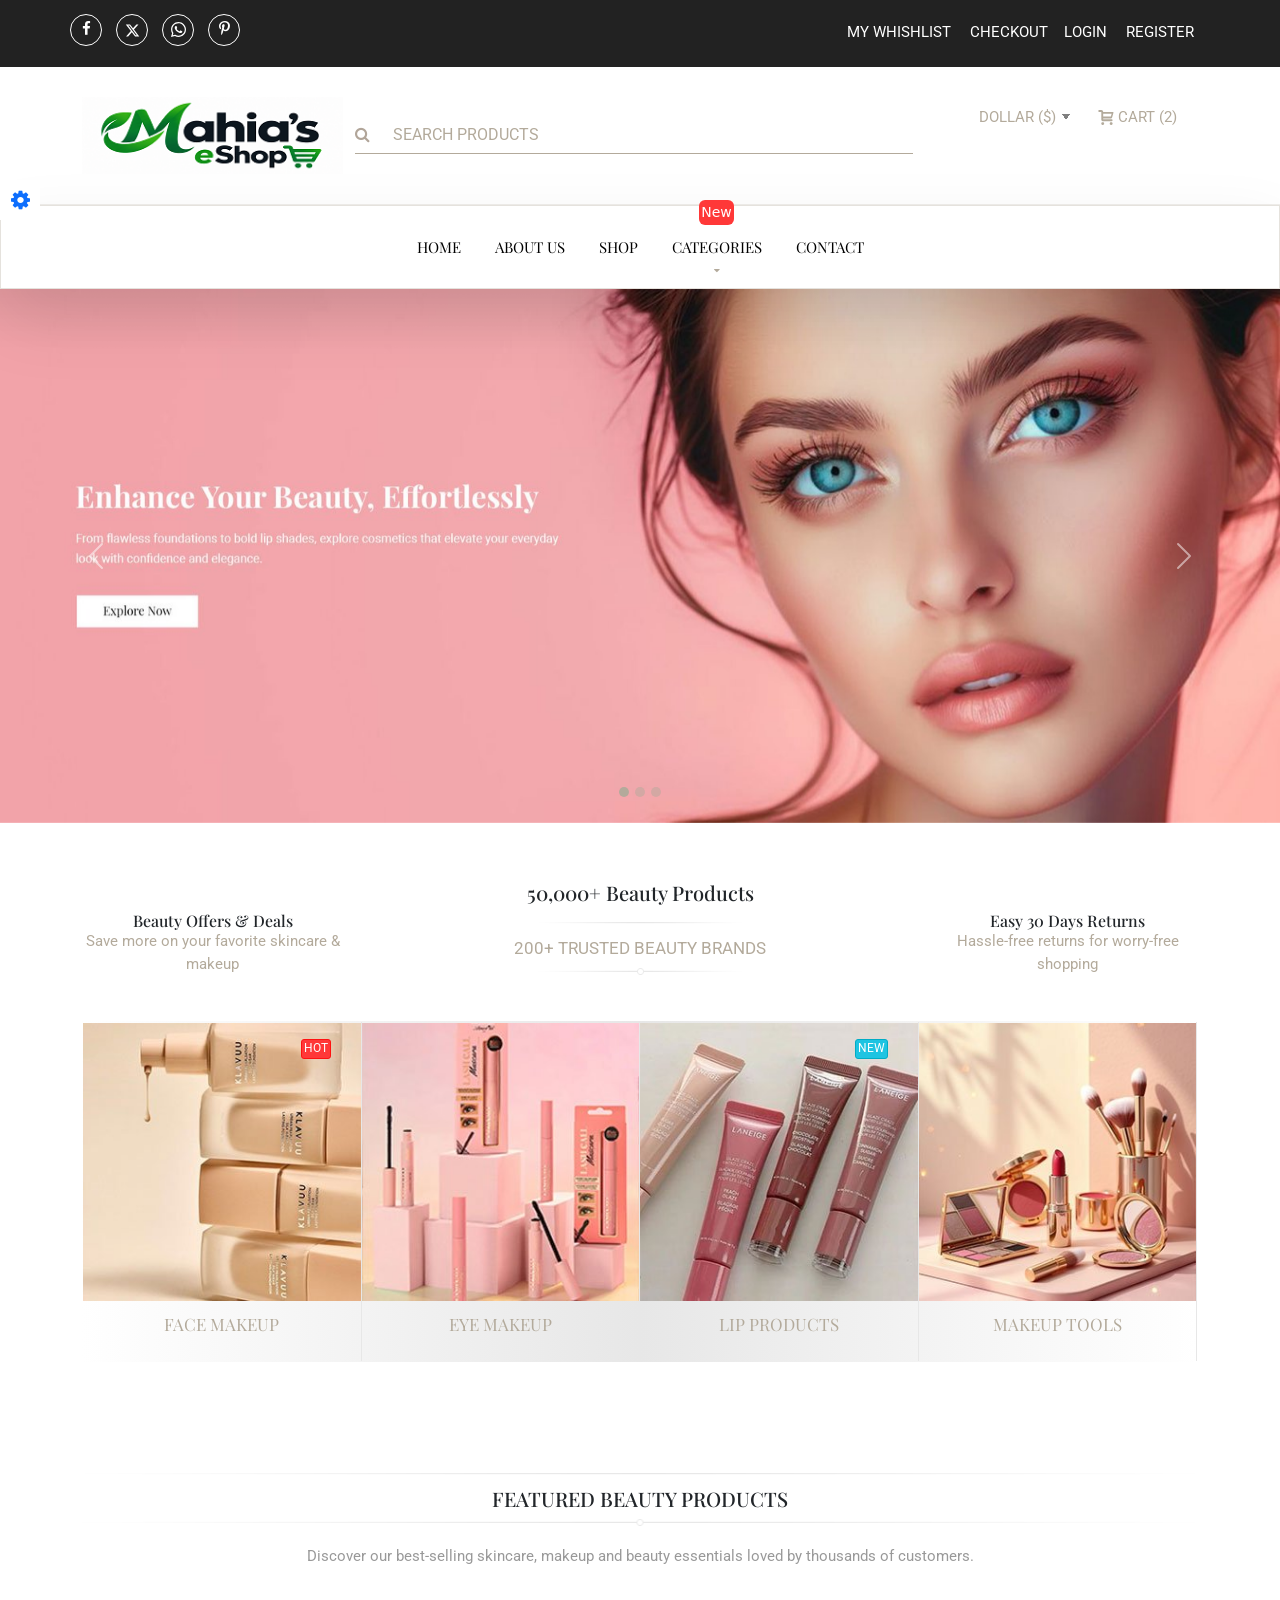
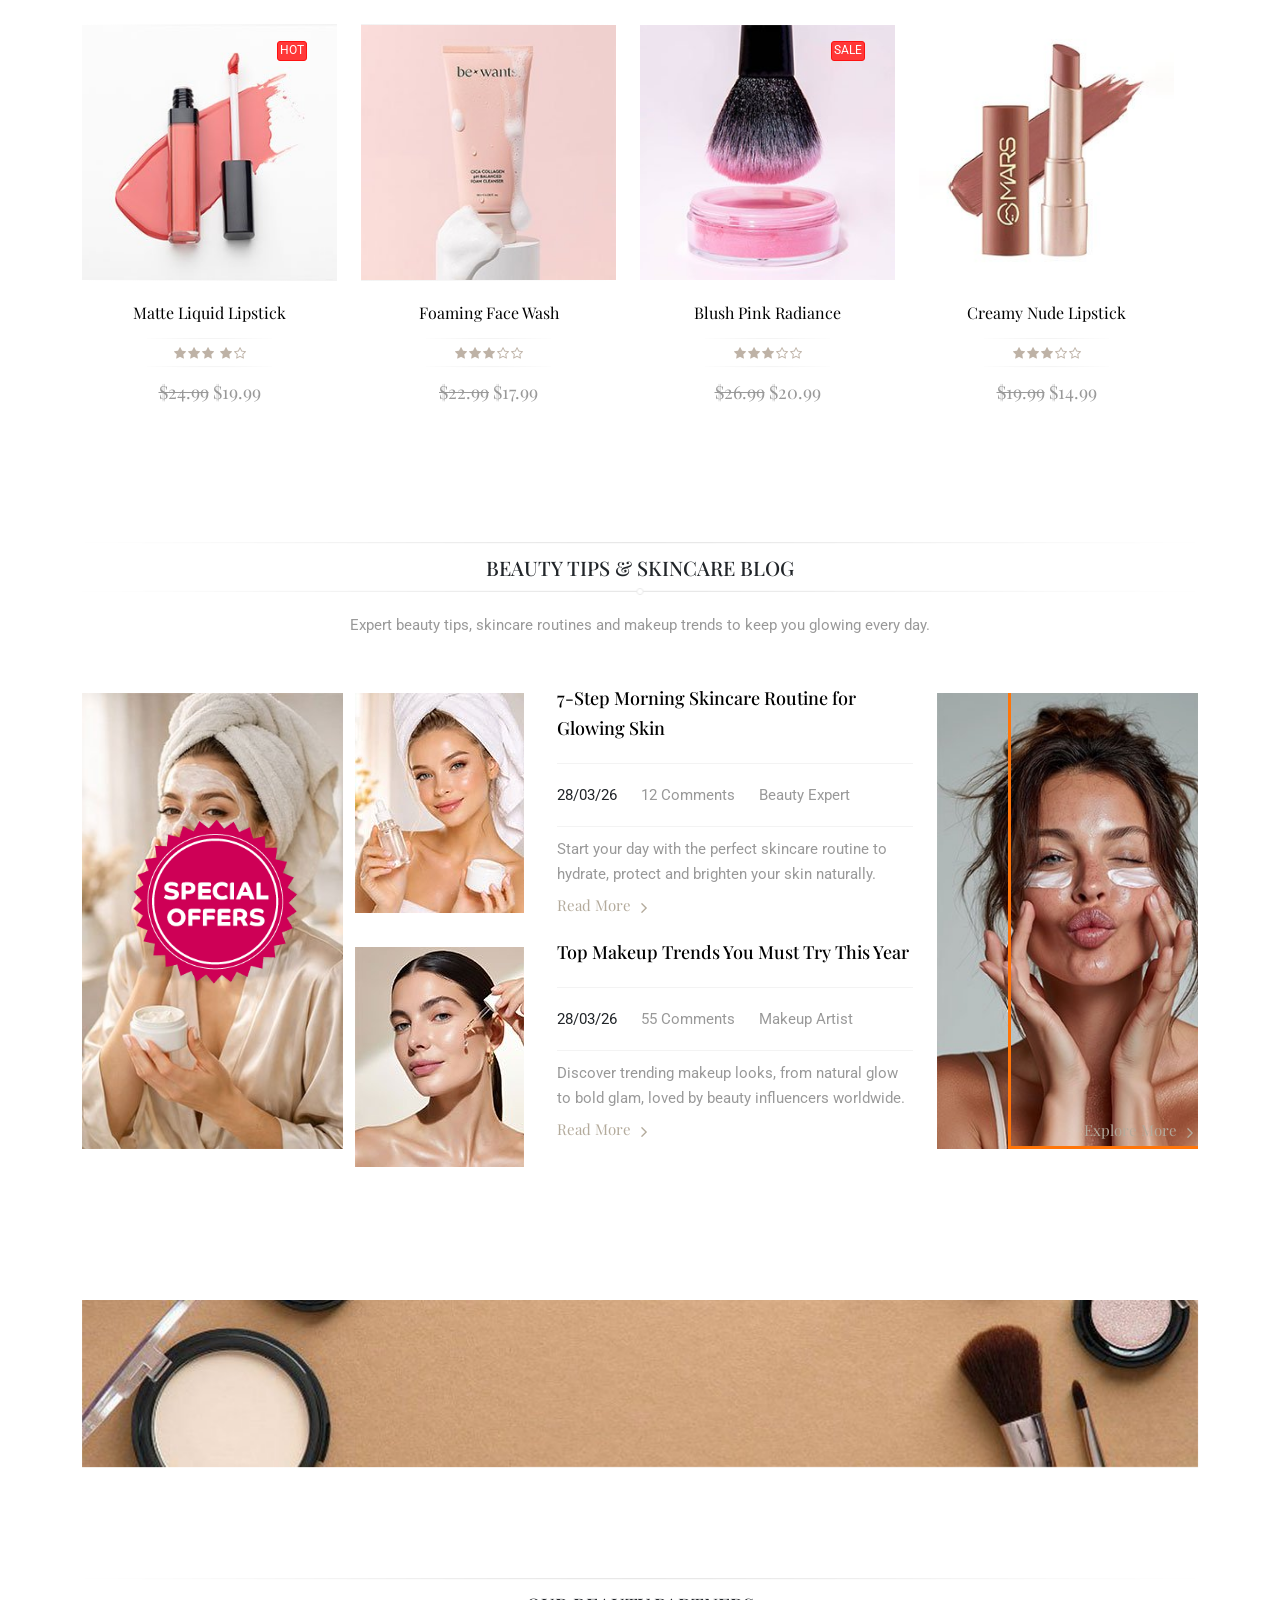
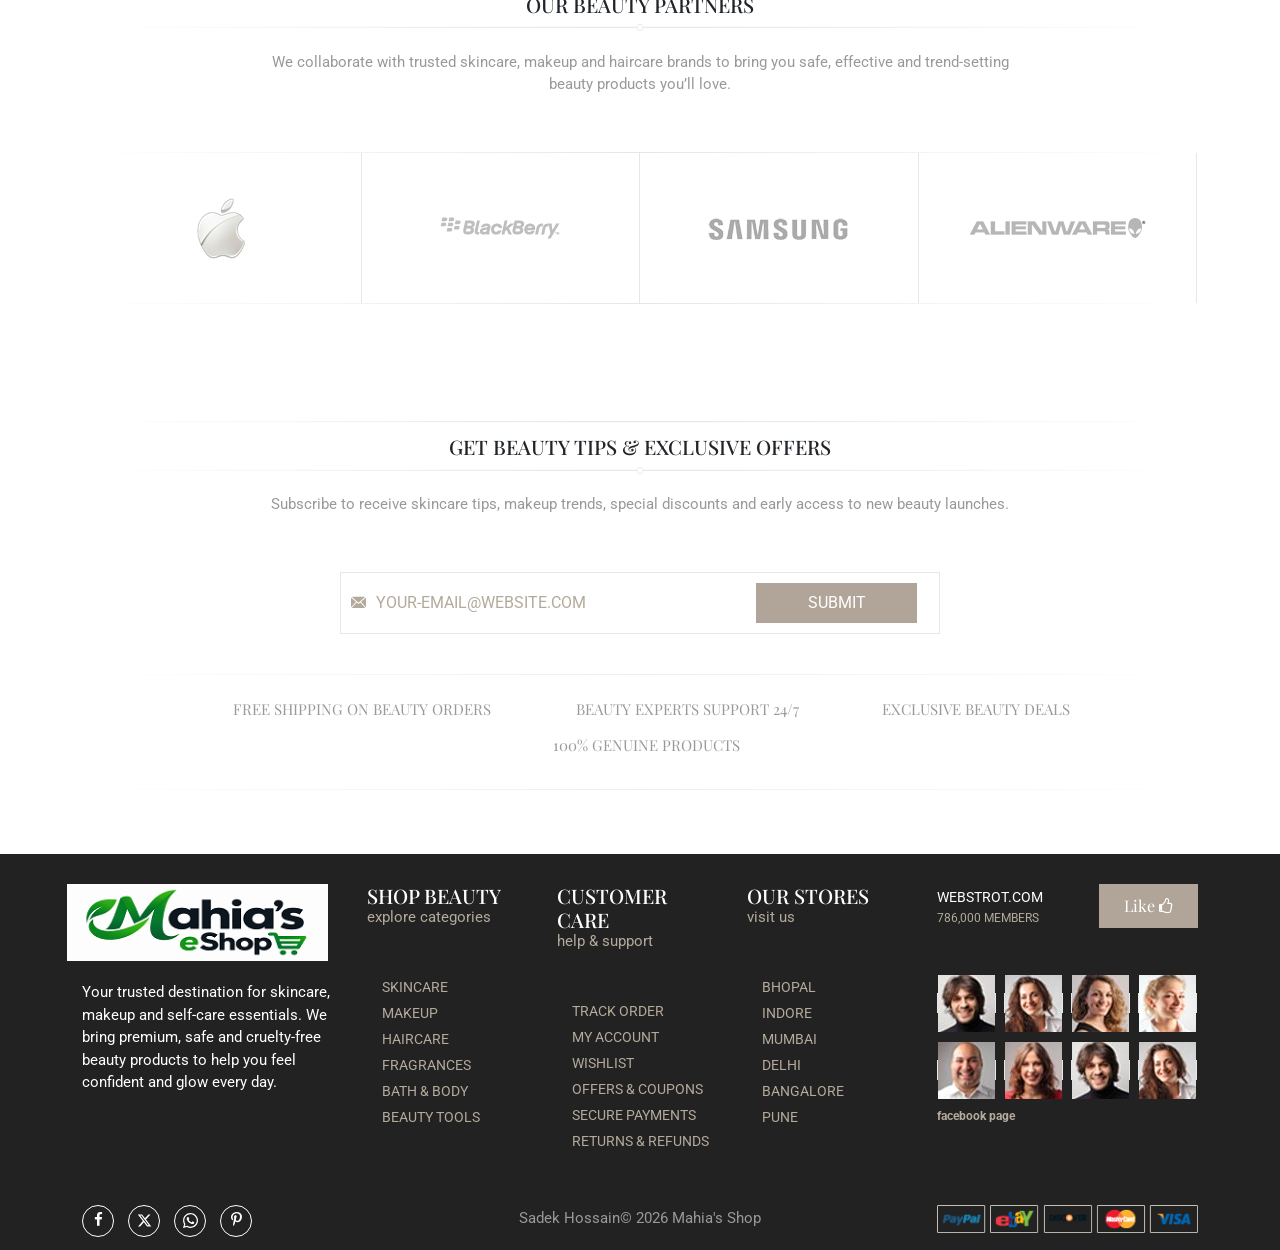
<file: index.html>
<!doctype html>
<!--
**********************************************************************************************************
    Copyright (c) 2026 CodeSea IT
********************************************************************************************************** -->
<!-- 
Template Name: Mahia's Shop Ecommerce
Version: 1.0.2
Author: webstrot
Website: http://webstrot.com/
Purchase: http://themeforest.net/user/webstrot  -->

<!--[if lt IE 7]> <html class="ie6"> <![endif]-->
<!--[if IE 7]>    <html class="ie7"> <![endif]-->
<!--[if IE 8]>    <html class="ie8"> <![endif]-->
<!--[if IE 9]>    <html class="ie9"> <![endif]-->
<!--[if (gt IE 9)|!(IE)]><!-->
<html class="">
  <!--<![endif]-->

  

<head>
    <meta charset="utf-8" />
    <meta http-equiv="X-UA-Compatible" content="IE=edge" />
    <meta name="viewport" content="width=device-width, initial-scale=1" />
    <meta name="description" content="" />
    <meta name="author" content="" />
    <title>Mahai's Shop Ecommerce</title>

    <link rel="shortcut icon" href="images/favicon.png" />
    <link href="libraries/bootstrap/bootstrap.min.css" rel="stylesheet" />
    <link rel="stylesheet" href="libraries/fuelux/jquery-ui.min.css" />
    <link href="libraries/owl-carousel/owl.carousel.min.css" rel="stylesheet" />
    <link
      href="libraries/owl-carousel/owl.theme.default.min.css"
      rel="stylesheet"
    />
    <link href="libraries/fonts/font-awesome.min.css" rel="stylesheet" />
    <link href="libraries/animate/animate.min.css" rel="stylesheet" />
    <link href="libraries/flexslider/flexslider.css" rel="stylesheet" />
    <!-- flexslider -->
    <link href="libraries/magnific-popup.css" rel="stylesheet" />
    <!-- Light Box -->
    <link href="css/components.css" rel="stylesheet" />
    <link href="css/style.css" rel="stylesheet" />
    <link href="css/media.css" rel="stylesheet" />
    <link id="color" href="css/color-schemes/default.html" rel="stylesheet" />

    <!-- HTML5 shim and Respond.js for IE8 support of HTML5 elements and media queries -->
    <!-- WARNING: Respond.js doesn't work if you view the page via file:// -->
    <!--[if lt IE 9]>
      <script src="js/html5/html5shiv.min.js"></script>
      <script src="js/html5/respond.min.js"></script>
    <![endif]-->

    <link
      href="http://fonts.googleapis.com/css?family=PT+Serif:400,400italic,700,700italic"
      rel="stylesheet"
      type="text/css"
    />
    <link
      href="http://fonts.googleapis.com/css?family=Roboto:400,100,100italic,300,400italic,300italic,500,500italic,700,700italic,900,900italic"
      rel="stylesheet"
      type="text/css"
    />
    <link
      href="http://fonts.googleapis.com/css?family=Playfair+Display:400,400italic,700,700italic,900,900italic"
      rel="stylesheet"
      type="text/css"
    />
  </head>

  <body data-offset="200" data-spy="scroll" data-target=".primary-navigation">
    <!-- LOADER -->
     <div id="site-loader" class="load-complete">
		<div class="load-position">
			<div class="logo"><img src="images/logo.png" alt="logo"></div>
			<h6>Please wait, loading...</h6>
			<div class="loading">
				<div class="loading-line"></div>
				<div class="loading-break loading-dot-1"></div>
				<div class="loading-break loading-dot-2"></div>
				<div class="loading-break loading-dot-3"></div>
			</div>
		</div>
	</div> 
    <!-- Loader /- -->

    <!-- Style Switcher -->
    <div class="color-switcher" id="choose_color">
      <a href="#." class="picker_close">
        <i class="fa fa-gear fa-spin"></i>
      </a>
      <div class="theme-colours">
        <p>Choose Colour style</p>
        <ul>
          <li><a href="#." class="blue" id="default"></a></li>
          <li><a href="#." class="cyan" id="cyan"></a></li>
          <li><a href="#." class="dark-blue" id="dark-blue"></a></li>
          <li><a href="#." class="green" id="green"></a></li>
          <li><a href="#." class="red" id="red"></a></li>
          <li><a href="#." class="yellow" id="yellow"></a></li>
          <li><a href="#." class="light-green" id="light-green"></a></li>
          <li><a href="#." class="orange" id="orange"></a></li>
        </ul>
      </div>
    </div>
    <!-- Style Switcher /- -->

    <a id="top"></a>

    <!-- Header Section -->
    <header id="header" class="header">
      <!-- top-header -->
      <div class="top-header">
        <!-- container -->
        <div class="container">
          <div class="row">
            <ul class="top-social col-12 col-md-12 col-lg-6">
              <li>
                <a title="Facebook" href="#"><i class="fa fa-facebook"></i></a>
              </li>
              <li>
                <a title="Twitter" href="#"
                  ><svg viewBox="0 0 512 512">
                    <path
                      d="M389.2 48h70.6L305.6 224.2 487 464H345L233.7 318.6 106.5 464H35.8L200.7 275.5 26.8 48H172.4L272.9 180.9 389.2 48zM364.4 421.8h39.1L151.1 88h-42L364.4 421.8z"
                    /></svg
                ></a>
              </li>
              <li>
                <a title="Google" href="#"
                  ><svg viewBox="0 0 448 512">
                    <path
                      d="M380.9 97.1C339 55.1 283.2 32 223.9 32c-122.4 0-222 99.6-222 222 0 39.1 10.2 77.3 29.6 111L0 480l117.7-30.9c32.4 17.7 68.9 27 106.1 27h.1c122.3 0 224.1-99.6 224.1-222 0-59.3-25.2-115-67.1-157zm-157 341.6c-33.2 0-65.7-8.9-94-25.7l-6.7-4-69.8 18.3L72 359.2l-4.4-7c-18.5-29.4-28.2-63.3-28.2-98.2 0-101.7 82.8-184.5 184.6-184.5 49.3 0 95.6 19.2 130.4 54.1 34.8 34.9 56.2 81.2 56.1 130.5 0 101.8-84.9 184.6-186.6 184.6zm101.2-138.2c-5.5-2.8-32.8-16.2-37.9-18-5.1-1.9-8.8-2.8-12.5 2.8-3.7 5.6-14.3 18-17.6 21.8-3.2 3.7-6.5 4.2-12 1.4-32.6-16.3-54-29.1-75.5-66-5.7-9.8 5.7-9.1 16.3-30.3 1.8-3.7 .9-6.9-.5-9.7-1.4-2.8-12.5-30.1-17.1-41.2-4.5-10.8-9.1-9.3-12.5-9.5-3.2-.2-6.9-.2-10.6-.2-3.7 0-9.7 1.4-14.8 6.9-5.1 5.6-19.4 19-19.4 46.3 0 27.3 19.9 53.7 22.6 57.4 2.8 3.7 39.1 59.7 94.8 83.8 35.2 15.2 49 16.5 66.6 13.9 10.7-1.6 32.8-13.4 37.4-26.4 4.6-13 4.6-24.1 3.2-26.4-1.3-2.5-5-3.9-10.5-6.6z"
                    /></svg
                ></a>
              </li>
              <li>
                <a title="Pinterest" href="#"
                  ><i class="fa fa-pinterest-p"></i
                ></a>
              </li>
            </ul>
            <div
              class="col-12 col-md-12 col-lg-6 ow-right-padding ow-right-padding2 d-flex align-content-center justify-content-end"
            >
              <ul class="top-menu">
                <li><a title="My whishlist" href="#">My whishlist</a></li>
                <li><a title="CheckOut" href="#">CheckOut</a></li>
              </ul>
              <ul class="top-menu">
                <li>
                  <a title="Login" href="07_login_register.html">Login</a>
                </li>
                <li>
                  <a title="Register" href="05_register.html">Register</a>
                </li>
              </ul>
            </div>
          </div>
        </div>
        <!-- container /- -->
      </div>
      <!-- top-header /- -->

      <!-- logo-search-block -->
      <div class="logo-search-block">
        <!-- container -->
        <div class="container">
          <div class="row">
            <div class="col-12 col-md-12 col-lg-3 logo-block">
              <!-- <a title="Logo" img src="images/logo.png"> -->

              <a href="index.html"><img src="images/logo.png" alt="logo" /></a>  


                <!-- <svg viewBox="0 0 60.666 57.701"> -->
                  <path
                    d="M33.802,37.313c0.484-0.104,0.921-0.232,1.305-0.391c0.383-0.156,0.715-0.324,1-0.504c0.281-0.183,0.519-0.353,0.707-0.514   c0.188-0.161,0.329-0.299,0.426-0.41c0.095-0.111,0.146-0.174,0.154-0.184l-0.58-0.469c-0.559,0.547-1.117,0.928-1.68,1.143   s-1.146,0.322-1.749,0.322c-0.405,0-0.874-0.063-1.401-0.185c-0.529-0.12-1.104-0.272-1.723-0.452   c-0.618-0.183-1.271-0.383-1.962-0.603c-0.69-0.222-1.394-0.429-2.11-0.623c0.736-0.636,1.436-1.347,2.096-2.131   c0.662-0.786,1.304-1.624,1.927-2.515c1.321-0.303,2.567-0.724,3.739-1.266c1.17-0.542,2.246-1.16,3.229-1.854   c0.981-0.691,1.86-1.446,2.636-2.263c0.773-0.815,1.432-1.646,1.97-2.489c0.539-0.845,0.947-1.689,1.23-2.535   c0.283-0.844,0.425-1.647,0.425-2.409c0-0.47-0.062-0.88-0.184-1.229c-0.123-0.353-0.293-0.643-0.51-0.873   c-0.218-0.229-0.475-0.399-0.768-0.513c-0.292-0.112-0.606-0.168-0.947-0.168c-0.869,0-1.683,0.222-2.438,0.667   c-0.756,0.445-1.477,1.043-2.161,1.794c-0.685,0.752-1.343,1.628-1.976,2.629s-1.262,2.058-1.885,3.171s-1.248,2.252-1.877,3.413   c-0.627,1.163-1.276,2.285-1.947,3.369c-0.426,0.067-0.854,0.117-1.282,0.145c-0.429,0.029-0.866,0.045-1.31,0.045   c-1.086,0-2.123-0.142-3.109-0.425c-0.987-0.283-1.854-0.695-2.6-1.236c-0.746-0.543-1.342-1.206-1.785-1.992   c-0.444-0.786-0.666-1.678-0.666-2.674c0-0.887,0.162-1.725,0.488-2.512c0.326-0.785,0.793-1.472,1.402-2.058   s1.355-1.047,2.238-1.384c0.883-0.338,1.882-0.506,2.996-0.506c0.632,0,1.223,0.055,1.771,0.162s1.021,0.225,1.417,0.352   s0.708,0.247,0.936,0.359c0.227,0.111,0.345,0.168,0.354,0.168l0.368-0.659c-0.028-0.009-0.17-0.078-0.425-0.205   c-0.256-0.126-0.607-0.258-1.055-0.396c-0.449-0.138-0.98-0.265-1.595-0.381c-0.614-0.117-1.294-0.177-2.04-0.177   c-1.181,0-2.285,0.164-3.314,0.491c-1.029,0.328-1.924,0.801-2.684,1.421c-0.762,0.621-1.359,1.384-1.793,2.292   c-0.435,0.908-0.652,1.947-0.652,3.12c0,0.995,0.211,1.926,0.631,2.791c0.42,0.862,1.031,1.616,1.834,2.256   c0.802,0.64,1.785,1.143,2.945,1.508c1.162,0.366,2.484,0.551,3.967,0.551c0.406,0,0.808-0.014,1.203-0.037   c0.397-0.023,0.789-0.063,1.177-0.109c-0.511,0.771-1.034,1.494-1.572,2.168c-0.539,0.674-1.104,1.279-1.7,1.816   c-0.613-0.139-1.218-0.25-1.813-0.338c-0.596-0.089-1.186-0.133-1.771-0.133c-1.341,0-2.342,0.166-3.003,0.498   s-0.991,0.807-0.991,1.421c0,0.47,0.203,0.847,0.608,1.13c0.406,0.281,0.992,0.424,1.757,0.424c0.896,0,1.751-0.133,2.564-0.401   c0.812-0.271,1.591-0.638,2.337-1.106c0.624,0.205,1.256,0.416,1.897,0.631c0.643,0.215,1.284,0.412,1.926,0.595   c0.643,0.181,1.277,0.325,1.906,0.438c0.627,0.111,1.248,0.169,1.862,0.169C32.776,37.468,33.317,37.416,33.802,37.313z    M41.707,15.114c0.191,0.067,0.361,0.181,0.51,0.337c0.146,0.156,0.262,0.359,0.347,0.607c0.085,0.25,0.128,0.556,0.128,0.916   c0,0.694-0.133,1.42-0.396,2.176c-0.264,0.757-0.646,1.521-1.142,2.292c-0.494,0.771-1.096,1.526-1.798,2.263   c-0.703,0.738-1.492,1.428-2.365,2.073s-1.822,1.228-2.849,1.741c-1.024,0.52-2.104,0.938-3.235,1.262   c0.68-1.045,1.332-2.107,1.955-3.193c0.623-1.084,1.223-2.136,1.799-3.156s1.136-1.982,1.679-2.887   c0.543-0.902,1.079-1.689,1.606-2.357c0.528-0.668,1.053-1.199,1.571-1.59c0.519-0.39,1.044-0.586,1.573-0.586   C41.308,15.011,41.513,15.046,41.707,15.114z M18.821,36.304c-0.197-0.055-0.354-0.119-0.467-0.197s-0.191-0.163-0.234-0.256   c-0.041-0.094-0.063-0.18-0.063-0.258c0-0.254,0.149-0.479,0.446-0.675c0.297-0.194,0.767-0.293,1.41-0.293   c0.537,0,1.098,0.06,1.679,0.177c0.581,0.116,1.183,0.27,1.806,0.455c-0.584,0.352-1.188,0.627-1.813,0.826   c-0.623,0.2-1.284,0.301-1.983,0.301C19.28,36.384,19.021,36.355,18.821,36.304z"
                  />
                  <g>
                    <path
                      d="M3.723,33.468c-1.181-0.062-2.082-0.651-2.703-1.771c-0.579-1.058-0.715-2.175-0.403-3.354    c0.559-0.041,0.994,0.135,1.305,0.527c-0.042-0.063,0.188,0.331,0.684,1.181c0.166-0.125,0.28-0.383,0.342-0.777    c0.084-0.518,0.155-0.828,0.217-0.932C2.065,28.177,1.3,27.39,0.864,25.982c-0.435-1.408-0.332-2.62,0.312-3.635    c0.767,0.352,1.243,1.106,1.429,2.268c-0.082,0.104,0.312-0.684,1.182-2.361c0.496-0.932,1.242-1.377,2.236-1.336    c0.084,1.182-0.32,2.299-1.211,3.355c-0.994,1.16-1.543,2.134-1.646,2.921c-0.332-0.146-0.715-0.911-1.149-2.3    c-0.312,0.414-0.28,0.933,0.093,1.554c0.041,0.063,0.394,0.497,1.057,1.306c0.041-0.021,0.32-0.445,0.839-1.273    c0.353-0.538,0.839-0.776,1.46-0.715c0.145,1.16,0.063,2.205-0.249,3.139c-0.373,1.201-1.056,1.863-2.052,1.988    c0.353,1.305,0.539,1.875,0.561,1.709c-0.311-0.125-0.611-0.437-0.9-0.934c-0.332-0.56-0.602-0.91-0.809-1.057    c-0.27,0.415-0.083,0.881,0.559,1.398C3.339,32.609,3.723,33.095,3.723,33.468z M5.463,38.595    c-1.099,0.289-2.124-0.113-3.076-1.213c-0.953-1.098-1.265-2.216-0.933-3.354c-0.229,0.021,0.632,0.497,2.58,1.43    c-0.063-1.471-0.012-2.517,0.154-3.139c0.229-0.974,0.746-1.543,1.555-1.709c0.518,0.767,0.673,1.803,0.466,3.106    c-0.207,1.389-0.746,2.154-1.616,2.299c0,0.229,0.29,0.705,0.87,1.431c-0.332,0.29-0.714,0.166-1.149-0.373    c-0.539-0.642-0.922-0.994-1.15-1.058c0,0.603,0.332,1.078,0.996,1.431C4.903,37.859,5.339,38.243,5.463,38.595z M3.442,22.625    c-0.539,0-0.974-0.278-1.305-0.839c-0.291-0.518-0.445-1.148-0.466-1.896c-0.021-0.744,0.093-1.397,0.342-1.957    c0.269-0.601,0.652-0.941,1.149-1.024c0.021,0.271,0.135,0.642,0.342,1.118c0.188,0.415,0.259,0.809,0.218,1.181    c0.187-0.228,0.425-0.569,0.714-1.024c0.29-0.498,0.518-0.84,0.684-1.025c0.58-0.745,1.356-1.107,2.33-1.087    c-0.559,2.567-1.801,3.998-3.728,4.287v1.709c-0.312-0.104-0.487-0.497-0.528-1.181c-0.041-0.767-0.145-1.231-0.311-1.398    c-0.373,0.415-0.404,0.943-0.094,1.585C3.226,21.921,3.442,22.439,3.442,22.625z M4.313,22.625    c-0.043,0.248-0.312,0.716-0.809,1.398c-0.395,0.559-0.508,0.952-0.342,1.181l1.024-1.212c0.435-0.519,0.652-0.776,0.652-0.776    S4.665,23.019,4.313,22.625z M4.032,27.751c0.043,0.395-0.154,1.006-0.59,1.833c-0.289,0.58-0.383,0.828-0.279,0.745    c0.435-0.312,0.797-0.745,1.088-1.304C4.603,28.363,4.53,27.937,4.032,27.751z M6.954,40.863c0.869,1.553,1.314,2.413,1.336,2.578    c-3.004,0.146-4.713-1.087-5.127-3.697c0.455-0.331,1.004-0.331,1.646,0c0.145,0.063,0.404,0.218,0.777,0.466    c0.311,0.188,0.548,0.313,0.714,0.373c-0.394-0.849-0.569-1.791-0.528-2.826c0.021-1.201,0.383-1.969,1.088-2.3    c0.808,0.104,1.231,0.983,1.273,2.642S7.782,40.677,6.954,40.863c-0.043-0.083-0.073-0.156-0.094-0.218    c-0.021-0.331,0.053-0.797,0.219-1.398c0.123-0.538,0.154-1.046,0.093-1.521c-0.788,0.808-0.892,1.781-0.312,2.92    c0,0.166,0,0.238,0,0.219C6.819,40.884,6.85,40.884,6.954,40.863z M4.593,17.499c-0.85-0.559-1.118-1.626-0.809-3.2    c0.332-1.595,0.983-2.434,1.959-2.517c-0.084,0.415-0.073,1.036,0.031,1.864c0.104,0.684,0.092,1.107-0.031,1.273    c1.595-1.347,2.351-1.916,2.268-1.709c0.188,0.27-0.384,0.652-1.709,1.149c-0.124-0.58,0.218-1.171,1.025-1.771    c0.725-0.539,1.521-0.9,2.393-1.088c0.145,0.87-0.291,1.762-1.305,2.672c-1.036,0.953-2.021,1.295-2.952,1.025    c0.062,0.518-0.021,0.975-0.249,1.367c-0.042,0.104-0.145,0.259-0.311,0.466C4.758,17.22,4.655,17.375,4.593,17.499z     M4.872,14.082c-0.497,1.264-0.497,2.112,0,2.547c-0.104-0.33-0.073-0.849,0.093-1.553C5.11,14.515,5.079,14.185,4.872,14.082z     M4.872,32.878c0-0.063-0.094,0.301-0.28,1.088c-0.124,0.478-0.031,0.787,0.28,0.933c0.021-0.104,0.093-0.3,0.218-0.591    c0.103-0.27,0.175-0.477,0.217-0.621C5.431,33.209,5.286,32.94,4.872,32.878z M5.463,17.779c-0.104,1.471-0.394,2.04-0.87,1.708    c-0.083,0.146,0.188-0.134,0.809-0.839C5.731,18.276,5.753,17.986,5.463,17.779z M5.463,41.175c0.021,0.477,0.3,0.879,0.839,1.211    c0.559,0.332,1.036,0.301,1.43-0.094C7.461,42.251,6.704,41.878,5.463,41.175z M16.864,49.718    c0.146,0.621-0.063,1.088-0.621,1.398c-0.498,0.248-1.182,0.342-2.051,0.279c-2.072-0.146-3.273-0.704-3.604-1.678    c0.021-0.561,0.331-0.912,0.932-1.058c0.269-0.062,0.901-0.093,1.896-0.093c0.206-0.125,0.134-0.363-0.218-0.715    c-0.436-0.436-0.643-0.766-0.621-0.994c-0.933,0.974-2.228,1.181-3.885,0.621c-1.678-0.559-2.476-1.522-2.393-2.891    c1.264-0.062,2.216,0.031,2.857,0.28c-0.021,0.146-0.237-0.685-0.651-2.485c-0.291-1.326-0.073-2.205,0.651-2.642    c0.912,0.083,1.533,0.881,1.865,2.394c0.33,1.533,0.092,2.537-0.715,3.014c0.063,0.188,0.352,0.373,0.87,0.561    c0.414,0.165,0.59,0.455,0.528,0.869c-0.229-0.125-0.715-0.259-1.461-0.404c-0.662-0.104-1.117-0.259-1.366-0.465    c0.124,0.559,0.528,0.91,1.211,1.055c0.394,0.084,1.129,0.115,2.206,0.095c-0.249-1.947-0.249-3.086,0-3.418    c1.098,0.021,1.895,0.622,2.393,1.803c0.477,1.077,0.527,2.187,0.155,3.324c0.103,0.228,0.362,0.403,0.776,0.528    c0.518,0.123,0.828,0.236,0.932,0.342c-0.207,0.248-0.725,0.361-1.553,0.342c-0.768-0.042-1.295-0.156-1.584-0.342    c-0.291,0.537,0.113,0.808,1.211,0.808C15.704,50.267,16.45,50.091,16.864,49.718z M8.569,10.664    c0.125-0.124-0.145,0.26-0.808,1.148c-0.332,0.457-0.726,0.736-1.181,0.84c-0.104-1.408,0.113-2.641,0.652-3.697    c0.58-1.076,1.314-1.554,2.205-1.429c0,0.207-0.187,0.868-0.559,1.987c0,0.063,0.051,0.146,0.154,0.248    c0.084,0.104,0.125,0.209,0.125,0.312C9.76,9.97,10.515,9.69,11.427,9.234c-0.207-0.289-0.549-0.279-1.025,0.031    c-0.559,0.394-0.974,0.57-1.242,0.527c0.104-0.33,0.58-0.715,1.429-1.148c-0.519-0.911-0.343-1.928,0.528-3.045    c0.849-1.118,1.904-1.719,3.168-1.803c-0.311,0.726-0.693,1.397-1.148,2.021c0.29,0,0.611-0.114,0.963-0.343    c0.332-0.228,0.684-0.311,1.057-0.248c-0.27-1.098,0.146-2.029,1.244-2.797c0.953-0.642,2.153-1.035,3.604-1.181    c-0.063,0.166-0.734,0.828-2.02,1.988c0.082,0.124,0.383,0.063,0.9-0.187c0.643-0.291,1.107-0.414,1.398-0.373    c0.104-0.809,0.932-1.502,2.486-2.082c1.512-0.56,2.867-0.725,4.069-0.496c-0.87,0.891-2.485,1.553-4.847,1.988    c0.373-0.437,0.941-0.716,1.707-0.84c-0.559-0.311-1.045-0.188-1.459,0.373c-0.478,0.621-0.943,0.869-1.398,0.745    c0.188,0.229,0.652,0.342,1.398,0.342c0.766,0,1.252,0.083,1.459,0.249c-0.539,0.704-1.791,1.057-3.758,1.057    c-2.218,0-3.533,0.125-3.947,0.373c0.104-0.248,0.343-0.539,0.715-0.871c0.373-0.311,0.611-0.59,0.715-0.838    c-0.456,0.146-0.859,0.486-1.212,1.024c-0.373,0.58-0.632,0.901-0.776,0.964c0.229,0.248,0.631,0.301,1.211,0.155    c0.622-0.166,1.067-0.125,1.336,0.124c-0.435,0.828-1.502,1.408-3.199,1.74c-1.885,0.394-3.004,0.766-3.355,1.117    c-0.207-0.145-0.154-0.455,0.155-0.933c0.518-0.808,0.756-1.159,0.715-1.056c-0.435,0.083-0.767,0.361-0.994,0.839    c-0.042,0.104-0.187,0.58-0.435,1.429c0.104,0.166,0.435,0.135,0.994-0.093c0.642-0.249,1.16-0.312,1.554-0.187    c-0.353,0.869-1.005,1.604-1.958,2.205C10.444,10.653,9.481,10.871,8.569,10.664z M9.44,42.013    c-0.084,0.33-0.063,0.642,0.062,0.932c0.146,0.354,0.218,0.611,0.218,0.777c-0.021,0.744,0.02,1.117,0.124,1.117    c0.083,0,0.166-0.248,0.249-0.746C10.299,42.707,10.081,42.013,9.44,42.013z M13.137,45.71c0.021,0.041,0.218,0.643,0.59,1.803    c0.228,0.766,0.507,1.024,0.839,0.775c-0.041-0.083-0.197-0.59-0.466-1.521C13.934,46.124,13.612,45.771,13.137,45.71z     M18.854,52.265c0.475,0.58,1.159,0.726,2.051,0.436c1.531-0.477,2.277-0.715,2.236-0.715c-0.083,1.223-1.16,1.916-3.23,2.082    c-2.03,0.166-3.336-0.238-3.916-1.212c0.166-0.621,0.705-1.036,1.617-1.242c1.76-0.394,2.558-0.55,2.392-0.468    c-0.146-0.186-0.321-0.485-0.528-0.899c-0.27-0.478-0.456-0.788-0.56-0.933c-0.435-0.704-0.839-1.047-1.212-1.025    c-0.104,0.229,0.125,0.643,0.685,1.243c0.642,0.663,0.983,1.201,1.024,1.614c-2.236-0.786-3.282-2.401-3.137-4.846    c1.324,0.021,2.392,0.549,3.199,1.584c0.766,0.975,1.035,2.062,0.809,3.262c-0.043-0.207,0.621-0.112,1.988,0.281    C21.754,52.11,20.614,52.39,18.854,52.265z M26.247,52.576c-0.559-1.036-1.594-2.082-3.106-3.138    c-0.29,0.476-0.062,0.982,0.685,1.521c0.207,0.146,0.568,0.361,1.086,0.652c0.498,0.289,0.85,0.507,1.058,0.652    c-1.099,0.207-2.124-0.073-3.076-0.84c-1.015-0.787-1.512-1.832-1.491-3.139c1.16-0.104,2.278,0.188,3.355,0.87    c1.119,0.726,1.813,1.667,2.082,2.827C26.901,52.339,26.704,52.534,26.247,52.576z M29.386,53.974    c-0.354,0.414-0.249,0.61,0.311,0.591c-2.713,1.946-4.049,2.899-4.008,2.858c-0.27,0-0.632-0.072-1.087-0.219    c-0.394-0.124-0.788-0.154-1.181-0.093c0.828-0.726,2.537-1.574,5.126-2.548c-0.353-0.188-0.963-0.342-1.833-0.467    c-0.932-0.146-1.555-0.278-1.864-0.403c0.373-0.207,1.045-0.197,2.021,0.03C27.989,53.995,28.827,54.078,29.386,53.974z     M35.942,53.136c-0.455,0.602-1.875,0.983-4.257,1.149c0.497,0.373,1.347,0.797,2.548,1.272c1.243,0.519,2.103,0.942,2.579,1.274    c-0.104,0.187-0.467,0.3-1.088,0.343c-0.56,0.041-0.858,0.217-0.901,0.526c-0.311-0.478-1.045-1.087-2.205-1.833    c-1.078-0.684-1.678-1.211-1.803-1.584c0.372-0.104,1.254-0.27,2.643-0.497C34.573,53.601,35.403,53.384,35.942,53.136z     M39.079,2.089c-0.395,0.082-2.103-0.486-5.127-1.709c1.326-0.643,2.816-0.467,4.476,0.527c2.154,1.305,3.418,1.988,3.79,2.051    C41.266,1.571,40.789,1,40.789,1.25c1.325,0.083,2.475,0.477,3.447,1.182c1.058,0.744,1.522,1.584,1.398,2.517    c0.145,0.166,0.425,0.321,0.839,0.466c0.455,0.124,0.756,0.26,0.9,0.404c0.166-0.311-0.602-0.414-2.299-0.311    c0.166,0.477,0.62,0.734,1.366,0.775c0.975,0.042,1.472,0.072,1.492,0.093c-0.084-0.312-0.342-0.714-0.776-1.211    c-0.414-0.456-0.634-0.912-0.652-1.366c1.201,0.145,2.186,0.662,2.951,1.553c0.787,0.933,1.035,1.938,0.746,3.015    c0.082,0.248,0.3,0.466,0.651,0.651c0.437,0.248,0.693,0.414,0.777,0.498c-0.208,0.27-0.55,0.248-1.025-0.063    c-0.561-0.373-0.975-0.549-1.243-0.528c0.124,0.354,0.467,0.633,1.024,0.84c0.684,0.248,1.098,0.445,1.244,0.59    c0.227-0.166,0.237-0.549,0.03-1.148c-0.271-0.787-0.372-1.449-0.312-1.988c0.975,0.373,1.729,1.076,2.27,2.112    c0.578,1.099,0.684,2.206,0.311,3.324c-0.104-0.082-0.27-0.207-0.498-0.373c-0.228-0.146-0.383-0.269-0.465-0.372    c-0.354-0.332-0.508-0.746-0.467-1.243c-1.058,0.229-2.104,0.052-3.139-0.528s-1.697-1.355-1.988-2.33    c0.602-0.104,1.356,0.084,2.269,0.561c0.207-0.146,0.072-0.373-0.403-0.684C48.7,7.33,48.451,6.989,48.493,6.658    c-0.746,0.518-1.771,0.539-3.076,0.063c-1.182-0.436-2.051-1.025-2.609-1.771c0.289-0.27,0.672-0.342,1.149-0.218    c0.684,0.187,1.148,0.26,1.396,0.218c-0.518-0.621-1.801-0.934-3.852-0.934c-2.218,0-3.688-0.258-4.412-0.775    c0.063-0.395,0.435-0.59,1.118-0.59c1.283,0,1.863,0.01,1.738,0.029c-0.145-0.123-0.36-0.311-0.651-0.559    c-0.271-0.27-0.486-0.467-0.652-0.591c-0.539-0.394-1.147-0.579-1.832-0.56c0.165,0.229,0.527,0.436,1.087,0.621    C38.521,1.778,38.913,1.944,39.079,2.089z M34.823,52.576c0.187-0.353,0.767-0.839,1.74-1.46c0.807-0.497,1.18-0.964,1.117-1.398    c-0.477-0.104-1.066,0.238-1.771,1.025c-1.139,1.242-1.696,1.854-1.678,1.833c-0.518-1.017-0.154-1.999,1.088-2.952    c1.058-0.828,2.311-1.365,3.76-1.615c0.394,1.244,0.095,2.289-0.9,3.139C37.35,51.872,36.233,52.347,34.823,52.576z     M38.521,51.706c0.995-0.354,2.154-0.445,3.479-0.279c1.367,0.188,2.3,0.569,2.797,1.149c-0.146,0.519-0.603,0.921-1.367,1.212    c-0.705,0.248-1.512,0.352-2.424,0.311c-0.911-0.063-1.679-0.26-2.3-0.59c-0.684-0.395-1.024-0.9-1.024-1.522    c0.414,0.063,1.099,0.28,2.052,0.653c0.808,0.33,1.542,0.496,2.205,0.496c-0.229-0.332-0.229-0.519,0-0.56    c-0.249-0.187-0.839-0.312-1.771-0.373C39.319,52.142,38.77,51.976,38.521,51.706z M47.654,45.71    c-0.519,0.021-0.85,0.362-0.993,1.025c-0.208,0.932-0.354,1.449-0.436,1.553c0.063,0.125,0.672,0.219,1.832,0.28    c1.16,0.041,1.875,0.228,2.146,0.56c-0.042,0.538-0.396,1.024-1.058,1.461c-0.602,0.414-1.314,0.684-2.144,0.808    c-0.851,0.145-1.575,0.093-2.175-0.155c-0.685-0.29-1.078-0.798-1.183-1.521c-0.207,0.187-0.538,0.424-0.994,0.715    c-0.477,0.311-0.807,0.548-0.993,0.714c0.249,0.331,0.726-0.527,1.43-2.578c-0.519-0.271-0.994-0.052-1.43,0.651l-0.869,1.927    c-0.58-0.892-0.456-1.916,0.373-3.075c0.828-1.16,1.854-1.75,3.074-1.771c0.313,0.437,0.362,0.994,0.155,1.679    c-0.145,0.538-0.394,1.024-0.746,1.461c0.539,0.518,1.16,0.827,1.865,0.932c0.787,0.104,1.408-0.114,1.863-0.651    c-0.082-0.104-0.508-0.114-1.273-0.031c-0.891,0.083-1.512,0.094-1.864,0.031c-0.042-0.373,0.166-0.592,0.622-0.652    c0.642-0.083,1.004-0.155,1.087-0.219c-0.579-0.91-0.601-2.028-0.062-3.354c0.579-1.346,1.449-2.028,2.609-2.051    c0.393,0.912,0.393,1.886,0,2.921c-0.395,0.953-0.964,1.596-1.709,1.926c0-0.435,0.112-0.89,0.342-1.365    C47.438,46.3,47.613,45.896,47.654,45.71z M48.773,46.58c0.539-0.726,1.348-1.274,2.425-1.647    c1.181-0.414,2.277-0.435,3.293-0.062c-0.063,1.118-0.882,1.978-2.454,2.578c-1.596,0.622-2.776,0.425-3.542-0.59    c1.76,0.124,2.898-0.155,3.418-0.839c-0.207-0.188-0.664-0.155-1.367,0.093C49.675,46.425,49.084,46.58,48.773,46.58z     M51.072,44.871c0.165,0.146,0.26-0.808,0.279-2.858c-0.539,0.207-0.775,0.664-0.715,1.367c0.063,0.911,0.021,1.502-0.124,1.771    c-0.891-0.395-1.17-1.367-0.839-2.921c0.311-1.532,0.87-2.361,1.678-2.485c0.809,0.332,1.087,1.182,0.839,2.549    C51.984,43.515,51.611,44.374,51.072,44.871z M54.77,14.082c0.354-0.477-0.217-0.767-1.708-0.869    c-0.229,0.247-0.073,0.549,0.466,0.899c0.787,0.478,1.201,0.746,1.242,0.81c0.188-0.104,0.219-0.529,0.094-1.274    c-0.104-0.828-0.04-1.449,0.188-1.864c0.952,0.188,1.595,1.077,1.927,2.672c0.312,1.616-0.042,2.631-1.057,3.045    c0.082-0.352-0.031-0.662-0.342-0.932c-0.312-0.27-0.385-0.621-0.219-1.057c-0.933-0.041-1.844-0.403-2.732-1.088    c-0.912-0.726-1.523-1.604-1.834-2.642C51.953,11.388,53.279,12.155,54.77,14.082z M53.341,11.782    c0.083-1.242-0.196-1.998-0.839-2.269C52.999,10.923,53.279,11.679,53.341,11.782z M53.932,40.863    c0.207-0.083,0.486-0.238,0.838-0.468c0.414-0.269,0.715-0.444,0.902-0.527c0.703-0.372,1.354-0.414,1.957-0.124    c-0.166,1.181-0.787,2.165-1.864,2.952c-1.181,0.869-2.269,0.932-3.263,0.188c0.166-0.063,0.445-0.146,0.839-0.25    c0.394-0.082,0.673-0.154,0.839-0.218c0.621-0.206,1.015-0.528,1.181-0.963c-0.166-0.124-1.023,0.249-2.578,1.118    c-0.29-0.082-0.29-0.289,0-0.621c0.311-0.311,0.591-0.477,0.84-0.497c-0.603-0.787-0.953-1.813-1.058-3.075    c-0.104-1.43,0.248-2.402,1.058-2.921c0.807,0.248,1.241,0.933,1.305,2.05c0.041,0.851-0.104,1.782-0.436,2.797    c-0.248-0.104-0.353-0.527-0.312-1.273c0.041-0.745-0.041-1.182-0.248-1.305c-0.395,0.436-0.519,0.912-0.373,1.43    C53.807,40.005,53.932,40.573,53.932,40.863z M53.341,16.07c1.409,0.166,2.548,1.212,3.418,3.138    c0.187-0.187,0.342-0.56,0.466-1.118c0.104-0.601,0.238-0.994,0.404-1.181c0.932,0.353,1.387,1.347,1.367,2.981    c-0.042,1.658-0.592,2.568-1.646,2.734c0.021-0.188,0.217-0.756,0.59-1.709c0.187-0.537,0.177-1.015-0.03-1.43    c-0.188,0.208-0.312,0.611-0.373,1.212c-0.083,0.726-0.146,1.181-0.187,1.367c-0.188-0.767-0.953-1.679-2.3-2.734    C53.869,18.421,53.299,17.333,53.341,16.07z M56.199,35.736c0.414-0.063,0.891-0.394,1.43-0.994    c0.496-0.538,1.065-0.776,1.709-0.715c0.104,2.424-1.129,4.039-3.697,4.847c-0.208-0.289-0.301-0.568-0.28-0.839    c1.367-0.704,2.123-1.284,2.27-1.739c-0.188-0.166-0.498-0.011-0.933,0.467c-0.538,0.58-0.892,0.9-1.057,0.963    c-0.311-0.104-0.354-0.353-0.125-0.745c0.207-0.394,0.437-0.622,0.685-0.685c-0.869-0.145-1.431-0.953-1.679-2.424    c-0.248-1.429-0.071-2.517,0.528-3.263c0.787,0.208,1.325,0.942,1.616,2.206C56.935,34.079,56.779,35.054,56.199,35.736z     M54.77,20.917c0.976,0,1.688,0.425,2.146,1.273c0.145,0.27,0.319,0.674,0.527,1.212c0.206,0.58,0.362,0.984,0.467,1.212    c0.745-1.306,1.223-2.062,1.43-2.269c0.891,0.664,1.065,1.854,0.527,3.572c-0.229,0.727-0.539,1.285-0.933,1.678    c-0.436,0.437-0.87,0.58-1.305,0.437c0.063-0.331,0.33-0.767,0.808-1.306c0.414-0.498,0.621-1.004,0.621-1.521    c-0.372,0.041-0.632,0.301-0.775,0.776c-0.291,0.911-0.414,1.315-0.373,1.212c-0.083-0.643-0.685-1.521-1.804-2.643    C55.092,23.537,54.646,22.326,54.77,20.917z M55.36,18.929c0.622,0.496,1.025,0.744,1.213,0.744c0.165,0,0.145-0.145-0.063-0.435    c-0.601-0.892-1.18-1.284-1.74-1.181C55.164,18.181,55.36,18.472,55.36,18.929z M57.35,30.609c0.187-0.124,0.579-0.579,1.18-1.366    c0.455-0.602,1.017-0.9,1.679-0.9c0.083,3.147-0.963,4.856-3.139,5.125c0.083-0.414,0.426-0.879,1.025-1.396    c0.579-0.477,0.901-0.964,0.963-1.461c-0.415,0.125-0.982,0.788-1.708,1.988c0.041-0.518-0.426-1.532-1.397-3.045    c-0.87-1.346-1.067-2.609-0.592-3.791c1.491,0.25,2.247,1.679,2.27,4.289c-0.249-0.188-0.456-0.549-0.621-1.087    c-0.188-0.621-0.363-1.025-0.529-1.213c-0.27,0.332-0.237,0.799,0.095,1.398C57.069,30.04,57.328,30.527,57.35,30.609z     M55.36,32.878c-0.021,0,0.042,0.436,0.188,1.305c0.063,0.373,0.279,0.705,0.652,0.994c-0.021-0.145-0.041-0.383-0.063-0.713    c-0.021-0.332-0.041-0.57-0.062-0.716C55.971,33.23,55.733,32.94,55.36,32.878z M55.641,14.082    c-0.063,1.118,0.124,1.874,0.56,2.268c-0.021-0.145-0.021-0.383,0-0.715c0.021-0.352,0.03-0.59,0.03-0.713    C56.188,14.382,55.992,14.101,55.641,14.082z M56.199,22.905c0.041,0.497,0.278,0.994,0.715,1.491    c0.436,0.519,0.766,0.684,0.994,0.496c-0.29-0.104-0.57-0.435-0.84-0.993C56.779,23.361,56.488,23.029,56.199,22.905z"
                    />
                  </g>
                </svg>
                
              </a>
            </div>
            <div
              class="col-12 col-md-12 col-lg-6 ow-left-padding d-flex align-items-center"
            >
              <div class="input-group input-group1">
                <span class="input-group-btn">
                  <button class="btn btn-default" type="button">
                    <i class="fa fa-search"></i>
                  </button>
                </span>
                <input
                  type="text"
                  class="form-control"
                  placeholder="Search products"
                />
              </div>
              <!-- /input-group -->
            </div>
            <div class="col-12 col-md-12 col-lg-3 ow-right-padding">
              <div class="row">
                <form class="col-12 col-sm-6 col-md-6 col-lg-7">
                  <div class="select-styled">
                    <select class="minimal">
                      <option>Dollar (&#36;)</option>
                      <option>Lira (&#8356;)</option>
                      <option>Cent (&cent;)</option>
                      <option>Pound (&pound;)</option>
                      <option>Yen (&yen;)</option>
                    </select>
                  </div>
                </form>
                <div
                  class="col-12 col-sm-6 col-md-6 col-lg-5 cart-link ow-right-padding"
                >
                  <svg width="16px" height="15px" viewBox="0 0 533.334 533.335">
                    <g>
                      <path
                        d="M441.26,300.001c18.333,0,37.454-14.423,42.49-32.052l48.353-169.231c5.036-17.627-5.844-32.05-24.177-32.05H166.667   c0-36.819-29.848-66.667-66.667-66.667H0v66.667h100v283.333c0,27.614,22.386,50,50,50h316.667   c18.409,0,33.334-14.924,33.334-33.333s-14.925-33.334-33.334-33.334h-300v-33.333H441.26z M166.667,133.334h301.461l-28.573,100   H166.667V133.334z M200,491.668c0,22.916-18.75,41.666-41.667,41.666h-16.667c-22.917,0-41.667-18.75-41.667-41.666v-16.667   c0-22.917,18.75-41.667,41.667-41.667h16.667c22.917,0,41.667,18.75,41.667,41.667V491.668z M500,491.668   c0,22.916-18.75,41.666-41.667,41.666h-16.667c-22.916,0-41.666-18.75-41.666-41.666v-16.667c0-22.917,18.75-41.667,41.666-41.667   h16.667c22.917,0,41.667,18.75,41.667,41.667V491.668z"
                      />
                    </g>
                  </svg>
                  cart (2)
                  <div class="cart-dropdown">
                    <table>
                      <tr>
                        <td class="product-thumb">
                          <a href="#"
                            ><img
                              src="images/cart-hover-1.png"
                              alt="cart-hover"
                          /></a>
                        </td>
                        <td>
                          <a title="Red Cotton Top" href="#">Red Cotton Top</a>
                        </td>
                        <td>x1</td>
                        <td>$92.00</td>
                        <td>
                          <a title="close" href="#"
                            ><i class="fa fa-close"></i
                          ></a>
                        </td>
                      </tr>
                      <tr>
                        <td class="product-thumb">
                          <a href="#"
                            ><img
                              src="images/cart-hover-2.png"
                              alt="cart-hover"
                          /></a>
                        </td>
                        <td>
                          <a title="Red Cotton Top" href="#">Red Cotton Top</a>
                        </td>
                        <td>x1</td>
                        <td>$92.00</td>
                        <td>
                          <a title="close" href="#"
                            ><i class="fa fa-close"></i
                          ></a>
                        </td>
                      </tr>
                    </table>
                    <div class="sub-total">
                      <p><span>Sub Total</span> $160.00</p>
                      <p><span>Total</span> $160.00</p>
                    </div>
                    <div class="cart-button">
                      <a title="Add to cart" href="#">add to cart</a>
                      <a title="Checkout" href="#">Checkout</a>
                    </div>
                  </div>
                </div>
              </div>
            </div>
          </div>
        </div>
        <!-- container /- -->
      </div>
      <!-- logo-add-block /- -->

      <!-- menu-block -->
      <div class="menu-block">
        <!-- container -->
        <div class="container">
          <nav
            class="navbar navbar-expand-lg bg-body-tertiary navbar-static-top"
          >
            <div class="navbar-header">
              <a href="index.html" class="logo"
                ><img src="images/logo.png" alt="logo"
              /></a>
              <button
                class="navbar-toggler collapsed"
                aria-controls="navbar"
                aria-expanded="false"
                data-bs-target="#navbar"
                data-bs-toggle="collapse"
                type="button"
                aria-label="Toggle navigation"
              >
                <span class="navbar-toggler-icon"></span>
              </button>
            </div>
            <div class="collapse navbar-collapse" id="navbar">
              <ul class="nav navbar-nav">
                <li class="nav-item active">
                  <a class="nav-link active" title="Home" href="index.html">Home</a>
                </li>

                <li class="nav-item">
                  <a class="nav-link" href="about.html">About Us</a>
                </li>

                <li>
                      <a class="dropdown-item" href="03_product.html"
                        >Shop</a
                      >
                    </li>
                    
                 <!-- CATEGORIES MEGA MENU -->
                <li class="nav-item dropdown mega-dropdown">
                  <a
                    href="categories.html"
                    class="nav-link dropdown-toggle"
                    data-bs-toggle="dropdown"
                  >
                    Categories
                    <div role="tooltip" class="tooltip top">
                      <div class="tooltip-arrow"></div>
                      <div class="tooltip-inner">New</div>
                    </div>
                  </a>

                  <ul class="dropdown-menu mega-dropdown-menu row">
                    <div class="row">
                      <!-- New Arrivals -->
                      <li class="col-lg-3 col-md-6 col-12">
                        <ul>
                          <li class="dropdown-header">New Arrivals</li>
                          <li>
                            <a class="nav-link" href="#">Trending Makeup</a>
                          </li>
                          <li>
                            <a class="nav-link" href="#">Skincare Essentials</a>
                          </li>
                          <li>
                            <a class="nav-link" href="#">Beauty Combos</a>
                          </li>
                          <li><a class="nav-link" href="#">Best Sellers</a></li>
                        </ul>
                      </li>

                      <!-- Makeup -->
                      <li class="col-lg-3 col-md-6 col-12">
                        <ul>
                          <li class="dropdown-header">Makeup</li>
                          <li><a class="nav-link" href="#">Face Makeup</a></li>
                          <li><a class="nav-link" href="#">Eye Makeup</a></li>
                          <li><a class="nav-link" href="#">Lip Products</a></li>
                          <li>
                            <a class="nav-link" href="#">Makeup Brushes</a>
                          </li>
                        </ul>
                      </li>

                      <!-- Skincare -->
                      <li class="col-lg-3 col-md-6 col-12">
                        <ul>
                          <li class="dropdown-header">Skincare</li>
                          <li>
                            <a class="nav-link" href="#">Cleanser & Facewash</a>
                          </li>
                          <li><a class="nav-link" href="#">Moisturizers</a></li>
                          <li><a class="nav-link" href="#">Serums</a></li>
                          <li><a class="nav-link" href="#">Sunscreen</a></li>
                        </ul>
                      </li>

                      <!-- Hair & Fragrance -->
                      <li class="col-lg-3 col-md-6 col-12">
                        <ul>
                          <li class="dropdown-header">Hair & Fragrance</li>
                          <li>
                            <a class="nav-link" href="#"
                              >Shampoo & Conditioner</a
                            >
                          </li>
                          <li>
                            <a class="nav-link" href="#">Hair Oil & Masks</a>
                          </li>
                          <li><a class="nav-link" href="#">Perfumes</a></li>
                          <li><a class="nav-link" href="#">Gift Sets</a></li>
                        </ul>
                      </li>
                    </div>
                  </ul>
                </li>   



                 <li class="nav-item">
                  <a class="nav-link" href="14_contact.html">Contact</a>
                </li>






                <!-- SHOP -->
                <!-- <li class="nav-item dropdown">
                  <a
                    title="Shop"
                    href="#"
                    class="nav-link dropdown-toggle"
                    data-bs-toggle="dropdown"
                    >Shop</a
                  >
                  <ul class="dropdown-menu">
                    
                    <li>
                      <a class="dropdown-item" href="04_single_product.html"
                        >Single Product</a
                      >
                    </li>
                    <li>
                      <a class="dropdown-item" href="04_single_product-2.html"
                        >Single Product 2</a
                      >
                    </li>
                    <li>
                      <a class="dropdown-item" href="06_shopping_cart.html"
                        >Shopping Cart</a
                      >
                    </li>
                  </ul>
                </li> -->

                

                <!-- <li class="nav-item">
                  <a class="nav-link" href="offers.html">Offers</a>
                </li>
                <li class="nav-item">
                  <a class="nav-link" href="12_blog.html">Beauty Blog</a>
                </li> -->
                

                <!-- PAGES -->
                <!-- <li class="nav-item dropdown">
                  <a
                    href="#"
                    class="nav-link dropdown-toggle"
                    data-bs-toggle="dropdown"
                    >Pages</a
                  >
                  <ul class="dropdown-menu">
                    <li><a class="dropdown-item" href="faq.html">FAQ</a></li>
                    <li>
                      <a class="dropdown-item" href="404.html">404 Page</a>
                    </li>
                  </ul>
                </li> -->

                
              </ul>
            </div>
            <!--/.nav-collapse -->
          </nav>
        </div>
        <!-- container /- -->
      </div>
      <!-- menu-block /- -->
    </header>
    <!-- Header Section /- -->

    <!-- Slider Section -->
    <div id="slider-section" class="slider-section">
      <div
        id="carouselexamplegeneric"
        class="carousel slide slider-indexone"
        data-bs-ride="carousel"
      >
        <!-- Indicators -->
        <div class="carousel-indicators">
          <button
            type="button"
            data-bs-target="#carouselexamplegeneric"
            data-bs-slide-to="0"
            class="active"
          ></button>
          <button
            type="button"
            data-bs-target="#carouselexamplegeneric"
            data-bs-slide-to="1"
          ></button>
          <button
            type="button"
            data-bs-target="#carouselexamplegeneric"
            data-bs-slide-to="2"
          ></button>
        </div>
        <!-- Wrapper for slides -->
        <div class="carousel-inner" role="listbox">
          <div class="carousel-item active">
            <img src="images/slider/slide-1.jpg" alt="slide-1" />
            <div class="container">
              <div class="slider-box">
                <button class="btn">Button</button>
              </div>
            </div>
          </div>
          <div class="carousel-item">
            <img src="images/slider/slide-2.jpg" alt="slide-1" />
            <div class="container">
              <div class="slider-box">
                <button class="btn">Button</button>
              </div>
            </div>
          </div>
          <div class="carousel-item">
            <img src="images/slider/slide-3.jpg" alt="slide-2" />
            <div class="container">
              <div class="slider-box">
                <button class="btn">Button</button>
              </div>
            </div>
          </div>
        </div>
        <!-- Controls -->
        <a
          title="Previous"
          class="carousel-control-prev"
          data-bs-target="#carouselexamplegeneric"
          role="button"
          data-bs-slide="prev"
        >
          <span class="carousel-control-prev-icon" aria-hidden="true"></span>
          <span class="visually-hidden">Previous</span>
        </a>
        <a
          title="Next"
          class="carousel-control-next"
          data-bs-target="#carouselexamplegeneric"
          role="button"
          data-bs-slide="next"
        >
          <span class="carousel-control-next-icon" aria-hidden="true"></span>
          <span class="visually-hidden">Next</span>
        </a>
      </div>
    </div>
    <!-- Slider Section /- -->

    <!-- Category Section -->
    <div id="category-section" class="category-section bottom-shadow">
      <div class="container">
        <div class="row">
          <div class="col-12 col-md-3 col-lg-3 categories-title">
            <h3>Beauty Offers & Deals</h3>
            <p>Save more on your favorite skincare & makeup</p>
          </div>

          <div class="col-12 col-md-6 col-lg-6">
            <h3>50,000+ Beauty Products</h3>
            <h4>200+ Trusted Beauty Brands</h4>
          </div>

          <div class="col-12 col-md-3 col-lg-3 categories-title">
            <h3>Easy 30 Days Returns</h3>
            <p>Hassle-free returns for worry-free shopping</p>
          </div>
        </div>

        <div class="category-box-main categories-slider">
          <div id="categories-list" class="owl-carousel owl-theme our-partner">
            <div class="item">
              <div class="category-box">
                <span class="sale">Hot</span>
                <a href="02_categories.html">
                  <img src="images/category/cat-img-1.jpg" alt="cat-img" />
                  <span>Face Makeup</span>
                  <div class="cat-hover"></div>
                </a>
              </div>
            </div>

            <div class="item">
              <div class="category-box">
                <a href="02_categories.html">
                  <img src="images/category/cat-img-2.jpg" alt="cat-img" />
                  <span>Eye Makeup</span>
                  <div class="cat-hover"></div>
                </a>
              </div>
            </div>

            <div class="item">
              <div class="category-box">
                <span class="new">New</span>
                <a href="02_categories.html">
                  <img src="images/category/cat-img-3.jpg" alt="cat-img" />
                  <span>Lip Products</span>
                  <div class="cat-hover"></div>
                </a>
              </div>
            </div>

            <div class="item">
              <div class="category-box">
                <a href="02_categories.html">
                  <img src="images/category/cat-img-4.jpg" alt="cat-img" />
                  <span>Makeup Tools</span>
                  <div class="cat-hover"></div>
                </a>
              </div>
            </div>

            <div class="item">
              <div class="category-box">
                <span class="new">New</span>
                <a href="02_categories.html">
                  <img src="images/category/cat-img-5.jpg" alt="cat-img" />
                  <span>Bath & Body</span>
                  <div class="cat-hover"></div>
                </a>
              </div>
            </div>

            <div class="item">
              <div class="category-box">
                <a href="02_categories.html">
                  <img src="images/category/cat-img-6.jpg" alt="cat-img" />
                  <span>Beauty Tools</span>
                  <div class="cat-hover"></div>
                </a>
              </div>
            </div>
          </div>
        </div>
      </div>
    </div>
    <!-- Category Section /- -->

    <!-- Feature Product -->
    <section id="featured-products" class="featured-products bottom-shadow">
      <div class="container">
        <div class="section-header">
          <h3>Featured Beauty Products</h3>
          <p>
            Discover our best-selling skincare, makeup and beauty essentials
            loved by thousands of customers.
          </p>
        </div>

        <div class="category-box-main product-box-main row">
          <!-- Product 1 -->
          <div class="col-lg-3 col-md-6 col-12 main-product">
            <div class="category-box product-box">
              <span class="sale">Hot</span>
              <div class="inner-product">
                <img src="images/featured/featured-1.jpg" alt="featured-img" />
                <div class="product-box-inner">
                  <ul>
                    <li>
                      <a href="images/featured/featured-1.jpg"
                        ><i class="fa fa-eye"></i
                      ></a>
                    </li>
                    <li>
                      <a href="#"><i class="fa fa-heart"></i></a>
                    </li>
                  </ul>
                  <a href="04_single_product.html" class="btn">Add to Cart</a>
                </div>
              </div>
            </div>
            <a href="04_single_product.html" class="product-title"
              >Matte Liquid Lipstick</a
            >
            <ul class="star">
              <li>
                <i class="fa fa-star"></i><i class="fa fa-star"></i
                ><i class="fa fa-star"></i> <i class="fa fa-star"></i
                ><i class="fa fa-star-o"></i>
              </li>
            </ul>
            <span class="amount"><del>$24.99</del> $19.99</span>
          </div>

          <!-- Product 2 -->
          <div class="col-lg-3 col-md-6 col-12 main-product">
            <div class="category-box product-box">
              <div class="inner-product">
                <img src="images/featured/featured-2.jpg" alt="featured-img" />
                <div class="product-box-inner">
                  <ul>
                    <li>
                      <a href="images/featured/featured-2.jpg"
                        ><i class="fa fa-eye"></i
                      ></a>
                    </li>
                    <li>
                      <a href="#"><i class="fa fa-heart"></i></a>
                    </li>
                  </ul>
                  <a href="04_single_product.html" class="btn">Add to Cart</a>
                </div>
              </div>
            </div>
            <a href="04_single_product.html" class="product-title"
              >Foaming Face Wash</a
            >
            <ul class="star">
              <li>
                <i class="fa fa-star"></i><i class="fa fa-star"></i
                ><i class="fa fa-star"></i><i class="fa fa-star-o"></i
                ><i class="fa fa-star-o"></i>
              </li>
            </ul>
            <span class="amount"><del>$22.99</del> $17.99</span>
          </div>

          <!-- Product 3 -->
          <div class="col-lg-3 col-md-6 col-12 main-product">
            <div class="category-box product-box">
              <span class="sale">Sale</span>
              <div class="inner-product">
                <img src="images/featured/featured-3.jpg" alt="featured-img" />
                <div class="product-box-inner">
                  <ul>
                    <li>
                      <a href="images/featured/featured-3.jpg"
                        ><i class="fa fa-eye"></i
                      ></a>
                    </li>
                    <li>
                      <a href="#"><i class="fa fa-heart"></i></a>
                    </li>
                  </ul>
                  <a href="04_single_product.html" class="btn">Add to Cart</a>
                </div>
              </div>
            </div>
            <a href="04_single_product.html" class="product-title"
              >Blush Pink Radiance</a
            >
            <ul class="star">
              <li>
                <i class="fa fa-star"></i><i class="fa fa-star"></i
                ><i class="fa fa-star"></i><i class="fa fa-star-o"></i
                ><i class="fa fa-star-o"></i>
              </li>
            </ul>
            <span class="amount"><del>$26.99</del> $20.99</span>
          </div>

          <!-- Product 4 -->
          <div class="col-lg-3 col-md-6 col-12 main-product">
            <div class="category-box product-box">
              <div class="inner-product">
                <img src="images/featured/featured-4.jpg" alt="featured-img" />
                <div class="product-box-inner">
                  <ul>
                    <li>
                      <a href="images/featured/featured-4.jpg"
                        ><i class="fa fa-eye"></i
                      ></a>
                    </li>
                    <li>
                      <a href="#"><i class="fa fa-heart"></i></a>
                    </li>
                  </ul>
                  <a href="04_single_product.html" class="btn">Add to Cart</a>
                </div>
              </div>
            </div>
            <a href="04_single_product.html" class="product-title"
              >Creamy Nude Lipstick</a
            >
            <ul class="star">
              <li>
                <i class="fa fa-star"></i><i class="fa fa-star"></i
                ><i class="fa fa-star"></i><i class="fa fa-star-o"></i
                ><i class="fa fa-star-o"></i>
              </li>
            </ul>
            <span class="amount"><del>$19.99</del> $14.99</span>
          </div>
        </div>
      </div>
    </section>

    <!-- Feature Product /- -->

    <!-- Feature Product -->
    <section id="blog-section" class="blog-section bottom-shadow">
      <div class="container">
        <div class="section-header">
          <h3>Beauty Tips & Skincare Blog</h3>
          <p>
            Expert beauty tips, skincare routines and makeup trends to keep you
            glowing every day.
          </p>
        </div>

        <div class="row">
          <!-- Left Badge -->
          <div class="col-12 col-md-12 col-lg-3">
            <div class="badge-box">
              <img src="images/blog/badge-img.jpg" alt="offer img" />
              <div class="badge-icon">
                <img src="images/blog/badge-icon.png" alt="badge icon" />
              </div>
            </div>
          </div>

          <div class="col-12 col-md-12 col-lg-6 blog-content">
            <!-- Blog 1 -->
            <article>
              <div class="row">
                <div class="col-md-4 col-sm-4 col-xs-4 ow-left-padding">
                  <a class="post-thumbnail">
                    <img
                      src="images/blog/post-thumbnail-1.jpg"
                      alt="post-thumbnail"
                    />
                  </a>
                </div>

                <div class="col-md-8 col-sm-8 col-xs-8">
                  <header class="entry-header">
                    <h2 class="entry-title">
                      <a href="13_single-blog-post.html">
                        7-Step Morning Skincare Routine for Glowing Skin
                      </a>
                    </h2>
                  </header>

                  <footer class="entry-footer">
                    <span class="posted-on"
                      ><span class="entry-date">28/03/26</span></span
                    >
                    <span class="comments-link"
                      ><a href="#">12 Comments</a></span
                    >
                    <span class="byline"
                      ><a href="#" class="url fn n">Beauty Expert</a></span
                    >
                  </footer>

                  <div class="entry-content">
                    <p>
                      Start your day with the perfect skincare routine to
                      hydrate, protect and brighten your skin naturally.
                    </p>
                  </div>

                  <a href="13_single-blog-post.html" class="read-more"
                    >Read More</a
                  >
                </div>
              </div>
            </article>

            <!-- Blog 2 -->
            <article>
              <div class="row">
                <div class="col-md-4 col-sm-4 col-xs-4 ow-left-padding">
                  <a class="post-thumbnail">
                    <img
                      src="images/blog/post-thumbnail-2.jpg"
                      alt="post-thumbnail"
                    />
                  </a>
                </div>

                <div class="col-md-8 col-sm-8 col-xs-8">
                  <header class="entry-header">
                    <h2 class="entry-title">
                      <a href="13_single-blog-post.html">
                        Top Makeup Trends You Must Try This Year
                      </a>
                    </h2>
                  </header>

                  <footer class="entry-footer">
                    <span class="posted-on"
                      ><span class="entry-date">28/03/26</span></span
                    >
                    <span class="comments-link"
                      ><a href="#">55 Comments</a></span
                    >
                    <span class="byline"
                      ><a href="#" class="url fn n">Makeup Artist</a></span
                    >
                  </footer>

                  <div class="entry-content">
                    <p>
                      Discover trending makeup looks, from natural glow to bold
                      glam, loved by beauty influencers worldwide.
                    </p>
                  </div>

                  <a href="13_single-blog-post.html" class="read-more"
                    >Read More</a
                  >
                </div>
              </div>
            </article>
          </div>

          <!-- Right Banner -->
          <div class="col-12 col-md-12 col-lg-3">
            <div class="badge-box">
              <img src="images/blog/badge-img-2.jpg" alt="offer img" />
              <div class="middle-add">
                <a href="13_single-blog-post.html" class="read-more"
                  >Explore More</a
                >
              </div>
            </div>
          </div>
        </div>
      </div>
    </section>

    <!-- Footer Section -->
    <div id="footer-section" class="footer-section">
      <!-- Add Banner -->
      <div id="add-banner-section" class="add-banner-section bottom-shadow">
        <!-- container -->
        <div class="container">
          <a title="Add-banner" href="#"
            ><img src="images/add-banner-2.jpg" alt="add-banner"
          /></a>
        </div>
        <!-- container /- -->
      </div>
      <!-- Add Banner /- -->

      <!-- Our Partner -->
      <div id="our-partner-section" class="our-partner-section bottom-shadow">
        <!-- container -->
        <div class="container">
          <!-- Section Header -->
          <div class="section-header">
            <h3>Our Beauty Partners</h3>
            <p>
              We collaborate with trusted skincare, makeup and haircare brands
              to bring you safe, effective and trend-setting beauty products
              you’ll love.
            </p>
          </div>
          <!-- Section Header /- -->
          <!-- Owl Carousel -->
          <div id="our-partner" class="owl-carousel owl-theme our-partner">
            <div class="item">
              <a title="Partner" href="#" class="partner-box">
                <img src="images/partner/partner-1.png" alt="partner-1" />
              </a>
            </div>
            <div class="item">
              <a title="Partner" href="#" class="partner-box">
                <img src="images/partner/partner-2.png" alt="partner-1" />
              </a>
            </div>
            <div class="item">
              <a title="Partner" href="#" class="partner-box">
                <img src="images/partner/partner-3.png" alt="partner-1" />
              </a>
            </div>
            <div class="item">
              <a title="Partner" href="#" class="partner-box">
                <img src="images/partner/partner-4.png" alt="partner-1" />
              </a>
            </div>
            <div class="item">
              <a title="Partner" href="#" class="partner-box">
                <img src="images/partner/partner-1.png" alt="partner-1" />
              </a>
            </div>
            <div class="item">
              <a title="Partner" href="#" class="partner-box">
                <img src="images/partner/partner-2.png" alt="partner-1" />
              </a>
            </div>
          </div>
          <!-- Owl Carousel /- -->
        </div>
        <!-- container /- -->
      </div>
      <!-- Our Partner /- -->

      <!-- News Letter -->
      <div id="news-letter-section" class="news-letter-section">
        <!-- container -->
        <div class="container">
          <!-- Section Header -->
          <div class="section-header">
            <h3>Get Beauty Tips & Exclusive Offers</h3>
            <p>
              Subscribe to receive skincare tips, makeup trends, special
              discounts and early access to new beauty launches.
            </p>
          </div>
          <!-- Section Header /- -->
          <div class="col-12 col-md-12 col-lg-12">
            <form class="navbar-form">
              <div class="form-group">
                <svg viewBox="0 0 485.211 485.211">
                  <path
                    d="M485.211,363.906c0,10.637-2.992,20.498-7.785,29.174L324.225,221.67l151.54-132.584   c5.895,9.355,9.446,20.344,9.446,32.219V363.906z M242.606,252.793l210.863-184.5c-8.653-4.737-18.397-7.642-28.908-7.642H60.651   c-10.524,0-20.271,2.905-28.889,7.642L242.606,252.793z M301.393,241.631l-48.809,42.734c-2.855,2.487-6.41,3.729-9.978,3.729   c-3.57,0-7.125-1.242-9.98-3.729l-48.82-42.736L28.667,415.23c9.299,5.834,20.197,9.329,31.983,9.329h363.911   c11.784,0,22.687-3.495,31.983-9.329L301.393,241.631z M9.448,89.085C3.554,98.44,0,109.429,0,121.305v242.602   c0,10.637,2.978,20.498,7.789,29.174l153.183-171.44L9.448,89.085z"
                  />
                </svg>
                <input
                  type="text"
                  class="form-control"
                  placeholder="your-email@website.com"
                  required
                />
              </div>
              <button type="submit" class="btn btn-default">Submit</button>
            </form>
          </div>
          <!-- col-md-6 /- -->
        </div>
        <!-- container /- -->
      </div>
      <!-- News Letter /- -->

      <!-- informational-icons -->
      <div class="informational bottom-shadow">
        <div class="container">
          <ul class="informational-icons">
            <li>
              <svg class="free-shipping" viewBox="0 0 46.354 46.354">...</svg>
              <span>Free Shipping on Beauty Orders</span>
            </li>

            <li>
              <svg class="support" viewBox="0 0 542.662 542.662">...</svg>
              <span>Beauty Experts Support 24/7</span>
            </li>

            <li>
              <svg class="promotion" viewBox="0 0 512 512">...</svg>
              <span>Exclusive Beauty Deals</span>
            </li>

            <li>
              <svg class="seller" viewBox="0 0 24 24">...</svg>
              <span>100% Genuine Products</span>
            </li>
          </ul>
        </div>
      </div>

      <!-- informational-icons /- -->

      <!-- widget section -->
      <div class="widget-section bottom-shadow">
        <!-- container -->
        <div class="container">
          <div class="row">
            <!-- widget about -->
            <aside class="col-12 col-md-12 col-lg-3 widget widget_about">
              <h3 class="widget-title logo-block">
             <!--    <a title="Logo" href="images/logo.png"> -->

                  <a href="index.html"><img src="images/logo.png" alt="logo" /></a> 

                  <!-- <svg viewBox="0 0 60.666 57.701"> -->
                    <path
                      d="M33.802,37.313c0.484-0.104,0.921-0.232,1.305-0.391c0.383-0.156,0.715-0.324,1-0.504c0.281-0.183,0.519-0.353,0.707-0.514   c0.188-0.161,0.329-0.299,0.426-0.41c0.095-0.111,0.146-0.174,0.154-0.184l-0.58-0.469c-0.559,0.547-1.117,0.928-1.68,1.143   s-1.146,0.322-1.749,0.322c-0.405,0-0.874-0.063-1.401-0.185c-0.529-0.12-1.104-0.272-1.723-0.452   c-0.618-0.183-1.271-0.383-1.962-0.603c-0.69-0.222-1.394-0.429-2.11-0.623c0.736-0.636,1.436-1.347,2.096-2.131   c0.662-0.786,1.304-1.624,1.927-2.515c1.321-0.303,2.567-0.724,3.739-1.266c1.17-0.542,2.246-1.16,3.229-1.854   c0.981-0.691,1.86-1.446,2.636-2.263c0.773-0.815,1.432-1.646,1.97-2.489c0.539-0.845,0.947-1.689,1.23-2.535   c0.283-0.844,0.425-1.647,0.425-2.409c0-0.47-0.062-0.88-0.184-1.229c-0.123-0.353-0.293-0.643-0.51-0.873   c-0.218-0.229-0.475-0.399-0.768-0.513c-0.292-0.112-0.606-0.168-0.947-0.168c-0.869,0-1.683,0.222-2.438,0.667   c-0.756,0.445-1.477,1.043-2.161,1.794c-0.685,0.752-1.343,1.628-1.976,2.629s-1.262,2.058-1.885,3.171s-1.248,2.252-1.877,3.413   c-0.627,1.163-1.276,2.285-1.947,3.369c-0.426,0.067-0.854,0.117-1.282,0.145c-0.429,0.029-0.866,0.045-1.31,0.045   c-1.086,0-2.123-0.142-3.109-0.425c-0.987-0.283-1.854-0.695-2.6-1.236c-0.746-0.543-1.342-1.206-1.785-1.992   c-0.444-0.786-0.666-1.678-0.666-2.674c0-0.887,0.162-1.725,0.488-2.512c0.326-0.785,0.793-1.472,1.402-2.058   s1.355-1.047,2.238-1.384c0.883-0.338,1.882-0.506,2.996-0.506c0.632,0,1.223,0.055,1.771,0.162s1.021,0.225,1.417,0.352   s0.708,0.247,0.936,0.359c0.227,0.111,0.345,0.168,0.354,0.168l0.368-0.659c-0.028-0.009-0.17-0.078-0.425-0.205   c-0.256-0.126-0.607-0.258-1.055-0.396c-0.449-0.138-0.98-0.265-1.595-0.381c-0.614-0.117-1.294-0.177-2.04-0.177   c-1.181,0-2.285,0.164-3.314,0.491c-1.029,0.328-1.924,0.801-2.684,1.421c-0.762,0.621-1.359,1.384-1.793,2.292   c-0.435,0.908-0.652,1.947-0.652,3.12c0,0.995,0.211,1.926,0.631,2.791c0.42,0.862,1.031,1.616,1.834,2.256   c0.802,0.64,1.785,1.143,2.945,1.508c1.162,0.366,2.484,0.551,3.967,0.551c0.406,0,0.808-0.014,1.203-0.037   c0.397-0.023,0.789-0.063,1.177-0.109c-0.511,0.771-1.034,1.494-1.572,2.168c-0.539,0.674-1.104,1.279-1.7,1.816   c-0.613-0.139-1.218-0.25-1.813-0.338c-0.596-0.089-1.186-0.133-1.771-0.133c-1.341,0-2.342,0.166-3.003,0.498   s-0.991,0.807-0.991,1.421c0,0.47,0.203,0.847,0.608,1.13c0.406,0.281,0.992,0.424,1.757,0.424c0.896,0,1.751-0.133,2.564-0.401   c0.812-0.271,1.591-0.638,2.337-1.106c0.624,0.205,1.256,0.416,1.897,0.631c0.643,0.215,1.284,0.412,1.926,0.595   c0.643,0.181,1.277,0.325,1.906,0.438c0.627,0.111,1.248,0.169,1.862,0.169C32.776,37.468,33.317,37.416,33.802,37.313z    M41.707,15.114c0.191,0.067,0.361,0.181,0.51,0.337c0.146,0.156,0.262,0.359,0.347,0.607c0.085,0.25,0.128,0.556,0.128,0.916   c0,0.694-0.133,1.42-0.396,2.176c-0.264,0.757-0.646,1.521-1.142,2.292c-0.494,0.771-1.096,1.526-1.798,2.263   c-0.703,0.738-1.492,1.428-2.365,2.073s-1.822,1.228-2.849,1.741c-1.024,0.52-2.104,0.938-3.235,1.262   c0.68-1.045,1.332-2.107,1.955-3.193c0.623-1.084,1.223-2.136,1.799-3.156s1.136-1.982,1.679-2.887   c0.543-0.902,1.079-1.689,1.606-2.357c0.528-0.668,1.053-1.199,1.571-1.59c0.519-0.39,1.044-0.586,1.573-0.586   C41.308,15.011,41.513,15.046,41.707,15.114z M18.821,36.304c-0.197-0.055-0.354-0.119-0.467-0.197s-0.191-0.163-0.234-0.256   c-0.041-0.094-0.063-0.18-0.063-0.258c0-0.254,0.149-0.479,0.446-0.675c0.297-0.194,0.767-0.293,1.41-0.293   c0.537,0,1.098,0.06,1.679,0.177c0.581,0.116,1.183,0.27,1.806,0.455c-0.584,0.352-1.188,0.627-1.813,0.826   c-0.623,0.2-1.284,0.301-1.983,0.301C19.28,36.384,19.021,36.355,18.821,36.304z"
                    ></path>
                    <g>
                      <path
                        d="M3.723,33.468c-1.181-0.062-2.082-0.651-2.703-1.771c-0.579-1.058-0.715-2.175-0.403-3.354    c0.559-0.041,0.994,0.135,1.305,0.527c-0.042-0.063,0.188,0.331,0.684,1.181c0.166-0.125,0.28-0.383,0.342-0.777    c0.084-0.518,0.155-0.828,0.217-0.932C2.065,28.177,1.3,27.39,0.864,25.982c-0.435-1.408-0.332-2.62,0.312-3.635    c0.767,0.352,1.243,1.106,1.429,2.268c-0.082,0.104,0.312-0.684,1.182-2.361c0.496-0.932,1.242-1.377,2.236-1.336    c0.084,1.182-0.32,2.299-1.211,3.355c-0.994,1.16-1.543,2.134-1.646,2.921c-0.332-0.146-0.715-0.911-1.149-2.3    c-0.312,0.414-0.28,0.933,0.093,1.554c0.041,0.063,0.394,0.497,1.057,1.306c0.041-0.021,0.32-0.445,0.839-1.273    c0.353-0.538,0.839-0.776,1.46-0.715c0.145,1.16,0.063,2.205-0.249,3.139c-0.373,1.201-1.056,1.863-2.052,1.988    c0.353,1.305,0.539,1.875,0.561,1.709c-0.311-0.125-0.611-0.437-0.9-0.934c-0.332-0.56-0.602-0.91-0.809-1.057    c-0.27,0.415-0.083,0.881,0.559,1.398C3.339,32.609,3.723,33.095,3.723,33.468z M5.463,38.595    c-1.099,0.289-2.124-0.113-3.076-1.213c-0.953-1.098-1.265-2.216-0.933-3.354c-0.229,0.021,0.632,0.497,2.58,1.43    c-0.063-1.471-0.012-2.517,0.154-3.139c0.229-0.974,0.746-1.543,1.555-1.709c0.518,0.767,0.673,1.803,0.466,3.106    c-0.207,1.389-0.746,2.154-1.616,2.299c0,0.229,0.29,0.705,0.87,1.431c-0.332,0.29-0.714,0.166-1.149-0.373    c-0.539-0.642-0.922-0.994-1.15-1.058c0,0.603,0.332,1.078,0.996,1.431C4.903,37.859,5.339,38.243,5.463,38.595z M3.442,22.625    c-0.539,0-0.974-0.278-1.305-0.839c-0.291-0.518-0.445-1.148-0.466-1.896c-0.021-0.744,0.093-1.397,0.342-1.957    c0.269-0.601,0.652-0.941,1.149-1.024c0.021,0.271,0.135,0.642,0.342,1.118c0.188,0.415,0.259,0.809,0.218,1.181    c0.187-0.228,0.425-0.569,0.714-1.024c0.29-0.498,0.518-0.84,0.684-1.025c0.58-0.745,1.356-1.107,2.33-1.087    c-0.559,2.567-1.801,3.998-3.728,4.287v1.709c-0.312-0.104-0.487-0.497-0.528-1.181c-0.041-0.767-0.145-1.231-0.311-1.398    c-0.373,0.415-0.404,0.943-0.094,1.585C3.226,21.921,3.442,22.439,3.442,22.625z M4.313,22.625    c-0.043,0.248-0.312,0.716-0.809,1.398c-0.395,0.559-0.508,0.952-0.342,1.181l1.024-1.212c0.435-0.519,0.652-0.776,0.652-0.776    S4.665,23.019,4.313,22.625z M4.032,27.751c0.043,0.395-0.154,1.006-0.59,1.833c-0.289,0.58-0.383,0.828-0.279,0.745    c0.435-0.312,0.797-0.745,1.088-1.304C4.603,28.363,4.53,27.937,4.032,27.751z M6.954,40.863c0.869,1.553,1.314,2.413,1.336,2.578    c-3.004,0.146-4.713-1.087-5.127-3.697c0.455-0.331,1.004-0.331,1.646,0c0.145,0.063,0.404,0.218,0.777,0.466    c0.311,0.188,0.548,0.313,0.714,0.373c-0.394-0.849-0.569-1.791-0.528-2.826c0.021-1.201,0.383-1.969,1.088-2.3    c0.808,0.104,1.231,0.983,1.273,2.642S7.782,40.677,6.954,40.863c-0.043-0.083-0.073-0.156-0.094-0.218    c-0.021-0.331,0.053-0.797,0.219-1.398c0.123-0.538,0.154-1.046,0.093-1.521c-0.788,0.808-0.892,1.781-0.312,2.92    c0,0.166,0,0.238,0,0.219C6.819,40.884,6.85,40.884,6.954,40.863z M4.593,17.499c-0.85-0.559-1.118-1.626-0.809-3.2    c0.332-1.595,0.983-2.434,1.959-2.517c-0.084,0.415-0.073,1.036,0.031,1.864c0.104,0.684,0.092,1.107-0.031,1.273    c1.595-1.347,2.351-1.916,2.268-1.709c0.188,0.27-0.384,0.652-1.709,1.149c-0.124-0.58,0.218-1.171,1.025-1.771    c0.725-0.539,1.521-0.9,2.393-1.088c0.145,0.87-0.291,1.762-1.305,2.672c-1.036,0.953-2.021,1.295-2.952,1.025    c0.062,0.518-0.021,0.975-0.249,1.367c-0.042,0.104-0.145,0.259-0.311,0.466C4.758,17.22,4.655,17.375,4.593,17.499z     M4.872,14.082c-0.497,1.264-0.497,2.112,0,2.547c-0.104-0.33-0.073-0.849,0.093-1.553C5.11,14.515,5.079,14.185,4.872,14.082z     M4.872,32.878c0-0.063-0.094,0.301-0.28,1.088c-0.124,0.478-0.031,0.787,0.28,0.933c0.021-0.104,0.093-0.3,0.218-0.591    c0.103-0.27,0.175-0.477,0.217-0.621C5.431,33.209,5.286,32.94,4.872,32.878z M5.463,17.779c-0.104,1.471-0.394,2.04-0.87,1.708    c-0.083,0.146,0.188-0.134,0.809-0.839C5.731,18.276,5.753,17.986,5.463,17.779z M5.463,41.175c0.021,0.477,0.3,0.879,0.839,1.211    c0.559,0.332,1.036,0.301,1.43-0.094C7.461,42.251,6.704,41.878,5.463,41.175z M16.864,49.718    c0.146,0.621-0.063,1.088-0.621,1.398c-0.498,0.248-1.182,0.342-2.051,0.279c-2.072-0.146-3.273-0.704-3.604-1.678    c0.021-0.561,0.331-0.912,0.932-1.058c0.269-0.062,0.901-0.093,1.896-0.093c0.206-0.125,0.134-0.363-0.218-0.715    c-0.436-0.436-0.643-0.766-0.621-0.994c-0.933,0.974-2.228,1.181-3.885,0.621c-1.678-0.559-2.476-1.522-2.393-2.891    c1.264-0.062,2.216,0.031,2.857,0.28c-0.021,0.146-0.237-0.685-0.651-2.485c-0.291-1.326-0.073-2.205,0.651-2.642    c0.912,0.083,1.533,0.881,1.865,2.394c0.33,1.533,0.092,2.537-0.715,3.014c0.063,0.188,0.352,0.373,0.87,0.561    c0.414,0.165,0.59,0.455,0.528,0.869c-0.229-0.125-0.715-0.259-1.461-0.404c-0.662-0.104-1.117-0.259-1.366-0.465    c0.124,0.559,0.528,0.91,1.211,1.055c0.394,0.084,1.129,0.115,2.206,0.095c-0.249-1.947-0.249-3.086,0-3.418    c1.098,0.021,1.895,0.622,2.393,1.803c0.477,1.077,0.527,2.187,0.155,3.324c0.103,0.228,0.362,0.403,0.776,0.528    c0.518,0.123,0.828,0.236,0.932,0.342c-0.207,0.248-0.725,0.361-1.553,0.342c-0.768-0.042-1.295-0.156-1.584-0.342    c-0.291,0.537,0.113,0.808,1.211,0.808C15.704,50.267,16.45,50.091,16.864,49.718z M8.569,10.664    c0.125-0.124-0.145,0.26-0.808,1.148c-0.332,0.457-0.726,0.736-1.181,0.84c-0.104-1.408,0.113-2.641,0.652-3.697    c0.58-1.076,1.314-1.554,2.205-1.429c0,0.207-0.187,0.868-0.559,1.987c0,0.063,0.051,0.146,0.154,0.248    c0.084,0.104,0.125,0.209,0.125,0.312C9.76,9.97,10.515,9.69,11.427,9.234c-0.207-0.289-0.549-0.279-1.025,0.031    c-0.559,0.394-0.974,0.57-1.242,0.527c0.104-0.33,0.58-0.715,1.429-1.148c-0.519-0.911-0.343-1.928,0.528-3.045    c0.849-1.118,1.904-1.719,3.168-1.803c-0.311,0.726-0.693,1.397-1.148,2.021c0.29,0,0.611-0.114,0.963-0.343    c0.332-0.228,0.684-0.311,1.057-0.248c-0.27-1.098,0.146-2.029,1.244-2.797c0.953-0.642,2.153-1.035,3.604-1.181    c-0.063,0.166-0.734,0.828-2.02,1.988c0.082,0.124,0.383,0.063,0.9-0.187c0.643-0.291,1.107-0.414,1.398-0.373    c0.104-0.809,0.932-1.502,2.486-2.082c1.512-0.56,2.867-0.725,4.069-0.496c-0.87,0.891-2.485,1.553-4.847,1.988    c0.373-0.437,0.941-0.716,1.707-0.84c-0.559-0.311-1.045-0.188-1.459,0.373c-0.478,0.621-0.943,0.869-1.398,0.745    c0.188,0.229,0.652,0.342,1.398,0.342c0.766,0,1.252,0.083,1.459,0.249c-0.539,0.704-1.791,1.057-3.758,1.057    c-2.218,0-3.533,0.125-3.947,0.373c0.104-0.248,0.343-0.539,0.715-0.871c0.373-0.311,0.611-0.59,0.715-0.838    c-0.456,0.146-0.859,0.486-1.212,1.024c-0.373,0.58-0.632,0.901-0.776,0.964c0.229,0.248,0.631,0.301,1.211,0.155    c0.622-0.166,1.067-0.125,1.336,0.124c-0.435,0.828-1.502,1.408-3.199,1.74c-1.885,0.394-3.004,0.766-3.355,1.117    c-0.207-0.145-0.154-0.455,0.155-0.933c0.518-0.808,0.756-1.159,0.715-1.056c-0.435,0.083-0.767,0.361-0.994,0.839    c-0.042,0.104-0.187,0.58-0.435,1.429c0.104,0.166,0.435,0.135,0.994-0.093c0.642-0.249,1.16-0.312,1.554-0.187    c-0.353,0.869-1.005,1.604-1.958,2.205C10.444,10.653,9.481,10.871,8.569,10.664z M9.44,42.013    c-0.084,0.33-0.063,0.642,0.062,0.932c0.146,0.354,0.218,0.611,0.218,0.777c-0.021,0.744,0.02,1.117,0.124,1.117    c0.083,0,0.166-0.248,0.249-0.746C10.299,42.707,10.081,42.013,9.44,42.013z M13.137,45.71c0.021,0.041,0.218,0.643,0.59,1.803    c0.228,0.766,0.507,1.024,0.839,0.775c-0.041-0.083-0.197-0.59-0.466-1.521C13.934,46.124,13.612,45.771,13.137,45.71z     M18.854,52.265c0.475,0.58,1.159,0.726,2.051,0.436c1.531-0.477,2.277-0.715,2.236-0.715c-0.083,1.223-1.16,1.916-3.23,2.082    c-2.03,0.166-3.336-0.238-3.916-1.212c0.166-0.621,0.705-1.036,1.617-1.242c1.76-0.394,2.558-0.55,2.392-0.468    c-0.146-0.186-0.321-0.485-0.528-0.899c-0.27-0.478-0.456-0.788-0.56-0.933c-0.435-0.704-0.839-1.047-1.212-1.025    c-0.104,0.229,0.125,0.643,0.685,1.243c0.642,0.663,0.983,1.201,1.024,1.614c-2.236-0.786-3.282-2.401-3.137-4.846    c1.324,0.021,2.392,0.549,3.199,1.584c0.766,0.975,1.035,2.062,0.809,3.262c-0.043-0.207,0.621-0.112,1.988,0.281    C21.754,52.11,20.614,52.39,18.854,52.265z M26.247,52.576c-0.559-1.036-1.594-2.082-3.106-3.138    c-0.29,0.476-0.062,0.982,0.685,1.521c0.207,0.146,0.568,0.361,1.086,0.652c0.498,0.289,0.85,0.507,1.058,0.652    c-1.099,0.207-2.124-0.073-3.076-0.84c-1.015-0.787-1.512-1.832-1.491-3.139c1.16-0.104,2.278,0.188,3.355,0.87    c1.119,0.726,1.813,1.667,2.082,2.827C26.901,52.339,26.704,52.534,26.247,52.576z M29.386,53.974    c-0.354,0.414-0.249,0.61,0.311,0.591c-2.713,1.946-4.049,2.899-4.008,2.858c-0.27,0-0.632-0.072-1.087-0.219    c-0.394-0.124-0.788-0.154-1.181-0.093c0.828-0.726,2.537-1.574,5.126-2.548c-0.353-0.188-0.963-0.342-1.833-0.467    c-0.932-0.146-1.555-0.278-1.864-0.403c0.373-0.207,1.045-0.197,2.021,0.03C27.989,53.995,28.827,54.078,29.386,53.974z     M35.942,53.136c-0.455,0.602-1.875,0.983-4.257,1.149c0.497,0.373,1.347,0.797,2.548,1.272c1.243,0.519,2.103,0.942,2.579,1.274    c-0.104,0.187-0.467,0.3-1.088,0.343c-0.56,0.041-0.858,0.217-0.901,0.526c-0.311-0.478-1.045-1.087-2.205-1.833    c-1.078-0.684-1.678-1.211-1.803-1.584c0.372-0.104,1.254-0.27,2.643-0.497C34.573,53.601,35.403,53.384,35.942,53.136z     M39.079,2.089c-0.395,0.082-2.103-0.486-5.127-1.709c1.326-0.643,2.816-0.467,4.476,0.527c2.154,1.305,3.418,1.988,3.79,2.051    C41.266,1.571,40.789,1,40.789,1.25c1.325,0.083,2.475,0.477,3.447,1.182c1.058,0.744,1.522,1.584,1.398,2.517    c0.145,0.166,0.425,0.321,0.839,0.466c0.455,0.124,0.756,0.26,0.9,0.404c0.166-0.311-0.602-0.414-2.299-0.311    c0.166,0.477,0.62,0.734,1.366,0.775c0.975,0.042,1.472,0.072,1.492,0.093c-0.084-0.312-0.342-0.714-0.776-1.211    c-0.414-0.456-0.634-0.912-0.652-1.366c1.201,0.145,2.186,0.662,2.951,1.553c0.787,0.933,1.035,1.938,0.746,3.015    c0.082,0.248,0.3,0.466,0.651,0.651c0.437,0.248,0.693,0.414,0.777,0.498c-0.208,0.27-0.55,0.248-1.025-0.063    c-0.561-0.373-0.975-0.549-1.243-0.528c0.124,0.354,0.467,0.633,1.024,0.84c0.684,0.248,1.098,0.445,1.244,0.59    c0.227-0.166,0.237-0.549,0.03-1.148c-0.271-0.787-0.372-1.449-0.312-1.988c0.975,0.373,1.729,1.076,2.27,2.112    c0.578,1.099,0.684,2.206,0.311,3.324c-0.104-0.082-0.27-0.207-0.498-0.373c-0.228-0.146-0.383-0.269-0.465-0.372    c-0.354-0.332-0.508-0.746-0.467-1.243c-1.058,0.229-2.104,0.052-3.139-0.528s-1.697-1.355-1.988-2.33    c0.602-0.104,1.356,0.084,2.269,0.561c0.207-0.146,0.072-0.373-0.403-0.684C48.7,7.33,48.451,6.989,48.493,6.658    c-0.746,0.518-1.771,0.539-3.076,0.063c-1.182-0.436-2.051-1.025-2.609-1.771c0.289-0.27,0.672-0.342,1.149-0.218    c0.684,0.187,1.148,0.26,1.396,0.218c-0.518-0.621-1.801-0.934-3.852-0.934c-2.218,0-3.688-0.258-4.412-0.775    c0.063-0.395,0.435-0.59,1.118-0.59c1.283,0,1.863,0.01,1.738,0.029c-0.145-0.123-0.36-0.311-0.651-0.559    c-0.271-0.27-0.486-0.467-0.652-0.591c-0.539-0.394-1.147-0.579-1.832-0.56c0.165,0.229,0.527,0.436,1.087,0.621    C38.521,1.778,38.913,1.944,39.079,2.089z M34.823,52.576c0.187-0.353,0.767-0.839,1.74-1.46c0.807-0.497,1.18-0.964,1.117-1.398    c-0.477-0.104-1.066,0.238-1.771,1.025c-1.139,1.242-1.696,1.854-1.678,1.833c-0.518-1.017-0.154-1.999,1.088-2.952    c1.058-0.828,2.311-1.365,3.76-1.615c0.394,1.244,0.095,2.289-0.9,3.139C37.35,51.872,36.233,52.347,34.823,52.576z     M38.521,51.706c0.995-0.354,2.154-0.445,3.479-0.279c1.367,0.188,2.3,0.569,2.797,1.149c-0.146,0.519-0.603,0.921-1.367,1.212    c-0.705,0.248-1.512,0.352-2.424,0.311c-0.911-0.063-1.679-0.26-2.3-0.59c-0.684-0.395-1.024-0.9-1.024-1.522    c0.414,0.063,1.099,0.28,2.052,0.653c0.808,0.33,1.542,0.496,2.205,0.496c-0.229-0.332-0.229-0.519,0-0.56    c-0.249-0.187-0.839-0.312-1.771-0.373C39.319,52.142,38.77,51.976,38.521,51.706z M47.654,45.71    c-0.519,0.021-0.85,0.362-0.993,1.025c-0.208,0.932-0.354,1.449-0.436,1.553c0.063,0.125,0.672,0.219,1.832,0.28    c1.16,0.041,1.875,0.228,2.146,0.56c-0.042,0.538-0.396,1.024-1.058,1.461c-0.602,0.414-1.314,0.684-2.144,0.808    c-0.851,0.145-1.575,0.093-2.175-0.155c-0.685-0.29-1.078-0.798-1.183-1.521c-0.207,0.187-0.538,0.424-0.994,0.715    c-0.477,0.311-0.807,0.548-0.993,0.714c0.249,0.331,0.726-0.527,1.43-2.578c-0.519-0.271-0.994-0.052-1.43,0.651l-0.869,1.927    c-0.58-0.892-0.456-1.916,0.373-3.075c0.828-1.16,1.854-1.75,3.074-1.771c0.313,0.437,0.362,0.994,0.155,1.679    c-0.145,0.538-0.394,1.024-0.746,1.461c0.539,0.518,1.16,0.827,1.865,0.932c0.787,0.104,1.408-0.114,1.863-0.651    c-0.082-0.104-0.508-0.114-1.273-0.031c-0.891,0.083-1.512,0.094-1.864,0.031c-0.042-0.373,0.166-0.592,0.622-0.652    c0.642-0.083,1.004-0.155,1.087-0.219c-0.579-0.91-0.601-2.028-0.062-3.354c0.579-1.346,1.449-2.028,2.609-2.051    c0.393,0.912,0.393,1.886,0,2.921c-0.395,0.953-0.964,1.596-1.709,1.926c0-0.435,0.112-0.89,0.342-1.365    C47.438,46.3,47.613,45.896,47.654,45.71z M48.773,46.58c0.539-0.726,1.348-1.274,2.425-1.647    c1.181-0.414,2.277-0.435,3.293-0.062c-0.063,1.118-0.882,1.978-2.454,2.578c-1.596,0.622-2.776,0.425-3.542-0.59    c1.76,0.124,2.898-0.155,3.418-0.839c-0.207-0.188-0.664-0.155-1.367,0.093C49.675,46.425,49.084,46.58,48.773,46.58z     M51.072,44.871c0.165,0.146,0.26-0.808,0.279-2.858c-0.539,0.207-0.775,0.664-0.715,1.367c0.063,0.911,0.021,1.502-0.124,1.771    c-0.891-0.395-1.17-1.367-0.839-2.921c0.311-1.532,0.87-2.361,1.678-2.485c0.809,0.332,1.087,1.182,0.839,2.549    C51.984,43.515,51.611,44.374,51.072,44.871z M54.77,14.082c0.354-0.477-0.217-0.767-1.708-0.869    c-0.229,0.247-0.073,0.549,0.466,0.899c0.787,0.478,1.201,0.746,1.242,0.81c0.188-0.104,0.219-0.529,0.094-1.274    c-0.104-0.828-0.04-1.449,0.188-1.864c0.952,0.188,1.595,1.077,1.927,2.672c0.312,1.616-0.042,2.631-1.057,3.045    c0.082-0.352-0.031-0.662-0.342-0.932c-0.312-0.27-0.385-0.621-0.219-1.057c-0.933-0.041-1.844-0.403-2.732-1.088    c-0.912-0.726-1.523-1.604-1.834-2.642C51.953,11.388,53.279,12.155,54.77,14.082z M53.341,11.782    c0.083-1.242-0.196-1.998-0.839-2.269C52.999,10.923,53.279,11.679,53.341,11.782z M53.932,40.863    c0.207-0.083,0.486-0.238,0.838-0.468c0.414-0.269,0.715-0.444,0.902-0.527c0.703-0.372,1.354-0.414,1.957-0.124    c-0.166,1.181-0.787,2.165-1.864,2.952c-1.181,0.869-2.269,0.932-3.263,0.188c0.166-0.063,0.445-0.146,0.839-0.25    c0.394-0.082,0.673-0.154,0.839-0.218c0.621-0.206,1.015-0.528,1.181-0.963c-0.166-0.124-1.023,0.249-2.578,1.118    c-0.29-0.082-0.29-0.289,0-0.621c0.311-0.311,0.591-0.477,0.84-0.497c-0.603-0.787-0.953-1.813-1.058-3.075    c-0.104-1.43,0.248-2.402,1.058-2.921c0.807,0.248,1.241,0.933,1.305,2.05c0.041,0.851-0.104,1.782-0.436,2.797    c-0.248-0.104-0.353-0.527-0.312-1.273c0.041-0.745-0.041-1.182-0.248-1.305c-0.395,0.436-0.519,0.912-0.373,1.43    C53.807,40.005,53.932,40.573,53.932,40.863z M53.341,16.07c1.409,0.166,2.548,1.212,3.418,3.138    c0.187-0.187,0.342-0.56,0.466-1.118c0.104-0.601,0.238-0.994,0.404-1.181c0.932,0.353,1.387,1.347,1.367,2.981    c-0.042,1.658-0.592,2.568-1.646,2.734c0.021-0.188,0.217-0.756,0.59-1.709c0.187-0.537,0.177-1.015-0.03-1.43    c-0.188,0.208-0.312,0.611-0.373,1.212c-0.083,0.726-0.146,1.181-0.187,1.367c-0.188-0.767-0.953-1.679-2.3-2.734    C53.869,18.421,53.299,17.333,53.341,16.07z M56.199,35.736c0.414-0.063,0.891-0.394,1.43-0.994    c0.496-0.538,1.065-0.776,1.709-0.715c0.104,2.424-1.129,4.039-3.697,4.847c-0.208-0.289-0.301-0.568-0.28-0.839    c1.367-0.704,2.123-1.284,2.27-1.739c-0.188-0.166-0.498-0.011-0.933,0.467c-0.538,0.58-0.892,0.9-1.057,0.963    c-0.311-0.104-0.354-0.353-0.125-0.745c0.207-0.394,0.437-0.622,0.685-0.685c-0.869-0.145-1.431-0.953-1.679-2.424    c-0.248-1.429-0.071-2.517,0.528-3.263c0.787,0.208,1.325,0.942,1.616,2.206C56.935,34.079,56.779,35.054,56.199,35.736z     M54.77,20.917c0.976,0,1.688,0.425,2.146,1.273c0.145,0.27,0.319,0.674,0.527,1.212c0.206,0.58,0.362,0.984,0.467,1.212    c0.745-1.306,1.223-2.062,1.43-2.269c0.891,0.664,1.065,1.854,0.527,3.572c-0.229,0.727-0.539,1.285-0.933,1.678    c-0.436,0.437-0.87,0.58-1.305,0.437c0.063-0.331,0.33-0.767,0.808-1.306c0.414-0.498,0.621-1.004,0.621-1.521    c-0.372,0.041-0.632,0.301-0.775,0.776c-0.291,0.911-0.414,1.315-0.373,1.212c-0.083-0.643-0.685-1.521-1.804-2.643    C55.092,23.537,54.646,22.326,54.77,20.917z M55.36,18.929c0.622,0.496,1.025,0.744,1.213,0.744c0.165,0,0.145-0.145-0.063-0.435    c-0.601-0.892-1.18-1.284-1.74-1.181C55.164,18.181,55.36,18.472,55.36,18.929z M57.35,30.609c0.187-0.124,0.579-0.579,1.18-1.366    c0.455-0.602,1.017-0.9,1.679-0.9c0.083,3.147-0.963,4.856-3.139,5.125c0.083-0.414,0.426-0.879,1.025-1.396    c0.579-0.477,0.901-0.964,0.963-1.461c-0.415,0.125-0.982,0.788-1.708,1.988c0.041-0.518-0.426-1.532-1.397-3.045    c-0.87-1.346-1.067-2.609-0.592-3.791c1.491,0.25,2.247,1.679,2.27,4.289c-0.249-0.188-0.456-0.549-0.621-1.087    c-0.188-0.621-0.363-1.025-0.529-1.213c-0.27,0.332-0.237,0.799,0.095,1.398C57.069,30.04,57.328,30.527,57.35,30.609z     M55.36,32.878c-0.021,0,0.042,0.436,0.188,1.305c0.063,0.373,0.279,0.705,0.652,0.994c-0.021-0.145-0.041-0.383-0.063-0.713    c-0.021-0.332-0.041-0.57-0.062-0.716C55.971,33.23,55.733,32.94,55.36,32.878z M55.641,14.082    c-0.063,1.118,0.124,1.874,0.56,2.268c-0.021-0.145-0.021-0.383,0-0.715c0.021-0.352,0.03-0.59,0.03-0.713    C56.188,14.382,55.992,14.101,55.641,14.082z M56.199,22.905c0.041,0.497,0.278,0.994,0.715,1.491    c0.436,0.519,0.766,0.684,0.994,0.496c-0.29-0.104-0.57-0.435-0.84-0.993C56.779,23.361,56.488,23.029,56.199,22.905z"
                      ></path>
                    </g>
                  </svg>
                  
                </a>
              </h3>

              <p>
                Your trusted destination for skincare, makeup and self-care
                essentials. We bring premium, safe and cruelty-free beauty
                products to help you feel confident and glow every day.
              </p>
            </aside>

            <!-- widget about /- -->

            <!-- col-md-6 -->
            <!-- col-md-6 -->
            <div class="col-12 col-md-12 col-lg-6">
              <div class="row">
                <!-- Beauty Categories -->
                <aside
                  class="col-12 col-sm-4 col-md-4 col-lg-4 widget widget_list_style"
                >
                  <h3 class="widget-title">
                    SHOP BEAUTY
                    <span>explore categories</span>
                  </h3>
                  <ul>
                    <li><a href="02_categories.html">Skincare</a></li>
                    <li><a href="02_categories.html">Makeup</a></li>
                    <li><a href="02_categories.html">Haircare</a></li>
                    <li><a href="02_categories.html">Fragrances</a></li>
                    <li><a href="02_categories.html">Bath & Body</a></li>
                    <li><a href="02_categories.html">Beauty Tools</a></li>
                  </ul>
                </aside>

                <!-- Customer Account -->
                <aside
                  class="col-12 col-sm-4 col-md-4 col-lg-4 widget widget_list_style"
                >
                  <h3 class="widget-title">
                    CUSTOMER CARE
                    <span>help & support</span>
                  </h3>
                  <ul>
                    <li><a href="#">Track Order</a></li>
                    <li><a href="#">My Account</a></li>
                    <li><a href="#">Wishlist</a></li>
                    <li><a href="#">Offers & Coupons</a></li>
                    <li><a href="#">Secure Payments</a></li>
                    <li><a href="#">Returns & Refunds</a></li>
                  </ul>
                </aside>

                <!-- Our Stores -->
                <aside
                  class="col-12 col-sm-4 col-md-4 col-lg-4 widget widget_list_style"
                >
                  <h3 class="widget-title">
                    OUR STORES
                    <span>visit us</span>
                  </h3>
                  <ul>
                    <li><a href="#">Bhopal</a></li>
                    <li><a href="#">Indore</a></li>
                    <li><a href="#">Mumbai</a></li>
                    <li><a href="#">Delhi</a></li>
                    <li><a href="#">Bangalore</a></li>
                    <li><a href="#">Pune</a></li>
                  </ul>
                </aside>
              </div>
            </div>

            <!-- col-md-6 /- -->

            <aside class="col-12 col-md-12 col-lg-3 widget widget_facebook">
              <div class="widget-title">
                <h4>WebStrot.com <span>786,000 members </span></h4>
                <button
                  type="submit"
                  value="like"
                  class="btn btn-default pull-right"
                >
                  Like <i class="fa fa-thumbs-o-up"></i>
                </button>
              </div>
              <ul>
                <li>
                  <a title="Facebook photo" href="#"
                    ><img src="images/footer/fb-1.jpg" alt="facebook-photo"
                  /></a>
                </li>
                <li>
                  <a title="Facebook photo" href="#"
                    ><img src="images/footer/fb-2.jpg" alt="facebook-photot"
                  /></a>
                </li>
                <li>
                  <a title="Facebook photo" href="#"
                    ><img src="images/footer/fb-3.jpg" alt="facebook-photo"
                  /></a>
                </li>
                <li>
                  <a title="Facebook photo" href="#"
                    ><img src="images/footer/fb-4.jpg" alt="facebook-photo"
                  /></a>
                </li>
                <li>
                  <a title="Facebook photo" href="#"
                    ><img src="images/footer/fb-5.jpg" alt="facebook-photo"
                  /></a>
                </li>
                <li>
                  <a title="Facebook photo" href="#"
                    ><img src="images/footer/fb-6.jpg" alt="facebook-photo"
                  /></a>
                </li>
                <li>
                  <a title="Facebook photo" href="#"
                    ><img src="images/footer/fb-7.jpg" alt="facebook-photo"
                  /></a>
                </li>
                <li>
                  <a title="Facebook photo" href="#"
                    ><img src="images/footer/fb-8.jpg" alt="facebook-photo"
                  /></a>
                </li>
              </ul>
              <a href="#"> facebook page </a>
            </aside>
          </div>
        </div>
        <!-- container /- -->
      </div>
      <!-- widget section /- -->
      <!-- Footer bottom -->
      <div class="footer-bottom">
        <!-- container -->
        <div class="container">
          <div class="row">
            <div class="col-12 col-md-6 col-lg-3 top-header">
              <ul class="top-social">
                <li>
                  <a title="Facebook" href="#"
                    ><i class="fa fa-facebook"></i
                  ></a>
                </li>
                <li>
                  <a title="Twitter" href="#"
                    ><svg viewBox="0 0 512 512">
                      <path
                        d="M389.2 48h70.6L305.6 224.2 487 464H345L233.7 318.6 106.5 464H35.8L200.7 275.5 26.8 48H172.4L272.9 180.9 389.2 48zM364.4 421.8h39.1L151.1 88h-42L364.4 421.8z"
                      /></svg
                  ></a>
                </li>
                <li>
                  <a title="Google plus" href="#"
                    ><svg viewBox="0 0 448 512">
                      <path
                        d="M380.9 97.1C339 55.1 283.2 32 223.9 32c-122.4 0-222 99.6-222 222 0 39.1 10.2 77.3 29.6 111L0 480l117.7-30.9c32.4 17.7 68.9 27 106.1 27h.1c122.3 0 224.1-99.6 224.1-222 0-59.3-25.2-115-67.1-157zm-157 341.6c-33.2 0-65.7-8.9-94-25.7l-6.7-4-69.8 18.3L72 359.2l-4.4-7c-18.5-29.4-28.2-63.3-28.2-98.2 0-101.7 82.8-184.5 184.6-184.5 49.3 0 95.6 19.2 130.4 54.1 34.8 34.9 56.2 81.2 56.1 130.5 0 101.8-84.9 184.6-186.6 184.6zm101.2-138.2c-5.5-2.8-32.8-16.2-37.9-18-5.1-1.9-8.8-2.8-12.5 2.8-3.7 5.6-14.3 18-17.6 21.8-3.2 3.7-6.5 4.2-12 1.4-32.6-16.3-54-29.1-75.5-66-5.7-9.8 5.7-9.1 16.3-30.3 1.8-3.7 .9-6.9-.5-9.7-1.4-2.8-12.5-30.1-17.1-41.2-4.5-10.8-9.1-9.3-12.5-9.5-3.2-.2-6.9-.2-10.6-.2-3.7 0-9.7 1.4-14.8 6.9-5.1 5.6-19.4 19-19.4 46.3 0 27.3 19.9 53.7 22.6 57.4 2.8 3.7 39.1 59.7 94.8 83.8 35.2 15.2 49 16.5 66.6 13.9 10.7-1.6 32.8-13.4 37.4-26.4 4.6-13 4.6-24.1 3.2-26.4-1.3-2.5-5-3.9-10.5-6.6z"
                      /></svg
                  ></a>
                </li>
                <li>
                  <a title="Pinterest" href="#"
                    ><i class="fa fa-pinterest-p"></i
                  ></a>
                </li>
              </ul>
            </div>
            <div class="col-12 col-md-6 col-lg-6 copy-rights">
              <p>Sadek Hossain&copy; 2026 Mahia's Shop </p>
            </div>
            <div class="col-12 col-md-12 col-lg-3">
              <a title="Payment-getway" href="#"
                ><img
                  src="images/footer/payment-getway-icon.png"
                  alt="payment-getway-icon"
              /></a>
            </div>
          </div>
        </div>
        <!-- container /- -->
        <a
          title="Back-to-top"
          id="back-to-top"
          href="#back-to-top"
          class="back-to-top"
          ><i class="fa fa-caret-up"></i
        ></a>
      </div>
      <!-- Footer Bottom -->
    </div>
    <!-- Footer Section /- -->

    <!-- jQuery Include -->
    <script src="libraries/jquery.min.js"></script>
    <script
      type="text/javascript"
      src="http://maps.google.com/maps/api/js?sensor=false"
    ></script>
    <script src="libraries/gmap/jquery.gmap.min.js"></script>
    <!-- Light Box -->
    <script src="libraries/jquery.easing.min.js"></script>
    <!-- Easing Animation Effect -->
    <script src="libraries/bootstrap/bootstrap.bundle.min.js"></script>
    <!-- Core Bootstrap v3.3.4 -->
    <script src="libraries/fuelux/jquery-ui.min.js"></script>
    <script src="libraries/jquery.animateNumber.min.js"></script>
    <!-- Used for Animated Numbers -->
    <script src="libraries/jquery.appear.js"></script>
    <!-- It Loads jQuery when element is appears -->
    <script src="libraries/jquery.knob.js"></script>
    <!-- Used for Loading Circle -->
    <script src="libraries/wow.min.js"></script>
    <!-- Use For Animation -->
    <script src="libraries/owl-carousel/owl.carousel.min.js"></script>
    <!-- Core Owl Carousel CSS File  *	v1.3.3 -->
    <script src="libraries/expanding-search/modernizr.custom.js"></script>
    <!-- Core Owl Carousel CSS File  *	v1.3.3 -->
    <script src="libraries/flexslider/jquery.flexslider-min.js"></script>
    <!-- flexslider -->
    <script src="libraries/jquery.magnific-popup.min.js"></script>
    <!-- Light Box -->
    <!-- Customized Scripts -->
    <script src="js/functions.js"></script>
  </body>


</html>
</file>
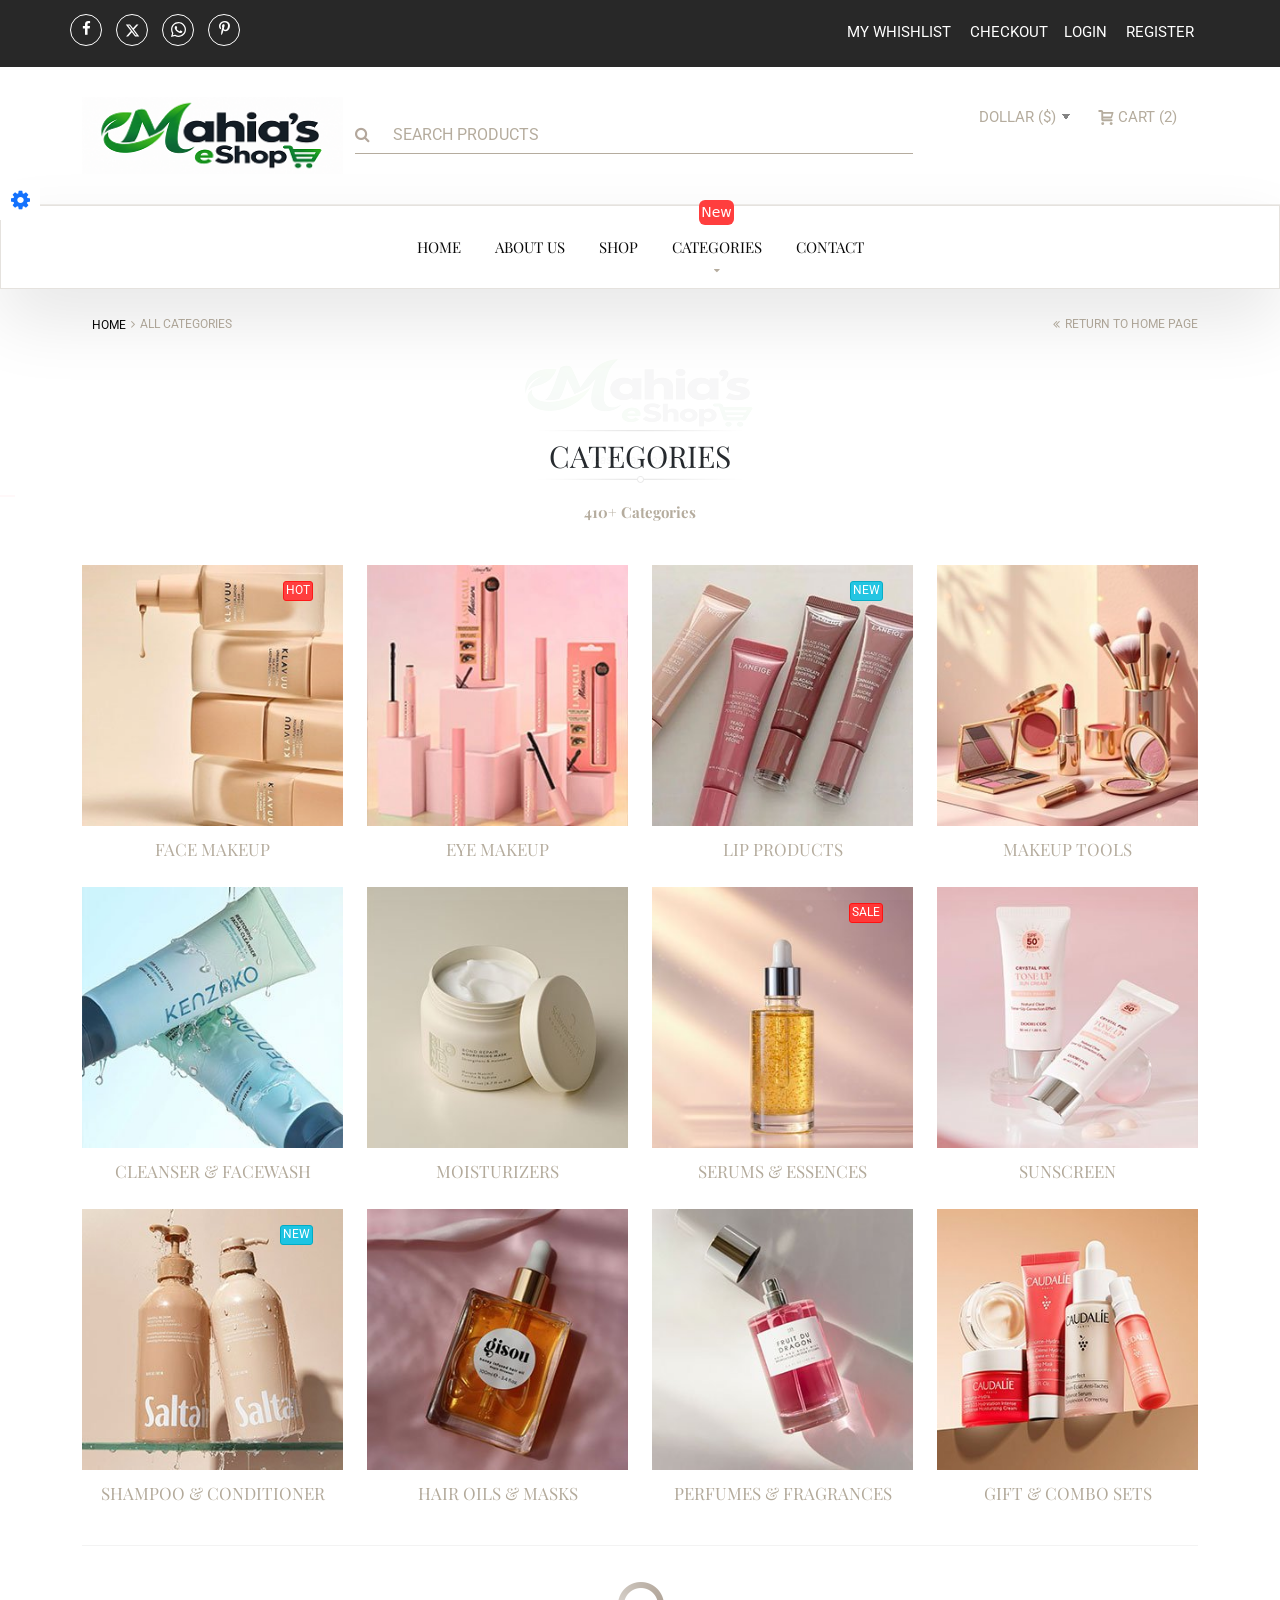
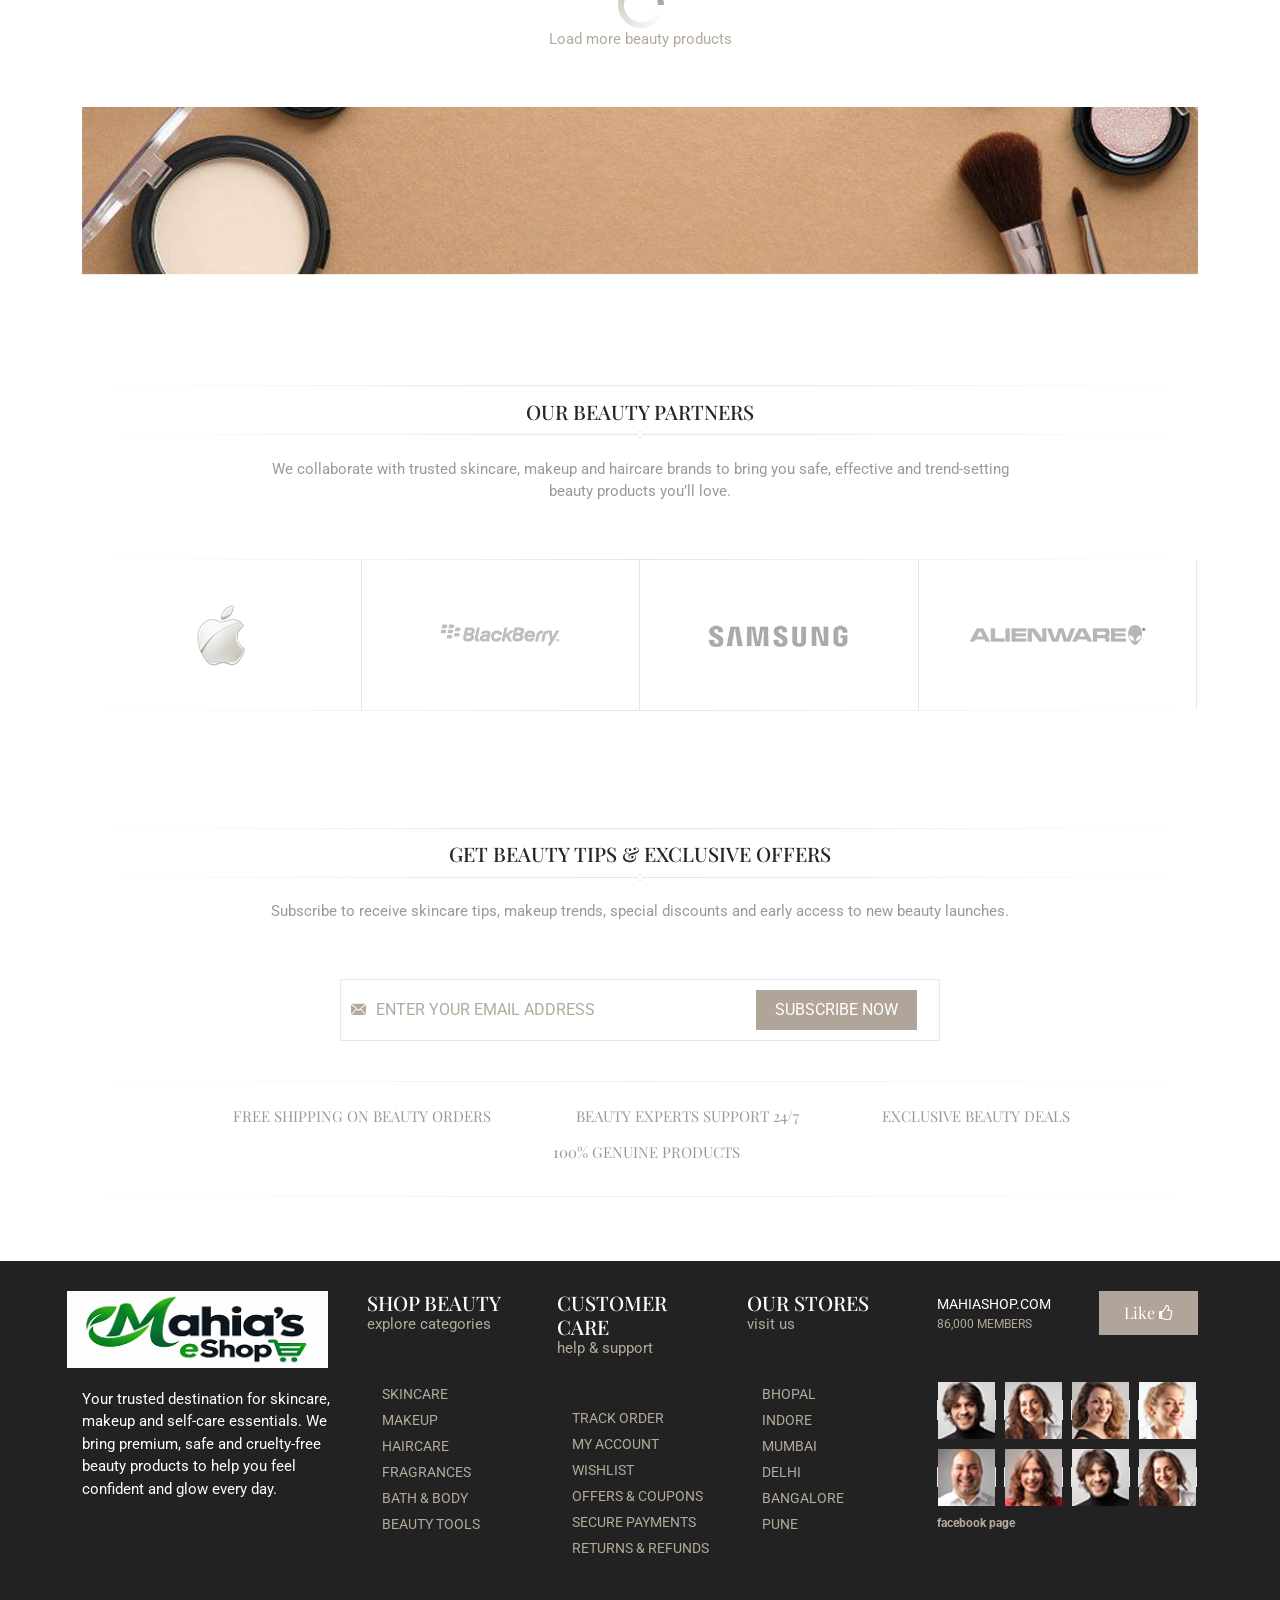
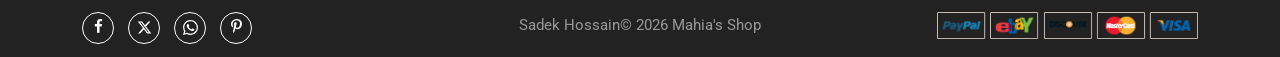
<file: 02_categories.html>
<!doctype html>
<!--
**********************************************************************************************************
    Copyright (c) 2026 CodeSea IT
********************************************************************************************************** -->
<!-- 
Template Name: Mahia's Shop Ecommerce
Version: 1.0.0
Author: webstrot
Website: http://webstrot.com/
Purchase: http://themeforest.net/user/webstrot  -->

<!--[if lt IE 7]> <html class="ie6"> <![endif]-->
<!--[if IE 7]>    <html class="ie7"> <![endif]-->
<!--[if IE 8]>    <html class="ie8"> <![endif]-->
<!--[if IE 9]>    <html class="ie9"> <![endif]-->
<!--[if (gt IE 9)|!(IE)]><!-->
<html class="">
  <!--<![endif]-->

  

<head>
    <meta charset="utf-8" />
    <meta http-equiv="X-UA-Compatible" content="IE=edge" />
    <meta name="viewport" content="width=device-width, initial-scale=1" />
    <meta name="description" content="" />
    <meta name="author" content="" />
    <title>Luxury Shop Ecommerce </title>

    <link rel="shortcut icon" href="images/favicon.png" />
    <link href="libraries/bootstrap/bootstrap.min.css" rel="stylesheet" />
    <link rel="stylesheet" href="libraries/fuelux/jquery-ui.min.css" />
    <link href="libraries/owl-carousel/owl.carousel.min.css" rel="stylesheet" />
    <link
      href="libraries/owl-carousel/owl.theme.default.min.css"
      rel="stylesheet"
    />
    <link href="libraries/fonts/font-awesome.min.css" rel="stylesheet" />
    <link href="libraries/animate/animate.min.css" rel="stylesheet" />
    <link href="libraries/flexslider/flexslider.css" rel="stylesheet" />
    <!-- flexslider -->
    <link href="libraries/magnific-popup.css" rel="stylesheet" />
    <!-- Light Box -->
    <link href="css/components.css" rel="stylesheet" />
    <link href="css/style.css" rel="stylesheet" />
    <link href="css/media.css" rel="stylesheet" />
    <link id="color" href="css/color-schemes/default.html" rel="stylesheet" />

    <!-- HTML5 shim and Respond.js for IE8 support of HTML5 elements and media queries -->
    <!-- WARNING: Respond.js doesn't work if you view the page via file:// -->
    <!--[if lt IE 9]>
      <script src="js/html5/html5shiv.min.js"></script>
      <script src="js/html5/respond.min.js"></script>
    <![endif]-->

    <link
      href="http://fonts.googleapis.com/css?family=PT+Serif:400,400italic,700,700italic"
      rel="stylesheet"
      type="text/css"
    />
    <link
      href="http://fonts.googleapis.com/css?family=Roboto:400,100,100italic,300,400italic,300italic,500,500italic,700,700italic,900,900italic"
      rel="stylesheet"
      type="text/css"
    />
    <link
      href="http://fonts.googleapis.com/css?family=Playfair+Display:400,400italic,700,700italic,900,900italic"
      rel="stylesheet"
      type="text/css"
    />
  </head>

  <body data-offset="200" data-spy="scroll" data-target=".primary-navigation">
    <!-- LOADER -->
    <div id="site-loader" class="load-complete">
      <div class="load-position">
        <div class="logo"><img src="images/logo.png" alt="logo" /></div>
        <h6>Please wait, loading...</h6>
        <div class="loading">
          <div class="loading-line"></div>
          <div class="loading-break loading-dot-1"></div>
          <div class="loading-break loading-dot-2"></div>
          <div class="loading-break loading-dot-3"></div>
        </div>
      </div>
    </div>
    <!-- Loader /- -->

    <!-- Style Switcher -->
    <div class="color-switcher" id="choose_color">
      <a href="#." class="picker_close">
        <i class="fa fa-gear fa-spin"></i>
      </a>
      <div class="theme-colours">
        <p>Choose Colour style</p>
        <ul>
          <li><a href="#." class="blue" id="default"></a></li>
          <li><a href="#." class="cyan" id="cyan"></a></li>
          <li><a href="#." class="dark-blue" id="dark-blue"></a></li>
          <li><a href="#." class="green" id="green"></a></li>
          <li><a href="#." class="red" id="red"></a></li>
          <li><a href="#." class="yellow" id="yellow"></a></li>
          <li><a href="#." class="light-green" id="light-green"></a></li>
          <li><a href="#." class="orange" id="orange"></a></li>
        </ul>
      </div>
    </div>
    <!-- Style Switcher /- -->

    <a id="top"></a>

    <!-- Header Section -->
    <header id="header" class="header">
      <!-- top-header -->
      <div class="top-header">
        <!-- container -->
        <div class="container">
          <div class="row">
            <ul class="top-social col-12 col-md-12 col-lg-6">
              <li>
                <a title="Facebook" href="#"><i class="fa fa-facebook"></i></a>
              </li>
              <li>
                <a title="Twitter" href="#"
                  ><svg viewBox="0 0 512 512">
                    <path
                      d="M389.2 48h70.6L305.6 224.2 487 464H345L233.7 318.6 106.5 464H35.8L200.7 275.5 26.8 48H172.4L272.9 180.9 389.2 48zM364.4 421.8h39.1L151.1 88h-42L364.4 421.8z"
                    /></svg
                ></a>
              </li>
              <li>
                <a title="Google" href="#"
                  ><svg viewBox="0 0 448 512">
                    <path
                      d="M380.9 97.1C339 55.1 283.2 32 223.9 32c-122.4 0-222 99.6-222 222 0 39.1 10.2 77.3 29.6 111L0 480l117.7-30.9c32.4 17.7 68.9 27 106.1 27h.1c122.3 0 224.1-99.6 224.1-222 0-59.3-25.2-115-67.1-157zm-157 341.6c-33.2 0-65.7-8.9-94-25.7l-6.7-4-69.8 18.3L72 359.2l-4.4-7c-18.5-29.4-28.2-63.3-28.2-98.2 0-101.7 82.8-184.5 184.6-184.5 49.3 0 95.6 19.2 130.4 54.1 34.8 34.9 56.2 81.2 56.1 130.5 0 101.8-84.9 184.6-186.6 184.6zm101.2-138.2c-5.5-2.8-32.8-16.2-37.9-18-5.1-1.9-8.8-2.8-12.5 2.8-3.7 5.6-14.3 18-17.6 21.8-3.2 3.7-6.5 4.2-12 1.4-32.6-16.3-54-29.1-75.5-66-5.7-9.8 5.7-9.1 16.3-30.3 1.8-3.7 .9-6.9-.5-9.7-1.4-2.8-12.5-30.1-17.1-41.2-4.5-10.8-9.1-9.3-12.5-9.5-3.2-.2-6.9-.2-10.6-.2-3.7 0-9.7 1.4-14.8 6.9-5.1 5.6-19.4 19-19.4 46.3 0 27.3 19.9 53.7 22.6 57.4 2.8 3.7 39.1 59.7 94.8 83.8 35.2 15.2 49 16.5 66.6 13.9 10.7-1.6 32.8-13.4 37.4-26.4 4.6-13 4.6-24.1 3.2-26.4-1.3-2.5-5-3.9-10.5-6.6z"
                    /></svg
                ></a>
              </li>
              <li>
                <a title="Pinterest" href="#"
                  ><i class="fa fa-pinterest-p"></i
                ></a>
              </li>
            </ul>
            <div
              class="col-12 col-md-12 col-lg-6 ow-right-padding ow-right-padding2 d-flex align-content-center justify-content-end"
            >
              <ul class="top-menu">
                <li><a title="My whishlist" href="#">My whishlist</a></li>
                <li><a title="CheckOut" href="#">CheckOut</a></li>
              </ul>
              <ul class="top-menu">
                <li>
                  <a title="Login" href="07_login_register.html">Login</a>
                </li>
                <li>
                  <a title="Register" href="05_register.html">Register</a>
                </li>
              </ul>
            </div>
          </div>
        </div>
        <!-- container /- -->
      </div>
      <!-- top-header /- -->

      <!-- logo-search-block -->
      <div class="logo-search-block">
        <!-- container -->
        <div class="container">
          <div class="row">
            <div class="col-12 col-md-12 col-lg-3 logo-block">
              <!-- <a title="Logo" href="index.html"> -->

                <a href="index.html"><img src="images/logo.png" alt="logo" /></a> 
                <!-- <svg viewBox="0 0 60.666 57.701"> -->
                  <path
                    d="M33.802,37.313c0.484-0.104,0.921-0.232,1.305-0.391c0.383-0.156,0.715-0.324,1-0.504c0.281-0.183,0.519-0.353,0.707-0.514   c0.188-0.161,0.329-0.299,0.426-0.41c0.095-0.111,0.146-0.174,0.154-0.184l-0.58-0.469c-0.559,0.547-1.117,0.928-1.68,1.143   s-1.146,0.322-1.749,0.322c-0.405,0-0.874-0.063-1.401-0.185c-0.529-0.12-1.104-0.272-1.723-0.452   c-0.618-0.183-1.271-0.383-1.962-0.603c-0.69-0.222-1.394-0.429-2.11-0.623c0.736-0.636,1.436-1.347,2.096-2.131   c0.662-0.786,1.304-1.624,1.927-2.515c1.321-0.303,2.567-0.724,3.739-1.266c1.17-0.542,2.246-1.16,3.229-1.854   c0.981-0.691,1.86-1.446,2.636-2.263c0.773-0.815,1.432-1.646,1.97-2.489c0.539-0.845,0.947-1.689,1.23-2.535   c0.283-0.844,0.425-1.647,0.425-2.409c0-0.47-0.062-0.88-0.184-1.229c-0.123-0.353-0.293-0.643-0.51-0.873   c-0.218-0.229-0.475-0.399-0.768-0.513c-0.292-0.112-0.606-0.168-0.947-0.168c-0.869,0-1.683,0.222-2.438,0.667   c-0.756,0.445-1.477,1.043-2.161,1.794c-0.685,0.752-1.343,1.628-1.976,2.629s-1.262,2.058-1.885,3.171s-1.248,2.252-1.877,3.413   c-0.627,1.163-1.276,2.285-1.947,3.369c-0.426,0.067-0.854,0.117-1.282,0.145c-0.429,0.029-0.866,0.045-1.31,0.045   c-1.086,0-2.123-0.142-3.109-0.425c-0.987-0.283-1.854-0.695-2.6-1.236c-0.746-0.543-1.342-1.206-1.785-1.992   c-0.444-0.786-0.666-1.678-0.666-2.674c0-0.887,0.162-1.725,0.488-2.512c0.326-0.785,0.793-1.472,1.402-2.058   s1.355-1.047,2.238-1.384c0.883-0.338,1.882-0.506,2.996-0.506c0.632,0,1.223,0.055,1.771,0.162s1.021,0.225,1.417,0.352   s0.708,0.247,0.936,0.359c0.227,0.111,0.345,0.168,0.354,0.168l0.368-0.659c-0.028-0.009-0.17-0.078-0.425-0.205   c-0.256-0.126-0.607-0.258-1.055-0.396c-0.449-0.138-0.98-0.265-1.595-0.381c-0.614-0.117-1.294-0.177-2.04-0.177   c-1.181,0-2.285,0.164-3.314,0.491c-1.029,0.328-1.924,0.801-2.684,1.421c-0.762,0.621-1.359,1.384-1.793,2.292   c-0.435,0.908-0.652,1.947-0.652,3.12c0,0.995,0.211,1.926,0.631,2.791c0.42,0.862,1.031,1.616,1.834,2.256   c0.802,0.64,1.785,1.143,2.945,1.508c1.162,0.366,2.484,0.551,3.967,0.551c0.406,0,0.808-0.014,1.203-0.037   c0.397-0.023,0.789-0.063,1.177-0.109c-0.511,0.771-1.034,1.494-1.572,2.168c-0.539,0.674-1.104,1.279-1.7,1.816   c-0.613-0.139-1.218-0.25-1.813-0.338c-0.596-0.089-1.186-0.133-1.771-0.133c-1.341,0-2.342,0.166-3.003,0.498   s-0.991,0.807-0.991,1.421c0,0.47,0.203,0.847,0.608,1.13c0.406,0.281,0.992,0.424,1.757,0.424c0.896,0,1.751-0.133,2.564-0.401   c0.812-0.271,1.591-0.638,2.337-1.106c0.624,0.205,1.256,0.416,1.897,0.631c0.643,0.215,1.284,0.412,1.926,0.595   c0.643,0.181,1.277,0.325,1.906,0.438c0.627,0.111,1.248,0.169,1.862,0.169C32.776,37.468,33.317,37.416,33.802,37.313z    M41.707,15.114c0.191,0.067,0.361,0.181,0.51,0.337c0.146,0.156,0.262,0.359,0.347,0.607c0.085,0.25,0.128,0.556,0.128,0.916   c0,0.694-0.133,1.42-0.396,2.176c-0.264,0.757-0.646,1.521-1.142,2.292c-0.494,0.771-1.096,1.526-1.798,2.263   c-0.703,0.738-1.492,1.428-2.365,2.073s-1.822,1.228-2.849,1.741c-1.024,0.52-2.104,0.938-3.235,1.262   c0.68-1.045,1.332-2.107,1.955-3.193c0.623-1.084,1.223-2.136,1.799-3.156s1.136-1.982,1.679-2.887   c0.543-0.902,1.079-1.689,1.606-2.357c0.528-0.668,1.053-1.199,1.571-1.59c0.519-0.39,1.044-0.586,1.573-0.586   C41.308,15.011,41.513,15.046,41.707,15.114z M18.821,36.304c-0.197-0.055-0.354-0.119-0.467-0.197s-0.191-0.163-0.234-0.256   c-0.041-0.094-0.063-0.18-0.063-0.258c0-0.254,0.149-0.479,0.446-0.675c0.297-0.194,0.767-0.293,1.41-0.293   c0.537,0,1.098,0.06,1.679,0.177c0.581,0.116,1.183,0.27,1.806,0.455c-0.584,0.352-1.188,0.627-1.813,0.826   c-0.623,0.2-1.284,0.301-1.983,0.301C19.28,36.384,19.021,36.355,18.821,36.304z"
                  />
                  <g>
                    <path
                      d="M3.723,33.468c-1.181-0.062-2.082-0.651-2.703-1.771c-0.579-1.058-0.715-2.175-0.403-3.354    c0.559-0.041,0.994,0.135,1.305,0.527c-0.042-0.063,0.188,0.331,0.684,1.181c0.166-0.125,0.28-0.383,0.342-0.777    c0.084-0.518,0.155-0.828,0.217-0.932C2.065,28.177,1.3,27.39,0.864,25.982c-0.435-1.408-0.332-2.62,0.312-3.635    c0.767,0.352,1.243,1.106,1.429,2.268c-0.082,0.104,0.312-0.684,1.182-2.361c0.496-0.932,1.242-1.377,2.236-1.336    c0.084,1.182-0.32,2.299-1.211,3.355c-0.994,1.16-1.543,2.134-1.646,2.921c-0.332-0.146-0.715-0.911-1.149-2.3    c-0.312,0.414-0.28,0.933,0.093,1.554c0.041,0.063,0.394,0.497,1.057,1.306c0.041-0.021,0.32-0.445,0.839-1.273    c0.353-0.538,0.839-0.776,1.46-0.715c0.145,1.16,0.063,2.205-0.249,3.139c-0.373,1.201-1.056,1.863-2.052,1.988    c0.353,1.305,0.539,1.875,0.561,1.709c-0.311-0.125-0.611-0.437-0.9-0.934c-0.332-0.56-0.602-0.91-0.809-1.057    c-0.27,0.415-0.083,0.881,0.559,1.398C3.339,32.609,3.723,33.095,3.723,33.468z M5.463,38.595    c-1.099,0.289-2.124-0.113-3.076-1.213c-0.953-1.098-1.265-2.216-0.933-3.354c-0.229,0.021,0.632,0.497,2.58,1.43    c-0.063-1.471-0.012-2.517,0.154-3.139c0.229-0.974,0.746-1.543,1.555-1.709c0.518,0.767,0.673,1.803,0.466,3.106    c-0.207,1.389-0.746,2.154-1.616,2.299c0,0.229,0.29,0.705,0.87,1.431c-0.332,0.29-0.714,0.166-1.149-0.373    c-0.539-0.642-0.922-0.994-1.15-1.058c0,0.603,0.332,1.078,0.996,1.431C4.903,37.859,5.339,38.243,5.463,38.595z M3.442,22.625    c-0.539,0-0.974-0.278-1.305-0.839c-0.291-0.518-0.445-1.148-0.466-1.896c-0.021-0.744,0.093-1.397,0.342-1.957    c0.269-0.601,0.652-0.941,1.149-1.024c0.021,0.271,0.135,0.642,0.342,1.118c0.188,0.415,0.259,0.809,0.218,1.181    c0.187-0.228,0.425-0.569,0.714-1.024c0.29-0.498,0.518-0.84,0.684-1.025c0.58-0.745,1.356-1.107,2.33-1.087    c-0.559,2.567-1.801,3.998-3.728,4.287v1.709c-0.312-0.104-0.487-0.497-0.528-1.181c-0.041-0.767-0.145-1.231-0.311-1.398    c-0.373,0.415-0.404,0.943-0.094,1.585C3.226,21.921,3.442,22.439,3.442,22.625z M4.313,22.625    c-0.043,0.248-0.312,0.716-0.809,1.398c-0.395,0.559-0.508,0.952-0.342,1.181l1.024-1.212c0.435-0.519,0.652-0.776,0.652-0.776    S4.665,23.019,4.313,22.625z M4.032,27.751c0.043,0.395-0.154,1.006-0.59,1.833c-0.289,0.58-0.383,0.828-0.279,0.745    c0.435-0.312,0.797-0.745,1.088-1.304C4.603,28.363,4.53,27.937,4.032,27.751z M6.954,40.863c0.869,1.553,1.314,2.413,1.336,2.578    c-3.004,0.146-4.713-1.087-5.127-3.697c0.455-0.331,1.004-0.331,1.646,0c0.145,0.063,0.404,0.218,0.777,0.466    c0.311,0.188,0.548,0.313,0.714,0.373c-0.394-0.849-0.569-1.791-0.528-2.826c0.021-1.201,0.383-1.969,1.088-2.3    c0.808,0.104,1.231,0.983,1.273,2.642S7.782,40.677,6.954,40.863c-0.043-0.083-0.073-0.156-0.094-0.218    c-0.021-0.331,0.053-0.797,0.219-1.398c0.123-0.538,0.154-1.046,0.093-1.521c-0.788,0.808-0.892,1.781-0.312,2.92    c0,0.166,0,0.238,0,0.219C6.819,40.884,6.85,40.884,6.954,40.863z M4.593,17.499c-0.85-0.559-1.118-1.626-0.809-3.2    c0.332-1.595,0.983-2.434,1.959-2.517c-0.084,0.415-0.073,1.036,0.031,1.864c0.104,0.684,0.092,1.107-0.031,1.273    c1.595-1.347,2.351-1.916,2.268-1.709c0.188,0.27-0.384,0.652-1.709,1.149c-0.124-0.58,0.218-1.171,1.025-1.771    c0.725-0.539,1.521-0.9,2.393-1.088c0.145,0.87-0.291,1.762-1.305,2.672c-1.036,0.953-2.021,1.295-2.952,1.025    c0.062,0.518-0.021,0.975-0.249,1.367c-0.042,0.104-0.145,0.259-0.311,0.466C4.758,17.22,4.655,17.375,4.593,17.499z     M4.872,14.082c-0.497,1.264-0.497,2.112,0,2.547c-0.104-0.33-0.073-0.849,0.093-1.553C5.11,14.515,5.079,14.185,4.872,14.082z     M4.872,32.878c0-0.063-0.094,0.301-0.28,1.088c-0.124,0.478-0.031,0.787,0.28,0.933c0.021-0.104,0.093-0.3,0.218-0.591    c0.103-0.27,0.175-0.477,0.217-0.621C5.431,33.209,5.286,32.94,4.872,32.878z M5.463,17.779c-0.104,1.471-0.394,2.04-0.87,1.708    c-0.083,0.146,0.188-0.134,0.809-0.839C5.731,18.276,5.753,17.986,5.463,17.779z M5.463,41.175c0.021,0.477,0.3,0.879,0.839,1.211    c0.559,0.332,1.036,0.301,1.43-0.094C7.461,42.251,6.704,41.878,5.463,41.175z M16.864,49.718    c0.146,0.621-0.063,1.088-0.621,1.398c-0.498,0.248-1.182,0.342-2.051,0.279c-2.072-0.146-3.273-0.704-3.604-1.678    c0.021-0.561,0.331-0.912,0.932-1.058c0.269-0.062,0.901-0.093,1.896-0.093c0.206-0.125,0.134-0.363-0.218-0.715    c-0.436-0.436-0.643-0.766-0.621-0.994c-0.933,0.974-2.228,1.181-3.885,0.621c-1.678-0.559-2.476-1.522-2.393-2.891    c1.264-0.062,2.216,0.031,2.857,0.28c-0.021,0.146-0.237-0.685-0.651-2.485c-0.291-1.326-0.073-2.205,0.651-2.642    c0.912,0.083,1.533,0.881,1.865,2.394c0.33,1.533,0.092,2.537-0.715,3.014c0.063,0.188,0.352,0.373,0.87,0.561    c0.414,0.165,0.59,0.455,0.528,0.869c-0.229-0.125-0.715-0.259-1.461-0.404c-0.662-0.104-1.117-0.259-1.366-0.465    c0.124,0.559,0.528,0.91,1.211,1.055c0.394,0.084,1.129,0.115,2.206,0.095c-0.249-1.947-0.249-3.086,0-3.418    c1.098,0.021,1.895,0.622,2.393,1.803c0.477,1.077,0.527,2.187,0.155,3.324c0.103,0.228,0.362,0.403,0.776,0.528    c0.518,0.123,0.828,0.236,0.932,0.342c-0.207,0.248-0.725,0.361-1.553,0.342c-0.768-0.042-1.295-0.156-1.584-0.342    c-0.291,0.537,0.113,0.808,1.211,0.808C15.704,50.267,16.45,50.091,16.864,49.718z M8.569,10.664    c0.125-0.124-0.145,0.26-0.808,1.148c-0.332,0.457-0.726,0.736-1.181,0.84c-0.104-1.408,0.113-2.641,0.652-3.697    c0.58-1.076,1.314-1.554,2.205-1.429c0,0.207-0.187,0.868-0.559,1.987c0,0.063,0.051,0.146,0.154,0.248    c0.084,0.104,0.125,0.209,0.125,0.312C9.76,9.97,10.515,9.69,11.427,9.234c-0.207-0.289-0.549-0.279-1.025,0.031    c-0.559,0.394-0.974,0.57-1.242,0.527c0.104-0.33,0.58-0.715,1.429-1.148c-0.519-0.911-0.343-1.928,0.528-3.045    c0.849-1.118,1.904-1.719,3.168-1.803c-0.311,0.726-0.693,1.397-1.148,2.021c0.29,0,0.611-0.114,0.963-0.343    c0.332-0.228,0.684-0.311,1.057-0.248c-0.27-1.098,0.146-2.029,1.244-2.797c0.953-0.642,2.153-1.035,3.604-1.181    c-0.063,0.166-0.734,0.828-2.02,1.988c0.082,0.124,0.383,0.063,0.9-0.187c0.643-0.291,1.107-0.414,1.398-0.373    c0.104-0.809,0.932-1.502,2.486-2.082c1.512-0.56,2.867-0.725,4.069-0.496c-0.87,0.891-2.485,1.553-4.847,1.988    c0.373-0.437,0.941-0.716,1.707-0.84c-0.559-0.311-1.045-0.188-1.459,0.373c-0.478,0.621-0.943,0.869-1.398,0.745    c0.188,0.229,0.652,0.342,1.398,0.342c0.766,0,1.252,0.083,1.459,0.249c-0.539,0.704-1.791,1.057-3.758,1.057    c-2.218,0-3.533,0.125-3.947,0.373c0.104-0.248,0.343-0.539,0.715-0.871c0.373-0.311,0.611-0.59,0.715-0.838    c-0.456,0.146-0.859,0.486-1.212,1.024c-0.373,0.58-0.632,0.901-0.776,0.964c0.229,0.248,0.631,0.301,1.211,0.155    c0.622-0.166,1.067-0.125,1.336,0.124c-0.435,0.828-1.502,1.408-3.199,1.74c-1.885,0.394-3.004,0.766-3.355,1.117    c-0.207-0.145-0.154-0.455,0.155-0.933c0.518-0.808,0.756-1.159,0.715-1.056c-0.435,0.083-0.767,0.361-0.994,0.839    c-0.042,0.104-0.187,0.58-0.435,1.429c0.104,0.166,0.435,0.135,0.994-0.093c0.642-0.249,1.16-0.312,1.554-0.187    c-0.353,0.869-1.005,1.604-1.958,2.205C10.444,10.653,9.481,10.871,8.569,10.664z M9.44,42.013    c-0.084,0.33-0.063,0.642,0.062,0.932c0.146,0.354,0.218,0.611,0.218,0.777c-0.021,0.744,0.02,1.117,0.124,1.117    c0.083,0,0.166-0.248,0.249-0.746C10.299,42.707,10.081,42.013,9.44,42.013z M13.137,45.71c0.021,0.041,0.218,0.643,0.59,1.803    c0.228,0.766,0.507,1.024,0.839,0.775c-0.041-0.083-0.197-0.59-0.466-1.521C13.934,46.124,13.612,45.771,13.137,45.71z     M18.854,52.265c0.475,0.58,1.159,0.726,2.051,0.436c1.531-0.477,2.277-0.715,2.236-0.715c-0.083,1.223-1.16,1.916-3.23,2.082    c-2.03,0.166-3.336-0.238-3.916-1.212c0.166-0.621,0.705-1.036,1.617-1.242c1.76-0.394,2.558-0.55,2.392-0.468    c-0.146-0.186-0.321-0.485-0.528-0.899c-0.27-0.478-0.456-0.788-0.56-0.933c-0.435-0.704-0.839-1.047-1.212-1.025    c-0.104,0.229,0.125,0.643,0.685,1.243c0.642,0.663,0.983,1.201,1.024,1.614c-2.236-0.786-3.282-2.401-3.137-4.846    c1.324,0.021,2.392,0.549,3.199,1.584c0.766,0.975,1.035,2.062,0.809,3.262c-0.043-0.207,0.621-0.112,1.988,0.281    C21.754,52.11,20.614,52.39,18.854,52.265z M26.247,52.576c-0.559-1.036-1.594-2.082-3.106-3.138    c-0.29,0.476-0.062,0.982,0.685,1.521c0.207,0.146,0.568,0.361,1.086,0.652c0.498,0.289,0.85,0.507,1.058,0.652    c-1.099,0.207-2.124-0.073-3.076-0.84c-1.015-0.787-1.512-1.832-1.491-3.139c1.16-0.104,2.278,0.188,3.355,0.87    c1.119,0.726,1.813,1.667,2.082,2.827C26.901,52.339,26.704,52.534,26.247,52.576z M29.386,53.974    c-0.354,0.414-0.249,0.61,0.311,0.591c-2.713,1.946-4.049,2.899-4.008,2.858c-0.27,0-0.632-0.072-1.087-0.219    c-0.394-0.124-0.788-0.154-1.181-0.093c0.828-0.726,2.537-1.574,5.126-2.548c-0.353-0.188-0.963-0.342-1.833-0.467    c-0.932-0.146-1.555-0.278-1.864-0.403c0.373-0.207,1.045-0.197,2.021,0.03C27.989,53.995,28.827,54.078,29.386,53.974z     M35.942,53.136c-0.455,0.602-1.875,0.983-4.257,1.149c0.497,0.373,1.347,0.797,2.548,1.272c1.243,0.519,2.103,0.942,2.579,1.274    c-0.104,0.187-0.467,0.3-1.088,0.343c-0.56,0.041-0.858,0.217-0.901,0.526c-0.311-0.478-1.045-1.087-2.205-1.833    c-1.078-0.684-1.678-1.211-1.803-1.584c0.372-0.104,1.254-0.27,2.643-0.497C34.573,53.601,35.403,53.384,35.942,53.136z     M39.079,2.089c-0.395,0.082-2.103-0.486-5.127-1.709c1.326-0.643,2.816-0.467,4.476,0.527c2.154,1.305,3.418,1.988,3.79,2.051    C41.266,1.571,40.789,1,40.789,1.25c1.325,0.083,2.475,0.477,3.447,1.182c1.058,0.744,1.522,1.584,1.398,2.517    c0.145,0.166,0.425,0.321,0.839,0.466c0.455,0.124,0.756,0.26,0.9,0.404c0.166-0.311-0.602-0.414-2.299-0.311    c0.166,0.477,0.62,0.734,1.366,0.775c0.975,0.042,1.472,0.072,1.492,0.093c-0.084-0.312-0.342-0.714-0.776-1.211    c-0.414-0.456-0.634-0.912-0.652-1.366c1.201,0.145,2.186,0.662,2.951,1.553c0.787,0.933,1.035,1.938,0.746,3.015    c0.082,0.248,0.3,0.466,0.651,0.651c0.437,0.248,0.693,0.414,0.777,0.498c-0.208,0.27-0.55,0.248-1.025-0.063    c-0.561-0.373-0.975-0.549-1.243-0.528c0.124,0.354,0.467,0.633,1.024,0.84c0.684,0.248,1.098,0.445,1.244,0.59    c0.227-0.166,0.237-0.549,0.03-1.148c-0.271-0.787-0.372-1.449-0.312-1.988c0.975,0.373,1.729,1.076,2.27,2.112    c0.578,1.099,0.684,2.206,0.311,3.324c-0.104-0.082-0.27-0.207-0.498-0.373c-0.228-0.146-0.383-0.269-0.465-0.372    c-0.354-0.332-0.508-0.746-0.467-1.243c-1.058,0.229-2.104,0.052-3.139-0.528s-1.697-1.355-1.988-2.33    c0.602-0.104,1.356,0.084,2.269,0.561c0.207-0.146,0.072-0.373-0.403-0.684C48.7,7.33,48.451,6.989,48.493,6.658    c-0.746,0.518-1.771,0.539-3.076,0.063c-1.182-0.436-2.051-1.025-2.609-1.771c0.289-0.27,0.672-0.342,1.149-0.218    c0.684,0.187,1.148,0.26,1.396,0.218c-0.518-0.621-1.801-0.934-3.852-0.934c-2.218,0-3.688-0.258-4.412-0.775    c0.063-0.395,0.435-0.59,1.118-0.59c1.283,0,1.863,0.01,1.738,0.029c-0.145-0.123-0.36-0.311-0.651-0.559    c-0.271-0.27-0.486-0.467-0.652-0.591c-0.539-0.394-1.147-0.579-1.832-0.56c0.165,0.229,0.527,0.436,1.087,0.621    C38.521,1.778,38.913,1.944,39.079,2.089z M34.823,52.576c0.187-0.353,0.767-0.839,1.74-1.46c0.807-0.497,1.18-0.964,1.117-1.398    c-0.477-0.104-1.066,0.238-1.771,1.025c-1.139,1.242-1.696,1.854-1.678,1.833c-0.518-1.017-0.154-1.999,1.088-2.952    c1.058-0.828,2.311-1.365,3.76-1.615c0.394,1.244,0.095,2.289-0.9,3.139C37.35,51.872,36.233,52.347,34.823,52.576z     M38.521,51.706c0.995-0.354,2.154-0.445,3.479-0.279c1.367,0.188,2.3,0.569,2.797,1.149c-0.146,0.519-0.603,0.921-1.367,1.212    c-0.705,0.248-1.512,0.352-2.424,0.311c-0.911-0.063-1.679-0.26-2.3-0.59c-0.684-0.395-1.024-0.9-1.024-1.522    c0.414,0.063,1.099,0.28,2.052,0.653c0.808,0.33,1.542,0.496,2.205,0.496c-0.229-0.332-0.229-0.519,0-0.56    c-0.249-0.187-0.839-0.312-1.771-0.373C39.319,52.142,38.77,51.976,38.521,51.706z M47.654,45.71    c-0.519,0.021-0.85,0.362-0.993,1.025c-0.208,0.932-0.354,1.449-0.436,1.553c0.063,0.125,0.672,0.219,1.832,0.28    c1.16,0.041,1.875,0.228,2.146,0.56c-0.042,0.538-0.396,1.024-1.058,1.461c-0.602,0.414-1.314,0.684-2.144,0.808    c-0.851,0.145-1.575,0.093-2.175-0.155c-0.685-0.29-1.078-0.798-1.183-1.521c-0.207,0.187-0.538,0.424-0.994,0.715    c-0.477,0.311-0.807,0.548-0.993,0.714c0.249,0.331,0.726-0.527,1.43-2.578c-0.519-0.271-0.994-0.052-1.43,0.651l-0.869,1.927    c-0.58-0.892-0.456-1.916,0.373-3.075c0.828-1.16,1.854-1.75,3.074-1.771c0.313,0.437,0.362,0.994,0.155,1.679    c-0.145,0.538-0.394,1.024-0.746,1.461c0.539,0.518,1.16,0.827,1.865,0.932c0.787,0.104,1.408-0.114,1.863-0.651    c-0.082-0.104-0.508-0.114-1.273-0.031c-0.891,0.083-1.512,0.094-1.864,0.031c-0.042-0.373,0.166-0.592,0.622-0.652    c0.642-0.083,1.004-0.155,1.087-0.219c-0.579-0.91-0.601-2.028-0.062-3.354c0.579-1.346,1.449-2.028,2.609-2.051    c0.393,0.912,0.393,1.886,0,2.921c-0.395,0.953-0.964,1.596-1.709,1.926c0-0.435,0.112-0.89,0.342-1.365    C47.438,46.3,47.613,45.896,47.654,45.71z M48.773,46.58c0.539-0.726,1.348-1.274,2.425-1.647    c1.181-0.414,2.277-0.435,3.293-0.062c-0.063,1.118-0.882,1.978-2.454,2.578c-1.596,0.622-2.776,0.425-3.542-0.59    c1.76,0.124,2.898-0.155,3.418-0.839c-0.207-0.188-0.664-0.155-1.367,0.093C49.675,46.425,49.084,46.58,48.773,46.58z     M51.072,44.871c0.165,0.146,0.26-0.808,0.279-2.858c-0.539,0.207-0.775,0.664-0.715,1.367c0.063,0.911,0.021,1.502-0.124,1.771    c-0.891-0.395-1.17-1.367-0.839-2.921c0.311-1.532,0.87-2.361,1.678-2.485c0.809,0.332,1.087,1.182,0.839,2.549    C51.984,43.515,51.611,44.374,51.072,44.871z M54.77,14.082c0.354-0.477-0.217-0.767-1.708-0.869    c-0.229,0.247-0.073,0.549,0.466,0.899c0.787,0.478,1.201,0.746,1.242,0.81c0.188-0.104,0.219-0.529,0.094-1.274    c-0.104-0.828-0.04-1.449,0.188-1.864c0.952,0.188,1.595,1.077,1.927,2.672c0.312,1.616-0.042,2.631-1.057,3.045    c0.082-0.352-0.031-0.662-0.342-0.932c-0.312-0.27-0.385-0.621-0.219-1.057c-0.933-0.041-1.844-0.403-2.732-1.088    c-0.912-0.726-1.523-1.604-1.834-2.642C51.953,11.388,53.279,12.155,54.77,14.082z M53.341,11.782    c0.083-1.242-0.196-1.998-0.839-2.269C52.999,10.923,53.279,11.679,53.341,11.782z M53.932,40.863    c0.207-0.083,0.486-0.238,0.838-0.468c0.414-0.269,0.715-0.444,0.902-0.527c0.703-0.372,1.354-0.414,1.957-0.124    c-0.166,1.181-0.787,2.165-1.864,2.952c-1.181,0.869-2.269,0.932-3.263,0.188c0.166-0.063,0.445-0.146,0.839-0.25    c0.394-0.082,0.673-0.154,0.839-0.218c0.621-0.206,1.015-0.528,1.181-0.963c-0.166-0.124-1.023,0.249-2.578,1.118    c-0.29-0.082-0.29-0.289,0-0.621c0.311-0.311,0.591-0.477,0.84-0.497c-0.603-0.787-0.953-1.813-1.058-3.075    c-0.104-1.43,0.248-2.402,1.058-2.921c0.807,0.248,1.241,0.933,1.305,2.05c0.041,0.851-0.104,1.782-0.436,2.797    c-0.248-0.104-0.353-0.527-0.312-1.273c0.041-0.745-0.041-1.182-0.248-1.305c-0.395,0.436-0.519,0.912-0.373,1.43    C53.807,40.005,53.932,40.573,53.932,40.863z M53.341,16.07c1.409,0.166,2.548,1.212,3.418,3.138    c0.187-0.187,0.342-0.56,0.466-1.118c0.104-0.601,0.238-0.994,0.404-1.181c0.932,0.353,1.387,1.347,1.367,2.981    c-0.042,1.658-0.592,2.568-1.646,2.734c0.021-0.188,0.217-0.756,0.59-1.709c0.187-0.537,0.177-1.015-0.03-1.43    c-0.188,0.208-0.312,0.611-0.373,1.212c-0.083,0.726-0.146,1.181-0.187,1.367c-0.188-0.767-0.953-1.679-2.3-2.734    C53.869,18.421,53.299,17.333,53.341,16.07z M56.199,35.736c0.414-0.063,0.891-0.394,1.43-0.994    c0.496-0.538,1.065-0.776,1.709-0.715c0.104,2.424-1.129,4.039-3.697,4.847c-0.208-0.289-0.301-0.568-0.28-0.839    c1.367-0.704,2.123-1.284,2.27-1.739c-0.188-0.166-0.498-0.011-0.933,0.467c-0.538,0.58-0.892,0.9-1.057,0.963    c-0.311-0.104-0.354-0.353-0.125-0.745c0.207-0.394,0.437-0.622,0.685-0.685c-0.869-0.145-1.431-0.953-1.679-2.424    c-0.248-1.429-0.071-2.517,0.528-3.263c0.787,0.208,1.325,0.942,1.616,2.206C56.935,34.079,56.779,35.054,56.199,35.736z     M54.77,20.917c0.976,0,1.688,0.425,2.146,1.273c0.145,0.27,0.319,0.674,0.527,1.212c0.206,0.58,0.362,0.984,0.467,1.212    c0.745-1.306,1.223-2.062,1.43-2.269c0.891,0.664,1.065,1.854,0.527,3.572c-0.229,0.727-0.539,1.285-0.933,1.678    c-0.436,0.437-0.87,0.58-1.305,0.437c0.063-0.331,0.33-0.767,0.808-1.306c0.414-0.498,0.621-1.004,0.621-1.521    c-0.372,0.041-0.632,0.301-0.775,0.776c-0.291,0.911-0.414,1.315-0.373,1.212c-0.083-0.643-0.685-1.521-1.804-2.643    C55.092,23.537,54.646,22.326,54.77,20.917z M55.36,18.929c0.622,0.496,1.025,0.744,1.213,0.744c0.165,0,0.145-0.145-0.063-0.435    c-0.601-0.892-1.18-1.284-1.74-1.181C55.164,18.181,55.36,18.472,55.36,18.929z M57.35,30.609c0.187-0.124,0.579-0.579,1.18-1.366    c0.455-0.602,1.017-0.9,1.679-0.9c0.083,3.147-0.963,4.856-3.139,5.125c0.083-0.414,0.426-0.879,1.025-1.396    c0.579-0.477,0.901-0.964,0.963-1.461c-0.415,0.125-0.982,0.788-1.708,1.988c0.041-0.518-0.426-1.532-1.397-3.045    c-0.87-1.346-1.067-2.609-0.592-3.791c1.491,0.25,2.247,1.679,2.27,4.289c-0.249-0.188-0.456-0.549-0.621-1.087    c-0.188-0.621-0.363-1.025-0.529-1.213c-0.27,0.332-0.237,0.799,0.095,1.398C57.069,30.04,57.328,30.527,57.35,30.609z     M55.36,32.878c-0.021,0,0.042,0.436,0.188,1.305c0.063,0.373,0.279,0.705,0.652,0.994c-0.021-0.145-0.041-0.383-0.063-0.713    c-0.021-0.332-0.041-0.57-0.062-0.716C55.971,33.23,55.733,32.94,55.36,32.878z M55.641,14.082    c-0.063,1.118,0.124,1.874,0.56,2.268c-0.021-0.145-0.021-0.383,0-0.715c0.021-0.352,0.03-0.59,0.03-0.713    C56.188,14.382,55.992,14.101,55.641,14.082z M56.199,22.905c0.041,0.497,0.278,0.994,0.715,1.491    c0.436,0.519,0.766,0.684,0.994,0.496c-0.29-0.104-0.57-0.435-0.84-0.993C56.779,23.361,56.488,23.029,56.199,22.905z"
                    />
                  </g>
                </svg>
               
              </a>
            </div>
            <div
              class="col-12 col-md-12 col-lg-6 ow-left-padding d-flex align-items-center"
            >
              <div class="input-group input-group1">
                <span class="input-group-btn">
                  <button class="btn btn-default" type="button">
                    <i class="fa fa-search"></i>
                  </button>
                </span>
                <input
                  type="text"
                  class="form-control"
                  placeholder="Search products"
                />
              </div>
              <!-- /input-group -->
            </div>
            <div class="col-12 col-md-12 col-lg-3 ow-right-padding">
              <div class="row">
                <form class="col-12 col-sm-6 col-md-6 col-lg-7">
                  <div class="select-styled">
                    <select class="minimal">
                      <option>Dollar (&#36;)</option>
                      <option>Lira (&#8356;)</option>
                      <option>Cent (&cent;)</option>
                      <option>Pound (&pound;)</option>
                      <option>Yen (&yen;)</option>
                    </select>
                  </div>
                </form>
                <div
                  class="col-12 col-sm-6 col-md-6 col-lg-5 cart-link ow-right-padding"
                >
                  <svg width="16px" height="15px" viewBox="0 0 533.334 533.335">
                    <g>
                      <path
                        d="M441.26,300.001c18.333,0,37.454-14.423,42.49-32.052l48.353-169.231c5.036-17.627-5.844-32.05-24.177-32.05H166.667   c0-36.819-29.848-66.667-66.667-66.667H0v66.667h100v283.333c0,27.614,22.386,50,50,50h316.667   c18.409,0,33.334-14.924,33.334-33.333s-14.925-33.334-33.334-33.334h-300v-33.333H441.26z M166.667,133.334h301.461l-28.573,100   H166.667V133.334z M200,491.668c0,22.916-18.75,41.666-41.667,41.666h-16.667c-22.917,0-41.667-18.75-41.667-41.666v-16.667   c0-22.917,18.75-41.667,41.667-41.667h16.667c22.917,0,41.667,18.75,41.667,41.667V491.668z M500,491.668   c0,22.916-18.75,41.666-41.667,41.666h-16.667c-22.916,0-41.666-18.75-41.666-41.666v-16.667c0-22.917,18.75-41.667,41.666-41.667   h16.667c22.917,0,41.667,18.75,41.667,41.667V491.668z"
                      />
                    </g>
                  </svg>
                  cart (2)
                  <div class="cart-dropdown">
                    <table>
                      <tr>
                        <td class="product-thumb">
                          <a href="#"
                            ><img
                              src="images/cart-hover-1.png"
                              alt="cart-hover"
                          /></a>
                        </td>
                        <td>
                          <a title="Red Cotton Top" href="#">Red Cotton Top</a>
                        </td>
                        <td>x1</td>
                        <td>$92.00</td>
                        <td>
                          <a title="close" href="#"
                            ><i class="fa fa-close"></i
                          ></a>
                        </td>
                      </tr>
                      <tr>
                        <td class="product-thumb">
                          <a href="#"
                            ><img
                              src="images/cart-hover-2.png"
                              alt="cart-hover"
                          /></a>
                        </td>
                        <td>
                          <a title="Red Cotton Top" href="#">Red Cotton Top</a>
                        </td>
                        <td>x1</td>
                        <td>$92.00</td>
                        <td>
                          <a title="close" href="#"
                            ><i class="fa fa-close"></i
                          ></a>
                        </td>
                      </tr>
                    </table>
                    <div class="sub-total">
                      <p><span>Sub Total</span> $160.00</p>
                      <p><span>Total</span> $160.00</p>
                    </div>
                    <div class="cart-button">
                      <a title="Add to cart" href="#">add to cart</a>
                      <a title="Checkout" href="#">Checkout</a>
                    </div>
                  </div>
                </div>
              </div>
            </div>
          </div>
        </div>
        <!-- container /- -->
      </div>
      <!-- logo-add-block /- -->

      <!-- menu-block -->
      <div class="menu-block">
        <!-- container -->
        <div class="container">
          <nav
            class="navbar navbar-expand-lg bg-body-tertiary navbar-static-top"
          >
            <div class="navbar-header">
              <a href="index.html" class="logo"
                ><img src="images/logo.png" alt="logo"
              /></a>
              <button
                class="navbar-toggler collapsed"
                aria-controls="navbar"
                aria-expanded="false"
                data-bs-target="#navbar"
                data-bs-toggle="collapse"
                type="button"
                aria-label="Toggle navigation"
              >
                <span class="navbar-toggler-icon"></span>
              </button>
            </div>
            <div class="collapse navbar-collapse" id="navbar">
              <ul class="nav navbar-nav">
                <li class="nav-item active">
                  <a class="nav-link active" title="Home" href="index.html">Home</a>
                </li>

                <li class="nav-item">
                  <a class="nav-link" href="about.html">About Us</a>
                </li>

                <li>
                      <a class="dropdown-item" href="03_product.html"
                        >Shop</a
                      >
                    </li>
                    
                 <!-- CATEGORIES MEGA MENU -->
                <li class="nav-item dropdown mega-dropdown">
                  <a
                    href="categories.html"
                    class="nav-link dropdown-toggle"
                    data-bs-toggle="dropdown"
                  >
                    Categories
                    <div role="tooltip" class="tooltip top">
                      <div class="tooltip-arrow"></div>
                      <div class="tooltip-inner">New</div>
                    </div>
                  </a>

                  <ul class="dropdown-menu mega-dropdown-menu row">
                    <div class="row">
                      <!-- New Arrivals -->
                      <li class="col-lg-3 col-md-6 col-12">
                        <ul>
                          <li class="dropdown-header">New Arrivals</li>
                          <li>
                            <a class="nav-link" href="#">Trending Makeup</a>
                          </li>
                          <li>
                            <a class="nav-link" href="#">Skincare Essentials</a>
                          </li>
                          <li>
                            <a class="nav-link" href="#">Beauty Combos</a>
                          </li>
                          <li><a class="nav-link" href="#">Best Sellers</a></li>
                        </ul>
                      </li>

                      <!-- Makeup -->
                      <li class="col-lg-3 col-md-6 col-12">
                        <ul>
                          <li class="dropdown-header">Makeup</li>
                          <li><a class="nav-link" href="#">Face Makeup</a></li>
                          <li><a class="nav-link" href="#">Eye Makeup</a></li>
                          <li><a class="nav-link" href="#">Lip Products</a></li>
                          <li>
                            <a class="nav-link" href="#">Makeup Brushes</a>
                          </li>
                        </ul>
                      </li>

                      <!-- Skincare -->
                      <li class="col-lg-3 col-md-6 col-12">
                        <ul>
                          <li class="dropdown-header">Skincare</li>
                          <li>
                            <a class="nav-link" href="#">Cleanser & Facewash</a>
                          </li>
                          <li><a class="nav-link" href="#">Moisturizers</a></li>
                          <li><a class="nav-link" href="#">Serums</a></li>
                          <li><a class="nav-link" href="#">Sunscreen</a></li>
                        </ul>
                      </li>

                      <!-- Hair & Fragrance -->
                      <li class="col-lg-3 col-md-6 col-12">
                        <ul>
                          <li class="dropdown-header">Hair & Fragrance</li>
                          <li>
                            <a class="nav-link" href="#"
                              >Shampoo & Conditioner</a
                            >
                          </li>
                          <li>
                            <a class="nav-link" href="#">Hair Oil & Masks</a>
                          </li>
                          <li><a class="nav-link" href="#">Perfumes</a></li>
                          <li><a class="nav-link" href="#">Gift Sets</a></li>
                        </ul>
                      </li>
                    </div>
                  </ul>
                </li>   



                 <li class="nav-item">
                  <a class="nav-link" href="14_contact.html">Contact</a>
                </li>






                <!-- SHOP -->
                <!-- <li class="nav-item dropdown">
                  <a
                    title="Shop"
                    href="#"
                    class="nav-link dropdown-toggle"
                    data-bs-toggle="dropdown"
                    >Shop</a
                  >
                  <ul class="dropdown-menu">
                    
                    <li>
                      <a class="dropdown-item" href="04_single_product.html"
                        >Single Product</a
                      >
                    </li>
                    <li>
                      <a class="dropdown-item" href="04_single_product-2.html"
                        >Single Product 2</a
                      >
                    </li>
                    <li>
                      <a class="dropdown-item" href="06_shopping_cart.html"
                        >Shopping Cart</a
                      >
                    </li>
                  </ul>
                </li> -->

                

                <!-- <li class="nav-item">
                  <a class="nav-link" href="offers.html">Offers</a>
                </li>
                <li class="nav-item">
                  <a class="nav-link" href="12_blog.html">Beauty Blog</a>
                </li> -->
                

                <!-- PAGES -->
                <!-- <li class="nav-item dropdown">
                  <a
                    href="#"
                    class="nav-link dropdown-toggle"
                    data-bs-toggle="dropdown"
                    >Pages</a
                  >
                  <ul class="dropdown-menu">
                    <li><a class="dropdown-item" href="faq.html">FAQ</a></li>
                    <li>
                      <a class="dropdown-item" href="404.html">404 Page</a>
                    </li>
                  </ul>
                </li> -->

                
              </ul>
            </div>
            <!--/.nav-collapse -->
          </nav>
        </div>
        <!-- container /- -->
      </div>
      <!-- menu-block /- -->
    </header>
    <!-- Header Section /- -->

    <!-- Page Breadcrumb -->
    <!-- container -->
    <div class="container">
      <div class="page-breadcrumb">
        <ol class="breadcrumb">
          <li><a title="Home" href="index.html">Home</a></li>
          <li class="active">ALl Categories</li>
        </ol>
        <div class="return-home-link pull-right">
          <a title="Return to home page" href="index.html"
            >return to home page</a
          >
        </div>
      </div>
      <div class="page-header ow-bottom-padding categories">
        <h3>Categories</h3>
        <p>410+ Categories</p>
      </div>
      <!-- Section Header /- -->
    </div>
    <!-- container /- -->
    <!-- Page Breadcrumb /- -->

    <!-- Category Section -->
    <div id="category-section" class="category-section categories">
      <div class="container">
        <!-- ROW 1 -->
        <div class="category-box-main">
          <div class="row">
            <div class="col-lg-3 col-md-6 col-12">
              <div class="category-box">
                <span class="sale">Hot</span>
                <a href="#">
                  <img src="images/category/cat-img-1.jpg" alt="" />
                  <span>Face Makeup</span>
                  <div class="cat-hover"></div>
                </a>
              </div>
            </div>

            <div class="col-lg-3 col-md-6 col-12">
              <div class="category-box">
                <a href="#">
                  <img src="images/category/cat-img-2.jpg" alt="" />
                  <span>Eye Makeup</span>
                  <div class="cat-hover"></div>
                </a>
              </div>
            </div>

            <div class="col-lg-3 col-md-6 col-12">
              <div class="category-box">
                <span class="new">New</span>
                <a href="#">
                  <img src="images/category/cat-img-3.jpg" alt="" />
                  <span>Lip Products</span>
                  <div class="cat-hover"></div>
                </a>
              </div>
            </div>

            <div class="col-lg-3 col-md-6 col-12">
              <div class="category-box">
                <a href="#">
                  <img src="images/category/cat-img-4.jpg" alt="" />
                  <span>Makeup Tools</span>
                  <div class="cat-hover"></div>
                </a>
              </div>
            </div>
          </div>
        </div>

        <!-- ROW 2 -->
        <div class="category-box-main">
          <div class="row">
            <div class="col-lg-3 col-md-6 col-12">
              <div class="category-box">
                <a href="#">
                  <img src="images/category/cat-img-5.jpg" alt="" />
                  <span>Cleanser & Facewash</span>
                  <div class="cat-hover"></div>
                </a>
              </div>
            </div>

            <div class="col-lg-3 col-md-6 col-12">
              <div class="category-box">
                <a href="#">
                  <img src="images/category/cat-img-6.jpg" alt="" />
                  <span>Moisturizers</span>
                  <div class="cat-hover"></div>
                </a>
              </div>
            </div>

            <div class="col-lg-3 col-md-6 col-12">
              <div class="category-box">
                <span class="sale">Sale</span>
                <a href="#">
                  <img src="images/category/cat-img-7.jpg" alt="" />
                  <span>Serums & Essences</span>
                  <div class="cat-hover"></div>
                </a>
              </div>
            </div>

            <div class="col-lg-3 col-md-6 col-12">
              <div class="category-box">
                <a href="#">
                  <img src="images/category/cat-img-8.jpg" alt="" />
                  <span>Sunscreen</span>
                  <div class="cat-hover"></div>
                </a>
              </div>
            </div>
          </div>
        </div>

        <!-- ROW 3 -->
        <div class="category-box-main">
          <div class="row">
            <div class="col-lg-3 col-md-6 col-12">
              <div class="category-box">
                <span class="new">New</span>
                <a href="#">
                  <img src="images/category/cat-img-9.jpg" alt="" />
                  <span>Shampoo & Conditioner</span>
                  <div class="cat-hover"></div>
                </a>
              </div>
            </div>

            <div class="col-lg-3 col-md-6 col-12">
              <div class="category-box">
                <a href="#">
                  <img src="images/category/cat-img-10.jpg" alt="" />
                  <span>Hair Oils & Masks</span>
                  <div class="cat-hover"></div>
                </a>
              </div>
            </div>

            <div class="col-lg-3 col-md-6 col-12">
              <div class="category-box">
                <a href="#">
                  <img src="images/category/cat-img-11.jpg" alt="" />
                  <span>Perfumes & Fragrances</span>
                  <div class="cat-hover"></div>
                </a>
              </div>
            </div>

            <div class="col-lg-3 col-md-6 col-12">
              <div class="category-box">
                <a href="#">
                  <img src="images/category/cat-img-12.jpg" alt="" />
                  <span>Gift & Combo Sets</span>
                  <div class="cat-hover"></div>
                </a>
              </div>
            </div>
          </div>
        </div>

        <div class="drop-line bottom-shadow"></div>

        <div class="loading">
          <a href="#">
            <img src="images/load.gif" alt="" />
            <p>Load more beauty products</p>
          </a>
        </div>
      </div>
    </div>

    <!-- Category Section /- -->

    <!-- Footer Section -->
    <div id="footer-section" class="footer-section">
      <!-- Add Banner -->
      <div id="add-banner-section" class="add-banner-section bottom-shadow">
        <!-- container -->
        <div class="container">
          <a title="Add-banner" href="#"
            ><img src="images/add-banner-2.jpg" alt="add-banner"
          /></a>
        </div>
        <!-- container /- -->
      </div>
      <!-- Add Banner /- -->

      <!-- Our Partner -->
      <div id="our-partner-section" class="our-partner-section bottom-shadow">
        <!-- container -->
        <div class="container">
          <!-- Section Header -->
          <div class="section-header">
            <h3>Our Beauty Partners</h3>
            <p>
              We collaborate with trusted skincare, makeup and haircare brands
              to bring you safe, effective and trend-setting beauty products
              you’ll love.
            </p>
          </div>

          <!-- Section Header /- -->
          <!-- Owl Carousel -->
          <div id="our-partner" class="owl-carousel owl-theme our-partner">
            <div class="item">
              <a title="Partner" href="#" class="partner-box">
                <img src="images/partner/partner-1.png" alt="partner-1" />
              </a>
            </div>
            <div class="item">
              <a title="Partner" href="#" class="partner-box">
                <img src="images/partner/partner-2.png" alt="partner-1" />
              </a>
            </div>
            <div class="item">
              <a title="Partner" href="#" class="partner-box">
                <img src="images/partner/partner-3.png" alt="partner-1" />
              </a>
            </div>
            <div class="item">
              <a title="Partner" href="#" class="partner-box">
                <img src="images/partner/partner-4.png" alt="partner-1" />
              </a>
            </div>
            <div class="item">
              <a title="Partner" href="#" class="partner-box">
                <img src="images/partner/partner-1.png" alt="partner-1" />
              </a>
            </div>
            <div class="item">
              <a title="Partner" href="#" class="partner-box">
                <img src="images/partner/partner-2.png" alt="partner-1" />
              </a>
            </div>
          </div>
          <!-- Owl Carousel /- -->
        </div>
        <!-- container /- -->
      </div>
      <!-- Our Partner /- -->

      <!-- News Letter -->
      <div id="news-letter-section" class="news-letter-section">
        <div class="container">
          <div class="section-header">
            <h3>Get Beauty Tips & Exclusive Offers</h3>
            <p>
              Subscribe to receive skincare tips, makeup trends, special
              discounts and early access to new beauty launches.
            </p>
          </div>

          <div class="col-12 col-md-12 col-lg-12">
            <form class="navbar-form">
              <div class="form-group">
                <svg viewBox="0 0 485.211 485.211">
                  <path
                    d="M485.211,363.906c0,10.637-2.992,20.498-7.785,29.174L324.225,221.67l151.54-132.584c5.895,9.355,9.446,20.344,9.446,32.219V363.906zM242.606,252.793l210.863-184.5c-8.653-4.737-18.397-7.642-28.908-7.642H60.651c-10.524,0-20.271,2.905-28.889,7.642L242.606,252.793zM301.393,241.631l-48.809,42.734c-2.855,2.487-6.41,3.729-9.978,3.729c-3.57,0-7.125-1.242-9.98-3.729l-48.82-42.736L28.667,415.23c9.299,5.834,20.197,9.329,31.983,9.329h363.911c11.784,0,22.687-3.495,31.983-9.329L301.393,241.631zM9.448,89.085C3.554,98.44,0,109.429,0,121.305v242.602c0,10.637,2.978,20.498,7.789,29.174l153.183-171.44L9.448,89.085z"
                  />
                </svg>

                <input
                  type="email"
                  class="form-control"
                  placeholder="Enter your email address"
                  required
                />
              </div>

              <button type="submit" class="btn btn-default">
                Subscribe Now
              </button>
            </form>
          </div>
        </div>
      </div>

      <!-- News Letter /- -->

      <!-- informational-icons -->
      <div class="informational bottom-shadow">
        <div class="container">
          <ul class="informational-icons">
            <li>
              <svg class="free-shipping" viewBox="0 0 46.354 46.354">...</svg>
              <span>Free Shipping on Beauty Orders</span>
            </li>

            <li>
              <svg class="support" viewBox="0 0 542.662 542.662">...</svg>
              <span>Beauty Experts Support 24/7</span>
            </li>

            <li>
              <svg class="promotion" viewBox="0 0 512 512">...</svg>
              <span>Exclusive Beauty Deals</span>
            </li>

            <li>
              <svg class="seller" viewBox="0 0 24 24">...</svg>
              <span>100% Genuine Products</span>
            </li>
          </ul>
        </div>
      </div>

      <!-- informational-icons /- -->

      <!-- widget section -->
      <div class="widget-section bottom-shadow">
        <!-- container -->
        <div class="container">
          <div class="row">
            <!-- widget about -->
            <aside class="col-12 col-md-12 col-lg-3 widget widget_about">
              <h3 class="widget-title logo-block">
               <!--  <a title="Logo" href="index.html"> -->
                  <a href="index.html"><img src="images/logo.png" alt="logo" /></a> 

                  <!-- <svg viewBox="0 0 60.666 57.701"> -->
                    <path
                      d="M33.802,37.313c0.484-0.104,0.921-0.232,1.305-0.391c0.383-0.156,0.715-0.324,1-0.504c0.281-0.183,0.519-0.353,0.707-0.514   c0.188-0.161,0.329-0.299,0.426-0.41c0.095-0.111,0.146-0.174,0.154-0.184l-0.58-0.469c-0.559,0.547-1.117,0.928-1.68,1.143   s-1.146,0.322-1.749,0.322c-0.405,0-0.874-0.063-1.401-0.185c-0.529-0.12-1.104-0.272-1.723-0.452   c-0.618-0.183-1.271-0.383-1.962-0.603c-0.69-0.222-1.394-0.429-2.11-0.623c0.736-0.636,1.436-1.347,2.096-2.131   c0.662-0.786,1.304-1.624,1.927-2.515c1.321-0.303,2.567-0.724,3.739-1.266c1.17-0.542,2.246-1.16,3.229-1.854   c0.981-0.691,1.86-1.446,2.636-2.263c0.773-0.815,1.432-1.646,1.97-2.489c0.539-0.845,0.947-1.689,1.23-2.535   c0.283-0.844,0.425-1.647,0.425-2.409c0-0.47-0.062-0.88-0.184-1.229c-0.123-0.353-0.293-0.643-0.51-0.873   c-0.218-0.229-0.475-0.399-0.768-0.513c-0.292-0.112-0.606-0.168-0.947-0.168c-0.869,0-1.683,0.222-2.438,0.667   c-0.756,0.445-1.477,1.043-2.161,1.794c-0.685,0.752-1.343,1.628-1.976,2.629s-1.262,2.058-1.885,3.171s-1.248,2.252-1.877,3.413   c-0.627,1.163-1.276,2.285-1.947,3.369c-0.426,0.067-0.854,0.117-1.282,0.145c-0.429,0.029-0.866,0.045-1.31,0.045   c-1.086,0-2.123-0.142-3.109-0.425c-0.987-0.283-1.854-0.695-2.6-1.236c-0.746-0.543-1.342-1.206-1.785-1.992   c-0.444-0.786-0.666-1.678-0.666-2.674c0-0.887,0.162-1.725,0.488-2.512c0.326-0.785,0.793-1.472,1.402-2.058   s1.355-1.047,2.238-1.384c0.883-0.338,1.882-0.506,2.996-0.506c0.632,0,1.223,0.055,1.771,0.162s1.021,0.225,1.417,0.352   s0.708,0.247,0.936,0.359c0.227,0.111,0.345,0.168,0.354,0.168l0.368-0.659c-0.028-0.009-0.17-0.078-0.425-0.205   c-0.256-0.126-0.607-0.258-1.055-0.396c-0.449-0.138-0.98-0.265-1.595-0.381c-0.614-0.117-1.294-0.177-2.04-0.177   c-1.181,0-2.285,0.164-3.314,0.491c-1.029,0.328-1.924,0.801-2.684,1.421c-0.762,0.621-1.359,1.384-1.793,2.292   c-0.435,0.908-0.652,1.947-0.652,3.12c0,0.995,0.211,1.926,0.631,2.791c0.42,0.862,1.031,1.616,1.834,2.256   c0.802,0.64,1.785,1.143,2.945,1.508c1.162,0.366,2.484,0.551,3.967,0.551c0.406,0,0.808-0.014,1.203-0.037   c0.397-0.023,0.789-0.063,1.177-0.109c-0.511,0.771-1.034,1.494-1.572,2.168c-0.539,0.674-1.104,1.279-1.7,1.816   c-0.613-0.139-1.218-0.25-1.813-0.338c-0.596-0.089-1.186-0.133-1.771-0.133c-1.341,0-2.342,0.166-3.003,0.498   s-0.991,0.807-0.991,1.421c0,0.47,0.203,0.847,0.608,1.13c0.406,0.281,0.992,0.424,1.757,0.424c0.896,0,1.751-0.133,2.564-0.401   c0.812-0.271,1.591-0.638,2.337-1.106c0.624,0.205,1.256,0.416,1.897,0.631c0.643,0.215,1.284,0.412,1.926,0.595   c0.643,0.181,1.277,0.325,1.906,0.438c0.627,0.111,1.248,0.169,1.862,0.169C32.776,37.468,33.317,37.416,33.802,37.313z    M41.707,15.114c0.191,0.067,0.361,0.181,0.51,0.337c0.146,0.156,0.262,0.359,0.347,0.607c0.085,0.25,0.128,0.556,0.128,0.916   c0,0.694-0.133,1.42-0.396,2.176c-0.264,0.757-0.646,1.521-1.142,2.292c-0.494,0.771-1.096,1.526-1.798,2.263   c-0.703,0.738-1.492,1.428-2.365,2.073s-1.822,1.228-2.849,1.741c-1.024,0.52-2.104,0.938-3.235,1.262   c0.68-1.045,1.332-2.107,1.955-3.193c0.623-1.084,1.223-2.136,1.799-3.156s1.136-1.982,1.679-2.887   c0.543-0.902,1.079-1.689,1.606-2.357c0.528-0.668,1.053-1.199,1.571-1.59c0.519-0.39,1.044-0.586,1.573-0.586   C41.308,15.011,41.513,15.046,41.707,15.114z M18.821,36.304c-0.197-0.055-0.354-0.119-0.467-0.197s-0.191-0.163-0.234-0.256   c-0.041-0.094-0.063-0.18-0.063-0.258c0-0.254,0.149-0.479,0.446-0.675c0.297-0.194,0.767-0.293,1.41-0.293   c0.537,0,1.098,0.06,1.679,0.177c0.581,0.116,1.183,0.27,1.806,0.455c-0.584,0.352-1.188,0.627-1.813,0.826   c-0.623,0.2-1.284,0.301-1.983,0.301C19.28,36.384,19.021,36.355,18.821,36.304z"
                    ></path>
                    <g>
                      <path
                        d="M3.723,33.468c-1.181-0.062-2.082-0.651-2.703-1.771c-0.579-1.058-0.715-2.175-0.403-3.354    c0.559-0.041,0.994,0.135,1.305,0.527c-0.042-0.063,0.188,0.331,0.684,1.181c0.166-0.125,0.28-0.383,0.342-0.777    c0.084-0.518,0.155-0.828,0.217-0.932C2.065,28.177,1.3,27.39,0.864,25.982c-0.435-1.408-0.332-2.62,0.312-3.635    c0.767,0.352,1.243,1.106,1.429,2.268c-0.082,0.104,0.312-0.684,1.182-2.361c0.496-0.932,1.242-1.377,2.236-1.336    c0.084,1.182-0.32,2.299-1.211,3.355c-0.994,1.16-1.543,2.134-1.646,2.921c-0.332-0.146-0.715-0.911-1.149-2.3    c-0.312,0.414-0.28,0.933,0.093,1.554c0.041,0.063,0.394,0.497,1.057,1.306c0.041-0.021,0.32-0.445,0.839-1.273    c0.353-0.538,0.839-0.776,1.46-0.715c0.145,1.16,0.063,2.205-0.249,3.139c-0.373,1.201-1.056,1.863-2.052,1.988    c0.353,1.305,0.539,1.875,0.561,1.709c-0.311-0.125-0.611-0.437-0.9-0.934c-0.332-0.56-0.602-0.91-0.809-1.057    c-0.27,0.415-0.083,0.881,0.559,1.398C3.339,32.609,3.723,33.095,3.723,33.468z M5.463,38.595    c-1.099,0.289-2.124-0.113-3.076-1.213c-0.953-1.098-1.265-2.216-0.933-3.354c-0.229,0.021,0.632,0.497,2.58,1.43    c-0.063-1.471-0.012-2.517,0.154-3.139c0.229-0.974,0.746-1.543,1.555-1.709c0.518,0.767,0.673,1.803,0.466,3.106    c-0.207,1.389-0.746,2.154-1.616,2.299c0,0.229,0.29,0.705,0.87,1.431c-0.332,0.29-0.714,0.166-1.149-0.373    c-0.539-0.642-0.922-0.994-1.15-1.058c0,0.603,0.332,1.078,0.996,1.431C4.903,37.859,5.339,38.243,5.463,38.595z M3.442,22.625    c-0.539,0-0.974-0.278-1.305-0.839c-0.291-0.518-0.445-1.148-0.466-1.896c-0.021-0.744,0.093-1.397,0.342-1.957    c0.269-0.601,0.652-0.941,1.149-1.024c0.021,0.271,0.135,0.642,0.342,1.118c0.188,0.415,0.259,0.809,0.218,1.181    c0.187-0.228,0.425-0.569,0.714-1.024c0.29-0.498,0.518-0.84,0.684-1.025c0.58-0.745,1.356-1.107,2.33-1.087    c-0.559,2.567-1.801,3.998-3.728,4.287v1.709c-0.312-0.104-0.487-0.497-0.528-1.181c-0.041-0.767-0.145-1.231-0.311-1.398    c-0.373,0.415-0.404,0.943-0.094,1.585C3.226,21.921,3.442,22.439,3.442,22.625z M4.313,22.625    c-0.043,0.248-0.312,0.716-0.809,1.398c-0.395,0.559-0.508,0.952-0.342,1.181l1.024-1.212c0.435-0.519,0.652-0.776,0.652-0.776    S4.665,23.019,4.313,22.625z M4.032,27.751c0.043,0.395-0.154,1.006-0.59,1.833c-0.289,0.58-0.383,0.828-0.279,0.745    c0.435-0.312,0.797-0.745,1.088-1.304C4.603,28.363,4.53,27.937,4.032,27.751z M6.954,40.863c0.869,1.553,1.314,2.413,1.336,2.578    c-3.004,0.146-4.713-1.087-5.127-3.697c0.455-0.331,1.004-0.331,1.646,0c0.145,0.063,0.404,0.218,0.777,0.466    c0.311,0.188,0.548,0.313,0.714,0.373c-0.394-0.849-0.569-1.791-0.528-2.826c0.021-1.201,0.383-1.969,1.088-2.3    c0.808,0.104,1.231,0.983,1.273,2.642S7.782,40.677,6.954,40.863c-0.043-0.083-0.073-0.156-0.094-0.218    c-0.021-0.331,0.053-0.797,0.219-1.398c0.123-0.538,0.154-1.046,0.093-1.521c-0.788,0.808-0.892,1.781-0.312,2.92    c0,0.166,0,0.238,0,0.219C6.819,40.884,6.85,40.884,6.954,40.863z M4.593,17.499c-0.85-0.559-1.118-1.626-0.809-3.2    c0.332-1.595,0.983-2.434,1.959-2.517c-0.084,0.415-0.073,1.036,0.031,1.864c0.104,0.684,0.092,1.107-0.031,1.273    c1.595-1.347,2.351-1.916,2.268-1.709c0.188,0.27-0.384,0.652-1.709,1.149c-0.124-0.58,0.218-1.171,1.025-1.771    c0.725-0.539,1.521-0.9,2.393-1.088c0.145,0.87-0.291,1.762-1.305,2.672c-1.036,0.953-2.021,1.295-2.952,1.025    c0.062,0.518-0.021,0.975-0.249,1.367c-0.042,0.104-0.145,0.259-0.311,0.466C4.758,17.22,4.655,17.375,4.593,17.499z     M4.872,14.082c-0.497,1.264-0.497,2.112,0,2.547c-0.104-0.33-0.073-0.849,0.093-1.553C5.11,14.515,5.079,14.185,4.872,14.082z     M4.872,32.878c0-0.063-0.094,0.301-0.28,1.088c-0.124,0.478-0.031,0.787,0.28,0.933c0.021-0.104,0.093-0.3,0.218-0.591    c0.103-0.27,0.175-0.477,0.217-0.621C5.431,33.209,5.286,32.94,4.872,32.878z M5.463,17.779c-0.104,1.471-0.394,2.04-0.87,1.708    c-0.083,0.146,0.188-0.134,0.809-0.839C5.731,18.276,5.753,17.986,5.463,17.779z M5.463,41.175c0.021,0.477,0.3,0.879,0.839,1.211    c0.559,0.332,1.036,0.301,1.43-0.094C7.461,42.251,6.704,41.878,5.463,41.175z M16.864,49.718    c0.146,0.621-0.063,1.088-0.621,1.398c-0.498,0.248-1.182,0.342-2.051,0.279c-2.072-0.146-3.273-0.704-3.604-1.678    c0.021-0.561,0.331-0.912,0.932-1.058c0.269-0.062,0.901-0.093,1.896-0.093c0.206-0.125,0.134-0.363-0.218-0.715    c-0.436-0.436-0.643-0.766-0.621-0.994c-0.933,0.974-2.228,1.181-3.885,0.621c-1.678-0.559-2.476-1.522-2.393-2.891    c1.264-0.062,2.216,0.031,2.857,0.28c-0.021,0.146-0.237-0.685-0.651-2.485c-0.291-1.326-0.073-2.205,0.651-2.642    c0.912,0.083,1.533,0.881,1.865,2.394c0.33,1.533,0.092,2.537-0.715,3.014c0.063,0.188,0.352,0.373,0.87,0.561    c0.414,0.165,0.59,0.455,0.528,0.869c-0.229-0.125-0.715-0.259-1.461-0.404c-0.662-0.104-1.117-0.259-1.366-0.465    c0.124,0.559,0.528,0.91,1.211,1.055c0.394,0.084,1.129,0.115,2.206,0.095c-0.249-1.947-0.249-3.086,0-3.418    c1.098,0.021,1.895,0.622,2.393,1.803c0.477,1.077,0.527,2.187,0.155,3.324c0.103,0.228,0.362,0.403,0.776,0.528    c0.518,0.123,0.828,0.236,0.932,0.342c-0.207,0.248-0.725,0.361-1.553,0.342c-0.768-0.042-1.295-0.156-1.584-0.342    c-0.291,0.537,0.113,0.808,1.211,0.808C15.704,50.267,16.45,50.091,16.864,49.718z M8.569,10.664    c0.125-0.124-0.145,0.26-0.808,1.148c-0.332,0.457-0.726,0.736-1.181,0.84c-0.104-1.408,0.113-2.641,0.652-3.697    c0.58-1.076,1.314-1.554,2.205-1.429c0,0.207-0.187,0.868-0.559,1.987c0,0.063,0.051,0.146,0.154,0.248    c0.084,0.104,0.125,0.209,0.125,0.312C9.76,9.97,10.515,9.69,11.427,9.234c-0.207-0.289-0.549-0.279-1.025,0.031    c-0.559,0.394-0.974,0.57-1.242,0.527c0.104-0.33,0.58-0.715,1.429-1.148c-0.519-0.911-0.343-1.928,0.528-3.045    c0.849-1.118,1.904-1.719,3.168-1.803c-0.311,0.726-0.693,1.397-1.148,2.021c0.29,0,0.611-0.114,0.963-0.343    c0.332-0.228,0.684-0.311,1.057-0.248c-0.27-1.098,0.146-2.029,1.244-2.797c0.953-0.642,2.153-1.035,3.604-1.181    c-0.063,0.166-0.734,0.828-2.02,1.988c0.082,0.124,0.383,0.063,0.9-0.187c0.643-0.291,1.107-0.414,1.398-0.373    c0.104-0.809,0.932-1.502,2.486-2.082c1.512-0.56,2.867-0.725,4.069-0.496c-0.87,0.891-2.485,1.553-4.847,1.988    c0.373-0.437,0.941-0.716,1.707-0.84c-0.559-0.311-1.045-0.188-1.459,0.373c-0.478,0.621-0.943,0.869-1.398,0.745    c0.188,0.229,0.652,0.342,1.398,0.342c0.766,0,1.252,0.083,1.459,0.249c-0.539,0.704-1.791,1.057-3.758,1.057    c-2.218,0-3.533,0.125-3.947,0.373c0.104-0.248,0.343-0.539,0.715-0.871c0.373-0.311,0.611-0.59,0.715-0.838    c-0.456,0.146-0.859,0.486-1.212,1.024c-0.373,0.58-0.632,0.901-0.776,0.964c0.229,0.248,0.631,0.301,1.211,0.155    c0.622-0.166,1.067-0.125,1.336,0.124c-0.435,0.828-1.502,1.408-3.199,1.74c-1.885,0.394-3.004,0.766-3.355,1.117    c-0.207-0.145-0.154-0.455,0.155-0.933c0.518-0.808,0.756-1.159,0.715-1.056c-0.435,0.083-0.767,0.361-0.994,0.839    c-0.042,0.104-0.187,0.58-0.435,1.429c0.104,0.166,0.435,0.135,0.994-0.093c0.642-0.249,1.16-0.312,1.554-0.187    c-0.353,0.869-1.005,1.604-1.958,2.205C10.444,10.653,9.481,10.871,8.569,10.664z M9.44,42.013    c-0.084,0.33-0.063,0.642,0.062,0.932c0.146,0.354,0.218,0.611,0.218,0.777c-0.021,0.744,0.02,1.117,0.124,1.117    c0.083,0,0.166-0.248,0.249-0.746C10.299,42.707,10.081,42.013,9.44,42.013z M13.137,45.71c0.021,0.041,0.218,0.643,0.59,1.803    c0.228,0.766,0.507,1.024,0.839,0.775c-0.041-0.083-0.197-0.59-0.466-1.521C13.934,46.124,13.612,45.771,13.137,45.71z     M18.854,52.265c0.475,0.58,1.159,0.726,2.051,0.436c1.531-0.477,2.277-0.715,2.236-0.715c-0.083,1.223-1.16,1.916-3.23,2.082    c-2.03,0.166-3.336-0.238-3.916-1.212c0.166-0.621,0.705-1.036,1.617-1.242c1.76-0.394,2.558-0.55,2.392-0.468    c-0.146-0.186-0.321-0.485-0.528-0.899c-0.27-0.478-0.456-0.788-0.56-0.933c-0.435-0.704-0.839-1.047-1.212-1.025    c-0.104,0.229,0.125,0.643,0.685,1.243c0.642,0.663,0.983,1.201,1.024,1.614c-2.236-0.786-3.282-2.401-3.137-4.846    c1.324,0.021,2.392,0.549,3.199,1.584c0.766,0.975,1.035,2.062,0.809,3.262c-0.043-0.207,0.621-0.112,1.988,0.281    C21.754,52.11,20.614,52.39,18.854,52.265z M26.247,52.576c-0.559-1.036-1.594-2.082-3.106-3.138    c-0.29,0.476-0.062,0.982,0.685,1.521c0.207,0.146,0.568,0.361,1.086,0.652c0.498,0.289,0.85,0.507,1.058,0.652    c-1.099,0.207-2.124-0.073-3.076-0.84c-1.015-0.787-1.512-1.832-1.491-3.139c1.16-0.104,2.278,0.188,3.355,0.87    c1.119,0.726,1.813,1.667,2.082,2.827C26.901,52.339,26.704,52.534,26.247,52.576z M29.386,53.974    c-0.354,0.414-0.249,0.61,0.311,0.591c-2.713,1.946-4.049,2.899-4.008,2.858c-0.27,0-0.632-0.072-1.087-0.219    c-0.394-0.124-0.788-0.154-1.181-0.093c0.828-0.726,2.537-1.574,5.126-2.548c-0.353-0.188-0.963-0.342-1.833-0.467    c-0.932-0.146-1.555-0.278-1.864-0.403c0.373-0.207,1.045-0.197,2.021,0.03C27.989,53.995,28.827,54.078,29.386,53.974z     M35.942,53.136c-0.455,0.602-1.875,0.983-4.257,1.149c0.497,0.373,1.347,0.797,2.548,1.272c1.243,0.519,2.103,0.942,2.579,1.274    c-0.104,0.187-0.467,0.3-1.088,0.343c-0.56,0.041-0.858,0.217-0.901,0.526c-0.311-0.478-1.045-1.087-2.205-1.833    c-1.078-0.684-1.678-1.211-1.803-1.584c0.372-0.104,1.254-0.27,2.643-0.497C34.573,53.601,35.403,53.384,35.942,53.136z     M39.079,2.089c-0.395,0.082-2.103-0.486-5.127-1.709c1.326-0.643,2.816-0.467,4.476,0.527c2.154,1.305,3.418,1.988,3.79,2.051    C41.266,1.571,40.789,1,40.789,1.25c1.325,0.083,2.475,0.477,3.447,1.182c1.058,0.744,1.522,1.584,1.398,2.517    c0.145,0.166,0.425,0.321,0.839,0.466c0.455,0.124,0.756,0.26,0.9,0.404c0.166-0.311-0.602-0.414-2.299-0.311    c0.166,0.477,0.62,0.734,1.366,0.775c0.975,0.042,1.472,0.072,1.492,0.093c-0.084-0.312-0.342-0.714-0.776-1.211    c-0.414-0.456-0.634-0.912-0.652-1.366c1.201,0.145,2.186,0.662,2.951,1.553c0.787,0.933,1.035,1.938,0.746,3.015    c0.082,0.248,0.3,0.466,0.651,0.651c0.437,0.248,0.693,0.414,0.777,0.498c-0.208,0.27-0.55,0.248-1.025-0.063    c-0.561-0.373-0.975-0.549-1.243-0.528c0.124,0.354,0.467,0.633,1.024,0.84c0.684,0.248,1.098,0.445,1.244,0.59    c0.227-0.166,0.237-0.549,0.03-1.148c-0.271-0.787-0.372-1.449-0.312-1.988c0.975,0.373,1.729,1.076,2.27,2.112    c0.578,1.099,0.684,2.206,0.311,3.324c-0.104-0.082-0.27-0.207-0.498-0.373c-0.228-0.146-0.383-0.269-0.465-0.372    c-0.354-0.332-0.508-0.746-0.467-1.243c-1.058,0.229-2.104,0.052-3.139-0.528s-1.697-1.355-1.988-2.33    c0.602-0.104,1.356,0.084,2.269,0.561c0.207-0.146,0.072-0.373-0.403-0.684C48.7,7.33,48.451,6.989,48.493,6.658    c-0.746,0.518-1.771,0.539-3.076,0.063c-1.182-0.436-2.051-1.025-2.609-1.771c0.289-0.27,0.672-0.342,1.149-0.218    c0.684,0.187,1.148,0.26,1.396,0.218c-0.518-0.621-1.801-0.934-3.852-0.934c-2.218,0-3.688-0.258-4.412-0.775    c0.063-0.395,0.435-0.59,1.118-0.59c1.283,0,1.863,0.01,1.738,0.029c-0.145-0.123-0.36-0.311-0.651-0.559    c-0.271-0.27-0.486-0.467-0.652-0.591c-0.539-0.394-1.147-0.579-1.832-0.56c0.165,0.229,0.527,0.436,1.087,0.621    C38.521,1.778,38.913,1.944,39.079,2.089z M34.823,52.576c0.187-0.353,0.767-0.839,1.74-1.46c0.807-0.497,1.18-0.964,1.117-1.398    c-0.477-0.104-1.066,0.238-1.771,1.025c-1.139,1.242-1.696,1.854-1.678,1.833c-0.518-1.017-0.154-1.999,1.088-2.952    c1.058-0.828,2.311-1.365,3.76-1.615c0.394,1.244,0.095,2.289-0.9,3.139C37.35,51.872,36.233,52.347,34.823,52.576z     M38.521,51.706c0.995-0.354,2.154-0.445,3.479-0.279c1.367,0.188,2.3,0.569,2.797,1.149c-0.146,0.519-0.603,0.921-1.367,1.212    c-0.705,0.248-1.512,0.352-2.424,0.311c-0.911-0.063-1.679-0.26-2.3-0.59c-0.684-0.395-1.024-0.9-1.024-1.522    c0.414,0.063,1.099,0.28,2.052,0.653c0.808,0.33,1.542,0.496,2.205,0.496c-0.229-0.332-0.229-0.519,0-0.56    c-0.249-0.187-0.839-0.312-1.771-0.373C39.319,52.142,38.77,51.976,38.521,51.706z M47.654,45.71    c-0.519,0.021-0.85,0.362-0.993,1.025c-0.208,0.932-0.354,1.449-0.436,1.553c0.063,0.125,0.672,0.219,1.832,0.28    c1.16,0.041,1.875,0.228,2.146,0.56c-0.042,0.538-0.396,1.024-1.058,1.461c-0.602,0.414-1.314,0.684-2.144,0.808    c-0.851,0.145-1.575,0.093-2.175-0.155c-0.685-0.29-1.078-0.798-1.183-1.521c-0.207,0.187-0.538,0.424-0.994,0.715    c-0.477,0.311-0.807,0.548-0.993,0.714c0.249,0.331,0.726-0.527,1.43-2.578c-0.519-0.271-0.994-0.052-1.43,0.651l-0.869,1.927    c-0.58-0.892-0.456-1.916,0.373-3.075c0.828-1.16,1.854-1.75,3.074-1.771c0.313,0.437,0.362,0.994,0.155,1.679    c-0.145,0.538-0.394,1.024-0.746,1.461c0.539,0.518,1.16,0.827,1.865,0.932c0.787,0.104,1.408-0.114,1.863-0.651    c-0.082-0.104-0.508-0.114-1.273-0.031c-0.891,0.083-1.512,0.094-1.864,0.031c-0.042-0.373,0.166-0.592,0.622-0.652    c0.642-0.083,1.004-0.155,1.087-0.219c-0.579-0.91-0.601-2.028-0.062-3.354c0.579-1.346,1.449-2.028,2.609-2.051    c0.393,0.912,0.393,1.886,0,2.921c-0.395,0.953-0.964,1.596-1.709,1.926c0-0.435,0.112-0.89,0.342-1.365    C47.438,46.3,47.613,45.896,47.654,45.71z M48.773,46.58c0.539-0.726,1.348-1.274,2.425-1.647    c1.181-0.414,2.277-0.435,3.293-0.062c-0.063,1.118-0.882,1.978-2.454,2.578c-1.596,0.622-2.776,0.425-3.542-0.59    c1.76,0.124,2.898-0.155,3.418-0.839c-0.207-0.188-0.664-0.155-1.367,0.093C49.675,46.425,49.084,46.58,48.773,46.58z     M51.072,44.871c0.165,0.146,0.26-0.808,0.279-2.858c-0.539,0.207-0.775,0.664-0.715,1.367c0.063,0.911,0.021,1.502-0.124,1.771    c-0.891-0.395-1.17-1.367-0.839-2.921c0.311-1.532,0.87-2.361,1.678-2.485c0.809,0.332,1.087,1.182,0.839,2.549    C51.984,43.515,51.611,44.374,51.072,44.871z M54.77,14.082c0.354-0.477-0.217-0.767-1.708-0.869    c-0.229,0.247-0.073,0.549,0.466,0.899c0.787,0.478,1.201,0.746,1.242,0.81c0.188-0.104,0.219-0.529,0.094-1.274    c-0.104-0.828-0.04-1.449,0.188-1.864c0.952,0.188,1.595,1.077,1.927,2.672c0.312,1.616-0.042,2.631-1.057,3.045    c0.082-0.352-0.031-0.662-0.342-0.932c-0.312-0.27-0.385-0.621-0.219-1.057c-0.933-0.041-1.844-0.403-2.732-1.088    c-0.912-0.726-1.523-1.604-1.834-2.642C51.953,11.388,53.279,12.155,54.77,14.082z M53.341,11.782    c0.083-1.242-0.196-1.998-0.839-2.269C52.999,10.923,53.279,11.679,53.341,11.782z M53.932,40.863    c0.207-0.083,0.486-0.238,0.838-0.468c0.414-0.269,0.715-0.444,0.902-0.527c0.703-0.372,1.354-0.414,1.957-0.124    c-0.166,1.181-0.787,2.165-1.864,2.952c-1.181,0.869-2.269,0.932-3.263,0.188c0.166-0.063,0.445-0.146,0.839-0.25    c0.394-0.082,0.673-0.154,0.839-0.218c0.621-0.206,1.015-0.528,1.181-0.963c-0.166-0.124-1.023,0.249-2.578,1.118    c-0.29-0.082-0.29-0.289,0-0.621c0.311-0.311,0.591-0.477,0.84-0.497c-0.603-0.787-0.953-1.813-1.058-3.075    c-0.104-1.43,0.248-2.402,1.058-2.921c0.807,0.248,1.241,0.933,1.305,2.05c0.041,0.851-0.104,1.782-0.436,2.797    c-0.248-0.104-0.353-0.527-0.312-1.273c0.041-0.745-0.041-1.182-0.248-1.305c-0.395,0.436-0.519,0.912-0.373,1.43    C53.807,40.005,53.932,40.573,53.932,40.863z M53.341,16.07c1.409,0.166,2.548,1.212,3.418,3.138    c0.187-0.187,0.342-0.56,0.466-1.118c0.104-0.601,0.238-0.994,0.404-1.181c0.932,0.353,1.387,1.347,1.367,2.981    c-0.042,1.658-0.592,2.568-1.646,2.734c0.021-0.188,0.217-0.756,0.59-1.709c0.187-0.537,0.177-1.015-0.03-1.43    c-0.188,0.208-0.312,0.611-0.373,1.212c-0.083,0.726-0.146,1.181-0.187,1.367c-0.188-0.767-0.953-1.679-2.3-2.734    C53.869,18.421,53.299,17.333,53.341,16.07z M56.199,35.736c0.414-0.063,0.891-0.394,1.43-0.994    c0.496-0.538,1.065-0.776,1.709-0.715c0.104,2.424-1.129,4.039-3.697,4.847c-0.208-0.289-0.301-0.568-0.28-0.839    c1.367-0.704,2.123-1.284,2.27-1.739c-0.188-0.166-0.498-0.011-0.933,0.467c-0.538,0.58-0.892,0.9-1.057,0.963    c-0.311-0.104-0.354-0.353-0.125-0.745c0.207-0.394,0.437-0.622,0.685-0.685c-0.869-0.145-1.431-0.953-1.679-2.424    c-0.248-1.429-0.071-2.517,0.528-3.263c0.787,0.208,1.325,0.942,1.616,2.206C56.935,34.079,56.779,35.054,56.199,35.736z     M54.77,20.917c0.976,0,1.688,0.425,2.146,1.273c0.145,0.27,0.319,0.674,0.527,1.212c0.206,0.58,0.362,0.984,0.467,1.212    c0.745-1.306,1.223-2.062,1.43-2.269c0.891,0.664,1.065,1.854,0.527,3.572c-0.229,0.727-0.539,1.285-0.933,1.678    c-0.436,0.437-0.87,0.58-1.305,0.437c0.063-0.331,0.33-0.767,0.808-1.306c0.414-0.498,0.621-1.004,0.621-1.521    c-0.372,0.041-0.632,0.301-0.775,0.776c-0.291,0.911-0.414,1.315-0.373,1.212c-0.083-0.643-0.685-1.521-1.804-2.643    C55.092,23.537,54.646,22.326,54.77,20.917z M55.36,18.929c0.622,0.496,1.025,0.744,1.213,0.744c0.165,0,0.145-0.145-0.063-0.435    c-0.601-0.892-1.18-1.284-1.74-1.181C55.164,18.181,55.36,18.472,55.36,18.929z M57.35,30.609c0.187-0.124,0.579-0.579,1.18-1.366    c0.455-0.602,1.017-0.9,1.679-0.9c0.083,3.147-0.963,4.856-3.139,5.125c0.083-0.414,0.426-0.879,1.025-1.396    c0.579-0.477,0.901-0.964,0.963-1.461c-0.415,0.125-0.982,0.788-1.708,1.988c0.041-0.518-0.426-1.532-1.397-3.045    c-0.87-1.346-1.067-2.609-0.592-3.791c1.491,0.25,2.247,1.679,2.27,4.289c-0.249-0.188-0.456-0.549-0.621-1.087    c-0.188-0.621-0.363-1.025-0.529-1.213c-0.27,0.332-0.237,0.799,0.095,1.398C57.069,30.04,57.328,30.527,57.35,30.609z     M55.36,32.878c-0.021,0,0.042,0.436,0.188,1.305c0.063,0.373,0.279,0.705,0.652,0.994c-0.021-0.145-0.041-0.383-0.063-0.713    c-0.021-0.332-0.041-0.57-0.062-0.716C55.971,33.23,55.733,32.94,55.36,32.878z M55.641,14.082    c-0.063,1.118,0.124,1.874,0.56,2.268c-0.021-0.145-0.021-0.383,0-0.715c0.021-0.352,0.03-0.59,0.03-0.713    C56.188,14.382,55.992,14.101,55.641,14.082z M56.199,22.905c0.041,0.497,0.278,0.994,0.715,1.491    c0.436,0.519,0.766,0.684,0.994,0.496c-0.29-0.104-0.57-0.435-0.84-0.993C56.779,23.361,56.488,23.029,56.199,22.905z"
                      ></path>
                    </g>
                  </svg>
                  
                </a>
              </h3>

              <p>
                Your trusted destination for skincare, makeup and self-care
                essentials. We bring premium, safe and cruelty-free beauty
                products to help you feel confident and glow every day.
              </p>
            </aside>

            <!-- widget about /- -->

            <!-- col-md-6 -->
            <!-- col-md-6 -->
            <div class="col-12 col-md-12 col-lg-6">
              <div class="row">
                <!-- Beauty Categories -->
                <aside
                  class="col-12 col-sm-4 col-md-4 col-lg-4 widget widget_list_style"
                >
                  <h3 class="widget-title">
                    SHOP BEAUTY
                    <span>explore categories</span>
                  </h3>
                  <ul>
                    <li><a href="02_categories.html">Skincare</a></li>
                    <li><a href="02_categories.html">Makeup</a></li>
                    <li><a href="02_categories.html">Haircare</a></li>
                    <li><a href="02_categories.html">Fragrances</a></li>
                    <li><a href="02_categories.html">Bath & Body</a></li>
                    <li><a href="02_categories.html">Beauty Tools</a></li>
                  </ul>
                </aside>

                <!-- Customer Account -->
                <aside
                  class="col-12 col-sm-4 col-md-4 col-lg-4 widget widget_list_style"
                >
                  <h3 class="widget-title">
                    CUSTOMER CARE
                    <span>help & support</span>
                  </h3>
                  <ul>
                    <li><a href="#">Track Order</a></li>
                    <li><a href="#">My Account</a></li>
                    <li><a href="#">Wishlist</a></li>
                    <li><a href="#">Offers & Coupons</a></li>
                    <li><a href="#">Secure Payments</a></li>
                    <li><a href="#">Returns & Refunds</a></li>
                  </ul>
                </aside>

                <!-- Our Stores -->
                <aside
                  class="col-12 col-sm-4 col-md-4 col-lg-4 widget widget_list_style"
                >
                  <h3 class="widget-title">
                    OUR STORES
                    <span>visit us</span>
                  </h3>
                  <ul>
                    <li><a href="#">Bhopal</a></li>
                    <li><a href="#">Indore</a></li>
                    <li><a href="#">Mumbai</a></li>
                    <li><a href="#">Delhi</a></li>
                    <li><a href="#">Bangalore</a></li>
                    <li><a href="#">Pune</a></li>
                  </ul>
                </aside>
              </div>
            </div>

            <!-- col-md-6 /- -->

            <aside class="col-12 col-md-12 col-lg-3 widget widget_facebook">
              <div class="widget-title">
                <h4>mahiashop.com <span>86,000 members </span></h4>
                <button
                  type="submit"
                  value="like"
                  class="btn btn-default pull-right"
                >
                  Like <i class="fa fa-thumbs-o-up"></i>
                </button>
              </div>
              <ul>
                <li>
                  <a title="Facebook photo" href="#"
                    ><img src="images/footer/fb-1.jpg" alt="facebook-photo"
                  /></a>
                </li>
                <li>
                  <a title="Facebook photo" href="#"
                    ><img src="images/footer/fb-2.jpg" alt="facebook-photot"
                  /></a>
                </li>
                <li>
                  <a title="Facebook photo" href="#"
                    ><img src="images/footer/fb-3.jpg" alt="facebook-photo"
                  /></a>
                </li>
                <li>
                  <a title="Facebook photo" href="#"
                    ><img src="images/footer/fb-4.jpg" alt="facebook-photo"
                  /></a>
                </li>
                <li>
                  <a title="Facebook photo" href="#"
                    ><img src="images/footer/fb-5.jpg" alt="facebook-photo"
                  /></a>
                </li>
                <li>
                  <a title="Facebook photo" href="#"
                    ><img src="images/footer/fb-6.jpg" alt="facebook-photo"
                  /></a>
                </li>
                <li>
                  <a title="Facebook photo" href="#"
                    ><img src="images/footer/fb-7.jpg" alt="facebook-photo"
                  /></a>
                </li>
                <li>
                  <a title="Facebook photo" href="#"
                    ><img src="images/footer/fb-8.jpg" alt="facebook-photo"
                  /></a>
                </li>
              </ul>
              <a href="#"> facebook page </a>
            </aside>
          </div>
        </div>
        <!-- container /- -->
      </div>
      <!-- widget section /- -->
      <!-- Footer bottom -->
      <div class="footer-bottom">
        <!-- container -->
        <div class="container">
          <div class="row">
            <div class="col-12 col-md-6 col-lg-3 top-header">
              <ul class="top-social">
                <li>
                  <a title="Facebook" href="#"
                    ><i class="fa fa-facebook"></i
                  ></a>
                </li>
                <li>
                  <a title="Twitter" href="#"
                    ><svg viewBox="0 0 512 512">
                      <path
                        d="M389.2 48h70.6L305.6 224.2 487 464H345L233.7 318.6 106.5 464H35.8L200.7 275.5 26.8 48H172.4L272.9 180.9 389.2 48zM364.4 421.8h39.1L151.1 88h-42L364.4 421.8z"
                      /></svg
                  ></a>
                </li>
                <li>
                  <a title="Google plus" href="#"
                    ><svg viewBox="0 0 448 512">
                      <path
                        d="M380.9 97.1C339 55.1 283.2 32 223.9 32c-122.4 0-222 99.6-222 222 0 39.1 10.2 77.3 29.6 111L0 480l117.7-30.9c32.4 17.7 68.9 27 106.1 27h.1c122.3 0 224.1-99.6 224.1-222 0-59.3-25.2-115-67.1-157zm-157 341.6c-33.2 0-65.7-8.9-94-25.7l-6.7-4-69.8 18.3L72 359.2l-4.4-7c-18.5-29.4-28.2-63.3-28.2-98.2 0-101.7 82.8-184.5 184.6-184.5 49.3 0 95.6 19.2 130.4 54.1 34.8 34.9 56.2 81.2 56.1 130.5 0 101.8-84.9 184.6-186.6 184.6zm101.2-138.2c-5.5-2.8-32.8-16.2-37.9-18-5.1-1.9-8.8-2.8-12.5 2.8-3.7 5.6-14.3 18-17.6 21.8-3.2 3.7-6.5 4.2-12 1.4-32.6-16.3-54-29.1-75.5-66-5.7-9.8 5.7-9.1 16.3-30.3 1.8-3.7 .9-6.9-.5-9.7-1.4-2.8-12.5-30.1-17.1-41.2-4.5-10.8-9.1-9.3-12.5-9.5-3.2-.2-6.9-.2-10.6-.2-3.7 0-9.7 1.4-14.8 6.9-5.1 5.6-19.4 19-19.4 46.3 0 27.3 19.9 53.7 22.6 57.4 2.8 3.7 39.1 59.7 94.8 83.8 35.2 15.2 49 16.5 66.6 13.9 10.7-1.6 32.8-13.4 37.4-26.4 4.6-13 4.6-24.1 3.2-26.4-1.3-2.5-5-3.9-10.5-6.6z"
                      /></svg
                  ></a>
                </li>
                <li>
                  <a title="Pinterest" href="#"
                    ><i class="fa fa-pinterest-p"></i
                  ></a>
                </li>
              </ul>
            </div>
            <div class="col-12 col-md-6 col-lg-6 copy-rights">
             <p>Sadek Hossain&copy; 2026 Mahia's Shop </p>
            </div>
            <div class="col-12 col-md-12 col-lg-3">
              <a title="Payment-getway" href="#"
                ><img
                  src="images/footer/payment-getway-icon.png"
                  alt="payment-getway-icon"
              /></a>
            </div>
          </div>
        </div>
        <!-- container /- -->
        <a
          title="Back-to-top"
          id="back-to-top"
          href="#back-to-top"
          class="back-to-top"
          ><i class="fa fa-caret-up"></i
        ></a>
      </div>
      <!-- Footer Bottom -->
    </div>
    <!-- Footer Section /- -->

    <!-- jQuery Include -->
    <script src="libraries/jquery.min.js"></script>
    <script
      type="text/javascript"
      src="http://maps.google.com/maps/api/js?sensor=false"
    ></script>
    <script src="libraries/gmap/jquery.gmap.min.js"></script>
    <!-- Light Box -->
    <script src="libraries/jquery.easing.min.js"></script>
    <!-- Easing Animation Effect -->
    <script src="libraries/bootstrap/bootstrap.bundle.min.js"></script>
    <!-- Core Bootstrap v3.3.4 -->
    <script src="libraries/fuelux/jquery-ui.min.js"></script>
    <script src="libraries/jquery.animateNumber.min.js"></script>
    <!-- Used for Animated Numbers -->
    <script src="libraries/jquery.appear.js"></script>
    <!-- It Loads jQuery when element is appears -->
    <script src="libraries/jquery.knob.js"></script>
    <!-- Used for Loading Circle -->
    <script src="libraries/wow.min.js"></script>
    <!-- Use For Animation -->
    <script src="libraries/owl-carousel/owl.carousel.min.js"></script>
    <!-- Core Owl Carousel CSS File  *	v1.3.3 -->
    <script src="libraries/expanding-search/modernizr.custom.js"></script>
    <!-- Core Owl Carousel CSS File  *	v1.3.3 -->
    <script src="libraries/flexslider/jquery.flexslider-min.js"></script>
    <!-- flexslider   -->
    <script src="libraries/jquery.magnific-popup.min.js"></script>
    <!-- Light Box -->
    <!-- Customized Scripts -->
    <script src="js/functions.js"></script>
  </body>


</html>
</file>
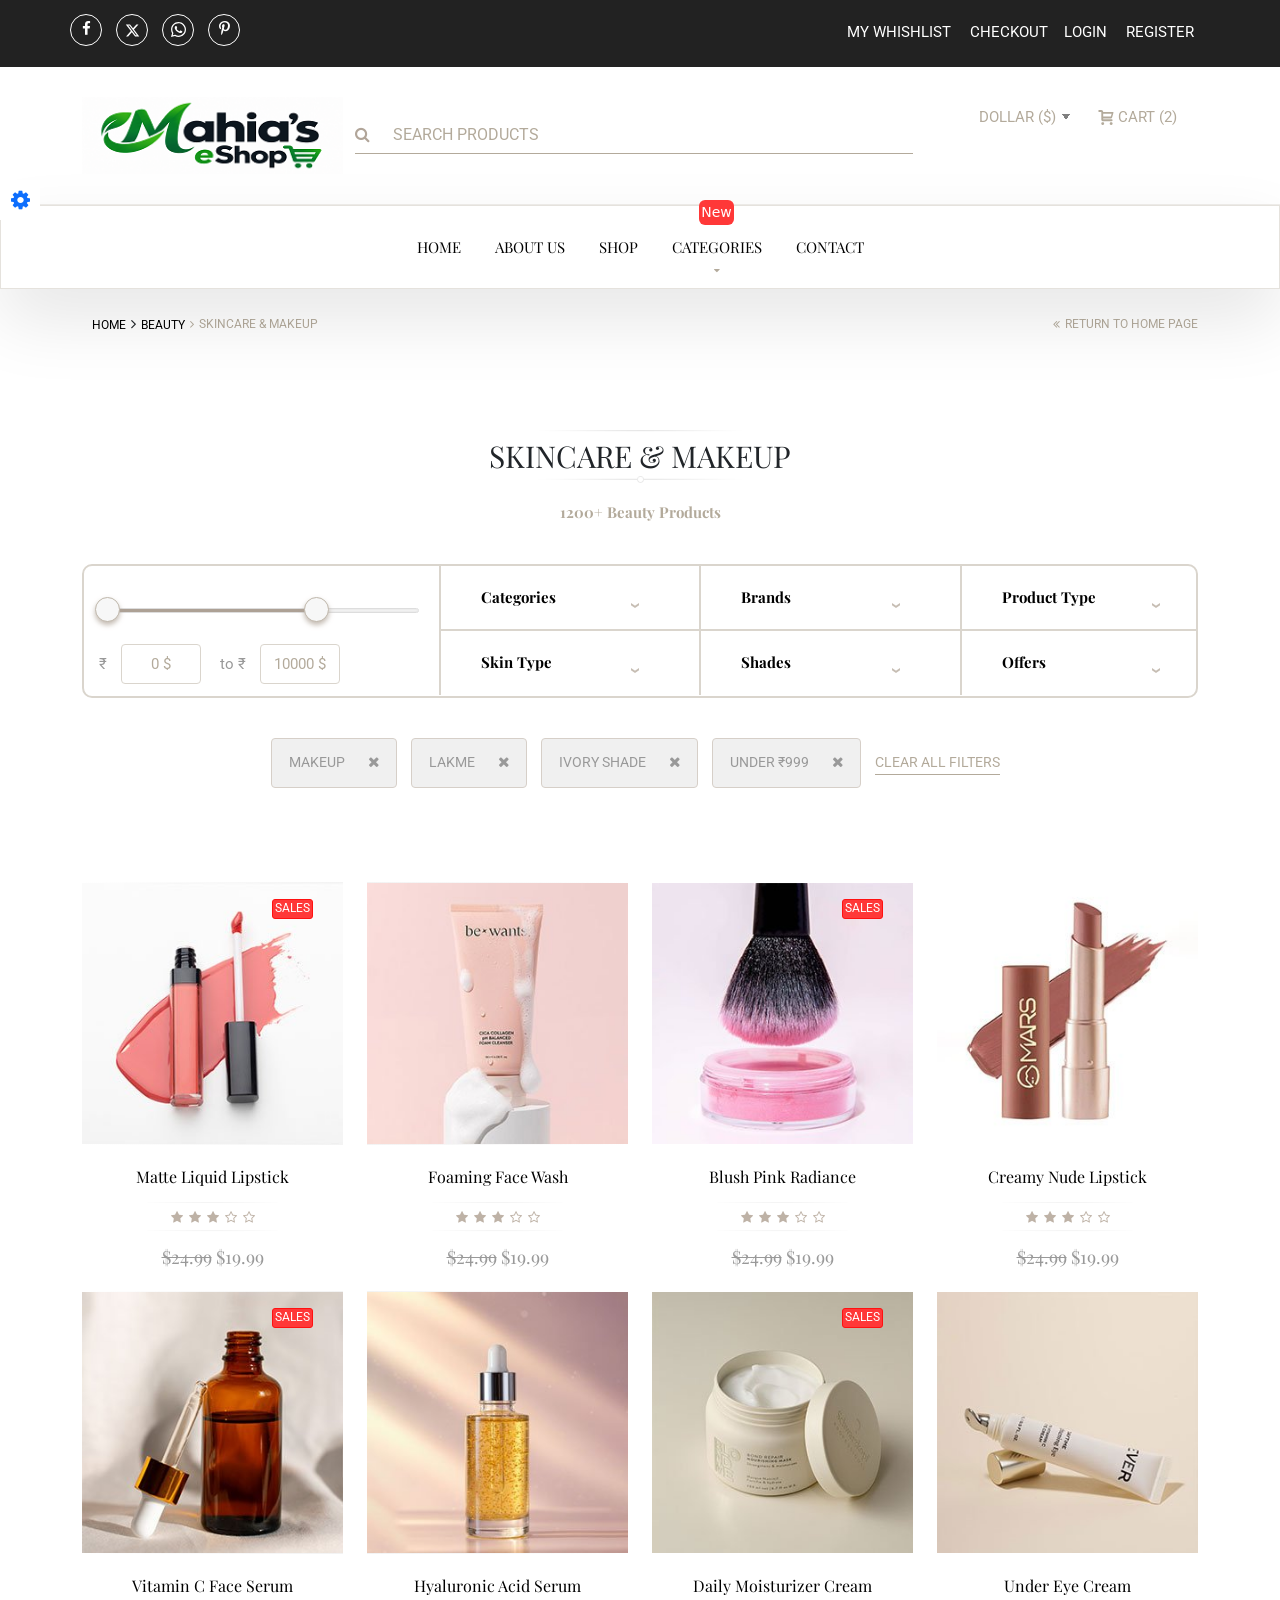
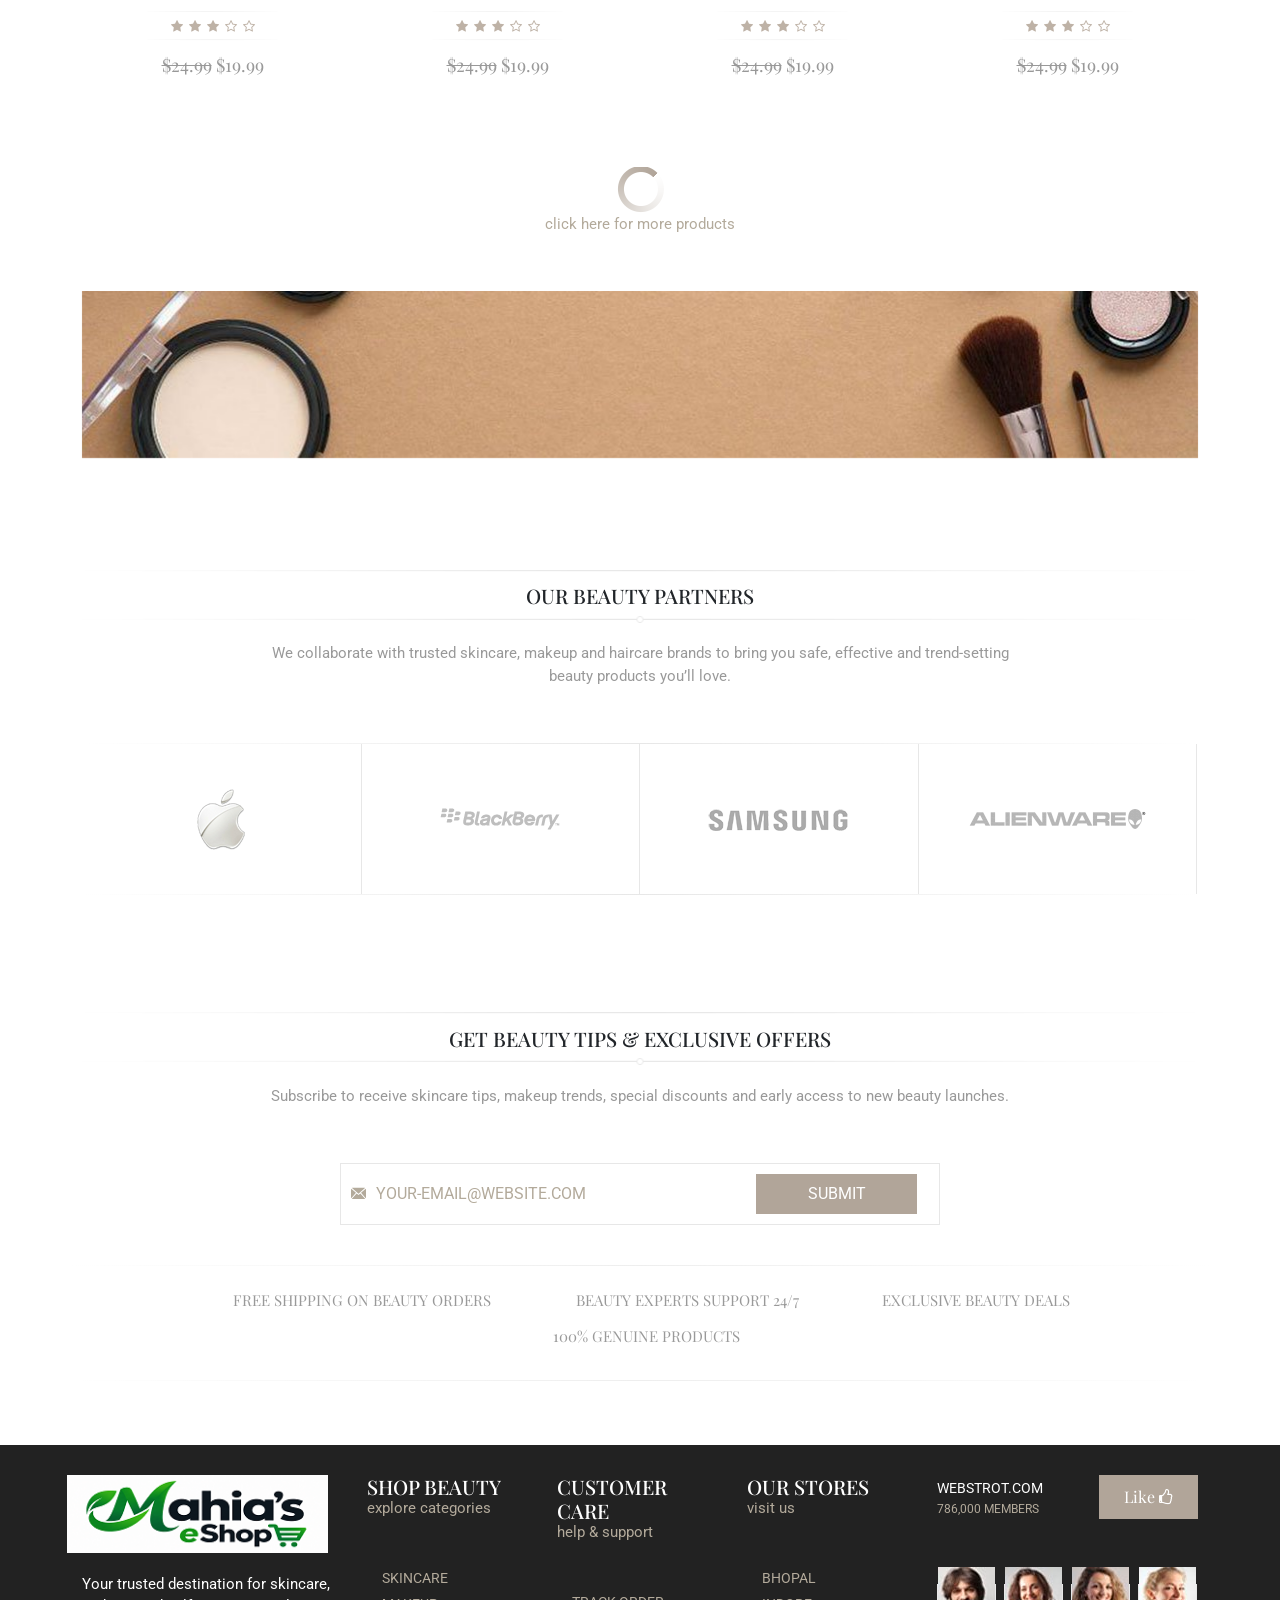
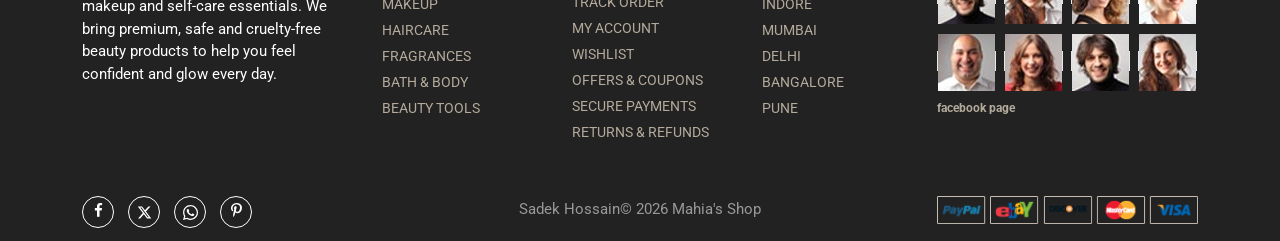
<file: 03_product.html>
<!doctype html>
<html class="">
  <!--<![endif]-->

  

<head>
    <meta charset="utf-8" />
    <meta http-equiv="X-UA-Compatible" content="IE=edge" />
    <meta name="viewport" content="width=device-width, initial-scale=1" />
    <meta name="description" content="" />
    <meta name="author" content="" />
    <title>Mahia's Shop Ecommerce HTML</title>

    <link rel="shortcut icon" href="images/favicon.png" />
    <link href="libraries/bootstrap/bootstrap.min.css" rel="stylesheet" />
    <link rel="stylesheet" href="libraries/fuelux/jquery-ui.min.css" />
    <link href="libraries/owl-carousel/owl.carousel.min.css" rel="stylesheet" />
    <link
      href="libraries/owl-carousel/owl.theme.default.min.css"
      rel="stylesheet"
    />
    <link href="libraries/fonts/font-awesome.min.css" rel="stylesheet" />
    <link href="libraries/animate/animate.min.css" rel="stylesheet" />
    <link href="libraries/flexslider/flexslider.css" rel="stylesheet" />
    <!-- flexslider -->
    <link href="libraries/magnific-popup.css" rel="stylesheet" />
    <!-- Light Box -->
    <link href="css/components.css" rel="stylesheet" />
    <link href="css/style.css" rel="stylesheet" />
    <link href="css/media.css" rel="stylesheet" />
    <link id="color" href="css/color-schemes/default.html" rel="stylesheet" />

    <!-- HTML5 shim and Respond.js for IE8 support of HTML5 elements and media queries -->
    <!-- WARNING: Respond.js doesn't work if you view the page via file:// -->
    <!--[if lt IE 9]>
      <script src="js/html5/html5shiv.min.js"></script>
      <script src="js/html5/respond.min.js"></script>
    <![endif]-->

    <link
      href="http://fonts.googleapis.com/css?family=PT+Serif:400,400italic,700,700italic"
      rel="stylesheet"
      type="text/css"
    />
    <link
      href="http://fonts.googleapis.com/css?family=Roboto:400,100,100italic,300,400italic,300italic,500,500italic,700,700italic,900,900italic"
      rel="stylesheet"
      type="text/css"
    />
    <link
      href="http://fonts.googleapis.com/css?family=Playfair+Display:400,400italic,700,700italic,900,900italic"
      rel="stylesheet"
      type="text/css"
    />
  </head>

  <body data-offset="200" data-spy="scroll" data-target=".primary-navigation">
    <!-- LOADER -->
    <div id="site-loader" class="load-complete">
      <div class="load-position">
        <div class="logo"><img src="images/logo.png" alt="logo" /></div>
        <h6>Please wait, loading...</h6>
        <div class="loading">
          <div class="loading-line"></div>
          <div class="loading-break loading-dot-1"></div>
          <div class="loading-break loading-dot-2"></div>
          <div class="loading-break loading-dot-3"></div>
        </div>
      </div>
    </div>
    <!-- Loader /- -->

    <!-- Style Switcher -->
    <div class="color-switcher" id="choose_color">
      <a href="#." class="picker_close">
        <i class="fa fa-gear fa-spin"></i>
      </a>
      <div class="theme-colours">
        <p>Choose Colour style</p>
        <ul>
          <li><a href="#." class="blue" id="default"></a></li>
          <li><a href="#." class="cyan" id="cyan"></a></li>
          <li><a href="#." class="dark-blue" id="dark-blue"></a></li>
          <li><a href="#." class="green" id="green"></a></li>
          <li><a href="#." class="red" id="red"></a></li>
          <li><a href="#." class="yellow" id="yellow"></a></li>
          <li><a href="#." class="light-green" id="light-green"></a></li>
          <li><a href="#." class="orange" id="orange"></a></li>
        </ul>
      </div>
    </div>
    <!-- Style Switcher /- -->

    <a id="top"></a>

    <!-- Header Section -->
    <header id="header" class="header">
      <!-- top-header -->
      <div class="top-header">
        <!-- container -->
        <div class="container">
          <div class="row">
            <ul class="top-social col-12 col-md-12 col-lg-6">
              <li>
                <a title="Facebook" href="#"><i class="fa fa-facebook"></i></a>
              </li>
              <li>
                <a title="Twitter" href="#"
                  ><svg viewBox="0 0 512 512">
                    <path
                      d="M389.2 48h70.6L305.6 224.2 487 464H345L233.7 318.6 106.5 464H35.8L200.7 275.5 26.8 48H172.4L272.9 180.9 389.2 48zM364.4 421.8h39.1L151.1 88h-42L364.4 421.8z"
                    /></svg
                ></a>
              </li>
              <li>
                <a title="Google" href="#"
                  ><svg viewBox="0 0 448 512">
                    <path
                      d="M380.9 97.1C339 55.1 283.2 32 223.9 32c-122.4 0-222 99.6-222 222 0 39.1 10.2 77.3 29.6 111L0 480l117.7-30.9c32.4 17.7 68.9 27 106.1 27h.1c122.3 0 224.1-99.6 224.1-222 0-59.3-25.2-115-67.1-157zm-157 341.6c-33.2 0-65.7-8.9-94-25.7l-6.7-4-69.8 18.3L72 359.2l-4.4-7c-18.5-29.4-28.2-63.3-28.2-98.2 0-101.7 82.8-184.5 184.6-184.5 49.3 0 95.6 19.2 130.4 54.1 34.8 34.9 56.2 81.2 56.1 130.5 0 101.8-84.9 184.6-186.6 184.6zm101.2-138.2c-5.5-2.8-32.8-16.2-37.9-18-5.1-1.9-8.8-2.8-12.5 2.8-3.7 5.6-14.3 18-17.6 21.8-3.2 3.7-6.5 4.2-12 1.4-32.6-16.3-54-29.1-75.5-66-5.7-9.8 5.7-9.1 16.3-30.3 1.8-3.7 .9-6.9-.5-9.7-1.4-2.8-12.5-30.1-17.1-41.2-4.5-10.8-9.1-9.3-12.5-9.5-3.2-.2-6.9-.2-10.6-.2-3.7 0-9.7 1.4-14.8 6.9-5.1 5.6-19.4 19-19.4 46.3 0 27.3 19.9 53.7 22.6 57.4 2.8 3.7 39.1 59.7 94.8 83.8 35.2 15.2 49 16.5 66.6 13.9 10.7-1.6 32.8-13.4 37.4-26.4 4.6-13 4.6-24.1 3.2-26.4-1.3-2.5-5-3.9-10.5-6.6z"
                    /></svg
                ></a>
              </li>
              <li>
                <a title="Pinterest" href="#"
                  ><i class="fa fa-pinterest-p"></i
                ></a>
              </li>
            </ul>
            <div
              class="col-12 col-md-12 col-lg-6 ow-right-padding ow-right-padding2 d-flex align-content-center justify-content-end"
            >
              <ul class="top-menu">
                <li><a title="My whishlist" href="#">My whishlist</a></li>
                <li><a title="CheckOut" href="#">CheckOut</a></li>
              </ul>
              <ul class="top-menu">
                <li>
                  <a title="Login" href="07_login_register.html">Login</a>
                </li>
                <li>
                  <a title="Register" href="05_register.html">Register</a>
                </li>
              </ul>
            </div>
          </div>
        </div>
        <!-- container /- -->
      </div>
      <!-- top-header /- -->

      <!-- logo-search-block -->
      <div class="logo-search-block">
        <!-- container -->
        <div class="container">
          <div class="row">
            <div class="col-12 col-md-12 col-lg-3 logo-block">
              <!-- <a title="Logo" href="index.html"> -->
                <a href="index.html"><img src="images/logo.png" alt="logo" /></a> 

                <!-- <svg viewBox="0 0 60.666 57.701"> -->
                  <path
                    d="M33.802,37.313c0.484-0.104,0.921-0.232,1.305-0.391c0.383-0.156,0.715-0.324,1-0.504c0.281-0.183,0.519-0.353,0.707-0.514   c0.188-0.161,0.329-0.299,0.426-0.41c0.095-0.111,0.146-0.174,0.154-0.184l-0.58-0.469c-0.559,0.547-1.117,0.928-1.68,1.143   s-1.146,0.322-1.749,0.322c-0.405,0-0.874-0.063-1.401-0.185c-0.529-0.12-1.104-0.272-1.723-0.452   c-0.618-0.183-1.271-0.383-1.962-0.603c-0.69-0.222-1.394-0.429-2.11-0.623c0.736-0.636,1.436-1.347,2.096-2.131   c0.662-0.786,1.304-1.624,1.927-2.515c1.321-0.303,2.567-0.724,3.739-1.266c1.17-0.542,2.246-1.16,3.229-1.854   c0.981-0.691,1.86-1.446,2.636-2.263c0.773-0.815,1.432-1.646,1.97-2.489c0.539-0.845,0.947-1.689,1.23-2.535   c0.283-0.844,0.425-1.647,0.425-2.409c0-0.47-0.062-0.88-0.184-1.229c-0.123-0.353-0.293-0.643-0.51-0.873   c-0.218-0.229-0.475-0.399-0.768-0.513c-0.292-0.112-0.606-0.168-0.947-0.168c-0.869,0-1.683,0.222-2.438,0.667   c-0.756,0.445-1.477,1.043-2.161,1.794c-0.685,0.752-1.343,1.628-1.976,2.629s-1.262,2.058-1.885,3.171s-1.248,2.252-1.877,3.413   c-0.627,1.163-1.276,2.285-1.947,3.369c-0.426,0.067-0.854,0.117-1.282,0.145c-0.429,0.029-0.866,0.045-1.31,0.045   c-1.086,0-2.123-0.142-3.109-0.425c-0.987-0.283-1.854-0.695-2.6-1.236c-0.746-0.543-1.342-1.206-1.785-1.992   c-0.444-0.786-0.666-1.678-0.666-2.674c0-0.887,0.162-1.725,0.488-2.512c0.326-0.785,0.793-1.472,1.402-2.058   s1.355-1.047,2.238-1.384c0.883-0.338,1.882-0.506,2.996-0.506c0.632,0,1.223,0.055,1.771,0.162s1.021,0.225,1.417,0.352   s0.708,0.247,0.936,0.359c0.227,0.111,0.345,0.168,0.354,0.168l0.368-0.659c-0.028-0.009-0.17-0.078-0.425-0.205   c-0.256-0.126-0.607-0.258-1.055-0.396c-0.449-0.138-0.98-0.265-1.595-0.381c-0.614-0.117-1.294-0.177-2.04-0.177   c-1.181,0-2.285,0.164-3.314,0.491c-1.029,0.328-1.924,0.801-2.684,1.421c-0.762,0.621-1.359,1.384-1.793,2.292   c-0.435,0.908-0.652,1.947-0.652,3.12c0,0.995,0.211,1.926,0.631,2.791c0.42,0.862,1.031,1.616,1.834,2.256   c0.802,0.64,1.785,1.143,2.945,1.508c1.162,0.366,2.484,0.551,3.967,0.551c0.406,0,0.808-0.014,1.203-0.037   c0.397-0.023,0.789-0.063,1.177-0.109c-0.511,0.771-1.034,1.494-1.572,2.168c-0.539,0.674-1.104,1.279-1.7,1.816   c-0.613-0.139-1.218-0.25-1.813-0.338c-0.596-0.089-1.186-0.133-1.771-0.133c-1.341,0-2.342,0.166-3.003,0.498   s-0.991,0.807-0.991,1.421c0,0.47,0.203,0.847,0.608,1.13c0.406,0.281,0.992,0.424,1.757,0.424c0.896,0,1.751-0.133,2.564-0.401   c0.812-0.271,1.591-0.638,2.337-1.106c0.624,0.205,1.256,0.416,1.897,0.631c0.643,0.215,1.284,0.412,1.926,0.595   c0.643,0.181,1.277,0.325,1.906,0.438c0.627,0.111,1.248,0.169,1.862,0.169C32.776,37.468,33.317,37.416,33.802,37.313z    M41.707,15.114c0.191,0.067,0.361,0.181,0.51,0.337c0.146,0.156,0.262,0.359,0.347,0.607c0.085,0.25,0.128,0.556,0.128,0.916   c0,0.694-0.133,1.42-0.396,2.176c-0.264,0.757-0.646,1.521-1.142,2.292c-0.494,0.771-1.096,1.526-1.798,2.263   c-0.703,0.738-1.492,1.428-2.365,2.073s-1.822,1.228-2.849,1.741c-1.024,0.52-2.104,0.938-3.235,1.262   c0.68-1.045,1.332-2.107,1.955-3.193c0.623-1.084,1.223-2.136,1.799-3.156s1.136-1.982,1.679-2.887   c0.543-0.902,1.079-1.689,1.606-2.357c0.528-0.668,1.053-1.199,1.571-1.59c0.519-0.39,1.044-0.586,1.573-0.586   C41.308,15.011,41.513,15.046,41.707,15.114z M18.821,36.304c-0.197-0.055-0.354-0.119-0.467-0.197s-0.191-0.163-0.234-0.256   c-0.041-0.094-0.063-0.18-0.063-0.258c0-0.254,0.149-0.479,0.446-0.675c0.297-0.194,0.767-0.293,1.41-0.293   c0.537,0,1.098,0.06,1.679,0.177c0.581,0.116,1.183,0.27,1.806,0.455c-0.584,0.352-1.188,0.627-1.813,0.826   c-0.623,0.2-1.284,0.301-1.983,0.301C19.28,36.384,19.021,36.355,18.821,36.304z"
                  />
                  <g>
                    <path
                      d="M3.723,33.468c-1.181-0.062-2.082-0.651-2.703-1.771c-0.579-1.058-0.715-2.175-0.403-3.354    c0.559-0.041,0.994,0.135,1.305,0.527c-0.042-0.063,0.188,0.331,0.684,1.181c0.166-0.125,0.28-0.383,0.342-0.777    c0.084-0.518,0.155-0.828,0.217-0.932C2.065,28.177,1.3,27.39,0.864,25.982c-0.435-1.408-0.332-2.62,0.312-3.635    c0.767,0.352,1.243,1.106,1.429,2.268c-0.082,0.104,0.312-0.684,1.182-2.361c0.496-0.932,1.242-1.377,2.236-1.336    c0.084,1.182-0.32,2.299-1.211,3.355c-0.994,1.16-1.543,2.134-1.646,2.921c-0.332-0.146-0.715-0.911-1.149-2.3    c-0.312,0.414-0.28,0.933,0.093,1.554c0.041,0.063,0.394,0.497,1.057,1.306c0.041-0.021,0.32-0.445,0.839-1.273    c0.353-0.538,0.839-0.776,1.46-0.715c0.145,1.16,0.063,2.205-0.249,3.139c-0.373,1.201-1.056,1.863-2.052,1.988    c0.353,1.305,0.539,1.875,0.561,1.709c-0.311-0.125-0.611-0.437-0.9-0.934c-0.332-0.56-0.602-0.91-0.809-1.057    c-0.27,0.415-0.083,0.881,0.559,1.398C3.339,32.609,3.723,33.095,3.723,33.468z M5.463,38.595    c-1.099,0.289-2.124-0.113-3.076-1.213c-0.953-1.098-1.265-2.216-0.933-3.354c-0.229,0.021,0.632,0.497,2.58,1.43    c-0.063-1.471-0.012-2.517,0.154-3.139c0.229-0.974,0.746-1.543,1.555-1.709c0.518,0.767,0.673,1.803,0.466,3.106    c-0.207,1.389-0.746,2.154-1.616,2.299c0,0.229,0.29,0.705,0.87,1.431c-0.332,0.29-0.714,0.166-1.149-0.373    c-0.539-0.642-0.922-0.994-1.15-1.058c0,0.603,0.332,1.078,0.996,1.431C4.903,37.859,5.339,38.243,5.463,38.595z M3.442,22.625    c-0.539,0-0.974-0.278-1.305-0.839c-0.291-0.518-0.445-1.148-0.466-1.896c-0.021-0.744,0.093-1.397,0.342-1.957    c0.269-0.601,0.652-0.941,1.149-1.024c0.021,0.271,0.135,0.642,0.342,1.118c0.188,0.415,0.259,0.809,0.218,1.181    c0.187-0.228,0.425-0.569,0.714-1.024c0.29-0.498,0.518-0.84,0.684-1.025c0.58-0.745,1.356-1.107,2.33-1.087    c-0.559,2.567-1.801,3.998-3.728,4.287v1.709c-0.312-0.104-0.487-0.497-0.528-1.181c-0.041-0.767-0.145-1.231-0.311-1.398    c-0.373,0.415-0.404,0.943-0.094,1.585C3.226,21.921,3.442,22.439,3.442,22.625z M4.313,22.625    c-0.043,0.248-0.312,0.716-0.809,1.398c-0.395,0.559-0.508,0.952-0.342,1.181l1.024-1.212c0.435-0.519,0.652-0.776,0.652-0.776    S4.665,23.019,4.313,22.625z M4.032,27.751c0.043,0.395-0.154,1.006-0.59,1.833c-0.289,0.58-0.383,0.828-0.279,0.745    c0.435-0.312,0.797-0.745,1.088-1.304C4.603,28.363,4.53,27.937,4.032,27.751z M6.954,40.863c0.869,1.553,1.314,2.413,1.336,2.578    c-3.004,0.146-4.713-1.087-5.127-3.697c0.455-0.331,1.004-0.331,1.646,0c0.145,0.063,0.404,0.218,0.777,0.466    c0.311,0.188,0.548,0.313,0.714,0.373c-0.394-0.849-0.569-1.791-0.528-2.826c0.021-1.201,0.383-1.969,1.088-2.3    c0.808,0.104,1.231,0.983,1.273,2.642S7.782,40.677,6.954,40.863c-0.043-0.083-0.073-0.156-0.094-0.218    c-0.021-0.331,0.053-0.797,0.219-1.398c0.123-0.538,0.154-1.046,0.093-1.521c-0.788,0.808-0.892,1.781-0.312,2.92    c0,0.166,0,0.238,0,0.219C6.819,40.884,6.85,40.884,6.954,40.863z M4.593,17.499c-0.85-0.559-1.118-1.626-0.809-3.2    c0.332-1.595,0.983-2.434,1.959-2.517c-0.084,0.415-0.073,1.036,0.031,1.864c0.104,0.684,0.092,1.107-0.031,1.273    c1.595-1.347,2.351-1.916,2.268-1.709c0.188,0.27-0.384,0.652-1.709,1.149c-0.124-0.58,0.218-1.171,1.025-1.771    c0.725-0.539,1.521-0.9,2.393-1.088c0.145,0.87-0.291,1.762-1.305,2.672c-1.036,0.953-2.021,1.295-2.952,1.025    c0.062,0.518-0.021,0.975-0.249,1.367c-0.042,0.104-0.145,0.259-0.311,0.466C4.758,17.22,4.655,17.375,4.593,17.499z     M4.872,14.082c-0.497,1.264-0.497,2.112,0,2.547c-0.104-0.33-0.073-0.849,0.093-1.553C5.11,14.515,5.079,14.185,4.872,14.082z     M4.872,32.878c0-0.063-0.094,0.301-0.28,1.088c-0.124,0.478-0.031,0.787,0.28,0.933c0.021-0.104,0.093-0.3,0.218-0.591    c0.103-0.27,0.175-0.477,0.217-0.621C5.431,33.209,5.286,32.94,4.872,32.878z M5.463,17.779c-0.104,1.471-0.394,2.04-0.87,1.708    c-0.083,0.146,0.188-0.134,0.809-0.839C5.731,18.276,5.753,17.986,5.463,17.779z M5.463,41.175c0.021,0.477,0.3,0.879,0.839,1.211    c0.559,0.332,1.036,0.301,1.43-0.094C7.461,42.251,6.704,41.878,5.463,41.175z M16.864,49.718    c0.146,0.621-0.063,1.088-0.621,1.398c-0.498,0.248-1.182,0.342-2.051,0.279c-2.072-0.146-3.273-0.704-3.604-1.678    c0.021-0.561,0.331-0.912,0.932-1.058c0.269-0.062,0.901-0.093,1.896-0.093c0.206-0.125,0.134-0.363-0.218-0.715    c-0.436-0.436-0.643-0.766-0.621-0.994c-0.933,0.974-2.228,1.181-3.885,0.621c-1.678-0.559-2.476-1.522-2.393-2.891    c1.264-0.062,2.216,0.031,2.857,0.28c-0.021,0.146-0.237-0.685-0.651-2.485c-0.291-1.326-0.073-2.205,0.651-2.642    c0.912,0.083,1.533,0.881,1.865,2.394c0.33,1.533,0.092,2.537-0.715,3.014c0.063,0.188,0.352,0.373,0.87,0.561    c0.414,0.165,0.59,0.455,0.528,0.869c-0.229-0.125-0.715-0.259-1.461-0.404c-0.662-0.104-1.117-0.259-1.366-0.465    c0.124,0.559,0.528,0.91,1.211,1.055c0.394,0.084,1.129,0.115,2.206,0.095c-0.249-1.947-0.249-3.086,0-3.418    c1.098,0.021,1.895,0.622,2.393,1.803c0.477,1.077,0.527,2.187,0.155,3.324c0.103,0.228,0.362,0.403,0.776,0.528    c0.518,0.123,0.828,0.236,0.932,0.342c-0.207,0.248-0.725,0.361-1.553,0.342c-0.768-0.042-1.295-0.156-1.584-0.342    c-0.291,0.537,0.113,0.808,1.211,0.808C15.704,50.267,16.45,50.091,16.864,49.718z M8.569,10.664    c0.125-0.124-0.145,0.26-0.808,1.148c-0.332,0.457-0.726,0.736-1.181,0.84c-0.104-1.408,0.113-2.641,0.652-3.697    c0.58-1.076,1.314-1.554,2.205-1.429c0,0.207-0.187,0.868-0.559,1.987c0,0.063,0.051,0.146,0.154,0.248    c0.084,0.104,0.125,0.209,0.125,0.312C9.76,9.97,10.515,9.69,11.427,9.234c-0.207-0.289-0.549-0.279-1.025,0.031    c-0.559,0.394-0.974,0.57-1.242,0.527c0.104-0.33,0.58-0.715,1.429-1.148c-0.519-0.911-0.343-1.928,0.528-3.045    c0.849-1.118,1.904-1.719,3.168-1.803c-0.311,0.726-0.693,1.397-1.148,2.021c0.29,0,0.611-0.114,0.963-0.343    c0.332-0.228,0.684-0.311,1.057-0.248c-0.27-1.098,0.146-2.029,1.244-2.797c0.953-0.642,2.153-1.035,3.604-1.181    c-0.063,0.166-0.734,0.828-2.02,1.988c0.082,0.124,0.383,0.063,0.9-0.187c0.643-0.291,1.107-0.414,1.398-0.373    c0.104-0.809,0.932-1.502,2.486-2.082c1.512-0.56,2.867-0.725,4.069-0.496c-0.87,0.891-2.485,1.553-4.847,1.988    c0.373-0.437,0.941-0.716,1.707-0.84c-0.559-0.311-1.045-0.188-1.459,0.373c-0.478,0.621-0.943,0.869-1.398,0.745    c0.188,0.229,0.652,0.342,1.398,0.342c0.766,0,1.252,0.083,1.459,0.249c-0.539,0.704-1.791,1.057-3.758,1.057    c-2.218,0-3.533,0.125-3.947,0.373c0.104-0.248,0.343-0.539,0.715-0.871c0.373-0.311,0.611-0.59,0.715-0.838    c-0.456,0.146-0.859,0.486-1.212,1.024c-0.373,0.58-0.632,0.901-0.776,0.964c0.229,0.248,0.631,0.301,1.211,0.155    c0.622-0.166,1.067-0.125,1.336,0.124c-0.435,0.828-1.502,1.408-3.199,1.74c-1.885,0.394-3.004,0.766-3.355,1.117    c-0.207-0.145-0.154-0.455,0.155-0.933c0.518-0.808,0.756-1.159,0.715-1.056c-0.435,0.083-0.767,0.361-0.994,0.839    c-0.042,0.104-0.187,0.58-0.435,1.429c0.104,0.166,0.435,0.135,0.994-0.093c0.642-0.249,1.16-0.312,1.554-0.187    c-0.353,0.869-1.005,1.604-1.958,2.205C10.444,10.653,9.481,10.871,8.569,10.664z M9.44,42.013    c-0.084,0.33-0.063,0.642,0.062,0.932c0.146,0.354,0.218,0.611,0.218,0.777c-0.021,0.744,0.02,1.117,0.124,1.117    c0.083,0,0.166-0.248,0.249-0.746C10.299,42.707,10.081,42.013,9.44,42.013z M13.137,45.71c0.021,0.041,0.218,0.643,0.59,1.803    c0.228,0.766,0.507,1.024,0.839,0.775c-0.041-0.083-0.197-0.59-0.466-1.521C13.934,46.124,13.612,45.771,13.137,45.71z     M18.854,52.265c0.475,0.58,1.159,0.726,2.051,0.436c1.531-0.477,2.277-0.715,2.236-0.715c-0.083,1.223-1.16,1.916-3.23,2.082    c-2.03,0.166-3.336-0.238-3.916-1.212c0.166-0.621,0.705-1.036,1.617-1.242c1.76-0.394,2.558-0.55,2.392-0.468    c-0.146-0.186-0.321-0.485-0.528-0.899c-0.27-0.478-0.456-0.788-0.56-0.933c-0.435-0.704-0.839-1.047-1.212-1.025    c-0.104,0.229,0.125,0.643,0.685,1.243c0.642,0.663,0.983,1.201,1.024,1.614c-2.236-0.786-3.282-2.401-3.137-4.846    c1.324,0.021,2.392,0.549,3.199,1.584c0.766,0.975,1.035,2.062,0.809,3.262c-0.043-0.207,0.621-0.112,1.988,0.281    C21.754,52.11,20.614,52.39,18.854,52.265z M26.247,52.576c-0.559-1.036-1.594-2.082-3.106-3.138    c-0.29,0.476-0.062,0.982,0.685,1.521c0.207,0.146,0.568,0.361,1.086,0.652c0.498,0.289,0.85,0.507,1.058,0.652    c-1.099,0.207-2.124-0.073-3.076-0.84c-1.015-0.787-1.512-1.832-1.491-3.139c1.16-0.104,2.278,0.188,3.355,0.87    c1.119,0.726,1.813,1.667,2.082,2.827C26.901,52.339,26.704,52.534,26.247,52.576z M29.386,53.974    c-0.354,0.414-0.249,0.61,0.311,0.591c-2.713,1.946-4.049,2.899-4.008,2.858c-0.27,0-0.632-0.072-1.087-0.219    c-0.394-0.124-0.788-0.154-1.181-0.093c0.828-0.726,2.537-1.574,5.126-2.548c-0.353-0.188-0.963-0.342-1.833-0.467    c-0.932-0.146-1.555-0.278-1.864-0.403c0.373-0.207,1.045-0.197,2.021,0.03C27.989,53.995,28.827,54.078,29.386,53.974z     M35.942,53.136c-0.455,0.602-1.875,0.983-4.257,1.149c0.497,0.373,1.347,0.797,2.548,1.272c1.243,0.519,2.103,0.942,2.579,1.274    c-0.104,0.187-0.467,0.3-1.088,0.343c-0.56,0.041-0.858,0.217-0.901,0.526c-0.311-0.478-1.045-1.087-2.205-1.833    c-1.078-0.684-1.678-1.211-1.803-1.584c0.372-0.104,1.254-0.27,2.643-0.497C34.573,53.601,35.403,53.384,35.942,53.136z     M39.079,2.089c-0.395,0.082-2.103-0.486-5.127-1.709c1.326-0.643,2.816-0.467,4.476,0.527c2.154,1.305,3.418,1.988,3.79,2.051    C41.266,1.571,40.789,1,40.789,1.25c1.325,0.083,2.475,0.477,3.447,1.182c1.058,0.744,1.522,1.584,1.398,2.517    c0.145,0.166,0.425,0.321,0.839,0.466c0.455,0.124,0.756,0.26,0.9,0.404c0.166-0.311-0.602-0.414-2.299-0.311    c0.166,0.477,0.62,0.734,1.366,0.775c0.975,0.042,1.472,0.072,1.492,0.093c-0.084-0.312-0.342-0.714-0.776-1.211    c-0.414-0.456-0.634-0.912-0.652-1.366c1.201,0.145,2.186,0.662,2.951,1.553c0.787,0.933,1.035,1.938,0.746,3.015    c0.082,0.248,0.3,0.466,0.651,0.651c0.437,0.248,0.693,0.414,0.777,0.498c-0.208,0.27-0.55,0.248-1.025-0.063    c-0.561-0.373-0.975-0.549-1.243-0.528c0.124,0.354,0.467,0.633,1.024,0.84c0.684,0.248,1.098,0.445,1.244,0.59    c0.227-0.166,0.237-0.549,0.03-1.148c-0.271-0.787-0.372-1.449-0.312-1.988c0.975,0.373,1.729,1.076,2.27,2.112    c0.578,1.099,0.684,2.206,0.311,3.324c-0.104-0.082-0.27-0.207-0.498-0.373c-0.228-0.146-0.383-0.269-0.465-0.372    c-0.354-0.332-0.508-0.746-0.467-1.243c-1.058,0.229-2.104,0.052-3.139-0.528s-1.697-1.355-1.988-2.33    c0.602-0.104,1.356,0.084,2.269,0.561c0.207-0.146,0.072-0.373-0.403-0.684C48.7,7.33,48.451,6.989,48.493,6.658    c-0.746,0.518-1.771,0.539-3.076,0.063c-1.182-0.436-2.051-1.025-2.609-1.771c0.289-0.27,0.672-0.342,1.149-0.218    c0.684,0.187,1.148,0.26,1.396,0.218c-0.518-0.621-1.801-0.934-3.852-0.934c-2.218,0-3.688-0.258-4.412-0.775    c0.063-0.395,0.435-0.59,1.118-0.59c1.283,0,1.863,0.01,1.738,0.029c-0.145-0.123-0.36-0.311-0.651-0.559    c-0.271-0.27-0.486-0.467-0.652-0.591c-0.539-0.394-1.147-0.579-1.832-0.56c0.165,0.229,0.527,0.436,1.087,0.621    C38.521,1.778,38.913,1.944,39.079,2.089z M34.823,52.576c0.187-0.353,0.767-0.839,1.74-1.46c0.807-0.497,1.18-0.964,1.117-1.398    c-0.477-0.104-1.066,0.238-1.771,1.025c-1.139,1.242-1.696,1.854-1.678,1.833c-0.518-1.017-0.154-1.999,1.088-2.952    c1.058-0.828,2.311-1.365,3.76-1.615c0.394,1.244,0.095,2.289-0.9,3.139C37.35,51.872,36.233,52.347,34.823,52.576z     M38.521,51.706c0.995-0.354,2.154-0.445,3.479-0.279c1.367,0.188,2.3,0.569,2.797,1.149c-0.146,0.519-0.603,0.921-1.367,1.212    c-0.705,0.248-1.512,0.352-2.424,0.311c-0.911-0.063-1.679-0.26-2.3-0.59c-0.684-0.395-1.024-0.9-1.024-1.522    c0.414,0.063,1.099,0.28,2.052,0.653c0.808,0.33,1.542,0.496,2.205,0.496c-0.229-0.332-0.229-0.519,0-0.56    c-0.249-0.187-0.839-0.312-1.771-0.373C39.319,52.142,38.77,51.976,38.521,51.706z M47.654,45.71    c-0.519,0.021-0.85,0.362-0.993,1.025c-0.208,0.932-0.354,1.449-0.436,1.553c0.063,0.125,0.672,0.219,1.832,0.28    c1.16,0.041,1.875,0.228,2.146,0.56c-0.042,0.538-0.396,1.024-1.058,1.461c-0.602,0.414-1.314,0.684-2.144,0.808    c-0.851,0.145-1.575,0.093-2.175-0.155c-0.685-0.29-1.078-0.798-1.183-1.521c-0.207,0.187-0.538,0.424-0.994,0.715    c-0.477,0.311-0.807,0.548-0.993,0.714c0.249,0.331,0.726-0.527,1.43-2.578c-0.519-0.271-0.994-0.052-1.43,0.651l-0.869,1.927    c-0.58-0.892-0.456-1.916,0.373-3.075c0.828-1.16,1.854-1.75,3.074-1.771c0.313,0.437,0.362,0.994,0.155,1.679    c-0.145,0.538-0.394,1.024-0.746,1.461c0.539,0.518,1.16,0.827,1.865,0.932c0.787,0.104,1.408-0.114,1.863-0.651    c-0.082-0.104-0.508-0.114-1.273-0.031c-0.891,0.083-1.512,0.094-1.864,0.031c-0.042-0.373,0.166-0.592,0.622-0.652    c0.642-0.083,1.004-0.155,1.087-0.219c-0.579-0.91-0.601-2.028-0.062-3.354c0.579-1.346,1.449-2.028,2.609-2.051    c0.393,0.912,0.393,1.886,0,2.921c-0.395,0.953-0.964,1.596-1.709,1.926c0-0.435,0.112-0.89,0.342-1.365    C47.438,46.3,47.613,45.896,47.654,45.71z M48.773,46.58c0.539-0.726,1.348-1.274,2.425-1.647    c1.181-0.414,2.277-0.435,3.293-0.062c-0.063,1.118-0.882,1.978-2.454,2.578c-1.596,0.622-2.776,0.425-3.542-0.59    c1.76,0.124,2.898-0.155,3.418-0.839c-0.207-0.188-0.664-0.155-1.367,0.093C49.675,46.425,49.084,46.58,48.773,46.58z     M51.072,44.871c0.165,0.146,0.26-0.808,0.279-2.858c-0.539,0.207-0.775,0.664-0.715,1.367c0.063,0.911,0.021,1.502-0.124,1.771    c-0.891-0.395-1.17-1.367-0.839-2.921c0.311-1.532,0.87-2.361,1.678-2.485c0.809,0.332,1.087,1.182,0.839,2.549    C51.984,43.515,51.611,44.374,51.072,44.871z M54.77,14.082c0.354-0.477-0.217-0.767-1.708-0.869    c-0.229,0.247-0.073,0.549,0.466,0.899c0.787,0.478,1.201,0.746,1.242,0.81c0.188-0.104,0.219-0.529,0.094-1.274    c-0.104-0.828-0.04-1.449,0.188-1.864c0.952,0.188,1.595,1.077,1.927,2.672c0.312,1.616-0.042,2.631-1.057,3.045    c0.082-0.352-0.031-0.662-0.342-0.932c-0.312-0.27-0.385-0.621-0.219-1.057c-0.933-0.041-1.844-0.403-2.732-1.088    c-0.912-0.726-1.523-1.604-1.834-2.642C51.953,11.388,53.279,12.155,54.77,14.082z M53.341,11.782    c0.083-1.242-0.196-1.998-0.839-2.269C52.999,10.923,53.279,11.679,53.341,11.782z M53.932,40.863    c0.207-0.083,0.486-0.238,0.838-0.468c0.414-0.269,0.715-0.444,0.902-0.527c0.703-0.372,1.354-0.414,1.957-0.124    c-0.166,1.181-0.787,2.165-1.864,2.952c-1.181,0.869-2.269,0.932-3.263,0.188c0.166-0.063,0.445-0.146,0.839-0.25    c0.394-0.082,0.673-0.154,0.839-0.218c0.621-0.206,1.015-0.528,1.181-0.963c-0.166-0.124-1.023,0.249-2.578,1.118    c-0.29-0.082-0.29-0.289,0-0.621c0.311-0.311,0.591-0.477,0.84-0.497c-0.603-0.787-0.953-1.813-1.058-3.075    c-0.104-1.43,0.248-2.402,1.058-2.921c0.807,0.248,1.241,0.933,1.305,2.05c0.041,0.851-0.104,1.782-0.436,2.797    c-0.248-0.104-0.353-0.527-0.312-1.273c0.041-0.745-0.041-1.182-0.248-1.305c-0.395,0.436-0.519,0.912-0.373,1.43    C53.807,40.005,53.932,40.573,53.932,40.863z M53.341,16.07c1.409,0.166,2.548,1.212,3.418,3.138    c0.187-0.187,0.342-0.56,0.466-1.118c0.104-0.601,0.238-0.994,0.404-1.181c0.932,0.353,1.387,1.347,1.367,2.981    c-0.042,1.658-0.592,2.568-1.646,2.734c0.021-0.188,0.217-0.756,0.59-1.709c0.187-0.537,0.177-1.015-0.03-1.43    c-0.188,0.208-0.312,0.611-0.373,1.212c-0.083,0.726-0.146,1.181-0.187,1.367c-0.188-0.767-0.953-1.679-2.3-2.734    C53.869,18.421,53.299,17.333,53.341,16.07z M56.199,35.736c0.414-0.063,0.891-0.394,1.43-0.994    c0.496-0.538,1.065-0.776,1.709-0.715c0.104,2.424-1.129,4.039-3.697,4.847c-0.208-0.289-0.301-0.568-0.28-0.839    c1.367-0.704,2.123-1.284,2.27-1.739c-0.188-0.166-0.498-0.011-0.933,0.467c-0.538,0.58-0.892,0.9-1.057,0.963    c-0.311-0.104-0.354-0.353-0.125-0.745c0.207-0.394,0.437-0.622,0.685-0.685c-0.869-0.145-1.431-0.953-1.679-2.424    c-0.248-1.429-0.071-2.517,0.528-3.263c0.787,0.208,1.325,0.942,1.616,2.206C56.935,34.079,56.779,35.054,56.199,35.736z     M54.77,20.917c0.976,0,1.688,0.425,2.146,1.273c0.145,0.27,0.319,0.674,0.527,1.212c0.206,0.58,0.362,0.984,0.467,1.212    c0.745-1.306,1.223-2.062,1.43-2.269c0.891,0.664,1.065,1.854,0.527,3.572c-0.229,0.727-0.539,1.285-0.933,1.678    c-0.436,0.437-0.87,0.58-1.305,0.437c0.063-0.331,0.33-0.767,0.808-1.306c0.414-0.498,0.621-1.004,0.621-1.521    c-0.372,0.041-0.632,0.301-0.775,0.776c-0.291,0.911-0.414,1.315-0.373,1.212c-0.083-0.643-0.685-1.521-1.804-2.643    C55.092,23.537,54.646,22.326,54.77,20.917z M55.36,18.929c0.622,0.496,1.025,0.744,1.213,0.744c0.165,0,0.145-0.145-0.063-0.435    c-0.601-0.892-1.18-1.284-1.74-1.181C55.164,18.181,55.36,18.472,55.36,18.929z M57.35,30.609c0.187-0.124,0.579-0.579,1.18-1.366    c0.455-0.602,1.017-0.9,1.679-0.9c0.083,3.147-0.963,4.856-3.139,5.125c0.083-0.414,0.426-0.879,1.025-1.396    c0.579-0.477,0.901-0.964,0.963-1.461c-0.415,0.125-0.982,0.788-1.708,1.988c0.041-0.518-0.426-1.532-1.397-3.045    c-0.87-1.346-1.067-2.609-0.592-3.791c1.491,0.25,2.247,1.679,2.27,4.289c-0.249-0.188-0.456-0.549-0.621-1.087    c-0.188-0.621-0.363-1.025-0.529-1.213c-0.27,0.332-0.237,0.799,0.095,1.398C57.069,30.04,57.328,30.527,57.35,30.609z     M55.36,32.878c-0.021,0,0.042,0.436,0.188,1.305c0.063,0.373,0.279,0.705,0.652,0.994c-0.021-0.145-0.041-0.383-0.063-0.713    c-0.021-0.332-0.041-0.57-0.062-0.716C55.971,33.23,55.733,32.94,55.36,32.878z M55.641,14.082    c-0.063,1.118,0.124,1.874,0.56,2.268c-0.021-0.145-0.021-0.383,0-0.715c0.021-0.352,0.03-0.59,0.03-0.713    C56.188,14.382,55.992,14.101,55.641,14.082z M56.199,22.905c0.041,0.497,0.278,0.994,0.715,1.491    c0.436,0.519,0.766,0.684,0.994,0.496c-0.29-0.104-0.57-0.435-0.84-0.993C56.779,23.361,56.488,23.029,56.199,22.905z"
                    />
                  </g>
                </svg>
                
              </a>
            </div>
            <div
              class="col-12 col-md-12 col-lg-6 ow-left-padding d-flex align-items-center"
            >
              <div class="input-group input-group1">
                <span class="input-group-btn">
                  <button class="btn btn-default" type="button">
                    <i class="fa fa-search"></i>
                  </button>
                </span>
                <input
                  type="text"
                  class="form-control"
                  placeholder="Search products"
                />
              </div>
              <!-- /input-group -->
            </div>
            <div class="col-12 col-md-12 col-lg-3 ow-right-padding">
              <div class="row">
                <form class="col-12 col-sm-6 col-md-6 col-lg-7">
                  <div class="select-styled">
                    <select class="minimal">
                      <option>Dollar (&#36;)</option>
                      <option>Lira (&#8356;)</option>
                      <option>Cent (&cent;)</option>
                      <option>Pound (&pound;)</option>
                      <option>Yen (&yen;)</option>
                    </select>
                  </div>
                </form>
                <div
                  class="col-12 col-sm-6 col-md-6 col-lg-5 cart-link ow-right-padding"
                >
                  <svg width="16px" height="15px" viewBox="0 0 533.334 533.335">
                    <g>
                      <path
                        d="M441.26,300.001c18.333,0,37.454-14.423,42.49-32.052l48.353-169.231c5.036-17.627-5.844-32.05-24.177-32.05H166.667   c0-36.819-29.848-66.667-66.667-66.667H0v66.667h100v283.333c0,27.614,22.386,50,50,50h316.667   c18.409,0,33.334-14.924,33.334-33.333s-14.925-33.334-33.334-33.334h-300v-33.333H441.26z M166.667,133.334h301.461l-28.573,100   H166.667V133.334z M200,491.668c0,22.916-18.75,41.666-41.667,41.666h-16.667c-22.917,0-41.667-18.75-41.667-41.666v-16.667   c0-22.917,18.75-41.667,41.667-41.667h16.667c22.917,0,41.667,18.75,41.667,41.667V491.668z M500,491.668   c0,22.916-18.75,41.666-41.667,41.666h-16.667c-22.916,0-41.666-18.75-41.666-41.666v-16.667c0-22.917,18.75-41.667,41.666-41.667   h16.667c22.917,0,41.667,18.75,41.667,41.667V491.668z"
                      />
                    </g>
                  </svg>
                  cart (2)
                  <div class="cart-dropdown">
                    <table>
                      <tr>
                        <td class="product-thumb">
                          <a href="#"
                            ><img
                              src="images/cart-hover-1.png"
                              alt="cart-hover"
                          /></a>
                        </td>
                        <td>
                          <a title="Red Cotton Top" href="#">Red Cotton Top</a>
                        </td>
                        <td>x1</td>
                        <td>$92.00</td>
                        <td>
                          <a title="close" href="#"
                            ><i class="fa fa-close"></i
                          ></a>
                        </td>
                      </tr>
                      <tr>
                        <td class="product-thumb">
                          <a href="#"
                            ><img
                              src="images/cart-hover-2.png"
                              alt="cart-hover"
                          /></a>
                        </td>
                        <td>
                          <a title="Red Cotton Top" href="#">Red Cotton Top</a>
                        </td>
                        <td>x1</td>
                        <td>$92.00</td>
                        <td>
                          <a title="close" href="#"
                            ><i class="fa fa-close"></i
                          ></a>
                        </td>
                      </tr>
                    </table>
                    <div class="sub-total">
                      <p><span>Sub Total</span> $160.00</p>
                      <p><span>Total</span> $160.00</p>
                    </div>
                    <div class="cart-button">
                      <a title="Add to cart" href="#">add to cart</a>
                      <a title="Checkout" href="#">Checkout</a>
                    </div>
                  </div>
                </div>
              </div>
            </div>
          </div>
        </div>
        <!-- container /- -->
      </div>
      <!-- logo-add-block /- -->

      <!-- menu-block -->
      <div class="menu-block">
        <!-- container -->
        <div class="container">
          <nav
            class="navbar navbar-expand-lg bg-body-tertiary navbar-static-top"
          >
            <div class="navbar-header">
              <a href="index.html" class="logo"
                ><img src="images/logo.png" alt="logo"
              /></a>
              <button
                class="navbar-toggler collapsed"
                aria-controls="navbar"
                aria-expanded="false"
                data-bs-target="#navbar"
                data-bs-toggle="collapse"
                type="button"
                aria-label="Toggle navigation"
              >
                <span class="navbar-toggler-icon"></span>
              </button>
            </div>
            <div class="collapse navbar-collapse" id="navbar">
              <ul class="nav navbar-nav">
                <li class="nav-item active">
                  <a class="nav-link active" title="Home" href="index.html">Home</a>
                </li>

                <li class="nav-item">
                  <a class="nav-link" href="about.html">About Us</a>
                </li>

                <li>
                      <a class="dropdown-item" href="03_product.html"
                        >Shop</a
                      >
                    </li>
                    
                 <!-- CATEGORIES MEGA MENU -->
                <li class="nav-item dropdown mega-dropdown">
                  <a
                    href="categories.html"
                    class="nav-link dropdown-toggle"
                    data-bs-toggle="dropdown"
                  >
                    Categories
                    <div role="tooltip" class="tooltip top">
                      <div class="tooltip-arrow"></div>
                      <div class="tooltip-inner">New</div>
                    </div>
                  </a>

                  <ul class="dropdown-menu mega-dropdown-menu row">
                    <div class="row">
                      <!-- New Arrivals -->
                      <li class="col-lg-3 col-md-6 col-12">
                        <ul>
                          <li class="dropdown-header">New Arrivals</li>
                          <li>
                            <a class="nav-link" href="#">Trending Makeup</a>
                          </li>
                          <li>
                            <a class="nav-link" href="#">Skincare Essentials</a>
                          </li>
                          <li>
                            <a class="nav-link" href="#">Beauty Combos</a>
                          </li>
                          <li><a class="nav-link" href="#">Best Sellers</a></li>
                        </ul>
                      </li>

                      <!-- Makeup -->
                      <li class="col-lg-3 col-md-6 col-12">
                        <ul>
                          <li class="dropdown-header">Makeup</li>
                          <li><a class="nav-link" href="#">Face Makeup</a></li>
                          <li><a class="nav-link" href="#">Eye Makeup</a></li>
                          <li><a class="nav-link" href="#">Lip Products</a></li>
                          <li>
                            <a class="nav-link" href="#">Makeup Brushes</a>
                          </li>
                        </ul>
                      </li>

                      <!-- Skincare -->
                      <li class="col-lg-3 col-md-6 col-12">
                        <ul>
                          <li class="dropdown-header">Skincare</li>
                          <li>
                            <a class="nav-link" href="#">Cleanser & Facewash</a>
                          </li>
                          <li><a class="nav-link" href="#">Moisturizers</a></li>
                          <li><a class="nav-link" href="#">Serums</a></li>
                          <li><a class="nav-link" href="#">Sunscreen</a></li>
                        </ul>
                      </li>

                      <!-- Hair & Fragrance -->
                      <li class="col-lg-3 col-md-6 col-12">
                        <ul>
                          <li class="dropdown-header">Hair & Fragrance</li>
                          <li>
                            <a class="nav-link" href="#"
                              >Shampoo & Conditioner</a
                            >
                          </li>
                          <li>
                            <a class="nav-link" href="#">Hair Oil & Masks</a>
                          </li>
                          <li><a class="nav-link" href="#">Perfumes</a></li>
                          <li><a class="nav-link" href="#">Gift Sets</a></li>
                        </ul>
                      </li>
                    </div>
                  </ul>
                </li>   



                 <li class="nav-item">
                  <a class="nav-link" href="14_contact.html">Contact</a>
                </li>






                <!-- SHOP -->
                <!-- <li class="nav-item dropdown">
                  <a
                    title="Shop"
                    href="#"
                    class="nav-link dropdown-toggle"
                    data-bs-toggle="dropdown"
                    >Shop</a
                  >
                  <ul class="dropdown-menu">
                    
                    <li>
                      <a class="dropdown-item" href="04_single_product.html"
                        >Single Product</a
                      >
                    </li>
                    <li>
                      <a class="dropdown-item" href="04_single_product-2.html"
                        >Single Product 2</a
                      >
                    </li>
                    <li>
                      <a class="dropdown-item" href="06_shopping_cart.html"
                        >Shopping Cart</a
                      >
                    </li>
                  </ul>
                </li> -->

                

                <!-- <li class="nav-item">
                  <a class="nav-link" href="offers.html">Offers</a>
                </li>
                <li class="nav-item">
                  <a class="nav-link" href="12_blog.html">Beauty Blog</a>
                </li> -->
                

                <!-- PAGES -->
                <!-- <li class="nav-item dropdown">
                  <a
                    href="#"
                    class="nav-link dropdown-toggle"
                    data-bs-toggle="dropdown"
                    >Pages</a
                  >
                  <ul class="dropdown-menu">
                    <li><a class="dropdown-item" href="faq.html">FAQ</a></li>
                    <li>
                      <a class="dropdown-item" href="404.html">404 Page</a>
                    </li>
                  </ul>
                </li> -->

                
              </ul>
            </div>
            <!--/.nav-collapse -->
          </nav>
        </div>
        <!-- container /- -->
      </div>
      <!-- menu-block /- -->
    </header>
    <!-- Header Section /- -->

    <!-- Page Breadcrumb -->
    <!-- container -->
    <div class="container">
      <div class="page-breadcrumb">
        <ol class="breadcrumb">
          <li><a title="Home" href="index.html">Home</a></li>
          <li><a title="Clothing" href="#">Beauty</a></li>
          <li class="active">Skincare & Makeup</li>
        </ol>
        <div class="return-home-link pull-right">
          <a title="Return to home page" href="index.html"
            >Return to home page</a
          >
        </div>
      </div>
      <div class="page-header ow-bottom-padding categories">
        <h3>Skincare & Makeup</h3>
        <p>1200+ Beauty Products</p>
      </div>
      <!-- Section Header /- -->
    </div>
    <!-- container /- -->
    <!-- Page Breadcrumb /- -->

    <!-- Product Filter -->
    <div class="product-filter">
      <div class="container">
        <div class="product-filter-box bottom-shadow">
          <div class="row">
            <!-- Price Range -->
            <div class="col-12 col-md-6 col-lg-4">
              <div id="slider-range"></div>
              <div class="price-input">
                <label>₹ </label>
                <input type="text" id="amount" />
                <label>to ₹ </label>
                <input type="text" id="amount2" />
              </div>
            </div>

            <div class="col-12 col-md-6 col-lg-8 no-padding">
              <form>
                <div class="row">
                  <!-- Category & Skin Type -->
                  <div class="col-12 col-md-12 col-lg-4 no-padding">
                    <div class="product-search-option">
                      <div class="from-group">
                        <select class="form-control minimal">
                          <option selected>Categories</option>
                          <option>Makeup</option>
                          <option>Skincare</option>
                          <option>Haircare</option>
                          <option>Fragrance</option>
                        </select>
                      </div>

                      <div class="from-group">
                        <select class="form-control minimal">
                          <option selected>Skin Type</option>
                          <option>Dry Skin</option>
                          <option>Oily Skin</option>
                          <option>Combination</option>
                          <option>Sensitive</option>
                        </select>
                      </div>
                    </div>
                  </div>

                  <!-- Brands & Shades -->
                  <div class="col-12 col-md-12 col-lg-4 no-padding">
                    <div class="product-search-option">
                      <div class="from-group">
                        <select class="form-control minimal">
                          <option selected>Brands</option>
                          <option>Lakme</option>
                          <option>Maybelline</option>
                          <option>Nykaa</option>
                          <option>LOreal</option>
                        </select>
                      </div>

                      <div class="from-group">
                        <select class="form-control minimal">
                          <option selected>Shades</option>
                          <option>Ivory</option>
                          <option>Beige</option>
                          <option>Natural</option>
                          <option>Warm Sand</option>
                        </select>
                      </div>
                    </div>
                  </div>

                  <!-- Product Type & Offers -->
                  <div class="col-12 col-md-12 col-lg-4 no-padding">
                    <div class="product-search-option">
                      <div class="from-group">
                        <select class="form-control minimal">
                          <option selected>Product Type</option>
                          <option>Foundation</option>
                          <option>Lipstick</option>
                          <option>Face Wash</option>
                          <option>Serum</option>
                        </select>
                      </div>

                      <div class="from-group">
                        <select class="form-control minimal">
                          <option selected>Offers</option>
                          <option>10% Off</option>
                          <option>20% Off</option>
                          <option>Buy 1 Get 1</option>
                          <option>Combo Deals</option>
                        </select>
                      </div>
                    </div>
                  </div>
                </div>
              </form>
            </div>
          </div>
        </div>

        <!-- Active Filters -->
        <div class="pillbox">
          <a href="#">Makeup <i class="fa fa-close"></i></a>
          <a href="#">Lakme <i class="fa fa-close"></i></a>
          <a href="#">Ivory Shade <i class="fa fa-close"></i></a>
          <a href="#">Under ₹999 <i class="fa fa-close"></i></a>
          <a href="#">Clear All Filters</a>
        </div>
      </div>
    </div>

    <!-- Product Filter /- -->

    <!-- Feature Product -->
    <div id="featured-products" class="featured-products bottom-shadow">
      <!-- container -->
      <div class="container">
        <div class="category-box-main product-box-main">
          <div class="row">
            <div class="col-12 col-sm-6 col-md-6 col-lg-3 main-product">
              <div class="category-box product-box">
                <span class="sale">sales</span>
                <div class="inner-product">
                  <img
                    src="images/featured/featured-1.jpg"
                    alt="featured-img"
                  />
                  <div class="product-box-inner">
                    <ul>
                      <li>
                        <a
                          title="Eye Icon"
                          href="images/featured/featured-1.jpg"
                          ><i class="fa fa-eye"></i
                        ></a>
                      </li>
                      <li>
                        <a title="Heart Icon" href="#"
                          ><i class="fa fa-heart"></i
                        ></a>
                      </li>
                    </ul>
                    <a title="Add to cart" href="#" class="btn">add to cart</a>
                  </div>
                </div>
              </div>
              <a title="Fashionable Pink Top" href="#" class="product-title"
                >Matte Liquid Lipstick</a
              >
              <ul class="star">
                <li>
                  <i class="fa fa-star"></i>
                  <i class="fa fa-star"></i>
                  <i class="fa fa-star"></i>
                  <i class="fa fa-star-o"></i>
                  <i class="fa fa-star-o"></i>
                </li>
              </ul>
              <span class="amount"><del>&dollar;24.99</del> &dollar;19.99</span>
            </div>
            <div class="col-12 col-sm-6 col-md-6 col-lg-3 main-product">
              <div class="category-box product-box">
                <div class="inner-product">
                  <img
                    src="images/featured/featured-2.jpg"
                    alt="featured-img"
                  />
                  <div class="product-box-inner">
                    <ul>
                      <li>
                        <a
                          title="Eye Icon"
                          href="images/featured/featured-2.jpg"
                          ><i class="fa fa-eye"></i
                        ></a>
                      </li>
                      <li>
                        <a title="Heart Icon" href="#"
                          ><i class="fa fa-heart"></i
                        ></a>
                      </li>
                    </ul>
                    <a title="Add to cart" href="#" class="btn">add to cart</a>
                  </div>
                </div>
              </div>
              <a title="Fashionable Pink Top" href="#" class="product-title"
                >Foaming Face Wash</a
              >
              <ul class="star">
                <li>
                  <i class="fa fa-star"></i>
                  <i class="fa fa-star"></i>
                  <i class="fa fa-star"></i>
                  <i class="fa fa-star-o"></i>
                  <i class="fa fa-star-o"></i>
                </li>
              </ul>
              <span class="amount"><del>&dollar;24.99</del> &dollar;19.99</span>
            </div>
            <div class="col-12 col-sm-6 col-md-6 col-lg-3 main-product">
              <div class="category-box product-box">
                <span class="sale">sales</span>
                <div class="inner-product">
                  <img
                    src="images/featured/featured-3.jpg"
                    alt="featured-img"
                  />
                  <div class="product-box-inner">
                    <ul>
                      <li>
                        <a
                          title="Eye Icon"
                          href="images/featured/featured-3.jpg"
                          ><i class="fa fa-eye"></i
                        ></a>
                      </li>
                      <li>
                        <a title="Heart Icon" href="#"
                          ><i class="fa fa-heart"></i
                        ></a>
                      </li>
                    </ul>
                    <a title="Add to cart" href="#" class="btn">add to cart</a>
                  </div>
                </div>
              </div>
              <a title="Fashionable Pink Top" href="#" class="product-title"
                >Blush Pink Radiance</a
              >
              <ul class="star">
                <li>
                  <i class="fa fa-star"></i>
                  <i class="fa fa-star"></i>
                  <i class="fa fa-star"></i>
                  <i class="fa fa-star-o"></i>
                  <i class="fa fa-star-o"></i>
                </li>
              </ul>
              <span class="amount"><del>&dollar;24.99</del> &dollar;19.99</span>
            </div>
            <div class="col-12 col-sm-6 col-md-6 col-lg-3 main-product">
              <div class="category-box product-box">
                <div class="inner-product">
                  <img
                    src="images/featured/featured-4.jpg"
                    alt="featured-img"
                  />
                  <div class="product-box-inner">
                    <ul>
                      <li>
                        <a title="" href="images/featured/featured-4.jpg"
                          ><i class="fa fa-eye"></i
                        ></a>
                      </li>
                      <li>
                        <a title="" href="#"><i class="fa fa-heart"></i></a>
                      </li>
                    </ul>
                    <a title="Add to cart" href="#" class="btn">add to cart</a>
                  </div>
                </div>
              </div>
              <a title="Fashionable Pink Top" href="#" class="product-title"
                >Creamy Nude Lipstick</a
              >
              <ul class="star">
                <li>
                  <i class="fa fa-star"></i>
                  <i class="fa fa-star"></i>
                  <i class="fa fa-star"></i>
                  <i class="fa fa-star-o"></i>
                  <i class="fa fa-star-o"></i>
                </li>
              </ul>
              <span class="amount"><del>&dollar;24.99</del> &dollar;19.99</span>
            </div>
          </div>
        </div>

        <div class="category-box-main product-box-main">
          <div class="row">
            <div class="col-12 col-sm-6 col-md-6 col-lg-3 main-product">
              <div class="category-box product-box">
                <span class="sale">sales</span>
                <div class="inner-product">
                  <img
                    src="images/featured/featured-5.jpg"
                    alt="featured-img"
                  />
                  <div class="product-box-inner">
                    <ul>
                      <li>
                        <a
                          title="Eye Icon"
                          href="images/featured/featured-5.jpg"
                          ><i class="fa fa-eye"></i
                        ></a>
                      </li>
                      <li>
                        <a title="Heart Icon" href="#"
                          ><i class="fa fa-heart"></i
                        ></a>
                      </li>
                    </ul>
                    <a title="Add to cart" href="#" class="btn">add to cart</a>
                  </div>
                </div>
              </div>
              <a title="Fashionable Pink Top" href="#" class="product-title"
                >Vitamin C Face Serum</a
              >
              <ul class="star">
                <li>
                  <i class="fa fa-star"></i>
                  <i class="fa fa-star"></i>
                  <i class="fa fa-star"></i>
                  <i class="fa fa-star-o"></i>
                  <i class="fa fa-star-o"></i>
                </li>
              </ul>
              <span class="amount"><del>&dollar;24.99</del> &dollar;19.99</span>
            </div>
            <div class="col-12 col-sm-6 col-md-6 col-lg-3 main-product">
              <div class="category-box product-box">
                <div class="inner-product">
                  <img
                    src="images/featured/featured-6.jpg"
                    alt="featured-img"
                  />
                  <div class="product-box-inner">
                    <ul>
                      <li>
                        <a
                          title="Eye Icon"
                          href="images/featured/featured-6.jpg"
                          ><i class="fa fa-eye"></i
                        ></a>
                      </li>
                      <li>
                        <a title="Heart Icon" href="#"
                          ><i class="fa fa-heart"></i
                        ></a>
                      </li>
                    </ul>
                    <a title="Add to cart" href="#" class="btn">add to cart</a>
                  </div>
                </div>
              </div>
              <a title="Fashionable Pink Top" href="#" class="product-title"
                >Hyaluronic Acid Serum</a
              >
              <ul class="star">
                <li>
                  <i class="fa fa-star"></i>
                  <i class="fa fa-star"></i>
                  <i class="fa fa-star"></i>
                  <i class="fa fa-star-o"></i>
                  <i class="fa fa-star-o"></i>
                </li>
              </ul>
              <span class="amount"><del>&dollar;24.99</del> &dollar;19.99</span>
            </div>
            <div class="col-12 col-sm-6 col-md-6 col-lg-3 main-product">
              <div class="category-box product-box">
                <span class="sale">sales</span>
                <div class="inner-product">
                  <img
                    src="images/featured/featured-7.jpg"
                    alt="featured-img"
                  />
                  <div class="product-box-inner">
                    <ul>
                      <li>
                        <a
                          title="Eye Icon"
                          href="images/featured/featured-7.jpg"
                          ><i class="fa fa-eye"></i
                        ></a>
                      </li>
                      <li>
                        <a title="Heart Icon" href="#"
                          ><i class="fa fa-heart"></i
                        ></a>
                      </li>
                    </ul>
                    <a title="Add to cart" href="#" class="btn">add to cart</a>
                  </div>
                </div>
              </div>
              <a title="Fashionable Pink Top" href="#" class="product-title"
                >Daily Moisturizer Cream</a
              >
              <ul class="star">
                <li>
                  <i class="fa fa-star"></i>
                  <i class="fa fa-star"></i>
                  <i class="fa fa-star"></i>
                  <i class="fa fa-star-o"></i>
                  <i class="fa fa-star-o"></i>
                </li>
              </ul>
              <span class="amount"><del>&dollar;24.99</del> &dollar;19.99</span>
            </div>
            <div class="col-12 col-sm-6 col-md-6 col-lg-3 main-product">
              <div class="category-box product-box">
                <div class="inner-product">
                  <img
                    src="images/featured/featured-8.jpg"
                    alt="featured-img"
                  />
                  <div class="product-box-inner">
                    <ul>
                      <li>
                        <a
                          title="Eye Icon"
                          href="images/featured/featured-8.jpg"
                          ><i class="fa fa-eye"></i
                        ></a>
                      </li>
                      <li>
                        <a title="Heart ICon" href="#"
                          ><i class="fa fa-heart"></i
                        ></a>
                      </li>
                    </ul>
                    <a title="Add to cart" href="#" class="btn">add to cart</a>
                  </div>
                </div>
              </div>
              <a title="Fashionable Pink Top" href="#" class="product-title"
                >Under Eye Cream</a
              >
              <ul class="star">
                <li>
                  <i class="fa fa-star"></i>
                  <i class="fa fa-star"></i>
                  <i class="fa fa-star"></i>
                  <i class="fa fa-star-o"></i>
                  <i class="fa fa-star-o"></i>
                </li>
              </ul>
              <span class="amount"><del>&dollar;24.99</del> &dollar;19.99</span>
            </div>
          </div>
        </div>

        <div class="category-box-main product-box-main new-categories">
          <div class="row">
            <div class="col-12 col-sm-6 col-md-6 col-lg-3 main-product">
              <div class="category-box product-box">
                <span class="sale">sales</span>
                <div class="inner-product">
                  <img
                    src="images/featured/featured-1.jpg"
                    alt="featured-img"
                  />
                  <div class="product-box-inner">
                    <ul>
                      <li>
                        <a
                          title="Eye Icon"
                          href="images/featured/featured-1.jpg"
                          ><i class="fa fa-eye"></i
                        ></a>
                      </li>
                      <li>
                        <a title="Heart Icon" href="#"
                          ><i class="fa fa-heart"></i
                        ></a>
                      </li>
                    </ul>
                    <a title="Add to cart" href="#" class="btn">add to cart</a>
                  </div>
                </div>
              </div>
              <a title="Fashionable Pink Top" href="#" class="product-title"
                >DHD Coverage Foundation</a
              >
              <ul class="star">
                <li>
                  <i class="fa fa-star"></i>
                  <i class="fa fa-star"></i>
                  <i class="fa fa-star"></i>
                  <i class="fa fa-star-o"></i>
                  <i class="fa fa-star-o"></i>
                </li>
              </ul>
              <span class="amount"><del>&dollar;24.99</del> &dollar;19.99</span>
            </div>
            <div class="col-12 col-sm-6 col-md-6 col-lg-3 main-product">
              <div class="category-box product-box">
                <div class="inner-product">
                  <img
                    src="images/featured/featured-2.jpg"
                    alt="featured-img"
                  />
                  <div class="product-box-inner">
                    <ul>
                      <li>
                        <a
                          title="Eye Icon"
                          href="images/featured/featured-2.jpg"
                          ><i class="fa fa-eye"></i
                        ></a>
                      </li>
                      <li>
                        <a title="Heart Icon" href="#"
                          ><i class="fa fa-heart"></i
                        ></a>
                      </li>
                    </ul>
                    <a title="Add to cart" href="#" class="btn">add to cart</a>
                  </div>
                </div>
              </div>
              <a title="Fashionable Pink Top" href="#" class="product-title"
                >Oil Control Compact Powder</a
              >
              <ul class="star">
                <li>
                  <i class="fa fa-star"></i>
                  <i class="fa fa-star"></i>
                  <i class="fa fa-star"></i>
                  <i class="fa fa-star-o"></i>
                  <i class="fa fa-star-o"></i>
                </li>
              </ul>
              <span class="amount"><del>&dollar;24.99</del> &dollar;19.99</span>
            </div>
            <div class="col-12 col-sm-6 col-md-6 col-lg-3 main-product">
              <div class="category-box product-box">
                <span class="sale">sales</span>
                <div class="inner-product">
                  <img
                    src="images/featured/featured-3.jpg"
                    alt="featured-img"
                  />
                  <div class="product-box-inner">
                    <ul>
                      <li>
                        <a
                          title="Eye Icon"
                          href="images/featured/featured-3.jpg"
                          ><i class="fa fa-eye"></i
                        ></a>
                      </li>
                      <li>
                        <a title="Heart Icon" href="#"
                          ><i class="fa fa-heart"></i
                        ></a>
                      </li>
                    </ul>
                    <a title="Add to cart" href="#" class="btn">add to cart</a>
                  </div>
                </div>
              </div>
              <a title="Fashionable Pink Top" href="#" class="product-title"
                >Liquid Highlighter Glow Drops</a
              >
              <ul class="star">
                <li>
                  <i class="fa fa-star"></i>
                  <i class="fa fa-star"></i>
                  <i class="fa fa-star"></i>
                  <i class="fa fa-star-o"></i>
                  <i class="fa fa-star-o"></i>
                </li>
              </ul>
              <span class="amount"><del>&dollar;24.99</del> &dollar;19.99</span>
            </div>
            <div class="col-12 col-sm-6 col-md-6 col-lg-3 main-product">
              <div class="category-box product-box">
                <div class="inner-product">
                  <img
                    src="images/featured/featured-4.jpg"
                    alt="featured-img"
                  />
                  <div class="product-box-inner">
                    <ul>
                      <li>
                        <a title="" href="images/featured/featured-4.jpg"
                          ><i class="fa fa-eye"></i
                        ></a>
                      </li>
                      <li>
                        <a title="" href="#"><i class="fa fa-heart"></i></a>
                      </li>
                    </ul>
                    <a title="Add to cart" href="#" class="btn">add to cart</a>
                  </div>
                </div>
              </div>
              <a title="Fashionable Pink Top" href="#" class="product-title"
                >Blush Pink Radiance</a
              >
              <ul class="star">
                <li>
                  <i class="fa fa-star"></i>
                  <i class="fa fa-star"></i>
                  <i class="fa fa-star"></i>
                  <i class="fa fa-star-o"></i>
                  <i class="fa fa-star-o"></i>
                </li>
              </ul>
              <span class="amount"><del>&dollar;24.99</del> &dollar;19.99</span>
            </div>
          </div>
        </div>
      </div>
      <!-- container /- -->
    </div>
    <!-- Feature Product /- -->

    <div class="loading">
      <a title="Click here for more products" href="#">
        <img alt="loading icon" src="images/load.gif" />
        <p>click here for more products</p>
      </a>
    </div>

    <!-- Footer Section -->
    <div id="footer-section" class="footer-section">
      <!-- Add Banner -->
      <div id="add-banner-section" class="add-banner-section bottom-shadow">
        <!-- container -->
        <div class="container">
          <a title="Add-banner" href="#"
            ><img src="images/add-banner-2.jpg" alt="add-banner"
          /></a>
        </div>
        <!-- container /- -->
      </div>
      <!-- Add Banner /- -->

      <!-- Our Partner -->
      <div id="our-partner-section" class="our-partner-section bottom-shadow">
        <!-- container -->
        <div class="container">
          <!-- Section Header -->
          <div class="section-header">
            <h3>Our Beauty Partners</h3>
            <p>
             We collaborate with trusted skincare, makeup and haircare brands to bring you safe, effective and trend-setting beauty products you’ll love.
            </p>
          </div>
          <!-- Section Header /- -->
          <!-- Owl Carousel -->
          <div id="our-partner" class="owl-carousel owl-theme our-partner">
            <div class="item">
              <a title="Partner" href="#" class="partner-box">
                <img src="images/partner/partner-1.png" alt="partner-1" />
              </a>
            </div>
            <div class="item">
              <a title="Partner" href="#" class="partner-box">
                <img src="images/partner/partner-2.png" alt="partner-1" />
              </a>
            </div>
            <div class="item">
              <a title="Partner" href="#" class="partner-box">
                <img src="images/partner/partner-3.png" alt="partner-1" />
              </a>
            </div>
            <div class="item">
              <a title="Partner" href="#" class="partner-box">
                <img src="images/partner/partner-4.png" alt="partner-1" />
              </a>
            </div>
            <div class="item">
              <a title="Partner" href="#" class="partner-box">
                <img src="images/partner/partner-1.png" alt="partner-1" />
              </a>
            </div>
            <div class="item">
              <a title="Partner" href="#" class="partner-box">
                <img src="images/partner/partner-2.png" alt="partner-1" />
              </a>
            </div>
          </div>
          <!-- Owl Carousel /- -->
        </div>
        <!-- container /- -->
      </div>
      <!-- Our Partner /- -->

      <!-- News Letter -->
      <div id="news-letter-section" class="news-letter-section">
        <!-- container -->
        <div class="container">
          <!-- Section Header -->
          <div class="section-header">
            <h3>Get Beauty Tips & Exclusive Offers</h3>
            <p>Subscribe to receive skincare tips, makeup trends, special discounts and early access to new beauty launches.</p>
          </div>
          <!-- Section Header /- -->
          <div class="col-12 col-md-12 col-lg-12">
            <form class="navbar-form">
              <div class="form-group">
                <svg viewBox="0 0 485.211 485.211">
                  <path
                    d="M485.211,363.906c0,10.637-2.992,20.498-7.785,29.174L324.225,221.67l151.54-132.584   c5.895,9.355,9.446,20.344,9.446,32.219V363.906z M242.606,252.793l210.863-184.5c-8.653-4.737-18.397-7.642-28.908-7.642H60.651   c-10.524,0-20.271,2.905-28.889,7.642L242.606,252.793z M301.393,241.631l-48.809,42.734c-2.855,2.487-6.41,3.729-9.978,3.729   c-3.57,0-7.125-1.242-9.98-3.729l-48.82-42.736L28.667,415.23c9.299,5.834,20.197,9.329,31.983,9.329h363.911   c11.784,0,22.687-3.495,31.983-9.329L301.393,241.631z M9.448,89.085C3.554,98.44,0,109.429,0,121.305v242.602   c0,10.637,2.978,20.498,7.789,29.174l153.183-171.44L9.448,89.085z"
                  />
                </svg>
                <input
                  type="text"
                  class="form-control"
                  placeholder="your-email@website.com"
                  required
                />
              </div>
              <button type="submit" class="btn btn-default">Submit</button>
            </form>
          </div>
          <!-- col-md-6 /- -->
        </div>
        <!-- container /- -->
      </div>
      <!-- News Letter /- -->

      <!-- informational-icons -->
      <div class="informational bottom-shadow">
        <div class="container">
          <ul class="informational-icons">
            <li>
              <svg class="free-shipping" viewBox="0 0 46.354 46.354">...</svg>
              <span>Free Shipping on Beauty Orders</span>
            </li>

            <li>
              <svg class="support" viewBox="0 0 542.662 542.662">...</svg>
              <span>Beauty Experts Support 24/7</span>
            </li>

            <li>
              <svg class="promotion" viewBox="0 0 512 512">...</svg>
              <span>Exclusive Beauty Deals</span>
            </li>

            <li>
              <svg class="seller" viewBox="0 0 24 24">...</svg>
              <span>100% Genuine Products</span>
            </li>
          </ul>
        </div>
      </div>

      <!-- informational-icons /- -->

      <!-- widget section -->
      <div class="widget-section bottom-shadow">
        <!-- container -->
        <div class="container">
          <div class="row">
            <!-- widget about -->
            <aside class="col-12 col-md-12 col-lg-3 widget widget_about">
              <h3 class="widget-title logo-block">
               <!--  <a title="Logo" href="index.html"> -->

                  <a href="index.html"><img src="images/logo.png" alt="logo" /></a> 

                  <!-- <svg viewBox="0 0 60.666 57.701"> -->
                    <path
                      d="M33.802,37.313c0.484-0.104,0.921-0.232,1.305-0.391c0.383-0.156,0.715-0.324,1-0.504c0.281-0.183,0.519-0.353,0.707-0.514   c0.188-0.161,0.329-0.299,0.426-0.41c0.095-0.111,0.146-0.174,0.154-0.184l-0.58-0.469c-0.559,0.547-1.117,0.928-1.68,1.143   s-1.146,0.322-1.749,0.322c-0.405,0-0.874-0.063-1.401-0.185c-0.529-0.12-1.104-0.272-1.723-0.452   c-0.618-0.183-1.271-0.383-1.962-0.603c-0.69-0.222-1.394-0.429-2.11-0.623c0.736-0.636,1.436-1.347,2.096-2.131   c0.662-0.786,1.304-1.624,1.927-2.515c1.321-0.303,2.567-0.724,3.739-1.266c1.17-0.542,2.246-1.16,3.229-1.854   c0.981-0.691,1.86-1.446,2.636-2.263c0.773-0.815,1.432-1.646,1.97-2.489c0.539-0.845,0.947-1.689,1.23-2.535   c0.283-0.844,0.425-1.647,0.425-2.409c0-0.47-0.062-0.88-0.184-1.229c-0.123-0.353-0.293-0.643-0.51-0.873   c-0.218-0.229-0.475-0.399-0.768-0.513c-0.292-0.112-0.606-0.168-0.947-0.168c-0.869,0-1.683,0.222-2.438,0.667   c-0.756,0.445-1.477,1.043-2.161,1.794c-0.685,0.752-1.343,1.628-1.976,2.629s-1.262,2.058-1.885,3.171s-1.248,2.252-1.877,3.413   c-0.627,1.163-1.276,2.285-1.947,3.369c-0.426,0.067-0.854,0.117-1.282,0.145c-0.429,0.029-0.866,0.045-1.31,0.045   c-1.086,0-2.123-0.142-3.109-0.425c-0.987-0.283-1.854-0.695-2.6-1.236c-0.746-0.543-1.342-1.206-1.785-1.992   c-0.444-0.786-0.666-1.678-0.666-2.674c0-0.887,0.162-1.725,0.488-2.512c0.326-0.785,0.793-1.472,1.402-2.058   s1.355-1.047,2.238-1.384c0.883-0.338,1.882-0.506,2.996-0.506c0.632,0,1.223,0.055,1.771,0.162s1.021,0.225,1.417,0.352   s0.708,0.247,0.936,0.359c0.227,0.111,0.345,0.168,0.354,0.168l0.368-0.659c-0.028-0.009-0.17-0.078-0.425-0.205   c-0.256-0.126-0.607-0.258-1.055-0.396c-0.449-0.138-0.98-0.265-1.595-0.381c-0.614-0.117-1.294-0.177-2.04-0.177   c-1.181,0-2.285,0.164-3.314,0.491c-1.029,0.328-1.924,0.801-2.684,1.421c-0.762,0.621-1.359,1.384-1.793,2.292   c-0.435,0.908-0.652,1.947-0.652,3.12c0,0.995,0.211,1.926,0.631,2.791c0.42,0.862,1.031,1.616,1.834,2.256   c0.802,0.64,1.785,1.143,2.945,1.508c1.162,0.366,2.484,0.551,3.967,0.551c0.406,0,0.808-0.014,1.203-0.037   c0.397-0.023,0.789-0.063,1.177-0.109c-0.511,0.771-1.034,1.494-1.572,2.168c-0.539,0.674-1.104,1.279-1.7,1.816   c-0.613-0.139-1.218-0.25-1.813-0.338c-0.596-0.089-1.186-0.133-1.771-0.133c-1.341,0-2.342,0.166-3.003,0.498   s-0.991,0.807-0.991,1.421c0,0.47,0.203,0.847,0.608,1.13c0.406,0.281,0.992,0.424,1.757,0.424c0.896,0,1.751-0.133,2.564-0.401   c0.812-0.271,1.591-0.638,2.337-1.106c0.624,0.205,1.256,0.416,1.897,0.631c0.643,0.215,1.284,0.412,1.926,0.595   c0.643,0.181,1.277,0.325,1.906,0.438c0.627,0.111,1.248,0.169,1.862,0.169C32.776,37.468,33.317,37.416,33.802,37.313z    M41.707,15.114c0.191,0.067,0.361,0.181,0.51,0.337c0.146,0.156,0.262,0.359,0.347,0.607c0.085,0.25,0.128,0.556,0.128,0.916   c0,0.694-0.133,1.42-0.396,2.176c-0.264,0.757-0.646,1.521-1.142,2.292c-0.494,0.771-1.096,1.526-1.798,2.263   c-0.703,0.738-1.492,1.428-2.365,2.073s-1.822,1.228-2.849,1.741c-1.024,0.52-2.104,0.938-3.235,1.262   c0.68-1.045,1.332-2.107,1.955-3.193c0.623-1.084,1.223-2.136,1.799-3.156s1.136-1.982,1.679-2.887   c0.543-0.902,1.079-1.689,1.606-2.357c0.528-0.668,1.053-1.199,1.571-1.59c0.519-0.39,1.044-0.586,1.573-0.586   C41.308,15.011,41.513,15.046,41.707,15.114z M18.821,36.304c-0.197-0.055-0.354-0.119-0.467-0.197s-0.191-0.163-0.234-0.256   c-0.041-0.094-0.063-0.18-0.063-0.258c0-0.254,0.149-0.479,0.446-0.675c0.297-0.194,0.767-0.293,1.41-0.293   c0.537,0,1.098,0.06,1.679,0.177c0.581,0.116,1.183,0.27,1.806,0.455c-0.584,0.352-1.188,0.627-1.813,0.826   c-0.623,0.2-1.284,0.301-1.983,0.301C19.28,36.384,19.021,36.355,18.821,36.304z"
                    ></path>
                    <g>
                      <path
                        d="M3.723,33.468c-1.181-0.062-2.082-0.651-2.703-1.771c-0.579-1.058-0.715-2.175-0.403-3.354    c0.559-0.041,0.994,0.135,1.305,0.527c-0.042-0.063,0.188,0.331,0.684,1.181c0.166-0.125,0.28-0.383,0.342-0.777    c0.084-0.518,0.155-0.828,0.217-0.932C2.065,28.177,1.3,27.39,0.864,25.982c-0.435-1.408-0.332-2.62,0.312-3.635    c0.767,0.352,1.243,1.106,1.429,2.268c-0.082,0.104,0.312-0.684,1.182-2.361c0.496-0.932,1.242-1.377,2.236-1.336    c0.084,1.182-0.32,2.299-1.211,3.355c-0.994,1.16-1.543,2.134-1.646,2.921c-0.332-0.146-0.715-0.911-1.149-2.3    c-0.312,0.414-0.28,0.933,0.093,1.554c0.041,0.063,0.394,0.497,1.057,1.306c0.041-0.021,0.32-0.445,0.839-1.273    c0.353-0.538,0.839-0.776,1.46-0.715c0.145,1.16,0.063,2.205-0.249,3.139c-0.373,1.201-1.056,1.863-2.052,1.988    c0.353,1.305,0.539,1.875,0.561,1.709c-0.311-0.125-0.611-0.437-0.9-0.934c-0.332-0.56-0.602-0.91-0.809-1.057    c-0.27,0.415-0.083,0.881,0.559,1.398C3.339,32.609,3.723,33.095,3.723,33.468z M5.463,38.595    c-1.099,0.289-2.124-0.113-3.076-1.213c-0.953-1.098-1.265-2.216-0.933-3.354c-0.229,0.021,0.632,0.497,2.58,1.43    c-0.063-1.471-0.012-2.517,0.154-3.139c0.229-0.974,0.746-1.543,1.555-1.709c0.518,0.767,0.673,1.803,0.466,3.106    c-0.207,1.389-0.746,2.154-1.616,2.299c0,0.229,0.29,0.705,0.87,1.431c-0.332,0.29-0.714,0.166-1.149-0.373    c-0.539-0.642-0.922-0.994-1.15-1.058c0,0.603,0.332,1.078,0.996,1.431C4.903,37.859,5.339,38.243,5.463,38.595z M3.442,22.625    c-0.539,0-0.974-0.278-1.305-0.839c-0.291-0.518-0.445-1.148-0.466-1.896c-0.021-0.744,0.093-1.397,0.342-1.957    c0.269-0.601,0.652-0.941,1.149-1.024c0.021,0.271,0.135,0.642,0.342,1.118c0.188,0.415,0.259,0.809,0.218,1.181    c0.187-0.228,0.425-0.569,0.714-1.024c0.29-0.498,0.518-0.84,0.684-1.025c0.58-0.745,1.356-1.107,2.33-1.087    c-0.559,2.567-1.801,3.998-3.728,4.287v1.709c-0.312-0.104-0.487-0.497-0.528-1.181c-0.041-0.767-0.145-1.231-0.311-1.398    c-0.373,0.415-0.404,0.943-0.094,1.585C3.226,21.921,3.442,22.439,3.442,22.625z M4.313,22.625    c-0.043,0.248-0.312,0.716-0.809,1.398c-0.395,0.559-0.508,0.952-0.342,1.181l1.024-1.212c0.435-0.519,0.652-0.776,0.652-0.776    S4.665,23.019,4.313,22.625z M4.032,27.751c0.043,0.395-0.154,1.006-0.59,1.833c-0.289,0.58-0.383,0.828-0.279,0.745    c0.435-0.312,0.797-0.745,1.088-1.304C4.603,28.363,4.53,27.937,4.032,27.751z M6.954,40.863c0.869,1.553,1.314,2.413,1.336,2.578    c-3.004,0.146-4.713-1.087-5.127-3.697c0.455-0.331,1.004-0.331,1.646,0c0.145,0.063,0.404,0.218,0.777,0.466    c0.311,0.188,0.548,0.313,0.714,0.373c-0.394-0.849-0.569-1.791-0.528-2.826c0.021-1.201,0.383-1.969,1.088-2.3    c0.808,0.104,1.231,0.983,1.273,2.642S7.782,40.677,6.954,40.863c-0.043-0.083-0.073-0.156-0.094-0.218    c-0.021-0.331,0.053-0.797,0.219-1.398c0.123-0.538,0.154-1.046,0.093-1.521c-0.788,0.808-0.892,1.781-0.312,2.92    c0,0.166,0,0.238,0,0.219C6.819,40.884,6.85,40.884,6.954,40.863z M4.593,17.499c-0.85-0.559-1.118-1.626-0.809-3.2    c0.332-1.595,0.983-2.434,1.959-2.517c-0.084,0.415-0.073,1.036,0.031,1.864c0.104,0.684,0.092,1.107-0.031,1.273    c1.595-1.347,2.351-1.916,2.268-1.709c0.188,0.27-0.384,0.652-1.709,1.149c-0.124-0.58,0.218-1.171,1.025-1.771    c0.725-0.539,1.521-0.9,2.393-1.088c0.145,0.87-0.291,1.762-1.305,2.672c-1.036,0.953-2.021,1.295-2.952,1.025    c0.062,0.518-0.021,0.975-0.249,1.367c-0.042,0.104-0.145,0.259-0.311,0.466C4.758,17.22,4.655,17.375,4.593,17.499z     M4.872,14.082c-0.497,1.264-0.497,2.112,0,2.547c-0.104-0.33-0.073-0.849,0.093-1.553C5.11,14.515,5.079,14.185,4.872,14.082z     M4.872,32.878c0-0.063-0.094,0.301-0.28,1.088c-0.124,0.478-0.031,0.787,0.28,0.933c0.021-0.104,0.093-0.3,0.218-0.591    c0.103-0.27,0.175-0.477,0.217-0.621C5.431,33.209,5.286,32.94,4.872,32.878z M5.463,17.779c-0.104,1.471-0.394,2.04-0.87,1.708    c-0.083,0.146,0.188-0.134,0.809-0.839C5.731,18.276,5.753,17.986,5.463,17.779z M5.463,41.175c0.021,0.477,0.3,0.879,0.839,1.211    c0.559,0.332,1.036,0.301,1.43-0.094C7.461,42.251,6.704,41.878,5.463,41.175z M16.864,49.718    c0.146,0.621-0.063,1.088-0.621,1.398c-0.498,0.248-1.182,0.342-2.051,0.279c-2.072-0.146-3.273-0.704-3.604-1.678    c0.021-0.561,0.331-0.912,0.932-1.058c0.269-0.062,0.901-0.093,1.896-0.093c0.206-0.125,0.134-0.363-0.218-0.715    c-0.436-0.436-0.643-0.766-0.621-0.994c-0.933,0.974-2.228,1.181-3.885,0.621c-1.678-0.559-2.476-1.522-2.393-2.891    c1.264-0.062,2.216,0.031,2.857,0.28c-0.021,0.146-0.237-0.685-0.651-2.485c-0.291-1.326-0.073-2.205,0.651-2.642    c0.912,0.083,1.533,0.881,1.865,2.394c0.33,1.533,0.092,2.537-0.715,3.014c0.063,0.188,0.352,0.373,0.87,0.561    c0.414,0.165,0.59,0.455,0.528,0.869c-0.229-0.125-0.715-0.259-1.461-0.404c-0.662-0.104-1.117-0.259-1.366-0.465    c0.124,0.559,0.528,0.91,1.211,1.055c0.394,0.084,1.129,0.115,2.206,0.095c-0.249-1.947-0.249-3.086,0-3.418    c1.098,0.021,1.895,0.622,2.393,1.803c0.477,1.077,0.527,2.187,0.155,3.324c0.103,0.228,0.362,0.403,0.776,0.528    c0.518,0.123,0.828,0.236,0.932,0.342c-0.207,0.248-0.725,0.361-1.553,0.342c-0.768-0.042-1.295-0.156-1.584-0.342    c-0.291,0.537,0.113,0.808,1.211,0.808C15.704,50.267,16.45,50.091,16.864,49.718z M8.569,10.664    c0.125-0.124-0.145,0.26-0.808,1.148c-0.332,0.457-0.726,0.736-1.181,0.84c-0.104-1.408,0.113-2.641,0.652-3.697    c0.58-1.076,1.314-1.554,2.205-1.429c0,0.207-0.187,0.868-0.559,1.987c0,0.063,0.051,0.146,0.154,0.248    c0.084,0.104,0.125,0.209,0.125,0.312C9.76,9.97,10.515,9.69,11.427,9.234c-0.207-0.289-0.549-0.279-1.025,0.031    c-0.559,0.394-0.974,0.57-1.242,0.527c0.104-0.33,0.58-0.715,1.429-1.148c-0.519-0.911-0.343-1.928,0.528-3.045    c0.849-1.118,1.904-1.719,3.168-1.803c-0.311,0.726-0.693,1.397-1.148,2.021c0.29,0,0.611-0.114,0.963-0.343    c0.332-0.228,0.684-0.311,1.057-0.248c-0.27-1.098,0.146-2.029,1.244-2.797c0.953-0.642,2.153-1.035,3.604-1.181    c-0.063,0.166-0.734,0.828-2.02,1.988c0.082,0.124,0.383,0.063,0.9-0.187c0.643-0.291,1.107-0.414,1.398-0.373    c0.104-0.809,0.932-1.502,2.486-2.082c1.512-0.56,2.867-0.725,4.069-0.496c-0.87,0.891-2.485,1.553-4.847,1.988    c0.373-0.437,0.941-0.716,1.707-0.84c-0.559-0.311-1.045-0.188-1.459,0.373c-0.478,0.621-0.943,0.869-1.398,0.745    c0.188,0.229,0.652,0.342,1.398,0.342c0.766,0,1.252,0.083,1.459,0.249c-0.539,0.704-1.791,1.057-3.758,1.057    c-2.218,0-3.533,0.125-3.947,0.373c0.104-0.248,0.343-0.539,0.715-0.871c0.373-0.311,0.611-0.59,0.715-0.838    c-0.456,0.146-0.859,0.486-1.212,1.024c-0.373,0.58-0.632,0.901-0.776,0.964c0.229,0.248,0.631,0.301,1.211,0.155    c0.622-0.166,1.067-0.125,1.336,0.124c-0.435,0.828-1.502,1.408-3.199,1.74c-1.885,0.394-3.004,0.766-3.355,1.117    c-0.207-0.145-0.154-0.455,0.155-0.933c0.518-0.808,0.756-1.159,0.715-1.056c-0.435,0.083-0.767,0.361-0.994,0.839    c-0.042,0.104-0.187,0.58-0.435,1.429c0.104,0.166,0.435,0.135,0.994-0.093c0.642-0.249,1.16-0.312,1.554-0.187    c-0.353,0.869-1.005,1.604-1.958,2.205C10.444,10.653,9.481,10.871,8.569,10.664z M9.44,42.013    c-0.084,0.33-0.063,0.642,0.062,0.932c0.146,0.354,0.218,0.611,0.218,0.777c-0.021,0.744,0.02,1.117,0.124,1.117    c0.083,0,0.166-0.248,0.249-0.746C10.299,42.707,10.081,42.013,9.44,42.013z M13.137,45.71c0.021,0.041,0.218,0.643,0.59,1.803    c0.228,0.766,0.507,1.024,0.839,0.775c-0.041-0.083-0.197-0.59-0.466-1.521C13.934,46.124,13.612,45.771,13.137,45.71z     M18.854,52.265c0.475,0.58,1.159,0.726,2.051,0.436c1.531-0.477,2.277-0.715,2.236-0.715c-0.083,1.223-1.16,1.916-3.23,2.082    c-2.03,0.166-3.336-0.238-3.916-1.212c0.166-0.621,0.705-1.036,1.617-1.242c1.76-0.394,2.558-0.55,2.392-0.468    c-0.146-0.186-0.321-0.485-0.528-0.899c-0.27-0.478-0.456-0.788-0.56-0.933c-0.435-0.704-0.839-1.047-1.212-1.025    c-0.104,0.229,0.125,0.643,0.685,1.243c0.642,0.663,0.983,1.201,1.024,1.614c-2.236-0.786-3.282-2.401-3.137-4.846    c1.324,0.021,2.392,0.549,3.199,1.584c0.766,0.975,1.035,2.062,0.809,3.262c-0.043-0.207,0.621-0.112,1.988,0.281    C21.754,52.11,20.614,52.39,18.854,52.265z M26.247,52.576c-0.559-1.036-1.594-2.082-3.106-3.138    c-0.29,0.476-0.062,0.982,0.685,1.521c0.207,0.146,0.568,0.361,1.086,0.652c0.498,0.289,0.85,0.507,1.058,0.652    c-1.099,0.207-2.124-0.073-3.076-0.84c-1.015-0.787-1.512-1.832-1.491-3.139c1.16-0.104,2.278,0.188,3.355,0.87    c1.119,0.726,1.813,1.667,2.082,2.827C26.901,52.339,26.704,52.534,26.247,52.576z M29.386,53.974    c-0.354,0.414-0.249,0.61,0.311,0.591c-2.713,1.946-4.049,2.899-4.008,2.858c-0.27,0-0.632-0.072-1.087-0.219    c-0.394-0.124-0.788-0.154-1.181-0.093c0.828-0.726,2.537-1.574,5.126-2.548c-0.353-0.188-0.963-0.342-1.833-0.467    c-0.932-0.146-1.555-0.278-1.864-0.403c0.373-0.207,1.045-0.197,2.021,0.03C27.989,53.995,28.827,54.078,29.386,53.974z     M35.942,53.136c-0.455,0.602-1.875,0.983-4.257,1.149c0.497,0.373,1.347,0.797,2.548,1.272c1.243,0.519,2.103,0.942,2.579,1.274    c-0.104,0.187-0.467,0.3-1.088,0.343c-0.56,0.041-0.858,0.217-0.901,0.526c-0.311-0.478-1.045-1.087-2.205-1.833    c-1.078-0.684-1.678-1.211-1.803-1.584c0.372-0.104,1.254-0.27,2.643-0.497C34.573,53.601,35.403,53.384,35.942,53.136z     M39.079,2.089c-0.395,0.082-2.103-0.486-5.127-1.709c1.326-0.643,2.816-0.467,4.476,0.527c2.154,1.305,3.418,1.988,3.79,2.051    C41.266,1.571,40.789,1,40.789,1.25c1.325,0.083,2.475,0.477,3.447,1.182c1.058,0.744,1.522,1.584,1.398,2.517    c0.145,0.166,0.425,0.321,0.839,0.466c0.455,0.124,0.756,0.26,0.9,0.404c0.166-0.311-0.602-0.414-2.299-0.311    c0.166,0.477,0.62,0.734,1.366,0.775c0.975,0.042,1.472,0.072,1.492,0.093c-0.084-0.312-0.342-0.714-0.776-1.211    c-0.414-0.456-0.634-0.912-0.652-1.366c1.201,0.145,2.186,0.662,2.951,1.553c0.787,0.933,1.035,1.938,0.746,3.015    c0.082,0.248,0.3,0.466,0.651,0.651c0.437,0.248,0.693,0.414,0.777,0.498c-0.208,0.27-0.55,0.248-1.025-0.063    c-0.561-0.373-0.975-0.549-1.243-0.528c0.124,0.354,0.467,0.633,1.024,0.84c0.684,0.248,1.098,0.445,1.244,0.59    c0.227-0.166,0.237-0.549,0.03-1.148c-0.271-0.787-0.372-1.449-0.312-1.988c0.975,0.373,1.729,1.076,2.27,2.112    c0.578,1.099,0.684,2.206,0.311,3.324c-0.104-0.082-0.27-0.207-0.498-0.373c-0.228-0.146-0.383-0.269-0.465-0.372    c-0.354-0.332-0.508-0.746-0.467-1.243c-1.058,0.229-2.104,0.052-3.139-0.528s-1.697-1.355-1.988-2.33    c0.602-0.104,1.356,0.084,2.269,0.561c0.207-0.146,0.072-0.373-0.403-0.684C48.7,7.33,48.451,6.989,48.493,6.658    c-0.746,0.518-1.771,0.539-3.076,0.063c-1.182-0.436-2.051-1.025-2.609-1.771c0.289-0.27,0.672-0.342,1.149-0.218    c0.684,0.187,1.148,0.26,1.396,0.218c-0.518-0.621-1.801-0.934-3.852-0.934c-2.218,0-3.688-0.258-4.412-0.775    c0.063-0.395,0.435-0.59,1.118-0.59c1.283,0,1.863,0.01,1.738,0.029c-0.145-0.123-0.36-0.311-0.651-0.559    c-0.271-0.27-0.486-0.467-0.652-0.591c-0.539-0.394-1.147-0.579-1.832-0.56c0.165,0.229,0.527,0.436,1.087,0.621    C38.521,1.778,38.913,1.944,39.079,2.089z M34.823,52.576c0.187-0.353,0.767-0.839,1.74-1.46c0.807-0.497,1.18-0.964,1.117-1.398    c-0.477-0.104-1.066,0.238-1.771,1.025c-1.139,1.242-1.696,1.854-1.678,1.833c-0.518-1.017-0.154-1.999,1.088-2.952    c1.058-0.828,2.311-1.365,3.76-1.615c0.394,1.244,0.095,2.289-0.9,3.139C37.35,51.872,36.233,52.347,34.823,52.576z     M38.521,51.706c0.995-0.354,2.154-0.445,3.479-0.279c1.367,0.188,2.3,0.569,2.797,1.149c-0.146,0.519-0.603,0.921-1.367,1.212    c-0.705,0.248-1.512,0.352-2.424,0.311c-0.911-0.063-1.679-0.26-2.3-0.59c-0.684-0.395-1.024-0.9-1.024-1.522    c0.414,0.063,1.099,0.28,2.052,0.653c0.808,0.33,1.542,0.496,2.205,0.496c-0.229-0.332-0.229-0.519,0-0.56    c-0.249-0.187-0.839-0.312-1.771-0.373C39.319,52.142,38.77,51.976,38.521,51.706z M47.654,45.71    c-0.519,0.021-0.85,0.362-0.993,1.025c-0.208,0.932-0.354,1.449-0.436,1.553c0.063,0.125,0.672,0.219,1.832,0.28    c1.16,0.041,1.875,0.228,2.146,0.56c-0.042,0.538-0.396,1.024-1.058,1.461c-0.602,0.414-1.314,0.684-2.144,0.808    c-0.851,0.145-1.575,0.093-2.175-0.155c-0.685-0.29-1.078-0.798-1.183-1.521c-0.207,0.187-0.538,0.424-0.994,0.715    c-0.477,0.311-0.807,0.548-0.993,0.714c0.249,0.331,0.726-0.527,1.43-2.578c-0.519-0.271-0.994-0.052-1.43,0.651l-0.869,1.927    c-0.58-0.892-0.456-1.916,0.373-3.075c0.828-1.16,1.854-1.75,3.074-1.771c0.313,0.437,0.362,0.994,0.155,1.679    c-0.145,0.538-0.394,1.024-0.746,1.461c0.539,0.518,1.16,0.827,1.865,0.932c0.787,0.104,1.408-0.114,1.863-0.651    c-0.082-0.104-0.508-0.114-1.273-0.031c-0.891,0.083-1.512,0.094-1.864,0.031c-0.042-0.373,0.166-0.592,0.622-0.652    c0.642-0.083,1.004-0.155,1.087-0.219c-0.579-0.91-0.601-2.028-0.062-3.354c0.579-1.346,1.449-2.028,2.609-2.051    c0.393,0.912,0.393,1.886,0,2.921c-0.395,0.953-0.964,1.596-1.709,1.926c0-0.435,0.112-0.89,0.342-1.365    C47.438,46.3,47.613,45.896,47.654,45.71z M48.773,46.58c0.539-0.726,1.348-1.274,2.425-1.647    c1.181-0.414,2.277-0.435,3.293-0.062c-0.063,1.118-0.882,1.978-2.454,2.578c-1.596,0.622-2.776,0.425-3.542-0.59    c1.76,0.124,2.898-0.155,3.418-0.839c-0.207-0.188-0.664-0.155-1.367,0.093C49.675,46.425,49.084,46.58,48.773,46.58z     M51.072,44.871c0.165,0.146,0.26-0.808,0.279-2.858c-0.539,0.207-0.775,0.664-0.715,1.367c0.063,0.911,0.021,1.502-0.124,1.771    c-0.891-0.395-1.17-1.367-0.839-2.921c0.311-1.532,0.87-2.361,1.678-2.485c0.809,0.332,1.087,1.182,0.839,2.549    C51.984,43.515,51.611,44.374,51.072,44.871z M54.77,14.082c0.354-0.477-0.217-0.767-1.708-0.869    c-0.229,0.247-0.073,0.549,0.466,0.899c0.787,0.478,1.201,0.746,1.242,0.81c0.188-0.104,0.219-0.529,0.094-1.274    c-0.104-0.828-0.04-1.449,0.188-1.864c0.952,0.188,1.595,1.077,1.927,2.672c0.312,1.616-0.042,2.631-1.057,3.045    c0.082-0.352-0.031-0.662-0.342-0.932c-0.312-0.27-0.385-0.621-0.219-1.057c-0.933-0.041-1.844-0.403-2.732-1.088    c-0.912-0.726-1.523-1.604-1.834-2.642C51.953,11.388,53.279,12.155,54.77,14.082z M53.341,11.782    c0.083-1.242-0.196-1.998-0.839-2.269C52.999,10.923,53.279,11.679,53.341,11.782z M53.932,40.863    c0.207-0.083,0.486-0.238,0.838-0.468c0.414-0.269,0.715-0.444,0.902-0.527c0.703-0.372,1.354-0.414,1.957-0.124    c-0.166,1.181-0.787,2.165-1.864,2.952c-1.181,0.869-2.269,0.932-3.263,0.188c0.166-0.063,0.445-0.146,0.839-0.25    c0.394-0.082,0.673-0.154,0.839-0.218c0.621-0.206,1.015-0.528,1.181-0.963c-0.166-0.124-1.023,0.249-2.578,1.118    c-0.29-0.082-0.29-0.289,0-0.621c0.311-0.311,0.591-0.477,0.84-0.497c-0.603-0.787-0.953-1.813-1.058-3.075    c-0.104-1.43,0.248-2.402,1.058-2.921c0.807,0.248,1.241,0.933,1.305,2.05c0.041,0.851-0.104,1.782-0.436,2.797    c-0.248-0.104-0.353-0.527-0.312-1.273c0.041-0.745-0.041-1.182-0.248-1.305c-0.395,0.436-0.519,0.912-0.373,1.43    C53.807,40.005,53.932,40.573,53.932,40.863z M53.341,16.07c1.409,0.166,2.548,1.212,3.418,3.138    c0.187-0.187,0.342-0.56,0.466-1.118c0.104-0.601,0.238-0.994,0.404-1.181c0.932,0.353,1.387,1.347,1.367,2.981    c-0.042,1.658-0.592,2.568-1.646,2.734c0.021-0.188,0.217-0.756,0.59-1.709c0.187-0.537,0.177-1.015-0.03-1.43    c-0.188,0.208-0.312,0.611-0.373,1.212c-0.083,0.726-0.146,1.181-0.187,1.367c-0.188-0.767-0.953-1.679-2.3-2.734    C53.869,18.421,53.299,17.333,53.341,16.07z M56.199,35.736c0.414-0.063,0.891-0.394,1.43-0.994    c0.496-0.538,1.065-0.776,1.709-0.715c0.104,2.424-1.129,4.039-3.697,4.847c-0.208-0.289-0.301-0.568-0.28-0.839    c1.367-0.704,2.123-1.284,2.27-1.739c-0.188-0.166-0.498-0.011-0.933,0.467c-0.538,0.58-0.892,0.9-1.057,0.963    c-0.311-0.104-0.354-0.353-0.125-0.745c0.207-0.394,0.437-0.622,0.685-0.685c-0.869-0.145-1.431-0.953-1.679-2.424    c-0.248-1.429-0.071-2.517,0.528-3.263c0.787,0.208,1.325,0.942,1.616,2.206C56.935,34.079,56.779,35.054,56.199,35.736z     M54.77,20.917c0.976,0,1.688,0.425,2.146,1.273c0.145,0.27,0.319,0.674,0.527,1.212c0.206,0.58,0.362,0.984,0.467,1.212    c0.745-1.306,1.223-2.062,1.43-2.269c0.891,0.664,1.065,1.854,0.527,3.572c-0.229,0.727-0.539,1.285-0.933,1.678    c-0.436,0.437-0.87,0.58-1.305,0.437c0.063-0.331,0.33-0.767,0.808-1.306c0.414-0.498,0.621-1.004,0.621-1.521    c-0.372,0.041-0.632,0.301-0.775,0.776c-0.291,0.911-0.414,1.315-0.373,1.212c-0.083-0.643-0.685-1.521-1.804-2.643    C55.092,23.537,54.646,22.326,54.77,20.917z M55.36,18.929c0.622,0.496,1.025,0.744,1.213,0.744c0.165,0,0.145-0.145-0.063-0.435    c-0.601-0.892-1.18-1.284-1.74-1.181C55.164,18.181,55.36,18.472,55.36,18.929z M57.35,30.609c0.187-0.124,0.579-0.579,1.18-1.366    c0.455-0.602,1.017-0.9,1.679-0.9c0.083,3.147-0.963,4.856-3.139,5.125c0.083-0.414,0.426-0.879,1.025-1.396    c0.579-0.477,0.901-0.964,0.963-1.461c-0.415,0.125-0.982,0.788-1.708,1.988c0.041-0.518-0.426-1.532-1.397-3.045    c-0.87-1.346-1.067-2.609-0.592-3.791c1.491,0.25,2.247,1.679,2.27,4.289c-0.249-0.188-0.456-0.549-0.621-1.087    c-0.188-0.621-0.363-1.025-0.529-1.213c-0.27,0.332-0.237,0.799,0.095,1.398C57.069,30.04,57.328,30.527,57.35,30.609z     M55.36,32.878c-0.021,0,0.042,0.436,0.188,1.305c0.063,0.373,0.279,0.705,0.652,0.994c-0.021-0.145-0.041-0.383-0.063-0.713    c-0.021-0.332-0.041-0.57-0.062-0.716C55.971,33.23,55.733,32.94,55.36,32.878z M55.641,14.082    c-0.063,1.118,0.124,1.874,0.56,2.268c-0.021-0.145-0.021-0.383,0-0.715c0.021-0.352,0.03-0.59,0.03-0.713    C56.188,14.382,55.992,14.101,55.641,14.082z M56.199,22.905c0.041,0.497,0.278,0.994,0.715,1.491    c0.436,0.519,0.766,0.684,0.994,0.496c-0.29-0.104-0.57-0.435-0.84-0.993C56.779,23.361,56.488,23.029,56.199,22.905z"
                      ></path>
                    </g>
                  </svg>
                 
                </a>
              </h3>

              <p>
                Your trusted destination for skincare, makeup and self-care
                essentials. We bring premium, safe and cruelty-free beauty
                products to help you feel confident and glow every day.
              </p>
            </aside>

            <!-- widget about /- -->

            <!-- col-md-6 -->
            <!-- col-md-6 -->
            <div class="col-12 col-md-12 col-lg-6">
              <div class="row">
                <!-- Beauty Categories -->
                <aside
                  class="col-12 col-sm-4 col-md-4 col-lg-4 widget widget_list_style"
                >
                  <h3 class="widget-title">
                    SHOP BEAUTY
                    <span>explore categories</span>
                  </h3>
                  <ul>
                    <li><a href="02_categories.html">Skincare</a></li>
                    <li><a href="02_categories.html">Makeup</a></li>
                    <li><a href="02_categories.html">Haircare</a></li>
                    <li><a href="02_categories.html">Fragrances</a></li>
                    <li><a href="02_categories.html">Bath & Body</a></li>
                    <li><a href="02_categories.html">Beauty Tools</a></li>
                  </ul>
                </aside>

                <!-- Customer Account -->
                <aside
                  class="col-12 col-sm-4 col-md-4 col-lg-4 widget widget_list_style"
                >
                  <h3 class="widget-title">
                    CUSTOMER CARE
                    <span>help & support</span>
                  </h3>
                  <ul>
                    <li><a href="#">Track Order</a></li>
                    <li><a href="#">My Account</a></li>
                    <li><a href="#">Wishlist</a></li>
                    <li><a href="#">Offers & Coupons</a></li>
                    <li><a href="#">Secure Payments</a></li>
                    <li><a href="#">Returns & Refunds</a></li>
                  </ul>
                </aside>

                <!-- Our Stores -->
                <aside
                  class="col-12 col-sm-4 col-md-4 col-lg-4 widget widget_list_style"
                >
                  <h3 class="widget-title">
                    OUR STORES
                    <span>visit us</span>
                  </h3>
                  <ul>
                    <li><a href="#">Bhopal</a></li>
                    <li><a href="#">Indore</a></li>
                    <li><a href="#">Mumbai</a></li>
                    <li><a href="#">Delhi</a></li>
                    <li><a href="#">Bangalore</a></li>
                    <li><a href="#">Pune</a></li>
                  </ul>
                </aside>
              </div>
            </div>

            <!-- col-md-6 /- -->

            <aside class="col-12 col-md-12 col-lg-3 widget widget_facebook">
              <div class="widget-title">
                <h4>WebStrot.com <span>786,000 members </span></h4>
                <button
                  type="submit"
                  value="like"
                  class="btn btn-default pull-right"
                >
                  Like <i class="fa fa-thumbs-o-up"></i>
                </button>
              </div>
              <ul>
                <li>
                  <a title="Facebook photo" href="#"
                    ><img src="images/footer/fb-1.jpg" alt="facebook-photo"
                  /></a>
                </li>
                <li>
                  <a title="Facebook photo" href="#"
                    ><img src="images/footer/fb-2.jpg" alt="facebook-photot"
                  /></a>
                </li>
                <li>
                  <a title="Facebook photo" href="#"
                    ><img src="images/footer/fb-3.jpg" alt="facebook-photo"
                  /></a>
                </li>
                <li>
                  <a title="Facebook photo" href="#"
                    ><img src="images/footer/fb-4.jpg" alt="facebook-photo"
                  /></a>
                </li>
                <li>
                  <a title="Facebook photo" href="#"
                    ><img src="images/footer/fb-5.jpg" alt="facebook-photo"
                  /></a>
                </li>
                <li>
                  <a title="Facebook photo" href="#"
                    ><img src="images/footer/fb-6.jpg" alt="facebook-photo"
                  /></a>
                </li>
                <li>
                  <a title="Facebook photo" href="#"
                    ><img src="images/footer/fb-7.jpg" alt="facebook-photo"
                  /></a>
                </li>
                <li>
                  <a title="Facebook photo" href="#"
                    ><img src="images/footer/fb-8.jpg" alt="facebook-photo"
                  /></a>
                </li>
              </ul>
              <a href="#"> facebook page </a>
            </aside>
          </div>
        </div>
        <!-- container /- -->
      </div>
      <!-- widget section /- -->
      <!-- Footer bottom -->
      <div class="footer-bottom">
        <!-- container -->
        <div class="container">
          <div class="row">
            <div class="col-12 col-md-6 col-lg-3 top-header">
              <ul class="top-social">
                <li>
                  <a title="Facebook" href="#"
                    ><i class="fa fa-facebook"></i
                  ></a>
                </li>
                <li>
                  <a title="Twitter" href="#"
                    ><svg viewBox="0 0 512 512">
                      <path
                        d="M389.2 48h70.6L305.6 224.2 487 464H345L233.7 318.6 106.5 464H35.8L200.7 275.5 26.8 48H172.4L272.9 180.9 389.2 48zM364.4 421.8h39.1L151.1 88h-42L364.4 421.8z"
                      /></svg
                  ></a>
                </li>
                <li>
                  <a title="Google plus" href="#"
                    ><svg viewBox="0 0 448 512">
                      <path
                        d="M380.9 97.1C339 55.1 283.2 32 223.9 32c-122.4 0-222 99.6-222 222 0 39.1 10.2 77.3 29.6 111L0 480l117.7-30.9c32.4 17.7 68.9 27 106.1 27h.1c122.3 0 224.1-99.6 224.1-222 0-59.3-25.2-115-67.1-157zm-157 341.6c-33.2 0-65.7-8.9-94-25.7l-6.7-4-69.8 18.3L72 359.2l-4.4-7c-18.5-29.4-28.2-63.3-28.2-98.2 0-101.7 82.8-184.5 184.6-184.5 49.3 0 95.6 19.2 130.4 54.1 34.8 34.9 56.2 81.2 56.1 130.5 0 101.8-84.9 184.6-186.6 184.6zm101.2-138.2c-5.5-2.8-32.8-16.2-37.9-18-5.1-1.9-8.8-2.8-12.5 2.8-3.7 5.6-14.3 18-17.6 21.8-3.2 3.7-6.5 4.2-12 1.4-32.6-16.3-54-29.1-75.5-66-5.7-9.8 5.7-9.1 16.3-30.3 1.8-3.7 .9-6.9-.5-9.7-1.4-2.8-12.5-30.1-17.1-41.2-4.5-10.8-9.1-9.3-12.5-9.5-3.2-.2-6.9-.2-10.6-.2-3.7 0-9.7 1.4-14.8 6.9-5.1 5.6-19.4 19-19.4 46.3 0 27.3 19.9 53.7 22.6 57.4 2.8 3.7 39.1 59.7 94.8 83.8 35.2 15.2 49 16.5 66.6 13.9 10.7-1.6 32.8-13.4 37.4-26.4 4.6-13 4.6-24.1 3.2-26.4-1.3-2.5-5-3.9-10.5-6.6z"
                      /></svg
                  ></a>
                </li>
                <li>
                  <a title="Pinterest" href="#"
                    ><i class="fa fa-pinterest-p"></i
                  ></a>
                </li>
              </ul>
            </div>
            <div class="col-12 col-md-6 col-lg-6 copy-rights">
              <p>Sadek Hossain&copy; 2026 Mahia's Shop </p>
            </div>
            <div class="col-12 col-md-12 col-lg-3">
              <a title="Payment-getway" href="#"
                ><img
                  src="images/footer/payment-getway-icon.png"
                  alt="payment-getway-icon"
              /></a>
            </div>
          </div>
        </div>
        <!-- container /- -->
        <a
          title="Back-to-top"
          id="back-to-top"
          href="#back-to-top"
          class="back-to-top"
          ><i class="fa fa-caret-up"></i
        ></a>
      </div>
      <!-- Footer Bottom -->
    </div>
    <!-- Footer Section /- -->

    <!-- jQuery Include -->
    <script src="libraries/jquery.min.js"></script>
    <script
      type="text/javascript"
      src="http://maps.google.com/maps/api/js?sensor=false"
    ></script>
    <script src="libraries/gmap/jquery.gmap.min.js"></script>
    <!-- Light Box -->
    <script src="libraries/jquery.easing.min.js"></script>
    <!-- Easing Animation Effect -->
    <script src="libraries/bootstrap/bootstrap.bundle.min.js"></script>
    <!-- Core Bootstrap v3.3.4 -->
    <script src="libraries/fuelux/jquery-ui.min.js"></script>
    <script src="libraries/jquery.animateNumber.min.js"></script>
    <!-- Used for Animated Numbers -->
    <script src="libraries/jquery.appear.js"></script>
    <!-- It Loads jQuery when element is appears -->
    <script src="libraries/jquery.knob.js"></script>
    <!-- Used for Loading Circle -->
    <script src="libraries/wow.min.js"></script>
    <!-- Use For Animation -->
    <script src="libraries/owl-carousel/owl.carousel.min.js"></script>
    <!-- Core Owl Carousel CSS File  *	v1.3.3 -->
    <script src="libraries/expanding-search/modernizr.custom.js"></script>
    <!-- Core Owl Carousel CSS File  *	v1.3.3 -->
    <script src="libraries/flexslider/jquery.flexslider-min.js"></script>
    <!-- flexslider   -->
    <script src="libraries/jquery.magnific-popup.min.js"></script>
    <!-- Light Box -->

    <!-- Customized Scripts -->
    <script src="js/functions.js"></script>
  </body>


</html>
</file>
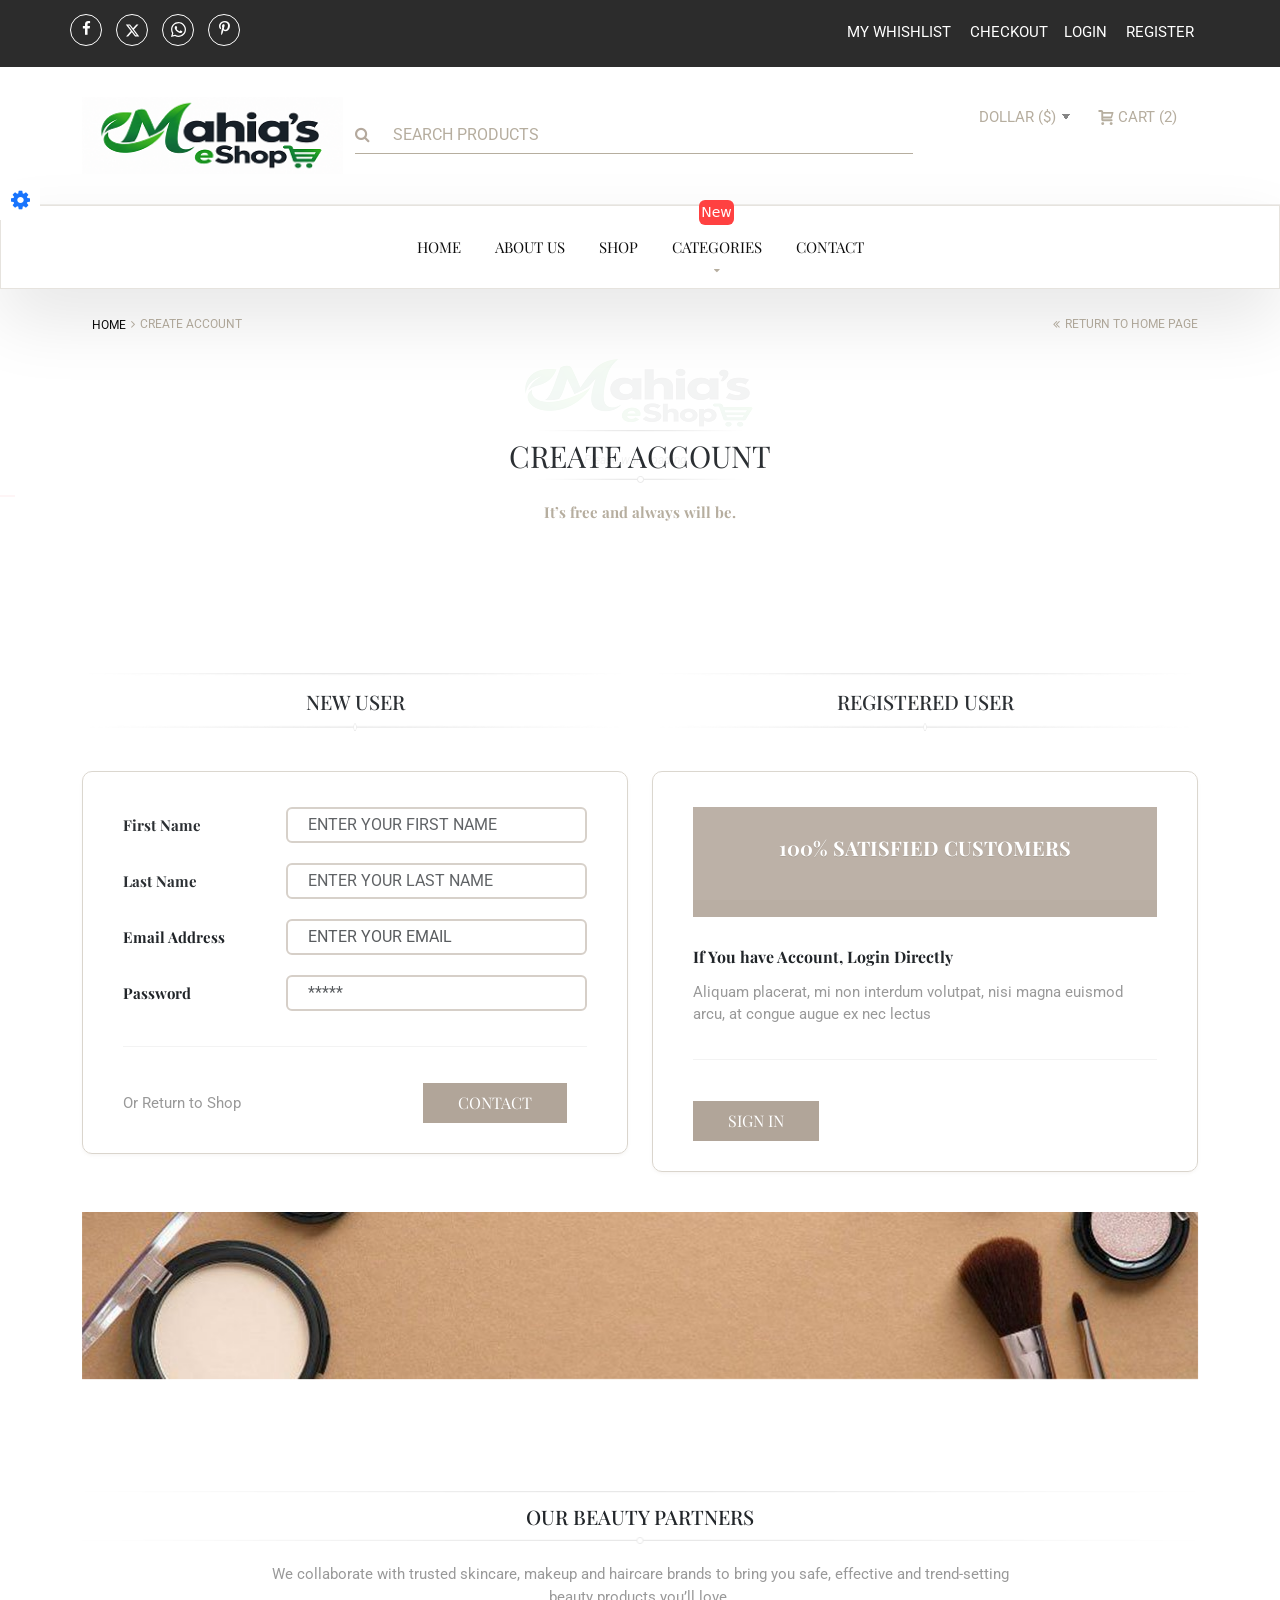
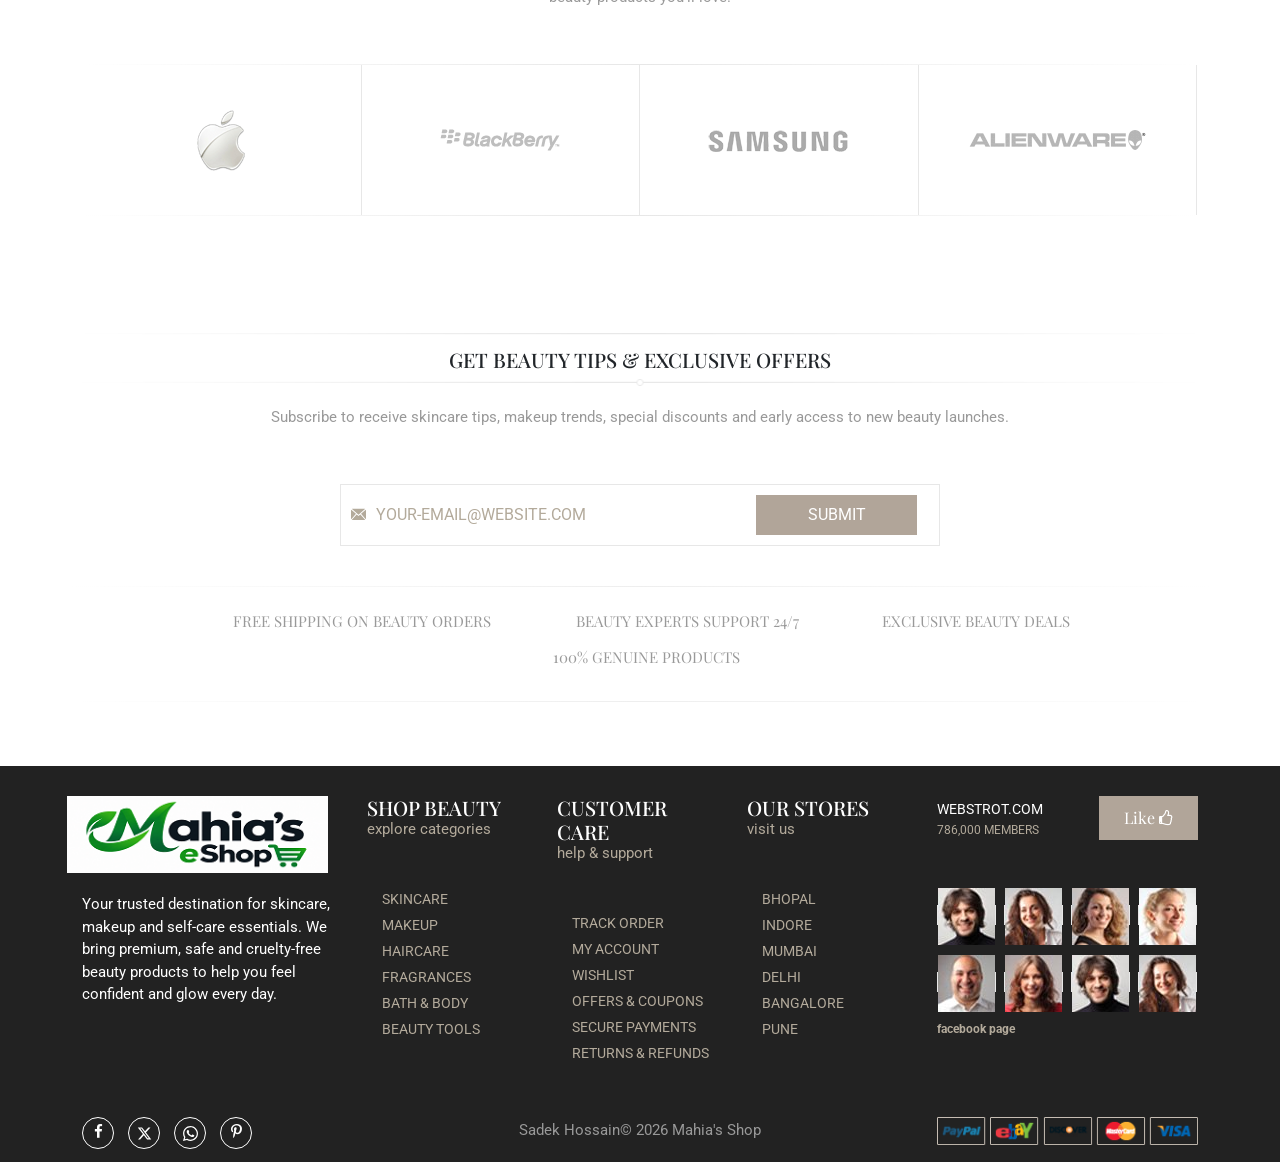
<file: 05_register.html>
<!doctype html>
<!--
**********************************************************************************************************
    Copyright (c) 2026 Webstrot Technology 
********************************************************************************************************** -->
<!-- 
Template Name: Luxury Shop Ecommerce
Version: 1.0.0
Author: webstrot
Website: http://webstrot.com/
Purchase: http://themeforest.net/user/webstrot  -->

<!--[if lt IE 7]> <html class="ie6"> <![endif]-->
<!--[if IE 7]>    <html class="ie7"> <![endif]-->
<!--[if IE 8]>    <html class="ie8"> <![endif]-->
<!--[if IE 9]>    <html class="ie9"> <![endif]-->
<!--[if (gt IE 9)|!(IE)]><!-->
<html class="">
  <!--<![endif]-->

  

<head>
    <meta charset="utf-8" />
    <meta http-equiv="X-UA-Compatible" content="IE=edge" />
    <meta name="viewport" content="width=device-width, initial-scale=1" />
    <meta name="description" content="" />
    <meta name="author" content="" />
    <title>Mahia's Shop Ecommerce</title>

    <link rel="shortcut icon" href="images/favicon.png" />
    <link href="libraries/bootstrap/bootstrap.min.css" rel="stylesheet" />
    <link rel="stylesheet" href="libraries/fuelux/jquery-ui.min.css" />
    <link href="libraries/owl-carousel/owl.carousel.min.css" rel="stylesheet" />
    <link
      href="libraries/owl-carousel/owl.theme.default.min.css"
      rel="stylesheet"
    />
    <link href="libraries/fonts/font-awesome.min.css" rel="stylesheet" />
    <link href="libraries/animate/animate.min.css" rel="stylesheet" />
    <link href="libraries/flexslider/flexslider.css" rel="stylesheet" />
    <!-- flexslider -->
    <link href="libraries/magnific-popup.css" rel="stylesheet" />
    <!-- Light Box -->
    <link href="css/components.css" rel="stylesheet" />
    <link href="css/style.css" rel="stylesheet" />
    <link href="css/media.css" rel="stylesheet" />
    <link id="color" href="css/color-schemes/default.html" rel="stylesheet" />

    <!-- HTML5 shim and Respond.js for IE8 support of HTML5 elements and media queries -->
    <!-- WARNING: Respond.js doesn't work if you view the page via file:// -->
    <!--[if lt IE 9]>
      <script src="js/html5/html5shiv.min.js"></script>
      <script src="js/html5/respond.min.js"></script>
    <![endif]-->

    <link
      href="http://fonts.googleapis.com/css?family=PT+Serif:400,400italic,700,700italic"
      rel="stylesheet"
      type="text/css"
    />
    <link
      href="http://fonts.googleapis.com/css?family=Roboto:400,100,100italic,300,400italic,300italic,500,500italic,700,700italic,900,900italic"
      rel="stylesheet"
      type="text/css"
    />
    <link
      href="http://fonts.googleapis.com/css?family=Playfair+Display:400,400italic,700,700italic,900,900italic"
      rel="stylesheet"
      type="text/css"
    />
  </head>

  <body data-offset="200" data-spy="scroll" data-target=".primary-navigation">
    <!-- LOADER -->
    <div id="site-loader" class="load-complete">
      <div class="load-position">
        <div class="logo"><img src="images/logo.png" alt="logo" /></div>
        <h6>Please wait, loading...</h6>
        <div class="loading">
          <div class="loading-line"></div>
          <div class="loading-break loading-dot-1"></div>
          <div class="loading-break loading-dot-2"></div>
          <div class="loading-break loading-dot-3"></div>
        </div>
      </div>
    </div>
    <!-- Loader /- -->

    <!-- Style Switcher -->
    <div class="color-switcher" id="choose_color">
      <a href="#." class="picker_close">
        <i class="fa fa-gear fa-spin"></i>
      </a>
      <div class="theme-colours">
        <p>Choose Colour style</p>
        <ul>
          <li><a href="#." class="blue" id="default"></a></li>
          <li><a href="#." class="cyan" id="cyan"></a></li>
          <li><a href="#." class="dark-blue" id="dark-blue"></a></li>
          <li><a href="#." class="green" id="green"></a></li>
          <li><a href="#." class="red" id="red"></a></li>
          <li><a href="#." class="yellow" id="yellow"></a></li>
          <li><a href="#." class="light-green" id="light-green"></a></li>
          <li><a href="#." class="orange" id="orange"></a></li>
        </ul>
      </div>
    </div>
    <!-- Style Switcher /- -->

    <a id="top"></a>

    <!-- Header Section -->
      <header id="header" class="header">
      <!-- top-header -->
      <div class="top-header">
        <!-- container -->
        <div class="container">
          <div class="row">
            <ul class="top-social col-12 col-md-12 col-lg-6">
              <li>
                <a title="Facebook" href="#"><i class="fa fa-facebook"></i></a>
              </li>
              <li>
                <a title="Twitter" href="#"
                  ><svg viewBox="0 0 512 512">
                    <path
                      d="M389.2 48h70.6L305.6 224.2 487 464H345L233.7 318.6 106.5 464H35.8L200.7 275.5 26.8 48H172.4L272.9 180.9 389.2 48zM364.4 421.8h39.1L151.1 88h-42L364.4 421.8z"
                    /></svg
                ></a>
              </li>
              <li>
                <a title="Google" href="#"
                  ><svg viewBox="0 0 448 512">
                    <path
                      d="M380.9 97.1C339 55.1 283.2 32 223.9 32c-122.4 0-222 99.6-222 222 0 39.1 10.2 77.3 29.6 111L0 480l117.7-30.9c32.4 17.7 68.9 27 106.1 27h.1c122.3 0 224.1-99.6 224.1-222 0-59.3-25.2-115-67.1-157zm-157 341.6c-33.2 0-65.7-8.9-94-25.7l-6.7-4-69.8 18.3L72 359.2l-4.4-7c-18.5-29.4-28.2-63.3-28.2-98.2 0-101.7 82.8-184.5 184.6-184.5 49.3 0 95.6 19.2 130.4 54.1 34.8 34.9 56.2 81.2 56.1 130.5 0 101.8-84.9 184.6-186.6 184.6zm101.2-138.2c-5.5-2.8-32.8-16.2-37.9-18-5.1-1.9-8.8-2.8-12.5 2.8-3.7 5.6-14.3 18-17.6 21.8-3.2 3.7-6.5 4.2-12 1.4-32.6-16.3-54-29.1-75.5-66-5.7-9.8 5.7-9.1 16.3-30.3 1.8-3.7 .9-6.9-.5-9.7-1.4-2.8-12.5-30.1-17.1-41.2-4.5-10.8-9.1-9.3-12.5-9.5-3.2-.2-6.9-.2-10.6-.2-3.7 0-9.7 1.4-14.8 6.9-5.1 5.6-19.4 19-19.4 46.3 0 27.3 19.9 53.7 22.6 57.4 2.8 3.7 39.1 59.7 94.8 83.8 35.2 15.2 49 16.5 66.6 13.9 10.7-1.6 32.8-13.4 37.4-26.4 4.6-13 4.6-24.1 3.2-26.4-1.3-2.5-5-3.9-10.5-6.6z"
                    /></svg
                ></a>
              </li>
              <li>
                <a title="Pinterest" href="#"
                  ><i class="fa fa-pinterest-p"></i
                ></a>
              </li>
            </ul>
            <div
              class="col-12 col-md-12 col-lg-6 ow-right-padding ow-right-padding2 d-flex align-content-center justify-content-end"
            >
              <ul class="top-menu">
                <li><a title="My whishlist" href="#">My whishlist</a></li>
                <li><a title="CheckOut" href="#">CheckOut</a></li>
              </ul>
              <ul class="top-menu">
                <li>
                  <a title="Login" href="07_login_register.html">Login</a>
                </li>
                <li>
                  <a title="Register" href="05_register.html">Register</a>
                </li>
              </ul>
            </div>
          </div>
        </div>
        <!-- container /- -->
      </div>
      <!-- top-header /- -->

      <!-- logo-search-block -->
      <div class="logo-search-block">
        <!-- container -->
        <div class="container">
          <div class="row">
            <div class="col-12 col-md-12 col-lg-3 logo-block">
              <!-- <a title="Logo" href="index.html"> -->
                <a href="index.html"><img src="images/logo.png" alt="logo" /></a> 

               <!--  <svg viewBox="0 0 60.666 57.701"> -->
                  <path
                    d="M33.802,37.313c0.484-0.104,0.921-0.232,1.305-0.391c0.383-0.156,0.715-0.324,1-0.504c0.281-0.183,0.519-0.353,0.707-0.514   c0.188-0.161,0.329-0.299,0.426-0.41c0.095-0.111,0.146-0.174,0.154-0.184l-0.58-0.469c-0.559,0.547-1.117,0.928-1.68,1.143   s-1.146,0.322-1.749,0.322c-0.405,0-0.874-0.063-1.401-0.185c-0.529-0.12-1.104-0.272-1.723-0.452   c-0.618-0.183-1.271-0.383-1.962-0.603c-0.69-0.222-1.394-0.429-2.11-0.623c0.736-0.636,1.436-1.347,2.096-2.131   c0.662-0.786,1.304-1.624,1.927-2.515c1.321-0.303,2.567-0.724,3.739-1.266c1.17-0.542,2.246-1.16,3.229-1.854   c0.981-0.691,1.86-1.446,2.636-2.263c0.773-0.815,1.432-1.646,1.97-2.489c0.539-0.845,0.947-1.689,1.23-2.535   c0.283-0.844,0.425-1.647,0.425-2.409c0-0.47-0.062-0.88-0.184-1.229c-0.123-0.353-0.293-0.643-0.51-0.873   c-0.218-0.229-0.475-0.399-0.768-0.513c-0.292-0.112-0.606-0.168-0.947-0.168c-0.869,0-1.683,0.222-2.438,0.667   c-0.756,0.445-1.477,1.043-2.161,1.794c-0.685,0.752-1.343,1.628-1.976,2.629s-1.262,2.058-1.885,3.171s-1.248,2.252-1.877,3.413   c-0.627,1.163-1.276,2.285-1.947,3.369c-0.426,0.067-0.854,0.117-1.282,0.145c-0.429,0.029-0.866,0.045-1.31,0.045   c-1.086,0-2.123-0.142-3.109-0.425c-0.987-0.283-1.854-0.695-2.6-1.236c-0.746-0.543-1.342-1.206-1.785-1.992   c-0.444-0.786-0.666-1.678-0.666-2.674c0-0.887,0.162-1.725,0.488-2.512c0.326-0.785,0.793-1.472,1.402-2.058   s1.355-1.047,2.238-1.384c0.883-0.338,1.882-0.506,2.996-0.506c0.632,0,1.223,0.055,1.771,0.162s1.021,0.225,1.417,0.352   s0.708,0.247,0.936,0.359c0.227,0.111,0.345,0.168,0.354,0.168l0.368-0.659c-0.028-0.009-0.17-0.078-0.425-0.205   c-0.256-0.126-0.607-0.258-1.055-0.396c-0.449-0.138-0.98-0.265-1.595-0.381c-0.614-0.117-1.294-0.177-2.04-0.177   c-1.181,0-2.285,0.164-3.314,0.491c-1.029,0.328-1.924,0.801-2.684,1.421c-0.762,0.621-1.359,1.384-1.793,2.292   c-0.435,0.908-0.652,1.947-0.652,3.12c0,0.995,0.211,1.926,0.631,2.791c0.42,0.862,1.031,1.616,1.834,2.256   c0.802,0.64,1.785,1.143,2.945,1.508c1.162,0.366,2.484,0.551,3.967,0.551c0.406,0,0.808-0.014,1.203-0.037   c0.397-0.023,0.789-0.063,1.177-0.109c-0.511,0.771-1.034,1.494-1.572,2.168c-0.539,0.674-1.104,1.279-1.7,1.816   c-0.613-0.139-1.218-0.25-1.813-0.338c-0.596-0.089-1.186-0.133-1.771-0.133c-1.341,0-2.342,0.166-3.003,0.498   s-0.991,0.807-0.991,1.421c0,0.47,0.203,0.847,0.608,1.13c0.406,0.281,0.992,0.424,1.757,0.424c0.896,0,1.751-0.133,2.564-0.401   c0.812-0.271,1.591-0.638,2.337-1.106c0.624,0.205,1.256,0.416,1.897,0.631c0.643,0.215,1.284,0.412,1.926,0.595   c0.643,0.181,1.277,0.325,1.906,0.438c0.627,0.111,1.248,0.169,1.862,0.169C32.776,37.468,33.317,37.416,33.802,37.313z    M41.707,15.114c0.191,0.067,0.361,0.181,0.51,0.337c0.146,0.156,0.262,0.359,0.347,0.607c0.085,0.25,0.128,0.556,0.128,0.916   c0,0.694-0.133,1.42-0.396,2.176c-0.264,0.757-0.646,1.521-1.142,2.292c-0.494,0.771-1.096,1.526-1.798,2.263   c-0.703,0.738-1.492,1.428-2.365,2.073s-1.822,1.228-2.849,1.741c-1.024,0.52-2.104,0.938-3.235,1.262   c0.68-1.045,1.332-2.107,1.955-3.193c0.623-1.084,1.223-2.136,1.799-3.156s1.136-1.982,1.679-2.887   c0.543-0.902,1.079-1.689,1.606-2.357c0.528-0.668,1.053-1.199,1.571-1.59c0.519-0.39,1.044-0.586,1.573-0.586   C41.308,15.011,41.513,15.046,41.707,15.114z M18.821,36.304c-0.197-0.055-0.354-0.119-0.467-0.197s-0.191-0.163-0.234-0.256   c-0.041-0.094-0.063-0.18-0.063-0.258c0-0.254,0.149-0.479,0.446-0.675c0.297-0.194,0.767-0.293,1.41-0.293   c0.537,0,1.098,0.06,1.679,0.177c0.581,0.116,1.183,0.27,1.806,0.455c-0.584,0.352-1.188,0.627-1.813,0.826   c-0.623,0.2-1.284,0.301-1.983,0.301C19.28,36.384,19.021,36.355,18.821,36.304z"
                  />
                  <g>
                    <path
                      d="M3.723,33.468c-1.181-0.062-2.082-0.651-2.703-1.771c-0.579-1.058-0.715-2.175-0.403-3.354    c0.559-0.041,0.994,0.135,1.305,0.527c-0.042-0.063,0.188,0.331,0.684,1.181c0.166-0.125,0.28-0.383,0.342-0.777    c0.084-0.518,0.155-0.828,0.217-0.932C2.065,28.177,1.3,27.39,0.864,25.982c-0.435-1.408-0.332-2.62,0.312-3.635    c0.767,0.352,1.243,1.106,1.429,2.268c-0.082,0.104,0.312-0.684,1.182-2.361c0.496-0.932,1.242-1.377,2.236-1.336    c0.084,1.182-0.32,2.299-1.211,3.355c-0.994,1.16-1.543,2.134-1.646,2.921c-0.332-0.146-0.715-0.911-1.149-2.3    c-0.312,0.414-0.28,0.933,0.093,1.554c0.041,0.063,0.394,0.497,1.057,1.306c0.041-0.021,0.32-0.445,0.839-1.273    c0.353-0.538,0.839-0.776,1.46-0.715c0.145,1.16,0.063,2.205-0.249,3.139c-0.373,1.201-1.056,1.863-2.052,1.988    c0.353,1.305,0.539,1.875,0.561,1.709c-0.311-0.125-0.611-0.437-0.9-0.934c-0.332-0.56-0.602-0.91-0.809-1.057    c-0.27,0.415-0.083,0.881,0.559,1.398C3.339,32.609,3.723,33.095,3.723,33.468z M5.463,38.595    c-1.099,0.289-2.124-0.113-3.076-1.213c-0.953-1.098-1.265-2.216-0.933-3.354c-0.229,0.021,0.632,0.497,2.58,1.43    c-0.063-1.471-0.012-2.517,0.154-3.139c0.229-0.974,0.746-1.543,1.555-1.709c0.518,0.767,0.673,1.803,0.466,3.106    c-0.207,1.389-0.746,2.154-1.616,2.299c0,0.229,0.29,0.705,0.87,1.431c-0.332,0.29-0.714,0.166-1.149-0.373    c-0.539-0.642-0.922-0.994-1.15-1.058c0,0.603,0.332,1.078,0.996,1.431C4.903,37.859,5.339,38.243,5.463,38.595z M3.442,22.625    c-0.539,0-0.974-0.278-1.305-0.839c-0.291-0.518-0.445-1.148-0.466-1.896c-0.021-0.744,0.093-1.397,0.342-1.957    c0.269-0.601,0.652-0.941,1.149-1.024c0.021,0.271,0.135,0.642,0.342,1.118c0.188,0.415,0.259,0.809,0.218,1.181    c0.187-0.228,0.425-0.569,0.714-1.024c0.29-0.498,0.518-0.84,0.684-1.025c0.58-0.745,1.356-1.107,2.33-1.087    c-0.559,2.567-1.801,3.998-3.728,4.287v1.709c-0.312-0.104-0.487-0.497-0.528-1.181c-0.041-0.767-0.145-1.231-0.311-1.398    c-0.373,0.415-0.404,0.943-0.094,1.585C3.226,21.921,3.442,22.439,3.442,22.625z M4.313,22.625    c-0.043,0.248-0.312,0.716-0.809,1.398c-0.395,0.559-0.508,0.952-0.342,1.181l1.024-1.212c0.435-0.519,0.652-0.776,0.652-0.776    S4.665,23.019,4.313,22.625z M4.032,27.751c0.043,0.395-0.154,1.006-0.59,1.833c-0.289,0.58-0.383,0.828-0.279,0.745    c0.435-0.312,0.797-0.745,1.088-1.304C4.603,28.363,4.53,27.937,4.032,27.751z M6.954,40.863c0.869,1.553,1.314,2.413,1.336,2.578    c-3.004,0.146-4.713-1.087-5.127-3.697c0.455-0.331,1.004-0.331,1.646,0c0.145,0.063,0.404,0.218,0.777,0.466    c0.311,0.188,0.548,0.313,0.714,0.373c-0.394-0.849-0.569-1.791-0.528-2.826c0.021-1.201,0.383-1.969,1.088-2.3    c0.808,0.104,1.231,0.983,1.273,2.642S7.782,40.677,6.954,40.863c-0.043-0.083-0.073-0.156-0.094-0.218    c-0.021-0.331,0.053-0.797,0.219-1.398c0.123-0.538,0.154-1.046,0.093-1.521c-0.788,0.808-0.892,1.781-0.312,2.92    c0,0.166,0,0.238,0,0.219C6.819,40.884,6.85,40.884,6.954,40.863z M4.593,17.499c-0.85-0.559-1.118-1.626-0.809-3.2    c0.332-1.595,0.983-2.434,1.959-2.517c-0.084,0.415-0.073,1.036,0.031,1.864c0.104,0.684,0.092,1.107-0.031,1.273    c1.595-1.347,2.351-1.916,2.268-1.709c0.188,0.27-0.384,0.652-1.709,1.149c-0.124-0.58,0.218-1.171,1.025-1.771    c0.725-0.539,1.521-0.9,2.393-1.088c0.145,0.87-0.291,1.762-1.305,2.672c-1.036,0.953-2.021,1.295-2.952,1.025    c0.062,0.518-0.021,0.975-0.249,1.367c-0.042,0.104-0.145,0.259-0.311,0.466C4.758,17.22,4.655,17.375,4.593,17.499z     M4.872,14.082c-0.497,1.264-0.497,2.112,0,2.547c-0.104-0.33-0.073-0.849,0.093-1.553C5.11,14.515,5.079,14.185,4.872,14.082z     M4.872,32.878c0-0.063-0.094,0.301-0.28,1.088c-0.124,0.478-0.031,0.787,0.28,0.933c0.021-0.104,0.093-0.3,0.218-0.591    c0.103-0.27,0.175-0.477,0.217-0.621C5.431,33.209,5.286,32.94,4.872,32.878z M5.463,17.779c-0.104,1.471-0.394,2.04-0.87,1.708    c-0.083,0.146,0.188-0.134,0.809-0.839C5.731,18.276,5.753,17.986,5.463,17.779z M5.463,41.175c0.021,0.477,0.3,0.879,0.839,1.211    c0.559,0.332,1.036,0.301,1.43-0.094C7.461,42.251,6.704,41.878,5.463,41.175z M16.864,49.718    c0.146,0.621-0.063,1.088-0.621,1.398c-0.498,0.248-1.182,0.342-2.051,0.279c-2.072-0.146-3.273-0.704-3.604-1.678    c0.021-0.561,0.331-0.912,0.932-1.058c0.269-0.062,0.901-0.093,1.896-0.093c0.206-0.125,0.134-0.363-0.218-0.715    c-0.436-0.436-0.643-0.766-0.621-0.994c-0.933,0.974-2.228,1.181-3.885,0.621c-1.678-0.559-2.476-1.522-2.393-2.891    c1.264-0.062,2.216,0.031,2.857,0.28c-0.021,0.146-0.237-0.685-0.651-2.485c-0.291-1.326-0.073-2.205,0.651-2.642    c0.912,0.083,1.533,0.881,1.865,2.394c0.33,1.533,0.092,2.537-0.715,3.014c0.063,0.188,0.352,0.373,0.87,0.561    c0.414,0.165,0.59,0.455,0.528,0.869c-0.229-0.125-0.715-0.259-1.461-0.404c-0.662-0.104-1.117-0.259-1.366-0.465    c0.124,0.559,0.528,0.91,1.211,1.055c0.394,0.084,1.129,0.115,2.206,0.095c-0.249-1.947-0.249-3.086,0-3.418    c1.098,0.021,1.895,0.622,2.393,1.803c0.477,1.077,0.527,2.187,0.155,3.324c0.103,0.228,0.362,0.403,0.776,0.528    c0.518,0.123,0.828,0.236,0.932,0.342c-0.207,0.248-0.725,0.361-1.553,0.342c-0.768-0.042-1.295-0.156-1.584-0.342    c-0.291,0.537,0.113,0.808,1.211,0.808C15.704,50.267,16.45,50.091,16.864,49.718z M8.569,10.664    c0.125-0.124-0.145,0.26-0.808,1.148c-0.332,0.457-0.726,0.736-1.181,0.84c-0.104-1.408,0.113-2.641,0.652-3.697    c0.58-1.076,1.314-1.554,2.205-1.429c0,0.207-0.187,0.868-0.559,1.987c0,0.063,0.051,0.146,0.154,0.248    c0.084,0.104,0.125,0.209,0.125,0.312C9.76,9.97,10.515,9.69,11.427,9.234c-0.207-0.289-0.549-0.279-1.025,0.031    c-0.559,0.394-0.974,0.57-1.242,0.527c0.104-0.33,0.58-0.715,1.429-1.148c-0.519-0.911-0.343-1.928,0.528-3.045    c0.849-1.118,1.904-1.719,3.168-1.803c-0.311,0.726-0.693,1.397-1.148,2.021c0.29,0,0.611-0.114,0.963-0.343    c0.332-0.228,0.684-0.311,1.057-0.248c-0.27-1.098,0.146-2.029,1.244-2.797c0.953-0.642,2.153-1.035,3.604-1.181    c-0.063,0.166-0.734,0.828-2.02,1.988c0.082,0.124,0.383,0.063,0.9-0.187c0.643-0.291,1.107-0.414,1.398-0.373    c0.104-0.809,0.932-1.502,2.486-2.082c1.512-0.56,2.867-0.725,4.069-0.496c-0.87,0.891-2.485,1.553-4.847,1.988    c0.373-0.437,0.941-0.716,1.707-0.84c-0.559-0.311-1.045-0.188-1.459,0.373c-0.478,0.621-0.943,0.869-1.398,0.745    c0.188,0.229,0.652,0.342,1.398,0.342c0.766,0,1.252,0.083,1.459,0.249c-0.539,0.704-1.791,1.057-3.758,1.057    c-2.218,0-3.533,0.125-3.947,0.373c0.104-0.248,0.343-0.539,0.715-0.871c0.373-0.311,0.611-0.59,0.715-0.838    c-0.456,0.146-0.859,0.486-1.212,1.024c-0.373,0.58-0.632,0.901-0.776,0.964c0.229,0.248,0.631,0.301,1.211,0.155    c0.622-0.166,1.067-0.125,1.336,0.124c-0.435,0.828-1.502,1.408-3.199,1.74c-1.885,0.394-3.004,0.766-3.355,1.117    c-0.207-0.145-0.154-0.455,0.155-0.933c0.518-0.808,0.756-1.159,0.715-1.056c-0.435,0.083-0.767,0.361-0.994,0.839    c-0.042,0.104-0.187,0.58-0.435,1.429c0.104,0.166,0.435,0.135,0.994-0.093c0.642-0.249,1.16-0.312,1.554-0.187    c-0.353,0.869-1.005,1.604-1.958,2.205C10.444,10.653,9.481,10.871,8.569,10.664z M9.44,42.013    c-0.084,0.33-0.063,0.642,0.062,0.932c0.146,0.354,0.218,0.611,0.218,0.777c-0.021,0.744,0.02,1.117,0.124,1.117    c0.083,0,0.166-0.248,0.249-0.746C10.299,42.707,10.081,42.013,9.44,42.013z M13.137,45.71c0.021,0.041,0.218,0.643,0.59,1.803    c0.228,0.766,0.507,1.024,0.839,0.775c-0.041-0.083-0.197-0.59-0.466-1.521C13.934,46.124,13.612,45.771,13.137,45.71z     M18.854,52.265c0.475,0.58,1.159,0.726,2.051,0.436c1.531-0.477,2.277-0.715,2.236-0.715c-0.083,1.223-1.16,1.916-3.23,2.082    c-2.03,0.166-3.336-0.238-3.916-1.212c0.166-0.621,0.705-1.036,1.617-1.242c1.76-0.394,2.558-0.55,2.392-0.468    c-0.146-0.186-0.321-0.485-0.528-0.899c-0.27-0.478-0.456-0.788-0.56-0.933c-0.435-0.704-0.839-1.047-1.212-1.025    c-0.104,0.229,0.125,0.643,0.685,1.243c0.642,0.663,0.983,1.201,1.024,1.614c-2.236-0.786-3.282-2.401-3.137-4.846    c1.324,0.021,2.392,0.549,3.199,1.584c0.766,0.975,1.035,2.062,0.809,3.262c-0.043-0.207,0.621-0.112,1.988,0.281    C21.754,52.11,20.614,52.39,18.854,52.265z M26.247,52.576c-0.559-1.036-1.594-2.082-3.106-3.138    c-0.29,0.476-0.062,0.982,0.685,1.521c0.207,0.146,0.568,0.361,1.086,0.652c0.498,0.289,0.85,0.507,1.058,0.652    c-1.099,0.207-2.124-0.073-3.076-0.84c-1.015-0.787-1.512-1.832-1.491-3.139c1.16-0.104,2.278,0.188,3.355,0.87    c1.119,0.726,1.813,1.667,2.082,2.827C26.901,52.339,26.704,52.534,26.247,52.576z M29.386,53.974    c-0.354,0.414-0.249,0.61,0.311,0.591c-2.713,1.946-4.049,2.899-4.008,2.858c-0.27,0-0.632-0.072-1.087-0.219    c-0.394-0.124-0.788-0.154-1.181-0.093c0.828-0.726,2.537-1.574,5.126-2.548c-0.353-0.188-0.963-0.342-1.833-0.467    c-0.932-0.146-1.555-0.278-1.864-0.403c0.373-0.207,1.045-0.197,2.021,0.03C27.989,53.995,28.827,54.078,29.386,53.974z     M35.942,53.136c-0.455,0.602-1.875,0.983-4.257,1.149c0.497,0.373,1.347,0.797,2.548,1.272c1.243,0.519,2.103,0.942,2.579,1.274    c-0.104,0.187-0.467,0.3-1.088,0.343c-0.56,0.041-0.858,0.217-0.901,0.526c-0.311-0.478-1.045-1.087-2.205-1.833    c-1.078-0.684-1.678-1.211-1.803-1.584c0.372-0.104,1.254-0.27,2.643-0.497C34.573,53.601,35.403,53.384,35.942,53.136z     M39.079,2.089c-0.395,0.082-2.103-0.486-5.127-1.709c1.326-0.643,2.816-0.467,4.476,0.527c2.154,1.305,3.418,1.988,3.79,2.051    C41.266,1.571,40.789,1,40.789,1.25c1.325,0.083,2.475,0.477,3.447,1.182c1.058,0.744,1.522,1.584,1.398,2.517    c0.145,0.166,0.425,0.321,0.839,0.466c0.455,0.124,0.756,0.26,0.9,0.404c0.166-0.311-0.602-0.414-2.299-0.311    c0.166,0.477,0.62,0.734,1.366,0.775c0.975,0.042,1.472,0.072,1.492,0.093c-0.084-0.312-0.342-0.714-0.776-1.211    c-0.414-0.456-0.634-0.912-0.652-1.366c1.201,0.145,2.186,0.662,2.951,1.553c0.787,0.933,1.035,1.938,0.746,3.015    c0.082,0.248,0.3,0.466,0.651,0.651c0.437,0.248,0.693,0.414,0.777,0.498c-0.208,0.27-0.55,0.248-1.025-0.063    c-0.561-0.373-0.975-0.549-1.243-0.528c0.124,0.354,0.467,0.633,1.024,0.84c0.684,0.248,1.098,0.445,1.244,0.59    c0.227-0.166,0.237-0.549,0.03-1.148c-0.271-0.787-0.372-1.449-0.312-1.988c0.975,0.373,1.729,1.076,2.27,2.112    c0.578,1.099,0.684,2.206,0.311,3.324c-0.104-0.082-0.27-0.207-0.498-0.373c-0.228-0.146-0.383-0.269-0.465-0.372    c-0.354-0.332-0.508-0.746-0.467-1.243c-1.058,0.229-2.104,0.052-3.139-0.528s-1.697-1.355-1.988-2.33    c0.602-0.104,1.356,0.084,2.269,0.561c0.207-0.146,0.072-0.373-0.403-0.684C48.7,7.33,48.451,6.989,48.493,6.658    c-0.746,0.518-1.771,0.539-3.076,0.063c-1.182-0.436-2.051-1.025-2.609-1.771c0.289-0.27,0.672-0.342,1.149-0.218    c0.684,0.187,1.148,0.26,1.396,0.218c-0.518-0.621-1.801-0.934-3.852-0.934c-2.218,0-3.688-0.258-4.412-0.775    c0.063-0.395,0.435-0.59,1.118-0.59c1.283,0,1.863,0.01,1.738,0.029c-0.145-0.123-0.36-0.311-0.651-0.559    c-0.271-0.27-0.486-0.467-0.652-0.591c-0.539-0.394-1.147-0.579-1.832-0.56c0.165,0.229,0.527,0.436,1.087,0.621    C38.521,1.778,38.913,1.944,39.079,2.089z M34.823,52.576c0.187-0.353,0.767-0.839,1.74-1.46c0.807-0.497,1.18-0.964,1.117-1.398    c-0.477-0.104-1.066,0.238-1.771,1.025c-1.139,1.242-1.696,1.854-1.678,1.833c-0.518-1.017-0.154-1.999,1.088-2.952    c1.058-0.828,2.311-1.365,3.76-1.615c0.394,1.244,0.095,2.289-0.9,3.139C37.35,51.872,36.233,52.347,34.823,52.576z     M38.521,51.706c0.995-0.354,2.154-0.445,3.479-0.279c1.367,0.188,2.3,0.569,2.797,1.149c-0.146,0.519-0.603,0.921-1.367,1.212    c-0.705,0.248-1.512,0.352-2.424,0.311c-0.911-0.063-1.679-0.26-2.3-0.59c-0.684-0.395-1.024-0.9-1.024-1.522    c0.414,0.063,1.099,0.28,2.052,0.653c0.808,0.33,1.542,0.496,2.205,0.496c-0.229-0.332-0.229-0.519,0-0.56    c-0.249-0.187-0.839-0.312-1.771-0.373C39.319,52.142,38.77,51.976,38.521,51.706z M47.654,45.71    c-0.519,0.021-0.85,0.362-0.993,1.025c-0.208,0.932-0.354,1.449-0.436,1.553c0.063,0.125,0.672,0.219,1.832,0.28    c1.16,0.041,1.875,0.228,2.146,0.56c-0.042,0.538-0.396,1.024-1.058,1.461c-0.602,0.414-1.314,0.684-2.144,0.808    c-0.851,0.145-1.575,0.093-2.175-0.155c-0.685-0.29-1.078-0.798-1.183-1.521c-0.207,0.187-0.538,0.424-0.994,0.715    c-0.477,0.311-0.807,0.548-0.993,0.714c0.249,0.331,0.726-0.527,1.43-2.578c-0.519-0.271-0.994-0.052-1.43,0.651l-0.869,1.927    c-0.58-0.892-0.456-1.916,0.373-3.075c0.828-1.16,1.854-1.75,3.074-1.771c0.313,0.437,0.362,0.994,0.155,1.679    c-0.145,0.538-0.394,1.024-0.746,1.461c0.539,0.518,1.16,0.827,1.865,0.932c0.787,0.104,1.408-0.114,1.863-0.651    c-0.082-0.104-0.508-0.114-1.273-0.031c-0.891,0.083-1.512,0.094-1.864,0.031c-0.042-0.373,0.166-0.592,0.622-0.652    c0.642-0.083,1.004-0.155,1.087-0.219c-0.579-0.91-0.601-2.028-0.062-3.354c0.579-1.346,1.449-2.028,2.609-2.051    c0.393,0.912,0.393,1.886,0,2.921c-0.395,0.953-0.964,1.596-1.709,1.926c0-0.435,0.112-0.89,0.342-1.365    C47.438,46.3,47.613,45.896,47.654,45.71z M48.773,46.58c0.539-0.726,1.348-1.274,2.425-1.647    c1.181-0.414,2.277-0.435,3.293-0.062c-0.063,1.118-0.882,1.978-2.454,2.578c-1.596,0.622-2.776,0.425-3.542-0.59    c1.76,0.124,2.898-0.155,3.418-0.839c-0.207-0.188-0.664-0.155-1.367,0.093C49.675,46.425,49.084,46.58,48.773,46.58z     M51.072,44.871c0.165,0.146,0.26-0.808,0.279-2.858c-0.539,0.207-0.775,0.664-0.715,1.367c0.063,0.911,0.021,1.502-0.124,1.771    c-0.891-0.395-1.17-1.367-0.839-2.921c0.311-1.532,0.87-2.361,1.678-2.485c0.809,0.332,1.087,1.182,0.839,2.549    C51.984,43.515,51.611,44.374,51.072,44.871z M54.77,14.082c0.354-0.477-0.217-0.767-1.708-0.869    c-0.229,0.247-0.073,0.549,0.466,0.899c0.787,0.478,1.201,0.746,1.242,0.81c0.188-0.104,0.219-0.529,0.094-1.274    c-0.104-0.828-0.04-1.449,0.188-1.864c0.952,0.188,1.595,1.077,1.927,2.672c0.312,1.616-0.042,2.631-1.057,3.045    c0.082-0.352-0.031-0.662-0.342-0.932c-0.312-0.27-0.385-0.621-0.219-1.057c-0.933-0.041-1.844-0.403-2.732-1.088    c-0.912-0.726-1.523-1.604-1.834-2.642C51.953,11.388,53.279,12.155,54.77,14.082z M53.341,11.782    c0.083-1.242-0.196-1.998-0.839-2.269C52.999,10.923,53.279,11.679,53.341,11.782z M53.932,40.863    c0.207-0.083,0.486-0.238,0.838-0.468c0.414-0.269,0.715-0.444,0.902-0.527c0.703-0.372,1.354-0.414,1.957-0.124    c-0.166,1.181-0.787,2.165-1.864,2.952c-1.181,0.869-2.269,0.932-3.263,0.188c0.166-0.063,0.445-0.146,0.839-0.25    c0.394-0.082,0.673-0.154,0.839-0.218c0.621-0.206,1.015-0.528,1.181-0.963c-0.166-0.124-1.023,0.249-2.578,1.118    c-0.29-0.082-0.29-0.289,0-0.621c0.311-0.311,0.591-0.477,0.84-0.497c-0.603-0.787-0.953-1.813-1.058-3.075    c-0.104-1.43,0.248-2.402,1.058-2.921c0.807,0.248,1.241,0.933,1.305,2.05c0.041,0.851-0.104,1.782-0.436,2.797    c-0.248-0.104-0.353-0.527-0.312-1.273c0.041-0.745-0.041-1.182-0.248-1.305c-0.395,0.436-0.519,0.912-0.373,1.43    C53.807,40.005,53.932,40.573,53.932,40.863z M53.341,16.07c1.409,0.166,2.548,1.212,3.418,3.138    c0.187-0.187,0.342-0.56,0.466-1.118c0.104-0.601,0.238-0.994,0.404-1.181c0.932,0.353,1.387,1.347,1.367,2.981    c-0.042,1.658-0.592,2.568-1.646,2.734c0.021-0.188,0.217-0.756,0.59-1.709c0.187-0.537,0.177-1.015-0.03-1.43    c-0.188,0.208-0.312,0.611-0.373,1.212c-0.083,0.726-0.146,1.181-0.187,1.367c-0.188-0.767-0.953-1.679-2.3-2.734    C53.869,18.421,53.299,17.333,53.341,16.07z M56.199,35.736c0.414-0.063,0.891-0.394,1.43-0.994    c0.496-0.538,1.065-0.776,1.709-0.715c0.104,2.424-1.129,4.039-3.697,4.847c-0.208-0.289-0.301-0.568-0.28-0.839    c1.367-0.704,2.123-1.284,2.27-1.739c-0.188-0.166-0.498-0.011-0.933,0.467c-0.538,0.58-0.892,0.9-1.057,0.963    c-0.311-0.104-0.354-0.353-0.125-0.745c0.207-0.394,0.437-0.622,0.685-0.685c-0.869-0.145-1.431-0.953-1.679-2.424    c-0.248-1.429-0.071-2.517,0.528-3.263c0.787,0.208,1.325,0.942,1.616,2.206C56.935,34.079,56.779,35.054,56.199,35.736z     M54.77,20.917c0.976,0,1.688,0.425,2.146,1.273c0.145,0.27,0.319,0.674,0.527,1.212c0.206,0.58,0.362,0.984,0.467,1.212    c0.745-1.306,1.223-2.062,1.43-2.269c0.891,0.664,1.065,1.854,0.527,3.572c-0.229,0.727-0.539,1.285-0.933,1.678    c-0.436,0.437-0.87,0.58-1.305,0.437c0.063-0.331,0.33-0.767,0.808-1.306c0.414-0.498,0.621-1.004,0.621-1.521    c-0.372,0.041-0.632,0.301-0.775,0.776c-0.291,0.911-0.414,1.315-0.373,1.212c-0.083-0.643-0.685-1.521-1.804-2.643    C55.092,23.537,54.646,22.326,54.77,20.917z M55.36,18.929c0.622,0.496,1.025,0.744,1.213,0.744c0.165,0,0.145-0.145-0.063-0.435    c-0.601-0.892-1.18-1.284-1.74-1.181C55.164,18.181,55.36,18.472,55.36,18.929z M57.35,30.609c0.187-0.124,0.579-0.579,1.18-1.366    c0.455-0.602,1.017-0.9,1.679-0.9c0.083,3.147-0.963,4.856-3.139,5.125c0.083-0.414,0.426-0.879,1.025-1.396    c0.579-0.477,0.901-0.964,0.963-1.461c-0.415,0.125-0.982,0.788-1.708,1.988c0.041-0.518-0.426-1.532-1.397-3.045    c-0.87-1.346-1.067-2.609-0.592-3.791c1.491,0.25,2.247,1.679,2.27,4.289c-0.249-0.188-0.456-0.549-0.621-1.087    c-0.188-0.621-0.363-1.025-0.529-1.213c-0.27,0.332-0.237,0.799,0.095,1.398C57.069,30.04,57.328,30.527,57.35,30.609z     M55.36,32.878c-0.021,0,0.042,0.436,0.188,1.305c0.063,0.373,0.279,0.705,0.652,0.994c-0.021-0.145-0.041-0.383-0.063-0.713    c-0.021-0.332-0.041-0.57-0.062-0.716C55.971,33.23,55.733,32.94,55.36,32.878z M55.641,14.082    c-0.063,1.118,0.124,1.874,0.56,2.268c-0.021-0.145-0.021-0.383,0-0.715c0.021-0.352,0.03-0.59,0.03-0.713    C56.188,14.382,55.992,14.101,55.641,14.082z M56.199,22.905c0.041,0.497,0.278,0.994,0.715,1.491    c0.436,0.519,0.766,0.684,0.994,0.496c-0.29-0.104-0.57-0.435-0.84-0.993C56.779,23.361,56.488,23.029,56.199,22.905z"
                    />
                  </g>
                </svg>
               
              </a>
            </div>
            <div
              class="col-12 col-md-12 col-lg-6 ow-left-padding d-flex align-items-center"
            >
              <div class="input-group input-group1">
                <span class="input-group-btn">
                  <button class="btn btn-default" type="button">
                    <i class="fa fa-search"></i>
                  </button>
                </span>
                <input
                  type="text"
                  class="form-control"
                  placeholder="Search products"
                />
              </div>
              <!-- /input-group -->
            </div>
            <div class="col-12 col-md-12 col-lg-3 ow-right-padding">
              <div class="row">
                <form class="col-12 col-sm-6 col-md-6 col-lg-7">
                  <div class="select-styled">
                    <select class="minimal">
                      <option>Dollar (&#36;)</option>
                      <option>Lira (&#8356;)</option>
                      <option>Cent (&cent;)</option>
                      <option>Pound (&pound;)</option>
                      <option>Yen (&yen;)</option>
                    </select>
                  </div>
                </form>
                <div
                  class="col-12 col-sm-6 col-md-6 col-lg-5 cart-link ow-right-padding"
                >
                  <svg width="16px" height="15px" viewBox="0 0 533.334 533.335">
                    <g>
                      <path
                        d="M441.26,300.001c18.333,0,37.454-14.423,42.49-32.052l48.353-169.231c5.036-17.627-5.844-32.05-24.177-32.05H166.667   c0-36.819-29.848-66.667-66.667-66.667H0v66.667h100v283.333c0,27.614,22.386,50,50,50h316.667   c18.409,0,33.334-14.924,33.334-33.333s-14.925-33.334-33.334-33.334h-300v-33.333H441.26z M166.667,133.334h301.461l-28.573,100   H166.667V133.334z M200,491.668c0,22.916-18.75,41.666-41.667,41.666h-16.667c-22.917,0-41.667-18.75-41.667-41.666v-16.667   c0-22.917,18.75-41.667,41.667-41.667h16.667c22.917,0,41.667,18.75,41.667,41.667V491.668z M500,491.668   c0,22.916-18.75,41.666-41.667,41.666h-16.667c-22.916,0-41.666-18.75-41.666-41.666v-16.667c0-22.917,18.75-41.667,41.666-41.667   h16.667c22.917,0,41.667,18.75,41.667,41.667V491.668z"
                      />
                    </g>
                  </svg>
                  cart (2)
                  <div class="cart-dropdown">
                    <table>
                      <tr>
                        <td class="product-thumb">
                          <a href="#"
                            ><img
                              src="images/cart-hover-1.png"
                              alt="cart-hover"
                          /></a>
                        </td>
                        <td>
                          <a title="Red Cotton Top" href="#">Red Cotton Top</a>
                        </td>
                        <td>x1</td>
                        <td>$92.00</td>
                        <td>
                          <a title="close" href="#"
                            ><i class="fa fa-close"></i
                          ></a>
                        </td>
                      </tr>
                      <tr>
                        <td class="product-thumb">
                          <a href="#"
                            ><img
                              src="images/cart-hover-2.png"
                              alt="cart-hover"
                          /></a>
                        </td>
                        <td>
                          <a title="Red Cotton Top" href="#">Red Cotton Top</a>
                        </td>
                        <td>x1</td>
                        <td>$92.00</td>
                        <td>
                          <a title="close" href="#"
                            ><i class="fa fa-close"></i
                          ></a>
                        </td>
                      </tr>
                    </table>
                    <div class="sub-total">
                      <p><span>Sub Total</span> $160.00</p>
                      <p><span>Total</span> $160.00</p>
                    </div>
                    <div class="cart-button">
                      <a title="Add to cart" href="#">add to cart</a>
                      <a title="Checkout" href="#">Checkout</a>
                    </div>
                  </div>
                </div>
              </div>
            </div>
          </div>
        </div>
        <!-- container /- -->
      </div>
      <!-- logo-add-block /- -->

      <!-- menu-block -->
       <div class="menu-block">
        <!-- container -->
        <div class="container">
          <nav
            class="navbar navbar-expand-lg bg-body-tertiary navbar-static-top"
          >
            <div class="navbar-header">
              <a href="index.html" class="logo"
                ><img src="images/logo.png" alt="logo"
              /></a>
              <button
                class="navbar-toggler collapsed"
                aria-controls="navbar"
                aria-expanded="false"
                data-bs-target="#navbar"
                data-bs-toggle="collapse"
                type="button"
                aria-label="Toggle navigation"
              >
                <span class="navbar-toggler-icon"></span>
              </button>
            </div>
            <div class="collapse navbar-collapse" id="navbar">
              <ul class="nav navbar-nav">
                <li class="nav-item active">
                  <a class="nav-link active" title="Home" href="index.html">Home</a>
                </li>

                <li class="nav-item">
                  <a class="nav-link" href="about.html">About Us</a>
                </li>

                <li>
                      <a class="dropdown-item" href="03_product.html"
                        >Shop</a
                      >
                    </li>
                    
                 <!-- CATEGORIES MEGA MENU -->
                <li class="nav-item dropdown mega-dropdown">
                  <a
                    href="categories.html"
                    class="nav-link dropdown-toggle"
                    data-bs-toggle="dropdown"
                  >
                    Categories
                    <div role="tooltip" class="tooltip top">
                      <div class="tooltip-arrow"></div>
                      <div class="tooltip-inner">New</div>
                    </div>
                  </a>

                  <ul class="dropdown-menu mega-dropdown-menu row">
                    <div class="row">
                      <!-- New Arrivals -->
                      <li class="col-lg-3 col-md-6 col-12">
                        <ul>
                          <li class="dropdown-header">New Arrivals</li>
                          <li>
                            <a class="nav-link" href="#">Trending Makeup</a>
                          </li>
                          <li>
                            <a class="nav-link" href="#">Skincare Essentials</a>
                          </li>
                          <li>
                            <a class="nav-link" href="#">Beauty Combos</a>
                          </li>
                          <li><a class="nav-link" href="#">Best Sellers</a></li>
                        </ul>
                      </li>

                      <!-- Makeup -->
                      <li class="col-lg-3 col-md-6 col-12">
                        <ul>
                          <li class="dropdown-header">Makeup</li>
                          <li><a class="nav-link" href="#">Face Makeup</a></li>
                          <li><a class="nav-link" href="#">Eye Makeup</a></li>
                          <li><a class="nav-link" href="#">Lip Products</a></li>
                          <li>
                            <a class="nav-link" href="#">Makeup Brushes</a>
                          </li>
                        </ul>
                      </li>

                      <!-- Skincare -->
                      <li class="col-lg-3 col-md-6 col-12">
                        <ul>
                          <li class="dropdown-header">Skincare</li>
                          <li>
                            <a class="nav-link" href="#">Cleanser & Facewash</a>
                          </li>
                          <li><a class="nav-link" href="#">Moisturizers</a></li>
                          <li><a class="nav-link" href="#">Serums</a></li>
                          <li><a class="nav-link" href="#">Sunscreen</a></li>
                        </ul>
                      </li>

                      <!-- Hair & Fragrance -->
                      <li class="col-lg-3 col-md-6 col-12">
                        <ul>
                          <li class="dropdown-header">Hair & Fragrance</li>
                          <li>
                            <a class="nav-link" href="#"
                              >Shampoo & Conditioner</a
                            >
                          </li>
                          <li>
                            <a class="nav-link" href="#">Hair Oil & Masks</a>
                          </li>
                          <li><a class="nav-link" href="#">Perfumes</a></li>
                          <li><a class="nav-link" href="#">Gift Sets</a></li>
                        </ul>
                      </li>
                    </div>
                  </ul>
                </li>   



                 <li class="nav-item">
                  <a class="nav-link" href="14_contact.html">Contact</a>
                </li>






                <!-- SHOP -->
                <!-- <li class="nav-item dropdown">
                  <a
                    title="Shop"
                    href="#"
                    class="nav-link dropdown-toggle"
                    data-bs-toggle="dropdown"
                    >Shop</a
                  >
                  <ul class="dropdown-menu">
                    
                    <li>
                      <a class="dropdown-item" href="04_single_product.html"
                        >Single Product</a
                      >
                    </li>
                    <li>
                      <a class="dropdown-item" href="04_single_product-2.html"
                        >Single Product 2</a
                      >
                    </li>
                    <li>
                      <a class="dropdown-item" href="06_shopping_cart.html"
                        >Shopping Cart</a
                      >
                    </li>
                  </ul>
                </li> -->

                

                <!-- <li class="nav-item">
                  <a class="nav-link" href="offers.html">Offers</a>
                </li>
                <li class="nav-item">
                  <a class="nav-link" href="12_blog.html">Beauty Blog</a>
                </li> -->
                

                <!-- PAGES -->
                <!-- <li class="nav-item dropdown">
                  <a
                    href="#"
                    class="nav-link dropdown-toggle"
                    data-bs-toggle="dropdown"
                    >Pages</a
                  >
                  <ul class="dropdown-menu">
                    <li><a class="dropdown-item" href="faq.html">FAQ</a></li>
                    <li>
                      <a class="dropdown-item" href="404.html">404 Page</a>
                    </li>
                  </ul>
                </li> -->

                
              </ul>
            </div>
            <!--/.nav-collapse -->
          </nav>
        </div>
        <!-- container /- -->
      </div>
      <!-- menu-block /- -->
    </header>
    <!-- Header Section /- -->

    <!-- Page Breadcrumb -->
    <!-- container -->
    <div class="container">
      <div class="page-breadcrumb">
        <ol class="breadcrumb">
          <li><a title="Home" href="index.html">Home</a></li>
          <li class="active">Create Account</li>
        </ol>
        <div class="return-home-link pull-right">
          <a title="Return to home page" href="index.html"
            >return to home page</a
          >
        </div>
      </div>
      <div class="page-header bottom-shadow">
        <h3>Create Account</h3>
        <p>It’s free and always will be.</p>
      </div>
      <!-- Section Header /- -->
    </div>
    <!-- container /- -->
    <!-- Page Breadcrumb /- -->

    <!-- contact-form-details -->
    <div class="contact-form-details">
      <div class="container">
        <div class="row">
          <div class="col-12 col-sm-12 col-md-12 col-lg-6">
            <!-- User Form -->
            <div class="section-header">
              <h3>New User</h3>
            </div>
            <!-- Section Header /- -->
            <div class="contact-form">
              <form class="form-horizontal">
                <div class="form-group">
                  <div class="row">
                    <label for="firstname" class="col-12 col-md-4 col-lg-4"
                      >First Name</label
                    >
                    <div class="col-12 col-md-8 col-lg-8">
                      <input
                        type="text"
                        class="form-control"
                        id="firstname"
                        placeholder="enter your first name"
                        required
                        class="require"
                        name="first_name"
                      />
                    </div>
                  </div>
                </div>
                <div class="form-group">
                  <div class="row">
                    <label for="lastname" class="col-12 col-md-4 col-lg-4"
                      >Last Name</label
                    >
                    <div class="col-12 col-md-8 col-lg-8">
                      <input
                        type="text"
                        class="form-control"
                        id="lastname"
                        placeholder="enter your last name"
                        required
                        class="require"
                        name="last_name"
                      />
                    </div>
                  </div>
                </div>
                <div class="form-group">
                  <div class="row">
                    <label class="col-12 col-md-4 col-lg-4"
                      >Email Address</label
                    >
                    <div class="col-12 col-md-8 col-lg-8">
                      <input
                        type="email"
                        class="form-control"
                        id="txt_email"
                        placeholder="enter your email"
                        required
                        class="require"
                        name="email"
                      />
                    </div>
                  </div>
                </div>
                <div class="form-group">
                  <div class="row">
                    <label for="password" class="col-12 col-md-4 col-lg-4"
                      >Password</label
                    >
                    <div class="col-12 col-md-8 col-lg-8">
                      <input
                        type="password"
                        class="form-control"
                        id="password"
                        placeholder="*****"
                        required
                        class="require"
                      />
                    </div>
                  </div>
                </div>
                <div class="drop-line bottom-shadow"></div>
                <div class="form-group">
                  <div class="response"></div>
                  <a title="Or Return to Shop" href="#" class="submitForm"
                    >Or Return to Shop</a
                  >
                  <input
                    type="submit"
                    value="contact"
                    name="form_type"
                    class="btn btn-default pull-right"
                  />
                </div>
              </form>
            </div>
          </div>
          <!-- User Form /- -->

          <div class="col-12 col-sm-12 col-md-12 col-lg-6">
            <!-- Section Header -->
            <div class="section-header">
              <h3>Registered User</h3>
            </div>
            <!-- Section Header /- -->
            <div class="contact-details register-user">
              <div class="register-user-banner">
                <img
                  src="images/register/register-user.png"
                  alt="register-user"
                />
                <h2>100% Satisfied Customers</h2>
              </div>
              <h3>If You have Account, Login Directly</h3>
              <p>
                Aliquam placerat, mi non interdum volutpat, nisi magna euismod
                arcu, at congue augue ex nec lectus
              </p>
              <div class="drop-line bottom-shadow"></div>
              <a title="sign in" href="#" class="btn btn-default">sign in</a>
            </div>
          </div>
        </div>
      </div>
    </div>
    <!-- Contact Form Details /- -->

    <!-- Footer Section -->
    <div id="footer-section" class="footer-section">
      <!-- Add Banner -->
      <div id="add-banner-section" class="add-banner-section bottom-shadow">
        <!-- container -->
        <div class="container">
          <a title="Add-banner" href="#"
            ><img src="images/add-banner-2.jpg" alt="add-banner"
          /></a>
        </div>
        <!-- container /- -->
      </div>
      <!-- Add Banner /- -->

      <!-- Our Partner -->
      <div id="our-partner-section" class="our-partner-section bottom-shadow">
        <!-- container -->
        <div class="container">
          <!-- Section Header -->
          <div class="section-header">
            <h3>Our Beauty Partners</h3>
            <p>
              We collaborate with trusted skincare, makeup and haircare brands
              to bring you safe, effective and trend-setting beauty products
              you’ll love.
            </p>
          </div>
          <!-- Section Header /- -->
          <!-- Owl Carousel -->
          <div id="our-partner" class="owl-carousel owl-theme our-partner">
            <div class="item">
              <a title="Partner" href="#" class="partner-box">
                <img src="images/partner/partner-1.png" alt="partner-1" />
              </a>
            </div>
            <div class="item">
              <a title="Partner" href="#" class="partner-box">
                <img src="images/partner/partner-2.png" alt="partner-1" />
              </a>
            </div>
            <div class="item">
              <a title="Partner" href="#" class="partner-box">
                <img src="images/partner/partner-3.png" alt="partner-1" />
              </a>
            </div>
            <div class="item">
              <a title="Partner" href="#" class="partner-box">
                <img src="images/partner/partner-4.png" alt="partner-1" />
              </a>
            </div>
            <div class="item">
              <a title="Partner" href="#" class="partner-box">
                <img src="images/partner/partner-1.png" alt="partner-1" />
              </a>
            </div>
            <div class="item">
              <a title="Partner" href="#" class="partner-box">
                <img src="images/partner/partner-2.png" alt="partner-1" />
              </a>
            </div>
          </div>
          <!-- Owl Carousel /- -->
        </div>
        <!-- container /- -->
      </div>
      <!-- Our Partner /- -->

      <!-- News Letter -->
      <div id="news-letter-section" class="news-letter-section">
        <!-- container -->
        <div class="container">
          <!-- Section Header -->
          <div class="section-header">
            <h3>Get Beauty Tips & Exclusive Offers</h3>
            <p>
              Subscribe to receive skincare tips, makeup trends, special
              discounts and early access to new beauty launches.
            </p>
          </div>
          <!-- Section Header /- -->
          <div class="col-12 col-md-12 col-lg-12">
            <form class="navbar-form">
              <div class="form-group">
                <svg viewBox="0 0 485.211 485.211">
                  <path
                    d="M485.211,363.906c0,10.637-2.992,20.498-7.785,29.174L324.225,221.67l151.54-132.584   c5.895,9.355,9.446,20.344,9.446,32.219V363.906z M242.606,252.793l210.863-184.5c-8.653-4.737-18.397-7.642-28.908-7.642H60.651   c-10.524,0-20.271,2.905-28.889,7.642L242.606,252.793z M301.393,241.631l-48.809,42.734c-2.855,2.487-6.41,3.729-9.978,3.729   c-3.57,0-7.125-1.242-9.98-3.729l-48.82-42.736L28.667,415.23c9.299,5.834,20.197,9.329,31.983,9.329h363.911   c11.784,0,22.687-3.495,31.983-9.329L301.393,241.631z M9.448,89.085C3.554,98.44,0,109.429,0,121.305v242.602   c0,10.637,2.978,20.498,7.789,29.174l153.183-171.44L9.448,89.085z"
                  />
                </svg>
                <input
                  type="text"
                  class="form-control"
                  placeholder="your-email@website.com"
                  required
                />
              </div>
              <button type="submit" class="btn btn-default">Submit</button>
            </form>
          </div>
          <!-- col-md-6 /- -->
        </div>
        <!-- container /- -->
      </div>
      <!-- News Letter /- -->

      <!-- informational-icons -->
      <div class="informational bottom-shadow">
        <div class="container">
          <ul class="informational-icons">
            <li>
              <svg class="free-shipping" viewBox="0 0 46.354 46.354">...</svg>
              <span>Free Shipping on Beauty Orders</span>
            </li>

            <li>
              <svg class="support" viewBox="0 0 542.662 542.662">...</svg>
              <span>Beauty Experts Support 24/7</span>
            </li>

            <li>
              <svg class="promotion" viewBox="0 0 512 512">...</svg>
              <span>Exclusive Beauty Deals</span>
            </li>

            <li>
              <svg class="seller" viewBox="0 0 24 24">...</svg>
              <span>100% Genuine Products</span>
            </li>
          </ul>
        </div>
      </div>

      <!-- informational-icons /- -->

      <!-- widget section -->
      <div class="widget-section bottom-shadow">
        <!-- container -->
        <div class="container">
          <div class="row">
            <!-- widget about -->
            <aside class="col-12 col-md-12 col-lg-3 widget widget_about">
              <h3 class="widget-title logo-block">
              <!--   <a title="Logo" href="index.html"> -->

                  <a href="index.html"><img src="images/logo.png" alt="logo" /></a> 

                  <!-- <svg viewBox="0 0 60.666 57.701"> -->
                    <path
                      d="M33.802,37.313c0.484-0.104,0.921-0.232,1.305-0.391c0.383-0.156,0.715-0.324,1-0.504c0.281-0.183,0.519-0.353,0.707-0.514   c0.188-0.161,0.329-0.299,0.426-0.41c0.095-0.111,0.146-0.174,0.154-0.184l-0.58-0.469c-0.559,0.547-1.117,0.928-1.68,1.143   s-1.146,0.322-1.749,0.322c-0.405,0-0.874-0.063-1.401-0.185c-0.529-0.12-1.104-0.272-1.723-0.452   c-0.618-0.183-1.271-0.383-1.962-0.603c-0.69-0.222-1.394-0.429-2.11-0.623c0.736-0.636,1.436-1.347,2.096-2.131   c0.662-0.786,1.304-1.624,1.927-2.515c1.321-0.303,2.567-0.724,3.739-1.266c1.17-0.542,2.246-1.16,3.229-1.854   c0.981-0.691,1.86-1.446,2.636-2.263c0.773-0.815,1.432-1.646,1.97-2.489c0.539-0.845,0.947-1.689,1.23-2.535   c0.283-0.844,0.425-1.647,0.425-2.409c0-0.47-0.062-0.88-0.184-1.229c-0.123-0.353-0.293-0.643-0.51-0.873   c-0.218-0.229-0.475-0.399-0.768-0.513c-0.292-0.112-0.606-0.168-0.947-0.168c-0.869,0-1.683,0.222-2.438,0.667   c-0.756,0.445-1.477,1.043-2.161,1.794c-0.685,0.752-1.343,1.628-1.976,2.629s-1.262,2.058-1.885,3.171s-1.248,2.252-1.877,3.413   c-0.627,1.163-1.276,2.285-1.947,3.369c-0.426,0.067-0.854,0.117-1.282,0.145c-0.429,0.029-0.866,0.045-1.31,0.045   c-1.086,0-2.123-0.142-3.109-0.425c-0.987-0.283-1.854-0.695-2.6-1.236c-0.746-0.543-1.342-1.206-1.785-1.992   c-0.444-0.786-0.666-1.678-0.666-2.674c0-0.887,0.162-1.725,0.488-2.512c0.326-0.785,0.793-1.472,1.402-2.058   s1.355-1.047,2.238-1.384c0.883-0.338,1.882-0.506,2.996-0.506c0.632,0,1.223,0.055,1.771,0.162s1.021,0.225,1.417,0.352   s0.708,0.247,0.936,0.359c0.227,0.111,0.345,0.168,0.354,0.168l0.368-0.659c-0.028-0.009-0.17-0.078-0.425-0.205   c-0.256-0.126-0.607-0.258-1.055-0.396c-0.449-0.138-0.98-0.265-1.595-0.381c-0.614-0.117-1.294-0.177-2.04-0.177   c-1.181,0-2.285,0.164-3.314,0.491c-1.029,0.328-1.924,0.801-2.684,1.421c-0.762,0.621-1.359,1.384-1.793,2.292   c-0.435,0.908-0.652,1.947-0.652,3.12c0,0.995,0.211,1.926,0.631,2.791c0.42,0.862,1.031,1.616,1.834,2.256   c0.802,0.64,1.785,1.143,2.945,1.508c1.162,0.366,2.484,0.551,3.967,0.551c0.406,0,0.808-0.014,1.203-0.037   c0.397-0.023,0.789-0.063,1.177-0.109c-0.511,0.771-1.034,1.494-1.572,2.168c-0.539,0.674-1.104,1.279-1.7,1.816   c-0.613-0.139-1.218-0.25-1.813-0.338c-0.596-0.089-1.186-0.133-1.771-0.133c-1.341,0-2.342,0.166-3.003,0.498   s-0.991,0.807-0.991,1.421c0,0.47,0.203,0.847,0.608,1.13c0.406,0.281,0.992,0.424,1.757,0.424c0.896,0,1.751-0.133,2.564-0.401   c0.812-0.271,1.591-0.638,2.337-1.106c0.624,0.205,1.256,0.416,1.897,0.631c0.643,0.215,1.284,0.412,1.926,0.595   c0.643,0.181,1.277,0.325,1.906,0.438c0.627,0.111,1.248,0.169,1.862,0.169C32.776,37.468,33.317,37.416,33.802,37.313z    M41.707,15.114c0.191,0.067,0.361,0.181,0.51,0.337c0.146,0.156,0.262,0.359,0.347,0.607c0.085,0.25,0.128,0.556,0.128,0.916   c0,0.694-0.133,1.42-0.396,2.176c-0.264,0.757-0.646,1.521-1.142,2.292c-0.494,0.771-1.096,1.526-1.798,2.263   c-0.703,0.738-1.492,1.428-2.365,2.073s-1.822,1.228-2.849,1.741c-1.024,0.52-2.104,0.938-3.235,1.262   c0.68-1.045,1.332-2.107,1.955-3.193c0.623-1.084,1.223-2.136,1.799-3.156s1.136-1.982,1.679-2.887   c0.543-0.902,1.079-1.689,1.606-2.357c0.528-0.668,1.053-1.199,1.571-1.59c0.519-0.39,1.044-0.586,1.573-0.586   C41.308,15.011,41.513,15.046,41.707,15.114z M18.821,36.304c-0.197-0.055-0.354-0.119-0.467-0.197s-0.191-0.163-0.234-0.256   c-0.041-0.094-0.063-0.18-0.063-0.258c0-0.254,0.149-0.479,0.446-0.675c0.297-0.194,0.767-0.293,1.41-0.293   c0.537,0,1.098,0.06,1.679,0.177c0.581,0.116,1.183,0.27,1.806,0.455c-0.584,0.352-1.188,0.627-1.813,0.826   c-0.623,0.2-1.284,0.301-1.983,0.301C19.28,36.384,19.021,36.355,18.821,36.304z"
                    ></path>
                    <g>
                      <path
                        d="M3.723,33.468c-1.181-0.062-2.082-0.651-2.703-1.771c-0.579-1.058-0.715-2.175-0.403-3.354    c0.559-0.041,0.994,0.135,1.305,0.527c-0.042-0.063,0.188,0.331,0.684,1.181c0.166-0.125,0.28-0.383,0.342-0.777    c0.084-0.518,0.155-0.828,0.217-0.932C2.065,28.177,1.3,27.39,0.864,25.982c-0.435-1.408-0.332-2.62,0.312-3.635    c0.767,0.352,1.243,1.106,1.429,2.268c-0.082,0.104,0.312-0.684,1.182-2.361c0.496-0.932,1.242-1.377,2.236-1.336    c0.084,1.182-0.32,2.299-1.211,3.355c-0.994,1.16-1.543,2.134-1.646,2.921c-0.332-0.146-0.715-0.911-1.149-2.3    c-0.312,0.414-0.28,0.933,0.093,1.554c0.041,0.063,0.394,0.497,1.057,1.306c0.041-0.021,0.32-0.445,0.839-1.273    c0.353-0.538,0.839-0.776,1.46-0.715c0.145,1.16,0.063,2.205-0.249,3.139c-0.373,1.201-1.056,1.863-2.052,1.988    c0.353,1.305,0.539,1.875,0.561,1.709c-0.311-0.125-0.611-0.437-0.9-0.934c-0.332-0.56-0.602-0.91-0.809-1.057    c-0.27,0.415-0.083,0.881,0.559,1.398C3.339,32.609,3.723,33.095,3.723,33.468z M5.463,38.595    c-1.099,0.289-2.124-0.113-3.076-1.213c-0.953-1.098-1.265-2.216-0.933-3.354c-0.229,0.021,0.632,0.497,2.58,1.43    c-0.063-1.471-0.012-2.517,0.154-3.139c0.229-0.974,0.746-1.543,1.555-1.709c0.518,0.767,0.673,1.803,0.466,3.106    c-0.207,1.389-0.746,2.154-1.616,2.299c0,0.229,0.29,0.705,0.87,1.431c-0.332,0.29-0.714,0.166-1.149-0.373    c-0.539-0.642-0.922-0.994-1.15-1.058c0,0.603,0.332,1.078,0.996,1.431C4.903,37.859,5.339,38.243,5.463,38.595z M3.442,22.625    c-0.539,0-0.974-0.278-1.305-0.839c-0.291-0.518-0.445-1.148-0.466-1.896c-0.021-0.744,0.093-1.397,0.342-1.957    c0.269-0.601,0.652-0.941,1.149-1.024c0.021,0.271,0.135,0.642,0.342,1.118c0.188,0.415,0.259,0.809,0.218,1.181    c0.187-0.228,0.425-0.569,0.714-1.024c0.29-0.498,0.518-0.84,0.684-1.025c0.58-0.745,1.356-1.107,2.33-1.087    c-0.559,2.567-1.801,3.998-3.728,4.287v1.709c-0.312-0.104-0.487-0.497-0.528-1.181c-0.041-0.767-0.145-1.231-0.311-1.398    c-0.373,0.415-0.404,0.943-0.094,1.585C3.226,21.921,3.442,22.439,3.442,22.625z M4.313,22.625    c-0.043,0.248-0.312,0.716-0.809,1.398c-0.395,0.559-0.508,0.952-0.342,1.181l1.024-1.212c0.435-0.519,0.652-0.776,0.652-0.776    S4.665,23.019,4.313,22.625z M4.032,27.751c0.043,0.395-0.154,1.006-0.59,1.833c-0.289,0.58-0.383,0.828-0.279,0.745    c0.435-0.312,0.797-0.745,1.088-1.304C4.603,28.363,4.53,27.937,4.032,27.751z M6.954,40.863c0.869,1.553,1.314,2.413,1.336,2.578    c-3.004,0.146-4.713-1.087-5.127-3.697c0.455-0.331,1.004-0.331,1.646,0c0.145,0.063,0.404,0.218,0.777,0.466    c0.311,0.188,0.548,0.313,0.714,0.373c-0.394-0.849-0.569-1.791-0.528-2.826c0.021-1.201,0.383-1.969,1.088-2.3    c0.808,0.104,1.231,0.983,1.273,2.642S7.782,40.677,6.954,40.863c-0.043-0.083-0.073-0.156-0.094-0.218    c-0.021-0.331,0.053-0.797,0.219-1.398c0.123-0.538,0.154-1.046,0.093-1.521c-0.788,0.808-0.892,1.781-0.312,2.92    c0,0.166,0,0.238,0,0.219C6.819,40.884,6.85,40.884,6.954,40.863z M4.593,17.499c-0.85-0.559-1.118-1.626-0.809-3.2    c0.332-1.595,0.983-2.434,1.959-2.517c-0.084,0.415-0.073,1.036,0.031,1.864c0.104,0.684,0.092,1.107-0.031,1.273    c1.595-1.347,2.351-1.916,2.268-1.709c0.188,0.27-0.384,0.652-1.709,1.149c-0.124-0.58,0.218-1.171,1.025-1.771    c0.725-0.539,1.521-0.9,2.393-1.088c0.145,0.87-0.291,1.762-1.305,2.672c-1.036,0.953-2.021,1.295-2.952,1.025    c0.062,0.518-0.021,0.975-0.249,1.367c-0.042,0.104-0.145,0.259-0.311,0.466C4.758,17.22,4.655,17.375,4.593,17.499z     M4.872,14.082c-0.497,1.264-0.497,2.112,0,2.547c-0.104-0.33-0.073-0.849,0.093-1.553C5.11,14.515,5.079,14.185,4.872,14.082z     M4.872,32.878c0-0.063-0.094,0.301-0.28,1.088c-0.124,0.478-0.031,0.787,0.28,0.933c0.021-0.104,0.093-0.3,0.218-0.591    c0.103-0.27,0.175-0.477,0.217-0.621C5.431,33.209,5.286,32.94,4.872,32.878z M5.463,17.779c-0.104,1.471-0.394,2.04-0.87,1.708    c-0.083,0.146,0.188-0.134,0.809-0.839C5.731,18.276,5.753,17.986,5.463,17.779z M5.463,41.175c0.021,0.477,0.3,0.879,0.839,1.211    c0.559,0.332,1.036,0.301,1.43-0.094C7.461,42.251,6.704,41.878,5.463,41.175z M16.864,49.718    c0.146,0.621-0.063,1.088-0.621,1.398c-0.498,0.248-1.182,0.342-2.051,0.279c-2.072-0.146-3.273-0.704-3.604-1.678    c0.021-0.561,0.331-0.912,0.932-1.058c0.269-0.062,0.901-0.093,1.896-0.093c0.206-0.125,0.134-0.363-0.218-0.715    c-0.436-0.436-0.643-0.766-0.621-0.994c-0.933,0.974-2.228,1.181-3.885,0.621c-1.678-0.559-2.476-1.522-2.393-2.891    c1.264-0.062,2.216,0.031,2.857,0.28c-0.021,0.146-0.237-0.685-0.651-2.485c-0.291-1.326-0.073-2.205,0.651-2.642    c0.912,0.083,1.533,0.881,1.865,2.394c0.33,1.533,0.092,2.537-0.715,3.014c0.063,0.188,0.352,0.373,0.87,0.561    c0.414,0.165,0.59,0.455,0.528,0.869c-0.229-0.125-0.715-0.259-1.461-0.404c-0.662-0.104-1.117-0.259-1.366-0.465    c0.124,0.559,0.528,0.91,1.211,1.055c0.394,0.084,1.129,0.115,2.206,0.095c-0.249-1.947-0.249-3.086,0-3.418    c1.098,0.021,1.895,0.622,2.393,1.803c0.477,1.077,0.527,2.187,0.155,3.324c0.103,0.228,0.362,0.403,0.776,0.528    c0.518,0.123,0.828,0.236,0.932,0.342c-0.207,0.248-0.725,0.361-1.553,0.342c-0.768-0.042-1.295-0.156-1.584-0.342    c-0.291,0.537,0.113,0.808,1.211,0.808C15.704,50.267,16.45,50.091,16.864,49.718z M8.569,10.664    c0.125-0.124-0.145,0.26-0.808,1.148c-0.332,0.457-0.726,0.736-1.181,0.84c-0.104-1.408,0.113-2.641,0.652-3.697    c0.58-1.076,1.314-1.554,2.205-1.429c0,0.207-0.187,0.868-0.559,1.987c0,0.063,0.051,0.146,0.154,0.248    c0.084,0.104,0.125,0.209,0.125,0.312C9.76,9.97,10.515,9.69,11.427,9.234c-0.207-0.289-0.549-0.279-1.025,0.031    c-0.559,0.394-0.974,0.57-1.242,0.527c0.104-0.33,0.58-0.715,1.429-1.148c-0.519-0.911-0.343-1.928,0.528-3.045    c0.849-1.118,1.904-1.719,3.168-1.803c-0.311,0.726-0.693,1.397-1.148,2.021c0.29,0,0.611-0.114,0.963-0.343    c0.332-0.228,0.684-0.311,1.057-0.248c-0.27-1.098,0.146-2.029,1.244-2.797c0.953-0.642,2.153-1.035,3.604-1.181    c-0.063,0.166-0.734,0.828-2.02,1.988c0.082,0.124,0.383,0.063,0.9-0.187c0.643-0.291,1.107-0.414,1.398-0.373    c0.104-0.809,0.932-1.502,2.486-2.082c1.512-0.56,2.867-0.725,4.069-0.496c-0.87,0.891-2.485,1.553-4.847,1.988    c0.373-0.437,0.941-0.716,1.707-0.84c-0.559-0.311-1.045-0.188-1.459,0.373c-0.478,0.621-0.943,0.869-1.398,0.745    c0.188,0.229,0.652,0.342,1.398,0.342c0.766,0,1.252,0.083,1.459,0.249c-0.539,0.704-1.791,1.057-3.758,1.057    c-2.218,0-3.533,0.125-3.947,0.373c0.104-0.248,0.343-0.539,0.715-0.871c0.373-0.311,0.611-0.59,0.715-0.838    c-0.456,0.146-0.859,0.486-1.212,1.024c-0.373,0.58-0.632,0.901-0.776,0.964c0.229,0.248,0.631,0.301,1.211,0.155    c0.622-0.166,1.067-0.125,1.336,0.124c-0.435,0.828-1.502,1.408-3.199,1.74c-1.885,0.394-3.004,0.766-3.355,1.117    c-0.207-0.145-0.154-0.455,0.155-0.933c0.518-0.808,0.756-1.159,0.715-1.056c-0.435,0.083-0.767,0.361-0.994,0.839    c-0.042,0.104-0.187,0.58-0.435,1.429c0.104,0.166,0.435,0.135,0.994-0.093c0.642-0.249,1.16-0.312,1.554-0.187    c-0.353,0.869-1.005,1.604-1.958,2.205C10.444,10.653,9.481,10.871,8.569,10.664z M9.44,42.013    c-0.084,0.33-0.063,0.642,0.062,0.932c0.146,0.354,0.218,0.611,0.218,0.777c-0.021,0.744,0.02,1.117,0.124,1.117    c0.083,0,0.166-0.248,0.249-0.746C10.299,42.707,10.081,42.013,9.44,42.013z M13.137,45.71c0.021,0.041,0.218,0.643,0.59,1.803    c0.228,0.766,0.507,1.024,0.839,0.775c-0.041-0.083-0.197-0.59-0.466-1.521C13.934,46.124,13.612,45.771,13.137,45.71z     M18.854,52.265c0.475,0.58,1.159,0.726,2.051,0.436c1.531-0.477,2.277-0.715,2.236-0.715c-0.083,1.223-1.16,1.916-3.23,2.082    c-2.03,0.166-3.336-0.238-3.916-1.212c0.166-0.621,0.705-1.036,1.617-1.242c1.76-0.394,2.558-0.55,2.392-0.468    c-0.146-0.186-0.321-0.485-0.528-0.899c-0.27-0.478-0.456-0.788-0.56-0.933c-0.435-0.704-0.839-1.047-1.212-1.025    c-0.104,0.229,0.125,0.643,0.685,1.243c0.642,0.663,0.983,1.201,1.024,1.614c-2.236-0.786-3.282-2.401-3.137-4.846    c1.324,0.021,2.392,0.549,3.199,1.584c0.766,0.975,1.035,2.062,0.809,3.262c-0.043-0.207,0.621-0.112,1.988,0.281    C21.754,52.11,20.614,52.39,18.854,52.265z M26.247,52.576c-0.559-1.036-1.594-2.082-3.106-3.138    c-0.29,0.476-0.062,0.982,0.685,1.521c0.207,0.146,0.568,0.361,1.086,0.652c0.498,0.289,0.85,0.507,1.058,0.652    c-1.099,0.207-2.124-0.073-3.076-0.84c-1.015-0.787-1.512-1.832-1.491-3.139c1.16-0.104,2.278,0.188,3.355,0.87    c1.119,0.726,1.813,1.667,2.082,2.827C26.901,52.339,26.704,52.534,26.247,52.576z M29.386,53.974    c-0.354,0.414-0.249,0.61,0.311,0.591c-2.713,1.946-4.049,2.899-4.008,2.858c-0.27,0-0.632-0.072-1.087-0.219    c-0.394-0.124-0.788-0.154-1.181-0.093c0.828-0.726,2.537-1.574,5.126-2.548c-0.353-0.188-0.963-0.342-1.833-0.467    c-0.932-0.146-1.555-0.278-1.864-0.403c0.373-0.207,1.045-0.197,2.021,0.03C27.989,53.995,28.827,54.078,29.386,53.974z     M35.942,53.136c-0.455,0.602-1.875,0.983-4.257,1.149c0.497,0.373,1.347,0.797,2.548,1.272c1.243,0.519,2.103,0.942,2.579,1.274    c-0.104,0.187-0.467,0.3-1.088,0.343c-0.56,0.041-0.858,0.217-0.901,0.526c-0.311-0.478-1.045-1.087-2.205-1.833    c-1.078-0.684-1.678-1.211-1.803-1.584c0.372-0.104,1.254-0.27,2.643-0.497C34.573,53.601,35.403,53.384,35.942,53.136z     M39.079,2.089c-0.395,0.082-2.103-0.486-5.127-1.709c1.326-0.643,2.816-0.467,4.476,0.527c2.154,1.305,3.418,1.988,3.79,2.051    C41.266,1.571,40.789,1,40.789,1.25c1.325,0.083,2.475,0.477,3.447,1.182c1.058,0.744,1.522,1.584,1.398,2.517    c0.145,0.166,0.425,0.321,0.839,0.466c0.455,0.124,0.756,0.26,0.9,0.404c0.166-0.311-0.602-0.414-2.299-0.311    c0.166,0.477,0.62,0.734,1.366,0.775c0.975,0.042,1.472,0.072,1.492,0.093c-0.084-0.312-0.342-0.714-0.776-1.211    c-0.414-0.456-0.634-0.912-0.652-1.366c1.201,0.145,2.186,0.662,2.951,1.553c0.787,0.933,1.035,1.938,0.746,3.015    c0.082,0.248,0.3,0.466,0.651,0.651c0.437,0.248,0.693,0.414,0.777,0.498c-0.208,0.27-0.55,0.248-1.025-0.063    c-0.561-0.373-0.975-0.549-1.243-0.528c0.124,0.354,0.467,0.633,1.024,0.84c0.684,0.248,1.098,0.445,1.244,0.59    c0.227-0.166,0.237-0.549,0.03-1.148c-0.271-0.787-0.372-1.449-0.312-1.988c0.975,0.373,1.729,1.076,2.27,2.112    c0.578,1.099,0.684,2.206,0.311,3.324c-0.104-0.082-0.27-0.207-0.498-0.373c-0.228-0.146-0.383-0.269-0.465-0.372    c-0.354-0.332-0.508-0.746-0.467-1.243c-1.058,0.229-2.104,0.052-3.139-0.528s-1.697-1.355-1.988-2.33    c0.602-0.104,1.356,0.084,2.269,0.561c0.207-0.146,0.072-0.373-0.403-0.684C48.7,7.33,48.451,6.989,48.493,6.658    c-0.746,0.518-1.771,0.539-3.076,0.063c-1.182-0.436-2.051-1.025-2.609-1.771c0.289-0.27,0.672-0.342,1.149-0.218    c0.684,0.187,1.148,0.26,1.396,0.218c-0.518-0.621-1.801-0.934-3.852-0.934c-2.218,0-3.688-0.258-4.412-0.775    c0.063-0.395,0.435-0.59,1.118-0.59c1.283,0,1.863,0.01,1.738,0.029c-0.145-0.123-0.36-0.311-0.651-0.559    c-0.271-0.27-0.486-0.467-0.652-0.591c-0.539-0.394-1.147-0.579-1.832-0.56c0.165,0.229,0.527,0.436,1.087,0.621    C38.521,1.778,38.913,1.944,39.079,2.089z M34.823,52.576c0.187-0.353,0.767-0.839,1.74-1.46c0.807-0.497,1.18-0.964,1.117-1.398    c-0.477-0.104-1.066,0.238-1.771,1.025c-1.139,1.242-1.696,1.854-1.678,1.833c-0.518-1.017-0.154-1.999,1.088-2.952    c1.058-0.828,2.311-1.365,3.76-1.615c0.394,1.244,0.095,2.289-0.9,3.139C37.35,51.872,36.233,52.347,34.823,52.576z     M38.521,51.706c0.995-0.354,2.154-0.445,3.479-0.279c1.367,0.188,2.3,0.569,2.797,1.149c-0.146,0.519-0.603,0.921-1.367,1.212    c-0.705,0.248-1.512,0.352-2.424,0.311c-0.911-0.063-1.679-0.26-2.3-0.59c-0.684-0.395-1.024-0.9-1.024-1.522    c0.414,0.063,1.099,0.28,2.052,0.653c0.808,0.33,1.542,0.496,2.205,0.496c-0.229-0.332-0.229-0.519,0-0.56    c-0.249-0.187-0.839-0.312-1.771-0.373C39.319,52.142,38.77,51.976,38.521,51.706z M47.654,45.71    c-0.519,0.021-0.85,0.362-0.993,1.025c-0.208,0.932-0.354,1.449-0.436,1.553c0.063,0.125,0.672,0.219,1.832,0.28    c1.16,0.041,1.875,0.228,2.146,0.56c-0.042,0.538-0.396,1.024-1.058,1.461c-0.602,0.414-1.314,0.684-2.144,0.808    c-0.851,0.145-1.575,0.093-2.175-0.155c-0.685-0.29-1.078-0.798-1.183-1.521c-0.207,0.187-0.538,0.424-0.994,0.715    c-0.477,0.311-0.807,0.548-0.993,0.714c0.249,0.331,0.726-0.527,1.43-2.578c-0.519-0.271-0.994-0.052-1.43,0.651l-0.869,1.927    c-0.58-0.892-0.456-1.916,0.373-3.075c0.828-1.16,1.854-1.75,3.074-1.771c0.313,0.437,0.362,0.994,0.155,1.679    c-0.145,0.538-0.394,1.024-0.746,1.461c0.539,0.518,1.16,0.827,1.865,0.932c0.787,0.104,1.408-0.114,1.863-0.651    c-0.082-0.104-0.508-0.114-1.273-0.031c-0.891,0.083-1.512,0.094-1.864,0.031c-0.042-0.373,0.166-0.592,0.622-0.652    c0.642-0.083,1.004-0.155,1.087-0.219c-0.579-0.91-0.601-2.028-0.062-3.354c0.579-1.346,1.449-2.028,2.609-2.051    c0.393,0.912,0.393,1.886,0,2.921c-0.395,0.953-0.964,1.596-1.709,1.926c0-0.435,0.112-0.89,0.342-1.365    C47.438,46.3,47.613,45.896,47.654,45.71z M48.773,46.58c0.539-0.726,1.348-1.274,2.425-1.647    c1.181-0.414,2.277-0.435,3.293-0.062c-0.063,1.118-0.882,1.978-2.454,2.578c-1.596,0.622-2.776,0.425-3.542-0.59    c1.76,0.124,2.898-0.155,3.418-0.839c-0.207-0.188-0.664-0.155-1.367,0.093C49.675,46.425,49.084,46.58,48.773,46.58z     M51.072,44.871c0.165,0.146,0.26-0.808,0.279-2.858c-0.539,0.207-0.775,0.664-0.715,1.367c0.063,0.911,0.021,1.502-0.124,1.771    c-0.891-0.395-1.17-1.367-0.839-2.921c0.311-1.532,0.87-2.361,1.678-2.485c0.809,0.332,1.087,1.182,0.839,2.549    C51.984,43.515,51.611,44.374,51.072,44.871z M54.77,14.082c0.354-0.477-0.217-0.767-1.708-0.869    c-0.229,0.247-0.073,0.549,0.466,0.899c0.787,0.478,1.201,0.746,1.242,0.81c0.188-0.104,0.219-0.529,0.094-1.274    c-0.104-0.828-0.04-1.449,0.188-1.864c0.952,0.188,1.595,1.077,1.927,2.672c0.312,1.616-0.042,2.631-1.057,3.045    c0.082-0.352-0.031-0.662-0.342-0.932c-0.312-0.27-0.385-0.621-0.219-1.057c-0.933-0.041-1.844-0.403-2.732-1.088    c-0.912-0.726-1.523-1.604-1.834-2.642C51.953,11.388,53.279,12.155,54.77,14.082z M53.341,11.782    c0.083-1.242-0.196-1.998-0.839-2.269C52.999,10.923,53.279,11.679,53.341,11.782z M53.932,40.863    c0.207-0.083,0.486-0.238,0.838-0.468c0.414-0.269,0.715-0.444,0.902-0.527c0.703-0.372,1.354-0.414,1.957-0.124    c-0.166,1.181-0.787,2.165-1.864,2.952c-1.181,0.869-2.269,0.932-3.263,0.188c0.166-0.063,0.445-0.146,0.839-0.25    c0.394-0.082,0.673-0.154,0.839-0.218c0.621-0.206,1.015-0.528,1.181-0.963c-0.166-0.124-1.023,0.249-2.578,1.118    c-0.29-0.082-0.29-0.289,0-0.621c0.311-0.311,0.591-0.477,0.84-0.497c-0.603-0.787-0.953-1.813-1.058-3.075    c-0.104-1.43,0.248-2.402,1.058-2.921c0.807,0.248,1.241,0.933,1.305,2.05c0.041,0.851-0.104,1.782-0.436,2.797    c-0.248-0.104-0.353-0.527-0.312-1.273c0.041-0.745-0.041-1.182-0.248-1.305c-0.395,0.436-0.519,0.912-0.373,1.43    C53.807,40.005,53.932,40.573,53.932,40.863z M53.341,16.07c1.409,0.166,2.548,1.212,3.418,3.138    c0.187-0.187,0.342-0.56,0.466-1.118c0.104-0.601,0.238-0.994,0.404-1.181c0.932,0.353,1.387,1.347,1.367,2.981    c-0.042,1.658-0.592,2.568-1.646,2.734c0.021-0.188,0.217-0.756,0.59-1.709c0.187-0.537,0.177-1.015-0.03-1.43    c-0.188,0.208-0.312,0.611-0.373,1.212c-0.083,0.726-0.146,1.181-0.187,1.367c-0.188-0.767-0.953-1.679-2.3-2.734    C53.869,18.421,53.299,17.333,53.341,16.07z M56.199,35.736c0.414-0.063,0.891-0.394,1.43-0.994    c0.496-0.538,1.065-0.776,1.709-0.715c0.104,2.424-1.129,4.039-3.697,4.847c-0.208-0.289-0.301-0.568-0.28-0.839    c1.367-0.704,2.123-1.284,2.27-1.739c-0.188-0.166-0.498-0.011-0.933,0.467c-0.538,0.58-0.892,0.9-1.057,0.963    c-0.311-0.104-0.354-0.353-0.125-0.745c0.207-0.394,0.437-0.622,0.685-0.685c-0.869-0.145-1.431-0.953-1.679-2.424    c-0.248-1.429-0.071-2.517,0.528-3.263c0.787,0.208,1.325,0.942,1.616,2.206C56.935,34.079,56.779,35.054,56.199,35.736z     M54.77,20.917c0.976,0,1.688,0.425,2.146,1.273c0.145,0.27,0.319,0.674,0.527,1.212c0.206,0.58,0.362,0.984,0.467,1.212    c0.745-1.306,1.223-2.062,1.43-2.269c0.891,0.664,1.065,1.854,0.527,3.572c-0.229,0.727-0.539,1.285-0.933,1.678    c-0.436,0.437-0.87,0.58-1.305,0.437c0.063-0.331,0.33-0.767,0.808-1.306c0.414-0.498,0.621-1.004,0.621-1.521    c-0.372,0.041-0.632,0.301-0.775,0.776c-0.291,0.911-0.414,1.315-0.373,1.212c-0.083-0.643-0.685-1.521-1.804-2.643    C55.092,23.537,54.646,22.326,54.77,20.917z M55.36,18.929c0.622,0.496,1.025,0.744,1.213,0.744c0.165,0,0.145-0.145-0.063-0.435    c-0.601-0.892-1.18-1.284-1.74-1.181C55.164,18.181,55.36,18.472,55.36,18.929z M57.35,30.609c0.187-0.124,0.579-0.579,1.18-1.366    c0.455-0.602,1.017-0.9,1.679-0.9c0.083,3.147-0.963,4.856-3.139,5.125c0.083-0.414,0.426-0.879,1.025-1.396    c0.579-0.477,0.901-0.964,0.963-1.461c-0.415,0.125-0.982,0.788-1.708,1.988c0.041-0.518-0.426-1.532-1.397-3.045    c-0.87-1.346-1.067-2.609-0.592-3.791c1.491,0.25,2.247,1.679,2.27,4.289c-0.249-0.188-0.456-0.549-0.621-1.087    c-0.188-0.621-0.363-1.025-0.529-1.213c-0.27,0.332-0.237,0.799,0.095,1.398C57.069,30.04,57.328,30.527,57.35,30.609z     M55.36,32.878c-0.021,0,0.042,0.436,0.188,1.305c0.063,0.373,0.279,0.705,0.652,0.994c-0.021-0.145-0.041-0.383-0.063-0.713    c-0.021-0.332-0.041-0.57-0.062-0.716C55.971,33.23,55.733,32.94,55.36,32.878z M55.641,14.082    c-0.063,1.118,0.124,1.874,0.56,2.268c-0.021-0.145-0.021-0.383,0-0.715c0.021-0.352,0.03-0.59,0.03-0.713    C56.188,14.382,55.992,14.101,55.641,14.082z M56.199,22.905c0.041,0.497,0.278,0.994,0.715,1.491    c0.436,0.519,0.766,0.684,0.994,0.496c-0.29-0.104-0.57-0.435-0.84-0.993C56.779,23.361,56.488,23.029,56.199,22.905z"
                      ></path>
                    </g>
                  </svg>
               
                </a>
              </h3>

              <p>
                Your trusted destination for skincare, makeup and self-care
                essentials. We bring premium, safe and cruelty-free beauty
                products to help you feel confident and glow every day.
              </p>
            </aside>

            <!-- widget about /- -->

            <!-- col-md-6 -->
            <!-- col-md-6 -->
            <div class="col-12 col-md-12 col-lg-6">
              <div class="row">
                <!-- Beauty Categories -->
                <aside
                  class="col-12 col-sm-4 col-md-4 col-lg-4 widget widget_list_style"
                >
                  <h3 class="widget-title">
                    SHOP BEAUTY
                    <span>explore categories</span>
                  </h3>
                  <ul>
                    <li><a href="02_categories.html">Skincare</a></li>
                    <li><a href="02_categories.html">Makeup</a></li>
                    <li><a href="02_categories.html">Haircare</a></li>
                    <li><a href="02_categories.html">Fragrances</a></li>
                    <li><a href="02_categories.html">Bath & Body</a></li>
                    <li><a href="02_categories.html">Beauty Tools</a></li>
                  </ul>
                </aside>

                <!-- Customer Account -->
                <aside
                  class="col-12 col-sm-4 col-md-4 col-lg-4 widget widget_list_style"
                >
                  <h3 class="widget-title">
                    CUSTOMER CARE
                    <span>help & support</span>
                  </h3>
                  <ul>
                    <li><a href="#">Track Order</a></li>
                    <li><a href="#">My Account</a></li>
                    <li><a href="#">Wishlist</a></li>
                    <li><a href="#">Offers & Coupons</a></li>
                    <li><a href="#">Secure Payments</a></li>
                    <li><a href="#">Returns & Refunds</a></li>
                  </ul>
                </aside>

                <!-- Our Stores -->
                <aside
                  class="col-12 col-sm-4 col-md-4 col-lg-4 widget widget_list_style"
                >
                  <h3 class="widget-title">
                    OUR STORES
                    <span>visit us</span>
                  </h3>
                  <ul>
                    <li><a href="#">Bhopal</a></li>
                    <li><a href="#">Indore</a></li>
                    <li><a href="#">Mumbai</a></li>
                    <li><a href="#">Delhi</a></li>
                    <li><a href="#">Bangalore</a></li>
                    <li><a href="#">Pune</a></li>
                  </ul>
                </aside>
              </div>
            </div>

            <!-- col-md-6 /- -->

            <aside class="col-12 col-md-12 col-lg-3 widget widget_facebook">
              <div class="widget-title">
                <h4>WebStrot.com <span>786,000 members </span></h4>
                <button
                  type="submit"
                  value="like"
                  class="btn btn-default pull-right"
                >
                  Like <i class="fa fa-thumbs-o-up"></i>
                </button>
              </div>
              <ul>
                <li>
                  <a title="Facebook photo" href="#"
                    ><img src="images/footer/fb-1.jpg" alt="facebook-photo"
                  /></a>
                </li>
                <li>
                  <a title="Facebook photo" href="#"
                    ><img src="images/footer/fb-2.jpg" alt="facebook-photot"
                  /></a>
                </li>
                <li>
                  <a title="Facebook photo" href="#"
                    ><img src="images/footer/fb-3.jpg" alt="facebook-photo"
                  /></a>
                </li>
                <li>
                  <a title="Facebook photo" href="#"
                    ><img src="images/footer/fb-4.jpg" alt="facebook-photo"
                  /></a>
                </li>
                <li>
                  <a title="Facebook photo" href="#"
                    ><img src="images/footer/fb-5.jpg" alt="facebook-photo"
                  /></a>
                </li>
                <li>
                  <a title="Facebook photo" href="#"
                    ><img src="images/footer/fb-6.jpg" alt="facebook-photo"
                  /></a>
                </li>
                <li>
                  <a title="Facebook photo" href="#"
                    ><img src="images/footer/fb-7.jpg" alt="facebook-photo"
                  /></a>
                </li>
                <li>
                  <a title="Facebook photo" href="#"
                    ><img src="images/footer/fb-8.jpg" alt="facebook-photo"
                  /></a>
                </li>
              </ul>
              <a href="#"> facebook page </a>
            </aside>
          </div>
        </div>
        <!-- container /- -->
      </div>
      <!-- widget section /- -->
      <!-- Footer bottom -->
      <div class="footer-bottom">
        <!-- container -->
        <div class="container">
          <div class="row">
            <div class="col-12 col-md-6 col-lg-3 top-header">
              <ul class="top-social">
                <li>
                  <a title="Facebook" href="#"
                    ><i class="fa fa-facebook"></i
                  ></a>
                </li>
                <li>
                  <a title="Twitter" href="#"
                    ><svg viewBox="0 0 512 512">
                      <path
                        d="M389.2 48h70.6L305.6 224.2 487 464H345L233.7 318.6 106.5 464H35.8L200.7 275.5 26.8 48H172.4L272.9 180.9 389.2 48zM364.4 421.8h39.1L151.1 88h-42L364.4 421.8z"
                      /></svg
                  ></a>
                </li>
                <li>
                  <a title="Google plus" href="#"
                    ><svg viewBox="0 0 448 512">
                      <path
                        d="M380.9 97.1C339 55.1 283.2 32 223.9 32c-122.4 0-222 99.6-222 222 0 39.1 10.2 77.3 29.6 111L0 480l117.7-30.9c32.4 17.7 68.9 27 106.1 27h.1c122.3 0 224.1-99.6 224.1-222 0-59.3-25.2-115-67.1-157zm-157 341.6c-33.2 0-65.7-8.9-94-25.7l-6.7-4-69.8 18.3L72 359.2l-4.4-7c-18.5-29.4-28.2-63.3-28.2-98.2 0-101.7 82.8-184.5 184.6-184.5 49.3 0 95.6 19.2 130.4 54.1 34.8 34.9 56.2 81.2 56.1 130.5 0 101.8-84.9 184.6-186.6 184.6zm101.2-138.2c-5.5-2.8-32.8-16.2-37.9-18-5.1-1.9-8.8-2.8-12.5 2.8-3.7 5.6-14.3 18-17.6 21.8-3.2 3.7-6.5 4.2-12 1.4-32.6-16.3-54-29.1-75.5-66-5.7-9.8 5.7-9.1 16.3-30.3 1.8-3.7 .9-6.9-.5-9.7-1.4-2.8-12.5-30.1-17.1-41.2-4.5-10.8-9.1-9.3-12.5-9.5-3.2-.2-6.9-.2-10.6-.2-3.7 0-9.7 1.4-14.8 6.9-5.1 5.6-19.4 19-19.4 46.3 0 27.3 19.9 53.7 22.6 57.4 2.8 3.7 39.1 59.7 94.8 83.8 35.2 15.2 49 16.5 66.6 13.9 10.7-1.6 32.8-13.4 37.4-26.4 4.6-13 4.6-24.1 3.2-26.4-1.3-2.5-5-3.9-10.5-6.6z"
                      /></svg
                  ></a>
                </li>
                <li>
                  <a title="Pinterest" href="#"
                    ><i class="fa fa-pinterest-p"></i
                  ></a>
                </li>
              </ul>
            </div>
            <div class="col-12 col-md-6 col-lg-6 copy-rights">
              <p>Sadek Hossain&copy; 2026 Mahia's Shop </p>
            </div>
            <div class="col-12 col-md-12 col-lg-3">
              <a title="Payment-getway" href="#"
                ><img
                  src="images/footer/payment-getway-icon.png"
                  alt="payment-getway-icon"
              /></a>
            </div>
          </div>
        </div>
        <!-- container /- -->
        <a
          title="Back-to-top"
          id="back-to-top"
          href="#back-to-top"
          class="back-to-top"
          ><i class="fa fa-caret-up"></i
        ></a>
      </div>
      <!-- Footer Bottom -->
    </div>
    <!-- Footer Section /- -->

    <!-- jQuery Include -->
    <script src="libraries/jquery.min.js"></script>
    <script
      type="text/javascript"
      src="http://maps.google.com/maps/api/js?sensor=false"
    ></script>
    <script src="libraries/gmap/jquery.gmap.min.js"></script>
    <!-- Light Box -->
    <script src="libraries/jquery.easing.min.js"></script>
    <!-- Easing Animation Effect -->
    <script src="libraries/bootstrap/bootstrap.bundle.min.js"></script>
    <!-- Core Bootstrap v3.3.4 -->
    <script src="libraries/fuelux/jquery-ui.min.js"></script>
    <script src="libraries/jquery.animateNumber.min.js"></script>
    <!-- Used for Animated Numbers -->
    <script src="libraries/jquery.appear.js"></script>
    <!-- It Loads jQuery when element is appears -->
    <script src="libraries/jquery.knob.js"></script>
    <!-- Used for Loading Circle -->
    <script src="libraries/wow.min.js"></script>
    <!-- Use For Animation -->
    <script src="libraries/owl-carousel/owl.carousel.min.js"></script>
    <!-- Core Owl Carousel CSS File  *	v1.3.3 -->
    <script src="libraries/expanding-search/modernizr.custom.js"></script>
    <!-- Core Owl Carousel CSS File  *	v1.3.3 -->
    <script src="libraries/flexslider/jquery.flexslider-min.js"></script>
    <!-- flexslider   -->
    <script src="libraries/jquery.magnific-popup.min.js"></script>
    <!-- Light Box -->
    <!-- Customized Scripts -->
    <script src="js/functions.js"></script>
    <script src="libraries/contact_form.html"></script>
  </body>


</html>
</file>
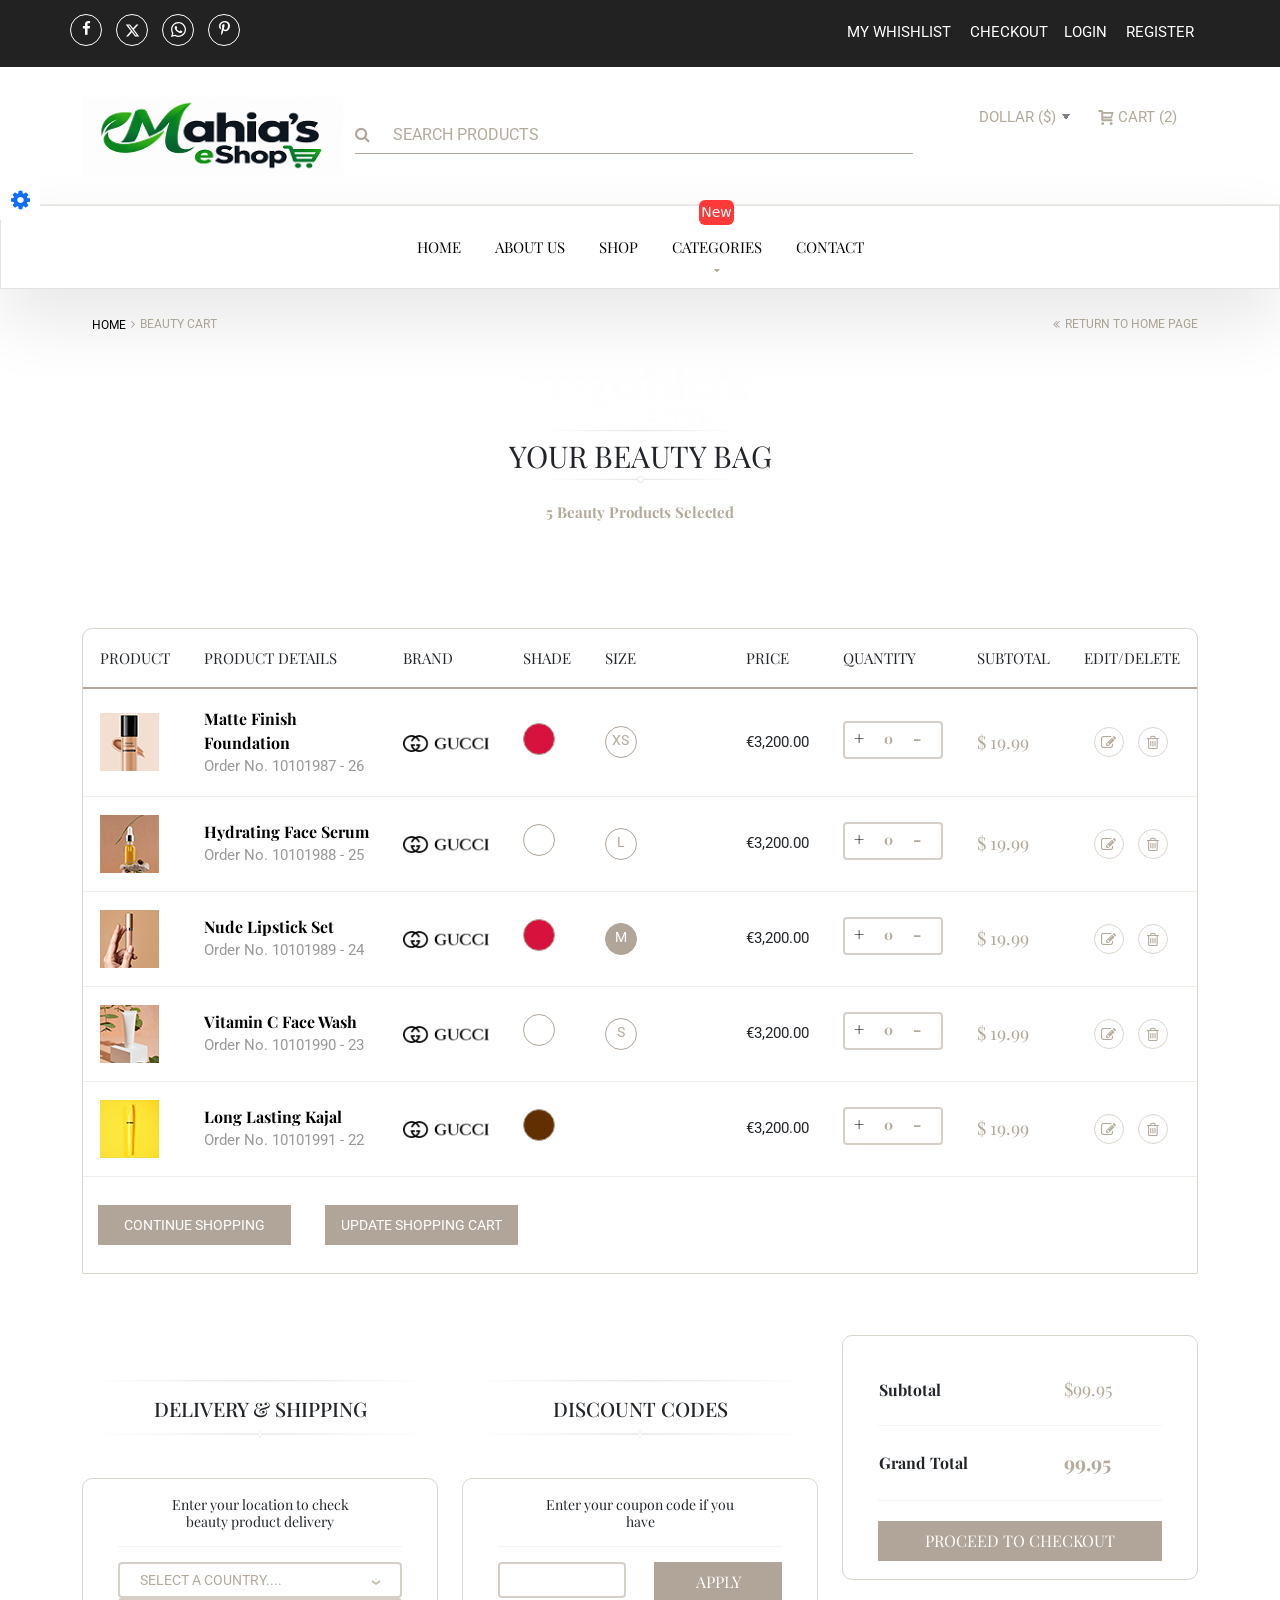
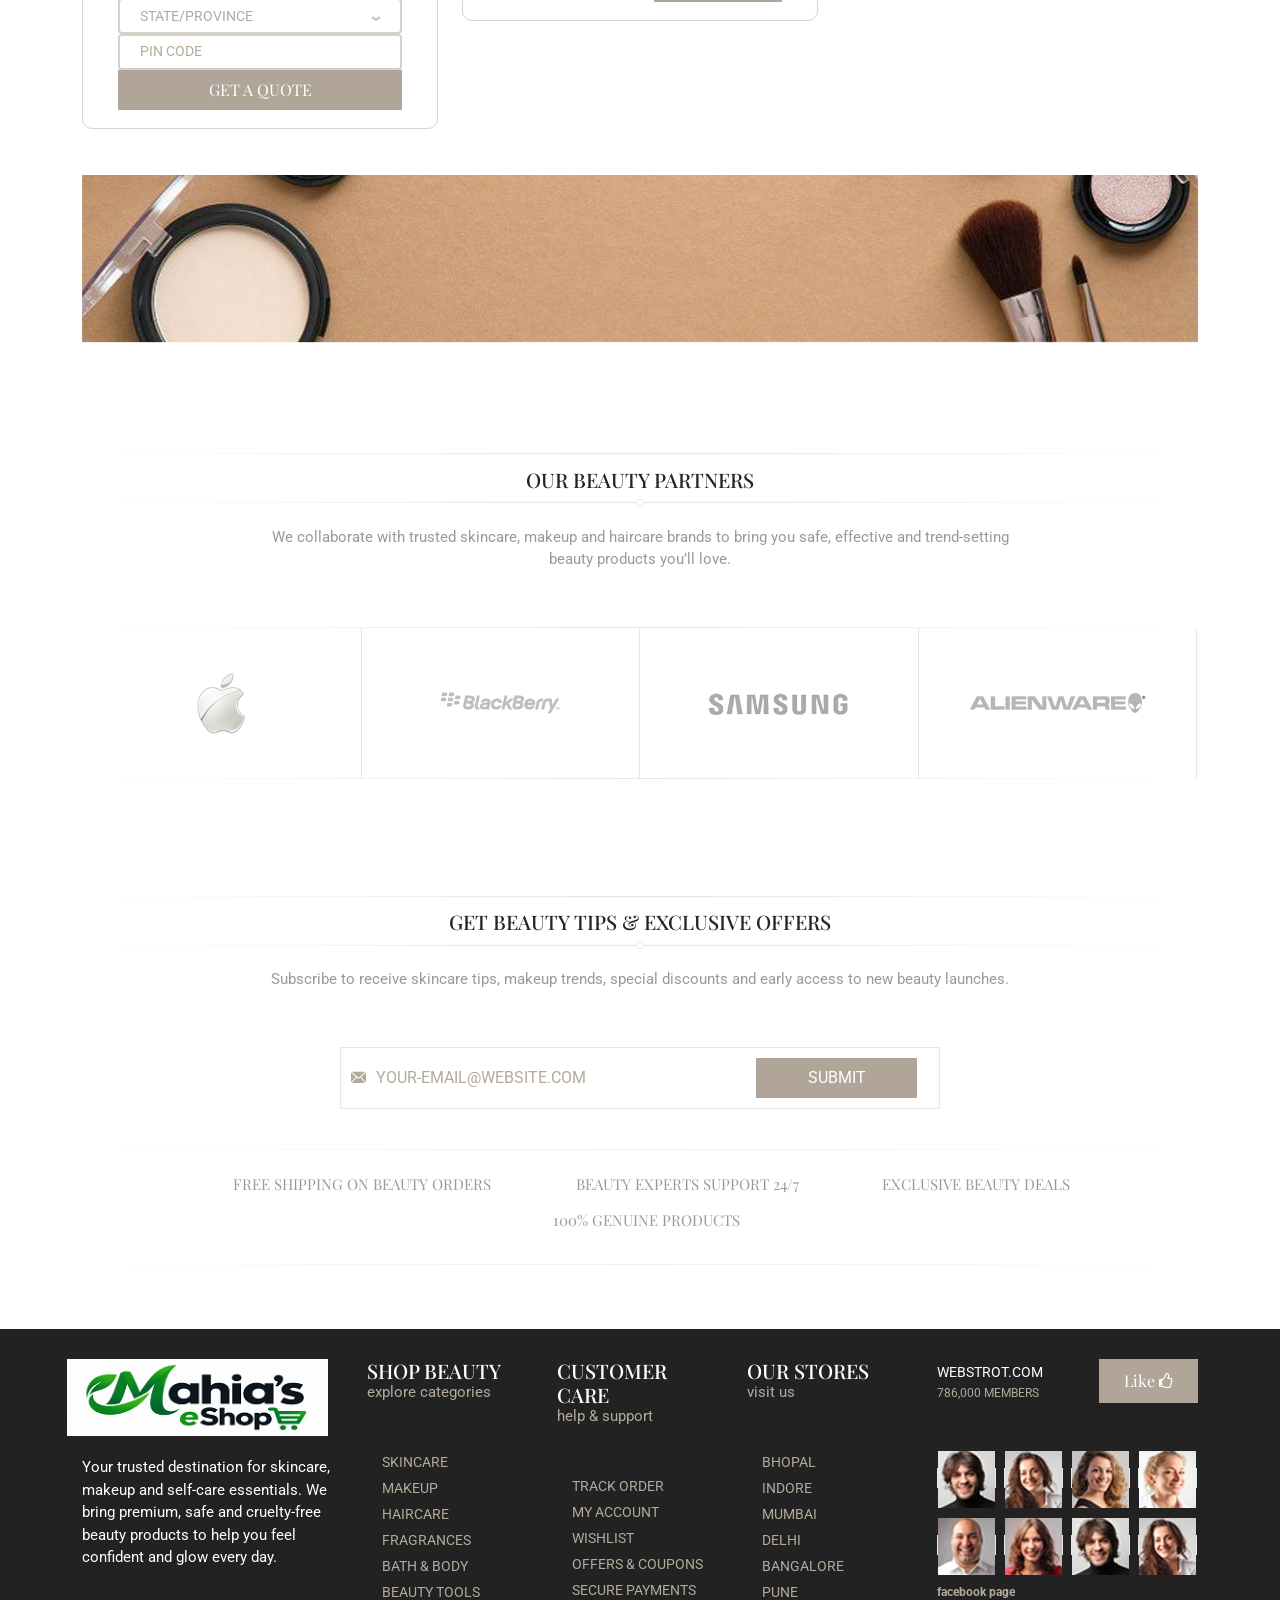
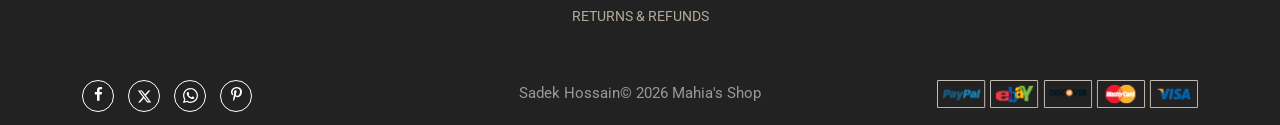
<file: 06_shopping_cart.html>
<!doctype html>
<!--
**********************************************************************************************************
    Copyright (c) 2026 CodeSea IT
********************************************************************************************************** -->
<!-- 
Template Name: Mahia's Shop Ecommerce
Version: 1.0.2
Author: webstrot
Website: http://webstrot.com/
Purchase: http://themeforest.net/user/webstrot  -->

<!--[if lt IE 7]> <html class="ie6"> <![endif]-->
<!--[if IE 7]>    <html class="ie7"> <![endif]-->
<!--[if IE 8]>    <html class="ie8"> <![endif]-->
<!--[if IE 9]>    <html class="ie9"> <![endif]-->
<!--[if (gt IE 9)|!(IE)]><!-->
<html class="">
  <!--<![endif]-->

  

<head>
    <meta charset="utf-8" />
    <meta http-equiv="X-UA-Compatible" content="IE=edge" />
    <meta name="viewport" content="width=device-width, initial-scale=1" />
    <meta name="description" content="" />
    <meta name="author" content="" />
    <title>Mahia'Shop Ecommerce </title>

    <link rel="shortcut icon" href="images/favicon.png" />
    <link href="libraries/bootstrap/bootstrap.min.css" rel="stylesheet" />
    <link rel="stylesheet" href="libraries/fuelux/jquery-ui.min.css" />
    <link href="libraries/owl-carousel/owl.carousel.min.css" rel="stylesheet" />
    <link
      href="libraries/owl-carousel/owl.theme.default.min.css"
      rel="stylesheet"
    />
    <link href="libraries/fonts/font-awesome.min.css" rel="stylesheet" />
    <link href="libraries/animate/animate.min.css" rel="stylesheet" />
    <link href="libraries/flexslider/flexslider.css" rel="stylesheet" />
    <!-- flexslider -->
    <link href="libraries/magnific-popup.css" rel="stylesheet" />
    <!-- Light Box -->
    <link href="css/components.css" rel="stylesheet" />
    <link href="css/style.css" rel="stylesheet" />
    <link href="css/media.css" rel="stylesheet" />
    <link id="color" href="css/color-schemes/default.html" rel="stylesheet" />

    <!-- HTML5 shim and Respond.js for IE8 support of HTML5 elements and media queries -->
    <!-- WARNING: Respond.js doesn't work if you view the page via file:// -->
    <!--[if lt IE 9]>
      <script src="js/html5/html5shiv.min.js"></script>
      <script src="js/html5/respond.min.js"></script>
    <![endif]-->

    <link
      href="http://fonts.googleapis.com/css?family=PT+Serif:400,400italic,700,700italic"
      rel="stylesheet"
      type="text/css"
    />
    <link
      href="http://fonts.googleapis.com/css?family=Roboto:400,100,100italic,300,400italic,300italic,500,500italic,700,700italic,900,900italic"
      rel="stylesheet"
      type="text/css"
    />
    <link
      href="http://fonts.googleapis.com/css?family=Playfair+Display:400,400italic,700,700italic,900,900italic"
      rel="stylesheet"
      type="text/css"
    />
  </head>

  <body data-offset="200" data-spy="scroll" data-target=".primary-navigation">
    <!-- LOADER -->
    <div id="site-loader" class="load-complete">
      <div class="load-position">
        <div class="logo"><img src="images/logo.png" alt="logo" /></div>
        <h6>Please wait, loading...</h6>
        <div class="loading">
          <div class="loading-line"></div>
          <div class="loading-break loading-dot-1"></div>
          <div class="loading-break loading-dot-2"></div>
          <div class="loading-break loading-dot-3"></div>
        </div>
      </div>
    </div>
    <!-- Loader /- -->

    <!-- Style Switcher -->
    <div class="color-switcher" id="choose_color">
      <a href="#." class="picker_close">
        <i class="fa fa-gear fa-spin"></i>
      </a>
      <div class="theme-colours">
        <p>Choose Colour style</p>
        <ul>
          <li><a href="#." class="blue" id="default"></a></li>
          <li><a href="#." class="cyan" id="cyan"></a></li>
          <li><a href="#." class="dark-blue" id="dark-blue"></a></li>
          <li><a href="#." class="green" id="green"></a></li>
          <li><a href="#." class="red" id="red"></a></li>
          <li><a href="#." class="yellow" id="yellow"></a></li>
          <li><a href="#." class="light-green" id="light-green"></a></li>
          <li><a href="#." class="orange" id="orange"></a></li>
        </ul>
      </div>
    </div>
    <!-- Style Switcher /- -->

    <a id="top"></a>

    <!-- Header Section -->
    <header id="header" class="header">
      <!-- top-header -->
      <div class="top-header">
        <!-- container -->
        <div class="container">
          <div class="row">
            <ul class="top-social col-12 col-md-12 col-lg-6">
              <li>
                <a title="Facebook" href="#"><i class="fa fa-facebook"></i></a>
              </li>
              <li>
                <a title="Twitter" href="#"
                  ><svg viewBox="0 0 512 512">
                    <path
                      d="M389.2 48h70.6L305.6 224.2 487 464H345L233.7 318.6 106.5 464H35.8L200.7 275.5 26.8 48H172.4L272.9 180.9 389.2 48zM364.4 421.8h39.1L151.1 88h-42L364.4 421.8z"
                    /></svg
                ></a>
              </li>
              <li>
                <a title="Google" href="#"
                  ><svg viewBox="0 0 448 512">
                    <path
                      d="M380.9 97.1C339 55.1 283.2 32 223.9 32c-122.4 0-222 99.6-222 222 0 39.1 10.2 77.3 29.6 111L0 480l117.7-30.9c32.4 17.7 68.9 27 106.1 27h.1c122.3 0 224.1-99.6 224.1-222 0-59.3-25.2-115-67.1-157zm-157 341.6c-33.2 0-65.7-8.9-94-25.7l-6.7-4-69.8 18.3L72 359.2l-4.4-7c-18.5-29.4-28.2-63.3-28.2-98.2 0-101.7 82.8-184.5 184.6-184.5 49.3 0 95.6 19.2 130.4 54.1 34.8 34.9 56.2 81.2 56.1 130.5 0 101.8-84.9 184.6-186.6 184.6zm101.2-138.2c-5.5-2.8-32.8-16.2-37.9-18-5.1-1.9-8.8-2.8-12.5 2.8-3.7 5.6-14.3 18-17.6 21.8-3.2 3.7-6.5 4.2-12 1.4-32.6-16.3-54-29.1-75.5-66-5.7-9.8 5.7-9.1 16.3-30.3 1.8-3.7 .9-6.9-.5-9.7-1.4-2.8-12.5-30.1-17.1-41.2-4.5-10.8-9.1-9.3-12.5-9.5-3.2-.2-6.9-.2-10.6-.2-3.7 0-9.7 1.4-14.8 6.9-5.1 5.6-19.4 19-19.4 46.3 0 27.3 19.9 53.7 22.6 57.4 2.8 3.7 39.1 59.7 94.8 83.8 35.2 15.2 49 16.5 66.6 13.9 10.7-1.6 32.8-13.4 37.4-26.4 4.6-13 4.6-24.1 3.2-26.4-1.3-2.5-5-3.9-10.5-6.6z"
                    /></svg
                ></a>
              </li>
              <li>
                <a title="Pinterest" href="#"
                  ><i class="fa fa-pinterest-p"></i
                ></a>
              </li>
            </ul>
            <div
              class="col-12 col-md-12 col-lg-6 ow-right-padding ow-right-padding2 d-flex align-content-center justify-content-end"
            >
              <ul class="top-menu">
                <li><a title="My whishlist" href="#">My whishlist</a></li>
                <li><a title="CheckOut" href="#">CheckOut</a></li>
              </ul>
              <ul class="top-menu">
                <li>
                  <a title="Login" href="07_login_register.html">Login</a>
                </li>
                <li>
                  <a title="Register" href="05_register.html">Register</a>
                </li>
              </ul>
            </div>
          </div>
        </div>
        <!-- container /- -->
      </div>
      <!-- top-header /- -->

      <!-- logo-search-block -->
      <div class="logo-search-block">
        <!-- container -->
        <div class="container">
          <div class="row">
            <div class="col-12 col-md-12 col-lg-3 logo-block">
              <!-- <a title="Logo" href="index.html"> -->
                <a href="index.html"><img src="images/logo.png" alt="logo" /></a> 

                <!-- <svg viewBox="0 0 60.666 57.701"> -->
                  <path
                    d="M33.802,37.313c0.484-0.104,0.921-0.232,1.305-0.391c0.383-0.156,0.715-0.324,1-0.504c0.281-0.183,0.519-0.353,0.707-0.514   c0.188-0.161,0.329-0.299,0.426-0.41c0.095-0.111,0.146-0.174,0.154-0.184l-0.58-0.469c-0.559,0.547-1.117,0.928-1.68,1.143   s-1.146,0.322-1.749,0.322c-0.405,0-0.874-0.063-1.401-0.185c-0.529-0.12-1.104-0.272-1.723-0.452   c-0.618-0.183-1.271-0.383-1.962-0.603c-0.69-0.222-1.394-0.429-2.11-0.623c0.736-0.636,1.436-1.347,2.096-2.131   c0.662-0.786,1.304-1.624,1.927-2.515c1.321-0.303,2.567-0.724,3.739-1.266c1.17-0.542,2.246-1.16,3.229-1.854   c0.981-0.691,1.86-1.446,2.636-2.263c0.773-0.815,1.432-1.646,1.97-2.489c0.539-0.845,0.947-1.689,1.23-2.535   c0.283-0.844,0.425-1.647,0.425-2.409c0-0.47-0.062-0.88-0.184-1.229c-0.123-0.353-0.293-0.643-0.51-0.873   c-0.218-0.229-0.475-0.399-0.768-0.513c-0.292-0.112-0.606-0.168-0.947-0.168c-0.869,0-1.683,0.222-2.438,0.667   c-0.756,0.445-1.477,1.043-2.161,1.794c-0.685,0.752-1.343,1.628-1.976,2.629s-1.262,2.058-1.885,3.171s-1.248,2.252-1.877,3.413   c-0.627,1.163-1.276,2.285-1.947,3.369c-0.426,0.067-0.854,0.117-1.282,0.145c-0.429,0.029-0.866,0.045-1.31,0.045   c-1.086,0-2.123-0.142-3.109-0.425c-0.987-0.283-1.854-0.695-2.6-1.236c-0.746-0.543-1.342-1.206-1.785-1.992   c-0.444-0.786-0.666-1.678-0.666-2.674c0-0.887,0.162-1.725,0.488-2.512c0.326-0.785,0.793-1.472,1.402-2.058   s1.355-1.047,2.238-1.384c0.883-0.338,1.882-0.506,2.996-0.506c0.632,0,1.223,0.055,1.771,0.162s1.021,0.225,1.417,0.352   s0.708,0.247,0.936,0.359c0.227,0.111,0.345,0.168,0.354,0.168l0.368-0.659c-0.028-0.009-0.17-0.078-0.425-0.205   c-0.256-0.126-0.607-0.258-1.055-0.396c-0.449-0.138-0.98-0.265-1.595-0.381c-0.614-0.117-1.294-0.177-2.04-0.177   c-1.181,0-2.285,0.164-3.314,0.491c-1.029,0.328-1.924,0.801-2.684,1.421c-0.762,0.621-1.359,1.384-1.793,2.292   c-0.435,0.908-0.652,1.947-0.652,3.12c0,0.995,0.211,1.926,0.631,2.791c0.42,0.862,1.031,1.616,1.834,2.256   c0.802,0.64,1.785,1.143,2.945,1.508c1.162,0.366,2.484,0.551,3.967,0.551c0.406,0,0.808-0.014,1.203-0.037   c0.397-0.023,0.789-0.063,1.177-0.109c-0.511,0.771-1.034,1.494-1.572,2.168c-0.539,0.674-1.104,1.279-1.7,1.816   c-0.613-0.139-1.218-0.25-1.813-0.338c-0.596-0.089-1.186-0.133-1.771-0.133c-1.341,0-2.342,0.166-3.003,0.498   s-0.991,0.807-0.991,1.421c0,0.47,0.203,0.847,0.608,1.13c0.406,0.281,0.992,0.424,1.757,0.424c0.896,0,1.751-0.133,2.564-0.401   c0.812-0.271,1.591-0.638,2.337-1.106c0.624,0.205,1.256,0.416,1.897,0.631c0.643,0.215,1.284,0.412,1.926,0.595   c0.643,0.181,1.277,0.325,1.906,0.438c0.627,0.111,1.248,0.169,1.862,0.169C32.776,37.468,33.317,37.416,33.802,37.313z    M41.707,15.114c0.191,0.067,0.361,0.181,0.51,0.337c0.146,0.156,0.262,0.359,0.347,0.607c0.085,0.25,0.128,0.556,0.128,0.916   c0,0.694-0.133,1.42-0.396,2.176c-0.264,0.757-0.646,1.521-1.142,2.292c-0.494,0.771-1.096,1.526-1.798,2.263   c-0.703,0.738-1.492,1.428-2.365,2.073s-1.822,1.228-2.849,1.741c-1.024,0.52-2.104,0.938-3.235,1.262   c0.68-1.045,1.332-2.107,1.955-3.193c0.623-1.084,1.223-2.136,1.799-3.156s1.136-1.982,1.679-2.887   c0.543-0.902,1.079-1.689,1.606-2.357c0.528-0.668,1.053-1.199,1.571-1.59c0.519-0.39,1.044-0.586,1.573-0.586   C41.308,15.011,41.513,15.046,41.707,15.114z M18.821,36.304c-0.197-0.055-0.354-0.119-0.467-0.197s-0.191-0.163-0.234-0.256   c-0.041-0.094-0.063-0.18-0.063-0.258c0-0.254,0.149-0.479,0.446-0.675c0.297-0.194,0.767-0.293,1.41-0.293   c0.537,0,1.098,0.06,1.679,0.177c0.581,0.116,1.183,0.27,1.806,0.455c-0.584,0.352-1.188,0.627-1.813,0.826   c-0.623,0.2-1.284,0.301-1.983,0.301C19.28,36.384,19.021,36.355,18.821,36.304z"
                  />
                  <g>
                    <path
                      d="M3.723,33.468c-1.181-0.062-2.082-0.651-2.703-1.771c-0.579-1.058-0.715-2.175-0.403-3.354    c0.559-0.041,0.994,0.135,1.305,0.527c-0.042-0.063,0.188,0.331,0.684,1.181c0.166-0.125,0.28-0.383,0.342-0.777    c0.084-0.518,0.155-0.828,0.217-0.932C2.065,28.177,1.3,27.39,0.864,25.982c-0.435-1.408-0.332-2.62,0.312-3.635    c0.767,0.352,1.243,1.106,1.429,2.268c-0.082,0.104,0.312-0.684,1.182-2.361c0.496-0.932,1.242-1.377,2.236-1.336    c0.084,1.182-0.32,2.299-1.211,3.355c-0.994,1.16-1.543,2.134-1.646,2.921c-0.332-0.146-0.715-0.911-1.149-2.3    c-0.312,0.414-0.28,0.933,0.093,1.554c0.041,0.063,0.394,0.497,1.057,1.306c0.041-0.021,0.32-0.445,0.839-1.273    c0.353-0.538,0.839-0.776,1.46-0.715c0.145,1.16,0.063,2.205-0.249,3.139c-0.373,1.201-1.056,1.863-2.052,1.988    c0.353,1.305,0.539,1.875,0.561,1.709c-0.311-0.125-0.611-0.437-0.9-0.934c-0.332-0.56-0.602-0.91-0.809-1.057    c-0.27,0.415-0.083,0.881,0.559,1.398C3.339,32.609,3.723,33.095,3.723,33.468z M5.463,38.595    c-1.099,0.289-2.124-0.113-3.076-1.213c-0.953-1.098-1.265-2.216-0.933-3.354c-0.229,0.021,0.632,0.497,2.58,1.43    c-0.063-1.471-0.012-2.517,0.154-3.139c0.229-0.974,0.746-1.543,1.555-1.709c0.518,0.767,0.673,1.803,0.466,3.106    c-0.207,1.389-0.746,2.154-1.616,2.299c0,0.229,0.29,0.705,0.87,1.431c-0.332,0.29-0.714,0.166-1.149-0.373    c-0.539-0.642-0.922-0.994-1.15-1.058c0,0.603,0.332,1.078,0.996,1.431C4.903,37.859,5.339,38.243,5.463,38.595z M3.442,22.625    c-0.539,0-0.974-0.278-1.305-0.839c-0.291-0.518-0.445-1.148-0.466-1.896c-0.021-0.744,0.093-1.397,0.342-1.957    c0.269-0.601,0.652-0.941,1.149-1.024c0.021,0.271,0.135,0.642,0.342,1.118c0.188,0.415,0.259,0.809,0.218,1.181    c0.187-0.228,0.425-0.569,0.714-1.024c0.29-0.498,0.518-0.84,0.684-1.025c0.58-0.745,1.356-1.107,2.33-1.087    c-0.559,2.567-1.801,3.998-3.728,4.287v1.709c-0.312-0.104-0.487-0.497-0.528-1.181c-0.041-0.767-0.145-1.231-0.311-1.398    c-0.373,0.415-0.404,0.943-0.094,1.585C3.226,21.921,3.442,22.439,3.442,22.625z M4.313,22.625    c-0.043,0.248-0.312,0.716-0.809,1.398c-0.395,0.559-0.508,0.952-0.342,1.181l1.024-1.212c0.435-0.519,0.652-0.776,0.652-0.776    S4.665,23.019,4.313,22.625z M4.032,27.751c0.043,0.395-0.154,1.006-0.59,1.833c-0.289,0.58-0.383,0.828-0.279,0.745    c0.435-0.312,0.797-0.745,1.088-1.304C4.603,28.363,4.53,27.937,4.032,27.751z M6.954,40.863c0.869,1.553,1.314,2.413,1.336,2.578    c-3.004,0.146-4.713-1.087-5.127-3.697c0.455-0.331,1.004-0.331,1.646,0c0.145,0.063,0.404,0.218,0.777,0.466    c0.311,0.188,0.548,0.313,0.714,0.373c-0.394-0.849-0.569-1.791-0.528-2.826c0.021-1.201,0.383-1.969,1.088-2.3    c0.808,0.104,1.231,0.983,1.273,2.642S7.782,40.677,6.954,40.863c-0.043-0.083-0.073-0.156-0.094-0.218    c-0.021-0.331,0.053-0.797,0.219-1.398c0.123-0.538,0.154-1.046,0.093-1.521c-0.788,0.808-0.892,1.781-0.312,2.92    c0,0.166,0,0.238,0,0.219C6.819,40.884,6.85,40.884,6.954,40.863z M4.593,17.499c-0.85-0.559-1.118-1.626-0.809-3.2    c0.332-1.595,0.983-2.434,1.959-2.517c-0.084,0.415-0.073,1.036,0.031,1.864c0.104,0.684,0.092,1.107-0.031,1.273    c1.595-1.347,2.351-1.916,2.268-1.709c0.188,0.27-0.384,0.652-1.709,1.149c-0.124-0.58,0.218-1.171,1.025-1.771    c0.725-0.539,1.521-0.9,2.393-1.088c0.145,0.87-0.291,1.762-1.305,2.672c-1.036,0.953-2.021,1.295-2.952,1.025    c0.062,0.518-0.021,0.975-0.249,1.367c-0.042,0.104-0.145,0.259-0.311,0.466C4.758,17.22,4.655,17.375,4.593,17.499z     M4.872,14.082c-0.497,1.264-0.497,2.112,0,2.547c-0.104-0.33-0.073-0.849,0.093-1.553C5.11,14.515,5.079,14.185,4.872,14.082z     M4.872,32.878c0-0.063-0.094,0.301-0.28,1.088c-0.124,0.478-0.031,0.787,0.28,0.933c0.021-0.104,0.093-0.3,0.218-0.591    c0.103-0.27,0.175-0.477,0.217-0.621C5.431,33.209,5.286,32.94,4.872,32.878z M5.463,17.779c-0.104,1.471-0.394,2.04-0.87,1.708    c-0.083,0.146,0.188-0.134,0.809-0.839C5.731,18.276,5.753,17.986,5.463,17.779z M5.463,41.175c0.021,0.477,0.3,0.879,0.839,1.211    c0.559,0.332,1.036,0.301,1.43-0.094C7.461,42.251,6.704,41.878,5.463,41.175z M16.864,49.718    c0.146,0.621-0.063,1.088-0.621,1.398c-0.498,0.248-1.182,0.342-2.051,0.279c-2.072-0.146-3.273-0.704-3.604-1.678    c0.021-0.561,0.331-0.912,0.932-1.058c0.269-0.062,0.901-0.093,1.896-0.093c0.206-0.125,0.134-0.363-0.218-0.715    c-0.436-0.436-0.643-0.766-0.621-0.994c-0.933,0.974-2.228,1.181-3.885,0.621c-1.678-0.559-2.476-1.522-2.393-2.891    c1.264-0.062,2.216,0.031,2.857,0.28c-0.021,0.146-0.237-0.685-0.651-2.485c-0.291-1.326-0.073-2.205,0.651-2.642    c0.912,0.083,1.533,0.881,1.865,2.394c0.33,1.533,0.092,2.537-0.715,3.014c0.063,0.188,0.352,0.373,0.87,0.561    c0.414,0.165,0.59,0.455,0.528,0.869c-0.229-0.125-0.715-0.259-1.461-0.404c-0.662-0.104-1.117-0.259-1.366-0.465    c0.124,0.559,0.528,0.91,1.211,1.055c0.394,0.084,1.129,0.115,2.206,0.095c-0.249-1.947-0.249-3.086,0-3.418    c1.098,0.021,1.895,0.622,2.393,1.803c0.477,1.077,0.527,2.187,0.155,3.324c0.103,0.228,0.362,0.403,0.776,0.528    c0.518,0.123,0.828,0.236,0.932,0.342c-0.207,0.248-0.725,0.361-1.553,0.342c-0.768-0.042-1.295-0.156-1.584-0.342    c-0.291,0.537,0.113,0.808,1.211,0.808C15.704,50.267,16.45,50.091,16.864,49.718z M8.569,10.664    c0.125-0.124-0.145,0.26-0.808,1.148c-0.332,0.457-0.726,0.736-1.181,0.84c-0.104-1.408,0.113-2.641,0.652-3.697    c0.58-1.076,1.314-1.554,2.205-1.429c0,0.207-0.187,0.868-0.559,1.987c0,0.063,0.051,0.146,0.154,0.248    c0.084,0.104,0.125,0.209,0.125,0.312C9.76,9.97,10.515,9.69,11.427,9.234c-0.207-0.289-0.549-0.279-1.025,0.031    c-0.559,0.394-0.974,0.57-1.242,0.527c0.104-0.33,0.58-0.715,1.429-1.148c-0.519-0.911-0.343-1.928,0.528-3.045    c0.849-1.118,1.904-1.719,3.168-1.803c-0.311,0.726-0.693,1.397-1.148,2.021c0.29,0,0.611-0.114,0.963-0.343    c0.332-0.228,0.684-0.311,1.057-0.248c-0.27-1.098,0.146-2.029,1.244-2.797c0.953-0.642,2.153-1.035,3.604-1.181    c-0.063,0.166-0.734,0.828-2.02,1.988c0.082,0.124,0.383,0.063,0.9-0.187c0.643-0.291,1.107-0.414,1.398-0.373    c0.104-0.809,0.932-1.502,2.486-2.082c1.512-0.56,2.867-0.725,4.069-0.496c-0.87,0.891-2.485,1.553-4.847,1.988    c0.373-0.437,0.941-0.716,1.707-0.84c-0.559-0.311-1.045-0.188-1.459,0.373c-0.478,0.621-0.943,0.869-1.398,0.745    c0.188,0.229,0.652,0.342,1.398,0.342c0.766,0,1.252,0.083,1.459,0.249c-0.539,0.704-1.791,1.057-3.758,1.057    c-2.218,0-3.533,0.125-3.947,0.373c0.104-0.248,0.343-0.539,0.715-0.871c0.373-0.311,0.611-0.59,0.715-0.838    c-0.456,0.146-0.859,0.486-1.212,1.024c-0.373,0.58-0.632,0.901-0.776,0.964c0.229,0.248,0.631,0.301,1.211,0.155    c0.622-0.166,1.067-0.125,1.336,0.124c-0.435,0.828-1.502,1.408-3.199,1.74c-1.885,0.394-3.004,0.766-3.355,1.117    c-0.207-0.145-0.154-0.455,0.155-0.933c0.518-0.808,0.756-1.159,0.715-1.056c-0.435,0.083-0.767,0.361-0.994,0.839    c-0.042,0.104-0.187,0.58-0.435,1.429c0.104,0.166,0.435,0.135,0.994-0.093c0.642-0.249,1.16-0.312,1.554-0.187    c-0.353,0.869-1.005,1.604-1.958,2.205C10.444,10.653,9.481,10.871,8.569,10.664z M9.44,42.013    c-0.084,0.33-0.063,0.642,0.062,0.932c0.146,0.354,0.218,0.611,0.218,0.777c-0.021,0.744,0.02,1.117,0.124,1.117    c0.083,0,0.166-0.248,0.249-0.746C10.299,42.707,10.081,42.013,9.44,42.013z M13.137,45.71c0.021,0.041,0.218,0.643,0.59,1.803    c0.228,0.766,0.507,1.024,0.839,0.775c-0.041-0.083-0.197-0.59-0.466-1.521C13.934,46.124,13.612,45.771,13.137,45.71z     M18.854,52.265c0.475,0.58,1.159,0.726,2.051,0.436c1.531-0.477,2.277-0.715,2.236-0.715c-0.083,1.223-1.16,1.916-3.23,2.082    c-2.03,0.166-3.336-0.238-3.916-1.212c0.166-0.621,0.705-1.036,1.617-1.242c1.76-0.394,2.558-0.55,2.392-0.468    c-0.146-0.186-0.321-0.485-0.528-0.899c-0.27-0.478-0.456-0.788-0.56-0.933c-0.435-0.704-0.839-1.047-1.212-1.025    c-0.104,0.229,0.125,0.643,0.685,1.243c0.642,0.663,0.983,1.201,1.024,1.614c-2.236-0.786-3.282-2.401-3.137-4.846    c1.324,0.021,2.392,0.549,3.199,1.584c0.766,0.975,1.035,2.062,0.809,3.262c-0.043-0.207,0.621-0.112,1.988,0.281    C21.754,52.11,20.614,52.39,18.854,52.265z M26.247,52.576c-0.559-1.036-1.594-2.082-3.106-3.138    c-0.29,0.476-0.062,0.982,0.685,1.521c0.207,0.146,0.568,0.361,1.086,0.652c0.498,0.289,0.85,0.507,1.058,0.652    c-1.099,0.207-2.124-0.073-3.076-0.84c-1.015-0.787-1.512-1.832-1.491-3.139c1.16-0.104,2.278,0.188,3.355,0.87    c1.119,0.726,1.813,1.667,2.082,2.827C26.901,52.339,26.704,52.534,26.247,52.576z M29.386,53.974    c-0.354,0.414-0.249,0.61,0.311,0.591c-2.713,1.946-4.049,2.899-4.008,2.858c-0.27,0-0.632-0.072-1.087-0.219    c-0.394-0.124-0.788-0.154-1.181-0.093c0.828-0.726,2.537-1.574,5.126-2.548c-0.353-0.188-0.963-0.342-1.833-0.467    c-0.932-0.146-1.555-0.278-1.864-0.403c0.373-0.207,1.045-0.197,2.021,0.03C27.989,53.995,28.827,54.078,29.386,53.974z     M35.942,53.136c-0.455,0.602-1.875,0.983-4.257,1.149c0.497,0.373,1.347,0.797,2.548,1.272c1.243,0.519,2.103,0.942,2.579,1.274    c-0.104,0.187-0.467,0.3-1.088,0.343c-0.56,0.041-0.858,0.217-0.901,0.526c-0.311-0.478-1.045-1.087-2.205-1.833    c-1.078-0.684-1.678-1.211-1.803-1.584c0.372-0.104,1.254-0.27,2.643-0.497C34.573,53.601,35.403,53.384,35.942,53.136z     M39.079,2.089c-0.395,0.082-2.103-0.486-5.127-1.709c1.326-0.643,2.816-0.467,4.476,0.527c2.154,1.305,3.418,1.988,3.79,2.051    C41.266,1.571,40.789,1,40.789,1.25c1.325,0.083,2.475,0.477,3.447,1.182c1.058,0.744,1.522,1.584,1.398,2.517    c0.145,0.166,0.425,0.321,0.839,0.466c0.455,0.124,0.756,0.26,0.9,0.404c0.166-0.311-0.602-0.414-2.299-0.311    c0.166,0.477,0.62,0.734,1.366,0.775c0.975,0.042,1.472,0.072,1.492,0.093c-0.084-0.312-0.342-0.714-0.776-1.211    c-0.414-0.456-0.634-0.912-0.652-1.366c1.201,0.145,2.186,0.662,2.951,1.553c0.787,0.933,1.035,1.938,0.746,3.015    c0.082,0.248,0.3,0.466,0.651,0.651c0.437,0.248,0.693,0.414,0.777,0.498c-0.208,0.27-0.55,0.248-1.025-0.063    c-0.561-0.373-0.975-0.549-1.243-0.528c0.124,0.354,0.467,0.633,1.024,0.84c0.684,0.248,1.098,0.445,1.244,0.59    c0.227-0.166,0.237-0.549,0.03-1.148c-0.271-0.787-0.372-1.449-0.312-1.988c0.975,0.373,1.729,1.076,2.27,2.112    c0.578,1.099,0.684,2.206,0.311,3.324c-0.104-0.082-0.27-0.207-0.498-0.373c-0.228-0.146-0.383-0.269-0.465-0.372    c-0.354-0.332-0.508-0.746-0.467-1.243c-1.058,0.229-2.104,0.052-3.139-0.528s-1.697-1.355-1.988-2.33    c0.602-0.104,1.356,0.084,2.269,0.561c0.207-0.146,0.072-0.373-0.403-0.684C48.7,7.33,48.451,6.989,48.493,6.658    c-0.746,0.518-1.771,0.539-3.076,0.063c-1.182-0.436-2.051-1.025-2.609-1.771c0.289-0.27,0.672-0.342,1.149-0.218    c0.684,0.187,1.148,0.26,1.396,0.218c-0.518-0.621-1.801-0.934-3.852-0.934c-2.218,0-3.688-0.258-4.412-0.775    c0.063-0.395,0.435-0.59,1.118-0.59c1.283,0,1.863,0.01,1.738,0.029c-0.145-0.123-0.36-0.311-0.651-0.559    c-0.271-0.27-0.486-0.467-0.652-0.591c-0.539-0.394-1.147-0.579-1.832-0.56c0.165,0.229,0.527,0.436,1.087,0.621    C38.521,1.778,38.913,1.944,39.079,2.089z M34.823,52.576c0.187-0.353,0.767-0.839,1.74-1.46c0.807-0.497,1.18-0.964,1.117-1.398    c-0.477-0.104-1.066,0.238-1.771,1.025c-1.139,1.242-1.696,1.854-1.678,1.833c-0.518-1.017-0.154-1.999,1.088-2.952    c1.058-0.828,2.311-1.365,3.76-1.615c0.394,1.244,0.095,2.289-0.9,3.139C37.35,51.872,36.233,52.347,34.823,52.576z     M38.521,51.706c0.995-0.354,2.154-0.445,3.479-0.279c1.367,0.188,2.3,0.569,2.797,1.149c-0.146,0.519-0.603,0.921-1.367,1.212    c-0.705,0.248-1.512,0.352-2.424,0.311c-0.911-0.063-1.679-0.26-2.3-0.59c-0.684-0.395-1.024-0.9-1.024-1.522    c0.414,0.063,1.099,0.28,2.052,0.653c0.808,0.33,1.542,0.496,2.205,0.496c-0.229-0.332-0.229-0.519,0-0.56    c-0.249-0.187-0.839-0.312-1.771-0.373C39.319,52.142,38.77,51.976,38.521,51.706z M47.654,45.71    c-0.519,0.021-0.85,0.362-0.993,1.025c-0.208,0.932-0.354,1.449-0.436,1.553c0.063,0.125,0.672,0.219,1.832,0.28    c1.16,0.041,1.875,0.228,2.146,0.56c-0.042,0.538-0.396,1.024-1.058,1.461c-0.602,0.414-1.314,0.684-2.144,0.808    c-0.851,0.145-1.575,0.093-2.175-0.155c-0.685-0.29-1.078-0.798-1.183-1.521c-0.207,0.187-0.538,0.424-0.994,0.715    c-0.477,0.311-0.807,0.548-0.993,0.714c0.249,0.331,0.726-0.527,1.43-2.578c-0.519-0.271-0.994-0.052-1.43,0.651l-0.869,1.927    c-0.58-0.892-0.456-1.916,0.373-3.075c0.828-1.16,1.854-1.75,3.074-1.771c0.313,0.437,0.362,0.994,0.155,1.679    c-0.145,0.538-0.394,1.024-0.746,1.461c0.539,0.518,1.16,0.827,1.865,0.932c0.787,0.104,1.408-0.114,1.863-0.651    c-0.082-0.104-0.508-0.114-1.273-0.031c-0.891,0.083-1.512,0.094-1.864,0.031c-0.042-0.373,0.166-0.592,0.622-0.652    c0.642-0.083,1.004-0.155,1.087-0.219c-0.579-0.91-0.601-2.028-0.062-3.354c0.579-1.346,1.449-2.028,2.609-2.051    c0.393,0.912,0.393,1.886,0,2.921c-0.395,0.953-0.964,1.596-1.709,1.926c0-0.435,0.112-0.89,0.342-1.365    C47.438,46.3,47.613,45.896,47.654,45.71z M48.773,46.58c0.539-0.726,1.348-1.274,2.425-1.647    c1.181-0.414,2.277-0.435,3.293-0.062c-0.063,1.118-0.882,1.978-2.454,2.578c-1.596,0.622-2.776,0.425-3.542-0.59    c1.76,0.124,2.898-0.155,3.418-0.839c-0.207-0.188-0.664-0.155-1.367,0.093C49.675,46.425,49.084,46.58,48.773,46.58z     M51.072,44.871c0.165,0.146,0.26-0.808,0.279-2.858c-0.539,0.207-0.775,0.664-0.715,1.367c0.063,0.911,0.021,1.502-0.124,1.771    c-0.891-0.395-1.17-1.367-0.839-2.921c0.311-1.532,0.87-2.361,1.678-2.485c0.809,0.332,1.087,1.182,0.839,2.549    C51.984,43.515,51.611,44.374,51.072,44.871z M54.77,14.082c0.354-0.477-0.217-0.767-1.708-0.869    c-0.229,0.247-0.073,0.549,0.466,0.899c0.787,0.478,1.201,0.746,1.242,0.81c0.188-0.104,0.219-0.529,0.094-1.274    c-0.104-0.828-0.04-1.449,0.188-1.864c0.952,0.188,1.595,1.077,1.927,2.672c0.312,1.616-0.042,2.631-1.057,3.045    c0.082-0.352-0.031-0.662-0.342-0.932c-0.312-0.27-0.385-0.621-0.219-1.057c-0.933-0.041-1.844-0.403-2.732-1.088    c-0.912-0.726-1.523-1.604-1.834-2.642C51.953,11.388,53.279,12.155,54.77,14.082z M53.341,11.782    c0.083-1.242-0.196-1.998-0.839-2.269C52.999,10.923,53.279,11.679,53.341,11.782z M53.932,40.863    c0.207-0.083,0.486-0.238,0.838-0.468c0.414-0.269,0.715-0.444,0.902-0.527c0.703-0.372,1.354-0.414,1.957-0.124    c-0.166,1.181-0.787,2.165-1.864,2.952c-1.181,0.869-2.269,0.932-3.263,0.188c0.166-0.063,0.445-0.146,0.839-0.25    c0.394-0.082,0.673-0.154,0.839-0.218c0.621-0.206,1.015-0.528,1.181-0.963c-0.166-0.124-1.023,0.249-2.578,1.118    c-0.29-0.082-0.29-0.289,0-0.621c0.311-0.311,0.591-0.477,0.84-0.497c-0.603-0.787-0.953-1.813-1.058-3.075    c-0.104-1.43,0.248-2.402,1.058-2.921c0.807,0.248,1.241,0.933,1.305,2.05c0.041,0.851-0.104,1.782-0.436,2.797    c-0.248-0.104-0.353-0.527-0.312-1.273c0.041-0.745-0.041-1.182-0.248-1.305c-0.395,0.436-0.519,0.912-0.373,1.43    C53.807,40.005,53.932,40.573,53.932,40.863z M53.341,16.07c1.409,0.166,2.548,1.212,3.418,3.138    c0.187-0.187,0.342-0.56,0.466-1.118c0.104-0.601,0.238-0.994,0.404-1.181c0.932,0.353,1.387,1.347,1.367,2.981    c-0.042,1.658-0.592,2.568-1.646,2.734c0.021-0.188,0.217-0.756,0.59-1.709c0.187-0.537,0.177-1.015-0.03-1.43    c-0.188,0.208-0.312,0.611-0.373,1.212c-0.083,0.726-0.146,1.181-0.187,1.367c-0.188-0.767-0.953-1.679-2.3-2.734    C53.869,18.421,53.299,17.333,53.341,16.07z M56.199,35.736c0.414-0.063,0.891-0.394,1.43-0.994    c0.496-0.538,1.065-0.776,1.709-0.715c0.104,2.424-1.129,4.039-3.697,4.847c-0.208-0.289-0.301-0.568-0.28-0.839    c1.367-0.704,2.123-1.284,2.27-1.739c-0.188-0.166-0.498-0.011-0.933,0.467c-0.538,0.58-0.892,0.9-1.057,0.963    c-0.311-0.104-0.354-0.353-0.125-0.745c0.207-0.394,0.437-0.622,0.685-0.685c-0.869-0.145-1.431-0.953-1.679-2.424    c-0.248-1.429-0.071-2.517,0.528-3.263c0.787,0.208,1.325,0.942,1.616,2.206C56.935,34.079,56.779,35.054,56.199,35.736z     M54.77,20.917c0.976,0,1.688,0.425,2.146,1.273c0.145,0.27,0.319,0.674,0.527,1.212c0.206,0.58,0.362,0.984,0.467,1.212    c0.745-1.306,1.223-2.062,1.43-2.269c0.891,0.664,1.065,1.854,0.527,3.572c-0.229,0.727-0.539,1.285-0.933,1.678    c-0.436,0.437-0.87,0.58-1.305,0.437c0.063-0.331,0.33-0.767,0.808-1.306c0.414-0.498,0.621-1.004,0.621-1.521    c-0.372,0.041-0.632,0.301-0.775,0.776c-0.291,0.911-0.414,1.315-0.373,1.212c-0.083-0.643-0.685-1.521-1.804-2.643    C55.092,23.537,54.646,22.326,54.77,20.917z M55.36,18.929c0.622,0.496,1.025,0.744,1.213,0.744c0.165,0,0.145-0.145-0.063-0.435    c-0.601-0.892-1.18-1.284-1.74-1.181C55.164,18.181,55.36,18.472,55.36,18.929z M57.35,30.609c0.187-0.124,0.579-0.579,1.18-1.366    c0.455-0.602,1.017-0.9,1.679-0.9c0.083,3.147-0.963,4.856-3.139,5.125c0.083-0.414,0.426-0.879,1.025-1.396    c0.579-0.477,0.901-0.964,0.963-1.461c-0.415,0.125-0.982,0.788-1.708,1.988c0.041-0.518-0.426-1.532-1.397-3.045    c-0.87-1.346-1.067-2.609-0.592-3.791c1.491,0.25,2.247,1.679,2.27,4.289c-0.249-0.188-0.456-0.549-0.621-1.087    c-0.188-0.621-0.363-1.025-0.529-1.213c-0.27,0.332-0.237,0.799,0.095,1.398C57.069,30.04,57.328,30.527,57.35,30.609z     M55.36,32.878c-0.021,0,0.042,0.436,0.188,1.305c0.063,0.373,0.279,0.705,0.652,0.994c-0.021-0.145-0.041-0.383-0.063-0.713    c-0.021-0.332-0.041-0.57-0.062-0.716C55.971,33.23,55.733,32.94,55.36,32.878z M55.641,14.082    c-0.063,1.118,0.124,1.874,0.56,2.268c-0.021-0.145-0.021-0.383,0-0.715c0.021-0.352,0.03-0.59,0.03-0.713    C56.188,14.382,55.992,14.101,55.641,14.082z M56.199,22.905c0.041,0.497,0.278,0.994,0.715,1.491    c0.436,0.519,0.766,0.684,0.994,0.496c-0.29-0.104-0.57-0.435-0.84-0.993C56.779,23.361,56.488,23.029,56.199,22.905z"
                    />
                  </g>
                </svg>
               
              </a>
            </div>
            <div
              class="col-12 col-md-12 col-lg-6 ow-left-padding d-flex align-items-center"
            >
              <div class="input-group input-group1">
                <span class="input-group-btn">
                  <button class="btn btn-default" type="button">
                    <i class="fa fa-search"></i>
                  </button>
                </span>
                <input
                  type="text"
                  class="form-control"
                  placeholder="Search products"
                />
              </div>
              <!-- /input-group -->
            </div>
            <div class="col-12 col-md-12 col-lg-3 ow-right-padding">
              <div class="row">
                <form class="col-12 col-sm-6 col-md-6 col-lg-7">
                  <div class="select-styled">
                    <select class="minimal">
                      <option>Dollar (&#36;)</option>
                      <option>Lira (&#8356;)</option>
                      <option>Cent (&cent;)</option>
                      <option>Pound (&pound;)</option>
                      <option>Yen (&yen;)</option>
                    </select>
                  </div>
                </form>
                <div
                  class="col-12 col-sm-6 col-md-6 col-lg-5 cart-link ow-right-padding"
                >
                  <svg width="16px" height="15px" viewBox="0 0 533.334 533.335">
                    <g>
                      <path
                        d="M441.26,300.001c18.333,0,37.454-14.423,42.49-32.052l48.353-169.231c5.036-17.627-5.844-32.05-24.177-32.05H166.667   c0-36.819-29.848-66.667-66.667-66.667H0v66.667h100v283.333c0,27.614,22.386,50,50,50h316.667   c18.409,0,33.334-14.924,33.334-33.333s-14.925-33.334-33.334-33.334h-300v-33.333H441.26z M166.667,133.334h301.461l-28.573,100   H166.667V133.334z M200,491.668c0,22.916-18.75,41.666-41.667,41.666h-16.667c-22.917,0-41.667-18.75-41.667-41.666v-16.667   c0-22.917,18.75-41.667,41.667-41.667h16.667c22.917,0,41.667,18.75,41.667,41.667V491.668z M500,491.668   c0,22.916-18.75,41.666-41.667,41.666h-16.667c-22.916,0-41.666-18.75-41.666-41.666v-16.667c0-22.917,18.75-41.667,41.666-41.667   h16.667c22.917,0,41.667,18.75,41.667,41.667V491.668z"
                      />
                    </g>
                  </svg>
                  cart (2)
                  <div class="cart-dropdown">
                    <table>
                      <tr>
                        <td class="product-thumb">
                          <a href="#"
                            ><img
                              src="images/cart-hover-1.png"
                              alt="cart-hover"
                          /></a>
                        </td>
                        <td>
                          <a title="Red Cotton Top" href="#">Red Cotton Top</a>
                        </td>
                        <td>x1</td>
                        <td>$92.00</td>
                        <td>
                          <a title="close" href="#"
                            ><i class="fa fa-close"></i
                          ></a>
                        </td>
                      </tr>
                      <tr>
                        <td class="product-thumb">
                          <a href="#"
                            ><img
                              src="images/cart-hover-2.png"
                              alt="cart-hover"
                          /></a>
                        </td>
                        <td>
                          <a title="Red Cotton Top" href="#">Red Cotton Top</a>
                        </td>
                        <td>x1</td>
                        <td>$92.00</td>
                        <td>
                          <a title="close" href="#"
                            ><i class="fa fa-close"></i
                          ></a>
                        </td>
                      </tr>
                    </table>
                    <div class="sub-total">
                      <p><span>Sub Total</span> $160.00</p>
                      <p><span>Total</span> $160.00</p>
                    </div>
                    <div class="cart-button">
                      <a title="Add to cart" href="#">add to cart</a>
                      <a title="Checkout" href="#">Checkout</a>
                    </div>
                  </div>
                </div>
              </div>
            </div>
          </div>
        </div>
        <!-- container /- -->
      </div>
      <!-- logo-add-block /- -->

      <!-- menu-block -->
      <div class="menu-block">
        <!-- container -->
        <div class="container">
          <nav
            class="navbar navbar-expand-lg bg-body-tertiary navbar-static-top"
          >
            <div class="navbar-header">
              <a href="index.html" class="logo"
                ><img src="images/logo.png" alt="logo"
              /></a>
              <button
                class="navbar-toggler collapsed"
                aria-controls="navbar"
                aria-expanded="false"
                data-bs-target="#navbar"
                data-bs-toggle="collapse"
                type="button"
                aria-label="Toggle navigation"
              >
                <span class="navbar-toggler-icon"></span>
              </button>
            </div>
            <div class="collapse navbar-collapse" id="navbar">
              <ul class="nav navbar-nav">
                <li class="nav-item active">
                  <a class="nav-link active" title="Home" href="index.html">Home</a>
                </li>

                <li class="nav-item">
                  <a class="nav-link" href="about.html">About Us</a>
                </li>

                <li>
                      <a class="dropdown-item" href="03_product.html"
                        >Shop</a
                      >
                    </li>
                    
                 <!-- CATEGORIES MEGA MENU -->
                <li class="nav-item dropdown mega-dropdown">
                  <a
                    href="categories.html"
                    class="nav-link dropdown-toggle"
                    data-bs-toggle="dropdown"
                  >
                    Categories
                    <div role="tooltip" class="tooltip top">
                      <div class="tooltip-arrow"></div>
                      <div class="tooltip-inner">New</div>
                    </div>
                  </a>

                  <ul class="dropdown-menu mega-dropdown-menu row">
                    <div class="row">
                      <!-- New Arrivals -->
                      <li class="col-lg-3 col-md-6 col-12">
                        <ul>
                          <li class="dropdown-header">New Arrivals</li>
                          <li>
                            <a class="nav-link" href="#">Trending Makeup</a>
                          </li>
                          <li>
                            <a class="nav-link" href="#">Skincare Essentials</a>
                          </li>
                          <li>
                            <a class="nav-link" href="#">Beauty Combos</a>
                          </li>
                          <li><a class="nav-link" href="#">Best Sellers</a></li>
                        </ul>
                      </li>

                      <!-- Makeup -->
                      <li class="col-lg-3 col-md-6 col-12">
                        <ul>
                          <li class="dropdown-header">Makeup</li>
                          <li><a class="nav-link" href="#">Face Makeup</a></li>
                          <li><a class="nav-link" href="#">Eye Makeup</a></li>
                          <li><a class="nav-link" href="#">Lip Products</a></li>
                          <li>
                            <a class="nav-link" href="#">Makeup Brushes</a>
                          </li>
                        </ul>
                      </li>

                      <!-- Skincare -->
                      <li class="col-lg-3 col-md-6 col-12">
                        <ul>
                          <li class="dropdown-header">Skincare</li>
                          <li>
                            <a class="nav-link" href="#">Cleanser & Facewash</a>
                          </li>
                          <li><a class="nav-link" href="#">Moisturizers</a></li>
                          <li><a class="nav-link" href="#">Serums</a></li>
                          <li><a class="nav-link" href="#">Sunscreen</a></li>
                        </ul>
                      </li>

                      <!-- Hair & Fragrance -->
                      <li class="col-lg-3 col-md-6 col-12">
                        <ul>
                          <li class="dropdown-header">Hair & Fragrance</li>
                          <li>
                            <a class="nav-link" href="#"
                              >Shampoo & Conditioner</a
                            >
                          </li>
                          <li>
                            <a class="nav-link" href="#">Hair Oil & Masks</a>
                          </li>
                          <li><a class="nav-link" href="#">Perfumes</a></li>
                          <li><a class="nav-link" href="#">Gift Sets</a></li>
                        </ul>
                      </li>
                    </div>
                  </ul>
                </li>   



                 <li class="nav-item">
                  <a class="nav-link" href="14_contact.html">Contact</a>
                </li>






                <!-- SHOP -->
                <!-- <li class="nav-item dropdown">
                  <a
                    title="Shop"
                    href="#"
                    class="nav-link dropdown-toggle"
                    data-bs-toggle="dropdown"
                    >Shop</a
                  >
                  <ul class="dropdown-menu">
                    
                    <li>
                      <a class="dropdown-item" href="04_single_product.html"
                        >Single Product</a
                      >
                    </li>
                    <li>
                      <a class="dropdown-item" href="04_single_product-2.html"
                        >Single Product 2</a
                      >
                    </li>
                    <li>
                      <a class="dropdown-item" href="06_shopping_cart.html"
                        >Shopping Cart</a
                      >
                    </li>
                  </ul>
                </li> -->

                

                <!-- <li class="nav-item">
                  <a class="nav-link" href="offers.html">Offers</a>
                </li>
                <li class="nav-item">
                  <a class="nav-link" href="12_blog.html">Beauty Blog</a>
                </li> -->
                

                <!-- PAGES -->
                <!-- <li class="nav-item dropdown">
                  <a
                    href="#"
                    class="nav-link dropdown-toggle"
                    data-bs-toggle="dropdown"
                    >Pages</a
                  >
                  <ul class="dropdown-menu">
                    <li><a class="dropdown-item" href="faq.html">FAQ</a></li>
                    <li>
                      <a class="dropdown-item" href="404.html">404 Page</a>
                    </li>
                  </ul>
                </li> -->

                
              </ul>
            </div>
            <!--/.nav-collapse -->
          </nav>
        </div>
        <!-- container /- -->
      </div>
      <!-- menu-block /- -->
    </header>
    <!-- Header Section /- -->

    <!-- Page Breadcrumb -->
    <!-- container -->
    <div class="container">
      <div class="page-breadcrumb">
        <ol class="breadcrumb">
          <li><a title="Home" href="#">Home</a></li>
          <li class="active">Beauty Cart</li>
        </ol>
        <div class="return-home-link pull-right">
          <a title="Return to home page" href="index.html"
            >return to home page</a
          >
        </div>
      </div>
      <div class="page-header bottom-shadow">
        <h3>Your Beauty Bag</h3>
        <p>5 Beauty Products Selected</p>
      </div>
      <!-- Section Header /- -->
    </div>
    <!-- container /- -->
    <!-- Page Breadcrumb /- -->

    <div class="page-wizard shopping-cart shopping-product-table">
      <!-- container -->
      <div class="container">
        <!-- Shopping-cart-table -->
        <div class="shopping-cart-table bottom-shadow">
          <table class="shop_table cart">
            <thead>
              <tr>
                <th class="product-name">Product</th>
                <th class="product-description">Product Details</th>
                <th class="product-brand">Brand</th>
                <th class="product-color">Shade</th>
                <th class="product-size">Size</th>
                <th class="blank-space"></th>
                <th class="product-price">Price</th>
                <th class="product-quantity">Quantity</th>
                <th class="product-subtotal">Subtotal</th>
                <th class="product-change">Edit/Delete</th>
              </tr>
            </thead>
            <tbody>
              <tr>
                <td data-title="Product" class="product-tdumbnail">
                  <a title="Summary" href="#"
                    ><img src="images/summary/summary-1.png" alt="summary"
                  /></a>
                </td>
                <td data-title="Description" class="product-description">
                  <a title="Order No" href="#">
                    <b>Matte Finish Foundation</b>
                    Order No. 10101987 - 26
                  </a>
                </td>
                <td data-title="brand" class="product-brand">
                  <span
                    ><img src="images/summary/gucci-icon.png" alt="gucci"
                  /></span>
                </td>
                <td data-title="Color" class="product-color">
                  <span class="choose-color color1"></span>
                </td>
                <td data-title="Size" class="product-size">
                  <span class="choose-size">xs</span>
                </td>
                <td data-title="" class="blank-space"></td>
                <td data-title="Price" class="product-price">
                  <span class="price-amount">&euro;3,200.00</span>
                </td>
                <td data-title="Quantity" class="product-quantity">
                  <div class="quantity">
                    <input
                      type="button"
                      value="+"
                      id="qtyplus-1"
                      class="qtyplus"
                      data-field="quantity1"
                    />
                    <input type="text" name="quantity1" value="0" class="qty" />
                    <input
                      type="button"
                      value="-"
                      class="qtyminus"
                      data-field="quantity1"
                    />
                  </div>
                </td>
                <td data-title="subtotal" class="product-subtotal">
                  <span class="amount">&dollar; 19.99</span>
                </td>
                <td data-title="edit/delete" class="product-edit">
                  <a title="Pencil Icon" href="#"
                    ><span class="product-edit"
                      ><i class="fa fa-pencil-square-o"></i></span
                  ></a>
                  <a title="Trash Icon" href="#"
                    ><span class="product-delete"
                      ><i class="fa fa-trash-o"></i></span
                  ></a>
                </td>
              </tr>

              <tr>
                <td data-title="Product" class="product-tdumbnail">
                  <a title="Summary" href="#"
                    ><img src="images/summary/summary-2.png" alt="summary"
                  /></a>
                </td>
                <td data-title="Description" class="product-description">
                  <a title="Order No" href="#">
                    <b>Hydrating Face Serum</b>
                    Order No. 10101988 - 25
                  </a>
                </td>
                <td data-title="brand" class="product-brand">
                  <span
                    ><img src="images/summary/gucci-icon.png" alt="gucci"
                  /></span>
                </td>
                <td data-title="Color" class="product-color">
                  <span class="choose-color"></span>
                </td>
                <td data-title="Size" class="product-size">
                  <span class="choose-size">L</span>
                </td>
                <td class="blank-space"></td>
                <td data-title="Price" class="product-price">
                  <span class="price-amount">&euro;3,200.00</span>
                </td>
                <td data-title="Quantity" class="product-quantity">
                  <div class="quantity">
                    <input
                      type="button"
                      value="+"
                      class="qtyplus"
                      data-field="quantity2"
                    />
                    <input type="text" name="quantity2" value="0" class="qty" />
                    <input
                      type="button"
                      value="-"
                      class="qtyminus"
                      data-field="quantity2"
                    />
                  </div>
                </td>
                <td data-title="subtotal" class="product-subtotal">
                  <span class="amount">&dollar; 19.99</span>
                </td>
                <td data-title="edit/delete" class="product-edit">
                  <a title="Pencil Icon" href="#"
                    ><span class="product-edit"
                      ><i class="fa fa-pencil-square-o"></i></span
                  ></a>
                  <a title="Trash Icon" href="#"
                    ><span class="product-delete"
                      ><i class="fa fa-trash-o"></i></span
                  ></a>
                </td>
              </tr>

              <tr>
                <td data-title="Product" class="product-tdumbnail">
                  <a title="Summary" href="#"
                    ><img src="images/summary/summary-3.png" alt="summary"
                  /></a>
                </td>
                <td data-title="Description" class="product-description">
                  <a href="#">
                    <b>Nude Lipstick Set</b>
                    Order No. 10101989 - 24
                  </a>
                </td>
                <td data-title="brand" class="product-brand">
                  <span
                    ><img src="images/summary/gucci-icon.png" alt="gucci"
                  /></span>
                </td>
                <td data-title="Color" class="product-color">
                  <span class="choose-color color1"></span>
                </td>
                <td data-title="Size" class="product-size">
                  <span class="choose-size color3">M</span>
                </td>
                <td class="blank-space"></td>
                <td data-title="Price" class="product-price">
                  <span class="price-amount">&euro;3,200.00</span>
                </td>
                <td data-title="Quantity" class="product-quantity">
                  <div class="quantity">
                    <input
                      type="button"
                      value="+"
                      class="qtyplus"
                      data-field="quantity3"
                    />
                    <input type="text" name="quantity3" value="0" class="qty" />
                    <input
                      type="button"
                      value="-"
                      class="qtyminus"
                      data-field="quantity3"
                    />
                  </div>
                </td>
                <td data-title="subtotal" class="product-subtotal">
                  <span class="amount">&dollar; 19.99</span>
                </td>
                <td data-title="edit/delete" class="product-edit">
                  <a title="Pencil Icon" href="#"
                    ><span class="product-edit"
                      ><i class="fa fa-pencil-square-o"></i></span
                  ></a>
                  <a title="Trash Icon" href="#"
                    ><span class="product-delete"
                      ><i class="fa fa-trash-o"></i></span
                  ></a>
                </td>
              </tr>

              <tr>
                <td data-title="Product" class="product-tdumbnail">
                  <a title="Summary" href="#"
                    ><img src="images/summary/summary-4.png" alt="summary"
                  /></a>
                </td>
                <td data-title="Description" class="product-description">
                  <a title="Order No" href="#">
                    <b>Vitamin C Face Wash</b>
                    Order No. 10101990 - 23
                  </a>
                </td>
                <td data-title="brand" class="product-brand">
                  <span
                    ><img src="images/summary/gucci-icon.png" alt="gucci"
                  /></span>
                </td>
                <td data-title="Color" class="product-color">
                  <span class="choose-color"></span>
                </td>
                <td data-title="Size" class="product-size">
                  <span class="choose-size">S</span>
                </td>
                <td class="blank-space"></td>
                <td data-title="Price" class="product-price">
                  <span class="price-amount">&euro;3,200.00</span>
                </td>
                <td data-title="Quantity" class="product-quantity">
                  <div class="quantity">
                    <input
                      type="button"
                      value="+"
                      class="qtyplus"
                      data-field="quantity4"
                    />
                    <input type="text" name="quantity4" value="0" class="qty" />
                    <input
                      type="button"
                      value="-"
                      class="qtyminus"
                      data-field="quantity4"
                    />
                  </div>
                </td>
                <td data-title="subtotal" class="product-subtotal">
                  <span class="amount">&dollar; 19.99</span>
                </td>
                <td data-title="edit/delete" class="product-edit">
                  <a title="Pencil Icon" href="#"
                    ><span class="product-edit"
                      ><i class="fa fa-pencil-square-o"></i></span
                  ></a>
                  <a title="Trash Icon" href="#"
                    ><span class="product-delete"
                      ><i class="fa fa-trash-o"></i></span
                  ></a>
                </td>
              </tr>

              <tr>
                <td data-title="Product" class="product-tdumbnail">
                  <a title="Summary" href="#"
                    ><img src="images/summary/summary-5.png" alt="summary"
                  /></a>
                </td>
                <td data-title="Description" class="product-description">
                  <a title="Order No" href="#">
                    <b>Long Lasting Kajal</b>
                    Order No. 10101991 - 22
                  </a>
                </td>
                <td data-title="brand" class="product-brand">
                  <span
                    ><img src="images/summary/gucci-icon.png" alt="gucci"
                  /></span>
                </td>
                <td data-title="Color" class="product-color">
                  <span class="choose-color color2"></span>
                </td>
                <td data-title="Size" class="product-size"></td>
                <td class="blank-space"></td>
                <td data-title="Price" class="product-price">
                  <span class="price-amount">&euro;3,200.00</span>
                </td>
                <td data-title="Quantity" class="product-quantity">
                  <div class="quantity">
                    <input
                      type="button"
                      value="+"
                      class="qtyplus"
                      data-field="quantity5"
                    />
                    <input type="text" name="quantity5" value="0" class="qty" />
                    <input
                      type="button"
                      value="-"
                      class="qtyminus"
                      data-field="quantity5"
                    />
                  </div>
                </td>
                <td data-title="subtotal" class="product-subtotal">
                  <span class="amount">&dollar; 19.99</span>
                </td>
                <td data-title="edit/delete" class="product-edit">
                  <a title="Pencil Icon" href="#"
                    ><span class="product-edit"
                      ><i class="fa fa-pencil-square-o"></i></span
                  ></a>
                  <a title="Trash Icon" href="#"
                    ><span class="product-delete"
                      ><i class="fa fa-trash-o"></i></span
                  ></a>
                </td>
              </tr>
            </tbody>
          </table>
          <div class="shopping-cart-footer">
            <a title="Continue Shopping" href="#" class="btn btn-default"
              >Continue Shopping</a
            >
            <a title="Update Shopping Cart" href="#" class="btn btn-default"
              >Update Shopping Cart</a
            >
          </div>
        </div>
      </div>
    </div>
    <!-- Cart estimate -->
    <div class="shopping-cart-estimate">
      <!-- container -->
      <div class="container">
        <div class="row">
          <!-- col-md-4 -->
          <div class="col-12 col-md-12 col-lg-4">
            <!-- Section Header -->
            <div class="section-header">
              <h3>Delivery & Shipping</h3>
            </div>
            <!-- Section Header /- -->
            <div class="estimate-details shopping-cart-table">
              <h4>Enter your location to check beauty product delivery</h4>
              <form>
                <div class="form-group">
                  <select class="form-control minimal">
                    <option selected="selected" value="">
                      Select a country....
                    </option>
                    <option value="Afghanistan">Afghanistan</option>
                    <option value="Albania">Albania</option>
                    <option value="Algeria">Algeria</option>
                    <option value="American Samoa">American Samoa</option>
                    <option value="Andorra">Andorra</option>
                    <option value="Angola">Angola</option>
                    <option value="Anguilla">Anguilla</option>
                    <option value="Antarctica">Antarctica</option>
                    <option value="Antigua and Barbuda">
                      Antigua and Barbuda
                    </option>
                    <option value="Argentina">Argentina</option>
                    <option value="Armenia">Armenia</option>
                    <option value="Aruba">Aruba</option>
                    <option value="Australia">Australia</option>
                    <option value="Austria">Austria</option>
                    <option value="Azerbaijan">Azerbaijan</option>
                    <option value="Bahamas">Bahamas</option>
                    <option value="Bahrain">Bahrain</option>
                    <option value="Bangladesh">Bangladesh</option>
                    <option value="Barbados">Barbados</option>
                    <option value="Belarus">Belarus</option>
                    <option value="Belgium">Belgium</option>
                    <option value="Belize">Belize</option>
                    <option value="Benin">Benin</option>
                    <option value="Bermuda">Bermuda</option>
                    <option value="Bhutan">Bhutan</option>
                    <option value="Bolivia">Bolivia</option>
                    <option value="Bosnia and Herzegovina">
                      Bosnia and Herzegovina
                    </option>
                    <option value="Botswana">Botswana</option>
                    <option value="Bouvet Island">Bouvet Island</option>
                    <option value="Brazil">Brazil</option>
                    <option value="British Indian Ocean Territory">
                      British Indian Ocean Territory
                    </option>
                    <option value="Brunei Darussalam">Brunei Darussalam</option>
                    <option value="Bulgaria">Bulgaria</option>
                    <option value="Burkina Faso">Burkina Faso</option>
                    <option value="Burundi">Burundi</option>
                    <option value="Cambodia">Cambodia</option>
                    <option value="Cameroon">Cameroon</option>
                    <option value="Canada">Canada</option>
                    <option value="Cape Verde">Cape Verde</option>
                    <option value="Cayman Islands">Cayman Islands</option>
                    <option value="Central African Republic">
                      Central African Republic
                    </option>
                    <option value="Chad">Chad</option>
                    <option value="Chile">Chile</option>
                    <option value="China">China</option>
                    <option value="Christmas Island">Christmas Island</option>
                    <option value="Cocos (Keeling) Islands">
                      Cocos (Keeling) Islands
                    </option>
                    <option value="Colombia">Colombia</option>
                    <option value="Comoros">Comoros</option>
                    <option value="Congo">Congo</option>
                    <option value="Cook Islands">Cook Islands</option>
                    <option value="Costa Rica">Costa Rica</option>
                    <option value="Cote D'Ivoire">Cote D'Ivoire</option>
                    <option value="Croatia">Croatia</option>
                    <option value="Cuba">Cuba</option>
                    <option value="Cyprus">Cyprus</option>
                    <option value="Czech Republic">Czech Republic</option>
                    <option value="Denmark">Denmark</option>
                    <option value="Djibouti">Djibouti</option>
                    <option value="Dominica">Dominica</option>
                    <option value="Dominican Republic">
                      Dominican Republic
                    </option>
                    <option value="Ecuador">Ecuador</option>
                    <option value="Egypt">Egypt</option>
                    <option value="El Salvador">El Salvador</option>
                    <option value="Equatorial Guinea">Equatorial Guinea</option>
                    <option value="Eritrea">Eritrea</option>
                    <option value="Estonia">Estonia</option>
                    <option value="Ethiopia">Ethiopia</option>
                    <option value="Falkland Islands (Malvinas)">
                      Falkland Islands (Malvinas)
                    </option>
                    <option value="Faroe Islands">Faroe Islands</option>
                    <option value="Fiji">Fiji</option>
                    <option value="Finland">Finland</option>
                    <option value="France">France</option>
                    <option value="French Guiana">French Guiana</option>
                    <option value="French Polynesia">French Polynesia</option>
                    <option value="French Southern Territories">
                      French Southern Territories
                    </option>
                    <option value="Gabon">Gabon</option>
                    <option value="Gambia">Gambia</option>
                    <option value="Georgia">Georgia</option>
                    <option value="Germany">Germany</option>
                    <option value="Ghana">Ghana</option>
                    <option value="Gibraltar">Gibraltar</option>
                    <option value="Greece">Greece</option>
                    <option value="Greenland">Greenland</option>
                    <option value="Grenada">Grenada</option>
                    <option value="Guadeloupe">Guadeloupe</option>
                    <option value="Guam">Guam</option>
                    <option value="Guatemala">Guatemala</option>
                    <option value="Guinea">Guinea</option>
                    <option value="Guinea-Bissau">Guinea-Bissau</option>
                    <option value="Guyana">Guyana</option>
                    <option value="Haiti">Haiti</option>
                    <option value="Heard Island and Mcdonald Islands">
                      Heard Island and Mcdonald Islands
                    </option>
                    <option value="Holy See (Vatican City State)">
                      Holy See (Vatican City State)
                    </option>
                    <option value="Honduras">Honduras</option>
                    <option value="Hong Kong">Hong Kong</option>
                    <option value="Hungary">Hungary</option>
                    <option value="Iceland">Iceland</option>
                    <option value="India">India</option>
                    <option value="Indonesia">Indonesia</option>
                    <option value="Iran, Islamic Republic of">
                      Iran, Islamic Republic of
                    </option>
                    <option value="Iraq">Iraq</option>
                    <option value="Ireland">Ireland</option>
                    <option value="Israel">Israel</option>
                    <option value="Italy">Italy</option>
                    <option value="Jamaica">Jamaica</option>
                    <option value="Japan">Japan</option>
                    <option value="Jordan">Jordan</option>
                    <option value="Kazakhstan">Kazakhstan</option>
                    <option value="Kenya">Kenya</option>
                    <option value="Kiribati">Kiribati</option>
                    <option value="Korea, Republic of">
                      Korea, Republic of
                    </option>
                    <option value="Kuwait">Kuwait</option>
                    <option value="Kyrgyzstan">Kyrgyzstan</option>
                    <option value="Latvia">Latvia</option>
                    <option value="Lebanon">Lebanon</option>
                    <option value="Lesotho">Lesotho</option>
                    <option value="Liberia">Liberia</option>
                    <option value="Libyan Arab Jamahiriya">
                      Libyan Arab Jamahiriya
                    </option>
                    <option value="Liechtenstein">Liechtenstein</option>
                    <option value="Lithuania">Lithuania</option>
                    <option value="Luxembourg">Luxembourg</option>
                    <option value="Macao">Macao</option>
                    <option value="Madagascar">Madagascar</option>
                    <option value="Malawi">Malawi</option>
                    <option value="Malaysia">Malaysia</option>
                    <option value="Maldives">Maldives</option>
                    <option value="Mali">Mali</option>
                    <option value="Malta">Malta</option>
                    <option value="Marshall Islands">Marshall Islands</option>
                    <option value="Martinique">Martinique</option>
                    <option value="Mauritania">Mauritania</option>
                    <option value="Mauritius">Mauritius</option>
                    <option value="Mayotte">Mayotte</option>
                    <option value="Mexico">Mexico</option>
                    <option value="Moldova, Republic of">
                      Moldova, Republic of
                    </option>
                    <option value="Monaco">Monaco</option>
                    <option value="Mongolia">Mongolia</option>
                    <option value="Montserrat">Montserrat</option>
                    <option value="Morocco">Morocco</option>
                    <option value="Mozambique">Mozambique</option>
                    <option value="Myanmar">Myanmar</option>
                    <option value="Namibia">Namibia</option>
                    <option value="Nauru">Nauru</option>
                    <option value="Nepal">Nepal</option>
                    <option value="Netherlands">Netherlands</option>
                    <option value="Netherlands Antilles">
                      Netherlands Antilles
                    </option>
                    <option value="New Caledonia">New Caledonia</option>
                    <option value="New Zealand">New Zealand</option>
                    <option value="Nicaragua">Nicaragua</option>
                    <option value="Niger">Niger</option>
                    <option value="Nigeria">Nigeria</option>
                    <option value="Niue">Niue</option>
                    <option value="Norfolk Island">Norfolk Island</option>
                    <option value="Northern Mariana Islands">
                      Northern Mariana Islands
                    </option>
                    <option value="Norway">Norway</option>
                    <option value="Oman">Oman</option>
                    <option value="Pakistan">Pakistan</option>
                    <option value="Palau">Palau</option>
                    <option value="Panama">Panama</option>
                    <option value="Papua New Guinea">Papua New Guinea</option>
                    <option value="Paraguay">Paraguay</option>
                    <option value="Peru">Peru</option>
                    <option value="Philippines">Philippines</option>
                    <option value="Pitcairn">Pitcairn</option>
                    <option value="Poland">Poland</option>
                    <option value="Portugal">Portugal</option>
                    <option value="Puerto Rico">Puerto Rico</option>
                    <option value="Qatar">Qatar</option>
                    <option value="Reunion">Reunion</option>
                    <option value="Romania">Romania</option>
                    <option value="Russian Federation">
                      Russian Federation
                    </option>
                    <option value="Rwanda">Rwanda</option>
                    <option value="Saint Helena">Saint Helena</option>
                    <option value="Saint Kitts and Nevis">
                      Saint Kitts and Nevis
                    </option>
                    <option value="Saint Lucia">Saint Lucia</option>
                    <option value="Samoa">Samoa</option>
                    <option value="San Marino">San Marino</option>
                    <option value="Sao Tome and Principe">
                      Sao Tome and Principe
                    </option>
                    <option value="Saudi Arabia">Saudi Arabia</option>
                    <option value="Senegal">Senegal</option>
                    <option value="Serbia and Montenegro">
                      Serbia and Montenegro
                    </option>
                    <option value="Seychelles">Seychelles</option>
                    <option value="Sierra Leone">Sierra Leone</option>
                    <option value="Singapore">Singapore</option>
                    <option value="Slovakia">Slovakia</option>
                    <option value="Slovenia">Slovenia</option>
                    <option value="Solomon Islands">Solomon Islands</option>
                    <option value="Somalia">Somalia</option>
                    <option value="South Africa">South Africa</option>
                    <option value="Spain">Spain</option>
                    <option value="Sri Lanka">Sri Lanka</option>
                    <option value="Sudan">Sudan</option>
                    <option value="Suriname">Suriname</option>
                    <option value="Svalbard and Jan Mayen">
                      Svalbard and Jan Mayen
                    </option>
                    <option value="Swaziland">Swaziland</option>
                    <option value="Sweden">Sweden</option>
                    <option value="Switzerland">Switzerland</option>
                    <option value="Syrian Arab Republic">
                      Syrian Arab Republic
                    </option>
                    <option value="Taiwan, Province of China">
                      Taiwan, Province of China
                    </option>
                    <option value="Tajikistan">Tajikistan</option>
                    <option value="Tanzania, United Republic of">
                      Tanzania, United Republic of
                    </option>
                    <option value="Thailand">Thailand</option>
                    <option value="Timor-Leste">Timor-Leste</option>
                    <option value="Togo">Togo</option>
                    <option value="Tokelau">Tokelau</option>
                    <option value="Tonga">Tonga</option>
                    <option value="Trinidad and Tobago">
                      Trinidad and Tobago
                    </option>
                    <option value="Tunisia">Tunisia</option>
                    <option value="Turkey">Turkey</option>
                    <option value="Turkmenistan">Turkmenistan</option>
                    <option value="Turks and Caicos Islands">
                      Turks and Caicos Islands
                    </option>
                    <option value="Tuvalu">Tuvalu</option>
                    <option value="Uganda">Uganda</option>
                    <option value="Ukraine">Ukraine</option>
                    <option value="United Arab Emirates">
                      United Arab Emirates
                    </option>
                    <option value="United Kingdom">United Kingdom</option>
                    <option value="United States">United States</option>
                    <option value="Uruguay">Uruguay</option>
                    <option value="Uzbekistan">Uzbekistan</option>
                    <option value="Vanuatu">Vanuatu</option>
                    <option value="Venezuela">Venezuela</option>
                    <option value="Viet Nam">Viet Nam</option>
                    <option value="Virgin Islands, British">
                      Virgin Islands, British
                    </option>
                    <option value="Virgin Islands, U.s.">
                      Virgin Islands, U.s.
                    </option>
                    <option value="Wallis and Futuna">Wallis and Futuna</option>
                    <option value="Western Sahara">Western Sahara</option>
                    <option value="Yemen">Yemen</option>
                    <option value="Zambia">Zambia</option>
                    <option value="Zimbabwe">Zimbabwe</option>
                  </select>
                </div>
                <div class="form-group">
                  <select class="form-control minimal">
                    <option value="default">STATE/PROVINCE</option>
                    <option value="AL">Alabama</option>
                    <option value="AK">Alaska</option>
                    <option value="AZ">Arizona</option>
                    <option value="AR">Arkansas</option>
                    <option value="CA">California</option>
                    <option value="CO">Colorado</option>
                    <option value="CT">Connecticut</option>
                    <option value="DE">Delaware</option>
                    <option value="DC">District Of Columbia</option>
                    <option value="FL">Florida</option>
                    <option value="GA">Georgia</option>
                    <option value="HI">Hawaii</option>
                    <option value="ID">Idaho</option>
                    <option value="IL">Illinois</option>
                    <option value="IN">Indiana</option>
                    <option value="IA">Iowa</option>
                    <option value="KS">Kansas</option>
                    <option value="KY">Kentucky</option>
                    <option value="LA">Louisiana</option>
                    <option value="ME">Maine</option>
                    <option value="MD">Maryland</option>
                    <option value="MA">Massachusetts</option>
                    <option value="MI">Michigan</option>
                    <option value="MN">Minnesota</option>
                    <option value="MS">Mississippi</option>
                    <option value="MO">Missouri</option>
                    <option value="MT">Montana</option>
                    <option value="NE">Nebraska</option>
                    <option value="NV">Nevada</option>
                    <option value="NH">New Hampshire</option>
                    <option value="NJ">New Jersey</option>
                    <option value="NM">New Mexico</option>
                    <option value="NY">New York</option>
                    <option value="NC">North Carolina</option>
                    <option value="ND">North Dakota</option>
                    <option value="OH">Ohio</option>
                    <option value="OK">Oklahoma</option>
                    <option value="OR">Oregon</option>
                    <option value="PA">Pennsylvania</option>
                    <option value="RI">Rhode Island</option>
                    <option value="SC">South Carolina</option>
                    <option value="SD">South Dakota</option>
                    <option value="TN">Tennessee</option>
                    <option value="TX">Texas</option>
                    <option value="UT">Utah</option>
                    <option value="VT">Vermont</option>
                    <option value="VA">Virginia</option>
                    <option value="WA">Washington</option>
                    <option value="WV">West Virginia</option>
                    <option value="WI">Wisconsin</option>
                    <option value="WY">Wyoming</option>
                  </select>
                </div>
                <div class="form-group">
                  <input
                    type="text"
                    name="zip"
                    class="form-control"
                   placeholder="PIN Code"
                  />
                </div>
                <input
                  type="submit"
                  value="get a quote"
                  class="btn btn-default"
                />
              </form>
            </div>
          </div>
          <!-- col-md-4 /- -->
          <!-- col-md-4 -->
          <div class="col-12 col-md-12 col-lg-4">
            <!-- section-header -->
            <div class="section-header">
              <h3>discount codes</h3>
            </div>
            <!-- Section Header /- -->
            <div class="estimate-details shopping-cart-table coupon">
              <h4>Enter your coupon code if you have</h4>
              <form>
                <div class="form-group">
                  <input
                    type="text"
                    name=""
                    class="form-control"
                    placeholder=""
                  />
                  <input type="submit" value="apply" class="btn" />
                </div>
              </form>
            </div>
          </div>
          <!-- col-md-4 /- -->
          <!-- col-md-4 -->
          <div class="col-12 col-md-12 col-lg-4">
            <div class="estimate-details shopping-cart-table">
              <table>
                <tbody>
                  <tr class="cart-subtotal">
                    <th>Subtotal</th>
                    <td><span class="amount">&dollar;99.95</span></td>
                  </tr>
                  <tr class="order-total">
                    <th>Grand Total</th>
                    <td>
                      <strong><span class="total-amount">99.95</span></strong>
                    </td>
                  </tr>
                </tbody>
              </table>
              <button type="submit" class="btn btn-default">
                proceed to checkout
              </button>
            </div>
          </div>
          <!-- col-md-4 /- -->
        </div>
      </div>
    </div>
    <!-- Cart estimate -->

    <!-- Footer Section -->
    <div id="footer-section" class="footer-section">
      <!-- Add Banner -->
      <div id="add-banner-section" class="add-banner-section bottom-shadow">
        <!-- container -->
        <div class="container">
          <a title="Add-banner" href="#"
            ><img src="images/add-banner-2.jpg" alt="add-banner"
          /></a>
        </div>
        <!-- container /- -->
      </div>
      <!-- Add Banner /- -->

      <!-- Our Partner -->
      <div id="our-partner-section" class="our-partner-section bottom-shadow">
        <!-- container -->
        <div class="container">
          <!-- Section Header -->
          <div class="section-header">
            <h3>Our Beauty Partners</h3>
            <p>
           We collaborate with trusted skincare, makeup and haircare brands to bring you safe, effective and trend-setting beauty products you’ll love.
            </p>
          </div>
          <!-- Section Header /- -->
          <!-- Owl Carousel -->
          <div id="our-partner" class="owl-carousel owl-theme our-partner">
            <div class="item">
              <a title="Partner" href="#" class="partner-box">
                <img src="images/partner/partner-1.png" alt="partner-1" />
              </a>
            </div>
            <div class="item">
              <a title="Partner" href="#" class="partner-box">
                <img src="images/partner/partner-2.png" alt="partner-1" />
              </a>
            </div>
            <div class="item">
              <a title="Partner" href="#" class="partner-box">
                <img src="images/partner/partner-3.png" alt="partner-1" />
              </a>
            </div>
            <div class="item">
              <a title="Partner" href="#" class="partner-box">
                <img src="images/partner/partner-4.png" alt="partner-1" />
              </a>
            </div>
            <div class="item">
              <a title="Partner" href="#" class="partner-box">
                <img src="images/partner/partner-1.png" alt="partner-1" />
              </a>
            </div>
            <div class="item">
              <a title="Partner" href="#" class="partner-box">
                <img src="images/partner/partner-2.png" alt="partner-1" />
              </a>
            </div>
          </div>
          <!-- Owl Carousel /- -->
        </div>
        <!-- container /- -->
      </div>
      <!-- Our Partner /- -->

      <!-- News Letter -->
      <div id="news-letter-section" class="news-letter-section">
        <!-- container -->
        <div class="container">
          <!-- Section Header -->
          <div class="section-header">
            <h3>Get Beauty Tips & Exclusive Offers</h3>
			<p>Subscribe to receive skincare tips, makeup trends, special discounts and early access to new beauty launches.</p>
          </div>
          <!-- Section Header /- -->
          <div class="col-12 col-md-12 col-lg-12">
            <form class="navbar-form">
              <div class="form-group">
                <svg viewBox="0 0 485.211 485.211">
                  <path
                    d="M485.211,363.906c0,10.637-2.992,20.498-7.785,29.174L324.225,221.67l151.54-132.584   c5.895,9.355,9.446,20.344,9.446,32.219V363.906z M242.606,252.793l210.863-184.5c-8.653-4.737-18.397-7.642-28.908-7.642H60.651   c-10.524,0-20.271,2.905-28.889,7.642L242.606,252.793z M301.393,241.631l-48.809,42.734c-2.855,2.487-6.41,3.729-9.978,3.729   c-3.57,0-7.125-1.242-9.98-3.729l-48.82-42.736L28.667,415.23c9.299,5.834,20.197,9.329,31.983,9.329h363.911   c11.784,0,22.687-3.495,31.983-9.329L301.393,241.631z M9.448,89.085C3.554,98.44,0,109.429,0,121.305v242.602   c0,10.637,2.978,20.498,7.789,29.174l153.183-171.44L9.448,89.085z"
                  />
                </svg>
                <input
                  type="text"
                  class="form-control"
                  placeholder="your-email@website.com"
                  required
                />
              </div>
              <button type="submit" class="btn btn-default">Submit</button>
            </form>
          </div>
          <!-- col-md-6 /- -->
        </div>
        <!-- container /- -->
      </div>
      <!-- News Letter /- -->

      <!-- informational-icons -->
      <div class="informational bottom-shadow">
        <div class="container">
          <ul class="informational-icons">
            <li>
              <svg class="free-shipping" viewBox="0 0 46.354 46.354">...</svg>
              <span>Free Shipping on Beauty Orders</span>
            </li>

            <li>
              <svg class="support" viewBox="0 0 542.662 542.662">...</svg>
              <span>Beauty Experts Support 24/7</span>
            </li>

            <li>
              <svg class="promotion" viewBox="0 0 512 512">...</svg>
              <span>Exclusive Beauty Deals</span>
            </li>

            <li>
              <svg class="seller" viewBox="0 0 24 24">...</svg>
              <span>100% Genuine Products</span>
            </li>
          </ul>
        </div>
      </div>

      <!-- informational-icons /- -->

      <!-- widget section -->
      <div class="widget-section bottom-shadow">
        <!-- container -->
        <div class="container">
          <div class="row">
            <!-- widget about -->
            <aside class="col-12 col-md-12 col-lg-3 widget widget_about">
              <h3 class="widget-title logo-block">
                <!-- <a title="Logo" href="index.html"> -->

                  <a href="index.html"><img src="images/logo.png" alt="logo" /></a> 

                 <!--  <svg viewBox="0 0 60.666 57.701"> -->
                    <path
                      d="M33.802,37.313c0.484-0.104,0.921-0.232,1.305-0.391c0.383-0.156,0.715-0.324,1-0.504c0.281-0.183,0.519-0.353,0.707-0.514   c0.188-0.161,0.329-0.299,0.426-0.41c0.095-0.111,0.146-0.174,0.154-0.184l-0.58-0.469c-0.559,0.547-1.117,0.928-1.68,1.143   s-1.146,0.322-1.749,0.322c-0.405,0-0.874-0.063-1.401-0.185c-0.529-0.12-1.104-0.272-1.723-0.452   c-0.618-0.183-1.271-0.383-1.962-0.603c-0.69-0.222-1.394-0.429-2.11-0.623c0.736-0.636,1.436-1.347,2.096-2.131   c0.662-0.786,1.304-1.624,1.927-2.515c1.321-0.303,2.567-0.724,3.739-1.266c1.17-0.542,2.246-1.16,3.229-1.854   c0.981-0.691,1.86-1.446,2.636-2.263c0.773-0.815,1.432-1.646,1.97-2.489c0.539-0.845,0.947-1.689,1.23-2.535   c0.283-0.844,0.425-1.647,0.425-2.409c0-0.47-0.062-0.88-0.184-1.229c-0.123-0.353-0.293-0.643-0.51-0.873   c-0.218-0.229-0.475-0.399-0.768-0.513c-0.292-0.112-0.606-0.168-0.947-0.168c-0.869,0-1.683,0.222-2.438,0.667   c-0.756,0.445-1.477,1.043-2.161,1.794c-0.685,0.752-1.343,1.628-1.976,2.629s-1.262,2.058-1.885,3.171s-1.248,2.252-1.877,3.413   c-0.627,1.163-1.276,2.285-1.947,3.369c-0.426,0.067-0.854,0.117-1.282,0.145c-0.429,0.029-0.866,0.045-1.31,0.045   c-1.086,0-2.123-0.142-3.109-0.425c-0.987-0.283-1.854-0.695-2.6-1.236c-0.746-0.543-1.342-1.206-1.785-1.992   c-0.444-0.786-0.666-1.678-0.666-2.674c0-0.887,0.162-1.725,0.488-2.512c0.326-0.785,0.793-1.472,1.402-2.058   s1.355-1.047,2.238-1.384c0.883-0.338,1.882-0.506,2.996-0.506c0.632,0,1.223,0.055,1.771,0.162s1.021,0.225,1.417,0.352   s0.708,0.247,0.936,0.359c0.227,0.111,0.345,0.168,0.354,0.168l0.368-0.659c-0.028-0.009-0.17-0.078-0.425-0.205   c-0.256-0.126-0.607-0.258-1.055-0.396c-0.449-0.138-0.98-0.265-1.595-0.381c-0.614-0.117-1.294-0.177-2.04-0.177   c-1.181,0-2.285,0.164-3.314,0.491c-1.029,0.328-1.924,0.801-2.684,1.421c-0.762,0.621-1.359,1.384-1.793,2.292   c-0.435,0.908-0.652,1.947-0.652,3.12c0,0.995,0.211,1.926,0.631,2.791c0.42,0.862,1.031,1.616,1.834,2.256   c0.802,0.64,1.785,1.143,2.945,1.508c1.162,0.366,2.484,0.551,3.967,0.551c0.406,0,0.808-0.014,1.203-0.037   c0.397-0.023,0.789-0.063,1.177-0.109c-0.511,0.771-1.034,1.494-1.572,2.168c-0.539,0.674-1.104,1.279-1.7,1.816   c-0.613-0.139-1.218-0.25-1.813-0.338c-0.596-0.089-1.186-0.133-1.771-0.133c-1.341,0-2.342,0.166-3.003,0.498   s-0.991,0.807-0.991,1.421c0,0.47,0.203,0.847,0.608,1.13c0.406,0.281,0.992,0.424,1.757,0.424c0.896,0,1.751-0.133,2.564-0.401   c0.812-0.271,1.591-0.638,2.337-1.106c0.624,0.205,1.256,0.416,1.897,0.631c0.643,0.215,1.284,0.412,1.926,0.595   c0.643,0.181,1.277,0.325,1.906,0.438c0.627,0.111,1.248,0.169,1.862,0.169C32.776,37.468,33.317,37.416,33.802,37.313z    M41.707,15.114c0.191,0.067,0.361,0.181,0.51,0.337c0.146,0.156,0.262,0.359,0.347,0.607c0.085,0.25,0.128,0.556,0.128,0.916   c0,0.694-0.133,1.42-0.396,2.176c-0.264,0.757-0.646,1.521-1.142,2.292c-0.494,0.771-1.096,1.526-1.798,2.263   c-0.703,0.738-1.492,1.428-2.365,2.073s-1.822,1.228-2.849,1.741c-1.024,0.52-2.104,0.938-3.235,1.262   c0.68-1.045,1.332-2.107,1.955-3.193c0.623-1.084,1.223-2.136,1.799-3.156s1.136-1.982,1.679-2.887   c0.543-0.902,1.079-1.689,1.606-2.357c0.528-0.668,1.053-1.199,1.571-1.59c0.519-0.39,1.044-0.586,1.573-0.586   C41.308,15.011,41.513,15.046,41.707,15.114z M18.821,36.304c-0.197-0.055-0.354-0.119-0.467-0.197s-0.191-0.163-0.234-0.256   c-0.041-0.094-0.063-0.18-0.063-0.258c0-0.254,0.149-0.479,0.446-0.675c0.297-0.194,0.767-0.293,1.41-0.293   c0.537,0,1.098,0.06,1.679,0.177c0.581,0.116,1.183,0.27,1.806,0.455c-0.584,0.352-1.188,0.627-1.813,0.826   c-0.623,0.2-1.284,0.301-1.983,0.301C19.28,36.384,19.021,36.355,18.821,36.304z"
                    ></path>
                    <g>
                      <path
                        d="M3.723,33.468c-1.181-0.062-2.082-0.651-2.703-1.771c-0.579-1.058-0.715-2.175-0.403-3.354    c0.559-0.041,0.994,0.135,1.305,0.527c-0.042-0.063,0.188,0.331,0.684,1.181c0.166-0.125,0.28-0.383,0.342-0.777    c0.084-0.518,0.155-0.828,0.217-0.932C2.065,28.177,1.3,27.39,0.864,25.982c-0.435-1.408-0.332-2.62,0.312-3.635    c0.767,0.352,1.243,1.106,1.429,2.268c-0.082,0.104,0.312-0.684,1.182-2.361c0.496-0.932,1.242-1.377,2.236-1.336    c0.084,1.182-0.32,2.299-1.211,3.355c-0.994,1.16-1.543,2.134-1.646,2.921c-0.332-0.146-0.715-0.911-1.149-2.3    c-0.312,0.414-0.28,0.933,0.093,1.554c0.041,0.063,0.394,0.497,1.057,1.306c0.041-0.021,0.32-0.445,0.839-1.273    c0.353-0.538,0.839-0.776,1.46-0.715c0.145,1.16,0.063,2.205-0.249,3.139c-0.373,1.201-1.056,1.863-2.052,1.988    c0.353,1.305,0.539,1.875,0.561,1.709c-0.311-0.125-0.611-0.437-0.9-0.934c-0.332-0.56-0.602-0.91-0.809-1.057    c-0.27,0.415-0.083,0.881,0.559,1.398C3.339,32.609,3.723,33.095,3.723,33.468z M5.463,38.595    c-1.099,0.289-2.124-0.113-3.076-1.213c-0.953-1.098-1.265-2.216-0.933-3.354c-0.229,0.021,0.632,0.497,2.58,1.43    c-0.063-1.471-0.012-2.517,0.154-3.139c0.229-0.974,0.746-1.543,1.555-1.709c0.518,0.767,0.673,1.803,0.466,3.106    c-0.207,1.389-0.746,2.154-1.616,2.299c0,0.229,0.29,0.705,0.87,1.431c-0.332,0.29-0.714,0.166-1.149-0.373    c-0.539-0.642-0.922-0.994-1.15-1.058c0,0.603,0.332,1.078,0.996,1.431C4.903,37.859,5.339,38.243,5.463,38.595z M3.442,22.625    c-0.539,0-0.974-0.278-1.305-0.839c-0.291-0.518-0.445-1.148-0.466-1.896c-0.021-0.744,0.093-1.397,0.342-1.957    c0.269-0.601,0.652-0.941,1.149-1.024c0.021,0.271,0.135,0.642,0.342,1.118c0.188,0.415,0.259,0.809,0.218,1.181    c0.187-0.228,0.425-0.569,0.714-1.024c0.29-0.498,0.518-0.84,0.684-1.025c0.58-0.745,1.356-1.107,2.33-1.087    c-0.559,2.567-1.801,3.998-3.728,4.287v1.709c-0.312-0.104-0.487-0.497-0.528-1.181c-0.041-0.767-0.145-1.231-0.311-1.398    c-0.373,0.415-0.404,0.943-0.094,1.585C3.226,21.921,3.442,22.439,3.442,22.625z M4.313,22.625    c-0.043,0.248-0.312,0.716-0.809,1.398c-0.395,0.559-0.508,0.952-0.342,1.181l1.024-1.212c0.435-0.519,0.652-0.776,0.652-0.776    S4.665,23.019,4.313,22.625z M4.032,27.751c0.043,0.395-0.154,1.006-0.59,1.833c-0.289,0.58-0.383,0.828-0.279,0.745    c0.435-0.312,0.797-0.745,1.088-1.304C4.603,28.363,4.53,27.937,4.032,27.751z M6.954,40.863c0.869,1.553,1.314,2.413,1.336,2.578    c-3.004,0.146-4.713-1.087-5.127-3.697c0.455-0.331,1.004-0.331,1.646,0c0.145,0.063,0.404,0.218,0.777,0.466    c0.311,0.188,0.548,0.313,0.714,0.373c-0.394-0.849-0.569-1.791-0.528-2.826c0.021-1.201,0.383-1.969,1.088-2.3    c0.808,0.104,1.231,0.983,1.273,2.642S7.782,40.677,6.954,40.863c-0.043-0.083-0.073-0.156-0.094-0.218    c-0.021-0.331,0.053-0.797,0.219-1.398c0.123-0.538,0.154-1.046,0.093-1.521c-0.788,0.808-0.892,1.781-0.312,2.92    c0,0.166,0,0.238,0,0.219C6.819,40.884,6.85,40.884,6.954,40.863z M4.593,17.499c-0.85-0.559-1.118-1.626-0.809-3.2    c0.332-1.595,0.983-2.434,1.959-2.517c-0.084,0.415-0.073,1.036,0.031,1.864c0.104,0.684,0.092,1.107-0.031,1.273    c1.595-1.347,2.351-1.916,2.268-1.709c0.188,0.27-0.384,0.652-1.709,1.149c-0.124-0.58,0.218-1.171,1.025-1.771    c0.725-0.539,1.521-0.9,2.393-1.088c0.145,0.87-0.291,1.762-1.305,2.672c-1.036,0.953-2.021,1.295-2.952,1.025    c0.062,0.518-0.021,0.975-0.249,1.367c-0.042,0.104-0.145,0.259-0.311,0.466C4.758,17.22,4.655,17.375,4.593,17.499z     M4.872,14.082c-0.497,1.264-0.497,2.112,0,2.547c-0.104-0.33-0.073-0.849,0.093-1.553C5.11,14.515,5.079,14.185,4.872,14.082z     M4.872,32.878c0-0.063-0.094,0.301-0.28,1.088c-0.124,0.478-0.031,0.787,0.28,0.933c0.021-0.104,0.093-0.3,0.218-0.591    c0.103-0.27,0.175-0.477,0.217-0.621C5.431,33.209,5.286,32.94,4.872,32.878z M5.463,17.779c-0.104,1.471-0.394,2.04-0.87,1.708    c-0.083,0.146,0.188-0.134,0.809-0.839C5.731,18.276,5.753,17.986,5.463,17.779z M5.463,41.175c0.021,0.477,0.3,0.879,0.839,1.211    c0.559,0.332,1.036,0.301,1.43-0.094C7.461,42.251,6.704,41.878,5.463,41.175z M16.864,49.718    c0.146,0.621-0.063,1.088-0.621,1.398c-0.498,0.248-1.182,0.342-2.051,0.279c-2.072-0.146-3.273-0.704-3.604-1.678    c0.021-0.561,0.331-0.912,0.932-1.058c0.269-0.062,0.901-0.093,1.896-0.093c0.206-0.125,0.134-0.363-0.218-0.715    c-0.436-0.436-0.643-0.766-0.621-0.994c-0.933,0.974-2.228,1.181-3.885,0.621c-1.678-0.559-2.476-1.522-2.393-2.891    c1.264-0.062,2.216,0.031,2.857,0.28c-0.021,0.146-0.237-0.685-0.651-2.485c-0.291-1.326-0.073-2.205,0.651-2.642    c0.912,0.083,1.533,0.881,1.865,2.394c0.33,1.533,0.092,2.537-0.715,3.014c0.063,0.188,0.352,0.373,0.87,0.561    c0.414,0.165,0.59,0.455,0.528,0.869c-0.229-0.125-0.715-0.259-1.461-0.404c-0.662-0.104-1.117-0.259-1.366-0.465    c0.124,0.559,0.528,0.91,1.211,1.055c0.394,0.084,1.129,0.115,2.206,0.095c-0.249-1.947-0.249-3.086,0-3.418    c1.098,0.021,1.895,0.622,2.393,1.803c0.477,1.077,0.527,2.187,0.155,3.324c0.103,0.228,0.362,0.403,0.776,0.528    c0.518,0.123,0.828,0.236,0.932,0.342c-0.207,0.248-0.725,0.361-1.553,0.342c-0.768-0.042-1.295-0.156-1.584-0.342    c-0.291,0.537,0.113,0.808,1.211,0.808C15.704,50.267,16.45,50.091,16.864,49.718z M8.569,10.664    c0.125-0.124-0.145,0.26-0.808,1.148c-0.332,0.457-0.726,0.736-1.181,0.84c-0.104-1.408,0.113-2.641,0.652-3.697    c0.58-1.076,1.314-1.554,2.205-1.429c0,0.207-0.187,0.868-0.559,1.987c0,0.063,0.051,0.146,0.154,0.248    c0.084,0.104,0.125,0.209,0.125,0.312C9.76,9.97,10.515,9.69,11.427,9.234c-0.207-0.289-0.549-0.279-1.025,0.031    c-0.559,0.394-0.974,0.57-1.242,0.527c0.104-0.33,0.58-0.715,1.429-1.148c-0.519-0.911-0.343-1.928,0.528-3.045    c0.849-1.118,1.904-1.719,3.168-1.803c-0.311,0.726-0.693,1.397-1.148,2.021c0.29,0,0.611-0.114,0.963-0.343    c0.332-0.228,0.684-0.311,1.057-0.248c-0.27-1.098,0.146-2.029,1.244-2.797c0.953-0.642,2.153-1.035,3.604-1.181    c-0.063,0.166-0.734,0.828-2.02,1.988c0.082,0.124,0.383,0.063,0.9-0.187c0.643-0.291,1.107-0.414,1.398-0.373    c0.104-0.809,0.932-1.502,2.486-2.082c1.512-0.56,2.867-0.725,4.069-0.496c-0.87,0.891-2.485,1.553-4.847,1.988    c0.373-0.437,0.941-0.716,1.707-0.84c-0.559-0.311-1.045-0.188-1.459,0.373c-0.478,0.621-0.943,0.869-1.398,0.745    c0.188,0.229,0.652,0.342,1.398,0.342c0.766,0,1.252,0.083,1.459,0.249c-0.539,0.704-1.791,1.057-3.758,1.057    c-2.218,0-3.533,0.125-3.947,0.373c0.104-0.248,0.343-0.539,0.715-0.871c0.373-0.311,0.611-0.59,0.715-0.838    c-0.456,0.146-0.859,0.486-1.212,1.024c-0.373,0.58-0.632,0.901-0.776,0.964c0.229,0.248,0.631,0.301,1.211,0.155    c0.622-0.166,1.067-0.125,1.336,0.124c-0.435,0.828-1.502,1.408-3.199,1.74c-1.885,0.394-3.004,0.766-3.355,1.117    c-0.207-0.145-0.154-0.455,0.155-0.933c0.518-0.808,0.756-1.159,0.715-1.056c-0.435,0.083-0.767,0.361-0.994,0.839    c-0.042,0.104-0.187,0.58-0.435,1.429c0.104,0.166,0.435,0.135,0.994-0.093c0.642-0.249,1.16-0.312,1.554-0.187    c-0.353,0.869-1.005,1.604-1.958,2.205C10.444,10.653,9.481,10.871,8.569,10.664z M9.44,42.013    c-0.084,0.33-0.063,0.642,0.062,0.932c0.146,0.354,0.218,0.611,0.218,0.777c-0.021,0.744,0.02,1.117,0.124,1.117    c0.083,0,0.166-0.248,0.249-0.746C10.299,42.707,10.081,42.013,9.44,42.013z M13.137,45.71c0.021,0.041,0.218,0.643,0.59,1.803    c0.228,0.766,0.507,1.024,0.839,0.775c-0.041-0.083-0.197-0.59-0.466-1.521C13.934,46.124,13.612,45.771,13.137,45.71z     M18.854,52.265c0.475,0.58,1.159,0.726,2.051,0.436c1.531-0.477,2.277-0.715,2.236-0.715c-0.083,1.223-1.16,1.916-3.23,2.082    c-2.03,0.166-3.336-0.238-3.916-1.212c0.166-0.621,0.705-1.036,1.617-1.242c1.76-0.394,2.558-0.55,2.392-0.468    c-0.146-0.186-0.321-0.485-0.528-0.899c-0.27-0.478-0.456-0.788-0.56-0.933c-0.435-0.704-0.839-1.047-1.212-1.025    c-0.104,0.229,0.125,0.643,0.685,1.243c0.642,0.663,0.983,1.201,1.024,1.614c-2.236-0.786-3.282-2.401-3.137-4.846    c1.324,0.021,2.392,0.549,3.199,1.584c0.766,0.975,1.035,2.062,0.809,3.262c-0.043-0.207,0.621-0.112,1.988,0.281    C21.754,52.11,20.614,52.39,18.854,52.265z M26.247,52.576c-0.559-1.036-1.594-2.082-3.106-3.138    c-0.29,0.476-0.062,0.982,0.685,1.521c0.207,0.146,0.568,0.361,1.086,0.652c0.498,0.289,0.85,0.507,1.058,0.652    c-1.099,0.207-2.124-0.073-3.076-0.84c-1.015-0.787-1.512-1.832-1.491-3.139c1.16-0.104,2.278,0.188,3.355,0.87    c1.119,0.726,1.813,1.667,2.082,2.827C26.901,52.339,26.704,52.534,26.247,52.576z M29.386,53.974    c-0.354,0.414-0.249,0.61,0.311,0.591c-2.713,1.946-4.049,2.899-4.008,2.858c-0.27,0-0.632-0.072-1.087-0.219    c-0.394-0.124-0.788-0.154-1.181-0.093c0.828-0.726,2.537-1.574,5.126-2.548c-0.353-0.188-0.963-0.342-1.833-0.467    c-0.932-0.146-1.555-0.278-1.864-0.403c0.373-0.207,1.045-0.197,2.021,0.03C27.989,53.995,28.827,54.078,29.386,53.974z     M35.942,53.136c-0.455,0.602-1.875,0.983-4.257,1.149c0.497,0.373,1.347,0.797,2.548,1.272c1.243,0.519,2.103,0.942,2.579,1.274    c-0.104,0.187-0.467,0.3-1.088,0.343c-0.56,0.041-0.858,0.217-0.901,0.526c-0.311-0.478-1.045-1.087-2.205-1.833    c-1.078-0.684-1.678-1.211-1.803-1.584c0.372-0.104,1.254-0.27,2.643-0.497C34.573,53.601,35.403,53.384,35.942,53.136z     M39.079,2.089c-0.395,0.082-2.103-0.486-5.127-1.709c1.326-0.643,2.816-0.467,4.476,0.527c2.154,1.305,3.418,1.988,3.79,2.051    C41.266,1.571,40.789,1,40.789,1.25c1.325,0.083,2.475,0.477,3.447,1.182c1.058,0.744,1.522,1.584,1.398,2.517    c0.145,0.166,0.425,0.321,0.839,0.466c0.455,0.124,0.756,0.26,0.9,0.404c0.166-0.311-0.602-0.414-2.299-0.311    c0.166,0.477,0.62,0.734,1.366,0.775c0.975,0.042,1.472,0.072,1.492,0.093c-0.084-0.312-0.342-0.714-0.776-1.211    c-0.414-0.456-0.634-0.912-0.652-1.366c1.201,0.145,2.186,0.662,2.951,1.553c0.787,0.933,1.035,1.938,0.746,3.015    c0.082,0.248,0.3,0.466,0.651,0.651c0.437,0.248,0.693,0.414,0.777,0.498c-0.208,0.27-0.55,0.248-1.025-0.063    c-0.561-0.373-0.975-0.549-1.243-0.528c0.124,0.354,0.467,0.633,1.024,0.84c0.684,0.248,1.098,0.445,1.244,0.59    c0.227-0.166,0.237-0.549,0.03-1.148c-0.271-0.787-0.372-1.449-0.312-1.988c0.975,0.373,1.729,1.076,2.27,2.112    c0.578,1.099,0.684,2.206,0.311,3.324c-0.104-0.082-0.27-0.207-0.498-0.373c-0.228-0.146-0.383-0.269-0.465-0.372    c-0.354-0.332-0.508-0.746-0.467-1.243c-1.058,0.229-2.104,0.052-3.139-0.528s-1.697-1.355-1.988-2.33    c0.602-0.104,1.356,0.084,2.269,0.561c0.207-0.146,0.072-0.373-0.403-0.684C48.7,7.33,48.451,6.989,48.493,6.658    c-0.746,0.518-1.771,0.539-3.076,0.063c-1.182-0.436-2.051-1.025-2.609-1.771c0.289-0.27,0.672-0.342,1.149-0.218    c0.684,0.187,1.148,0.26,1.396,0.218c-0.518-0.621-1.801-0.934-3.852-0.934c-2.218,0-3.688-0.258-4.412-0.775    c0.063-0.395,0.435-0.59,1.118-0.59c1.283,0,1.863,0.01,1.738,0.029c-0.145-0.123-0.36-0.311-0.651-0.559    c-0.271-0.27-0.486-0.467-0.652-0.591c-0.539-0.394-1.147-0.579-1.832-0.56c0.165,0.229,0.527,0.436,1.087,0.621    C38.521,1.778,38.913,1.944,39.079,2.089z M34.823,52.576c0.187-0.353,0.767-0.839,1.74-1.46c0.807-0.497,1.18-0.964,1.117-1.398    c-0.477-0.104-1.066,0.238-1.771,1.025c-1.139,1.242-1.696,1.854-1.678,1.833c-0.518-1.017-0.154-1.999,1.088-2.952    c1.058-0.828,2.311-1.365,3.76-1.615c0.394,1.244,0.095,2.289-0.9,3.139C37.35,51.872,36.233,52.347,34.823,52.576z     M38.521,51.706c0.995-0.354,2.154-0.445,3.479-0.279c1.367,0.188,2.3,0.569,2.797,1.149c-0.146,0.519-0.603,0.921-1.367,1.212    c-0.705,0.248-1.512,0.352-2.424,0.311c-0.911-0.063-1.679-0.26-2.3-0.59c-0.684-0.395-1.024-0.9-1.024-1.522    c0.414,0.063,1.099,0.28,2.052,0.653c0.808,0.33,1.542,0.496,2.205,0.496c-0.229-0.332-0.229-0.519,0-0.56    c-0.249-0.187-0.839-0.312-1.771-0.373C39.319,52.142,38.77,51.976,38.521,51.706z M47.654,45.71    c-0.519,0.021-0.85,0.362-0.993,1.025c-0.208,0.932-0.354,1.449-0.436,1.553c0.063,0.125,0.672,0.219,1.832,0.28    c1.16,0.041,1.875,0.228,2.146,0.56c-0.042,0.538-0.396,1.024-1.058,1.461c-0.602,0.414-1.314,0.684-2.144,0.808    c-0.851,0.145-1.575,0.093-2.175-0.155c-0.685-0.29-1.078-0.798-1.183-1.521c-0.207,0.187-0.538,0.424-0.994,0.715    c-0.477,0.311-0.807,0.548-0.993,0.714c0.249,0.331,0.726-0.527,1.43-2.578c-0.519-0.271-0.994-0.052-1.43,0.651l-0.869,1.927    c-0.58-0.892-0.456-1.916,0.373-3.075c0.828-1.16,1.854-1.75,3.074-1.771c0.313,0.437,0.362,0.994,0.155,1.679    c-0.145,0.538-0.394,1.024-0.746,1.461c0.539,0.518,1.16,0.827,1.865,0.932c0.787,0.104,1.408-0.114,1.863-0.651    c-0.082-0.104-0.508-0.114-1.273-0.031c-0.891,0.083-1.512,0.094-1.864,0.031c-0.042-0.373,0.166-0.592,0.622-0.652    c0.642-0.083,1.004-0.155,1.087-0.219c-0.579-0.91-0.601-2.028-0.062-3.354c0.579-1.346,1.449-2.028,2.609-2.051    c0.393,0.912,0.393,1.886,0,2.921c-0.395,0.953-0.964,1.596-1.709,1.926c0-0.435,0.112-0.89,0.342-1.365    C47.438,46.3,47.613,45.896,47.654,45.71z M48.773,46.58c0.539-0.726,1.348-1.274,2.425-1.647    c1.181-0.414,2.277-0.435,3.293-0.062c-0.063,1.118-0.882,1.978-2.454,2.578c-1.596,0.622-2.776,0.425-3.542-0.59    c1.76,0.124,2.898-0.155,3.418-0.839c-0.207-0.188-0.664-0.155-1.367,0.093C49.675,46.425,49.084,46.58,48.773,46.58z     M51.072,44.871c0.165,0.146,0.26-0.808,0.279-2.858c-0.539,0.207-0.775,0.664-0.715,1.367c0.063,0.911,0.021,1.502-0.124,1.771    c-0.891-0.395-1.17-1.367-0.839-2.921c0.311-1.532,0.87-2.361,1.678-2.485c0.809,0.332,1.087,1.182,0.839,2.549    C51.984,43.515,51.611,44.374,51.072,44.871z M54.77,14.082c0.354-0.477-0.217-0.767-1.708-0.869    c-0.229,0.247-0.073,0.549,0.466,0.899c0.787,0.478,1.201,0.746,1.242,0.81c0.188-0.104,0.219-0.529,0.094-1.274    c-0.104-0.828-0.04-1.449,0.188-1.864c0.952,0.188,1.595,1.077,1.927,2.672c0.312,1.616-0.042,2.631-1.057,3.045    c0.082-0.352-0.031-0.662-0.342-0.932c-0.312-0.27-0.385-0.621-0.219-1.057c-0.933-0.041-1.844-0.403-2.732-1.088    c-0.912-0.726-1.523-1.604-1.834-2.642C51.953,11.388,53.279,12.155,54.77,14.082z M53.341,11.782    c0.083-1.242-0.196-1.998-0.839-2.269C52.999,10.923,53.279,11.679,53.341,11.782z M53.932,40.863    c0.207-0.083,0.486-0.238,0.838-0.468c0.414-0.269,0.715-0.444,0.902-0.527c0.703-0.372,1.354-0.414,1.957-0.124    c-0.166,1.181-0.787,2.165-1.864,2.952c-1.181,0.869-2.269,0.932-3.263,0.188c0.166-0.063,0.445-0.146,0.839-0.25    c0.394-0.082,0.673-0.154,0.839-0.218c0.621-0.206,1.015-0.528,1.181-0.963c-0.166-0.124-1.023,0.249-2.578,1.118    c-0.29-0.082-0.29-0.289,0-0.621c0.311-0.311,0.591-0.477,0.84-0.497c-0.603-0.787-0.953-1.813-1.058-3.075    c-0.104-1.43,0.248-2.402,1.058-2.921c0.807,0.248,1.241,0.933,1.305,2.05c0.041,0.851-0.104,1.782-0.436,2.797    c-0.248-0.104-0.353-0.527-0.312-1.273c0.041-0.745-0.041-1.182-0.248-1.305c-0.395,0.436-0.519,0.912-0.373,1.43    C53.807,40.005,53.932,40.573,53.932,40.863z M53.341,16.07c1.409,0.166,2.548,1.212,3.418,3.138    c0.187-0.187,0.342-0.56,0.466-1.118c0.104-0.601,0.238-0.994,0.404-1.181c0.932,0.353,1.387,1.347,1.367,2.981    c-0.042,1.658-0.592,2.568-1.646,2.734c0.021-0.188,0.217-0.756,0.59-1.709c0.187-0.537,0.177-1.015-0.03-1.43    c-0.188,0.208-0.312,0.611-0.373,1.212c-0.083,0.726-0.146,1.181-0.187,1.367c-0.188-0.767-0.953-1.679-2.3-2.734    C53.869,18.421,53.299,17.333,53.341,16.07z M56.199,35.736c0.414-0.063,0.891-0.394,1.43-0.994    c0.496-0.538,1.065-0.776,1.709-0.715c0.104,2.424-1.129,4.039-3.697,4.847c-0.208-0.289-0.301-0.568-0.28-0.839    c1.367-0.704,2.123-1.284,2.27-1.739c-0.188-0.166-0.498-0.011-0.933,0.467c-0.538,0.58-0.892,0.9-1.057,0.963    c-0.311-0.104-0.354-0.353-0.125-0.745c0.207-0.394,0.437-0.622,0.685-0.685c-0.869-0.145-1.431-0.953-1.679-2.424    c-0.248-1.429-0.071-2.517,0.528-3.263c0.787,0.208,1.325,0.942,1.616,2.206C56.935,34.079,56.779,35.054,56.199,35.736z     M54.77,20.917c0.976,0,1.688,0.425,2.146,1.273c0.145,0.27,0.319,0.674,0.527,1.212c0.206,0.58,0.362,0.984,0.467,1.212    c0.745-1.306,1.223-2.062,1.43-2.269c0.891,0.664,1.065,1.854,0.527,3.572c-0.229,0.727-0.539,1.285-0.933,1.678    c-0.436,0.437-0.87,0.58-1.305,0.437c0.063-0.331,0.33-0.767,0.808-1.306c0.414-0.498,0.621-1.004,0.621-1.521    c-0.372,0.041-0.632,0.301-0.775,0.776c-0.291,0.911-0.414,1.315-0.373,1.212c-0.083-0.643-0.685-1.521-1.804-2.643    C55.092,23.537,54.646,22.326,54.77,20.917z M55.36,18.929c0.622,0.496,1.025,0.744,1.213,0.744c0.165,0,0.145-0.145-0.063-0.435    c-0.601-0.892-1.18-1.284-1.74-1.181C55.164,18.181,55.36,18.472,55.36,18.929z M57.35,30.609c0.187-0.124,0.579-0.579,1.18-1.366    c0.455-0.602,1.017-0.9,1.679-0.9c0.083,3.147-0.963,4.856-3.139,5.125c0.083-0.414,0.426-0.879,1.025-1.396    c0.579-0.477,0.901-0.964,0.963-1.461c-0.415,0.125-0.982,0.788-1.708,1.988c0.041-0.518-0.426-1.532-1.397-3.045    c-0.87-1.346-1.067-2.609-0.592-3.791c1.491,0.25,2.247,1.679,2.27,4.289c-0.249-0.188-0.456-0.549-0.621-1.087    c-0.188-0.621-0.363-1.025-0.529-1.213c-0.27,0.332-0.237,0.799,0.095,1.398C57.069,30.04,57.328,30.527,57.35,30.609z     M55.36,32.878c-0.021,0,0.042,0.436,0.188,1.305c0.063,0.373,0.279,0.705,0.652,0.994c-0.021-0.145-0.041-0.383-0.063-0.713    c-0.021-0.332-0.041-0.57-0.062-0.716C55.971,33.23,55.733,32.94,55.36,32.878z M55.641,14.082    c-0.063,1.118,0.124,1.874,0.56,2.268c-0.021-0.145-0.021-0.383,0-0.715c0.021-0.352,0.03-0.59,0.03-0.713    C56.188,14.382,55.992,14.101,55.641,14.082z M56.199,22.905c0.041,0.497,0.278,0.994,0.715,1.491    c0.436,0.519,0.766,0.684,0.994,0.496c-0.29-0.104-0.57-0.435-0.84-0.993C56.779,23.361,56.488,23.029,56.199,22.905z"
                      ></path>
                    </g>
                  </svg>
               
                </a>
              </h3>

              <p>
                Your trusted destination for skincare, makeup and self-care
                essentials. We bring premium, safe and cruelty-free beauty
                products to help you feel confident and glow every day.
              </p>
            </aside>

            <!-- widget about /- -->

            <!-- col-md-6 -->
            <!-- col-md-6 -->
            <div class="col-12 col-md-12 col-lg-6">
              <div class="row">
                <!-- Beauty Categories -->
                <aside
                  class="col-12 col-sm-4 col-md-4 col-lg-4 widget widget_list_style"
                >
                  <h3 class="widget-title">
                    SHOP BEAUTY
                    <span>explore categories</span>
                  </h3>
                  <ul>
                    <li><a href="02_categories.html">Skincare</a></li>
                    <li><a href="02_categories.html">Makeup</a></li>
                    <li><a href="02_categories.html">Haircare</a></li>
                    <li><a href="02_categories.html">Fragrances</a></li>
                    <li><a href="02_categories.html">Bath & Body</a></li>
                    <li><a href="02_categories.html">Beauty Tools</a></li>
                  </ul>
                </aside>

                <!-- Customer Account -->
                <aside
                  class="col-12 col-sm-4 col-md-4 col-lg-4 widget widget_list_style"
                >
                  <h3 class="widget-title">
                    CUSTOMER CARE
                    <span>help & support</span>
                  </h3>
                  <ul>
                    <li><a href="#">Track Order</a></li>
                    <li><a href="#">My Account</a></li>
                    <li><a href="#">Wishlist</a></li>
                    <li><a href="#">Offers & Coupons</a></li>
                    <li><a href="#">Secure Payments</a></li>
                    <li><a href="#">Returns & Refunds</a></li>
                  </ul>
                </aside>

                <!-- Our Stores -->
                <aside
                  class="col-12 col-sm-4 col-md-4 col-lg-4 widget widget_list_style"
                >
                  <h3 class="widget-title">
                    OUR STORES
                    <span>visit us</span>
                  </h3>
                  <ul>
                    <li><a href="#">Bhopal</a></li>
                    <li><a href="#">Indore</a></li>
                    <li><a href="#">Mumbai</a></li>
                    <li><a href="#">Delhi</a></li>
                    <li><a href="#">Bangalore</a></li>
                    <li><a href="#">Pune</a></li>
                  </ul>
                </aside>
              </div>
            </div>

            <!-- col-md-6 /- -->

            <aside class="col-12 col-md-12 col-lg-3 widget widget_facebook">
              <div class="widget-title">
                <h4>WebStrot.com <span>786,000 members </span></h4>
                <button
                  type="submit"
                  value="like"
                  class="btn btn-default pull-right"
                >
                  Like <i class="fa fa-thumbs-o-up"></i>
                </button>
              </div>
              <ul>
                <li>
                  <a title="Facebook photo" href="#"
                    ><img src="images/footer/fb-1.jpg" alt="facebook-photo"
                  /></a>
                </li>
                <li>
                  <a title="Facebook photo" href="#"
                    ><img src="images/footer/fb-2.jpg" alt="facebook-photot"
                  /></a>
                </li>
                <li>
                  <a title="Facebook photo" href="#"
                    ><img src="images/footer/fb-3.jpg" alt="facebook-photo"
                  /></a>
                </li>
                <li>
                  <a title="Facebook photo" href="#"
                    ><img src="images/footer/fb-4.jpg" alt="facebook-photo"
                  /></a>
                </li>
                <li>
                  <a title="Facebook photo" href="#"
                    ><img src="images/footer/fb-5.jpg" alt="facebook-photo"
                  /></a>
                </li>
                <li>
                  <a title="Facebook photo" href="#"
                    ><img src="images/footer/fb-6.jpg" alt="facebook-photo"
                  /></a>
                </li>
                <li>
                  <a title="Facebook photo" href="#"
                    ><img src="images/footer/fb-7.jpg" alt="facebook-photo"
                  /></a>
                </li>
                <li>
                  <a title="Facebook photo" href="#"
                    ><img src="images/footer/fb-8.jpg" alt="facebook-photo"
                  /></a>
                </li>
              </ul>
              <a href="#"> facebook page </a>
            </aside>
          </div>
        </div>
        <!-- container /- -->
      </div>
      <!-- widget section /- -->
      <!-- Footer bottom -->
      <div class="footer-bottom">
        <!-- container -->
        <div class="container">
          <div class="row">
            <div class="col-12 col-md-6 col-lg-3 top-header">
              <ul class="top-social">
                <li>
                  <a title="Facebook" href="#"
                    ><i class="fa fa-facebook"></i
                  ></a>
                </li>
                <li>
                  <a title="Twitter" href="#"
                    ><svg viewBox="0 0 512 512">
                      <path
                        d="M389.2 48h70.6L305.6 224.2 487 464H345L233.7 318.6 106.5 464H35.8L200.7 275.5 26.8 48H172.4L272.9 180.9 389.2 48zM364.4 421.8h39.1L151.1 88h-42L364.4 421.8z"
                      /></svg
                  ></a>
                </li>
                <li>
                  <a title="Google plus" href="#"
                    ><svg viewBox="0 0 448 512">
                      <path
                        d="M380.9 97.1C339 55.1 283.2 32 223.9 32c-122.4 0-222 99.6-222 222 0 39.1 10.2 77.3 29.6 111L0 480l117.7-30.9c32.4 17.7 68.9 27 106.1 27h.1c122.3 0 224.1-99.6 224.1-222 0-59.3-25.2-115-67.1-157zm-157 341.6c-33.2 0-65.7-8.9-94-25.7l-6.7-4-69.8 18.3L72 359.2l-4.4-7c-18.5-29.4-28.2-63.3-28.2-98.2 0-101.7 82.8-184.5 184.6-184.5 49.3 0 95.6 19.2 130.4 54.1 34.8 34.9 56.2 81.2 56.1 130.5 0 101.8-84.9 184.6-186.6 184.6zm101.2-138.2c-5.5-2.8-32.8-16.2-37.9-18-5.1-1.9-8.8-2.8-12.5 2.8-3.7 5.6-14.3 18-17.6 21.8-3.2 3.7-6.5 4.2-12 1.4-32.6-16.3-54-29.1-75.5-66-5.7-9.8 5.7-9.1 16.3-30.3 1.8-3.7 .9-6.9-.5-9.7-1.4-2.8-12.5-30.1-17.1-41.2-4.5-10.8-9.1-9.3-12.5-9.5-3.2-.2-6.9-.2-10.6-.2-3.7 0-9.7 1.4-14.8 6.9-5.1 5.6-19.4 19-19.4 46.3 0 27.3 19.9 53.7 22.6 57.4 2.8 3.7 39.1 59.7 94.8 83.8 35.2 15.2 49 16.5 66.6 13.9 10.7-1.6 32.8-13.4 37.4-26.4 4.6-13 4.6-24.1 3.2-26.4-1.3-2.5-5-3.9-10.5-6.6z"
                      /></svg
                  ></a>
                </li>
                <li>
                  <a title="Pinterest" href="#"
                    ><i class="fa fa-pinterest-p"></i
                  ></a>
                </li>
              </ul>
            </div>
            <div class="col-12 col-md-6 col-lg-6 copy-rights">
              <p>Sadek Hossain&copy; 2026 Mahia's Shop </p>
            </div>
            <div class="col-12 col-md-12 col-lg-3">
              <a title="Payment-getway" href="#"
                ><img
                  src="images/footer/payment-getway-icon.png"
                  alt="payment-getway-icon"
              /></a>
            </div>
          </div>
        </div>
        <!-- container /- -->
        <a
          title="Back-to-top"
          id="back-to-top"
          href="#back-to-top"
          class="back-to-top"
          ><i class="fa fa-caret-up"></i
        ></a>
      </div>
      <!-- Footer Bottom -->
    </div>
    <!-- Footer Section /- -->

    <!-- jQuery Include -->
    <script src="libraries/jquery.min.js"></script>
    <script
      type="text/javascript"
      src="http://maps.google.com/maps/api/js?sensor=false"
    ></script>
    <script src="libraries/gmap/jquery.gmap.min.js"></script>
    <!-- Light Box -->
    <script src="libraries/jquery.easing.min.js"></script>
    <!-- Easing Animation Effect -->
    <script src="libraries/bootstrap/bootstrap.bundle.min.js"></script>
    <!-- Core Bootstrap v3.3.4 -->
    <script src="libraries/fuelux/jquery-ui.min.js"></script>
    <script src="libraries/jquery.animateNumber.min.js"></script>
    <!-- Used for Animated Numbers -->
    <script src="libraries/jquery.appear.js"></script>
    <!-- It Loads jQuery when element is appears -->
    <script src="libraries/jquery.knob.js"></script>
    <!-- Used for Loading Circle -->
    <script src="libraries/wow.min.js"></script>
    <!-- Use For Animation -->
    <script src="libraries/owl-carousel/owl.carousel.min.js"></script>
    <!-- Core Owl Carousel CSS File  *	v1.3.3 -->
    <script src="libraries/expanding-search/modernizr.custom.js"></script>
    <!-- Core Owl Carousel CSS File  *	v1.3.3 -->
    <script src="libraries/flexslider/jquery.flexslider-min.js"></script>
    <!-- flexslider   -->
    <script src="libraries/jquery.magnific-popup.min.js"></script>
    <!-- Light Box -->
    <!-- Customized Scripts -->
    <script src="js/functions.js"></script>
  </body>


</html>
</file>
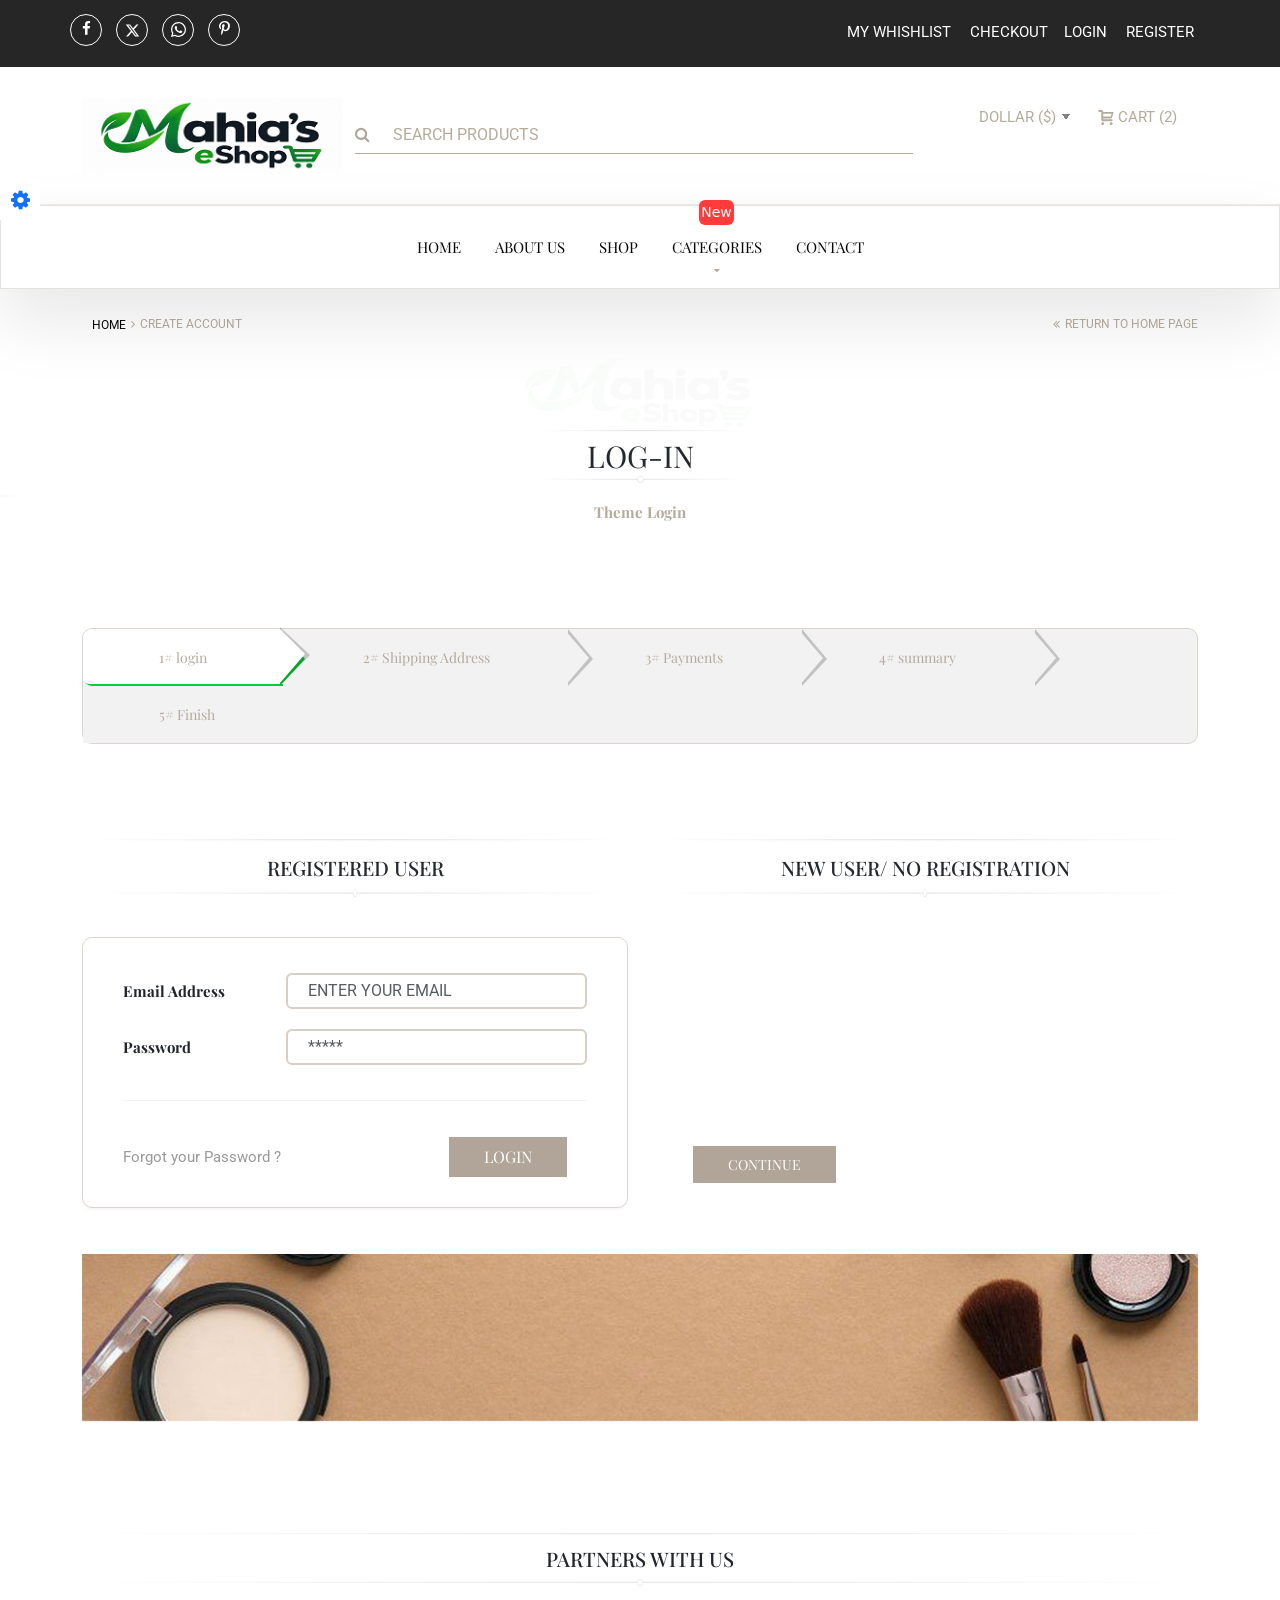
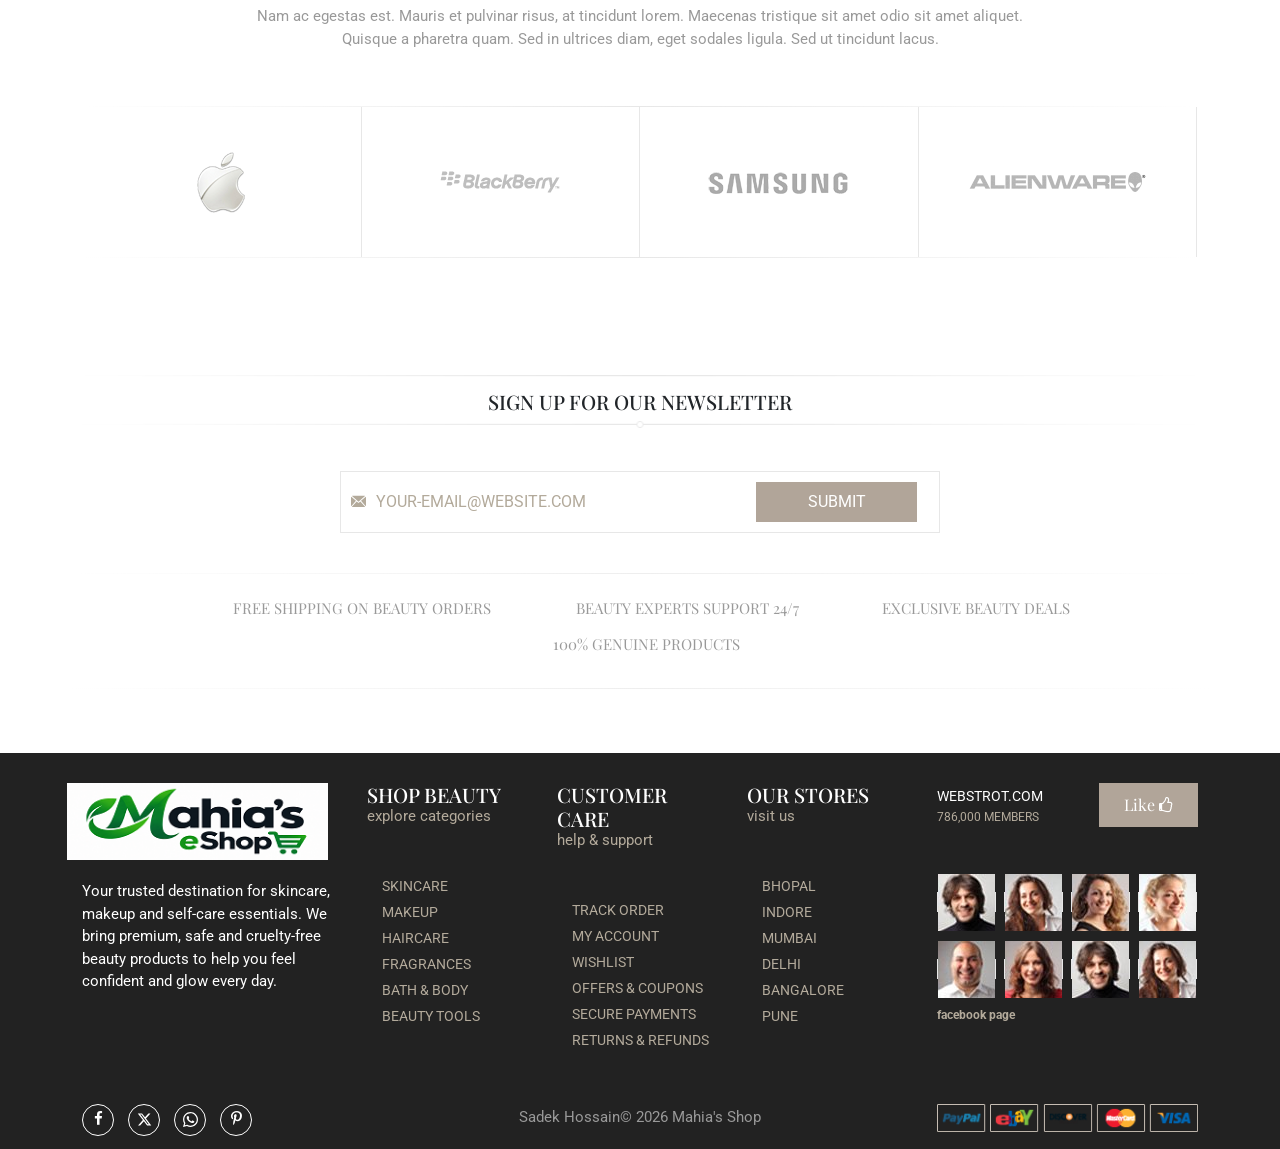
<file: 07_login_register.html>
<!doctype html>
<!--
**********************************************************************************************************
    Copyright (c) 2026 CodeSea IT
********************************************************************************************************** -->
<!-- 
Template Name: Mahia's Shop Ecommerce
Version: 1.0.2
Author: webstrot
Website: http://webstrot.com/
Purchase: http://themeforest.net/user/webstrot  -->

<!--[if lt IE 7 ]> <html class="ie6"> <![endif]-->
<!--[if IE 7 ]>    <html class="ie7"> <![endif]-->
<!--[if IE 8 ]>    <html class="ie8"> <![endif]-->
<!--[if IE 9 ]>    <html class="ie9"> <![endif]-->
<!--[if (gt IE 9)|!(IE)]><!-->
<html class=""> <!--<![endif]-->



<head>
	<meta charset="utf-8">
	<meta http-equiv="X-UA-Compatible" content="IE=edge">
	<meta name="viewport" content="width=device-width, initial-scale=1">
	<meta name="description" content="">
	<meta name="author" content="">
	<title>Mahia's Shop Ecommerce</title>

	<link rel="shortcut icon" href="images/favicon.png">
	<link href="libraries/bootstrap/bootstrap.min.css" rel="stylesheet" />
	<link rel="stylesheet" href="libraries/fuelux/jquery-ui.min.css">
	<linK href="libraries/owl-carousel/owl.carousel.min.css" rel="stylesheet" />
	<linK href="libraries/owl-carousel/owl.theme.default.min.css" rel="stylesheet" />
	<link href="libraries/fonts/font-awesome.min.css" rel="stylesheet" />
	<link href="libraries/animate/animate.min.css" rel="stylesheet" />
	<link href="libraries/flexslider/flexslider.css" rel="stylesheet" /> <!-- flexslider -->
	<link href="libraries/magnific-popup.css" rel="stylesheet" /> <!-- Light Box -->
	<link href="css/components.css" rel="stylesheet" />
	<link href="css/style.css" rel="stylesheet" />
	<link href="css/media.css" rel="stylesheet" />
	<link id="color" href="css/color-schemes/default.html" rel="stylesheet" />

	<!-- HTML5 shim and Respond.js for IE8 support of HTML5 elements and media queries -->
	<!-- WARNING: Respond.js doesn't work if you view the page via file:// -->
	<!--[if lt IE 9]>
      <script src="js/html5/html5shiv.min.js"></script>
      <script src="js/html5/respond.min.js"></script>
    <![endif]-->

	<link href='http://fonts.googleapis.com/css?family=PT+Serif:400,400italic,700,700italic' rel='stylesheet'
		type='text/css'>
	<link
		href='http://fonts.googleapis.com/css?family=Roboto:400,100,100italic,300,400italic,300italic,500,500italic,700,700italic,900,900italic'
		rel='stylesheet' type='text/css'>
	<link href='http://fonts.googleapis.com/css?family=Playfair+Display:400,400italic,700,700italic,900,900italic'
		rel='stylesheet' type='text/css'>

</head>

<body data-offset="200" data-spy="scroll" data-target=".primary-navigation">
	<!-- LOADER -->
	<div id="site-loader" class="load-complete">
		<div class="load-position">
			<div class="logo"><img src="images/logo.png" alt="logo"></div>
			<h6>Please wait, loading...</h6>
			<div class="loading">
				<div class="loading-line"></div>
				<div class="loading-break loading-dot-1"></div>
				<div class="loading-break loading-dot-2"></div>
				<div class="loading-break loading-dot-3"></div>
			</div>
		</div>
	</div>
	<!-- Loader /- -->

	<!-- Style Switcher -->
	<div class="color-switcher" id="choose_color">
		<a href="#." class="picker_close">
			<i class="fa fa-gear fa-spin"></i>
		</a>
		<div class="theme-colours">
			<p>Choose Colour style</p>
			<ul>
				<li><a href="#." class="blue" id="default"></a></li>
				<li><a href="#." class="cyan" id="cyan"></a></li>
				<li><a href="#." class="dark-blue" id="dark-blue"></a></li>
				<li><a href="#." class="green" id="green"></a></li>
				<li><a href="#." class="red" id="red"></a></li>
				<li><a href="#." class="yellow" id="yellow"></a></li>
				<li><a href="#." class="light-green" id="light-green"></a></li>
				<li><a href="#." class="orange" id="orange"></a></li>
			</ul>
		</div>
	</div><!-- Style Switcher /- -->

	<a id="top"></a>

	<!-- Header Section -->
	  <header id="header" class="header">
      <!-- top-header -->
      <div class="top-header">
        <!-- container -->
        <div class="container">
          <div class="row">
            <ul class="top-social col-12 col-md-12 col-lg-6">
              <li>
                <a title="Facebook" href="#"><i class="fa fa-facebook"></i></a>
              </li>
              <li>
                <a title="Twitter" href="#"
                  ><svg viewBox="0 0 512 512">
                    <path
                      d="M389.2 48h70.6L305.6 224.2 487 464H345L233.7 318.6 106.5 464H35.8L200.7 275.5 26.8 48H172.4L272.9 180.9 389.2 48zM364.4 421.8h39.1L151.1 88h-42L364.4 421.8z"
                    /></svg
                ></a>
              </li>
              <li>
                <a title="Google" href="#"
                  ><svg viewBox="0 0 448 512">
                    <path
                      d="M380.9 97.1C339 55.1 283.2 32 223.9 32c-122.4 0-222 99.6-222 222 0 39.1 10.2 77.3 29.6 111L0 480l117.7-30.9c32.4 17.7 68.9 27 106.1 27h.1c122.3 0 224.1-99.6 224.1-222 0-59.3-25.2-115-67.1-157zm-157 341.6c-33.2 0-65.7-8.9-94-25.7l-6.7-4-69.8 18.3L72 359.2l-4.4-7c-18.5-29.4-28.2-63.3-28.2-98.2 0-101.7 82.8-184.5 184.6-184.5 49.3 0 95.6 19.2 130.4 54.1 34.8 34.9 56.2 81.2 56.1 130.5 0 101.8-84.9 184.6-186.6 184.6zm101.2-138.2c-5.5-2.8-32.8-16.2-37.9-18-5.1-1.9-8.8-2.8-12.5 2.8-3.7 5.6-14.3 18-17.6 21.8-3.2 3.7-6.5 4.2-12 1.4-32.6-16.3-54-29.1-75.5-66-5.7-9.8 5.7-9.1 16.3-30.3 1.8-3.7 .9-6.9-.5-9.7-1.4-2.8-12.5-30.1-17.1-41.2-4.5-10.8-9.1-9.3-12.5-9.5-3.2-.2-6.9-.2-10.6-.2-3.7 0-9.7 1.4-14.8 6.9-5.1 5.6-19.4 19-19.4 46.3 0 27.3 19.9 53.7 22.6 57.4 2.8 3.7 39.1 59.7 94.8 83.8 35.2 15.2 49 16.5 66.6 13.9 10.7-1.6 32.8-13.4 37.4-26.4 4.6-13 4.6-24.1 3.2-26.4-1.3-2.5-5-3.9-10.5-6.6z"
                    /></svg
                ></a>
              </li>
              <li>
                <a title="Pinterest" href="#"
                  ><i class="fa fa-pinterest-p"></i
                ></a>
              </li>
            </ul>
            <div
              class="col-12 col-md-12 col-lg-6 ow-right-padding ow-right-padding2 d-flex align-content-center justify-content-end"
            >
              <ul class="top-menu">
                <li><a title="My whishlist" href="#">My whishlist</a></li>
                <li><a title="CheckOut" href="#">CheckOut</a></li>
              </ul>
              <ul class="top-menu">
                <li>
                  <a title="Login" href="07_login_register.html">Login</a>
                </li>
                <li>
                  <a title="Register" href="05_register.html">Register</a>
                </li>
              </ul>
            </div>
          </div>
        </div>
        <!-- container /- -->
      </div>
      <!-- top-header /- -->

      <!-- logo-search-block -->
      <div class="logo-search-block">
        <!-- container -->
        <div class="container">
          <div class="row">
            <div class="col-12 col-md-12 col-lg-3 logo-block">
             <!--  <a title="Logo" href="index.html"> -->
              	<a href="index.html"><img src="images/logo.png" alt="logo" /></a> 

                <!-- <svg viewBox="0 0 60.666 57.701"> -->
                  <path
                    d="M33.802,37.313c0.484-0.104,0.921-0.232,1.305-0.391c0.383-0.156,0.715-0.324,1-0.504c0.281-0.183,0.519-0.353,0.707-0.514   c0.188-0.161,0.329-0.299,0.426-0.41c0.095-0.111,0.146-0.174,0.154-0.184l-0.58-0.469c-0.559,0.547-1.117,0.928-1.68,1.143   s-1.146,0.322-1.749,0.322c-0.405,0-0.874-0.063-1.401-0.185c-0.529-0.12-1.104-0.272-1.723-0.452   c-0.618-0.183-1.271-0.383-1.962-0.603c-0.69-0.222-1.394-0.429-2.11-0.623c0.736-0.636,1.436-1.347,2.096-2.131   c0.662-0.786,1.304-1.624,1.927-2.515c1.321-0.303,2.567-0.724,3.739-1.266c1.17-0.542,2.246-1.16,3.229-1.854   c0.981-0.691,1.86-1.446,2.636-2.263c0.773-0.815,1.432-1.646,1.97-2.489c0.539-0.845,0.947-1.689,1.23-2.535   c0.283-0.844,0.425-1.647,0.425-2.409c0-0.47-0.062-0.88-0.184-1.229c-0.123-0.353-0.293-0.643-0.51-0.873   c-0.218-0.229-0.475-0.399-0.768-0.513c-0.292-0.112-0.606-0.168-0.947-0.168c-0.869,0-1.683,0.222-2.438,0.667   c-0.756,0.445-1.477,1.043-2.161,1.794c-0.685,0.752-1.343,1.628-1.976,2.629s-1.262,2.058-1.885,3.171s-1.248,2.252-1.877,3.413   c-0.627,1.163-1.276,2.285-1.947,3.369c-0.426,0.067-0.854,0.117-1.282,0.145c-0.429,0.029-0.866,0.045-1.31,0.045   c-1.086,0-2.123-0.142-3.109-0.425c-0.987-0.283-1.854-0.695-2.6-1.236c-0.746-0.543-1.342-1.206-1.785-1.992   c-0.444-0.786-0.666-1.678-0.666-2.674c0-0.887,0.162-1.725,0.488-2.512c0.326-0.785,0.793-1.472,1.402-2.058   s1.355-1.047,2.238-1.384c0.883-0.338,1.882-0.506,2.996-0.506c0.632,0,1.223,0.055,1.771,0.162s1.021,0.225,1.417,0.352   s0.708,0.247,0.936,0.359c0.227,0.111,0.345,0.168,0.354,0.168l0.368-0.659c-0.028-0.009-0.17-0.078-0.425-0.205   c-0.256-0.126-0.607-0.258-1.055-0.396c-0.449-0.138-0.98-0.265-1.595-0.381c-0.614-0.117-1.294-0.177-2.04-0.177   c-1.181,0-2.285,0.164-3.314,0.491c-1.029,0.328-1.924,0.801-2.684,1.421c-0.762,0.621-1.359,1.384-1.793,2.292   c-0.435,0.908-0.652,1.947-0.652,3.12c0,0.995,0.211,1.926,0.631,2.791c0.42,0.862,1.031,1.616,1.834,2.256   c0.802,0.64,1.785,1.143,2.945,1.508c1.162,0.366,2.484,0.551,3.967,0.551c0.406,0,0.808-0.014,1.203-0.037   c0.397-0.023,0.789-0.063,1.177-0.109c-0.511,0.771-1.034,1.494-1.572,2.168c-0.539,0.674-1.104,1.279-1.7,1.816   c-0.613-0.139-1.218-0.25-1.813-0.338c-0.596-0.089-1.186-0.133-1.771-0.133c-1.341,0-2.342,0.166-3.003,0.498   s-0.991,0.807-0.991,1.421c0,0.47,0.203,0.847,0.608,1.13c0.406,0.281,0.992,0.424,1.757,0.424c0.896,0,1.751-0.133,2.564-0.401   c0.812-0.271,1.591-0.638,2.337-1.106c0.624,0.205,1.256,0.416,1.897,0.631c0.643,0.215,1.284,0.412,1.926,0.595   c0.643,0.181,1.277,0.325,1.906,0.438c0.627,0.111,1.248,0.169,1.862,0.169C32.776,37.468,33.317,37.416,33.802,37.313z    M41.707,15.114c0.191,0.067,0.361,0.181,0.51,0.337c0.146,0.156,0.262,0.359,0.347,0.607c0.085,0.25,0.128,0.556,0.128,0.916   c0,0.694-0.133,1.42-0.396,2.176c-0.264,0.757-0.646,1.521-1.142,2.292c-0.494,0.771-1.096,1.526-1.798,2.263   c-0.703,0.738-1.492,1.428-2.365,2.073s-1.822,1.228-2.849,1.741c-1.024,0.52-2.104,0.938-3.235,1.262   c0.68-1.045,1.332-2.107,1.955-3.193c0.623-1.084,1.223-2.136,1.799-3.156s1.136-1.982,1.679-2.887   c0.543-0.902,1.079-1.689,1.606-2.357c0.528-0.668,1.053-1.199,1.571-1.59c0.519-0.39,1.044-0.586,1.573-0.586   C41.308,15.011,41.513,15.046,41.707,15.114z M18.821,36.304c-0.197-0.055-0.354-0.119-0.467-0.197s-0.191-0.163-0.234-0.256   c-0.041-0.094-0.063-0.18-0.063-0.258c0-0.254,0.149-0.479,0.446-0.675c0.297-0.194,0.767-0.293,1.41-0.293   c0.537,0,1.098,0.06,1.679,0.177c0.581,0.116,1.183,0.27,1.806,0.455c-0.584,0.352-1.188,0.627-1.813,0.826   c-0.623,0.2-1.284,0.301-1.983,0.301C19.28,36.384,19.021,36.355,18.821,36.304z"
                  />
                  <g>
                    <path
                      d="M3.723,33.468c-1.181-0.062-2.082-0.651-2.703-1.771c-0.579-1.058-0.715-2.175-0.403-3.354    c0.559-0.041,0.994,0.135,1.305,0.527c-0.042-0.063,0.188,0.331,0.684,1.181c0.166-0.125,0.28-0.383,0.342-0.777    c0.084-0.518,0.155-0.828,0.217-0.932C2.065,28.177,1.3,27.39,0.864,25.982c-0.435-1.408-0.332-2.62,0.312-3.635    c0.767,0.352,1.243,1.106,1.429,2.268c-0.082,0.104,0.312-0.684,1.182-2.361c0.496-0.932,1.242-1.377,2.236-1.336    c0.084,1.182-0.32,2.299-1.211,3.355c-0.994,1.16-1.543,2.134-1.646,2.921c-0.332-0.146-0.715-0.911-1.149-2.3    c-0.312,0.414-0.28,0.933,0.093,1.554c0.041,0.063,0.394,0.497,1.057,1.306c0.041-0.021,0.32-0.445,0.839-1.273    c0.353-0.538,0.839-0.776,1.46-0.715c0.145,1.16,0.063,2.205-0.249,3.139c-0.373,1.201-1.056,1.863-2.052,1.988    c0.353,1.305,0.539,1.875,0.561,1.709c-0.311-0.125-0.611-0.437-0.9-0.934c-0.332-0.56-0.602-0.91-0.809-1.057    c-0.27,0.415-0.083,0.881,0.559,1.398C3.339,32.609,3.723,33.095,3.723,33.468z M5.463,38.595    c-1.099,0.289-2.124-0.113-3.076-1.213c-0.953-1.098-1.265-2.216-0.933-3.354c-0.229,0.021,0.632,0.497,2.58,1.43    c-0.063-1.471-0.012-2.517,0.154-3.139c0.229-0.974,0.746-1.543,1.555-1.709c0.518,0.767,0.673,1.803,0.466,3.106    c-0.207,1.389-0.746,2.154-1.616,2.299c0,0.229,0.29,0.705,0.87,1.431c-0.332,0.29-0.714,0.166-1.149-0.373    c-0.539-0.642-0.922-0.994-1.15-1.058c0,0.603,0.332,1.078,0.996,1.431C4.903,37.859,5.339,38.243,5.463,38.595z M3.442,22.625    c-0.539,0-0.974-0.278-1.305-0.839c-0.291-0.518-0.445-1.148-0.466-1.896c-0.021-0.744,0.093-1.397,0.342-1.957    c0.269-0.601,0.652-0.941,1.149-1.024c0.021,0.271,0.135,0.642,0.342,1.118c0.188,0.415,0.259,0.809,0.218,1.181    c0.187-0.228,0.425-0.569,0.714-1.024c0.29-0.498,0.518-0.84,0.684-1.025c0.58-0.745,1.356-1.107,2.33-1.087    c-0.559,2.567-1.801,3.998-3.728,4.287v1.709c-0.312-0.104-0.487-0.497-0.528-1.181c-0.041-0.767-0.145-1.231-0.311-1.398    c-0.373,0.415-0.404,0.943-0.094,1.585C3.226,21.921,3.442,22.439,3.442,22.625z M4.313,22.625    c-0.043,0.248-0.312,0.716-0.809,1.398c-0.395,0.559-0.508,0.952-0.342,1.181l1.024-1.212c0.435-0.519,0.652-0.776,0.652-0.776    S4.665,23.019,4.313,22.625z M4.032,27.751c0.043,0.395-0.154,1.006-0.59,1.833c-0.289,0.58-0.383,0.828-0.279,0.745    c0.435-0.312,0.797-0.745,1.088-1.304C4.603,28.363,4.53,27.937,4.032,27.751z M6.954,40.863c0.869,1.553,1.314,2.413,1.336,2.578    c-3.004,0.146-4.713-1.087-5.127-3.697c0.455-0.331,1.004-0.331,1.646,0c0.145,0.063,0.404,0.218,0.777,0.466    c0.311,0.188,0.548,0.313,0.714,0.373c-0.394-0.849-0.569-1.791-0.528-2.826c0.021-1.201,0.383-1.969,1.088-2.3    c0.808,0.104,1.231,0.983,1.273,2.642S7.782,40.677,6.954,40.863c-0.043-0.083-0.073-0.156-0.094-0.218    c-0.021-0.331,0.053-0.797,0.219-1.398c0.123-0.538,0.154-1.046,0.093-1.521c-0.788,0.808-0.892,1.781-0.312,2.92    c0,0.166,0,0.238,0,0.219C6.819,40.884,6.85,40.884,6.954,40.863z M4.593,17.499c-0.85-0.559-1.118-1.626-0.809-3.2    c0.332-1.595,0.983-2.434,1.959-2.517c-0.084,0.415-0.073,1.036,0.031,1.864c0.104,0.684,0.092,1.107-0.031,1.273    c1.595-1.347,2.351-1.916,2.268-1.709c0.188,0.27-0.384,0.652-1.709,1.149c-0.124-0.58,0.218-1.171,1.025-1.771    c0.725-0.539,1.521-0.9,2.393-1.088c0.145,0.87-0.291,1.762-1.305,2.672c-1.036,0.953-2.021,1.295-2.952,1.025    c0.062,0.518-0.021,0.975-0.249,1.367c-0.042,0.104-0.145,0.259-0.311,0.466C4.758,17.22,4.655,17.375,4.593,17.499z     M4.872,14.082c-0.497,1.264-0.497,2.112,0,2.547c-0.104-0.33-0.073-0.849,0.093-1.553C5.11,14.515,5.079,14.185,4.872,14.082z     M4.872,32.878c0-0.063-0.094,0.301-0.28,1.088c-0.124,0.478-0.031,0.787,0.28,0.933c0.021-0.104,0.093-0.3,0.218-0.591    c0.103-0.27,0.175-0.477,0.217-0.621C5.431,33.209,5.286,32.94,4.872,32.878z M5.463,17.779c-0.104,1.471-0.394,2.04-0.87,1.708    c-0.083,0.146,0.188-0.134,0.809-0.839C5.731,18.276,5.753,17.986,5.463,17.779z M5.463,41.175c0.021,0.477,0.3,0.879,0.839,1.211    c0.559,0.332,1.036,0.301,1.43-0.094C7.461,42.251,6.704,41.878,5.463,41.175z M16.864,49.718    c0.146,0.621-0.063,1.088-0.621,1.398c-0.498,0.248-1.182,0.342-2.051,0.279c-2.072-0.146-3.273-0.704-3.604-1.678    c0.021-0.561,0.331-0.912,0.932-1.058c0.269-0.062,0.901-0.093,1.896-0.093c0.206-0.125,0.134-0.363-0.218-0.715    c-0.436-0.436-0.643-0.766-0.621-0.994c-0.933,0.974-2.228,1.181-3.885,0.621c-1.678-0.559-2.476-1.522-2.393-2.891    c1.264-0.062,2.216,0.031,2.857,0.28c-0.021,0.146-0.237-0.685-0.651-2.485c-0.291-1.326-0.073-2.205,0.651-2.642    c0.912,0.083,1.533,0.881,1.865,2.394c0.33,1.533,0.092,2.537-0.715,3.014c0.063,0.188,0.352,0.373,0.87,0.561    c0.414,0.165,0.59,0.455,0.528,0.869c-0.229-0.125-0.715-0.259-1.461-0.404c-0.662-0.104-1.117-0.259-1.366-0.465    c0.124,0.559,0.528,0.91,1.211,1.055c0.394,0.084,1.129,0.115,2.206,0.095c-0.249-1.947-0.249-3.086,0-3.418    c1.098,0.021,1.895,0.622,2.393,1.803c0.477,1.077,0.527,2.187,0.155,3.324c0.103,0.228,0.362,0.403,0.776,0.528    c0.518,0.123,0.828,0.236,0.932,0.342c-0.207,0.248-0.725,0.361-1.553,0.342c-0.768-0.042-1.295-0.156-1.584-0.342    c-0.291,0.537,0.113,0.808,1.211,0.808C15.704,50.267,16.45,50.091,16.864,49.718z M8.569,10.664    c0.125-0.124-0.145,0.26-0.808,1.148c-0.332,0.457-0.726,0.736-1.181,0.84c-0.104-1.408,0.113-2.641,0.652-3.697    c0.58-1.076,1.314-1.554,2.205-1.429c0,0.207-0.187,0.868-0.559,1.987c0,0.063,0.051,0.146,0.154,0.248    c0.084,0.104,0.125,0.209,0.125,0.312C9.76,9.97,10.515,9.69,11.427,9.234c-0.207-0.289-0.549-0.279-1.025,0.031    c-0.559,0.394-0.974,0.57-1.242,0.527c0.104-0.33,0.58-0.715,1.429-1.148c-0.519-0.911-0.343-1.928,0.528-3.045    c0.849-1.118,1.904-1.719,3.168-1.803c-0.311,0.726-0.693,1.397-1.148,2.021c0.29,0,0.611-0.114,0.963-0.343    c0.332-0.228,0.684-0.311,1.057-0.248c-0.27-1.098,0.146-2.029,1.244-2.797c0.953-0.642,2.153-1.035,3.604-1.181    c-0.063,0.166-0.734,0.828-2.02,1.988c0.082,0.124,0.383,0.063,0.9-0.187c0.643-0.291,1.107-0.414,1.398-0.373    c0.104-0.809,0.932-1.502,2.486-2.082c1.512-0.56,2.867-0.725,4.069-0.496c-0.87,0.891-2.485,1.553-4.847,1.988    c0.373-0.437,0.941-0.716,1.707-0.84c-0.559-0.311-1.045-0.188-1.459,0.373c-0.478,0.621-0.943,0.869-1.398,0.745    c0.188,0.229,0.652,0.342,1.398,0.342c0.766,0,1.252,0.083,1.459,0.249c-0.539,0.704-1.791,1.057-3.758,1.057    c-2.218,0-3.533,0.125-3.947,0.373c0.104-0.248,0.343-0.539,0.715-0.871c0.373-0.311,0.611-0.59,0.715-0.838    c-0.456,0.146-0.859,0.486-1.212,1.024c-0.373,0.58-0.632,0.901-0.776,0.964c0.229,0.248,0.631,0.301,1.211,0.155    c0.622-0.166,1.067-0.125,1.336,0.124c-0.435,0.828-1.502,1.408-3.199,1.74c-1.885,0.394-3.004,0.766-3.355,1.117    c-0.207-0.145-0.154-0.455,0.155-0.933c0.518-0.808,0.756-1.159,0.715-1.056c-0.435,0.083-0.767,0.361-0.994,0.839    c-0.042,0.104-0.187,0.58-0.435,1.429c0.104,0.166,0.435,0.135,0.994-0.093c0.642-0.249,1.16-0.312,1.554-0.187    c-0.353,0.869-1.005,1.604-1.958,2.205C10.444,10.653,9.481,10.871,8.569,10.664z M9.44,42.013    c-0.084,0.33-0.063,0.642,0.062,0.932c0.146,0.354,0.218,0.611,0.218,0.777c-0.021,0.744,0.02,1.117,0.124,1.117    c0.083,0,0.166-0.248,0.249-0.746C10.299,42.707,10.081,42.013,9.44,42.013z M13.137,45.71c0.021,0.041,0.218,0.643,0.59,1.803    c0.228,0.766,0.507,1.024,0.839,0.775c-0.041-0.083-0.197-0.59-0.466-1.521C13.934,46.124,13.612,45.771,13.137,45.71z     M18.854,52.265c0.475,0.58,1.159,0.726,2.051,0.436c1.531-0.477,2.277-0.715,2.236-0.715c-0.083,1.223-1.16,1.916-3.23,2.082    c-2.03,0.166-3.336-0.238-3.916-1.212c0.166-0.621,0.705-1.036,1.617-1.242c1.76-0.394,2.558-0.55,2.392-0.468    c-0.146-0.186-0.321-0.485-0.528-0.899c-0.27-0.478-0.456-0.788-0.56-0.933c-0.435-0.704-0.839-1.047-1.212-1.025    c-0.104,0.229,0.125,0.643,0.685,1.243c0.642,0.663,0.983,1.201,1.024,1.614c-2.236-0.786-3.282-2.401-3.137-4.846    c1.324,0.021,2.392,0.549,3.199,1.584c0.766,0.975,1.035,2.062,0.809,3.262c-0.043-0.207,0.621-0.112,1.988,0.281    C21.754,52.11,20.614,52.39,18.854,52.265z M26.247,52.576c-0.559-1.036-1.594-2.082-3.106-3.138    c-0.29,0.476-0.062,0.982,0.685,1.521c0.207,0.146,0.568,0.361,1.086,0.652c0.498,0.289,0.85,0.507,1.058,0.652    c-1.099,0.207-2.124-0.073-3.076-0.84c-1.015-0.787-1.512-1.832-1.491-3.139c1.16-0.104,2.278,0.188,3.355,0.87    c1.119,0.726,1.813,1.667,2.082,2.827C26.901,52.339,26.704,52.534,26.247,52.576z M29.386,53.974    c-0.354,0.414-0.249,0.61,0.311,0.591c-2.713,1.946-4.049,2.899-4.008,2.858c-0.27,0-0.632-0.072-1.087-0.219    c-0.394-0.124-0.788-0.154-1.181-0.093c0.828-0.726,2.537-1.574,5.126-2.548c-0.353-0.188-0.963-0.342-1.833-0.467    c-0.932-0.146-1.555-0.278-1.864-0.403c0.373-0.207,1.045-0.197,2.021,0.03C27.989,53.995,28.827,54.078,29.386,53.974z     M35.942,53.136c-0.455,0.602-1.875,0.983-4.257,1.149c0.497,0.373,1.347,0.797,2.548,1.272c1.243,0.519,2.103,0.942,2.579,1.274    c-0.104,0.187-0.467,0.3-1.088,0.343c-0.56,0.041-0.858,0.217-0.901,0.526c-0.311-0.478-1.045-1.087-2.205-1.833    c-1.078-0.684-1.678-1.211-1.803-1.584c0.372-0.104,1.254-0.27,2.643-0.497C34.573,53.601,35.403,53.384,35.942,53.136z     M39.079,2.089c-0.395,0.082-2.103-0.486-5.127-1.709c1.326-0.643,2.816-0.467,4.476,0.527c2.154,1.305,3.418,1.988,3.79,2.051    C41.266,1.571,40.789,1,40.789,1.25c1.325,0.083,2.475,0.477,3.447,1.182c1.058,0.744,1.522,1.584,1.398,2.517    c0.145,0.166,0.425,0.321,0.839,0.466c0.455,0.124,0.756,0.26,0.9,0.404c0.166-0.311-0.602-0.414-2.299-0.311    c0.166,0.477,0.62,0.734,1.366,0.775c0.975,0.042,1.472,0.072,1.492,0.093c-0.084-0.312-0.342-0.714-0.776-1.211    c-0.414-0.456-0.634-0.912-0.652-1.366c1.201,0.145,2.186,0.662,2.951,1.553c0.787,0.933,1.035,1.938,0.746,3.015    c0.082,0.248,0.3,0.466,0.651,0.651c0.437,0.248,0.693,0.414,0.777,0.498c-0.208,0.27-0.55,0.248-1.025-0.063    c-0.561-0.373-0.975-0.549-1.243-0.528c0.124,0.354,0.467,0.633,1.024,0.84c0.684,0.248,1.098,0.445,1.244,0.59    c0.227-0.166,0.237-0.549,0.03-1.148c-0.271-0.787-0.372-1.449-0.312-1.988c0.975,0.373,1.729,1.076,2.27,2.112    c0.578,1.099,0.684,2.206,0.311,3.324c-0.104-0.082-0.27-0.207-0.498-0.373c-0.228-0.146-0.383-0.269-0.465-0.372    c-0.354-0.332-0.508-0.746-0.467-1.243c-1.058,0.229-2.104,0.052-3.139-0.528s-1.697-1.355-1.988-2.33    c0.602-0.104,1.356,0.084,2.269,0.561c0.207-0.146,0.072-0.373-0.403-0.684C48.7,7.33,48.451,6.989,48.493,6.658    c-0.746,0.518-1.771,0.539-3.076,0.063c-1.182-0.436-2.051-1.025-2.609-1.771c0.289-0.27,0.672-0.342,1.149-0.218    c0.684,0.187,1.148,0.26,1.396,0.218c-0.518-0.621-1.801-0.934-3.852-0.934c-2.218,0-3.688-0.258-4.412-0.775    c0.063-0.395,0.435-0.59,1.118-0.59c1.283,0,1.863,0.01,1.738,0.029c-0.145-0.123-0.36-0.311-0.651-0.559    c-0.271-0.27-0.486-0.467-0.652-0.591c-0.539-0.394-1.147-0.579-1.832-0.56c0.165,0.229,0.527,0.436,1.087,0.621    C38.521,1.778,38.913,1.944,39.079,2.089z M34.823,52.576c0.187-0.353,0.767-0.839,1.74-1.46c0.807-0.497,1.18-0.964,1.117-1.398    c-0.477-0.104-1.066,0.238-1.771,1.025c-1.139,1.242-1.696,1.854-1.678,1.833c-0.518-1.017-0.154-1.999,1.088-2.952    c1.058-0.828,2.311-1.365,3.76-1.615c0.394,1.244,0.095,2.289-0.9,3.139C37.35,51.872,36.233,52.347,34.823,52.576z     M38.521,51.706c0.995-0.354,2.154-0.445,3.479-0.279c1.367,0.188,2.3,0.569,2.797,1.149c-0.146,0.519-0.603,0.921-1.367,1.212    c-0.705,0.248-1.512,0.352-2.424,0.311c-0.911-0.063-1.679-0.26-2.3-0.59c-0.684-0.395-1.024-0.9-1.024-1.522    c0.414,0.063,1.099,0.28,2.052,0.653c0.808,0.33,1.542,0.496,2.205,0.496c-0.229-0.332-0.229-0.519,0-0.56    c-0.249-0.187-0.839-0.312-1.771-0.373C39.319,52.142,38.77,51.976,38.521,51.706z M47.654,45.71    c-0.519,0.021-0.85,0.362-0.993,1.025c-0.208,0.932-0.354,1.449-0.436,1.553c0.063,0.125,0.672,0.219,1.832,0.28    c1.16,0.041,1.875,0.228,2.146,0.56c-0.042,0.538-0.396,1.024-1.058,1.461c-0.602,0.414-1.314,0.684-2.144,0.808    c-0.851,0.145-1.575,0.093-2.175-0.155c-0.685-0.29-1.078-0.798-1.183-1.521c-0.207,0.187-0.538,0.424-0.994,0.715    c-0.477,0.311-0.807,0.548-0.993,0.714c0.249,0.331,0.726-0.527,1.43-2.578c-0.519-0.271-0.994-0.052-1.43,0.651l-0.869,1.927    c-0.58-0.892-0.456-1.916,0.373-3.075c0.828-1.16,1.854-1.75,3.074-1.771c0.313,0.437,0.362,0.994,0.155,1.679    c-0.145,0.538-0.394,1.024-0.746,1.461c0.539,0.518,1.16,0.827,1.865,0.932c0.787,0.104,1.408-0.114,1.863-0.651    c-0.082-0.104-0.508-0.114-1.273-0.031c-0.891,0.083-1.512,0.094-1.864,0.031c-0.042-0.373,0.166-0.592,0.622-0.652    c0.642-0.083,1.004-0.155,1.087-0.219c-0.579-0.91-0.601-2.028-0.062-3.354c0.579-1.346,1.449-2.028,2.609-2.051    c0.393,0.912,0.393,1.886,0,2.921c-0.395,0.953-0.964,1.596-1.709,1.926c0-0.435,0.112-0.89,0.342-1.365    C47.438,46.3,47.613,45.896,47.654,45.71z M48.773,46.58c0.539-0.726,1.348-1.274,2.425-1.647    c1.181-0.414,2.277-0.435,3.293-0.062c-0.063,1.118-0.882,1.978-2.454,2.578c-1.596,0.622-2.776,0.425-3.542-0.59    c1.76,0.124,2.898-0.155,3.418-0.839c-0.207-0.188-0.664-0.155-1.367,0.093C49.675,46.425,49.084,46.58,48.773,46.58z     M51.072,44.871c0.165,0.146,0.26-0.808,0.279-2.858c-0.539,0.207-0.775,0.664-0.715,1.367c0.063,0.911,0.021,1.502-0.124,1.771    c-0.891-0.395-1.17-1.367-0.839-2.921c0.311-1.532,0.87-2.361,1.678-2.485c0.809,0.332,1.087,1.182,0.839,2.549    C51.984,43.515,51.611,44.374,51.072,44.871z M54.77,14.082c0.354-0.477-0.217-0.767-1.708-0.869    c-0.229,0.247-0.073,0.549,0.466,0.899c0.787,0.478,1.201,0.746,1.242,0.81c0.188-0.104,0.219-0.529,0.094-1.274    c-0.104-0.828-0.04-1.449,0.188-1.864c0.952,0.188,1.595,1.077,1.927,2.672c0.312,1.616-0.042,2.631-1.057,3.045    c0.082-0.352-0.031-0.662-0.342-0.932c-0.312-0.27-0.385-0.621-0.219-1.057c-0.933-0.041-1.844-0.403-2.732-1.088    c-0.912-0.726-1.523-1.604-1.834-2.642C51.953,11.388,53.279,12.155,54.77,14.082z M53.341,11.782    c0.083-1.242-0.196-1.998-0.839-2.269C52.999,10.923,53.279,11.679,53.341,11.782z M53.932,40.863    c0.207-0.083,0.486-0.238,0.838-0.468c0.414-0.269,0.715-0.444,0.902-0.527c0.703-0.372,1.354-0.414,1.957-0.124    c-0.166,1.181-0.787,2.165-1.864,2.952c-1.181,0.869-2.269,0.932-3.263,0.188c0.166-0.063,0.445-0.146,0.839-0.25    c0.394-0.082,0.673-0.154,0.839-0.218c0.621-0.206,1.015-0.528,1.181-0.963c-0.166-0.124-1.023,0.249-2.578,1.118    c-0.29-0.082-0.29-0.289,0-0.621c0.311-0.311,0.591-0.477,0.84-0.497c-0.603-0.787-0.953-1.813-1.058-3.075    c-0.104-1.43,0.248-2.402,1.058-2.921c0.807,0.248,1.241,0.933,1.305,2.05c0.041,0.851-0.104,1.782-0.436,2.797    c-0.248-0.104-0.353-0.527-0.312-1.273c0.041-0.745-0.041-1.182-0.248-1.305c-0.395,0.436-0.519,0.912-0.373,1.43    C53.807,40.005,53.932,40.573,53.932,40.863z M53.341,16.07c1.409,0.166,2.548,1.212,3.418,3.138    c0.187-0.187,0.342-0.56,0.466-1.118c0.104-0.601,0.238-0.994,0.404-1.181c0.932,0.353,1.387,1.347,1.367,2.981    c-0.042,1.658-0.592,2.568-1.646,2.734c0.021-0.188,0.217-0.756,0.59-1.709c0.187-0.537,0.177-1.015-0.03-1.43    c-0.188,0.208-0.312,0.611-0.373,1.212c-0.083,0.726-0.146,1.181-0.187,1.367c-0.188-0.767-0.953-1.679-2.3-2.734    C53.869,18.421,53.299,17.333,53.341,16.07z M56.199,35.736c0.414-0.063,0.891-0.394,1.43-0.994    c0.496-0.538,1.065-0.776,1.709-0.715c0.104,2.424-1.129,4.039-3.697,4.847c-0.208-0.289-0.301-0.568-0.28-0.839    c1.367-0.704,2.123-1.284,2.27-1.739c-0.188-0.166-0.498-0.011-0.933,0.467c-0.538,0.58-0.892,0.9-1.057,0.963    c-0.311-0.104-0.354-0.353-0.125-0.745c0.207-0.394,0.437-0.622,0.685-0.685c-0.869-0.145-1.431-0.953-1.679-2.424    c-0.248-1.429-0.071-2.517,0.528-3.263c0.787,0.208,1.325,0.942,1.616,2.206C56.935,34.079,56.779,35.054,56.199,35.736z     M54.77,20.917c0.976,0,1.688,0.425,2.146,1.273c0.145,0.27,0.319,0.674,0.527,1.212c0.206,0.58,0.362,0.984,0.467,1.212    c0.745-1.306,1.223-2.062,1.43-2.269c0.891,0.664,1.065,1.854,0.527,3.572c-0.229,0.727-0.539,1.285-0.933,1.678    c-0.436,0.437-0.87,0.58-1.305,0.437c0.063-0.331,0.33-0.767,0.808-1.306c0.414-0.498,0.621-1.004,0.621-1.521    c-0.372,0.041-0.632,0.301-0.775,0.776c-0.291,0.911-0.414,1.315-0.373,1.212c-0.083-0.643-0.685-1.521-1.804-2.643    C55.092,23.537,54.646,22.326,54.77,20.917z M55.36,18.929c0.622,0.496,1.025,0.744,1.213,0.744c0.165,0,0.145-0.145-0.063-0.435    c-0.601-0.892-1.18-1.284-1.74-1.181C55.164,18.181,55.36,18.472,55.36,18.929z M57.35,30.609c0.187-0.124,0.579-0.579,1.18-1.366    c0.455-0.602,1.017-0.9,1.679-0.9c0.083,3.147-0.963,4.856-3.139,5.125c0.083-0.414,0.426-0.879,1.025-1.396    c0.579-0.477,0.901-0.964,0.963-1.461c-0.415,0.125-0.982,0.788-1.708,1.988c0.041-0.518-0.426-1.532-1.397-3.045    c-0.87-1.346-1.067-2.609-0.592-3.791c1.491,0.25,2.247,1.679,2.27,4.289c-0.249-0.188-0.456-0.549-0.621-1.087    c-0.188-0.621-0.363-1.025-0.529-1.213c-0.27,0.332-0.237,0.799,0.095,1.398C57.069,30.04,57.328,30.527,57.35,30.609z     M55.36,32.878c-0.021,0,0.042,0.436,0.188,1.305c0.063,0.373,0.279,0.705,0.652,0.994c-0.021-0.145-0.041-0.383-0.063-0.713    c-0.021-0.332-0.041-0.57-0.062-0.716C55.971,33.23,55.733,32.94,55.36,32.878z M55.641,14.082    c-0.063,1.118,0.124,1.874,0.56,2.268c-0.021-0.145-0.021-0.383,0-0.715c0.021-0.352,0.03-0.59,0.03-0.713    C56.188,14.382,55.992,14.101,55.641,14.082z M56.199,22.905c0.041,0.497,0.278,0.994,0.715,1.491    c0.436,0.519,0.766,0.684,0.994,0.496c-0.29-0.104-0.57-0.435-0.84-0.993C56.779,23.361,56.488,23.029,56.199,22.905z"
                    />
                  </g>
                </svg>
             
              </a>
            </div>
            <div
              class="col-12 col-md-12 col-lg-6 ow-left-padding d-flex align-items-center"
            >
              <div class="input-group input-group1">
                <span class="input-group-btn">
                  <button class="btn btn-default" type="button">
                    <i class="fa fa-search"></i>
                  </button>
                </span>
                <input
                  type="text"
                  class="form-control"
                  placeholder="Search products"
                />
              </div>
              <!-- /input-group -->
            </div>
            <div class="col-12 col-md-12 col-lg-3 ow-right-padding">
              <div class="row">
                <form class="col-12 col-sm-6 col-md-6 col-lg-7">
                  <div class="select-styled">
                    <select class="minimal">
                      <option>Dollar (&#36;)</option>
                      <option>Lira (&#8356;)</option>
                      <option>Cent (&cent;)</option>
                      <option>Pound (&pound;)</option>
                      <option>Yen (&yen;)</option>
                    </select>
                  </div>
                </form>
                <div
                  class="col-12 col-sm-6 col-md-6 col-lg-5 cart-link ow-right-padding"
                >
                  <svg width="16px" height="15px" viewBox="0 0 533.334 533.335">
                    <g>
                      <path
                        d="M441.26,300.001c18.333,0,37.454-14.423,42.49-32.052l48.353-169.231c5.036-17.627-5.844-32.05-24.177-32.05H166.667   c0-36.819-29.848-66.667-66.667-66.667H0v66.667h100v283.333c0,27.614,22.386,50,50,50h316.667   c18.409,0,33.334-14.924,33.334-33.333s-14.925-33.334-33.334-33.334h-300v-33.333H441.26z M166.667,133.334h301.461l-28.573,100   H166.667V133.334z M200,491.668c0,22.916-18.75,41.666-41.667,41.666h-16.667c-22.917,0-41.667-18.75-41.667-41.666v-16.667   c0-22.917,18.75-41.667,41.667-41.667h16.667c22.917,0,41.667,18.75,41.667,41.667V491.668z M500,491.668   c0,22.916-18.75,41.666-41.667,41.666h-16.667c-22.916,0-41.666-18.75-41.666-41.666v-16.667c0-22.917,18.75-41.667,41.666-41.667   h16.667c22.917,0,41.667,18.75,41.667,41.667V491.668z"
                      />
                    </g>
                  </svg>
                  cart (2)
                  <div class="cart-dropdown">
                    <table>
                      <tr>
                        <td class="product-thumb">
                          <a href="#"
                            ><img
                              src="images/cart-hover-1.png"
                              alt="cart-hover"
                          /></a>
                        </td>
                        <td>
                          <a title="Red Cotton Top" href="#">Red Cotton Top</a>
                        </td>
                        <td>x1</td>
                        <td>$92.00</td>
                        <td>
                          <a title="close" href="#"
                            ><i class="fa fa-close"></i
                          ></a>
                        </td>
                      </tr>
                      <tr>
                        <td class="product-thumb">
                          <a href="#"
                            ><img
                              src="images/cart-hover-2.png"
                              alt="cart-hover"
                          /></a>
                        </td>
                        <td>
                          <a title="Red Cotton Top" href="#">Red Cotton Top</a>
                        </td>
                        <td>x1</td>
                        <td>$92.00</td>
                        <td>
                          <a title="close" href="#"
                            ><i class="fa fa-close"></i
                          ></a>
                        </td>
                      </tr>
                    </table>
                    <div class="sub-total">
                      <p><span>Sub Total</span> $160.00</p>
                      <p><span>Total</span> $160.00</p>
                    </div>
                    <div class="cart-button">
                      <a title="Add to cart" href="#">add to cart</a>
                      <a title="Checkout" href="#">Checkout</a>
                    </div>
                  </div>
                </div>
              </div>
            </div>
          </div>
        </div>
        <!-- container /- -->
      </div>
      <!-- logo-add-block /- -->

      <!-- menu-block -->
      <div class="menu-block">
        <!-- container -->
        <div class="container">
          <nav
            class="navbar navbar-expand-lg bg-body-tertiary navbar-static-top"
          >
            <div class="navbar-header">
              <a href="index.html" class="logo"
                ><img src="images/logo.png" alt="logo"
              /></a>
              <button
                class="navbar-toggler collapsed"
                aria-controls="navbar"
                aria-expanded="false"
                data-bs-target="#navbar"
                data-bs-toggle="collapse"
                type="button"
                aria-label="Toggle navigation"
              >
                <span class="navbar-toggler-icon"></span>
              </button>
            </div>
            <div class="collapse navbar-collapse" id="navbar">
              <ul class="nav navbar-nav">
                <li class="nav-item active">
                  <a class="nav-link active" title="Home" href="index.html">Home</a>
                </li>

                <li class="nav-item">
                  <a class="nav-link" href="about.html">About Us</a>
                </li>

                <li>
                      <a class="dropdown-item" href="03_product.html"
                        >Shop</a
                      >
                    </li>
                    
                 <!-- CATEGORIES MEGA MENU -->
                <li class="nav-item dropdown mega-dropdown">
                  <a
                    href="categories.html"
                    class="nav-link dropdown-toggle"
                    data-bs-toggle="dropdown"
                  >
                    Categories
                    <div role="tooltip" class="tooltip top">
                      <div class="tooltip-arrow"></div>
                      <div class="tooltip-inner">New</div>
                    </div>
                  </a>

                  <ul class="dropdown-menu mega-dropdown-menu row">
                    <div class="row">
                      <!-- New Arrivals -->
                      <li class="col-lg-3 col-md-6 col-12">
                        <ul>
                          <li class="dropdown-header">New Arrivals</li>
                          <li>
                            <a class="nav-link" href="#">Trending Makeup</a>
                          </li>
                          <li>
                            <a class="nav-link" href="#">Skincare Essentials</a>
                          </li>
                          <li>
                            <a class="nav-link" href="#">Beauty Combos</a>
                          </li>
                          <li><a class="nav-link" href="#">Best Sellers</a></li>
                        </ul>
                      </li>

                      <!-- Makeup -->
                      <li class="col-lg-3 col-md-6 col-12">
                        <ul>
                          <li class="dropdown-header">Makeup</li>
                          <li><a class="nav-link" href="#">Face Makeup</a></li>
                          <li><a class="nav-link" href="#">Eye Makeup</a></li>
                          <li><a class="nav-link" href="#">Lip Products</a></li>
                          <li>
                            <a class="nav-link" href="#">Makeup Brushes</a>
                          </li>
                        </ul>
                      </li>

                      <!-- Skincare -->
                      <li class="col-lg-3 col-md-6 col-12">
                        <ul>
                          <li class="dropdown-header">Skincare</li>
                          <li>
                            <a class="nav-link" href="#">Cleanser & Facewash</a>
                          </li>
                          <li><a class="nav-link" href="#">Moisturizers</a></li>
                          <li><a class="nav-link" href="#">Serums</a></li>
                          <li><a class="nav-link" href="#">Sunscreen</a></li>
                        </ul>
                      </li>

                      <!-- Hair & Fragrance -->
                      <li class="col-lg-3 col-md-6 col-12">
                        <ul>
                          <li class="dropdown-header">Hair & Fragrance</li>
                          <li>
                            <a class="nav-link" href="#"
                              >Shampoo & Conditioner</a
                            >
                          </li>
                          <li>
                            <a class="nav-link" href="#">Hair Oil & Masks</a>
                          </li>
                          <li><a class="nav-link" href="#">Perfumes</a></li>
                          <li><a class="nav-link" href="#">Gift Sets</a></li>
                        </ul>
                      </li>
                    </div>
                  </ul>
                </li>   



                 <li class="nav-item">
                  <a class="nav-link" href="14_contact.html">Contact</a>
                </li>






                <!-- SHOP -->
                <!-- <li class="nav-item dropdown">
                  <a
                    title="Shop"
                    href="#"
                    class="nav-link dropdown-toggle"
                    data-bs-toggle="dropdown"
                    >Shop</a
                  >
                  <ul class="dropdown-menu">
                    
                    <li>
                      <a class="dropdown-item" href="04_single_product.html"
                        >Single Product</a
                      >
                    </li>
                    <li>
                      <a class="dropdown-item" href="04_single_product-2.html"
                        >Single Product 2</a
                      >
                    </li>
                    <li>
                      <a class="dropdown-item" href="06_shopping_cart.html"
                        >Shopping Cart</a
                      >
                    </li>
                  </ul>
                </li> -->

                

                <!-- <li class="nav-item">
                  <a class="nav-link" href="offers.html">Offers</a>
                </li>
                <li class="nav-item">
                  <a class="nav-link" href="12_blog.html">Beauty Blog</a>
                </li> -->
                

                <!-- PAGES -->
                <!-- <li class="nav-item dropdown">
                  <a
                    href="#"
                    class="nav-link dropdown-toggle"
                    data-bs-toggle="dropdown"
                    >Pages</a
                  >
                  <ul class="dropdown-menu">
                    <li><a class="dropdown-item" href="faq.html">FAQ</a></li>
                    <li>
                      <a class="dropdown-item" href="404.html">404 Page</a>
                    </li>
                  </ul>
                </li> -->

                
              </ul>
            </div>
            <!--/.nav-collapse -->
          </nav>
        </div>
        <!-- container /- -->
      </div>
      <!-- menu-block /- -->
    </header>
	<!-- Header Section /- -->


	<!-- Page Breadcrumb -->
	<!-- container -->
	<div class="container">
		<div class="page-breadcrumb">
			<ol class="breadcrumb">
				<li><a title="Home" href="index.html">Home</a></li>
				<li class="active">Create Account</li>
			</ol>
			<div class="return-home-link pull-right">
				<a title="Return to home page" href="index.html">return to home page</a>
			</div>
		</div>
		<div class="page-header bottom-shadow">
			<h3>Log-in</h3>
			<p> Theme Login</p>
		</div><!-- Section Header /- -->
	</div><!-- container /- -->
	<!-- Page Breadcrumb /- -->

	<div class="page-wizard">
		<!-- container -->
		<div class="container">
			<ul class="bottom-shadow">
				<li class="active"><a href="07_login_register.html">1# login</a></li>
				<li><a title="login" href="08_Shipping_Address.html">2# Shipping Address</a></li>
				<li><a title="Shipping Address" href="09_payment.html">3# Payments</a></li>
				<li><a title="summary" href="10_summary.html">4# summary</a></li>
				<li><a title="Finish" href="11_finish.html">5# Finish</a></li>
			</ul>
			<!-- contact-form-details -->
			<div class="contact-form-details row">
				<!-- col-md-6 -->
				<div class="col-12 col-md-12 col-lg-6">
					<div class="section-header">
						<h3>Registered User</h3>
					</div><!-- Section Header Over -->
					<div class="contact-form bottom-shadow">
						<form class="form-horizontal login-page">
							<div class="form-group">
								<div class="row">
									<label class="col-12 col-md-4 col-lg-4">Email Address</label>
									<div class="col-12 col-md-8 col-lg-8">
										<input type="email" class="form-control" id="txt_email"
											placeholder="enter your email" required class="require" name="email"/>
									</div>
								</div>
							</div>
							<div class="form-group">
								<div class="row">
									<label for="password" class="col-12 col-md-4 col-lg-4">Password</label>
									<div class="col-12 col-md-8 col-lg-8">
										<input type="password" class="form-control" id="password" placeholder="*****"
											required class="require"/>
									</div>
								</div>
							</div>
							<div class="drop-line bottom-shadow"></div>
							<div class="form-group">
								<div class="response"></div>
								<input type="submit" value="Login" name="form_type"  class="btn btn-default  pull-right">
								<a title=">Forgot Password " href="#"  class="submitForm">Forgot your Password ?</a>
							</div>
						</form>
					</div>
				</div><!-- col-md-6 /- -->
				<!-- col-md-6 -->
				<div class="col-12 col-md-12 col-lg-6">
					<div class="section-header">
						<h3>New User/ No registration</h3>
					</div><!-- Section Header Over -->
					<div class="contact-details new-user-register register-user bottom-shadow">
						<h3>Sed consectetur tempus velit ut tincidunt.</h3>
						<p>Aliquam placerat, mi non interdum volutpat, nisi magna euismod arcu, at congue augue ex nec
							lectus. Phasellus fermentum libero id neque rhoncus, sed posuere sem dictum. In nec
							fermentum ante. Morbi et massa arcu. Suspendisse tempus mattis viverra. </p>
						<div class="drop-line bottom-shadow"></div>
						<a title="Continue" href="08_Shipping_Address.html"
							class="btn btn-next btn-fill btn-warning btn-wd btn-sm">Continue</a>
					</div>
				</div><!-- col-md-6 /- -->
			</div><!-- Contact Form details /- -->
		</div>
	</div>

	<!-- Footer Section -->
	<div id="footer-section" class="footer-section">

		<!-- Add Banner -->
		<div id="add-banner-section" class="add-banner-section bottom-shadow">
			<!-- container -->
			<div class="container">
				<a title="Add-banner" href="#"><img src="images/add-banner-2.jpg" alt="add-banner" /></a>
			</div><!-- container /- -->
		</div><!-- Add Banner /- -->

		<!-- Our Partner -->
		<div id="our-partner-section" class="our-partner-section bottom-shadow">
			<!-- container -->
			<div class="container">
				<!-- Section Header -->
				<div class="section-header">
					<h3>Partners with us</h3>
					<p>Nam ac egestas est. Mauris et pulvinar risus, at tincidunt lorem. Maecenas tristique sit amet
						odio sit amet aliquet. Quisque a pharetra quam. Sed in ultrices diam, eget sodales ligula. Sed
						ut tincidunt lacus.</p>
				</div><!-- Section Header /- -->
				<!-- Owl Carousel -->
				<div id="our-partner" class="owl-carousel owl-theme our-partner">
					<div class="item">
						<a title="Partner" href="#" class="partner-box">
							<img src="images/partner/partner-1.png" alt="partner-1" />
						</a>
					</div>
					<div class="item">
						<a title="Partner" href="#" class="partner-box">
							<img src="images/partner/partner-2.png" alt="partner-1" />
						</a>
					</div>
					<div class="item">
						<a title="Partner" href="#" class="partner-box">
							<img src="images/partner/partner-3.png" alt="partner-1" />
						</a>
					</div>
					<div class="item">
						<a title="Partner" href="#" class="partner-box">
							<img src="images/partner/partner-4.png" alt="partner-1" />
						</a>
					</div>
					<div class="item">
						<a title="Partner" href="#" class="partner-box">
							<img src="images/partner/partner-1.png" alt="partner-1" />
						</a>
					</div>
					<div class="item">
						<a title="Partner" href="#" class="partner-box">
							<img src="images/partner/partner-2.png" alt="partner-1" />
						</a>
					</div>
				</div><!-- Owl Carousel /- -->
			</div><!-- container /- -->
		</div><!-- Our Partner /- -->

		<!-- News Letter -->
		<div id="news-letter-section" class="news-letter-section">
			<!-- container -->
			<div class="container">
				<!-- Section Header -->
				<div class="section-header">
					<h3>Sign up for our Newsletter</h3>
				</div><!-- Section Header /- -->
				<div class="col-12 col-md-12 col-lg-12">
					<form class="navbar-form">
						<div class="form-group">
							<svg viewBox="0 0 485.211 485.211">
								<path
									d="M485.211,363.906c0,10.637-2.992,20.498-7.785,29.174L324.225,221.67l151.54-132.584   c5.895,9.355,9.446,20.344,9.446,32.219V363.906z M242.606,252.793l210.863-184.5c-8.653-4.737-18.397-7.642-28.908-7.642H60.651   c-10.524,0-20.271,2.905-28.889,7.642L242.606,252.793z M301.393,241.631l-48.809,42.734c-2.855,2.487-6.41,3.729-9.978,3.729   c-3.57,0-7.125-1.242-9.98-3.729l-48.82-42.736L28.667,415.23c9.299,5.834,20.197,9.329,31.983,9.329h363.911   c11.784,0,22.687-3.495,31.983-9.329L301.393,241.631z M9.448,89.085C3.554,98.44,0,109.429,0,121.305v242.602   c0,10.637,2.978,20.498,7.789,29.174l153.183-171.44L9.448,89.085z" />
							</svg>
							<input type="text" class="form-control" placeholder="your-email@website.com" required />
						</div>
						<button type="submit" class="btn btn-default">Submit</button>
					</form>
				</div><!-- col-md-6 /- -->
			</div><!-- container /- -->
		</div> <!-- News Letter /- -->

		<!-- informational-icons -->
		<div class="informational bottom-shadow">
        <div class="container">
          <ul class="informational-icons">
            <li>
              <svg class="free-shipping" viewBox="0 0 46.354 46.354">...</svg>
              <span>Free Shipping on Beauty Orders</span>
            </li>

            <li>
              <svg class="support" viewBox="0 0 542.662 542.662">...</svg>
              <span>Beauty Experts Support 24/7</span>
            </li>

            <li>
              <svg class="promotion" viewBox="0 0 512 512">...</svg>
              <span>Exclusive Beauty Deals</span>
            </li>

            <li>
              <svg class="seller" viewBox="0 0 24 24">...</svg>
              <span>100% Genuine Products</span>
            </li>
          </ul>
        </div>
      </div>

      <!-- informational-icons /- -->

      <!-- widget section -->
      <div class="widget-section bottom-shadow">
        <!-- container -->
        <div class="container">
          <div class="row">
            <!-- widget about -->
            <aside class="col-12 col-md-12 col-lg-3 widget widget_about">
              <h3 class="widget-title logo-block">
               <!--  <a title="Logo" href="index.html"> -->
                	<a href="index.html"><img src="images/logo.png" alt="logo" /></a> 

                 <!--  <svg viewBox="0 0 60.666 57.701"> -->
                    <path
                      d="M33.802,37.313c0.484-0.104,0.921-0.232,1.305-0.391c0.383-0.156,0.715-0.324,1-0.504c0.281-0.183,0.519-0.353,0.707-0.514   c0.188-0.161,0.329-0.299,0.426-0.41c0.095-0.111,0.146-0.174,0.154-0.184l-0.58-0.469c-0.559,0.547-1.117,0.928-1.68,1.143   s-1.146,0.322-1.749,0.322c-0.405,0-0.874-0.063-1.401-0.185c-0.529-0.12-1.104-0.272-1.723-0.452   c-0.618-0.183-1.271-0.383-1.962-0.603c-0.69-0.222-1.394-0.429-2.11-0.623c0.736-0.636,1.436-1.347,2.096-2.131   c0.662-0.786,1.304-1.624,1.927-2.515c1.321-0.303,2.567-0.724,3.739-1.266c1.17-0.542,2.246-1.16,3.229-1.854   c0.981-0.691,1.86-1.446,2.636-2.263c0.773-0.815,1.432-1.646,1.97-2.489c0.539-0.845,0.947-1.689,1.23-2.535   c0.283-0.844,0.425-1.647,0.425-2.409c0-0.47-0.062-0.88-0.184-1.229c-0.123-0.353-0.293-0.643-0.51-0.873   c-0.218-0.229-0.475-0.399-0.768-0.513c-0.292-0.112-0.606-0.168-0.947-0.168c-0.869,0-1.683,0.222-2.438,0.667   c-0.756,0.445-1.477,1.043-2.161,1.794c-0.685,0.752-1.343,1.628-1.976,2.629s-1.262,2.058-1.885,3.171s-1.248,2.252-1.877,3.413   c-0.627,1.163-1.276,2.285-1.947,3.369c-0.426,0.067-0.854,0.117-1.282,0.145c-0.429,0.029-0.866,0.045-1.31,0.045   c-1.086,0-2.123-0.142-3.109-0.425c-0.987-0.283-1.854-0.695-2.6-1.236c-0.746-0.543-1.342-1.206-1.785-1.992   c-0.444-0.786-0.666-1.678-0.666-2.674c0-0.887,0.162-1.725,0.488-2.512c0.326-0.785,0.793-1.472,1.402-2.058   s1.355-1.047,2.238-1.384c0.883-0.338,1.882-0.506,2.996-0.506c0.632,0,1.223,0.055,1.771,0.162s1.021,0.225,1.417,0.352   s0.708,0.247,0.936,0.359c0.227,0.111,0.345,0.168,0.354,0.168l0.368-0.659c-0.028-0.009-0.17-0.078-0.425-0.205   c-0.256-0.126-0.607-0.258-1.055-0.396c-0.449-0.138-0.98-0.265-1.595-0.381c-0.614-0.117-1.294-0.177-2.04-0.177   c-1.181,0-2.285,0.164-3.314,0.491c-1.029,0.328-1.924,0.801-2.684,1.421c-0.762,0.621-1.359,1.384-1.793,2.292   c-0.435,0.908-0.652,1.947-0.652,3.12c0,0.995,0.211,1.926,0.631,2.791c0.42,0.862,1.031,1.616,1.834,2.256   c0.802,0.64,1.785,1.143,2.945,1.508c1.162,0.366,2.484,0.551,3.967,0.551c0.406,0,0.808-0.014,1.203-0.037   c0.397-0.023,0.789-0.063,1.177-0.109c-0.511,0.771-1.034,1.494-1.572,2.168c-0.539,0.674-1.104,1.279-1.7,1.816   c-0.613-0.139-1.218-0.25-1.813-0.338c-0.596-0.089-1.186-0.133-1.771-0.133c-1.341,0-2.342,0.166-3.003,0.498   s-0.991,0.807-0.991,1.421c0,0.47,0.203,0.847,0.608,1.13c0.406,0.281,0.992,0.424,1.757,0.424c0.896,0,1.751-0.133,2.564-0.401   c0.812-0.271,1.591-0.638,2.337-1.106c0.624,0.205,1.256,0.416,1.897,0.631c0.643,0.215,1.284,0.412,1.926,0.595   c0.643,0.181,1.277,0.325,1.906,0.438c0.627,0.111,1.248,0.169,1.862,0.169C32.776,37.468,33.317,37.416,33.802,37.313z    M41.707,15.114c0.191,0.067,0.361,0.181,0.51,0.337c0.146,0.156,0.262,0.359,0.347,0.607c0.085,0.25,0.128,0.556,0.128,0.916   c0,0.694-0.133,1.42-0.396,2.176c-0.264,0.757-0.646,1.521-1.142,2.292c-0.494,0.771-1.096,1.526-1.798,2.263   c-0.703,0.738-1.492,1.428-2.365,2.073s-1.822,1.228-2.849,1.741c-1.024,0.52-2.104,0.938-3.235,1.262   c0.68-1.045,1.332-2.107,1.955-3.193c0.623-1.084,1.223-2.136,1.799-3.156s1.136-1.982,1.679-2.887   c0.543-0.902,1.079-1.689,1.606-2.357c0.528-0.668,1.053-1.199,1.571-1.59c0.519-0.39,1.044-0.586,1.573-0.586   C41.308,15.011,41.513,15.046,41.707,15.114z M18.821,36.304c-0.197-0.055-0.354-0.119-0.467-0.197s-0.191-0.163-0.234-0.256   c-0.041-0.094-0.063-0.18-0.063-0.258c0-0.254,0.149-0.479,0.446-0.675c0.297-0.194,0.767-0.293,1.41-0.293   c0.537,0,1.098,0.06,1.679,0.177c0.581,0.116,1.183,0.27,1.806,0.455c-0.584,0.352-1.188,0.627-1.813,0.826   c-0.623,0.2-1.284,0.301-1.983,0.301C19.28,36.384,19.021,36.355,18.821,36.304z"
                    ></path>
                    <g>
                      <path
                        d="M3.723,33.468c-1.181-0.062-2.082-0.651-2.703-1.771c-0.579-1.058-0.715-2.175-0.403-3.354    c0.559-0.041,0.994,0.135,1.305,0.527c-0.042-0.063,0.188,0.331,0.684,1.181c0.166-0.125,0.28-0.383,0.342-0.777    c0.084-0.518,0.155-0.828,0.217-0.932C2.065,28.177,1.3,27.39,0.864,25.982c-0.435-1.408-0.332-2.62,0.312-3.635    c0.767,0.352,1.243,1.106,1.429,2.268c-0.082,0.104,0.312-0.684,1.182-2.361c0.496-0.932,1.242-1.377,2.236-1.336    c0.084,1.182-0.32,2.299-1.211,3.355c-0.994,1.16-1.543,2.134-1.646,2.921c-0.332-0.146-0.715-0.911-1.149-2.3    c-0.312,0.414-0.28,0.933,0.093,1.554c0.041,0.063,0.394,0.497,1.057,1.306c0.041-0.021,0.32-0.445,0.839-1.273    c0.353-0.538,0.839-0.776,1.46-0.715c0.145,1.16,0.063,2.205-0.249,3.139c-0.373,1.201-1.056,1.863-2.052,1.988    c0.353,1.305,0.539,1.875,0.561,1.709c-0.311-0.125-0.611-0.437-0.9-0.934c-0.332-0.56-0.602-0.91-0.809-1.057    c-0.27,0.415-0.083,0.881,0.559,1.398C3.339,32.609,3.723,33.095,3.723,33.468z M5.463,38.595    c-1.099,0.289-2.124-0.113-3.076-1.213c-0.953-1.098-1.265-2.216-0.933-3.354c-0.229,0.021,0.632,0.497,2.58,1.43    c-0.063-1.471-0.012-2.517,0.154-3.139c0.229-0.974,0.746-1.543,1.555-1.709c0.518,0.767,0.673,1.803,0.466,3.106    c-0.207,1.389-0.746,2.154-1.616,2.299c0,0.229,0.29,0.705,0.87,1.431c-0.332,0.29-0.714,0.166-1.149-0.373    c-0.539-0.642-0.922-0.994-1.15-1.058c0,0.603,0.332,1.078,0.996,1.431C4.903,37.859,5.339,38.243,5.463,38.595z M3.442,22.625    c-0.539,0-0.974-0.278-1.305-0.839c-0.291-0.518-0.445-1.148-0.466-1.896c-0.021-0.744,0.093-1.397,0.342-1.957    c0.269-0.601,0.652-0.941,1.149-1.024c0.021,0.271,0.135,0.642,0.342,1.118c0.188,0.415,0.259,0.809,0.218,1.181    c0.187-0.228,0.425-0.569,0.714-1.024c0.29-0.498,0.518-0.84,0.684-1.025c0.58-0.745,1.356-1.107,2.33-1.087    c-0.559,2.567-1.801,3.998-3.728,4.287v1.709c-0.312-0.104-0.487-0.497-0.528-1.181c-0.041-0.767-0.145-1.231-0.311-1.398    c-0.373,0.415-0.404,0.943-0.094,1.585C3.226,21.921,3.442,22.439,3.442,22.625z M4.313,22.625    c-0.043,0.248-0.312,0.716-0.809,1.398c-0.395,0.559-0.508,0.952-0.342,1.181l1.024-1.212c0.435-0.519,0.652-0.776,0.652-0.776    S4.665,23.019,4.313,22.625z M4.032,27.751c0.043,0.395-0.154,1.006-0.59,1.833c-0.289,0.58-0.383,0.828-0.279,0.745    c0.435-0.312,0.797-0.745,1.088-1.304C4.603,28.363,4.53,27.937,4.032,27.751z M6.954,40.863c0.869,1.553,1.314,2.413,1.336,2.578    c-3.004,0.146-4.713-1.087-5.127-3.697c0.455-0.331,1.004-0.331,1.646,0c0.145,0.063,0.404,0.218,0.777,0.466    c0.311,0.188,0.548,0.313,0.714,0.373c-0.394-0.849-0.569-1.791-0.528-2.826c0.021-1.201,0.383-1.969,1.088-2.3    c0.808,0.104,1.231,0.983,1.273,2.642S7.782,40.677,6.954,40.863c-0.043-0.083-0.073-0.156-0.094-0.218    c-0.021-0.331,0.053-0.797,0.219-1.398c0.123-0.538,0.154-1.046,0.093-1.521c-0.788,0.808-0.892,1.781-0.312,2.92    c0,0.166,0,0.238,0,0.219C6.819,40.884,6.85,40.884,6.954,40.863z M4.593,17.499c-0.85-0.559-1.118-1.626-0.809-3.2    c0.332-1.595,0.983-2.434,1.959-2.517c-0.084,0.415-0.073,1.036,0.031,1.864c0.104,0.684,0.092,1.107-0.031,1.273    c1.595-1.347,2.351-1.916,2.268-1.709c0.188,0.27-0.384,0.652-1.709,1.149c-0.124-0.58,0.218-1.171,1.025-1.771    c0.725-0.539,1.521-0.9,2.393-1.088c0.145,0.87-0.291,1.762-1.305,2.672c-1.036,0.953-2.021,1.295-2.952,1.025    c0.062,0.518-0.021,0.975-0.249,1.367c-0.042,0.104-0.145,0.259-0.311,0.466C4.758,17.22,4.655,17.375,4.593,17.499z     M4.872,14.082c-0.497,1.264-0.497,2.112,0,2.547c-0.104-0.33-0.073-0.849,0.093-1.553C5.11,14.515,5.079,14.185,4.872,14.082z     M4.872,32.878c0-0.063-0.094,0.301-0.28,1.088c-0.124,0.478-0.031,0.787,0.28,0.933c0.021-0.104,0.093-0.3,0.218-0.591    c0.103-0.27,0.175-0.477,0.217-0.621C5.431,33.209,5.286,32.94,4.872,32.878z M5.463,17.779c-0.104,1.471-0.394,2.04-0.87,1.708    c-0.083,0.146,0.188-0.134,0.809-0.839C5.731,18.276,5.753,17.986,5.463,17.779z M5.463,41.175c0.021,0.477,0.3,0.879,0.839,1.211    c0.559,0.332,1.036,0.301,1.43-0.094C7.461,42.251,6.704,41.878,5.463,41.175z M16.864,49.718    c0.146,0.621-0.063,1.088-0.621,1.398c-0.498,0.248-1.182,0.342-2.051,0.279c-2.072-0.146-3.273-0.704-3.604-1.678    c0.021-0.561,0.331-0.912,0.932-1.058c0.269-0.062,0.901-0.093,1.896-0.093c0.206-0.125,0.134-0.363-0.218-0.715    c-0.436-0.436-0.643-0.766-0.621-0.994c-0.933,0.974-2.228,1.181-3.885,0.621c-1.678-0.559-2.476-1.522-2.393-2.891    c1.264-0.062,2.216,0.031,2.857,0.28c-0.021,0.146-0.237-0.685-0.651-2.485c-0.291-1.326-0.073-2.205,0.651-2.642    c0.912,0.083,1.533,0.881,1.865,2.394c0.33,1.533,0.092,2.537-0.715,3.014c0.063,0.188,0.352,0.373,0.87,0.561    c0.414,0.165,0.59,0.455,0.528,0.869c-0.229-0.125-0.715-0.259-1.461-0.404c-0.662-0.104-1.117-0.259-1.366-0.465    c0.124,0.559,0.528,0.91,1.211,1.055c0.394,0.084,1.129,0.115,2.206,0.095c-0.249-1.947-0.249-3.086,0-3.418    c1.098,0.021,1.895,0.622,2.393,1.803c0.477,1.077,0.527,2.187,0.155,3.324c0.103,0.228,0.362,0.403,0.776,0.528    c0.518,0.123,0.828,0.236,0.932,0.342c-0.207,0.248-0.725,0.361-1.553,0.342c-0.768-0.042-1.295-0.156-1.584-0.342    c-0.291,0.537,0.113,0.808,1.211,0.808C15.704,50.267,16.45,50.091,16.864,49.718z M8.569,10.664    c0.125-0.124-0.145,0.26-0.808,1.148c-0.332,0.457-0.726,0.736-1.181,0.84c-0.104-1.408,0.113-2.641,0.652-3.697    c0.58-1.076,1.314-1.554,2.205-1.429c0,0.207-0.187,0.868-0.559,1.987c0,0.063,0.051,0.146,0.154,0.248    c0.084,0.104,0.125,0.209,0.125,0.312C9.76,9.97,10.515,9.69,11.427,9.234c-0.207-0.289-0.549-0.279-1.025,0.031    c-0.559,0.394-0.974,0.57-1.242,0.527c0.104-0.33,0.58-0.715,1.429-1.148c-0.519-0.911-0.343-1.928,0.528-3.045    c0.849-1.118,1.904-1.719,3.168-1.803c-0.311,0.726-0.693,1.397-1.148,2.021c0.29,0,0.611-0.114,0.963-0.343    c0.332-0.228,0.684-0.311,1.057-0.248c-0.27-1.098,0.146-2.029,1.244-2.797c0.953-0.642,2.153-1.035,3.604-1.181    c-0.063,0.166-0.734,0.828-2.02,1.988c0.082,0.124,0.383,0.063,0.9-0.187c0.643-0.291,1.107-0.414,1.398-0.373    c0.104-0.809,0.932-1.502,2.486-2.082c1.512-0.56,2.867-0.725,4.069-0.496c-0.87,0.891-2.485,1.553-4.847,1.988    c0.373-0.437,0.941-0.716,1.707-0.84c-0.559-0.311-1.045-0.188-1.459,0.373c-0.478,0.621-0.943,0.869-1.398,0.745    c0.188,0.229,0.652,0.342,1.398,0.342c0.766,0,1.252,0.083,1.459,0.249c-0.539,0.704-1.791,1.057-3.758,1.057    c-2.218,0-3.533,0.125-3.947,0.373c0.104-0.248,0.343-0.539,0.715-0.871c0.373-0.311,0.611-0.59,0.715-0.838    c-0.456,0.146-0.859,0.486-1.212,1.024c-0.373,0.58-0.632,0.901-0.776,0.964c0.229,0.248,0.631,0.301,1.211,0.155    c0.622-0.166,1.067-0.125,1.336,0.124c-0.435,0.828-1.502,1.408-3.199,1.74c-1.885,0.394-3.004,0.766-3.355,1.117    c-0.207-0.145-0.154-0.455,0.155-0.933c0.518-0.808,0.756-1.159,0.715-1.056c-0.435,0.083-0.767,0.361-0.994,0.839    c-0.042,0.104-0.187,0.58-0.435,1.429c0.104,0.166,0.435,0.135,0.994-0.093c0.642-0.249,1.16-0.312,1.554-0.187    c-0.353,0.869-1.005,1.604-1.958,2.205C10.444,10.653,9.481,10.871,8.569,10.664z M9.44,42.013    c-0.084,0.33-0.063,0.642,0.062,0.932c0.146,0.354,0.218,0.611,0.218,0.777c-0.021,0.744,0.02,1.117,0.124,1.117    c0.083,0,0.166-0.248,0.249-0.746C10.299,42.707,10.081,42.013,9.44,42.013z M13.137,45.71c0.021,0.041,0.218,0.643,0.59,1.803    c0.228,0.766,0.507,1.024,0.839,0.775c-0.041-0.083-0.197-0.59-0.466-1.521C13.934,46.124,13.612,45.771,13.137,45.71z     M18.854,52.265c0.475,0.58,1.159,0.726,2.051,0.436c1.531-0.477,2.277-0.715,2.236-0.715c-0.083,1.223-1.16,1.916-3.23,2.082    c-2.03,0.166-3.336-0.238-3.916-1.212c0.166-0.621,0.705-1.036,1.617-1.242c1.76-0.394,2.558-0.55,2.392-0.468    c-0.146-0.186-0.321-0.485-0.528-0.899c-0.27-0.478-0.456-0.788-0.56-0.933c-0.435-0.704-0.839-1.047-1.212-1.025    c-0.104,0.229,0.125,0.643,0.685,1.243c0.642,0.663,0.983,1.201,1.024,1.614c-2.236-0.786-3.282-2.401-3.137-4.846    c1.324,0.021,2.392,0.549,3.199,1.584c0.766,0.975,1.035,2.062,0.809,3.262c-0.043-0.207,0.621-0.112,1.988,0.281    C21.754,52.11,20.614,52.39,18.854,52.265z M26.247,52.576c-0.559-1.036-1.594-2.082-3.106-3.138    c-0.29,0.476-0.062,0.982,0.685,1.521c0.207,0.146,0.568,0.361,1.086,0.652c0.498,0.289,0.85,0.507,1.058,0.652    c-1.099,0.207-2.124-0.073-3.076-0.84c-1.015-0.787-1.512-1.832-1.491-3.139c1.16-0.104,2.278,0.188,3.355,0.87    c1.119,0.726,1.813,1.667,2.082,2.827C26.901,52.339,26.704,52.534,26.247,52.576z M29.386,53.974    c-0.354,0.414-0.249,0.61,0.311,0.591c-2.713,1.946-4.049,2.899-4.008,2.858c-0.27,0-0.632-0.072-1.087-0.219    c-0.394-0.124-0.788-0.154-1.181-0.093c0.828-0.726,2.537-1.574,5.126-2.548c-0.353-0.188-0.963-0.342-1.833-0.467    c-0.932-0.146-1.555-0.278-1.864-0.403c0.373-0.207,1.045-0.197,2.021,0.03C27.989,53.995,28.827,54.078,29.386,53.974z     M35.942,53.136c-0.455,0.602-1.875,0.983-4.257,1.149c0.497,0.373,1.347,0.797,2.548,1.272c1.243,0.519,2.103,0.942,2.579,1.274    c-0.104,0.187-0.467,0.3-1.088,0.343c-0.56,0.041-0.858,0.217-0.901,0.526c-0.311-0.478-1.045-1.087-2.205-1.833    c-1.078-0.684-1.678-1.211-1.803-1.584c0.372-0.104,1.254-0.27,2.643-0.497C34.573,53.601,35.403,53.384,35.942,53.136z     M39.079,2.089c-0.395,0.082-2.103-0.486-5.127-1.709c1.326-0.643,2.816-0.467,4.476,0.527c2.154,1.305,3.418,1.988,3.79,2.051    C41.266,1.571,40.789,1,40.789,1.25c1.325,0.083,2.475,0.477,3.447,1.182c1.058,0.744,1.522,1.584,1.398,2.517    c0.145,0.166,0.425,0.321,0.839,0.466c0.455,0.124,0.756,0.26,0.9,0.404c0.166-0.311-0.602-0.414-2.299-0.311    c0.166,0.477,0.62,0.734,1.366,0.775c0.975,0.042,1.472,0.072,1.492,0.093c-0.084-0.312-0.342-0.714-0.776-1.211    c-0.414-0.456-0.634-0.912-0.652-1.366c1.201,0.145,2.186,0.662,2.951,1.553c0.787,0.933,1.035,1.938,0.746,3.015    c0.082,0.248,0.3,0.466,0.651,0.651c0.437,0.248,0.693,0.414,0.777,0.498c-0.208,0.27-0.55,0.248-1.025-0.063    c-0.561-0.373-0.975-0.549-1.243-0.528c0.124,0.354,0.467,0.633,1.024,0.84c0.684,0.248,1.098,0.445,1.244,0.59    c0.227-0.166,0.237-0.549,0.03-1.148c-0.271-0.787-0.372-1.449-0.312-1.988c0.975,0.373,1.729,1.076,2.27,2.112    c0.578,1.099,0.684,2.206,0.311,3.324c-0.104-0.082-0.27-0.207-0.498-0.373c-0.228-0.146-0.383-0.269-0.465-0.372    c-0.354-0.332-0.508-0.746-0.467-1.243c-1.058,0.229-2.104,0.052-3.139-0.528s-1.697-1.355-1.988-2.33    c0.602-0.104,1.356,0.084,2.269,0.561c0.207-0.146,0.072-0.373-0.403-0.684C48.7,7.33,48.451,6.989,48.493,6.658    c-0.746,0.518-1.771,0.539-3.076,0.063c-1.182-0.436-2.051-1.025-2.609-1.771c0.289-0.27,0.672-0.342,1.149-0.218    c0.684,0.187,1.148,0.26,1.396,0.218c-0.518-0.621-1.801-0.934-3.852-0.934c-2.218,0-3.688-0.258-4.412-0.775    c0.063-0.395,0.435-0.59,1.118-0.59c1.283,0,1.863,0.01,1.738,0.029c-0.145-0.123-0.36-0.311-0.651-0.559    c-0.271-0.27-0.486-0.467-0.652-0.591c-0.539-0.394-1.147-0.579-1.832-0.56c0.165,0.229,0.527,0.436,1.087,0.621    C38.521,1.778,38.913,1.944,39.079,2.089z M34.823,52.576c0.187-0.353,0.767-0.839,1.74-1.46c0.807-0.497,1.18-0.964,1.117-1.398    c-0.477-0.104-1.066,0.238-1.771,1.025c-1.139,1.242-1.696,1.854-1.678,1.833c-0.518-1.017-0.154-1.999,1.088-2.952    c1.058-0.828,2.311-1.365,3.76-1.615c0.394,1.244,0.095,2.289-0.9,3.139C37.35,51.872,36.233,52.347,34.823,52.576z     M38.521,51.706c0.995-0.354,2.154-0.445,3.479-0.279c1.367,0.188,2.3,0.569,2.797,1.149c-0.146,0.519-0.603,0.921-1.367,1.212    c-0.705,0.248-1.512,0.352-2.424,0.311c-0.911-0.063-1.679-0.26-2.3-0.59c-0.684-0.395-1.024-0.9-1.024-1.522    c0.414,0.063,1.099,0.28,2.052,0.653c0.808,0.33,1.542,0.496,2.205,0.496c-0.229-0.332-0.229-0.519,0-0.56    c-0.249-0.187-0.839-0.312-1.771-0.373C39.319,52.142,38.77,51.976,38.521,51.706z M47.654,45.71    c-0.519,0.021-0.85,0.362-0.993,1.025c-0.208,0.932-0.354,1.449-0.436,1.553c0.063,0.125,0.672,0.219,1.832,0.28    c1.16,0.041,1.875,0.228,2.146,0.56c-0.042,0.538-0.396,1.024-1.058,1.461c-0.602,0.414-1.314,0.684-2.144,0.808    c-0.851,0.145-1.575,0.093-2.175-0.155c-0.685-0.29-1.078-0.798-1.183-1.521c-0.207,0.187-0.538,0.424-0.994,0.715    c-0.477,0.311-0.807,0.548-0.993,0.714c0.249,0.331,0.726-0.527,1.43-2.578c-0.519-0.271-0.994-0.052-1.43,0.651l-0.869,1.927    c-0.58-0.892-0.456-1.916,0.373-3.075c0.828-1.16,1.854-1.75,3.074-1.771c0.313,0.437,0.362,0.994,0.155,1.679    c-0.145,0.538-0.394,1.024-0.746,1.461c0.539,0.518,1.16,0.827,1.865,0.932c0.787,0.104,1.408-0.114,1.863-0.651    c-0.082-0.104-0.508-0.114-1.273-0.031c-0.891,0.083-1.512,0.094-1.864,0.031c-0.042-0.373,0.166-0.592,0.622-0.652    c0.642-0.083,1.004-0.155,1.087-0.219c-0.579-0.91-0.601-2.028-0.062-3.354c0.579-1.346,1.449-2.028,2.609-2.051    c0.393,0.912,0.393,1.886,0,2.921c-0.395,0.953-0.964,1.596-1.709,1.926c0-0.435,0.112-0.89,0.342-1.365    C47.438,46.3,47.613,45.896,47.654,45.71z M48.773,46.58c0.539-0.726,1.348-1.274,2.425-1.647    c1.181-0.414,2.277-0.435,3.293-0.062c-0.063,1.118-0.882,1.978-2.454,2.578c-1.596,0.622-2.776,0.425-3.542-0.59    c1.76,0.124,2.898-0.155,3.418-0.839c-0.207-0.188-0.664-0.155-1.367,0.093C49.675,46.425,49.084,46.58,48.773,46.58z     M51.072,44.871c0.165,0.146,0.26-0.808,0.279-2.858c-0.539,0.207-0.775,0.664-0.715,1.367c0.063,0.911,0.021,1.502-0.124,1.771    c-0.891-0.395-1.17-1.367-0.839-2.921c0.311-1.532,0.87-2.361,1.678-2.485c0.809,0.332,1.087,1.182,0.839,2.549    C51.984,43.515,51.611,44.374,51.072,44.871z M54.77,14.082c0.354-0.477-0.217-0.767-1.708-0.869    c-0.229,0.247-0.073,0.549,0.466,0.899c0.787,0.478,1.201,0.746,1.242,0.81c0.188-0.104,0.219-0.529,0.094-1.274    c-0.104-0.828-0.04-1.449,0.188-1.864c0.952,0.188,1.595,1.077,1.927,2.672c0.312,1.616-0.042,2.631-1.057,3.045    c0.082-0.352-0.031-0.662-0.342-0.932c-0.312-0.27-0.385-0.621-0.219-1.057c-0.933-0.041-1.844-0.403-2.732-1.088    c-0.912-0.726-1.523-1.604-1.834-2.642C51.953,11.388,53.279,12.155,54.77,14.082z M53.341,11.782    c0.083-1.242-0.196-1.998-0.839-2.269C52.999,10.923,53.279,11.679,53.341,11.782z M53.932,40.863    c0.207-0.083,0.486-0.238,0.838-0.468c0.414-0.269,0.715-0.444,0.902-0.527c0.703-0.372,1.354-0.414,1.957-0.124    c-0.166,1.181-0.787,2.165-1.864,2.952c-1.181,0.869-2.269,0.932-3.263,0.188c0.166-0.063,0.445-0.146,0.839-0.25    c0.394-0.082,0.673-0.154,0.839-0.218c0.621-0.206,1.015-0.528,1.181-0.963c-0.166-0.124-1.023,0.249-2.578,1.118    c-0.29-0.082-0.29-0.289,0-0.621c0.311-0.311,0.591-0.477,0.84-0.497c-0.603-0.787-0.953-1.813-1.058-3.075    c-0.104-1.43,0.248-2.402,1.058-2.921c0.807,0.248,1.241,0.933,1.305,2.05c0.041,0.851-0.104,1.782-0.436,2.797    c-0.248-0.104-0.353-0.527-0.312-1.273c0.041-0.745-0.041-1.182-0.248-1.305c-0.395,0.436-0.519,0.912-0.373,1.43    C53.807,40.005,53.932,40.573,53.932,40.863z M53.341,16.07c1.409,0.166,2.548,1.212,3.418,3.138    c0.187-0.187,0.342-0.56,0.466-1.118c0.104-0.601,0.238-0.994,0.404-1.181c0.932,0.353,1.387,1.347,1.367,2.981    c-0.042,1.658-0.592,2.568-1.646,2.734c0.021-0.188,0.217-0.756,0.59-1.709c0.187-0.537,0.177-1.015-0.03-1.43    c-0.188,0.208-0.312,0.611-0.373,1.212c-0.083,0.726-0.146,1.181-0.187,1.367c-0.188-0.767-0.953-1.679-2.3-2.734    C53.869,18.421,53.299,17.333,53.341,16.07z M56.199,35.736c0.414-0.063,0.891-0.394,1.43-0.994    c0.496-0.538,1.065-0.776,1.709-0.715c0.104,2.424-1.129,4.039-3.697,4.847c-0.208-0.289-0.301-0.568-0.28-0.839    c1.367-0.704,2.123-1.284,2.27-1.739c-0.188-0.166-0.498-0.011-0.933,0.467c-0.538,0.58-0.892,0.9-1.057,0.963    c-0.311-0.104-0.354-0.353-0.125-0.745c0.207-0.394,0.437-0.622,0.685-0.685c-0.869-0.145-1.431-0.953-1.679-2.424    c-0.248-1.429-0.071-2.517,0.528-3.263c0.787,0.208,1.325,0.942,1.616,2.206C56.935,34.079,56.779,35.054,56.199,35.736z     M54.77,20.917c0.976,0,1.688,0.425,2.146,1.273c0.145,0.27,0.319,0.674,0.527,1.212c0.206,0.58,0.362,0.984,0.467,1.212    c0.745-1.306,1.223-2.062,1.43-2.269c0.891,0.664,1.065,1.854,0.527,3.572c-0.229,0.727-0.539,1.285-0.933,1.678    c-0.436,0.437-0.87,0.58-1.305,0.437c0.063-0.331,0.33-0.767,0.808-1.306c0.414-0.498,0.621-1.004,0.621-1.521    c-0.372,0.041-0.632,0.301-0.775,0.776c-0.291,0.911-0.414,1.315-0.373,1.212c-0.083-0.643-0.685-1.521-1.804-2.643    C55.092,23.537,54.646,22.326,54.77,20.917z M55.36,18.929c0.622,0.496,1.025,0.744,1.213,0.744c0.165,0,0.145-0.145-0.063-0.435    c-0.601-0.892-1.18-1.284-1.74-1.181C55.164,18.181,55.36,18.472,55.36,18.929z M57.35,30.609c0.187-0.124,0.579-0.579,1.18-1.366    c0.455-0.602,1.017-0.9,1.679-0.9c0.083,3.147-0.963,4.856-3.139,5.125c0.083-0.414,0.426-0.879,1.025-1.396    c0.579-0.477,0.901-0.964,0.963-1.461c-0.415,0.125-0.982,0.788-1.708,1.988c0.041-0.518-0.426-1.532-1.397-3.045    c-0.87-1.346-1.067-2.609-0.592-3.791c1.491,0.25,2.247,1.679,2.27,4.289c-0.249-0.188-0.456-0.549-0.621-1.087    c-0.188-0.621-0.363-1.025-0.529-1.213c-0.27,0.332-0.237,0.799,0.095,1.398C57.069,30.04,57.328,30.527,57.35,30.609z     M55.36,32.878c-0.021,0,0.042,0.436,0.188,1.305c0.063,0.373,0.279,0.705,0.652,0.994c-0.021-0.145-0.041-0.383-0.063-0.713    c-0.021-0.332-0.041-0.57-0.062-0.716C55.971,33.23,55.733,32.94,55.36,32.878z M55.641,14.082    c-0.063,1.118,0.124,1.874,0.56,2.268c-0.021-0.145-0.021-0.383,0-0.715c0.021-0.352,0.03-0.59,0.03-0.713    C56.188,14.382,55.992,14.101,55.641,14.082z M56.199,22.905c0.041,0.497,0.278,0.994,0.715,1.491    c0.436,0.519,0.766,0.684,0.994,0.496c-0.29-0.104-0.57-0.435-0.84-0.993C56.779,23.361,56.488,23.029,56.199,22.905z"
                      ></path>
                    </g>
                  </svg>
                
                </a>
              </h3>

              <p>
                Your trusted destination for skincare, makeup and self-care
                essentials. We bring premium, safe and cruelty-free beauty
                products to help you feel confident and glow every day.
              </p>
            </aside>

            <!-- widget about /- -->

            <!-- col-md-6 -->
            <!-- col-md-6 -->
            <div class="col-12 col-md-12 col-lg-6">
              <div class="row">
                <!-- Beauty Categories -->
                <aside
                  class="col-12 col-sm-4 col-md-4 col-lg-4 widget widget_list_style"
                >
                  <h3 class="widget-title">
                    SHOP BEAUTY
                    <span>explore categories</span>
                  </h3>
                  <ul>
                    <li><a href="02_categories.html">Skincare</a></li>
                    <li><a href="02_categories.html">Makeup</a></li>
                    <li><a href="02_categories.html">Haircare</a></li>
                    <li><a href="02_categories.html">Fragrances</a></li>
                    <li><a href="02_categories.html">Bath & Body</a></li>
                    <li><a href="02_categories.html">Beauty Tools</a></li>
                  </ul>
                </aside>

                <!-- Customer Account -->
                <aside
                  class="col-12 col-sm-4 col-md-4 col-lg-4 widget widget_list_style"
                >
                  <h3 class="widget-title">
                    CUSTOMER CARE
                    <span>help & support</span>
                  </h3>
                  <ul>
                    <li><a href="#">Track Order</a></li>
                    <li><a href="#">My Account</a></li>
                    <li><a href="#">Wishlist</a></li>
                    <li><a href="#">Offers & Coupons</a></li>
                    <li><a href="#">Secure Payments</a></li>
                    <li><a href="#">Returns & Refunds</a></li>
                  </ul>
                </aside>

                <!-- Our Stores -->
                <aside
                  class="col-12 col-sm-4 col-md-4 col-lg-4 widget widget_list_style"
                >
                  <h3 class="widget-title">
                    OUR STORES
                    <span>visit us</span>
                  </h3>
                  <ul>
                    <li><a href="#">Bhopal</a></li>
                    <li><a href="#">Indore</a></li>
                    <li><a href="#">Mumbai</a></li>
                    <li><a href="#">Delhi</a></li>
                    <li><a href="#">Bangalore</a></li>
                    <li><a href="#">Pune</a></li>
                  </ul>
                </aside>
              </div>
            </div>

            <!-- col-md-6 /- -->

            <aside class="col-12 col-md-12 col-lg-3 widget widget_facebook">
              <div class="widget-title">
                <h4>WebStrot.com <span>786,000 members </span></h4>
                <button
                  type="submit"
                  value="like"
                  class="btn btn-default pull-right"
                >
                  Like <i class="fa fa-thumbs-o-up"></i>
                </button>
              </div>
              <ul>
                <li>
                  <a title="Facebook photo" href="#"
                    ><img src="images/footer/fb-1.jpg" alt="facebook-photo"
                  /></a>
                </li>
                <li>
                  <a title="Facebook photo" href="#"
                    ><img src="images/footer/fb-2.jpg" alt="facebook-photot"
                  /></a>
                </li>
                <li>
                  <a title="Facebook photo" href="#"
                    ><img src="images/footer/fb-3.jpg" alt="facebook-photo"
                  /></a>
                </li>
                <li>
                  <a title="Facebook photo" href="#"
                    ><img src="images/footer/fb-4.jpg" alt="facebook-photo"
                  /></a>
                </li>
                <li>
                  <a title="Facebook photo" href="#"
                    ><img src="images/footer/fb-5.jpg" alt="facebook-photo"
                  /></a>
                </li>
                <li>
                  <a title="Facebook photo" href="#"
                    ><img src="images/footer/fb-6.jpg" alt="facebook-photo"
                  /></a>
                </li>
                <li>
                  <a title="Facebook photo" href="#"
                    ><img src="images/footer/fb-7.jpg" alt="facebook-photo"
                  /></a>
                </li>
                <li>
                  <a title="Facebook photo" href="#"
                    ><img src="images/footer/fb-8.jpg" alt="facebook-photo"
                  /></a>
                </li>
              </ul>
              <a href="#"> facebook page </a>
            </aside>
          </div>
        </div>
        <!-- container /- -->
      </div>
      <!-- widget section /- -->
      <!-- Footer bottom -->
      <div class="footer-bottom">
        <!-- container -->
        <div class="container">
          <div class="row">
            <div class="col-12 col-md-6 col-lg-3 top-header">
              <ul class="top-social">
                <li>
                  <a title="Facebook" href="#"
                    ><i class="fa fa-facebook"></i
                  ></a>
                </li>
                <li>
                  <a title="Twitter" href="#"
                    ><svg viewBox="0 0 512 512">
                      <path
                        d="M389.2 48h70.6L305.6 224.2 487 464H345L233.7 318.6 106.5 464H35.8L200.7 275.5 26.8 48H172.4L272.9 180.9 389.2 48zM364.4 421.8h39.1L151.1 88h-42L364.4 421.8z"
                      /></svg
                  ></a>
                </li>
                <li>
                  <a title="Google plus" href="#"
                    ><svg viewBox="0 0 448 512">
                      <path
                        d="M380.9 97.1C339 55.1 283.2 32 223.9 32c-122.4 0-222 99.6-222 222 0 39.1 10.2 77.3 29.6 111L0 480l117.7-30.9c32.4 17.7 68.9 27 106.1 27h.1c122.3 0 224.1-99.6 224.1-222 0-59.3-25.2-115-67.1-157zm-157 341.6c-33.2 0-65.7-8.9-94-25.7l-6.7-4-69.8 18.3L72 359.2l-4.4-7c-18.5-29.4-28.2-63.3-28.2-98.2 0-101.7 82.8-184.5 184.6-184.5 49.3 0 95.6 19.2 130.4 54.1 34.8 34.9 56.2 81.2 56.1 130.5 0 101.8-84.9 184.6-186.6 184.6zm101.2-138.2c-5.5-2.8-32.8-16.2-37.9-18-5.1-1.9-8.8-2.8-12.5 2.8-3.7 5.6-14.3 18-17.6 21.8-3.2 3.7-6.5 4.2-12 1.4-32.6-16.3-54-29.1-75.5-66-5.7-9.8 5.7-9.1 16.3-30.3 1.8-3.7 .9-6.9-.5-9.7-1.4-2.8-12.5-30.1-17.1-41.2-4.5-10.8-9.1-9.3-12.5-9.5-3.2-.2-6.9-.2-10.6-.2-3.7 0-9.7 1.4-14.8 6.9-5.1 5.6-19.4 19-19.4 46.3 0 27.3 19.9 53.7 22.6 57.4 2.8 3.7 39.1 59.7 94.8 83.8 35.2 15.2 49 16.5 66.6 13.9 10.7-1.6 32.8-13.4 37.4-26.4 4.6-13 4.6-24.1 3.2-26.4-1.3-2.5-5-3.9-10.5-6.6z"
                      /></svg
                  ></a>
                </li>
                <li>
                  <a title="Pinterest" href="#"
                    ><i class="fa fa-pinterest-p"></i
                  ></a>
                </li>
              </ul>
            </div>
            <div class="col-12 col-md-6 col-lg-6 copy-rights">
              <p>Sadek Hossain&copy; 2026 Mahia's Shop </p>
            </div>
            <div class="col-12 col-md-12 col-lg-3">
              <a title="Payment-getway" href="#"
                ><img
                  src="images/footer/payment-getway-icon.png"
                  alt="payment-getway-icon"
              /></a>
            </div>
          </div>
        </div>
        <!-- container /- -->
        <a
          title="Back-to-top"
          id="back-to-top"
          href="#back-to-top"
          class="back-to-top"
          ><i class="fa fa-caret-up"></i
        ></a>
      </div><!-- Footer Bottom -->
	</div><!-- Footer Section /- -->

	<!-- jQuery Include -->
	<script src="libraries/jquery.min.js"></script>
	<script type="text/javascript" src='http://maps.google.com/maps/api/js?sensor=false'></script>
	<script src="libraries/gmap/jquery.gmap.min.js"></script> <!-- Light Box -->
	<script src="libraries/jquery.easing.min.js"></script><!-- Easing Animation Effect -->
	<script src="libraries/bootstrap/bootstrap.bundle.min.js"></script> <!-- Core Bootstrap v3.3.4 -->
	<script src="libraries/fuelux/jquery-ui.min.js"></script>
	<script src="libraries/jquery.animateNumber.min.js"></script> <!-- Used for Animated Numbers -->
	<script src="libraries/jquery.appear.js"></script> <!-- It Loads jQuery when element is appears -->
	<script src="libraries/jquery.knob.js"></script> <!-- Used for Loading Circle -->
	<script src="libraries/wow.min.js"></script> <!-- Use For Animation -->
	<script src="libraries/owl-carousel/owl.carousel.min.js"></script> <!-- Core Owl Carousel CSS File  *	v1.3.3 -->
	<script src="libraries/expanding-search/modernizr.custom.js"></script> <!-- Core Owl Carousel CSS File  *	v1.3.3 -->
	<script src="libraries/flexslider/jquery.flexslider-min.js"></script> <!-- flexslider   -->
	<script src="libraries/jquery.magnific-popup.min.js"></script> <!-- Light Box -->
	<!-- Customized Scripts -->
	<script src="js/functions.js"></script>
	<script src="libraries/contact_form.html"></script>

</body>



</html>
</file>
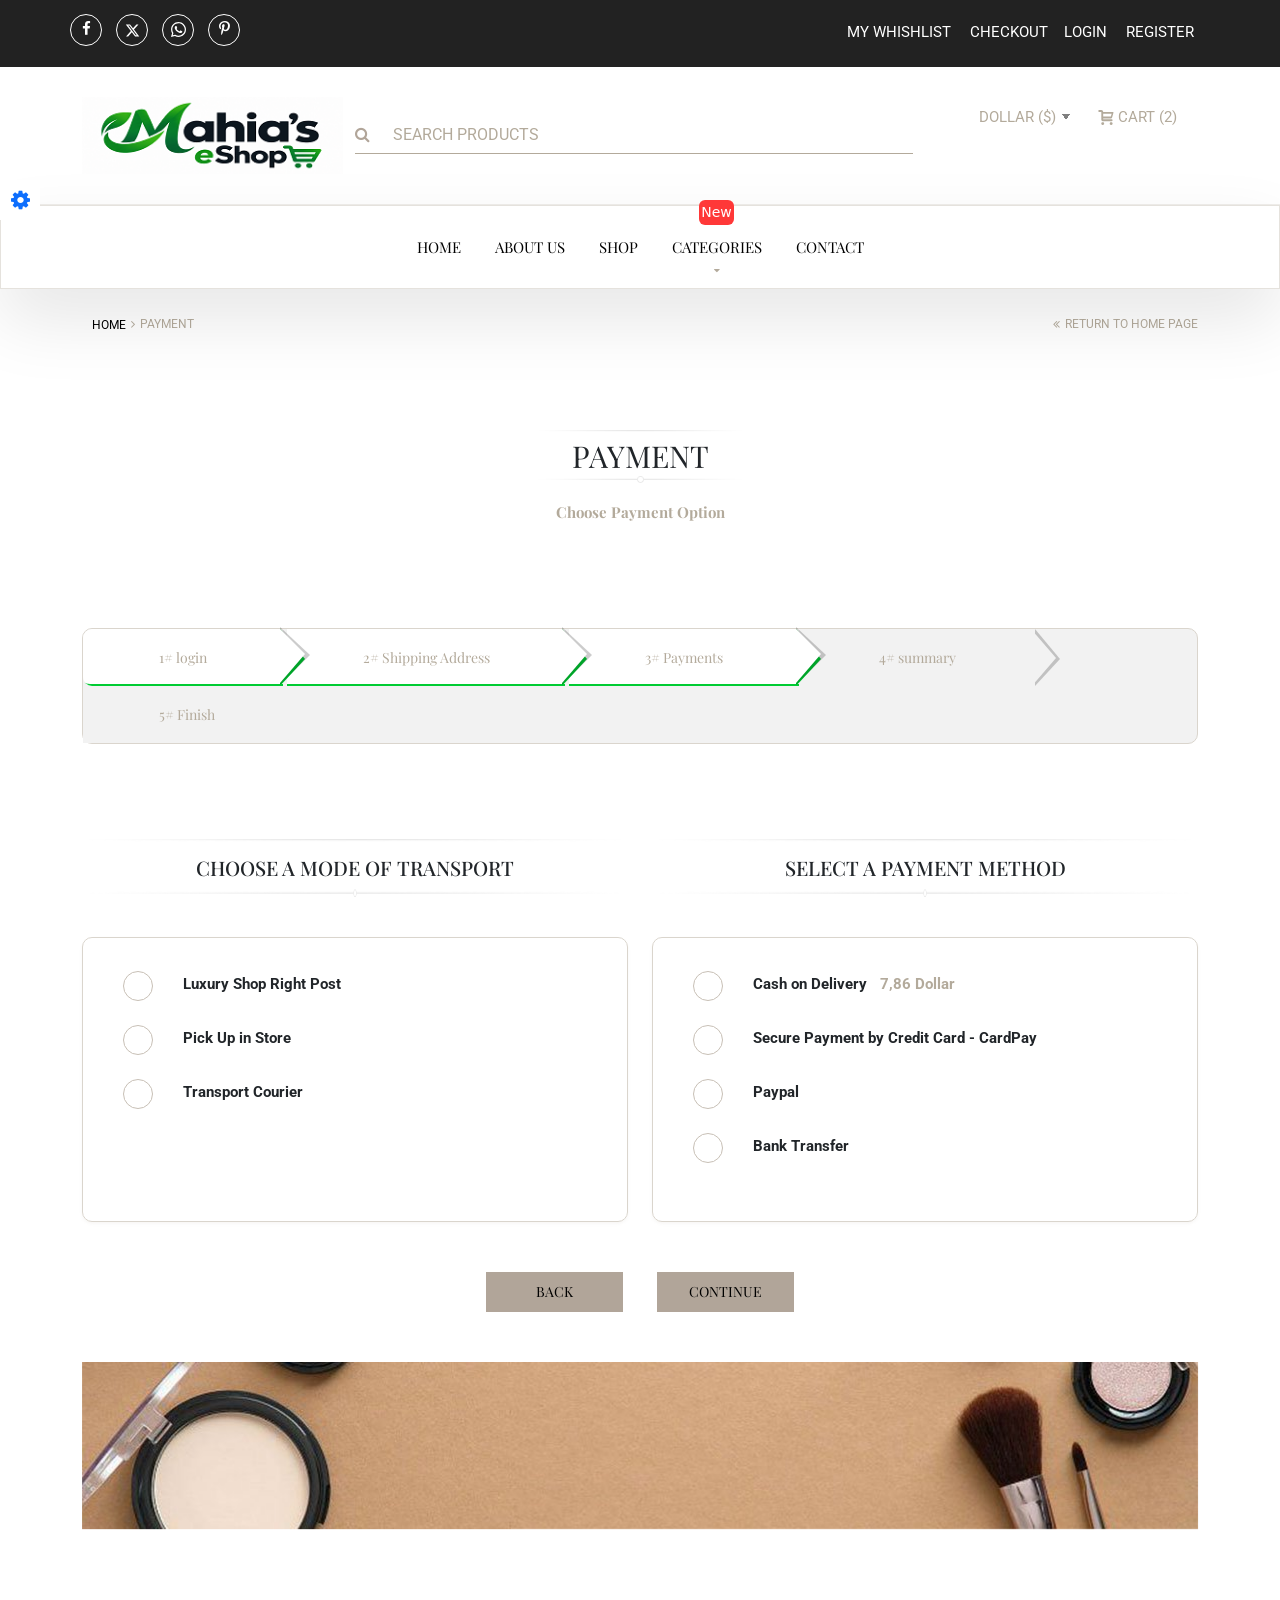
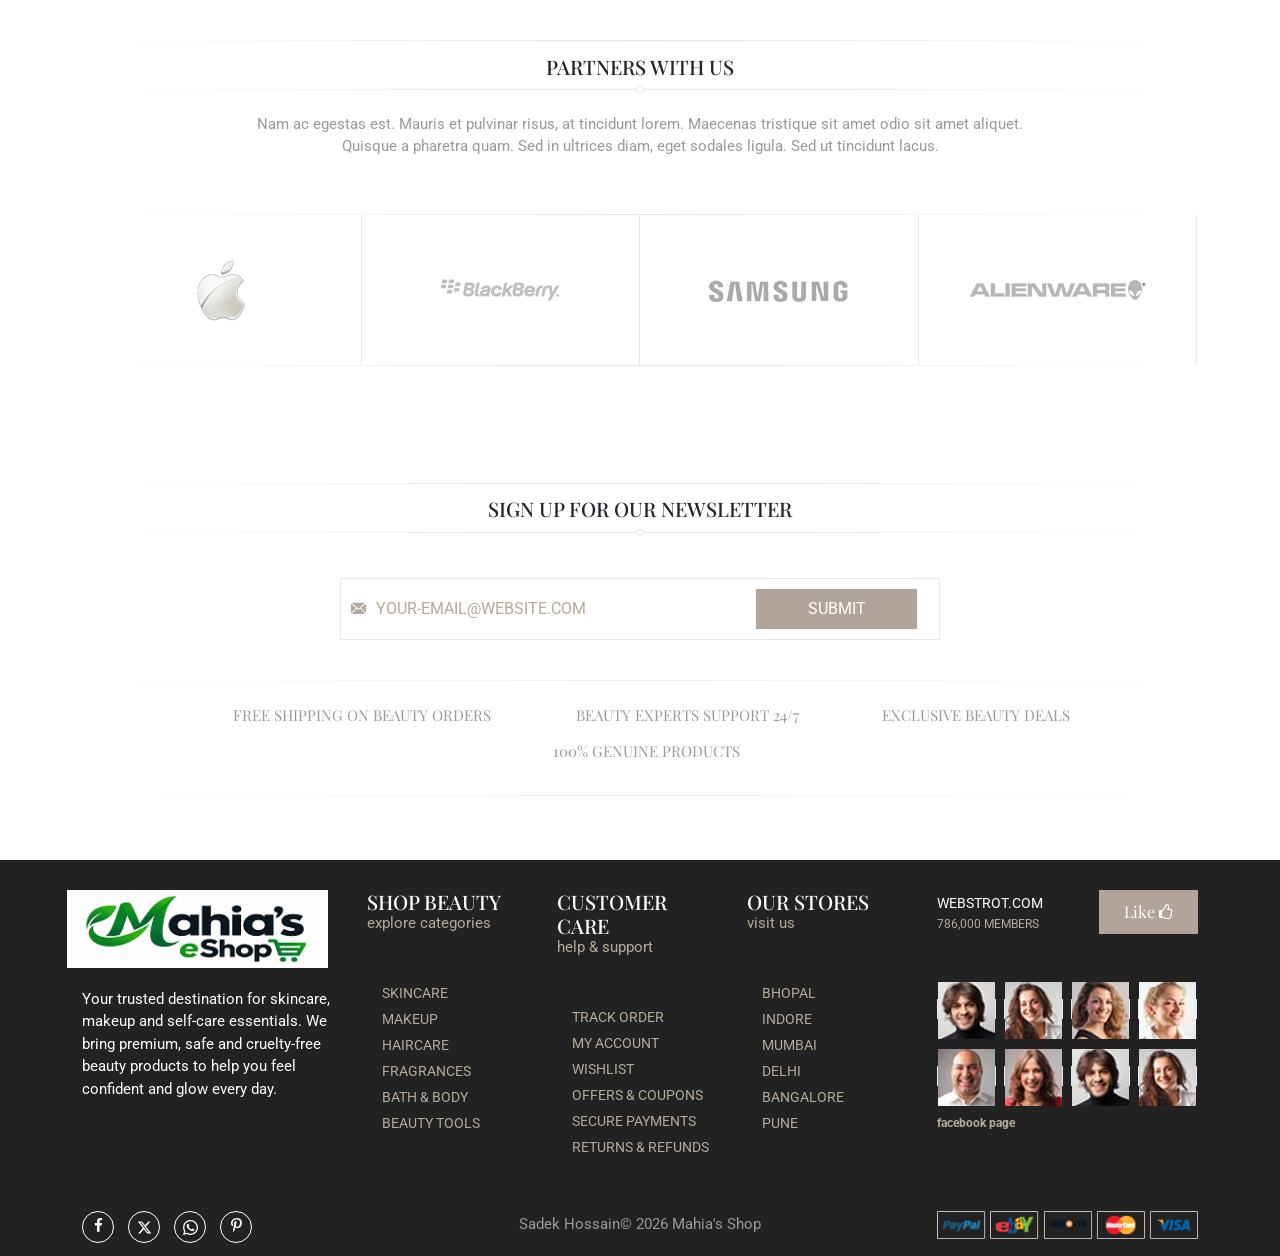
<file: 09_payment.html>
<!doctype html>
<!--
**********************************************************************************************************
    Copyright (c) 2026 CodeSea IT
********************************************************************************************************** -->
<!-- 
Template Name: Mahia's Shop Ecommerce
Version: 1.0.0
Author: webstrot
Website: http://webstrot.com/
Purchase: http://themeforest.net/user/webstrot  -->

<!--[if lt IE 7 ]> <html class="ie6"> <![endif]-->
<!--[if IE 7 ]>    <html class="ie7"> <![endif]-->
<!--[if IE 8 ]>    <html class="ie8"> <![endif]-->
<!--[if IE 9 ]>    <html class="ie9"> <![endif]-->
<!--[if (gt IE 9)|!(IE)]><!-->
<html class=""> <!--<![endif]-->



<head>
	<meta charset="utf-8">
	<meta http-equiv="X-UA-Compatible" content="IE=edge">
	<meta name="viewport" content="width=device-width, initial-scale=1">
	<meta name="description" content="">
	<meta name="author" content="">
	<title>Mahai's Shop Ecommerce</title>
	<link rel="shortcut icon" href="images/favicon.png">
	<link href="libraries/bootstrap/bootstrap.min.css" rel="stylesheet" />
	<link rel="stylesheet" href="libraries/fuelux/jquery-ui.min.css">
	<linK href="libraries/owl-carousel/owl.carousel.min.css" rel="stylesheet" />
	<linK href="libraries/owl-carousel/owl.theme.default.min.css" rel="stylesheet" />
	<link href="libraries/fonts/font-awesome.min.css" rel="stylesheet" />
	<link href="libraries/animate/animate.min.css" rel="stylesheet" />
	<link href="libraries/flexslider/flexslider.css" rel="stylesheet" /> <!-- flexslider -->
	<link href="libraries/magnific-popup.css" rel="stylesheet" /> <!-- Light Box -->
	<link href="css/components.css" rel="stylesheet" />
	<link href="css/style.css" rel="stylesheet" />
	<link href="css/media.css" rel="stylesheet" />
	<link id="color" href="css/color-schemes/default.html" rel="stylesheet" />

	<!-- HTML5 shim and Respond.js for IE8 support of HTML5 elements and media queries -->
	<!-- WARNING: Respond.js doesn't work if you view the page via file:// -->
	<!--[if lt IE 9]>
      <script src="js/html5/html5shiv.min.js"></script>
      <script src="js/html5/respond.min.js"></script>
    <![endif]-->

	<link href='http://fonts.googleapis.com/css?family=PT+Serif:400,400italic,700,700italic' rel='stylesheet'
		type='text/css'>
	<link
		href='http://fonts.googleapis.com/css?family=Roboto:400,100,100italic,300,400italic,300italic,500,500italic,700,700italic,900,900italic'
		rel='stylesheet' type='text/css'>
	<link href='http://fonts.googleapis.com/css?family=Playfair+Display:400,400italic,700,700italic,900,900italic'
		rel='stylesheet' type='text/css'>

</head>

<body data-offset="200" data-spy="scroll" data-target=".primary-navigation">
	<!-- LOADER -->
	<div id="site-loader" class="load-complete">
		<div class="load-position">
			<div class="logo"><img src="images/logo.png" alt="logo"></div>
			<h6>Please wait, loading...</h6>
			<div class="loading">
				<div class="loading-line"></div>
				<div class="loading-break loading-dot-1"></div>
				<div class="loading-break loading-dot-2"></div>
				<div class="loading-break loading-dot-3"></div>
			</div>
		</div>
	</div>
	<!-- Loader /- -->

	<!-- Style Switcher -->
	<div class="color-switcher" id="choose_color">
		<a href="#." class="picker_close">
			<i class="fa fa-gear fa-spin"></i>
		</a>
		<div class="theme-colours">
			<p>Choose Colour style</p>
			<ul>
				<li><a href="#." class="blue" id="default"></a></li>
				<li><a href="#." class="cyan" id="cyan"></a></li>
				<li><a href="#." class="dark-blue" id="dark-blue"></a></li>
				<li><a href="#." class="green" id="green"></a></li>
				<li><a href="#." class="red" id="red"></a></li>
				<li><a href="#." class="yellow" id="yellow"></a></li>
				<li><a href="#." class="light-green" id="light-green"></a></li>
				<li><a href="#." class="orange" id="orange"></a></li>
			</ul>
		</div>
	</div><!-- Style Switcher /- -->

	<a id="top"></a>

	<!-- Header Section -->
	  <header id="header" class="header">
      <!-- top-header -->
      <div class="top-header">
        <!-- container -->
        <div class="container">
          <div class="row">
            <ul class="top-social col-12 col-md-12 col-lg-6">
              <li>
                <a title="Facebook" href="#"><i class="fa fa-facebook"></i></a>
              </li>
              <li>
                <a title="Twitter" href="#"
                  ><svg viewBox="0 0 512 512">
                    <path
                      d="M389.2 48h70.6L305.6 224.2 487 464H345L233.7 318.6 106.5 464H35.8L200.7 275.5 26.8 48H172.4L272.9 180.9 389.2 48zM364.4 421.8h39.1L151.1 88h-42L364.4 421.8z"
                    /></svg
                ></a>
              </li>
              <li>
                <a title="Google" href="#"
                  ><svg viewBox="0 0 448 512">
                    <path
                      d="M380.9 97.1C339 55.1 283.2 32 223.9 32c-122.4 0-222 99.6-222 222 0 39.1 10.2 77.3 29.6 111L0 480l117.7-30.9c32.4 17.7 68.9 27 106.1 27h.1c122.3 0 224.1-99.6 224.1-222 0-59.3-25.2-115-67.1-157zm-157 341.6c-33.2 0-65.7-8.9-94-25.7l-6.7-4-69.8 18.3L72 359.2l-4.4-7c-18.5-29.4-28.2-63.3-28.2-98.2 0-101.7 82.8-184.5 184.6-184.5 49.3 0 95.6 19.2 130.4 54.1 34.8 34.9 56.2 81.2 56.1 130.5 0 101.8-84.9 184.6-186.6 184.6zm101.2-138.2c-5.5-2.8-32.8-16.2-37.9-18-5.1-1.9-8.8-2.8-12.5 2.8-3.7 5.6-14.3 18-17.6 21.8-3.2 3.7-6.5 4.2-12 1.4-32.6-16.3-54-29.1-75.5-66-5.7-9.8 5.7-9.1 16.3-30.3 1.8-3.7 .9-6.9-.5-9.7-1.4-2.8-12.5-30.1-17.1-41.2-4.5-10.8-9.1-9.3-12.5-9.5-3.2-.2-6.9-.2-10.6-.2-3.7 0-9.7 1.4-14.8 6.9-5.1 5.6-19.4 19-19.4 46.3 0 27.3 19.9 53.7 22.6 57.4 2.8 3.7 39.1 59.7 94.8 83.8 35.2 15.2 49 16.5 66.6 13.9 10.7-1.6 32.8-13.4 37.4-26.4 4.6-13 4.6-24.1 3.2-26.4-1.3-2.5-5-3.9-10.5-6.6z"
                    /></svg
                ></a>
              </li>
              <li>
                <a title="Pinterest" href="#"
                  ><i class="fa fa-pinterest-p"></i
                ></a>
              </li>
            </ul>
            <div
              class="col-12 col-md-12 col-lg-6 ow-right-padding ow-right-padding2 d-flex align-content-center justify-content-end"
            >
              <ul class="top-menu">
                <li><a title="My whishlist" href="#">My whishlist</a></li>
                <li><a title="CheckOut" href="#">CheckOut</a></li>
              </ul>
              <ul class="top-menu">
                <li>
                  <a title="Login" href="07_login_register.html">Login</a>
                </li>
                <li>
                  <a title="Register" href="05_register.html">Register</a>
                </li>
              </ul>
            </div>
          </div>
        </div>
        <!-- container /- -->
      </div>
      <!-- top-header /- -->

      <!-- logo-search-block -->
      <div class="logo-search-block">
        <!-- container -->
        <div class="container">
          <div class="row">
            <div class="col-12 col-md-12 col-lg-3 logo-block">
             <!--  <a title="Logo" href="index.html"> -->
              	<a href="index.html"><img src="images/logo.png" alt="logo" /></a> 

               <!--  <svg viewBox="0 0 60.666 57.701"> -->
                  <path
                    d="M33.802,37.313c0.484-0.104,0.921-0.232,1.305-0.391c0.383-0.156,0.715-0.324,1-0.504c0.281-0.183,0.519-0.353,0.707-0.514   c0.188-0.161,0.329-0.299,0.426-0.41c0.095-0.111,0.146-0.174,0.154-0.184l-0.58-0.469c-0.559,0.547-1.117,0.928-1.68,1.143   s-1.146,0.322-1.749,0.322c-0.405,0-0.874-0.063-1.401-0.185c-0.529-0.12-1.104-0.272-1.723-0.452   c-0.618-0.183-1.271-0.383-1.962-0.603c-0.69-0.222-1.394-0.429-2.11-0.623c0.736-0.636,1.436-1.347,2.096-2.131   c0.662-0.786,1.304-1.624,1.927-2.515c1.321-0.303,2.567-0.724,3.739-1.266c1.17-0.542,2.246-1.16,3.229-1.854   c0.981-0.691,1.86-1.446,2.636-2.263c0.773-0.815,1.432-1.646,1.97-2.489c0.539-0.845,0.947-1.689,1.23-2.535   c0.283-0.844,0.425-1.647,0.425-2.409c0-0.47-0.062-0.88-0.184-1.229c-0.123-0.353-0.293-0.643-0.51-0.873   c-0.218-0.229-0.475-0.399-0.768-0.513c-0.292-0.112-0.606-0.168-0.947-0.168c-0.869,0-1.683,0.222-2.438,0.667   c-0.756,0.445-1.477,1.043-2.161,1.794c-0.685,0.752-1.343,1.628-1.976,2.629s-1.262,2.058-1.885,3.171s-1.248,2.252-1.877,3.413   c-0.627,1.163-1.276,2.285-1.947,3.369c-0.426,0.067-0.854,0.117-1.282,0.145c-0.429,0.029-0.866,0.045-1.31,0.045   c-1.086,0-2.123-0.142-3.109-0.425c-0.987-0.283-1.854-0.695-2.6-1.236c-0.746-0.543-1.342-1.206-1.785-1.992   c-0.444-0.786-0.666-1.678-0.666-2.674c0-0.887,0.162-1.725,0.488-2.512c0.326-0.785,0.793-1.472,1.402-2.058   s1.355-1.047,2.238-1.384c0.883-0.338,1.882-0.506,2.996-0.506c0.632,0,1.223,0.055,1.771,0.162s1.021,0.225,1.417,0.352   s0.708,0.247,0.936,0.359c0.227,0.111,0.345,0.168,0.354,0.168l0.368-0.659c-0.028-0.009-0.17-0.078-0.425-0.205   c-0.256-0.126-0.607-0.258-1.055-0.396c-0.449-0.138-0.98-0.265-1.595-0.381c-0.614-0.117-1.294-0.177-2.04-0.177   c-1.181,0-2.285,0.164-3.314,0.491c-1.029,0.328-1.924,0.801-2.684,1.421c-0.762,0.621-1.359,1.384-1.793,2.292   c-0.435,0.908-0.652,1.947-0.652,3.12c0,0.995,0.211,1.926,0.631,2.791c0.42,0.862,1.031,1.616,1.834,2.256   c0.802,0.64,1.785,1.143,2.945,1.508c1.162,0.366,2.484,0.551,3.967,0.551c0.406,0,0.808-0.014,1.203-0.037   c0.397-0.023,0.789-0.063,1.177-0.109c-0.511,0.771-1.034,1.494-1.572,2.168c-0.539,0.674-1.104,1.279-1.7,1.816   c-0.613-0.139-1.218-0.25-1.813-0.338c-0.596-0.089-1.186-0.133-1.771-0.133c-1.341,0-2.342,0.166-3.003,0.498   s-0.991,0.807-0.991,1.421c0,0.47,0.203,0.847,0.608,1.13c0.406,0.281,0.992,0.424,1.757,0.424c0.896,0,1.751-0.133,2.564-0.401   c0.812-0.271,1.591-0.638,2.337-1.106c0.624,0.205,1.256,0.416,1.897,0.631c0.643,0.215,1.284,0.412,1.926,0.595   c0.643,0.181,1.277,0.325,1.906,0.438c0.627,0.111,1.248,0.169,1.862,0.169C32.776,37.468,33.317,37.416,33.802,37.313z    M41.707,15.114c0.191,0.067,0.361,0.181,0.51,0.337c0.146,0.156,0.262,0.359,0.347,0.607c0.085,0.25,0.128,0.556,0.128,0.916   c0,0.694-0.133,1.42-0.396,2.176c-0.264,0.757-0.646,1.521-1.142,2.292c-0.494,0.771-1.096,1.526-1.798,2.263   c-0.703,0.738-1.492,1.428-2.365,2.073s-1.822,1.228-2.849,1.741c-1.024,0.52-2.104,0.938-3.235,1.262   c0.68-1.045,1.332-2.107,1.955-3.193c0.623-1.084,1.223-2.136,1.799-3.156s1.136-1.982,1.679-2.887   c0.543-0.902,1.079-1.689,1.606-2.357c0.528-0.668,1.053-1.199,1.571-1.59c0.519-0.39,1.044-0.586,1.573-0.586   C41.308,15.011,41.513,15.046,41.707,15.114z M18.821,36.304c-0.197-0.055-0.354-0.119-0.467-0.197s-0.191-0.163-0.234-0.256   c-0.041-0.094-0.063-0.18-0.063-0.258c0-0.254,0.149-0.479,0.446-0.675c0.297-0.194,0.767-0.293,1.41-0.293   c0.537,0,1.098,0.06,1.679,0.177c0.581,0.116,1.183,0.27,1.806,0.455c-0.584,0.352-1.188,0.627-1.813,0.826   c-0.623,0.2-1.284,0.301-1.983,0.301C19.28,36.384,19.021,36.355,18.821,36.304z"
                  />
                  <g>
                    <path
                      d="M3.723,33.468c-1.181-0.062-2.082-0.651-2.703-1.771c-0.579-1.058-0.715-2.175-0.403-3.354    c0.559-0.041,0.994,0.135,1.305,0.527c-0.042-0.063,0.188,0.331,0.684,1.181c0.166-0.125,0.28-0.383,0.342-0.777    c0.084-0.518,0.155-0.828,0.217-0.932C2.065,28.177,1.3,27.39,0.864,25.982c-0.435-1.408-0.332-2.62,0.312-3.635    c0.767,0.352,1.243,1.106,1.429,2.268c-0.082,0.104,0.312-0.684,1.182-2.361c0.496-0.932,1.242-1.377,2.236-1.336    c0.084,1.182-0.32,2.299-1.211,3.355c-0.994,1.16-1.543,2.134-1.646,2.921c-0.332-0.146-0.715-0.911-1.149-2.3    c-0.312,0.414-0.28,0.933,0.093,1.554c0.041,0.063,0.394,0.497,1.057,1.306c0.041-0.021,0.32-0.445,0.839-1.273    c0.353-0.538,0.839-0.776,1.46-0.715c0.145,1.16,0.063,2.205-0.249,3.139c-0.373,1.201-1.056,1.863-2.052,1.988    c0.353,1.305,0.539,1.875,0.561,1.709c-0.311-0.125-0.611-0.437-0.9-0.934c-0.332-0.56-0.602-0.91-0.809-1.057    c-0.27,0.415-0.083,0.881,0.559,1.398C3.339,32.609,3.723,33.095,3.723,33.468z M5.463,38.595    c-1.099,0.289-2.124-0.113-3.076-1.213c-0.953-1.098-1.265-2.216-0.933-3.354c-0.229,0.021,0.632,0.497,2.58,1.43    c-0.063-1.471-0.012-2.517,0.154-3.139c0.229-0.974,0.746-1.543,1.555-1.709c0.518,0.767,0.673,1.803,0.466,3.106    c-0.207,1.389-0.746,2.154-1.616,2.299c0,0.229,0.29,0.705,0.87,1.431c-0.332,0.29-0.714,0.166-1.149-0.373    c-0.539-0.642-0.922-0.994-1.15-1.058c0,0.603,0.332,1.078,0.996,1.431C4.903,37.859,5.339,38.243,5.463,38.595z M3.442,22.625    c-0.539,0-0.974-0.278-1.305-0.839c-0.291-0.518-0.445-1.148-0.466-1.896c-0.021-0.744,0.093-1.397,0.342-1.957    c0.269-0.601,0.652-0.941,1.149-1.024c0.021,0.271,0.135,0.642,0.342,1.118c0.188,0.415,0.259,0.809,0.218,1.181    c0.187-0.228,0.425-0.569,0.714-1.024c0.29-0.498,0.518-0.84,0.684-1.025c0.58-0.745,1.356-1.107,2.33-1.087    c-0.559,2.567-1.801,3.998-3.728,4.287v1.709c-0.312-0.104-0.487-0.497-0.528-1.181c-0.041-0.767-0.145-1.231-0.311-1.398    c-0.373,0.415-0.404,0.943-0.094,1.585C3.226,21.921,3.442,22.439,3.442,22.625z M4.313,22.625    c-0.043,0.248-0.312,0.716-0.809,1.398c-0.395,0.559-0.508,0.952-0.342,1.181l1.024-1.212c0.435-0.519,0.652-0.776,0.652-0.776    S4.665,23.019,4.313,22.625z M4.032,27.751c0.043,0.395-0.154,1.006-0.59,1.833c-0.289,0.58-0.383,0.828-0.279,0.745    c0.435-0.312,0.797-0.745,1.088-1.304C4.603,28.363,4.53,27.937,4.032,27.751z M6.954,40.863c0.869,1.553,1.314,2.413,1.336,2.578    c-3.004,0.146-4.713-1.087-5.127-3.697c0.455-0.331,1.004-0.331,1.646,0c0.145,0.063,0.404,0.218,0.777,0.466    c0.311,0.188,0.548,0.313,0.714,0.373c-0.394-0.849-0.569-1.791-0.528-2.826c0.021-1.201,0.383-1.969,1.088-2.3    c0.808,0.104,1.231,0.983,1.273,2.642S7.782,40.677,6.954,40.863c-0.043-0.083-0.073-0.156-0.094-0.218    c-0.021-0.331,0.053-0.797,0.219-1.398c0.123-0.538,0.154-1.046,0.093-1.521c-0.788,0.808-0.892,1.781-0.312,2.92    c0,0.166,0,0.238,0,0.219C6.819,40.884,6.85,40.884,6.954,40.863z M4.593,17.499c-0.85-0.559-1.118-1.626-0.809-3.2    c0.332-1.595,0.983-2.434,1.959-2.517c-0.084,0.415-0.073,1.036,0.031,1.864c0.104,0.684,0.092,1.107-0.031,1.273    c1.595-1.347,2.351-1.916,2.268-1.709c0.188,0.27-0.384,0.652-1.709,1.149c-0.124-0.58,0.218-1.171,1.025-1.771    c0.725-0.539,1.521-0.9,2.393-1.088c0.145,0.87-0.291,1.762-1.305,2.672c-1.036,0.953-2.021,1.295-2.952,1.025    c0.062,0.518-0.021,0.975-0.249,1.367c-0.042,0.104-0.145,0.259-0.311,0.466C4.758,17.22,4.655,17.375,4.593,17.499z     M4.872,14.082c-0.497,1.264-0.497,2.112,0,2.547c-0.104-0.33-0.073-0.849,0.093-1.553C5.11,14.515,5.079,14.185,4.872,14.082z     M4.872,32.878c0-0.063-0.094,0.301-0.28,1.088c-0.124,0.478-0.031,0.787,0.28,0.933c0.021-0.104,0.093-0.3,0.218-0.591    c0.103-0.27,0.175-0.477,0.217-0.621C5.431,33.209,5.286,32.94,4.872,32.878z M5.463,17.779c-0.104,1.471-0.394,2.04-0.87,1.708    c-0.083,0.146,0.188-0.134,0.809-0.839C5.731,18.276,5.753,17.986,5.463,17.779z M5.463,41.175c0.021,0.477,0.3,0.879,0.839,1.211    c0.559,0.332,1.036,0.301,1.43-0.094C7.461,42.251,6.704,41.878,5.463,41.175z M16.864,49.718    c0.146,0.621-0.063,1.088-0.621,1.398c-0.498,0.248-1.182,0.342-2.051,0.279c-2.072-0.146-3.273-0.704-3.604-1.678    c0.021-0.561,0.331-0.912,0.932-1.058c0.269-0.062,0.901-0.093,1.896-0.093c0.206-0.125,0.134-0.363-0.218-0.715    c-0.436-0.436-0.643-0.766-0.621-0.994c-0.933,0.974-2.228,1.181-3.885,0.621c-1.678-0.559-2.476-1.522-2.393-2.891    c1.264-0.062,2.216,0.031,2.857,0.28c-0.021,0.146-0.237-0.685-0.651-2.485c-0.291-1.326-0.073-2.205,0.651-2.642    c0.912,0.083,1.533,0.881,1.865,2.394c0.33,1.533,0.092,2.537-0.715,3.014c0.063,0.188,0.352,0.373,0.87,0.561    c0.414,0.165,0.59,0.455,0.528,0.869c-0.229-0.125-0.715-0.259-1.461-0.404c-0.662-0.104-1.117-0.259-1.366-0.465    c0.124,0.559,0.528,0.91,1.211,1.055c0.394,0.084,1.129,0.115,2.206,0.095c-0.249-1.947-0.249-3.086,0-3.418    c1.098,0.021,1.895,0.622,2.393,1.803c0.477,1.077,0.527,2.187,0.155,3.324c0.103,0.228,0.362,0.403,0.776,0.528    c0.518,0.123,0.828,0.236,0.932,0.342c-0.207,0.248-0.725,0.361-1.553,0.342c-0.768-0.042-1.295-0.156-1.584-0.342    c-0.291,0.537,0.113,0.808,1.211,0.808C15.704,50.267,16.45,50.091,16.864,49.718z M8.569,10.664    c0.125-0.124-0.145,0.26-0.808,1.148c-0.332,0.457-0.726,0.736-1.181,0.84c-0.104-1.408,0.113-2.641,0.652-3.697    c0.58-1.076,1.314-1.554,2.205-1.429c0,0.207-0.187,0.868-0.559,1.987c0,0.063,0.051,0.146,0.154,0.248    c0.084,0.104,0.125,0.209,0.125,0.312C9.76,9.97,10.515,9.69,11.427,9.234c-0.207-0.289-0.549-0.279-1.025,0.031    c-0.559,0.394-0.974,0.57-1.242,0.527c0.104-0.33,0.58-0.715,1.429-1.148c-0.519-0.911-0.343-1.928,0.528-3.045    c0.849-1.118,1.904-1.719,3.168-1.803c-0.311,0.726-0.693,1.397-1.148,2.021c0.29,0,0.611-0.114,0.963-0.343    c0.332-0.228,0.684-0.311,1.057-0.248c-0.27-1.098,0.146-2.029,1.244-2.797c0.953-0.642,2.153-1.035,3.604-1.181    c-0.063,0.166-0.734,0.828-2.02,1.988c0.082,0.124,0.383,0.063,0.9-0.187c0.643-0.291,1.107-0.414,1.398-0.373    c0.104-0.809,0.932-1.502,2.486-2.082c1.512-0.56,2.867-0.725,4.069-0.496c-0.87,0.891-2.485,1.553-4.847,1.988    c0.373-0.437,0.941-0.716,1.707-0.84c-0.559-0.311-1.045-0.188-1.459,0.373c-0.478,0.621-0.943,0.869-1.398,0.745    c0.188,0.229,0.652,0.342,1.398,0.342c0.766,0,1.252,0.083,1.459,0.249c-0.539,0.704-1.791,1.057-3.758,1.057    c-2.218,0-3.533,0.125-3.947,0.373c0.104-0.248,0.343-0.539,0.715-0.871c0.373-0.311,0.611-0.59,0.715-0.838    c-0.456,0.146-0.859,0.486-1.212,1.024c-0.373,0.58-0.632,0.901-0.776,0.964c0.229,0.248,0.631,0.301,1.211,0.155    c0.622-0.166,1.067-0.125,1.336,0.124c-0.435,0.828-1.502,1.408-3.199,1.74c-1.885,0.394-3.004,0.766-3.355,1.117    c-0.207-0.145-0.154-0.455,0.155-0.933c0.518-0.808,0.756-1.159,0.715-1.056c-0.435,0.083-0.767,0.361-0.994,0.839    c-0.042,0.104-0.187,0.58-0.435,1.429c0.104,0.166,0.435,0.135,0.994-0.093c0.642-0.249,1.16-0.312,1.554-0.187    c-0.353,0.869-1.005,1.604-1.958,2.205C10.444,10.653,9.481,10.871,8.569,10.664z M9.44,42.013    c-0.084,0.33-0.063,0.642,0.062,0.932c0.146,0.354,0.218,0.611,0.218,0.777c-0.021,0.744,0.02,1.117,0.124,1.117    c0.083,0,0.166-0.248,0.249-0.746C10.299,42.707,10.081,42.013,9.44,42.013z M13.137,45.71c0.021,0.041,0.218,0.643,0.59,1.803    c0.228,0.766,0.507,1.024,0.839,0.775c-0.041-0.083-0.197-0.59-0.466-1.521C13.934,46.124,13.612,45.771,13.137,45.71z     M18.854,52.265c0.475,0.58,1.159,0.726,2.051,0.436c1.531-0.477,2.277-0.715,2.236-0.715c-0.083,1.223-1.16,1.916-3.23,2.082    c-2.03,0.166-3.336-0.238-3.916-1.212c0.166-0.621,0.705-1.036,1.617-1.242c1.76-0.394,2.558-0.55,2.392-0.468    c-0.146-0.186-0.321-0.485-0.528-0.899c-0.27-0.478-0.456-0.788-0.56-0.933c-0.435-0.704-0.839-1.047-1.212-1.025    c-0.104,0.229,0.125,0.643,0.685,1.243c0.642,0.663,0.983,1.201,1.024,1.614c-2.236-0.786-3.282-2.401-3.137-4.846    c1.324,0.021,2.392,0.549,3.199,1.584c0.766,0.975,1.035,2.062,0.809,3.262c-0.043-0.207,0.621-0.112,1.988,0.281    C21.754,52.11,20.614,52.39,18.854,52.265z M26.247,52.576c-0.559-1.036-1.594-2.082-3.106-3.138    c-0.29,0.476-0.062,0.982,0.685,1.521c0.207,0.146,0.568,0.361,1.086,0.652c0.498,0.289,0.85,0.507,1.058,0.652    c-1.099,0.207-2.124-0.073-3.076-0.84c-1.015-0.787-1.512-1.832-1.491-3.139c1.16-0.104,2.278,0.188,3.355,0.87    c1.119,0.726,1.813,1.667,2.082,2.827C26.901,52.339,26.704,52.534,26.247,52.576z M29.386,53.974    c-0.354,0.414-0.249,0.61,0.311,0.591c-2.713,1.946-4.049,2.899-4.008,2.858c-0.27,0-0.632-0.072-1.087-0.219    c-0.394-0.124-0.788-0.154-1.181-0.093c0.828-0.726,2.537-1.574,5.126-2.548c-0.353-0.188-0.963-0.342-1.833-0.467    c-0.932-0.146-1.555-0.278-1.864-0.403c0.373-0.207,1.045-0.197,2.021,0.03C27.989,53.995,28.827,54.078,29.386,53.974z     M35.942,53.136c-0.455,0.602-1.875,0.983-4.257,1.149c0.497,0.373,1.347,0.797,2.548,1.272c1.243,0.519,2.103,0.942,2.579,1.274    c-0.104,0.187-0.467,0.3-1.088,0.343c-0.56,0.041-0.858,0.217-0.901,0.526c-0.311-0.478-1.045-1.087-2.205-1.833    c-1.078-0.684-1.678-1.211-1.803-1.584c0.372-0.104,1.254-0.27,2.643-0.497C34.573,53.601,35.403,53.384,35.942,53.136z     M39.079,2.089c-0.395,0.082-2.103-0.486-5.127-1.709c1.326-0.643,2.816-0.467,4.476,0.527c2.154,1.305,3.418,1.988,3.79,2.051    C41.266,1.571,40.789,1,40.789,1.25c1.325,0.083,2.475,0.477,3.447,1.182c1.058,0.744,1.522,1.584,1.398,2.517    c0.145,0.166,0.425,0.321,0.839,0.466c0.455,0.124,0.756,0.26,0.9,0.404c0.166-0.311-0.602-0.414-2.299-0.311    c0.166,0.477,0.62,0.734,1.366,0.775c0.975,0.042,1.472,0.072,1.492,0.093c-0.084-0.312-0.342-0.714-0.776-1.211    c-0.414-0.456-0.634-0.912-0.652-1.366c1.201,0.145,2.186,0.662,2.951,1.553c0.787,0.933,1.035,1.938,0.746,3.015    c0.082,0.248,0.3,0.466,0.651,0.651c0.437,0.248,0.693,0.414,0.777,0.498c-0.208,0.27-0.55,0.248-1.025-0.063    c-0.561-0.373-0.975-0.549-1.243-0.528c0.124,0.354,0.467,0.633,1.024,0.84c0.684,0.248,1.098,0.445,1.244,0.59    c0.227-0.166,0.237-0.549,0.03-1.148c-0.271-0.787-0.372-1.449-0.312-1.988c0.975,0.373,1.729,1.076,2.27,2.112    c0.578,1.099,0.684,2.206,0.311,3.324c-0.104-0.082-0.27-0.207-0.498-0.373c-0.228-0.146-0.383-0.269-0.465-0.372    c-0.354-0.332-0.508-0.746-0.467-1.243c-1.058,0.229-2.104,0.052-3.139-0.528s-1.697-1.355-1.988-2.33    c0.602-0.104,1.356,0.084,2.269,0.561c0.207-0.146,0.072-0.373-0.403-0.684C48.7,7.33,48.451,6.989,48.493,6.658    c-0.746,0.518-1.771,0.539-3.076,0.063c-1.182-0.436-2.051-1.025-2.609-1.771c0.289-0.27,0.672-0.342,1.149-0.218    c0.684,0.187,1.148,0.26,1.396,0.218c-0.518-0.621-1.801-0.934-3.852-0.934c-2.218,0-3.688-0.258-4.412-0.775    c0.063-0.395,0.435-0.59,1.118-0.59c1.283,0,1.863,0.01,1.738,0.029c-0.145-0.123-0.36-0.311-0.651-0.559    c-0.271-0.27-0.486-0.467-0.652-0.591c-0.539-0.394-1.147-0.579-1.832-0.56c0.165,0.229,0.527,0.436,1.087,0.621    C38.521,1.778,38.913,1.944,39.079,2.089z M34.823,52.576c0.187-0.353,0.767-0.839,1.74-1.46c0.807-0.497,1.18-0.964,1.117-1.398    c-0.477-0.104-1.066,0.238-1.771,1.025c-1.139,1.242-1.696,1.854-1.678,1.833c-0.518-1.017-0.154-1.999,1.088-2.952    c1.058-0.828,2.311-1.365,3.76-1.615c0.394,1.244,0.095,2.289-0.9,3.139C37.35,51.872,36.233,52.347,34.823,52.576z     M38.521,51.706c0.995-0.354,2.154-0.445,3.479-0.279c1.367,0.188,2.3,0.569,2.797,1.149c-0.146,0.519-0.603,0.921-1.367,1.212    c-0.705,0.248-1.512,0.352-2.424,0.311c-0.911-0.063-1.679-0.26-2.3-0.59c-0.684-0.395-1.024-0.9-1.024-1.522    c0.414,0.063,1.099,0.28,2.052,0.653c0.808,0.33,1.542,0.496,2.205,0.496c-0.229-0.332-0.229-0.519,0-0.56    c-0.249-0.187-0.839-0.312-1.771-0.373C39.319,52.142,38.77,51.976,38.521,51.706z M47.654,45.71    c-0.519,0.021-0.85,0.362-0.993,1.025c-0.208,0.932-0.354,1.449-0.436,1.553c0.063,0.125,0.672,0.219,1.832,0.28    c1.16,0.041,1.875,0.228,2.146,0.56c-0.042,0.538-0.396,1.024-1.058,1.461c-0.602,0.414-1.314,0.684-2.144,0.808    c-0.851,0.145-1.575,0.093-2.175-0.155c-0.685-0.29-1.078-0.798-1.183-1.521c-0.207,0.187-0.538,0.424-0.994,0.715    c-0.477,0.311-0.807,0.548-0.993,0.714c0.249,0.331,0.726-0.527,1.43-2.578c-0.519-0.271-0.994-0.052-1.43,0.651l-0.869,1.927    c-0.58-0.892-0.456-1.916,0.373-3.075c0.828-1.16,1.854-1.75,3.074-1.771c0.313,0.437,0.362,0.994,0.155,1.679    c-0.145,0.538-0.394,1.024-0.746,1.461c0.539,0.518,1.16,0.827,1.865,0.932c0.787,0.104,1.408-0.114,1.863-0.651    c-0.082-0.104-0.508-0.114-1.273-0.031c-0.891,0.083-1.512,0.094-1.864,0.031c-0.042-0.373,0.166-0.592,0.622-0.652    c0.642-0.083,1.004-0.155,1.087-0.219c-0.579-0.91-0.601-2.028-0.062-3.354c0.579-1.346,1.449-2.028,2.609-2.051    c0.393,0.912,0.393,1.886,0,2.921c-0.395,0.953-0.964,1.596-1.709,1.926c0-0.435,0.112-0.89,0.342-1.365    C47.438,46.3,47.613,45.896,47.654,45.71z M48.773,46.58c0.539-0.726,1.348-1.274,2.425-1.647    c1.181-0.414,2.277-0.435,3.293-0.062c-0.063,1.118-0.882,1.978-2.454,2.578c-1.596,0.622-2.776,0.425-3.542-0.59    c1.76,0.124,2.898-0.155,3.418-0.839c-0.207-0.188-0.664-0.155-1.367,0.093C49.675,46.425,49.084,46.58,48.773,46.58z     M51.072,44.871c0.165,0.146,0.26-0.808,0.279-2.858c-0.539,0.207-0.775,0.664-0.715,1.367c0.063,0.911,0.021,1.502-0.124,1.771    c-0.891-0.395-1.17-1.367-0.839-2.921c0.311-1.532,0.87-2.361,1.678-2.485c0.809,0.332,1.087,1.182,0.839,2.549    C51.984,43.515,51.611,44.374,51.072,44.871z M54.77,14.082c0.354-0.477-0.217-0.767-1.708-0.869    c-0.229,0.247-0.073,0.549,0.466,0.899c0.787,0.478,1.201,0.746,1.242,0.81c0.188-0.104,0.219-0.529,0.094-1.274    c-0.104-0.828-0.04-1.449,0.188-1.864c0.952,0.188,1.595,1.077,1.927,2.672c0.312,1.616-0.042,2.631-1.057,3.045    c0.082-0.352-0.031-0.662-0.342-0.932c-0.312-0.27-0.385-0.621-0.219-1.057c-0.933-0.041-1.844-0.403-2.732-1.088    c-0.912-0.726-1.523-1.604-1.834-2.642C51.953,11.388,53.279,12.155,54.77,14.082z M53.341,11.782    c0.083-1.242-0.196-1.998-0.839-2.269C52.999,10.923,53.279,11.679,53.341,11.782z M53.932,40.863    c0.207-0.083,0.486-0.238,0.838-0.468c0.414-0.269,0.715-0.444,0.902-0.527c0.703-0.372,1.354-0.414,1.957-0.124    c-0.166,1.181-0.787,2.165-1.864,2.952c-1.181,0.869-2.269,0.932-3.263,0.188c0.166-0.063,0.445-0.146,0.839-0.25    c0.394-0.082,0.673-0.154,0.839-0.218c0.621-0.206,1.015-0.528,1.181-0.963c-0.166-0.124-1.023,0.249-2.578,1.118    c-0.29-0.082-0.29-0.289,0-0.621c0.311-0.311,0.591-0.477,0.84-0.497c-0.603-0.787-0.953-1.813-1.058-3.075    c-0.104-1.43,0.248-2.402,1.058-2.921c0.807,0.248,1.241,0.933,1.305,2.05c0.041,0.851-0.104,1.782-0.436,2.797    c-0.248-0.104-0.353-0.527-0.312-1.273c0.041-0.745-0.041-1.182-0.248-1.305c-0.395,0.436-0.519,0.912-0.373,1.43    C53.807,40.005,53.932,40.573,53.932,40.863z M53.341,16.07c1.409,0.166,2.548,1.212,3.418,3.138    c0.187-0.187,0.342-0.56,0.466-1.118c0.104-0.601,0.238-0.994,0.404-1.181c0.932,0.353,1.387,1.347,1.367,2.981    c-0.042,1.658-0.592,2.568-1.646,2.734c0.021-0.188,0.217-0.756,0.59-1.709c0.187-0.537,0.177-1.015-0.03-1.43    c-0.188,0.208-0.312,0.611-0.373,1.212c-0.083,0.726-0.146,1.181-0.187,1.367c-0.188-0.767-0.953-1.679-2.3-2.734    C53.869,18.421,53.299,17.333,53.341,16.07z M56.199,35.736c0.414-0.063,0.891-0.394,1.43-0.994    c0.496-0.538,1.065-0.776,1.709-0.715c0.104,2.424-1.129,4.039-3.697,4.847c-0.208-0.289-0.301-0.568-0.28-0.839    c1.367-0.704,2.123-1.284,2.27-1.739c-0.188-0.166-0.498-0.011-0.933,0.467c-0.538,0.58-0.892,0.9-1.057,0.963    c-0.311-0.104-0.354-0.353-0.125-0.745c0.207-0.394,0.437-0.622,0.685-0.685c-0.869-0.145-1.431-0.953-1.679-2.424    c-0.248-1.429-0.071-2.517,0.528-3.263c0.787,0.208,1.325,0.942,1.616,2.206C56.935,34.079,56.779,35.054,56.199,35.736z     M54.77,20.917c0.976,0,1.688,0.425,2.146,1.273c0.145,0.27,0.319,0.674,0.527,1.212c0.206,0.58,0.362,0.984,0.467,1.212    c0.745-1.306,1.223-2.062,1.43-2.269c0.891,0.664,1.065,1.854,0.527,3.572c-0.229,0.727-0.539,1.285-0.933,1.678    c-0.436,0.437-0.87,0.58-1.305,0.437c0.063-0.331,0.33-0.767,0.808-1.306c0.414-0.498,0.621-1.004,0.621-1.521    c-0.372,0.041-0.632,0.301-0.775,0.776c-0.291,0.911-0.414,1.315-0.373,1.212c-0.083-0.643-0.685-1.521-1.804-2.643    C55.092,23.537,54.646,22.326,54.77,20.917z M55.36,18.929c0.622,0.496,1.025,0.744,1.213,0.744c0.165,0,0.145-0.145-0.063-0.435    c-0.601-0.892-1.18-1.284-1.74-1.181C55.164,18.181,55.36,18.472,55.36,18.929z M57.35,30.609c0.187-0.124,0.579-0.579,1.18-1.366    c0.455-0.602,1.017-0.9,1.679-0.9c0.083,3.147-0.963,4.856-3.139,5.125c0.083-0.414,0.426-0.879,1.025-1.396    c0.579-0.477,0.901-0.964,0.963-1.461c-0.415,0.125-0.982,0.788-1.708,1.988c0.041-0.518-0.426-1.532-1.397-3.045    c-0.87-1.346-1.067-2.609-0.592-3.791c1.491,0.25,2.247,1.679,2.27,4.289c-0.249-0.188-0.456-0.549-0.621-1.087    c-0.188-0.621-0.363-1.025-0.529-1.213c-0.27,0.332-0.237,0.799,0.095,1.398C57.069,30.04,57.328,30.527,57.35,30.609z     M55.36,32.878c-0.021,0,0.042,0.436,0.188,1.305c0.063,0.373,0.279,0.705,0.652,0.994c-0.021-0.145-0.041-0.383-0.063-0.713    c-0.021-0.332-0.041-0.57-0.062-0.716C55.971,33.23,55.733,32.94,55.36,32.878z M55.641,14.082    c-0.063,1.118,0.124,1.874,0.56,2.268c-0.021-0.145-0.021-0.383,0-0.715c0.021-0.352,0.03-0.59,0.03-0.713    C56.188,14.382,55.992,14.101,55.641,14.082z M56.199,22.905c0.041,0.497,0.278,0.994,0.715,1.491    c0.436,0.519,0.766,0.684,0.994,0.496c-0.29-0.104-0.57-0.435-0.84-0.993C56.779,23.361,56.488,23.029,56.199,22.905z"
                    />
                  </g>
                </svg>
            
              </a>
            </div>
            <div
              class="col-12 col-md-12 col-lg-6 ow-left-padding d-flex align-items-center"
            >
              <div class="input-group input-group1">
                <span class="input-group-btn">
                  <button class="btn btn-default" type="button">
                    <i class="fa fa-search"></i>
                  </button>
                </span>
                <input
                  type="text"
                  class="form-control"
                  placeholder="Search products"
                />
              </div>
              <!-- /input-group -->
            </div>
            <div class="col-12 col-md-12 col-lg-3 ow-right-padding">
              <div class="row">
                <form class="col-12 col-sm-6 col-md-6 col-lg-7">
                  <div class="select-styled">
                    <select class="minimal">
                      <option>Dollar (&#36;)</option>
                      <option>Lira (&#8356;)</option>
                      <option>Cent (&cent;)</option>
                      <option>Pound (&pound;)</option>
                      <option>Yen (&yen;)</option>
                    </select>
                  </div>
                </form>
                <div
                  class="col-12 col-sm-6 col-md-6 col-lg-5 cart-link ow-right-padding"
                >
                  <svg width="16px" height="15px" viewBox="0 0 533.334 533.335">
                    <g>
                      <path
                        d="M441.26,300.001c18.333,0,37.454-14.423,42.49-32.052l48.353-169.231c5.036-17.627-5.844-32.05-24.177-32.05H166.667   c0-36.819-29.848-66.667-66.667-66.667H0v66.667h100v283.333c0,27.614,22.386,50,50,50h316.667   c18.409,0,33.334-14.924,33.334-33.333s-14.925-33.334-33.334-33.334h-300v-33.333H441.26z M166.667,133.334h301.461l-28.573,100   H166.667V133.334z M200,491.668c0,22.916-18.75,41.666-41.667,41.666h-16.667c-22.917,0-41.667-18.75-41.667-41.666v-16.667   c0-22.917,18.75-41.667,41.667-41.667h16.667c22.917,0,41.667,18.75,41.667,41.667V491.668z M500,491.668   c0,22.916-18.75,41.666-41.667,41.666h-16.667c-22.916,0-41.666-18.75-41.666-41.666v-16.667c0-22.917,18.75-41.667,41.666-41.667   h16.667c22.917,0,41.667,18.75,41.667,41.667V491.668z"
                      />
                    </g>
                  </svg>
                  cart (2)
                  <div class="cart-dropdown">
                    <table>
                      <tr>
                        <td class="product-thumb">
                          <a href="#"
                            ><img
                              src="images/cart-hover-1.png"
                              alt="cart-hover"
                          /></a>
                        </td>
                        <td>
                          <a title="Red Cotton Top" href="#">Red Cotton Top</a>
                        </td>
                        <td>x1</td>
                        <td>$92.00</td>
                        <td>
                          <a title="close" href="#"
                            ><i class="fa fa-close"></i
                          ></a>
                        </td>
                      </tr>
                      <tr>
                        <td class="product-thumb">
                          <a href="#"
                            ><img
                              src="images/cart-hover-2.png"
                              alt="cart-hover"
                          /></a>
                        </td>
                        <td>
                          <a title="Red Cotton Top" href="#">Red Cotton Top</a>
                        </td>
                        <td>x1</td>
                        <td>$92.00</td>
                        <td>
                          <a title="close" href="#"
                            ><i class="fa fa-close"></i
                          ></a>
                        </td>
                      </tr>
                    </table>
                    <div class="sub-total">
                      <p><span>Sub Total</span> $160.00</p>
                      <p><span>Total</span> $160.00</p>
                    </div>
                    <div class="cart-button">
                      <a title="Add to cart" href="#">add to cart</a>
                      <a title="Checkout" href="#">Checkout</a>
                    </div>
                  </div>
                </div>
              </div>
            </div>
          </div>
        </div>
        <!-- container /- -->
      </div>
      <!-- logo-add-block /- -->

      <!-- menu-block -->
       <div class="menu-block">
        <!-- container -->
        <div class="container">
          <nav
            class="navbar navbar-expand-lg bg-body-tertiary navbar-static-top"
          >
            <div class="navbar-header">
              <a href="index.html" class="logo"
                ><img src="images/logo.png" alt="logo"
              /></a>
              <button
                class="navbar-toggler collapsed"
                aria-controls="navbar"
                aria-expanded="false"
                data-bs-target="#navbar"
                data-bs-toggle="collapse"
                type="button"
                aria-label="Toggle navigation"
              >
                <span class="navbar-toggler-icon"></span>
              </button>
            </div>
            <div class="collapse navbar-collapse" id="navbar">
              <ul class="nav navbar-nav">
                <li class="nav-item active">
                  <a class="nav-link active" title="Home" href="index.html">Home</a>
                </li>

                <li class="nav-item">
                  <a class="nav-link" href="about.html">About Us</a>
                </li>

                <li>
                      <a class="dropdown-item" href="03_product.html"
                        >Shop</a
                      >
                    </li>
                    
                 <!-- CATEGORIES MEGA MENU -->
                <li class="nav-item dropdown mega-dropdown">
                  <a
                    href="categories.html"
                    class="nav-link dropdown-toggle"
                    data-bs-toggle="dropdown"
                  >
                    Categories
                    <div role="tooltip" class="tooltip top">
                      <div class="tooltip-arrow"></div>
                      <div class="tooltip-inner">New</div>
                    </div>
                  </a>

                  <ul class="dropdown-menu mega-dropdown-menu row">
                    <div class="row">
                      <!-- New Arrivals -->
                      <li class="col-lg-3 col-md-6 col-12">
                        <ul>
                          <li class="dropdown-header">New Arrivals</li>
                          <li>
                            <a class="nav-link" href="#">Trending Makeup</a>
                          </li>
                          <li>
                            <a class="nav-link" href="#">Skincare Essentials</a>
                          </li>
                          <li>
                            <a class="nav-link" href="#">Beauty Combos</a>
                          </li>
                          <li><a class="nav-link" href="#">Best Sellers</a></li>
                        </ul>
                      </li>

                      <!-- Makeup -->
                      <li class="col-lg-3 col-md-6 col-12">
                        <ul>
                          <li class="dropdown-header">Makeup</li>
                          <li><a class="nav-link" href="#">Face Makeup</a></li>
                          <li><a class="nav-link" href="#">Eye Makeup</a></li>
                          <li><a class="nav-link" href="#">Lip Products</a></li>
                          <li>
                            <a class="nav-link" href="#">Makeup Brushes</a>
                          </li>
                        </ul>
                      </li>

                      <!-- Skincare -->
                      <li class="col-lg-3 col-md-6 col-12">
                        <ul>
                          <li class="dropdown-header">Skincare</li>
                          <li>
                            <a class="nav-link" href="#">Cleanser & Facewash</a>
                          </li>
                          <li><a class="nav-link" href="#">Moisturizers</a></li>
                          <li><a class="nav-link" href="#">Serums</a></li>
                          <li><a class="nav-link" href="#">Sunscreen</a></li>
                        </ul>
                      </li>

                      <!-- Hair & Fragrance -->
                      <li class="col-lg-3 col-md-6 col-12">
                        <ul>
                          <li class="dropdown-header">Hair & Fragrance</li>
                          <li>
                            <a class="nav-link" href="#"
                              >Shampoo & Conditioner</a
                            >
                          </li>
                          <li>
                            <a class="nav-link" href="#">Hair Oil & Masks</a>
                          </li>
                          <li><a class="nav-link" href="#">Perfumes</a></li>
                          <li><a class="nav-link" href="#">Gift Sets</a></li>
                        </ul>
                      </li>
                    </div>
                  </ul>
                </li>   



                 <li class="nav-item">
                  <a class="nav-link" href="14_contact.html">Contact</a>
                </li>






                <!-- SHOP -->
                <!-- <li class="nav-item dropdown">
                  <a
                    title="Shop"
                    href="#"
                    class="nav-link dropdown-toggle"
                    data-bs-toggle="dropdown"
                    >Shop</a
                  >
                  <ul class="dropdown-menu">
                    
                    <li>
                      <a class="dropdown-item" href="04_single_product.html"
                        >Single Product</a
                      >
                    </li>
                    <li>
                      <a class="dropdown-item" href="04_single_product-2.html"
                        >Single Product 2</a
                      >
                    </li>
                    <li>
                      <a class="dropdown-item" href="06_shopping_cart.html"
                        >Shopping Cart</a
                      >
                    </li>
                  </ul>
                </li> -->

                

                <!-- <li class="nav-item">
                  <a class="nav-link" href="offers.html">Offers</a>
                </li>
                <li class="nav-item">
                  <a class="nav-link" href="12_blog.html">Beauty Blog</a>
                </li> -->
                

                <!-- PAGES -->
                <!-- <li class="nav-item dropdown">
                  <a
                    href="#"
                    class="nav-link dropdown-toggle"
                    data-bs-toggle="dropdown"
                    >Pages</a
                  >
                  <ul class="dropdown-menu">
                    <li><a class="dropdown-item" href="faq.html">FAQ</a></li>
                    <li>
                      <a class="dropdown-item" href="404.html">404 Page</a>
                    </li>
                  </ul>
                </li> -->

                
              </ul>
            </div>
            <!--/.nav-collapse -->
          </nav>
        </div>
        <!-- container /- -->
      </div>
      <!-- menu-block /- -->
    </header>
	<!-- Header Section /- -->


	<!-- Page Breadcrumb -->
	<!-- container -->
	<div class="container">
		<div class="page-breadcrumb">
			<ol class="breadcrumb">
				<li><a title="Home" href="index.html">Home</a></li>
				<li class="active">Payment</li>
			</ol>
			<div class="return-home-link pull-right">
				<a title="Return Home Page" href="index.html">return to home page</a>
			</div>
		</div>
		<div class="page-header bottom-shadow">
			<h3>Payment</h3>
			<p>Choose Payment Option</p>
		</div><!-- Section Header /- -->
	</div><!-- container /- -->
	<!-- Page Breadcrumb /- -->

	<div class="page-wizard">
		<!-- container -->
		<div class="container">
			<ul class="bottom-shadow">
				<li class="active"><a title="Login" href="07_login_register.html">1# login</a></li>
				<li class="active"><a title="Shipping Address" href="08_Shipping_Address.html">2# Shipping Address</a>
				</li>
				<li class="active"><a title="Payments" href="09_payment.html">3# Payments</a></li>
				<li><a title="summary" href="10_summary.html">4# summary</a></li>
				<li><a title="Finish" href="11_finish.html">5# Finish</a></li>
			</ul>
			<!-- contact-form-details -->
			<div class="contact-form-details payment-getway-option">
				<div class="row">
					<div class="col-12 col-md-12 col-lg-6"><!-- User Form -->
						<div class="section-header">
							<h3>Choose a mode of Transport</h3>
						</div><!-- Section Header /- -->
						<div class="contact-form bottom-shadow">
							<form>
								<div class="radio">
									<input type="radio" name="r" id="r1"><label for="r1">Luxury Shop Right Post </label>
								</div>
								<div class="radio">
									<input type="radio" name="r" id="r2"><label for="r2">Pick Up in Store</label>
								</div>
								<div class="radio">
									<input type="radio" name="r" id="r3"><label for="r3">Transport Courier</label>
								</div>
							</form>
						</div>
					</div><!-- User Form /- -->

					<div class="col-12 col-md-12 col-lg-6">
						<!-- Section Header -->
						<div class="section-header">
							<h3>Select a Payment Method</h3>
						</div><!-- Section Header /- -->
						<div class="contact-form bottom-shadow">
							<form>
								<div class="radio">
									<input type="radio" name="r" id="radio1"><label for="radio1">Cash on Delivery
										<span>7,86 Dollar </span></label>
								</div>
								<div class="radio">
									<input type="radio" name="r" id="radio2"><label for="radio2">Secure Payment by
										Credit Card - CardPay</label>
								</div>
								<div class="radio">
									<input type="radio" name="r" id="radio3"><label for="radio3">Paypal</label>
								</div>
								<div class="radio">
									<input type="radio" name="r" id="radio4"><label for="radio4">Bank Transfer</label>
								</div>
							</form>
						</div>
					</div>
				</div>
			</div><!-- Contact Form Details /- -->
			<div class="wizard-footer">
				<a title="Back" href="08_Shipping_Address.html"
					class="btn btn-next btn-fill btn-warning btn-wd btn-sm">Back</a>
				<a title="Continue" href="10_summary.html"
					class="btn btn-next btn-fill btn-warning btn-wd btn-sm">Continue</a>
			</div>
		</div>
	</div>

	<!-- Footer Section -->
	<div id="footer-section" class="footer-section">

		<!-- Add Banner -->
		<div id="add-banner-section" class="add-banner-section bottom-shadow">
			<!-- container -->
			<div class="container">
				<a title="Add-banner" href="#"><img src="images/add-banner-2.jpg" alt="add-banner" /></a>
			</div><!-- container /- -->
		</div><!-- Add Banner /- -->

		<!-- Our Partner -->
		<div id="our-partner-section" class="our-partner-section bottom-shadow">
			<!-- container -->
			<div class="container">
				<!-- Section Header -->
				<div class="section-header">
					<h3>Partners with us</h3>
					<p>Nam ac egestas est. Mauris et pulvinar risus, at tincidunt lorem. Maecenas tristique sit amet
						odio sit amet aliquet. Quisque a pharetra quam. Sed in ultrices diam, eget sodales ligula. Sed
						ut tincidunt lacus.</p>
				</div><!-- Section Header /- -->
				<!-- Owl Carousel -->
				<div id="our-partner" class="owl-carousel owl-theme our-partner">
					<div class="item">
						<a title="Partner" href="#" class="partner-box">
							<img src="images/partner/partner-1.png" alt="partner-1" />
						</a>
					</div>
					<div class="item">
						<a title="Partner" href="#" class="partner-box">
							<img src="images/partner/partner-2.png" alt="partner-1" />
						</a>
					</div>
					<div class="item">
						<a title="Partner" href="#" class="partner-box">
							<img src="images/partner/partner-3.png" alt="partner-1" />
						</a>
					</div>
					<div class="item">
						<a title="Partner" href="#" class="partner-box">
							<img src="images/partner/partner-4.png" alt="partner-1" />
						</a>
					</div>
					<div class="item">
						<a title="Partner" href="#" class="partner-box">
							<img src="images/partner/partner-1.png" alt="partner-1" />
						</a>
					</div>
					<div class="item">
						<a title="Partner" href="#" class="partner-box">
							<img src="images/partner/partner-2.png" alt="partner-1" />
						</a>
					</div>
				</div><!-- Owl Carousel /- -->
			</div><!-- container /- -->
		</div><!-- Our Partner /- -->

		<!-- News Letter -->
		<div id="news-letter-section" class="news-letter-section">
			<!-- container -->
			<div class="container">
				<!-- Section Header -->
				<div class="section-header">
					<h3>Sign up for our Newsletter</h3>
				</div><!-- Section Header /- -->
				<div class="col-12 col-md-12 col-lg-12">
					<form class="navbar-form">
						<div class="form-group">
							<svg viewBox="0 0 485.211 485.211">
								<path
									d="M485.211,363.906c0,10.637-2.992,20.498-7.785,29.174L324.225,221.67l151.54-132.584   c5.895,9.355,9.446,20.344,9.446,32.219V363.906z M242.606,252.793l210.863-184.5c-8.653-4.737-18.397-7.642-28.908-7.642H60.651   c-10.524,0-20.271,2.905-28.889,7.642L242.606,252.793z M301.393,241.631l-48.809,42.734c-2.855,2.487-6.41,3.729-9.978,3.729   c-3.57,0-7.125-1.242-9.98-3.729l-48.82-42.736L28.667,415.23c9.299,5.834,20.197,9.329,31.983,9.329h363.911   c11.784,0,22.687-3.495,31.983-9.329L301.393,241.631z M9.448,89.085C3.554,98.44,0,109.429,0,121.305v242.602   c0,10.637,2.978,20.498,7.789,29.174l153.183-171.44L9.448,89.085z" />
							</svg>
							<input type="text" class="form-control" placeholder="your-email@website.com" required />
						</div>
						<button type="submit" class="btn btn-default">Submit</button>
					</form>
				</div><!-- col-md-6 /- -->
			</div><!-- container /- -->
		</div> <!-- News Letter /- -->

		<!-- informational-icons -->
		<div class="informational bottom-shadow">
        <div class="container">
          <ul class="informational-icons">
            <li>
              <svg class="free-shipping" viewBox="0 0 46.354 46.354">...</svg>
              <span>Free Shipping on Beauty Orders</span>
            </li>

            <li>
              <svg class="support" viewBox="0 0 542.662 542.662">...</svg>
              <span>Beauty Experts Support 24/7</span>
            </li>

            <li>
              <svg class="promotion" viewBox="0 0 512 512">...</svg>
              <span>Exclusive Beauty Deals</span>
            </li>

            <li>
              <svg class="seller" viewBox="0 0 24 24">...</svg>
              <span>100% Genuine Products</span>
            </li>
          </ul>
        </div>
      </div>

      <!-- informational-icons /- -->

      <!-- widget section -->
      <div class="widget-section bottom-shadow">
        <!-- container -->
        <div class="container">
          <div class="row">
            <!-- widget about -->
            <aside class="col-12 col-md-12 col-lg-3 widget widget_about">
              <h3 class="widget-title logo-block">
              	<a href="index.html"><img src="images/logo.png" alt="logo" /></a> 

                <!-- <a title="Logo" href="index.html"> -->
                  <!-- <svg viewBox="0 0 60.666 57.701"> -->
                    <path
                      d="M33.802,37.313c0.484-0.104,0.921-0.232,1.305-0.391c0.383-0.156,0.715-0.324,1-0.504c0.281-0.183,0.519-0.353,0.707-0.514   c0.188-0.161,0.329-0.299,0.426-0.41c0.095-0.111,0.146-0.174,0.154-0.184l-0.58-0.469c-0.559,0.547-1.117,0.928-1.68,1.143   s-1.146,0.322-1.749,0.322c-0.405,0-0.874-0.063-1.401-0.185c-0.529-0.12-1.104-0.272-1.723-0.452   c-0.618-0.183-1.271-0.383-1.962-0.603c-0.69-0.222-1.394-0.429-2.11-0.623c0.736-0.636,1.436-1.347,2.096-2.131   c0.662-0.786,1.304-1.624,1.927-2.515c1.321-0.303,2.567-0.724,3.739-1.266c1.17-0.542,2.246-1.16,3.229-1.854   c0.981-0.691,1.86-1.446,2.636-2.263c0.773-0.815,1.432-1.646,1.97-2.489c0.539-0.845,0.947-1.689,1.23-2.535   c0.283-0.844,0.425-1.647,0.425-2.409c0-0.47-0.062-0.88-0.184-1.229c-0.123-0.353-0.293-0.643-0.51-0.873   c-0.218-0.229-0.475-0.399-0.768-0.513c-0.292-0.112-0.606-0.168-0.947-0.168c-0.869,0-1.683,0.222-2.438,0.667   c-0.756,0.445-1.477,1.043-2.161,1.794c-0.685,0.752-1.343,1.628-1.976,2.629s-1.262,2.058-1.885,3.171s-1.248,2.252-1.877,3.413   c-0.627,1.163-1.276,2.285-1.947,3.369c-0.426,0.067-0.854,0.117-1.282,0.145c-0.429,0.029-0.866,0.045-1.31,0.045   c-1.086,0-2.123-0.142-3.109-0.425c-0.987-0.283-1.854-0.695-2.6-1.236c-0.746-0.543-1.342-1.206-1.785-1.992   c-0.444-0.786-0.666-1.678-0.666-2.674c0-0.887,0.162-1.725,0.488-2.512c0.326-0.785,0.793-1.472,1.402-2.058   s1.355-1.047,2.238-1.384c0.883-0.338,1.882-0.506,2.996-0.506c0.632,0,1.223,0.055,1.771,0.162s1.021,0.225,1.417,0.352   s0.708,0.247,0.936,0.359c0.227,0.111,0.345,0.168,0.354,0.168l0.368-0.659c-0.028-0.009-0.17-0.078-0.425-0.205   c-0.256-0.126-0.607-0.258-1.055-0.396c-0.449-0.138-0.98-0.265-1.595-0.381c-0.614-0.117-1.294-0.177-2.04-0.177   c-1.181,0-2.285,0.164-3.314,0.491c-1.029,0.328-1.924,0.801-2.684,1.421c-0.762,0.621-1.359,1.384-1.793,2.292   c-0.435,0.908-0.652,1.947-0.652,3.12c0,0.995,0.211,1.926,0.631,2.791c0.42,0.862,1.031,1.616,1.834,2.256   c0.802,0.64,1.785,1.143,2.945,1.508c1.162,0.366,2.484,0.551,3.967,0.551c0.406,0,0.808-0.014,1.203-0.037   c0.397-0.023,0.789-0.063,1.177-0.109c-0.511,0.771-1.034,1.494-1.572,2.168c-0.539,0.674-1.104,1.279-1.7,1.816   c-0.613-0.139-1.218-0.25-1.813-0.338c-0.596-0.089-1.186-0.133-1.771-0.133c-1.341,0-2.342,0.166-3.003,0.498   s-0.991,0.807-0.991,1.421c0,0.47,0.203,0.847,0.608,1.13c0.406,0.281,0.992,0.424,1.757,0.424c0.896,0,1.751-0.133,2.564-0.401   c0.812-0.271,1.591-0.638,2.337-1.106c0.624,0.205,1.256,0.416,1.897,0.631c0.643,0.215,1.284,0.412,1.926,0.595   c0.643,0.181,1.277,0.325,1.906,0.438c0.627,0.111,1.248,0.169,1.862,0.169C32.776,37.468,33.317,37.416,33.802,37.313z    M41.707,15.114c0.191,0.067,0.361,0.181,0.51,0.337c0.146,0.156,0.262,0.359,0.347,0.607c0.085,0.25,0.128,0.556,0.128,0.916   c0,0.694-0.133,1.42-0.396,2.176c-0.264,0.757-0.646,1.521-1.142,2.292c-0.494,0.771-1.096,1.526-1.798,2.263   c-0.703,0.738-1.492,1.428-2.365,2.073s-1.822,1.228-2.849,1.741c-1.024,0.52-2.104,0.938-3.235,1.262   c0.68-1.045,1.332-2.107,1.955-3.193c0.623-1.084,1.223-2.136,1.799-3.156s1.136-1.982,1.679-2.887   c0.543-0.902,1.079-1.689,1.606-2.357c0.528-0.668,1.053-1.199,1.571-1.59c0.519-0.39,1.044-0.586,1.573-0.586   C41.308,15.011,41.513,15.046,41.707,15.114z M18.821,36.304c-0.197-0.055-0.354-0.119-0.467-0.197s-0.191-0.163-0.234-0.256   c-0.041-0.094-0.063-0.18-0.063-0.258c0-0.254,0.149-0.479,0.446-0.675c0.297-0.194,0.767-0.293,1.41-0.293   c0.537,0,1.098,0.06,1.679,0.177c0.581,0.116,1.183,0.27,1.806,0.455c-0.584,0.352-1.188,0.627-1.813,0.826   c-0.623,0.2-1.284,0.301-1.983,0.301C19.28,36.384,19.021,36.355,18.821,36.304z"
                    ></path>
                    <g>
                      <path
                        d="M3.723,33.468c-1.181-0.062-2.082-0.651-2.703-1.771c-0.579-1.058-0.715-2.175-0.403-3.354    c0.559-0.041,0.994,0.135,1.305,0.527c-0.042-0.063,0.188,0.331,0.684,1.181c0.166-0.125,0.28-0.383,0.342-0.777    c0.084-0.518,0.155-0.828,0.217-0.932C2.065,28.177,1.3,27.39,0.864,25.982c-0.435-1.408-0.332-2.62,0.312-3.635    c0.767,0.352,1.243,1.106,1.429,2.268c-0.082,0.104,0.312-0.684,1.182-2.361c0.496-0.932,1.242-1.377,2.236-1.336    c0.084,1.182-0.32,2.299-1.211,3.355c-0.994,1.16-1.543,2.134-1.646,2.921c-0.332-0.146-0.715-0.911-1.149-2.3    c-0.312,0.414-0.28,0.933,0.093,1.554c0.041,0.063,0.394,0.497,1.057,1.306c0.041-0.021,0.32-0.445,0.839-1.273    c0.353-0.538,0.839-0.776,1.46-0.715c0.145,1.16,0.063,2.205-0.249,3.139c-0.373,1.201-1.056,1.863-2.052,1.988    c0.353,1.305,0.539,1.875,0.561,1.709c-0.311-0.125-0.611-0.437-0.9-0.934c-0.332-0.56-0.602-0.91-0.809-1.057    c-0.27,0.415-0.083,0.881,0.559,1.398C3.339,32.609,3.723,33.095,3.723,33.468z M5.463,38.595    c-1.099,0.289-2.124-0.113-3.076-1.213c-0.953-1.098-1.265-2.216-0.933-3.354c-0.229,0.021,0.632,0.497,2.58,1.43    c-0.063-1.471-0.012-2.517,0.154-3.139c0.229-0.974,0.746-1.543,1.555-1.709c0.518,0.767,0.673,1.803,0.466,3.106    c-0.207,1.389-0.746,2.154-1.616,2.299c0,0.229,0.29,0.705,0.87,1.431c-0.332,0.29-0.714,0.166-1.149-0.373    c-0.539-0.642-0.922-0.994-1.15-1.058c0,0.603,0.332,1.078,0.996,1.431C4.903,37.859,5.339,38.243,5.463,38.595z M3.442,22.625    c-0.539,0-0.974-0.278-1.305-0.839c-0.291-0.518-0.445-1.148-0.466-1.896c-0.021-0.744,0.093-1.397,0.342-1.957    c0.269-0.601,0.652-0.941,1.149-1.024c0.021,0.271,0.135,0.642,0.342,1.118c0.188,0.415,0.259,0.809,0.218,1.181    c0.187-0.228,0.425-0.569,0.714-1.024c0.29-0.498,0.518-0.84,0.684-1.025c0.58-0.745,1.356-1.107,2.33-1.087    c-0.559,2.567-1.801,3.998-3.728,4.287v1.709c-0.312-0.104-0.487-0.497-0.528-1.181c-0.041-0.767-0.145-1.231-0.311-1.398    c-0.373,0.415-0.404,0.943-0.094,1.585C3.226,21.921,3.442,22.439,3.442,22.625z M4.313,22.625    c-0.043,0.248-0.312,0.716-0.809,1.398c-0.395,0.559-0.508,0.952-0.342,1.181l1.024-1.212c0.435-0.519,0.652-0.776,0.652-0.776    S4.665,23.019,4.313,22.625z M4.032,27.751c0.043,0.395-0.154,1.006-0.59,1.833c-0.289,0.58-0.383,0.828-0.279,0.745    c0.435-0.312,0.797-0.745,1.088-1.304C4.603,28.363,4.53,27.937,4.032,27.751z M6.954,40.863c0.869,1.553,1.314,2.413,1.336,2.578    c-3.004,0.146-4.713-1.087-5.127-3.697c0.455-0.331,1.004-0.331,1.646,0c0.145,0.063,0.404,0.218,0.777,0.466    c0.311,0.188,0.548,0.313,0.714,0.373c-0.394-0.849-0.569-1.791-0.528-2.826c0.021-1.201,0.383-1.969,1.088-2.3    c0.808,0.104,1.231,0.983,1.273,2.642S7.782,40.677,6.954,40.863c-0.043-0.083-0.073-0.156-0.094-0.218    c-0.021-0.331,0.053-0.797,0.219-1.398c0.123-0.538,0.154-1.046,0.093-1.521c-0.788,0.808-0.892,1.781-0.312,2.92    c0,0.166,0,0.238,0,0.219C6.819,40.884,6.85,40.884,6.954,40.863z M4.593,17.499c-0.85-0.559-1.118-1.626-0.809-3.2    c0.332-1.595,0.983-2.434,1.959-2.517c-0.084,0.415-0.073,1.036,0.031,1.864c0.104,0.684,0.092,1.107-0.031,1.273    c1.595-1.347,2.351-1.916,2.268-1.709c0.188,0.27-0.384,0.652-1.709,1.149c-0.124-0.58,0.218-1.171,1.025-1.771    c0.725-0.539,1.521-0.9,2.393-1.088c0.145,0.87-0.291,1.762-1.305,2.672c-1.036,0.953-2.021,1.295-2.952,1.025    c0.062,0.518-0.021,0.975-0.249,1.367c-0.042,0.104-0.145,0.259-0.311,0.466C4.758,17.22,4.655,17.375,4.593,17.499z     M4.872,14.082c-0.497,1.264-0.497,2.112,0,2.547c-0.104-0.33-0.073-0.849,0.093-1.553C5.11,14.515,5.079,14.185,4.872,14.082z     M4.872,32.878c0-0.063-0.094,0.301-0.28,1.088c-0.124,0.478-0.031,0.787,0.28,0.933c0.021-0.104,0.093-0.3,0.218-0.591    c0.103-0.27,0.175-0.477,0.217-0.621C5.431,33.209,5.286,32.94,4.872,32.878z M5.463,17.779c-0.104,1.471-0.394,2.04-0.87,1.708    c-0.083,0.146,0.188-0.134,0.809-0.839C5.731,18.276,5.753,17.986,5.463,17.779z M5.463,41.175c0.021,0.477,0.3,0.879,0.839,1.211    c0.559,0.332,1.036,0.301,1.43-0.094C7.461,42.251,6.704,41.878,5.463,41.175z M16.864,49.718    c0.146,0.621-0.063,1.088-0.621,1.398c-0.498,0.248-1.182,0.342-2.051,0.279c-2.072-0.146-3.273-0.704-3.604-1.678    c0.021-0.561,0.331-0.912,0.932-1.058c0.269-0.062,0.901-0.093,1.896-0.093c0.206-0.125,0.134-0.363-0.218-0.715    c-0.436-0.436-0.643-0.766-0.621-0.994c-0.933,0.974-2.228,1.181-3.885,0.621c-1.678-0.559-2.476-1.522-2.393-2.891    c1.264-0.062,2.216,0.031,2.857,0.28c-0.021,0.146-0.237-0.685-0.651-2.485c-0.291-1.326-0.073-2.205,0.651-2.642    c0.912,0.083,1.533,0.881,1.865,2.394c0.33,1.533,0.092,2.537-0.715,3.014c0.063,0.188,0.352,0.373,0.87,0.561    c0.414,0.165,0.59,0.455,0.528,0.869c-0.229-0.125-0.715-0.259-1.461-0.404c-0.662-0.104-1.117-0.259-1.366-0.465    c0.124,0.559,0.528,0.91,1.211,1.055c0.394,0.084,1.129,0.115,2.206,0.095c-0.249-1.947-0.249-3.086,0-3.418    c1.098,0.021,1.895,0.622,2.393,1.803c0.477,1.077,0.527,2.187,0.155,3.324c0.103,0.228,0.362,0.403,0.776,0.528    c0.518,0.123,0.828,0.236,0.932,0.342c-0.207,0.248-0.725,0.361-1.553,0.342c-0.768-0.042-1.295-0.156-1.584-0.342    c-0.291,0.537,0.113,0.808,1.211,0.808C15.704,50.267,16.45,50.091,16.864,49.718z M8.569,10.664    c0.125-0.124-0.145,0.26-0.808,1.148c-0.332,0.457-0.726,0.736-1.181,0.84c-0.104-1.408,0.113-2.641,0.652-3.697    c0.58-1.076,1.314-1.554,2.205-1.429c0,0.207-0.187,0.868-0.559,1.987c0,0.063,0.051,0.146,0.154,0.248    c0.084,0.104,0.125,0.209,0.125,0.312C9.76,9.97,10.515,9.69,11.427,9.234c-0.207-0.289-0.549-0.279-1.025,0.031    c-0.559,0.394-0.974,0.57-1.242,0.527c0.104-0.33,0.58-0.715,1.429-1.148c-0.519-0.911-0.343-1.928,0.528-3.045    c0.849-1.118,1.904-1.719,3.168-1.803c-0.311,0.726-0.693,1.397-1.148,2.021c0.29,0,0.611-0.114,0.963-0.343    c0.332-0.228,0.684-0.311,1.057-0.248c-0.27-1.098,0.146-2.029,1.244-2.797c0.953-0.642,2.153-1.035,3.604-1.181    c-0.063,0.166-0.734,0.828-2.02,1.988c0.082,0.124,0.383,0.063,0.9-0.187c0.643-0.291,1.107-0.414,1.398-0.373    c0.104-0.809,0.932-1.502,2.486-2.082c1.512-0.56,2.867-0.725,4.069-0.496c-0.87,0.891-2.485,1.553-4.847,1.988    c0.373-0.437,0.941-0.716,1.707-0.84c-0.559-0.311-1.045-0.188-1.459,0.373c-0.478,0.621-0.943,0.869-1.398,0.745    c0.188,0.229,0.652,0.342,1.398,0.342c0.766,0,1.252,0.083,1.459,0.249c-0.539,0.704-1.791,1.057-3.758,1.057    c-2.218,0-3.533,0.125-3.947,0.373c0.104-0.248,0.343-0.539,0.715-0.871c0.373-0.311,0.611-0.59,0.715-0.838    c-0.456,0.146-0.859,0.486-1.212,1.024c-0.373,0.58-0.632,0.901-0.776,0.964c0.229,0.248,0.631,0.301,1.211,0.155    c0.622-0.166,1.067-0.125,1.336,0.124c-0.435,0.828-1.502,1.408-3.199,1.74c-1.885,0.394-3.004,0.766-3.355,1.117    c-0.207-0.145-0.154-0.455,0.155-0.933c0.518-0.808,0.756-1.159,0.715-1.056c-0.435,0.083-0.767,0.361-0.994,0.839    c-0.042,0.104-0.187,0.58-0.435,1.429c0.104,0.166,0.435,0.135,0.994-0.093c0.642-0.249,1.16-0.312,1.554-0.187    c-0.353,0.869-1.005,1.604-1.958,2.205C10.444,10.653,9.481,10.871,8.569,10.664z M9.44,42.013    c-0.084,0.33-0.063,0.642,0.062,0.932c0.146,0.354,0.218,0.611,0.218,0.777c-0.021,0.744,0.02,1.117,0.124,1.117    c0.083,0,0.166-0.248,0.249-0.746C10.299,42.707,10.081,42.013,9.44,42.013z M13.137,45.71c0.021,0.041,0.218,0.643,0.59,1.803    c0.228,0.766,0.507,1.024,0.839,0.775c-0.041-0.083-0.197-0.59-0.466-1.521C13.934,46.124,13.612,45.771,13.137,45.71z     M18.854,52.265c0.475,0.58,1.159,0.726,2.051,0.436c1.531-0.477,2.277-0.715,2.236-0.715c-0.083,1.223-1.16,1.916-3.23,2.082    c-2.03,0.166-3.336-0.238-3.916-1.212c0.166-0.621,0.705-1.036,1.617-1.242c1.76-0.394,2.558-0.55,2.392-0.468    c-0.146-0.186-0.321-0.485-0.528-0.899c-0.27-0.478-0.456-0.788-0.56-0.933c-0.435-0.704-0.839-1.047-1.212-1.025    c-0.104,0.229,0.125,0.643,0.685,1.243c0.642,0.663,0.983,1.201,1.024,1.614c-2.236-0.786-3.282-2.401-3.137-4.846    c1.324,0.021,2.392,0.549,3.199,1.584c0.766,0.975,1.035,2.062,0.809,3.262c-0.043-0.207,0.621-0.112,1.988,0.281    C21.754,52.11,20.614,52.39,18.854,52.265z M26.247,52.576c-0.559-1.036-1.594-2.082-3.106-3.138    c-0.29,0.476-0.062,0.982,0.685,1.521c0.207,0.146,0.568,0.361,1.086,0.652c0.498,0.289,0.85,0.507,1.058,0.652    c-1.099,0.207-2.124-0.073-3.076-0.84c-1.015-0.787-1.512-1.832-1.491-3.139c1.16-0.104,2.278,0.188,3.355,0.87    c1.119,0.726,1.813,1.667,2.082,2.827C26.901,52.339,26.704,52.534,26.247,52.576z M29.386,53.974    c-0.354,0.414-0.249,0.61,0.311,0.591c-2.713,1.946-4.049,2.899-4.008,2.858c-0.27,0-0.632-0.072-1.087-0.219    c-0.394-0.124-0.788-0.154-1.181-0.093c0.828-0.726,2.537-1.574,5.126-2.548c-0.353-0.188-0.963-0.342-1.833-0.467    c-0.932-0.146-1.555-0.278-1.864-0.403c0.373-0.207,1.045-0.197,2.021,0.03C27.989,53.995,28.827,54.078,29.386,53.974z     M35.942,53.136c-0.455,0.602-1.875,0.983-4.257,1.149c0.497,0.373,1.347,0.797,2.548,1.272c1.243,0.519,2.103,0.942,2.579,1.274    c-0.104,0.187-0.467,0.3-1.088,0.343c-0.56,0.041-0.858,0.217-0.901,0.526c-0.311-0.478-1.045-1.087-2.205-1.833    c-1.078-0.684-1.678-1.211-1.803-1.584c0.372-0.104,1.254-0.27,2.643-0.497C34.573,53.601,35.403,53.384,35.942,53.136z     M39.079,2.089c-0.395,0.082-2.103-0.486-5.127-1.709c1.326-0.643,2.816-0.467,4.476,0.527c2.154,1.305,3.418,1.988,3.79,2.051    C41.266,1.571,40.789,1,40.789,1.25c1.325,0.083,2.475,0.477,3.447,1.182c1.058,0.744,1.522,1.584,1.398,2.517    c0.145,0.166,0.425,0.321,0.839,0.466c0.455,0.124,0.756,0.26,0.9,0.404c0.166-0.311-0.602-0.414-2.299-0.311    c0.166,0.477,0.62,0.734,1.366,0.775c0.975,0.042,1.472,0.072,1.492,0.093c-0.084-0.312-0.342-0.714-0.776-1.211    c-0.414-0.456-0.634-0.912-0.652-1.366c1.201,0.145,2.186,0.662,2.951,1.553c0.787,0.933,1.035,1.938,0.746,3.015    c0.082,0.248,0.3,0.466,0.651,0.651c0.437,0.248,0.693,0.414,0.777,0.498c-0.208,0.27-0.55,0.248-1.025-0.063    c-0.561-0.373-0.975-0.549-1.243-0.528c0.124,0.354,0.467,0.633,1.024,0.84c0.684,0.248,1.098,0.445,1.244,0.59    c0.227-0.166,0.237-0.549,0.03-1.148c-0.271-0.787-0.372-1.449-0.312-1.988c0.975,0.373,1.729,1.076,2.27,2.112    c0.578,1.099,0.684,2.206,0.311,3.324c-0.104-0.082-0.27-0.207-0.498-0.373c-0.228-0.146-0.383-0.269-0.465-0.372    c-0.354-0.332-0.508-0.746-0.467-1.243c-1.058,0.229-2.104,0.052-3.139-0.528s-1.697-1.355-1.988-2.33    c0.602-0.104,1.356,0.084,2.269,0.561c0.207-0.146,0.072-0.373-0.403-0.684C48.7,7.33,48.451,6.989,48.493,6.658    c-0.746,0.518-1.771,0.539-3.076,0.063c-1.182-0.436-2.051-1.025-2.609-1.771c0.289-0.27,0.672-0.342,1.149-0.218    c0.684,0.187,1.148,0.26,1.396,0.218c-0.518-0.621-1.801-0.934-3.852-0.934c-2.218,0-3.688-0.258-4.412-0.775    c0.063-0.395,0.435-0.59,1.118-0.59c1.283,0,1.863,0.01,1.738,0.029c-0.145-0.123-0.36-0.311-0.651-0.559    c-0.271-0.27-0.486-0.467-0.652-0.591c-0.539-0.394-1.147-0.579-1.832-0.56c0.165,0.229,0.527,0.436,1.087,0.621    C38.521,1.778,38.913,1.944,39.079,2.089z M34.823,52.576c0.187-0.353,0.767-0.839,1.74-1.46c0.807-0.497,1.18-0.964,1.117-1.398    c-0.477-0.104-1.066,0.238-1.771,1.025c-1.139,1.242-1.696,1.854-1.678,1.833c-0.518-1.017-0.154-1.999,1.088-2.952    c1.058-0.828,2.311-1.365,3.76-1.615c0.394,1.244,0.095,2.289-0.9,3.139C37.35,51.872,36.233,52.347,34.823,52.576z     M38.521,51.706c0.995-0.354,2.154-0.445,3.479-0.279c1.367,0.188,2.3,0.569,2.797,1.149c-0.146,0.519-0.603,0.921-1.367,1.212    c-0.705,0.248-1.512,0.352-2.424,0.311c-0.911-0.063-1.679-0.26-2.3-0.59c-0.684-0.395-1.024-0.9-1.024-1.522    c0.414,0.063,1.099,0.28,2.052,0.653c0.808,0.33,1.542,0.496,2.205,0.496c-0.229-0.332-0.229-0.519,0-0.56    c-0.249-0.187-0.839-0.312-1.771-0.373C39.319,52.142,38.77,51.976,38.521,51.706z M47.654,45.71    c-0.519,0.021-0.85,0.362-0.993,1.025c-0.208,0.932-0.354,1.449-0.436,1.553c0.063,0.125,0.672,0.219,1.832,0.28    c1.16,0.041,1.875,0.228,2.146,0.56c-0.042,0.538-0.396,1.024-1.058,1.461c-0.602,0.414-1.314,0.684-2.144,0.808    c-0.851,0.145-1.575,0.093-2.175-0.155c-0.685-0.29-1.078-0.798-1.183-1.521c-0.207,0.187-0.538,0.424-0.994,0.715    c-0.477,0.311-0.807,0.548-0.993,0.714c0.249,0.331,0.726-0.527,1.43-2.578c-0.519-0.271-0.994-0.052-1.43,0.651l-0.869,1.927    c-0.58-0.892-0.456-1.916,0.373-3.075c0.828-1.16,1.854-1.75,3.074-1.771c0.313,0.437,0.362,0.994,0.155,1.679    c-0.145,0.538-0.394,1.024-0.746,1.461c0.539,0.518,1.16,0.827,1.865,0.932c0.787,0.104,1.408-0.114,1.863-0.651    c-0.082-0.104-0.508-0.114-1.273-0.031c-0.891,0.083-1.512,0.094-1.864,0.031c-0.042-0.373,0.166-0.592,0.622-0.652    c0.642-0.083,1.004-0.155,1.087-0.219c-0.579-0.91-0.601-2.028-0.062-3.354c0.579-1.346,1.449-2.028,2.609-2.051    c0.393,0.912,0.393,1.886,0,2.921c-0.395,0.953-0.964,1.596-1.709,1.926c0-0.435,0.112-0.89,0.342-1.365    C47.438,46.3,47.613,45.896,47.654,45.71z M48.773,46.58c0.539-0.726,1.348-1.274,2.425-1.647    c1.181-0.414,2.277-0.435,3.293-0.062c-0.063,1.118-0.882,1.978-2.454,2.578c-1.596,0.622-2.776,0.425-3.542-0.59    c1.76,0.124,2.898-0.155,3.418-0.839c-0.207-0.188-0.664-0.155-1.367,0.093C49.675,46.425,49.084,46.58,48.773,46.58z     M51.072,44.871c0.165,0.146,0.26-0.808,0.279-2.858c-0.539,0.207-0.775,0.664-0.715,1.367c0.063,0.911,0.021,1.502-0.124,1.771    c-0.891-0.395-1.17-1.367-0.839-2.921c0.311-1.532,0.87-2.361,1.678-2.485c0.809,0.332,1.087,1.182,0.839,2.549    C51.984,43.515,51.611,44.374,51.072,44.871z M54.77,14.082c0.354-0.477-0.217-0.767-1.708-0.869    c-0.229,0.247-0.073,0.549,0.466,0.899c0.787,0.478,1.201,0.746,1.242,0.81c0.188-0.104,0.219-0.529,0.094-1.274    c-0.104-0.828-0.04-1.449,0.188-1.864c0.952,0.188,1.595,1.077,1.927,2.672c0.312,1.616-0.042,2.631-1.057,3.045    c0.082-0.352-0.031-0.662-0.342-0.932c-0.312-0.27-0.385-0.621-0.219-1.057c-0.933-0.041-1.844-0.403-2.732-1.088    c-0.912-0.726-1.523-1.604-1.834-2.642C51.953,11.388,53.279,12.155,54.77,14.082z M53.341,11.782    c0.083-1.242-0.196-1.998-0.839-2.269C52.999,10.923,53.279,11.679,53.341,11.782z M53.932,40.863    c0.207-0.083,0.486-0.238,0.838-0.468c0.414-0.269,0.715-0.444,0.902-0.527c0.703-0.372,1.354-0.414,1.957-0.124    c-0.166,1.181-0.787,2.165-1.864,2.952c-1.181,0.869-2.269,0.932-3.263,0.188c0.166-0.063,0.445-0.146,0.839-0.25    c0.394-0.082,0.673-0.154,0.839-0.218c0.621-0.206,1.015-0.528,1.181-0.963c-0.166-0.124-1.023,0.249-2.578,1.118    c-0.29-0.082-0.29-0.289,0-0.621c0.311-0.311,0.591-0.477,0.84-0.497c-0.603-0.787-0.953-1.813-1.058-3.075    c-0.104-1.43,0.248-2.402,1.058-2.921c0.807,0.248,1.241,0.933,1.305,2.05c0.041,0.851-0.104,1.782-0.436,2.797    c-0.248-0.104-0.353-0.527-0.312-1.273c0.041-0.745-0.041-1.182-0.248-1.305c-0.395,0.436-0.519,0.912-0.373,1.43    C53.807,40.005,53.932,40.573,53.932,40.863z M53.341,16.07c1.409,0.166,2.548,1.212,3.418,3.138    c0.187-0.187,0.342-0.56,0.466-1.118c0.104-0.601,0.238-0.994,0.404-1.181c0.932,0.353,1.387,1.347,1.367,2.981    c-0.042,1.658-0.592,2.568-1.646,2.734c0.021-0.188,0.217-0.756,0.59-1.709c0.187-0.537,0.177-1.015-0.03-1.43    c-0.188,0.208-0.312,0.611-0.373,1.212c-0.083,0.726-0.146,1.181-0.187,1.367c-0.188-0.767-0.953-1.679-2.3-2.734    C53.869,18.421,53.299,17.333,53.341,16.07z M56.199,35.736c0.414-0.063,0.891-0.394,1.43-0.994    c0.496-0.538,1.065-0.776,1.709-0.715c0.104,2.424-1.129,4.039-3.697,4.847c-0.208-0.289-0.301-0.568-0.28-0.839    c1.367-0.704,2.123-1.284,2.27-1.739c-0.188-0.166-0.498-0.011-0.933,0.467c-0.538,0.58-0.892,0.9-1.057,0.963    c-0.311-0.104-0.354-0.353-0.125-0.745c0.207-0.394,0.437-0.622,0.685-0.685c-0.869-0.145-1.431-0.953-1.679-2.424    c-0.248-1.429-0.071-2.517,0.528-3.263c0.787,0.208,1.325,0.942,1.616,2.206C56.935,34.079,56.779,35.054,56.199,35.736z     M54.77,20.917c0.976,0,1.688,0.425,2.146,1.273c0.145,0.27,0.319,0.674,0.527,1.212c0.206,0.58,0.362,0.984,0.467,1.212    c0.745-1.306,1.223-2.062,1.43-2.269c0.891,0.664,1.065,1.854,0.527,3.572c-0.229,0.727-0.539,1.285-0.933,1.678    c-0.436,0.437-0.87,0.58-1.305,0.437c0.063-0.331,0.33-0.767,0.808-1.306c0.414-0.498,0.621-1.004,0.621-1.521    c-0.372,0.041-0.632,0.301-0.775,0.776c-0.291,0.911-0.414,1.315-0.373,1.212c-0.083-0.643-0.685-1.521-1.804-2.643    C55.092,23.537,54.646,22.326,54.77,20.917z M55.36,18.929c0.622,0.496,1.025,0.744,1.213,0.744c0.165,0,0.145-0.145-0.063-0.435    c-0.601-0.892-1.18-1.284-1.74-1.181C55.164,18.181,55.36,18.472,55.36,18.929z M57.35,30.609c0.187-0.124,0.579-0.579,1.18-1.366    c0.455-0.602,1.017-0.9,1.679-0.9c0.083,3.147-0.963,4.856-3.139,5.125c0.083-0.414,0.426-0.879,1.025-1.396    c0.579-0.477,0.901-0.964,0.963-1.461c-0.415,0.125-0.982,0.788-1.708,1.988c0.041-0.518-0.426-1.532-1.397-3.045    c-0.87-1.346-1.067-2.609-0.592-3.791c1.491,0.25,2.247,1.679,2.27,4.289c-0.249-0.188-0.456-0.549-0.621-1.087    c-0.188-0.621-0.363-1.025-0.529-1.213c-0.27,0.332-0.237,0.799,0.095,1.398C57.069,30.04,57.328,30.527,57.35,30.609z     M55.36,32.878c-0.021,0,0.042,0.436,0.188,1.305c0.063,0.373,0.279,0.705,0.652,0.994c-0.021-0.145-0.041-0.383-0.063-0.713    c-0.021-0.332-0.041-0.57-0.062-0.716C55.971,33.23,55.733,32.94,55.36,32.878z M55.641,14.082    c-0.063,1.118,0.124,1.874,0.56,2.268c-0.021-0.145-0.021-0.383,0-0.715c0.021-0.352,0.03-0.59,0.03-0.713    C56.188,14.382,55.992,14.101,55.641,14.082z M56.199,22.905c0.041,0.497,0.278,0.994,0.715,1.491    c0.436,0.519,0.766,0.684,0.994,0.496c-0.29-0.104-0.57-0.435-0.84-0.993C56.779,23.361,56.488,23.029,56.199,22.905z"
                      ></path>
                    </g>
                  </svg>
                  
                </a>
              </h3>

              <p>
                Your trusted destination for skincare, makeup and self-care
                essentials. We bring premium, safe and cruelty-free beauty
                products to help you feel confident and glow every day.
              </p>
            </aside>

            <!-- widget about /- -->

            <!-- col-md-6 -->
            <!-- col-md-6 -->
            <div class="col-12 col-md-12 col-lg-6">
              <div class="row">
                <!-- Beauty Categories -->
                <aside
                  class="col-12 col-sm-4 col-md-4 col-lg-4 widget widget_list_style"
                >
                  <h3 class="widget-title">
                    SHOP BEAUTY
                    <span>explore categories</span>
                  </h3>
                  <ul>
                    <li><a href="02_categories.html">Skincare</a></li>
                    <li><a href="02_categories.html">Makeup</a></li>
                    <li><a href="02_categories.html">Haircare</a></li>
                    <li><a href="02_categories.html">Fragrances</a></li>
                    <li><a href="02_categories.html">Bath & Body</a></li>
                    <li><a href="02_categories.html">Beauty Tools</a></li>
                  </ul>
                </aside>

                <!-- Customer Account -->
                <aside
                  class="col-12 col-sm-4 col-md-4 col-lg-4 widget widget_list_style"
                >
                  <h3 class="widget-title">
                    CUSTOMER CARE
                    <span>help & support</span>
                  </h3>
                  <ul>
                    <li><a href="#">Track Order</a></li>
                    <li><a href="#">My Account</a></li>
                    <li><a href="#">Wishlist</a></li>
                    <li><a href="#">Offers & Coupons</a></li>
                    <li><a href="#">Secure Payments</a></li>
                    <li><a href="#">Returns & Refunds</a></li>
                  </ul>
                </aside>

                <!-- Our Stores -->
                <aside
                  class="col-12 col-sm-4 col-md-4 col-lg-4 widget widget_list_style"
                >
                  <h3 class="widget-title">
                    OUR STORES
                    <span>visit us</span>
                  </h3>
                  <ul>
                    <li><a href="#">Bhopal</a></li>
                    <li><a href="#">Indore</a></li>
                    <li><a href="#">Mumbai</a></li>
                    <li><a href="#">Delhi</a></li>
                    <li><a href="#">Bangalore</a></li>
                    <li><a href="#">Pune</a></li>
                  </ul>
                </aside>
              </div>
            </div>

            <!-- col-md-6 /- -->

            <aside class="col-12 col-md-12 col-lg-3 widget widget_facebook">
              <div class="widget-title">
                <h4>WebStrot.com <span>786,000 members </span></h4>
                <button
                  type="submit"
                  value="like"
                  class="btn btn-default pull-right"
                >
                  Like <i class="fa fa-thumbs-o-up"></i>
                </button>
              </div>
              <ul>
                <li>
                  <a title="Facebook photo" href="#"
                    ><img src="images/footer/fb-1.jpg" alt="facebook-photo"
                  /></a>
                </li>
                <li>
                  <a title="Facebook photo" href="#"
                    ><img src="images/footer/fb-2.jpg" alt="facebook-photot"
                  /></a>
                </li>
                <li>
                  <a title="Facebook photo" href="#"
                    ><img src="images/footer/fb-3.jpg" alt="facebook-photo"
                  /></a>
                </li>
                <li>
                  <a title="Facebook photo" href="#"
                    ><img src="images/footer/fb-4.jpg" alt="facebook-photo"
                  /></a>
                </li>
                <li>
                  <a title="Facebook photo" href="#"
                    ><img src="images/footer/fb-5.jpg" alt="facebook-photo"
                  /></a>
                </li>
                <li>
                  <a title="Facebook photo" href="#"
                    ><img src="images/footer/fb-6.jpg" alt="facebook-photo"
                  /></a>
                </li>
                <li>
                  <a title="Facebook photo" href="#"
                    ><img src="images/footer/fb-7.jpg" alt="facebook-photo"
                  /></a>
                </li>
                <li>
                  <a title="Facebook photo" href="#"
                    ><img src="images/footer/fb-8.jpg" alt="facebook-photo"
                  /></a>
                </li>
              </ul>
              <a href="#"> facebook page </a>
            </aside>
          </div>
        </div>
        <!-- container /- -->
      </div>
      <!-- widget section /- -->
      <!-- Footer bottom -->
      <div class="footer-bottom">
        <!-- container -->
        <div class="container">
          <div class="row">
            <div class="col-12 col-md-6 col-lg-3 top-header">
              <ul class="top-social">
                <li>
                  <a title="Facebook" href="#"
                    ><i class="fa fa-facebook"></i
                  ></a>
                </li>
                <li>
                  <a title="Twitter" href="#"
                    ><svg viewBox="0 0 512 512">
                      <path
                        d="M389.2 48h70.6L305.6 224.2 487 464H345L233.7 318.6 106.5 464H35.8L200.7 275.5 26.8 48H172.4L272.9 180.9 389.2 48zM364.4 421.8h39.1L151.1 88h-42L364.4 421.8z"
                      /></svg
                  ></a>
                </li>
                <li>
                  <a title="Google plus" href="#"
                    ><svg viewBox="0 0 448 512">
                      <path
                        d="M380.9 97.1C339 55.1 283.2 32 223.9 32c-122.4 0-222 99.6-222 222 0 39.1 10.2 77.3 29.6 111L0 480l117.7-30.9c32.4 17.7 68.9 27 106.1 27h.1c122.3 0 224.1-99.6 224.1-222 0-59.3-25.2-115-67.1-157zm-157 341.6c-33.2 0-65.7-8.9-94-25.7l-6.7-4-69.8 18.3L72 359.2l-4.4-7c-18.5-29.4-28.2-63.3-28.2-98.2 0-101.7 82.8-184.5 184.6-184.5 49.3 0 95.6 19.2 130.4 54.1 34.8 34.9 56.2 81.2 56.1 130.5 0 101.8-84.9 184.6-186.6 184.6zm101.2-138.2c-5.5-2.8-32.8-16.2-37.9-18-5.1-1.9-8.8-2.8-12.5 2.8-3.7 5.6-14.3 18-17.6 21.8-3.2 3.7-6.5 4.2-12 1.4-32.6-16.3-54-29.1-75.5-66-5.7-9.8 5.7-9.1 16.3-30.3 1.8-3.7 .9-6.9-.5-9.7-1.4-2.8-12.5-30.1-17.1-41.2-4.5-10.8-9.1-9.3-12.5-9.5-3.2-.2-6.9-.2-10.6-.2-3.7 0-9.7 1.4-14.8 6.9-5.1 5.6-19.4 19-19.4 46.3 0 27.3 19.9 53.7 22.6 57.4 2.8 3.7 39.1 59.7 94.8 83.8 35.2 15.2 49 16.5 66.6 13.9 10.7-1.6 32.8-13.4 37.4-26.4 4.6-13 4.6-24.1 3.2-26.4-1.3-2.5-5-3.9-10.5-6.6z"
                      /></svg
                  ></a>
                </li>
                <li>
                  <a title="Pinterest" href="#"
                    ><i class="fa fa-pinterest-p"></i
                  ></a>
                </li>
              </ul>
            </div>
            <div class="col-12 col-md-6 col-lg-6 copy-rights">
              <p>Sadek Hossain&copy; 2026 Mahia's Shop </p>
            </div>
            <div class="col-12 col-md-12 col-lg-3">
              <a title="Payment-getway" href="#"
                ><img
                  src="images/footer/payment-getway-icon.png"
                  alt="payment-getway-icon"
              /></a>
            </div>
          </div>
        </div>
        <!-- container /- -->
        <a
          title="Back-to-top"
          id="back-to-top"
          href="#back-to-top"
          class="back-to-top"
          ><i class="fa fa-caret-up"></i
        ></a>
      </div><!-- Footer Bottom -->
	</div><!-- Footer Section /- -->


	<!-- jQuery Include -->
	<script src="libraries/jquery.min.js"></script>
	<script type="text/javascript" src='http://maps.google.com/maps/api/js?sensor=false'></script>
	<script src="libraries/gmap/jquery.gmap.min.js"></script> <!-- Light Box -->
	<script src="libraries/jquery.easing.min.js"></script><!-- Easing Animation Effect -->
	<script src="libraries/bootstrap/bootstrap.bundle.min.js"></script> <!-- Core Bootstrap v3.3.4 -->
	<script src="libraries/fuelux/jquery-ui.min.js"></script>
	<script src="libraries/jquery.animateNumber.min.js"></script> <!-- Used for Animated Numbers -->
	<script src="libraries/jquery.appear.js"></script> <!-- It Loads jQuery when element is appears -->
	<script src="libraries/jquery.knob.js"></script> <!-- Used for Loading Circle -->
	<script src="libraries/wow.min.js"></script> <!-- Use For Animation -->
	<script src="libraries/owl-carousel/owl.carousel.min.js"></script> <!-- Core Owl Carousel CSS File  *	v1.3.3 -->
	<script src="libraries/expanding-search/modernizr.custom.js"></script> <!-- Core Owl Carousel CSS File  *	v1.3.3 -->
	<script src="libraries/flexslider/jquery.flexslider-min.js"></script> <!-- flexslider   -->
	<script src="libraries/jquery.magnific-popup.min.js"></script> <!-- Light Box -->
	<!-- Customized Scripts -->
	<script src="js/functions.js"></script>

</body>



</html>
</file>
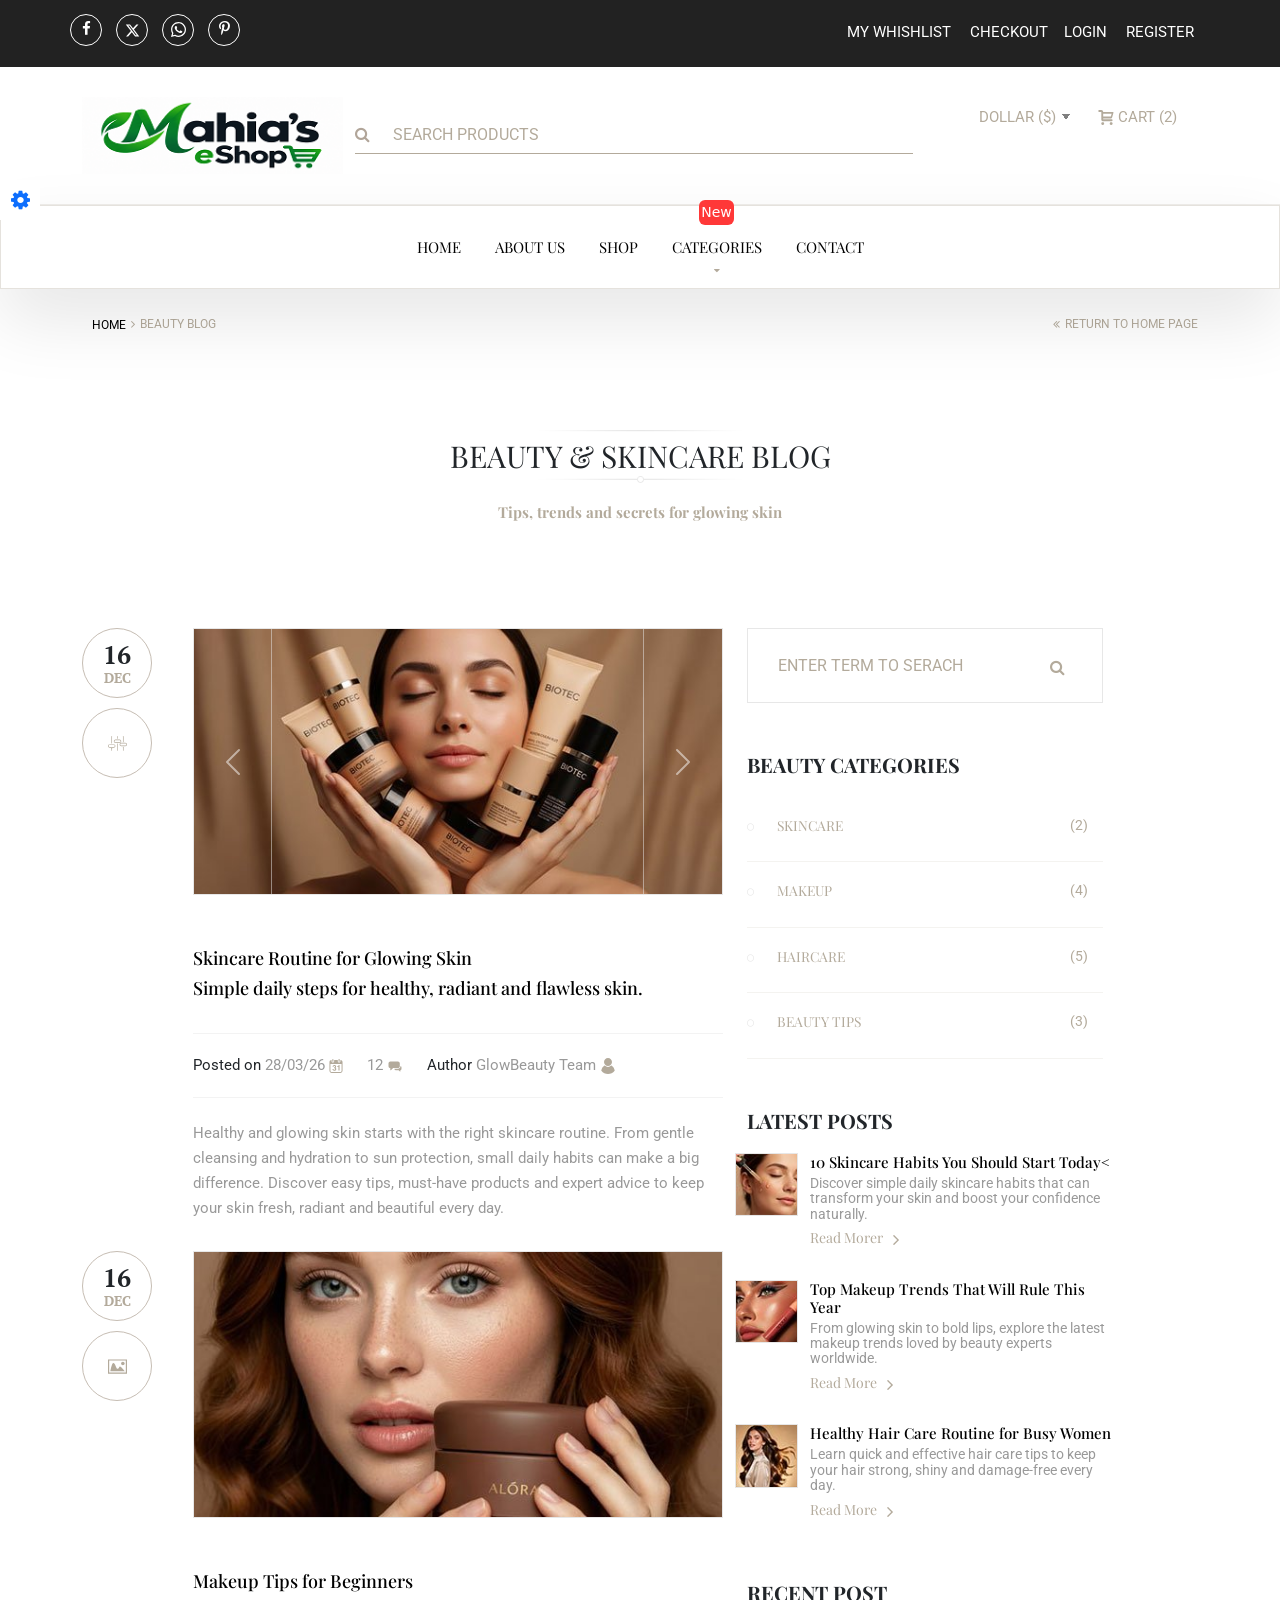
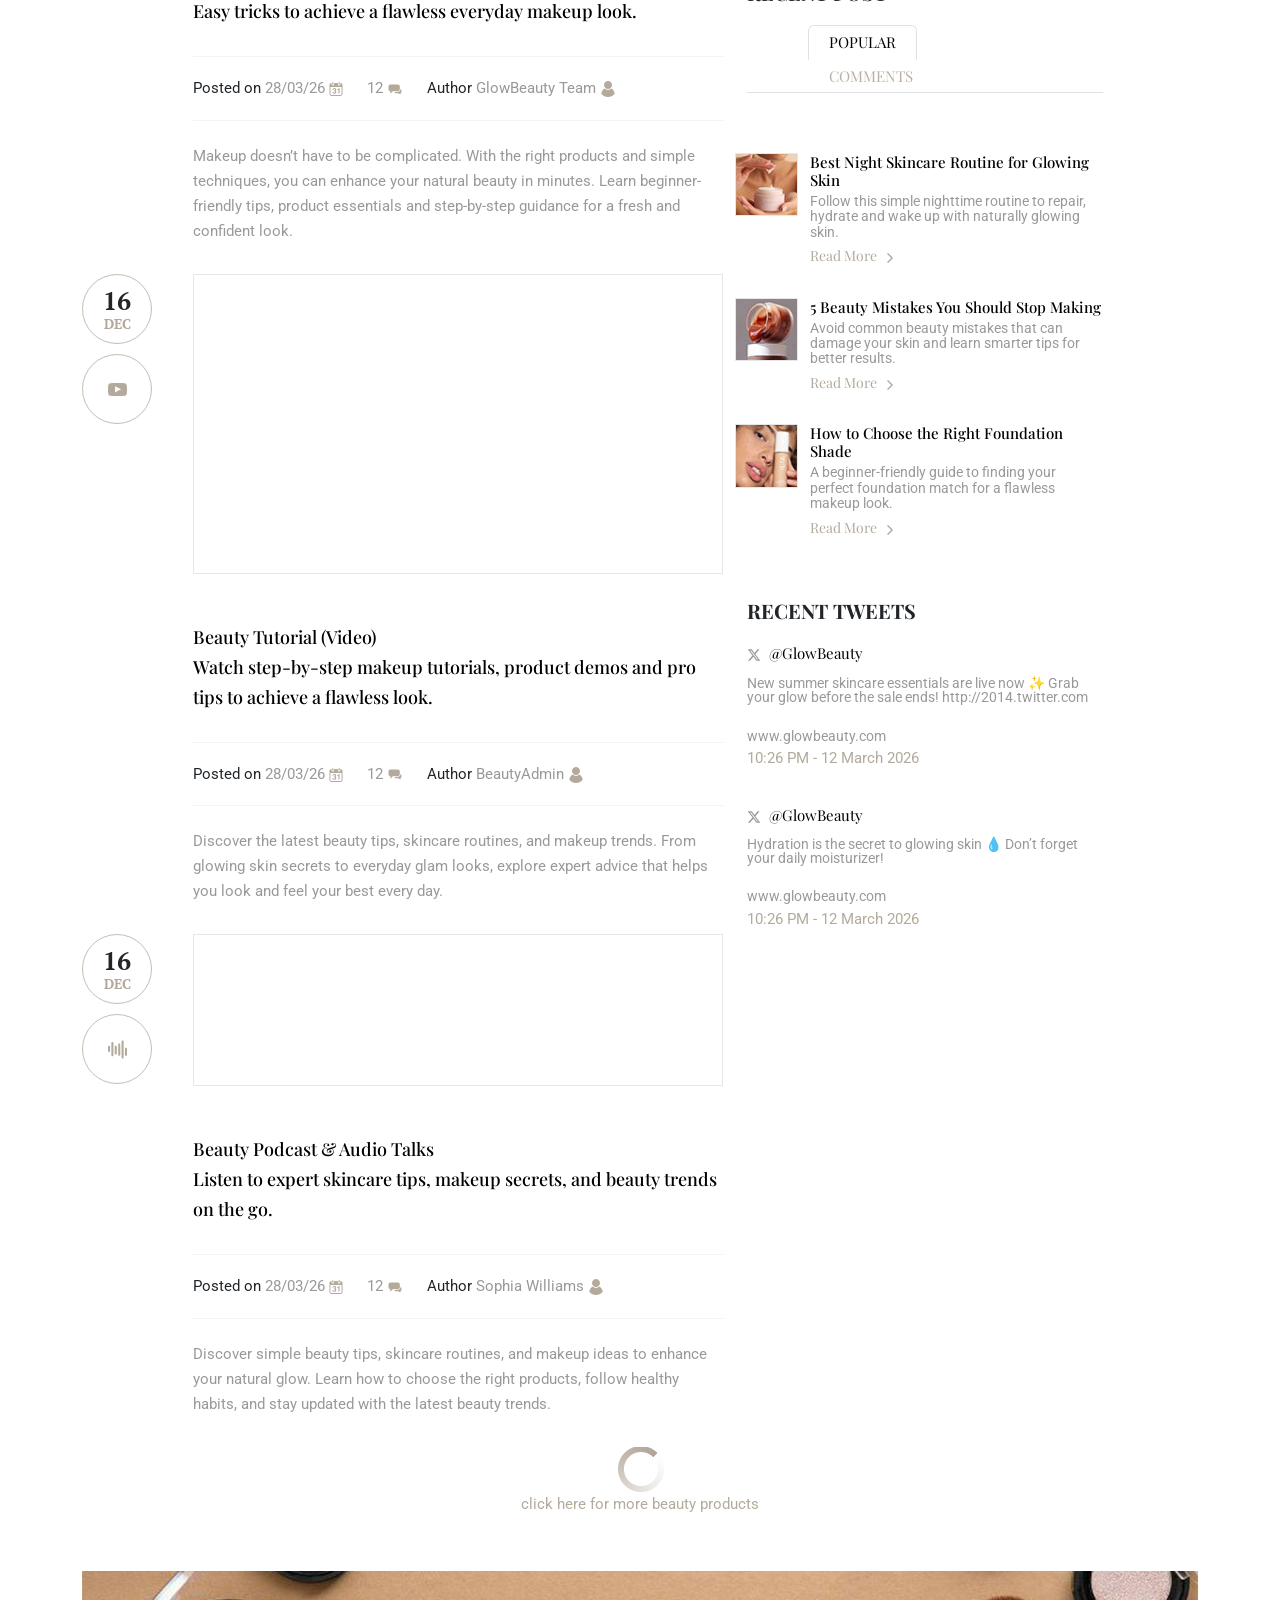
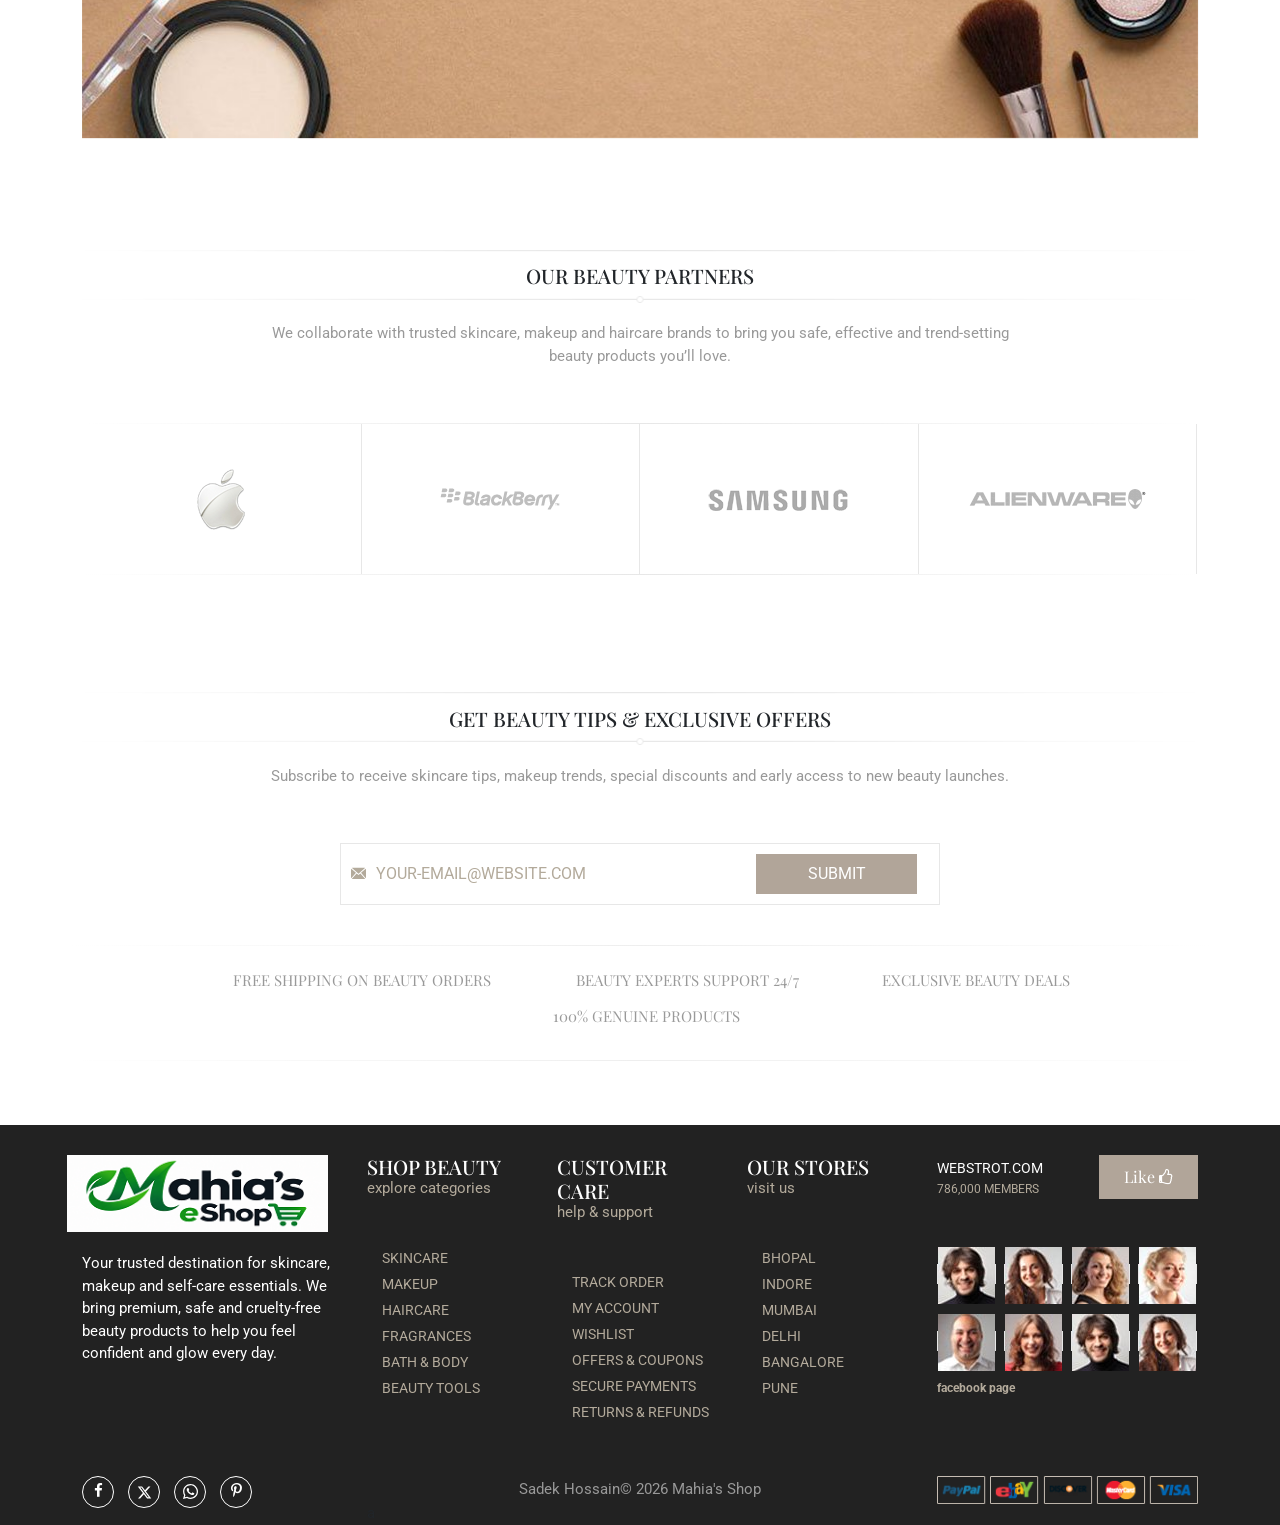
<file: 12_blog.html>
<!doctype html>
<!--
**********************************************************************************************************
    Copyright (c) 2026 Webstrot Technology 
********************************************************************************************************** -->
<!-- 
Template Name: Luxury Shop Ecommerce HTML Template
Version: 1.0.0
Author: webstrot
Website: http://webstrot.com/
Purchase: http://themeforest.net/user/webstrot  -->

<!--[if lt IE 7]> <html class="ie6"> <![endif]-->
<!--[if IE 7]>    <html class="ie7"> <![endif]-->
<!--[if IE 8]>    <html class="ie8"> <![endif]-->
<!--[if IE 9]>    <html class="ie9"> <![endif]-->
<!--[if (gt IE 9)|!(IE)]><!-->
<html class="">
  <!--<![endif]-->

  

<head>
    <meta charset="utf-8" />
    <meta http-equiv="X-UA-Compatible" content="IE=edge" />
    <meta name="viewport" content="width=device-width, initial-scale=1" />
    <meta name="description" content="" />
    <meta name="author" content="" />
    <title>Luxury Shop Ecommerce HTML Template</title>

    <link rel="shortcut icon" href="images/favicon.png" />
    <link href="libraries/bootstrap/bootstrap.min.css" rel="stylesheet" />
    <link rel="stylesheet" href="libraries/fuelux/jquery-ui.min.css" />
    <link href="libraries/owl-carousel/owl.carousel.min.css" rel="stylesheet" />
    <link
      href="libraries/owl-carousel/owl.theme.default.min.css"
      rel="stylesheet"
    />
    <link href="libraries/fonts/font-awesome.min.css" rel="stylesheet" />
    <link href="libraries/animate/animate.min.css" rel="stylesheet" />
    <link href="libraries/flexslider/flexslider.css" rel="stylesheet" />
    <!-- flexslider -->
    <link href="libraries/magnific-popup.css" rel="stylesheet" />
    <!-- Light Box -->
    <link href="css/components.css" rel="stylesheet" />
    <link href="css/style.css" rel="stylesheet" />
    <link href="css/media.css" rel="stylesheet" />
    <link id="color" href="css/color-schemes/default.html" rel="stylesheet" />

    <!-- HTML5 shim and Respond.js for IE8 support of HTML5 elements and media queries -->
    <!-- WARNING: Respond.js doesn't work if you view the page via file:// -->
    <!--[if lt IE 9]>
      <script src="js/html5/html5shiv.min.js"></script>
      <script src="js/html5/respond.min.js"></script>
    <![endif]-->

    <link
      href="http://fonts.googleapis.com/css?family=PT+Serif:400,400italic,700,700italic"
      rel="stylesheet"
      type="text/css"
    />
    <link
      href="http://fonts.googleapis.com/css?family=Roboto:400,100,100italic,300,400italic,300italic,500,500italic,700,700italic,900,900italic"
      rel="stylesheet"
      type="text/css"
    />
    <link
      href="http://fonts.googleapis.com/css?family=Playfair+Display:400,400italic,700,700italic,900,900italic"
      rel="stylesheet"
      type="text/css"
    />
  </head>

  <body data-offset="200" data-spy="scroll" data-target=".primary-navigation">
    <!-- LOADER -->
    <div id="site-loader" class="load-complete">
      <div class="load-position">
        <div class="logo"><img src="images/logo.png" alt="logo" /></div>
        <h6>Please wait, loading...</h6>
        <div class="loading">
          <div class="loading-line"></div>
          <div class="loading-break loading-dot-1"></div>
          <div class="loading-break loading-dot-2"></div>
          <div class="loading-break loading-dot-3"></div>
        </div>
      </div>
    </div>
    <!-- Loader /- -->

    <!-- Style Switcher -->
    <div class="color-switcher" id="choose_color">
      <a href="#." class="picker_close">
        <i class="fa fa-gear fa-spin"></i>
      </a>
      <div class="theme-colours">
        <p>Choose Colour style</p>
        <ul>
          <li><a href="#." class="blue" id="default"></a></li>
          <li><a href="#." class="cyan" id="cyan"></a></li>
          <li><a href="#." class="dark-blue" id="dark-blue"></a></li>
          <li><a href="#." class="green" id="green"></a></li>
          <li><a href="#." class="red" id="red"></a></li>
          <li><a href="#." class="yellow" id="yellow"></a></li>
          <li><a href="#." class="light-green" id="light-green"></a></li>
          <li><a href="#." class="orange" id="orange"></a></li>
        </ul>
      </div>
    </div>
    <!-- Style Switcher /- -->

    <a id="top"></a>

    <!-- Header Section -->
    <header id="header" class="header">
      <!-- top-header -->
      <div class="top-header">
        <!-- container -->
        <div class="container">
          <div class="row">
            <ul class="top-social col-12 col-md-12 col-lg-6">
              <li>
                <a title="Facebook" href="#"><i class="fa fa-facebook"></i></a>
              </li>
              <li>
                <a title="Twitter" href="#"
                  ><svg viewBox="0 0 512 512">
                    <path
                      d="M389.2 48h70.6L305.6 224.2 487 464H345L233.7 318.6 106.5 464H35.8L200.7 275.5 26.8 48H172.4L272.9 180.9 389.2 48zM364.4 421.8h39.1L151.1 88h-42L364.4 421.8z"
                    /></svg
                ></a>
              </li>
              <li>
                <a title="Google" href="#"
                  ><svg viewBox="0 0 448 512">
                    <path
                      d="M380.9 97.1C339 55.1 283.2 32 223.9 32c-122.4 0-222 99.6-222 222 0 39.1 10.2 77.3 29.6 111L0 480l117.7-30.9c32.4 17.7 68.9 27 106.1 27h.1c122.3 0 224.1-99.6 224.1-222 0-59.3-25.2-115-67.1-157zm-157 341.6c-33.2 0-65.7-8.9-94-25.7l-6.7-4-69.8 18.3L72 359.2l-4.4-7c-18.5-29.4-28.2-63.3-28.2-98.2 0-101.7 82.8-184.5 184.6-184.5 49.3 0 95.6 19.2 130.4 54.1 34.8 34.9 56.2 81.2 56.1 130.5 0 101.8-84.9 184.6-186.6 184.6zm101.2-138.2c-5.5-2.8-32.8-16.2-37.9-18-5.1-1.9-8.8-2.8-12.5 2.8-3.7 5.6-14.3 18-17.6 21.8-3.2 3.7-6.5 4.2-12 1.4-32.6-16.3-54-29.1-75.5-66-5.7-9.8 5.7-9.1 16.3-30.3 1.8-3.7 .9-6.9-.5-9.7-1.4-2.8-12.5-30.1-17.1-41.2-4.5-10.8-9.1-9.3-12.5-9.5-3.2-.2-6.9-.2-10.6-.2-3.7 0-9.7 1.4-14.8 6.9-5.1 5.6-19.4 19-19.4 46.3 0 27.3 19.9 53.7 22.6 57.4 2.8 3.7 39.1 59.7 94.8 83.8 35.2 15.2 49 16.5 66.6 13.9 10.7-1.6 32.8-13.4 37.4-26.4 4.6-13 4.6-24.1 3.2-26.4-1.3-2.5-5-3.9-10.5-6.6z"
                    /></svg
                ></a>
              </li>
              <li>
                <a title="Pinterest" href="#"
                  ><i class="fa fa-pinterest-p"></i
                ></a>
              </li>
            </ul>
            <div
              class="col-12 col-md-12 col-lg-6 ow-right-padding ow-right-padding2 d-flex align-content-center justify-content-end"
            >
              <ul class="top-menu">
                <li><a title="My whishlist" href="#">My whishlist</a></li>
                <li><a title="CheckOut" href="#">CheckOut</a></li>
              </ul>
              <ul class="top-menu">
                <li>
                  <a title="Login" href="07_login_register.html">Login</a>
                </li>
                <li>
                  <a title="Register" href="05_register.html">Register</a>
                </li>
              </ul>
            </div>
          </div>
        </div>
        <!-- container /- -->
      </div>
      <!-- top-header /- -->

      <!-- logo-search-block -->
      <div class="logo-search-block">
        <!-- container -->
        <div class="container">
          <div class="row">
            <div class="col-12 col-md-12 col-lg-3 logo-block">
              <!-- <a title="Logo" href="index.html"> -->

                <a href="index.html"><img src="images/logo.png" alt="logo" /></a> 

                <!-- <svg viewBox="0 0 60.666 57.701"> -->
                  <path
                    d="M33.802,37.313c0.484-0.104,0.921-0.232,1.305-0.391c0.383-0.156,0.715-0.324,1-0.504c0.281-0.183,0.519-0.353,0.707-0.514   c0.188-0.161,0.329-0.299,0.426-0.41c0.095-0.111,0.146-0.174,0.154-0.184l-0.58-0.469c-0.559,0.547-1.117,0.928-1.68,1.143   s-1.146,0.322-1.749,0.322c-0.405,0-0.874-0.063-1.401-0.185c-0.529-0.12-1.104-0.272-1.723-0.452   c-0.618-0.183-1.271-0.383-1.962-0.603c-0.69-0.222-1.394-0.429-2.11-0.623c0.736-0.636,1.436-1.347,2.096-2.131   c0.662-0.786,1.304-1.624,1.927-2.515c1.321-0.303,2.567-0.724,3.739-1.266c1.17-0.542,2.246-1.16,3.229-1.854   c0.981-0.691,1.86-1.446,2.636-2.263c0.773-0.815,1.432-1.646,1.97-2.489c0.539-0.845,0.947-1.689,1.23-2.535   c0.283-0.844,0.425-1.647,0.425-2.409c0-0.47-0.062-0.88-0.184-1.229c-0.123-0.353-0.293-0.643-0.51-0.873   c-0.218-0.229-0.475-0.399-0.768-0.513c-0.292-0.112-0.606-0.168-0.947-0.168c-0.869,0-1.683,0.222-2.438,0.667   c-0.756,0.445-1.477,1.043-2.161,1.794c-0.685,0.752-1.343,1.628-1.976,2.629s-1.262,2.058-1.885,3.171s-1.248,2.252-1.877,3.413   c-0.627,1.163-1.276,2.285-1.947,3.369c-0.426,0.067-0.854,0.117-1.282,0.145c-0.429,0.029-0.866,0.045-1.31,0.045   c-1.086,0-2.123-0.142-3.109-0.425c-0.987-0.283-1.854-0.695-2.6-1.236c-0.746-0.543-1.342-1.206-1.785-1.992   c-0.444-0.786-0.666-1.678-0.666-2.674c0-0.887,0.162-1.725,0.488-2.512c0.326-0.785,0.793-1.472,1.402-2.058   s1.355-1.047,2.238-1.384c0.883-0.338,1.882-0.506,2.996-0.506c0.632,0,1.223,0.055,1.771,0.162s1.021,0.225,1.417,0.352   s0.708,0.247,0.936,0.359c0.227,0.111,0.345,0.168,0.354,0.168l0.368-0.659c-0.028-0.009-0.17-0.078-0.425-0.205   c-0.256-0.126-0.607-0.258-1.055-0.396c-0.449-0.138-0.98-0.265-1.595-0.381c-0.614-0.117-1.294-0.177-2.04-0.177   c-1.181,0-2.285,0.164-3.314,0.491c-1.029,0.328-1.924,0.801-2.684,1.421c-0.762,0.621-1.359,1.384-1.793,2.292   c-0.435,0.908-0.652,1.947-0.652,3.12c0,0.995,0.211,1.926,0.631,2.791c0.42,0.862,1.031,1.616,1.834,2.256   c0.802,0.64,1.785,1.143,2.945,1.508c1.162,0.366,2.484,0.551,3.967,0.551c0.406,0,0.808-0.014,1.203-0.037   c0.397-0.023,0.789-0.063,1.177-0.109c-0.511,0.771-1.034,1.494-1.572,2.168c-0.539,0.674-1.104,1.279-1.7,1.816   c-0.613-0.139-1.218-0.25-1.813-0.338c-0.596-0.089-1.186-0.133-1.771-0.133c-1.341,0-2.342,0.166-3.003,0.498   s-0.991,0.807-0.991,1.421c0,0.47,0.203,0.847,0.608,1.13c0.406,0.281,0.992,0.424,1.757,0.424c0.896,0,1.751-0.133,2.564-0.401   c0.812-0.271,1.591-0.638,2.337-1.106c0.624,0.205,1.256,0.416,1.897,0.631c0.643,0.215,1.284,0.412,1.926,0.595   c0.643,0.181,1.277,0.325,1.906,0.438c0.627,0.111,1.248,0.169,1.862,0.169C32.776,37.468,33.317,37.416,33.802,37.313z    M41.707,15.114c0.191,0.067,0.361,0.181,0.51,0.337c0.146,0.156,0.262,0.359,0.347,0.607c0.085,0.25,0.128,0.556,0.128,0.916   c0,0.694-0.133,1.42-0.396,2.176c-0.264,0.757-0.646,1.521-1.142,2.292c-0.494,0.771-1.096,1.526-1.798,2.263   c-0.703,0.738-1.492,1.428-2.365,2.073s-1.822,1.228-2.849,1.741c-1.024,0.52-2.104,0.938-3.235,1.262   c0.68-1.045,1.332-2.107,1.955-3.193c0.623-1.084,1.223-2.136,1.799-3.156s1.136-1.982,1.679-2.887   c0.543-0.902,1.079-1.689,1.606-2.357c0.528-0.668,1.053-1.199,1.571-1.59c0.519-0.39,1.044-0.586,1.573-0.586   C41.308,15.011,41.513,15.046,41.707,15.114z M18.821,36.304c-0.197-0.055-0.354-0.119-0.467-0.197s-0.191-0.163-0.234-0.256   c-0.041-0.094-0.063-0.18-0.063-0.258c0-0.254,0.149-0.479,0.446-0.675c0.297-0.194,0.767-0.293,1.41-0.293   c0.537,0,1.098,0.06,1.679,0.177c0.581,0.116,1.183,0.27,1.806,0.455c-0.584,0.352-1.188,0.627-1.813,0.826   c-0.623,0.2-1.284,0.301-1.983,0.301C19.28,36.384,19.021,36.355,18.821,36.304z"
                  />
                  <g>
                    <path
                      d="M3.723,33.468c-1.181-0.062-2.082-0.651-2.703-1.771c-0.579-1.058-0.715-2.175-0.403-3.354    c0.559-0.041,0.994,0.135,1.305,0.527c-0.042-0.063,0.188,0.331,0.684,1.181c0.166-0.125,0.28-0.383,0.342-0.777    c0.084-0.518,0.155-0.828,0.217-0.932C2.065,28.177,1.3,27.39,0.864,25.982c-0.435-1.408-0.332-2.62,0.312-3.635    c0.767,0.352,1.243,1.106,1.429,2.268c-0.082,0.104,0.312-0.684,1.182-2.361c0.496-0.932,1.242-1.377,2.236-1.336    c0.084,1.182-0.32,2.299-1.211,3.355c-0.994,1.16-1.543,2.134-1.646,2.921c-0.332-0.146-0.715-0.911-1.149-2.3    c-0.312,0.414-0.28,0.933,0.093,1.554c0.041,0.063,0.394,0.497,1.057,1.306c0.041-0.021,0.32-0.445,0.839-1.273    c0.353-0.538,0.839-0.776,1.46-0.715c0.145,1.16,0.063,2.205-0.249,3.139c-0.373,1.201-1.056,1.863-2.052,1.988    c0.353,1.305,0.539,1.875,0.561,1.709c-0.311-0.125-0.611-0.437-0.9-0.934c-0.332-0.56-0.602-0.91-0.809-1.057    c-0.27,0.415-0.083,0.881,0.559,1.398C3.339,32.609,3.723,33.095,3.723,33.468z M5.463,38.595    c-1.099,0.289-2.124-0.113-3.076-1.213c-0.953-1.098-1.265-2.216-0.933-3.354c-0.229,0.021,0.632,0.497,2.58,1.43    c-0.063-1.471-0.012-2.517,0.154-3.139c0.229-0.974,0.746-1.543,1.555-1.709c0.518,0.767,0.673,1.803,0.466,3.106    c-0.207,1.389-0.746,2.154-1.616,2.299c0,0.229,0.29,0.705,0.87,1.431c-0.332,0.29-0.714,0.166-1.149-0.373    c-0.539-0.642-0.922-0.994-1.15-1.058c0,0.603,0.332,1.078,0.996,1.431C4.903,37.859,5.339,38.243,5.463,38.595z M3.442,22.625    c-0.539,0-0.974-0.278-1.305-0.839c-0.291-0.518-0.445-1.148-0.466-1.896c-0.021-0.744,0.093-1.397,0.342-1.957    c0.269-0.601,0.652-0.941,1.149-1.024c0.021,0.271,0.135,0.642,0.342,1.118c0.188,0.415,0.259,0.809,0.218,1.181    c0.187-0.228,0.425-0.569,0.714-1.024c0.29-0.498,0.518-0.84,0.684-1.025c0.58-0.745,1.356-1.107,2.33-1.087    c-0.559,2.567-1.801,3.998-3.728,4.287v1.709c-0.312-0.104-0.487-0.497-0.528-1.181c-0.041-0.767-0.145-1.231-0.311-1.398    c-0.373,0.415-0.404,0.943-0.094,1.585C3.226,21.921,3.442,22.439,3.442,22.625z M4.313,22.625    c-0.043,0.248-0.312,0.716-0.809,1.398c-0.395,0.559-0.508,0.952-0.342,1.181l1.024-1.212c0.435-0.519,0.652-0.776,0.652-0.776    S4.665,23.019,4.313,22.625z M4.032,27.751c0.043,0.395-0.154,1.006-0.59,1.833c-0.289,0.58-0.383,0.828-0.279,0.745    c0.435-0.312,0.797-0.745,1.088-1.304C4.603,28.363,4.53,27.937,4.032,27.751z M6.954,40.863c0.869,1.553,1.314,2.413,1.336,2.578    c-3.004,0.146-4.713-1.087-5.127-3.697c0.455-0.331,1.004-0.331,1.646,0c0.145,0.063,0.404,0.218,0.777,0.466    c0.311,0.188,0.548,0.313,0.714,0.373c-0.394-0.849-0.569-1.791-0.528-2.826c0.021-1.201,0.383-1.969,1.088-2.3    c0.808,0.104,1.231,0.983,1.273,2.642S7.782,40.677,6.954,40.863c-0.043-0.083-0.073-0.156-0.094-0.218    c-0.021-0.331,0.053-0.797,0.219-1.398c0.123-0.538,0.154-1.046,0.093-1.521c-0.788,0.808-0.892,1.781-0.312,2.92    c0,0.166,0,0.238,0,0.219C6.819,40.884,6.85,40.884,6.954,40.863z M4.593,17.499c-0.85-0.559-1.118-1.626-0.809-3.2    c0.332-1.595,0.983-2.434,1.959-2.517c-0.084,0.415-0.073,1.036,0.031,1.864c0.104,0.684,0.092,1.107-0.031,1.273    c1.595-1.347,2.351-1.916,2.268-1.709c0.188,0.27-0.384,0.652-1.709,1.149c-0.124-0.58,0.218-1.171,1.025-1.771    c0.725-0.539,1.521-0.9,2.393-1.088c0.145,0.87-0.291,1.762-1.305,2.672c-1.036,0.953-2.021,1.295-2.952,1.025    c0.062,0.518-0.021,0.975-0.249,1.367c-0.042,0.104-0.145,0.259-0.311,0.466C4.758,17.22,4.655,17.375,4.593,17.499z     M4.872,14.082c-0.497,1.264-0.497,2.112,0,2.547c-0.104-0.33-0.073-0.849,0.093-1.553C5.11,14.515,5.079,14.185,4.872,14.082z     M4.872,32.878c0-0.063-0.094,0.301-0.28,1.088c-0.124,0.478-0.031,0.787,0.28,0.933c0.021-0.104,0.093-0.3,0.218-0.591    c0.103-0.27,0.175-0.477,0.217-0.621C5.431,33.209,5.286,32.94,4.872,32.878z M5.463,17.779c-0.104,1.471-0.394,2.04-0.87,1.708    c-0.083,0.146,0.188-0.134,0.809-0.839C5.731,18.276,5.753,17.986,5.463,17.779z M5.463,41.175c0.021,0.477,0.3,0.879,0.839,1.211    c0.559,0.332,1.036,0.301,1.43-0.094C7.461,42.251,6.704,41.878,5.463,41.175z M16.864,49.718    c0.146,0.621-0.063,1.088-0.621,1.398c-0.498,0.248-1.182,0.342-2.051,0.279c-2.072-0.146-3.273-0.704-3.604-1.678    c0.021-0.561,0.331-0.912,0.932-1.058c0.269-0.062,0.901-0.093,1.896-0.093c0.206-0.125,0.134-0.363-0.218-0.715    c-0.436-0.436-0.643-0.766-0.621-0.994c-0.933,0.974-2.228,1.181-3.885,0.621c-1.678-0.559-2.476-1.522-2.393-2.891    c1.264-0.062,2.216,0.031,2.857,0.28c-0.021,0.146-0.237-0.685-0.651-2.485c-0.291-1.326-0.073-2.205,0.651-2.642    c0.912,0.083,1.533,0.881,1.865,2.394c0.33,1.533,0.092,2.537-0.715,3.014c0.063,0.188,0.352,0.373,0.87,0.561    c0.414,0.165,0.59,0.455,0.528,0.869c-0.229-0.125-0.715-0.259-1.461-0.404c-0.662-0.104-1.117-0.259-1.366-0.465    c0.124,0.559,0.528,0.91,1.211,1.055c0.394,0.084,1.129,0.115,2.206,0.095c-0.249-1.947-0.249-3.086,0-3.418    c1.098,0.021,1.895,0.622,2.393,1.803c0.477,1.077,0.527,2.187,0.155,3.324c0.103,0.228,0.362,0.403,0.776,0.528    c0.518,0.123,0.828,0.236,0.932,0.342c-0.207,0.248-0.725,0.361-1.553,0.342c-0.768-0.042-1.295-0.156-1.584-0.342    c-0.291,0.537,0.113,0.808,1.211,0.808C15.704,50.267,16.45,50.091,16.864,49.718z M8.569,10.664    c0.125-0.124-0.145,0.26-0.808,1.148c-0.332,0.457-0.726,0.736-1.181,0.84c-0.104-1.408,0.113-2.641,0.652-3.697    c0.58-1.076,1.314-1.554,2.205-1.429c0,0.207-0.187,0.868-0.559,1.987c0,0.063,0.051,0.146,0.154,0.248    c0.084,0.104,0.125,0.209,0.125,0.312C9.76,9.97,10.515,9.69,11.427,9.234c-0.207-0.289-0.549-0.279-1.025,0.031    c-0.559,0.394-0.974,0.57-1.242,0.527c0.104-0.33,0.58-0.715,1.429-1.148c-0.519-0.911-0.343-1.928,0.528-3.045    c0.849-1.118,1.904-1.719,3.168-1.803c-0.311,0.726-0.693,1.397-1.148,2.021c0.29,0,0.611-0.114,0.963-0.343    c0.332-0.228,0.684-0.311,1.057-0.248c-0.27-1.098,0.146-2.029,1.244-2.797c0.953-0.642,2.153-1.035,3.604-1.181    c-0.063,0.166-0.734,0.828-2.02,1.988c0.082,0.124,0.383,0.063,0.9-0.187c0.643-0.291,1.107-0.414,1.398-0.373    c0.104-0.809,0.932-1.502,2.486-2.082c1.512-0.56,2.867-0.725,4.069-0.496c-0.87,0.891-2.485,1.553-4.847,1.988    c0.373-0.437,0.941-0.716,1.707-0.84c-0.559-0.311-1.045-0.188-1.459,0.373c-0.478,0.621-0.943,0.869-1.398,0.745    c0.188,0.229,0.652,0.342,1.398,0.342c0.766,0,1.252,0.083,1.459,0.249c-0.539,0.704-1.791,1.057-3.758,1.057    c-2.218,0-3.533,0.125-3.947,0.373c0.104-0.248,0.343-0.539,0.715-0.871c0.373-0.311,0.611-0.59,0.715-0.838    c-0.456,0.146-0.859,0.486-1.212,1.024c-0.373,0.58-0.632,0.901-0.776,0.964c0.229,0.248,0.631,0.301,1.211,0.155    c0.622-0.166,1.067-0.125,1.336,0.124c-0.435,0.828-1.502,1.408-3.199,1.74c-1.885,0.394-3.004,0.766-3.355,1.117    c-0.207-0.145-0.154-0.455,0.155-0.933c0.518-0.808,0.756-1.159,0.715-1.056c-0.435,0.083-0.767,0.361-0.994,0.839    c-0.042,0.104-0.187,0.58-0.435,1.429c0.104,0.166,0.435,0.135,0.994-0.093c0.642-0.249,1.16-0.312,1.554-0.187    c-0.353,0.869-1.005,1.604-1.958,2.205C10.444,10.653,9.481,10.871,8.569,10.664z M9.44,42.013    c-0.084,0.33-0.063,0.642,0.062,0.932c0.146,0.354,0.218,0.611,0.218,0.777c-0.021,0.744,0.02,1.117,0.124,1.117    c0.083,0,0.166-0.248,0.249-0.746C10.299,42.707,10.081,42.013,9.44,42.013z M13.137,45.71c0.021,0.041,0.218,0.643,0.59,1.803    c0.228,0.766,0.507,1.024,0.839,0.775c-0.041-0.083-0.197-0.59-0.466-1.521C13.934,46.124,13.612,45.771,13.137,45.71z     M18.854,52.265c0.475,0.58,1.159,0.726,2.051,0.436c1.531-0.477,2.277-0.715,2.236-0.715c-0.083,1.223-1.16,1.916-3.23,2.082    c-2.03,0.166-3.336-0.238-3.916-1.212c0.166-0.621,0.705-1.036,1.617-1.242c1.76-0.394,2.558-0.55,2.392-0.468    c-0.146-0.186-0.321-0.485-0.528-0.899c-0.27-0.478-0.456-0.788-0.56-0.933c-0.435-0.704-0.839-1.047-1.212-1.025    c-0.104,0.229,0.125,0.643,0.685,1.243c0.642,0.663,0.983,1.201,1.024,1.614c-2.236-0.786-3.282-2.401-3.137-4.846    c1.324,0.021,2.392,0.549,3.199,1.584c0.766,0.975,1.035,2.062,0.809,3.262c-0.043-0.207,0.621-0.112,1.988,0.281    C21.754,52.11,20.614,52.39,18.854,52.265z M26.247,52.576c-0.559-1.036-1.594-2.082-3.106-3.138    c-0.29,0.476-0.062,0.982,0.685,1.521c0.207,0.146,0.568,0.361,1.086,0.652c0.498,0.289,0.85,0.507,1.058,0.652    c-1.099,0.207-2.124-0.073-3.076-0.84c-1.015-0.787-1.512-1.832-1.491-3.139c1.16-0.104,2.278,0.188,3.355,0.87    c1.119,0.726,1.813,1.667,2.082,2.827C26.901,52.339,26.704,52.534,26.247,52.576z M29.386,53.974    c-0.354,0.414-0.249,0.61,0.311,0.591c-2.713,1.946-4.049,2.899-4.008,2.858c-0.27,0-0.632-0.072-1.087-0.219    c-0.394-0.124-0.788-0.154-1.181-0.093c0.828-0.726,2.537-1.574,5.126-2.548c-0.353-0.188-0.963-0.342-1.833-0.467    c-0.932-0.146-1.555-0.278-1.864-0.403c0.373-0.207,1.045-0.197,2.021,0.03C27.989,53.995,28.827,54.078,29.386,53.974z     M35.942,53.136c-0.455,0.602-1.875,0.983-4.257,1.149c0.497,0.373,1.347,0.797,2.548,1.272c1.243,0.519,2.103,0.942,2.579,1.274    c-0.104,0.187-0.467,0.3-1.088,0.343c-0.56,0.041-0.858,0.217-0.901,0.526c-0.311-0.478-1.045-1.087-2.205-1.833    c-1.078-0.684-1.678-1.211-1.803-1.584c0.372-0.104,1.254-0.27,2.643-0.497C34.573,53.601,35.403,53.384,35.942,53.136z     M39.079,2.089c-0.395,0.082-2.103-0.486-5.127-1.709c1.326-0.643,2.816-0.467,4.476,0.527c2.154,1.305,3.418,1.988,3.79,2.051    C41.266,1.571,40.789,1,40.789,1.25c1.325,0.083,2.475,0.477,3.447,1.182c1.058,0.744,1.522,1.584,1.398,2.517    c0.145,0.166,0.425,0.321,0.839,0.466c0.455,0.124,0.756,0.26,0.9,0.404c0.166-0.311-0.602-0.414-2.299-0.311    c0.166,0.477,0.62,0.734,1.366,0.775c0.975,0.042,1.472,0.072,1.492,0.093c-0.084-0.312-0.342-0.714-0.776-1.211    c-0.414-0.456-0.634-0.912-0.652-1.366c1.201,0.145,2.186,0.662,2.951,1.553c0.787,0.933,1.035,1.938,0.746,3.015    c0.082,0.248,0.3,0.466,0.651,0.651c0.437,0.248,0.693,0.414,0.777,0.498c-0.208,0.27-0.55,0.248-1.025-0.063    c-0.561-0.373-0.975-0.549-1.243-0.528c0.124,0.354,0.467,0.633,1.024,0.84c0.684,0.248,1.098,0.445,1.244,0.59    c0.227-0.166,0.237-0.549,0.03-1.148c-0.271-0.787-0.372-1.449-0.312-1.988c0.975,0.373,1.729,1.076,2.27,2.112    c0.578,1.099,0.684,2.206,0.311,3.324c-0.104-0.082-0.27-0.207-0.498-0.373c-0.228-0.146-0.383-0.269-0.465-0.372    c-0.354-0.332-0.508-0.746-0.467-1.243c-1.058,0.229-2.104,0.052-3.139-0.528s-1.697-1.355-1.988-2.33    c0.602-0.104,1.356,0.084,2.269,0.561c0.207-0.146,0.072-0.373-0.403-0.684C48.7,7.33,48.451,6.989,48.493,6.658    c-0.746,0.518-1.771,0.539-3.076,0.063c-1.182-0.436-2.051-1.025-2.609-1.771c0.289-0.27,0.672-0.342,1.149-0.218    c0.684,0.187,1.148,0.26,1.396,0.218c-0.518-0.621-1.801-0.934-3.852-0.934c-2.218,0-3.688-0.258-4.412-0.775    c0.063-0.395,0.435-0.59,1.118-0.59c1.283,0,1.863,0.01,1.738,0.029c-0.145-0.123-0.36-0.311-0.651-0.559    c-0.271-0.27-0.486-0.467-0.652-0.591c-0.539-0.394-1.147-0.579-1.832-0.56c0.165,0.229,0.527,0.436,1.087,0.621    C38.521,1.778,38.913,1.944,39.079,2.089z M34.823,52.576c0.187-0.353,0.767-0.839,1.74-1.46c0.807-0.497,1.18-0.964,1.117-1.398    c-0.477-0.104-1.066,0.238-1.771,1.025c-1.139,1.242-1.696,1.854-1.678,1.833c-0.518-1.017-0.154-1.999,1.088-2.952    c1.058-0.828,2.311-1.365,3.76-1.615c0.394,1.244,0.095,2.289-0.9,3.139C37.35,51.872,36.233,52.347,34.823,52.576z     M38.521,51.706c0.995-0.354,2.154-0.445,3.479-0.279c1.367,0.188,2.3,0.569,2.797,1.149c-0.146,0.519-0.603,0.921-1.367,1.212    c-0.705,0.248-1.512,0.352-2.424,0.311c-0.911-0.063-1.679-0.26-2.3-0.59c-0.684-0.395-1.024-0.9-1.024-1.522    c0.414,0.063,1.099,0.28,2.052,0.653c0.808,0.33,1.542,0.496,2.205,0.496c-0.229-0.332-0.229-0.519,0-0.56    c-0.249-0.187-0.839-0.312-1.771-0.373C39.319,52.142,38.77,51.976,38.521,51.706z M47.654,45.71    c-0.519,0.021-0.85,0.362-0.993,1.025c-0.208,0.932-0.354,1.449-0.436,1.553c0.063,0.125,0.672,0.219,1.832,0.28    c1.16,0.041,1.875,0.228,2.146,0.56c-0.042,0.538-0.396,1.024-1.058,1.461c-0.602,0.414-1.314,0.684-2.144,0.808    c-0.851,0.145-1.575,0.093-2.175-0.155c-0.685-0.29-1.078-0.798-1.183-1.521c-0.207,0.187-0.538,0.424-0.994,0.715    c-0.477,0.311-0.807,0.548-0.993,0.714c0.249,0.331,0.726-0.527,1.43-2.578c-0.519-0.271-0.994-0.052-1.43,0.651l-0.869,1.927    c-0.58-0.892-0.456-1.916,0.373-3.075c0.828-1.16,1.854-1.75,3.074-1.771c0.313,0.437,0.362,0.994,0.155,1.679    c-0.145,0.538-0.394,1.024-0.746,1.461c0.539,0.518,1.16,0.827,1.865,0.932c0.787,0.104,1.408-0.114,1.863-0.651    c-0.082-0.104-0.508-0.114-1.273-0.031c-0.891,0.083-1.512,0.094-1.864,0.031c-0.042-0.373,0.166-0.592,0.622-0.652    c0.642-0.083,1.004-0.155,1.087-0.219c-0.579-0.91-0.601-2.028-0.062-3.354c0.579-1.346,1.449-2.028,2.609-2.051    c0.393,0.912,0.393,1.886,0,2.921c-0.395,0.953-0.964,1.596-1.709,1.926c0-0.435,0.112-0.89,0.342-1.365    C47.438,46.3,47.613,45.896,47.654,45.71z M48.773,46.58c0.539-0.726,1.348-1.274,2.425-1.647    c1.181-0.414,2.277-0.435,3.293-0.062c-0.063,1.118-0.882,1.978-2.454,2.578c-1.596,0.622-2.776,0.425-3.542-0.59    c1.76,0.124,2.898-0.155,3.418-0.839c-0.207-0.188-0.664-0.155-1.367,0.093C49.675,46.425,49.084,46.58,48.773,46.58z     M51.072,44.871c0.165,0.146,0.26-0.808,0.279-2.858c-0.539,0.207-0.775,0.664-0.715,1.367c0.063,0.911,0.021,1.502-0.124,1.771    c-0.891-0.395-1.17-1.367-0.839-2.921c0.311-1.532,0.87-2.361,1.678-2.485c0.809,0.332,1.087,1.182,0.839,2.549    C51.984,43.515,51.611,44.374,51.072,44.871z M54.77,14.082c0.354-0.477-0.217-0.767-1.708-0.869    c-0.229,0.247-0.073,0.549,0.466,0.899c0.787,0.478,1.201,0.746,1.242,0.81c0.188-0.104,0.219-0.529,0.094-1.274    c-0.104-0.828-0.04-1.449,0.188-1.864c0.952,0.188,1.595,1.077,1.927,2.672c0.312,1.616-0.042,2.631-1.057,3.045    c0.082-0.352-0.031-0.662-0.342-0.932c-0.312-0.27-0.385-0.621-0.219-1.057c-0.933-0.041-1.844-0.403-2.732-1.088    c-0.912-0.726-1.523-1.604-1.834-2.642C51.953,11.388,53.279,12.155,54.77,14.082z M53.341,11.782    c0.083-1.242-0.196-1.998-0.839-2.269C52.999,10.923,53.279,11.679,53.341,11.782z M53.932,40.863    c0.207-0.083,0.486-0.238,0.838-0.468c0.414-0.269,0.715-0.444,0.902-0.527c0.703-0.372,1.354-0.414,1.957-0.124    c-0.166,1.181-0.787,2.165-1.864,2.952c-1.181,0.869-2.269,0.932-3.263,0.188c0.166-0.063,0.445-0.146,0.839-0.25    c0.394-0.082,0.673-0.154,0.839-0.218c0.621-0.206,1.015-0.528,1.181-0.963c-0.166-0.124-1.023,0.249-2.578,1.118    c-0.29-0.082-0.29-0.289,0-0.621c0.311-0.311,0.591-0.477,0.84-0.497c-0.603-0.787-0.953-1.813-1.058-3.075    c-0.104-1.43,0.248-2.402,1.058-2.921c0.807,0.248,1.241,0.933,1.305,2.05c0.041,0.851-0.104,1.782-0.436,2.797    c-0.248-0.104-0.353-0.527-0.312-1.273c0.041-0.745-0.041-1.182-0.248-1.305c-0.395,0.436-0.519,0.912-0.373,1.43    C53.807,40.005,53.932,40.573,53.932,40.863z M53.341,16.07c1.409,0.166,2.548,1.212,3.418,3.138    c0.187-0.187,0.342-0.56,0.466-1.118c0.104-0.601,0.238-0.994,0.404-1.181c0.932,0.353,1.387,1.347,1.367,2.981    c-0.042,1.658-0.592,2.568-1.646,2.734c0.021-0.188,0.217-0.756,0.59-1.709c0.187-0.537,0.177-1.015-0.03-1.43    c-0.188,0.208-0.312,0.611-0.373,1.212c-0.083,0.726-0.146,1.181-0.187,1.367c-0.188-0.767-0.953-1.679-2.3-2.734    C53.869,18.421,53.299,17.333,53.341,16.07z M56.199,35.736c0.414-0.063,0.891-0.394,1.43-0.994    c0.496-0.538,1.065-0.776,1.709-0.715c0.104,2.424-1.129,4.039-3.697,4.847c-0.208-0.289-0.301-0.568-0.28-0.839    c1.367-0.704,2.123-1.284,2.27-1.739c-0.188-0.166-0.498-0.011-0.933,0.467c-0.538,0.58-0.892,0.9-1.057,0.963    c-0.311-0.104-0.354-0.353-0.125-0.745c0.207-0.394,0.437-0.622,0.685-0.685c-0.869-0.145-1.431-0.953-1.679-2.424    c-0.248-1.429-0.071-2.517,0.528-3.263c0.787,0.208,1.325,0.942,1.616,2.206C56.935,34.079,56.779,35.054,56.199,35.736z     M54.77,20.917c0.976,0,1.688,0.425,2.146,1.273c0.145,0.27,0.319,0.674,0.527,1.212c0.206,0.58,0.362,0.984,0.467,1.212    c0.745-1.306,1.223-2.062,1.43-2.269c0.891,0.664,1.065,1.854,0.527,3.572c-0.229,0.727-0.539,1.285-0.933,1.678    c-0.436,0.437-0.87,0.58-1.305,0.437c0.063-0.331,0.33-0.767,0.808-1.306c0.414-0.498,0.621-1.004,0.621-1.521    c-0.372,0.041-0.632,0.301-0.775,0.776c-0.291,0.911-0.414,1.315-0.373,1.212c-0.083-0.643-0.685-1.521-1.804-2.643    C55.092,23.537,54.646,22.326,54.77,20.917z M55.36,18.929c0.622,0.496,1.025,0.744,1.213,0.744c0.165,0,0.145-0.145-0.063-0.435    c-0.601-0.892-1.18-1.284-1.74-1.181C55.164,18.181,55.36,18.472,55.36,18.929z M57.35,30.609c0.187-0.124,0.579-0.579,1.18-1.366    c0.455-0.602,1.017-0.9,1.679-0.9c0.083,3.147-0.963,4.856-3.139,5.125c0.083-0.414,0.426-0.879,1.025-1.396    c0.579-0.477,0.901-0.964,0.963-1.461c-0.415,0.125-0.982,0.788-1.708,1.988c0.041-0.518-0.426-1.532-1.397-3.045    c-0.87-1.346-1.067-2.609-0.592-3.791c1.491,0.25,2.247,1.679,2.27,4.289c-0.249-0.188-0.456-0.549-0.621-1.087    c-0.188-0.621-0.363-1.025-0.529-1.213c-0.27,0.332-0.237,0.799,0.095,1.398C57.069,30.04,57.328,30.527,57.35,30.609z     M55.36,32.878c-0.021,0,0.042,0.436,0.188,1.305c0.063,0.373,0.279,0.705,0.652,0.994c-0.021-0.145-0.041-0.383-0.063-0.713    c-0.021-0.332-0.041-0.57-0.062-0.716C55.971,33.23,55.733,32.94,55.36,32.878z M55.641,14.082    c-0.063,1.118,0.124,1.874,0.56,2.268c-0.021-0.145-0.021-0.383,0-0.715c0.021-0.352,0.03-0.59,0.03-0.713    C56.188,14.382,55.992,14.101,55.641,14.082z M56.199,22.905c0.041,0.497,0.278,0.994,0.715,1.491    c0.436,0.519,0.766,0.684,0.994,0.496c-0.29-0.104-0.57-0.435-0.84-0.993C56.779,23.361,56.488,23.029,56.199,22.905z"
                    />
                  </g>
                </svg>
              
              </a>
            </div>
            <div
              class="col-12 col-md-12 col-lg-6 ow-left-padding d-flex align-items-center"
            >
              <div class="input-group input-group1">
                <span class="input-group-btn">
                  <button class="btn btn-default" type="button">
                    <i class="fa fa-search"></i>
                  </button>
                </span>
                <input
                  type="text"
                  class="form-control"
                  placeholder="Search products"
                />
              </div>
              <!-- /input-group -->
            </div>
            <div class="col-12 col-md-12 col-lg-3 ow-right-padding">
              <div class="row">
                <form class="col-12 col-sm-6 col-md-6 col-lg-7">
                  <div class="select-styled">
                    <select class="minimal">
                      <option>Dollar (&#36;)</option>
                      <option>Lira (&#8356;)</option>
                      <option>Cent (&cent;)</option>
                      <option>Pound (&pound;)</option>
                      <option>Yen (&yen;)</option>
                    </select>
                  </div>
                </form>
                <div
                  class="col-12 col-sm-6 col-md-6 col-lg-5 cart-link ow-right-padding"
                >
                  <svg width="16px" height="15px" viewBox="0 0 533.334 533.335">
                    <g>
                      <path
                        d="M441.26,300.001c18.333,0,37.454-14.423,42.49-32.052l48.353-169.231c5.036-17.627-5.844-32.05-24.177-32.05H166.667   c0-36.819-29.848-66.667-66.667-66.667H0v66.667h100v283.333c0,27.614,22.386,50,50,50h316.667   c18.409,0,33.334-14.924,33.334-33.333s-14.925-33.334-33.334-33.334h-300v-33.333H441.26z M166.667,133.334h301.461l-28.573,100   H166.667V133.334z M200,491.668c0,22.916-18.75,41.666-41.667,41.666h-16.667c-22.917,0-41.667-18.75-41.667-41.666v-16.667   c0-22.917,18.75-41.667,41.667-41.667h16.667c22.917,0,41.667,18.75,41.667,41.667V491.668z M500,491.668   c0,22.916-18.75,41.666-41.667,41.666h-16.667c-22.916,0-41.666-18.75-41.666-41.666v-16.667c0-22.917,18.75-41.667,41.666-41.667   h16.667c22.917,0,41.667,18.75,41.667,41.667V491.668z"
                      />
                    </g>
                  </svg>
                  cart (2)
                  <div class="cart-dropdown">
                    <table>
                      <tr>
                        <td class="product-thumb">
                          <a href="#"
                            ><img
                              src="images/cart-hover-1.png"
                              alt="cart-hover"
                          /></a>
                        </td>
                        <td>
                          <a title="Red Cotton Top" href="#">Red Cotton Top</a>
                        </td>
                        <td>x1</td>
                        <td>$92.00</td>
                        <td>
                          <a title="close" href="#"
                            ><i class="fa fa-close"></i
                          ></a>
                        </td>
                      </tr>
                      <tr>
                        <td class="product-thumb">
                          <a href="#"
                            ><img
                              src="images/cart-hover-2.png"
                              alt="cart-hover"
                          /></a>
                        </td>
                        <td>
                          <a title="Red Cotton Top" href="#">Red Cotton Top</a>
                        </td>
                        <td>x1</td>
                        <td>$92.00</td>
                        <td>
                          <a title="close" href="#"
                            ><i class="fa fa-close"></i
                          ></a>
                        </td>
                      </tr>
                    </table>
                    <div class="sub-total">
                      <p><span>Sub Total</span> $160.00</p>
                      <p><span>Total</span> $160.00</p>
                    </div>
                    <div class="cart-button">
                      <a title="Add to cart" href="#">add to cart</a>
                      <a title="Checkout" href="#">Checkout</a>
                    </div>
                  </div>
                </div>
              </div>
            </div>
          </div>
        </div>
        <!-- container /- -->
      </div>
      <!-- logo-add-block /- -->

      <!-- menu-block -->
       <div class="menu-block">
        <!-- container -->
        <div class="container">
          <nav
            class="navbar navbar-expand-lg bg-body-tertiary navbar-static-top"
          >
            <div class="navbar-header">
              <a href="index.html" class="logo"
                ><img src="images/logo.png" alt="logo"
              /></a>
              <button
                class="navbar-toggler collapsed"
                aria-controls="navbar"
                aria-expanded="false"
                data-bs-target="#navbar"
                data-bs-toggle="collapse"
                type="button"
                aria-label="Toggle navigation"
              >
                <span class="navbar-toggler-icon"></span>
              </button>
            </div>
            <div class="collapse navbar-collapse" id="navbar">
              <ul class="nav navbar-nav">
                <li class="nav-item active">
                  <a class="nav-link active" title="Home" href="index.html">Home</a>
                </li>

                <li class="nav-item">
                  <a class="nav-link" href="about.html">About Us</a>
                </li>

                <li>
                      <a class="dropdown-item" href="03_product.html"
                        >Shop</a
                      >
                    </li>
                    
                 <!-- CATEGORIES MEGA MENU -->
                <li class="nav-item dropdown mega-dropdown">
                  <a
                    href="categories.html"
                    class="nav-link dropdown-toggle"
                    data-bs-toggle="dropdown"
                  >
                    Categories
                    <div role="tooltip" class="tooltip top">
                      <div class="tooltip-arrow"></div>
                      <div class="tooltip-inner">New</div>
                    </div>
                  </a>

                  <ul class="dropdown-menu mega-dropdown-menu row">
                    <div class="row">
                      <!-- New Arrivals -->
                      <li class="col-lg-3 col-md-6 col-12">
                        <ul>
                          <li class="dropdown-header">New Arrivals</li>
                          <li>
                            <a class="nav-link" href="#">Trending Makeup</a>
                          </li>
                          <li>
                            <a class="nav-link" href="#">Skincare Essentials</a>
                          </li>
                          <li>
                            <a class="nav-link" href="#">Beauty Combos</a>
                          </li>
                          <li><a class="nav-link" href="#">Best Sellers</a></li>
                        </ul>
                      </li>

                      <!-- Makeup -->
                      <li class="col-lg-3 col-md-6 col-12">
                        <ul>
                          <li class="dropdown-header">Makeup</li>
                          <li><a class="nav-link" href="#">Face Makeup</a></li>
                          <li><a class="nav-link" href="#">Eye Makeup</a></li>
                          <li><a class="nav-link" href="#">Lip Products</a></li>
                          <li>
                            <a class="nav-link" href="#">Makeup Brushes</a>
                          </li>
                        </ul>
                      </li>

                      <!-- Skincare -->
                      <li class="col-lg-3 col-md-6 col-12">
                        <ul>
                          <li class="dropdown-header">Skincare</li>
                          <li>
                            <a class="nav-link" href="#">Cleanser & Facewash</a>
                          </li>
                          <li><a class="nav-link" href="#">Moisturizers</a></li>
                          <li><a class="nav-link" href="#">Serums</a></li>
                          <li><a class="nav-link" href="#">Sunscreen</a></li>
                        </ul>
                      </li>

                      <!-- Hair & Fragrance -->
                      <li class="col-lg-3 col-md-6 col-12">
                        <ul>
                          <li class="dropdown-header">Hair & Fragrance</li>
                          <li>
                            <a class="nav-link" href="#"
                              >Shampoo & Conditioner</a
                            >
                          </li>
                          <li>
                            <a class="nav-link" href="#">Hair Oil & Masks</a>
                          </li>
                          <li><a class="nav-link" href="#">Perfumes</a></li>
                          <li><a class="nav-link" href="#">Gift Sets</a></li>
                        </ul>
                      </li>
                    </div>
                  </ul>
                </li>   



                 <li class="nav-item">
                  <a class="nav-link" href="14_contact.html">Contact</a>
                </li>






                <!-- SHOP -->
                <!-- <li class="nav-item dropdown">
                  <a
                    title="Shop"
                    href="#"
                    class="nav-link dropdown-toggle"
                    data-bs-toggle="dropdown"
                    >Shop</a
                  >
                  <ul class="dropdown-menu">
                    
                    <li>
                      <a class="dropdown-item" href="04_single_product.html"
                        >Single Product</a
                      >
                    </li>
                    <li>
                      <a class="dropdown-item" href="04_single_product-2.html"
                        >Single Product 2</a
                      >
                    </li>
                    <li>
                      <a class="dropdown-item" href="06_shopping_cart.html"
                        >Shopping Cart</a
                      >
                    </li>
                  </ul>
                </li> -->

                

                <!-- <li class="nav-item">
                  <a class="nav-link" href="offers.html">Offers</a>
                </li>
                <li class="nav-item">
                  <a class="nav-link" href="12_blog.html">Beauty Blog</a>
                </li> -->
                

                <!-- PAGES -->
                <!-- <li class="nav-item dropdown">
                  <a
                    href="#"
                    class="nav-link dropdown-toggle"
                    data-bs-toggle="dropdown"
                    >Pages</a
                  >
                  <ul class="dropdown-menu">
                    <li><a class="dropdown-item" href="faq.html">FAQ</a></li>
                    <li>
                      <a class="dropdown-item" href="404.html">404 Page</a>
                    </li>
                  </ul>
                </li> -->

                
              </ul>
            </div>
            <!--/.nav-collapse -->
          </nav>
        </div>
        <!-- container /- -->
      </div>
      <!-- menu-block /- -->
    </header>
    <!-- Header Section /- -->

    <!-- Page Breadcrumb -->
    <!-- container -->
    <div class="container">
      <div class="page-breadcrumb">
        <ol class="breadcrumb">
          <li><a title="Home" href="index.html">Home</a></li>
          <li class="active">Beauty Blog</li>
        </ol>
        <div class="return-home-link pull-right">
          <a title="Return to home page" href="index.html"
            >return to home page</a
          >
        </div>
      </div>
      <div class="page-header bottom-shadow">
        <h3>Beauty & Skincare Blog</h3>
        <p>Tips, trends and secrets for glowing skin</p>
      </div>
      <!-- Section Header /- -->
    </div>
    <!-- container /- -->
    <!-- Page Breadcrumb /- -->
    <div class="blog-content">
      <div class="container">
        <div class="row">
          <div class="col-12 col-md-12 col-lg-7">
            <article class="type-post">
              <div class="row">
                <div class="post-format col-12 col-sm-2 col-md-2 col-lg-2">
                  <h3 class="entry-date">16<span>DEC</span></h3>
                  <h2 class="post-formate-icon">
                    <svg viewBox="0 0 470.392 470.392">
                      <path
                        d="M83.432,63.748v162.523c0,4.487,3.633,8.129,8.129,8.129c4.495,0,8.129-3.642,8.129-8.129V63.748   c0-4.487-3.633-8.129-8.129-8.129S83.432,59.261,83.432,63.748z"
                      />
                      <path
                        d="M99.689,406.644v-53.372c0-4.487-3.633-8.129-8.129-8.129s-8.129,3.642-8.129,8.129v53.372   c0,4.487,3.633,8.129,8.129,8.129C96.055,414.773,99.689,411.139,99.689,406.644z"
                      />
                      <path
                        d="M244.077,112.471V63.748c0-4.487-3.633-8.129-8.129-8.129s-8.129,3.642-8.129,8.129v48.723   c0,4.487,3.633,8.129,8.129,8.129C240.435,120.6,244.077,116.958,244.077,112.471z"
                      />
                      <path
                        d="M244.077,406.644V242.528c0-4.487-3.633-8.129-8.129-8.129s-8.129,3.642-8.129,8.129v164.116   c0,4.487,3.633,8.129,8.129,8.129C240.435,414.773,244.077,411.139,244.077,406.644z"
                      />
                      <path
                        d="M378.84,55.62c-4.495,0-8.129,3.642-8.129,8.129v133.057c0,4.487,3.633,8.129,8.129,8.129   s8.129-3.642,8.129-8.129V63.748C386.969,59.261,383.327,55.62,378.84,55.62z"
                      />
                      <path
                        d="M386.969,406.644v-80.798c0-4.487-3.633-8.129-8.129-8.129s-8.129,3.642-8.129,8.129v80.798   c0,4.487,3.633,8.129,8.129,8.129C383.327,414.773,386.969,411.139,386.969,406.644z"
                      />
                      <path
                        d="M140.763,337.34c23.353,0,42.35-18.996,42.35-42.35c0-23.353-18.996-42.35-42.35-42.35H42.358   C19.005,252.64,0,271.637,0,294.99c0,23.353,19.005,42.35,42.358,42.35H140.763z M16.257,294.99   c0-14.388,11.705-26.093,26.101-26.093h98.396c14.388,0,26.093,11.705,26.093,26.093s-11.705,26.093-26.093,26.093H42.358   C27.97,321.083,16.257,309.378,16.257,294.99z"
                      />
                      <path
                        d="M327.5,179.475c0-23.353-19.005-42.358-42.358-42.358h-98.396c-23.353,0-42.35,18.996-42.35,42.358   c0,23.353,18.996,42.35,42.35,42.35h98.396C308.496,221.825,327.5,202.828,327.5,179.475z M285.142,205.568h-98.396   c-14.379,0-26.093-11.705-26.093-26.093s11.705-26.101,26.093-26.101h98.396c14.396,0,26.101,11.713,26.101,26.101   C311.243,193.862,299.538,205.568,285.142,205.568z"
                      />
                      <path
                        d="M428.035,218.403h-98.396c-23.353,0-42.35,18.996-42.35,42.358c0,23.353,18.996,42.35,42.35,42.35   h98.396c23.353,0,42.358-18.996,42.358-42.35C470.392,237.407,451.396,218.403,428.035,218.403z M428.035,286.861h-98.396   c-14.388,0-26.093-11.705-26.093-26.093c0-14.396,11.705-26.101,26.093-26.101h98.396c14.396,0,26.101,11.705,26.101,26.101   C454.135,275.148,442.43,286.861,428.035,286.861z"
                      />
                    </svg>
                  </h2>
                </div>
                <div class="col-12 col-sm-10 col-md-10 col-lg-10">
                  <div class="entry-cover">
                    <!-- Carousel
									================================================== -->
                    <div
                      id="blog-carousel"
                      class="carousel slide"
                      data-bs-ride="carousel"
                    >
                      <div class="carousel-inner" role="listbox">
                        <div class="carousel-item item active">
                          <a title="Slider Image" href="#"
                            ><img
                              src="images/blog/slider-image.jpg"
                              alt="post thumbnail"
                          /></a>
                        </div>
                        <div class="carousel-item item">
                          <a title="Slider Image" href="#"
                            ><img
                              src="images/blog/slider-image.jpg"
                              alt="post thumbnail"
                          /></a>
                        </div>
                        <div class="carousel-item item">
                          <a title="Slider Image" href="#"
                            ><img
                              src="images/blog/slider-image.jpg"
                              alt="post thumbnail"
                          /></a>
                        </div>
                      </div>
                      <a
                        title="Previous"
                        class="carousel-control-prev d-flex"
                        data-bs-target="#blog-carousel"
                        role="button"
                        data-bs-slide="prev"
                      >
                        <span class="carousel-control-prev-icon"></span>
                      </a>
                      <a
                        title="Next"
                        class="carousel-control-next d-flex"
                        data-bs-target="#blog-carousel"
                        role="button"
                        data-bs-slide="next"
                      >
                        <span class="carousel-control-next-icon"></span>
                      </a>
                    </div>
                    <!-- /.carousel -->
                    <!-- Carousel -->
                  </div>
                  <header class="entry-header">
                    <h2 class="entry-title">
                      <a href="13_single-blog-post.html">
                        Skincare Routine for Glowing Skin
                        <span
                          >Simple daily steps for healthy, radiant and flawless
                          skin.</span
                        ></a
                      >
                    </h2>
                  </header>
                  <footer class="entry-footer">
                    <span class="posted-on">
                      <span class="sr-only">Posted on </span>
                      <a rel="bookmark" href="#">
                        <span class="entry-date">28/03/26</span>
                        <svg viewBox="0 0 276.338 276.338">
                          <path
                            d="M267.207,99.838v-37.64v-4.123c0-21.569-19.036-39.141-42.689-39.748v0.005v9.549v0.009v9.6v0.019v5.454    c0,13.999-11.388,25.387-25.384,25.387c-13.997,0-25.385-11.388-25.385-25.387v-5.582v-9.558v-9.558h-71.98v9.558v9.558v5.582    c0,13.999-11.388,25.387-25.386,25.387c-13.997,0-25.384-11.388-25.384-25.387v-5.372v-0.033v-9.631v-0.009V18.37V18.36    C27.737,19.345,9.131,36.756,9.131,58.07v4.123v37.64v132.573c0,24.218,19.709,43.932,43.929,43.932h170.216    c24.217,0,43.927-19.714,43.927-43.932V99.838H267.207z M248.09,232.411c0,13.684-11.131,24.811-24.814,24.811H53.065    c-13.682,0-24.812-11.127-24.812-24.811V99.838H248.09V232.411z"
                          />
                          <path
                            d="M65.339,11.049v7.215v9.558v9.558v5.582c0,6.104,4.945,11.049,11.049,11.049c6.102,0,11.049-4.945,11.049-11.049v-5.582    v-9.558v-9.558v-7.215C87.438,4.945,82.491,0,76.389,0C70.284,0.005,65.339,4.95,65.339,11.049z"
                          />
                          <path
                            d="M199.137,0.005c-6.104,0-11.051,4.945-11.051,11.049v7.215v9.558v9.558v5.582c0,6.104,4.946,11.049,11.051,11.049    s11.052-4.945,11.052-11.049v-5.587v-9.558v-9.558v-7.215C210.18,4.95,205.238,0.005,199.137,0.005z"
                          />
                          <path
                            d="M106.19,231.87c12.463,0,21.875-3.481,28.238-10.445c6.352-6.963,9.535-15.037,9.535-24.222    c0-8.737-2.719-15.626-8.163-20.666c-1.477-1.354-2.814-2.437-4.009-3.239c-2.188-1.475-2.352-2.529-0.292-4.125    c1.157-0.901,2.294-1.988,3.407-3.268c3.794-4.392,5.691-9.782,5.691-16.176c0-9.026-3.171-16.23-9.532-21.597    s-14.725-8.048-25.095-8.048c-5.582,0-10.296,0.674-14.137,2.021c-3.839,1.349-7.15,3.292-9.945,5.841    c-3.739,3.594-6.48,7.512-8.23,11.759c-1.15,3.388-1.949,6.921-2.39,10.584c-0.315,2.623,1.769,4.761,4.406,4.761h10.356    c2.64,0,4.674-2.156,5.057-4.77c0.465-3.174,1.505-5.853,3.116-8.032c2.366-3.192,6.065-4.793,11.093-4.793    c4.383,0,7.775,1.297,10.193,3.893c2.408,2.595,3.619,5.964,3.619,10.108c0,6.395-2.366,10.637-7.089,12.732    c-2.053,0.933-5.29,1.544-9.696,1.838c-2.632,0.168-4.774,2.324-4.774,4.957v5.717c0,2.637,2.147,4.756,4.784,4.9    c4.669,0.248,8.254,0.878,10.744,1.899c5.773,2.399,8.66,7.169,8.66,14.3c0,5.396-1.559,9.521-4.669,12.396    c-3.11,2.87-6.763,4.303-10.944,4.303c-6.823,0-11.532-2.618-14.118-7.859c-0.845-1.731-1.433-3.733-1.767-6.011    c-0.383-2.614-2.462-4.771-5.106-4.771H73.726c-2.639,0-4.718,2.138-4.427,4.761c0.714,6.478,2.343,11.878,4.879,16.194    C80.157,226.853,90.831,231.87,106.19,231.87z"
                          />
                          <path
                            d="M165.582,154.303h15.976c2.637,0,4.778,2.138,4.778,4.779v65.312c0,2.637,2.143,4.779,4.779,4.779h12.308    c2.637,0,4.778-2.143,4.778-4.779v-99.005c0-2.637-2.142-4.779-4.778-4.779h-8.266c-2.637,0-4.812,0.994-5.064,2.188    c-0.135,0.63-0.312,1.349-0.541,2.151c-0.942,3.244-2.343,5.839-4.182,7.785c-2.688,2.842-6.175,4.739-10.454,5.691    c-1.997,0.448-5.115,0.808-9.344,1.092c-2.632,0.168-4.77,2.399-4.77,5.031v4.966    C160.802,152.161,162.949,154.303,165.582,154.303z"
                          />
                        </svg>
                      </a>
                    </span>
                    <span class="comments-link">
                      <a href="#"
                        >12
                        <svg viewBox="0 0 441.6 441.6">
                          <path
                            d="M406.975,205.046v5.087c0,46.294-37.663,83.958-83.958,83.958H201.071v10.472c0,22.139,17.946,40.084,40.083,40.084    h101.938l46.158,45.411c1.645,1.617,3.828,2.477,6.047,2.477c1.123,0,2.254-0.221,3.33-0.67c3.204-1.344,5.289-4.479,5.289-7.951    v-39.345c21.019-1.242,37.683-18.675,37.683-40.006V244.75C441.6,224.467,426.528,207.711,406.975,205.046z"
                          />
                          <path
                            d="M383.787,208.459v-95.437c0-35.323-28.636-63.958-63.958-63.958H63.958C28.635,49.064,0,77.699,0,113.022v95.437    c0,34.037,26.589,61.851,60.126,63.833v62.777c0,5.542,3.327,10.544,8.438,12.686c1.718,0.721,3.522,1.069,5.313,1.069    c3.542,0,7.025-1.368,9.649-3.95l73.65-72.457h162.651C355.152,272.418,383.787,243.783,383.787,208.459z"
                          />
                        </svg>
                      </a>
                    </span>
                    <span class="byline">
                      <span class="author vcard">
                        <span class="sr-only">Author </span>
                        <a href="#" class="url fn n">
                          GlowBeauty Team
                          <svg viewBox="0 0 43.028 43.028">
                            <path
                              d="M39.561,33.971l-0.145,0.174c-4.774,5.728-11.133,8.884-17.902,8.884c-6.77,0-13.128-3.155-17.903-8.884l-0.144-0.174   l0.034-0.223c0.922-6.014,4.064-10.845,8.847-13.606l0.34-0.196l0.271,0.284c2.259,2.37,5.297,3.674,8.554,3.674   s6.295-1.305,8.554-3.674l0.271-0.284l0.34,0.196c4.783,2.761,7.925,7.592,8.848,13.606L39.561,33.971z M21.514,21.489   c5.924,0,10.744-4.82,10.744-10.744C32.258,4.821,27.438,0,21.514,0S10.77,4.821,10.77,10.744S15.59,21.489,21.514,21.489z"
                            />
                          </svg>
                        </a>
                      </span>
                    </span>
                  </footer>
                  <div class="entry-content">
                    <p>
                      Healthy and glowing skin starts with the right skincare
                      routine. From gentle cleansing and hydration to sun
                      protection, small daily habits can make a big difference.
                      Discover easy tips, must-have products and expert advice
                      to keep your skin fresh, radiant and beautiful every day.
                    </p>
                  </div>
                </div>
              </div>
            </article>
            <article class="type-post">
              <div class="row">
                <div class="post-format col-12 col-sm-2 col-md-2 col-lg-2">
                  <h3 class="entry-date">16<span>DEC</span></h3>
                  <h2 class="post-formate-icon">
                    <svg viewBox="0 0 16 16">
                      <path d="M0,2v12h16V2H0z M15,13H1V3h14V13z" />
                      <circle cx="12.5" cy="5.5" r="1.5" />
                      <path
                        d="M10.111,8.021c-0.909,0-0.815,1.936-2.06,1.936c-1.242,0-1.918-4.953-3.463-4.953    c-1.544,0-2.584,7.021-2.584,7.021H14.15C14.15,12.025,11.021,8.021,10.111,8.021z"
                      />
                    </svg>
                  </h2>
                </div>
                <div class="col-12 col-sm-10 col-md-10 col-lg-10">
                  <div class="entry-cover">
                    <a title="Slider Image" href="#"
                      ><img
                        src="images/blog/blog-post-2.jpg"
                        alt="post thumbnail"
                    /></a>
                  </div>
                  <header class="entry-header">
                    <h2 class="entry-title">
                      <a href="13_single-blog-post.html">
                        Makeup Tips for Beginners
                        <span
                          >Easy tricks to achieve a flawless everyday makeup
                          look.</span
                        ></a
                      >
                    </h2>
                  </header>
                  <footer class="entry-footer">
                    <span class="posted-on">
                      <span class="sr-only">Posted on </span>
                      <a rel="bookmark" href="#">
                        <span class="entry-date">28/03/26</span>
                        <svg viewBox="0 0 276.338 276.338">
                          <path
                            d="M267.207,99.838v-37.64v-4.123c0-21.569-19.036-39.141-42.689-39.748v0.005v9.549v0.009v9.6v0.019v5.454    c0,13.999-11.388,25.387-25.384,25.387c-13.997,0-25.385-11.388-25.385-25.387v-5.582v-9.558v-9.558h-71.98v9.558v9.558v5.582    c0,13.999-11.388,25.387-25.386,25.387c-13.997,0-25.384-11.388-25.384-25.387v-5.372v-0.033v-9.631v-0.009V18.37V18.36    C27.737,19.345,9.131,36.756,9.131,58.07v4.123v37.64v132.573c0,24.218,19.709,43.932,43.929,43.932h170.216    c24.217,0,43.927-19.714,43.927-43.932V99.838H267.207z M248.09,232.411c0,13.684-11.131,24.811-24.814,24.811H53.065    c-13.682,0-24.812-11.127-24.812-24.811V99.838H248.09V232.411z"
                          />
                          <path
                            d="M65.339,11.049v7.215v9.558v9.558v5.582c0,6.104,4.945,11.049,11.049,11.049c6.102,0,11.049-4.945,11.049-11.049v-5.582    v-9.558v-9.558v-7.215C87.438,4.945,82.491,0,76.389,0C70.284,0.005,65.339,4.95,65.339,11.049z"
                          />
                          <path
                            d="M199.137,0.005c-6.104,0-11.051,4.945-11.051,11.049v7.215v9.558v9.558v5.582c0,6.104,4.946,11.049,11.051,11.049    s11.052-4.945,11.052-11.049v-5.587v-9.558v-9.558v-7.215C210.18,4.95,205.238,0.005,199.137,0.005z"
                          />
                          <path
                            d="M106.19,231.87c12.463,0,21.875-3.481,28.238-10.445c6.352-6.963,9.535-15.037,9.535-24.222    c0-8.737-2.719-15.626-8.163-20.666c-1.477-1.354-2.814-2.437-4.009-3.239c-2.188-1.475-2.352-2.529-0.292-4.125    c1.157-0.901,2.294-1.988,3.407-3.268c3.794-4.392,5.691-9.782,5.691-16.176c0-9.026-3.171-16.23-9.532-21.597    s-14.725-8.048-25.095-8.048c-5.582,0-10.296,0.674-14.137,2.021c-3.839,1.349-7.15,3.292-9.945,5.841    c-3.739,3.594-6.48,7.512-8.23,11.759c-1.15,3.388-1.949,6.921-2.39,10.584c-0.315,2.623,1.769,4.761,4.406,4.761h10.356    c2.64,0,4.674-2.156,5.057-4.77c0.465-3.174,1.505-5.853,3.116-8.032c2.366-3.192,6.065-4.793,11.093-4.793    c4.383,0,7.775,1.297,10.193,3.893c2.408,2.595,3.619,5.964,3.619,10.108c0,6.395-2.366,10.637-7.089,12.732    c-2.053,0.933-5.29,1.544-9.696,1.838c-2.632,0.168-4.774,2.324-4.774,4.957v5.717c0,2.637,2.147,4.756,4.784,4.9    c4.669,0.248,8.254,0.878,10.744,1.899c5.773,2.399,8.66,7.169,8.66,14.3c0,5.396-1.559,9.521-4.669,12.396    c-3.11,2.87-6.763,4.303-10.944,4.303c-6.823,0-11.532-2.618-14.118-7.859c-0.845-1.731-1.433-3.733-1.767-6.011    c-0.383-2.614-2.462-4.771-5.106-4.771H73.726c-2.639,0-4.718,2.138-4.427,4.761c0.714,6.478,2.343,11.878,4.879,16.194    C80.157,226.853,90.831,231.87,106.19,231.87z"
                          />
                          <path
                            d="M165.582,154.303h15.976c2.637,0,4.778,2.138,4.778,4.779v65.312c0,2.637,2.143,4.779,4.779,4.779h12.308    c2.637,0,4.778-2.143,4.778-4.779v-99.005c0-2.637-2.142-4.779-4.778-4.779h-8.266c-2.637,0-4.812,0.994-5.064,2.188    c-0.135,0.63-0.312,1.349-0.541,2.151c-0.942,3.244-2.343,5.839-4.182,7.785c-2.688,2.842-6.175,4.739-10.454,5.691    c-1.997,0.448-5.115,0.808-9.344,1.092c-2.632,0.168-4.77,2.399-4.77,5.031v4.966    C160.802,152.161,162.949,154.303,165.582,154.303z"
                          />
                        </svg>
                      </a>
                    </span>
                    <span class="comments-link">
                      <a href="#"
                        >12
                        <svg viewBox="0 0 441.6 441.6">
                          <path
                            d="M406.975,205.046v5.087c0,46.294-37.663,83.958-83.958,83.958H201.071v10.472c0,22.139,17.946,40.084,40.083,40.084    h101.938l46.158,45.411c1.645,1.617,3.828,2.477,6.047,2.477c1.123,0,2.254-0.221,3.33-0.67c3.204-1.344,5.289-4.479,5.289-7.951    v-39.345c21.019-1.242,37.683-18.675,37.683-40.006V244.75C441.6,224.467,426.528,207.711,406.975,205.046z"
                          />
                          <path
                            d="M383.787,208.459v-95.437c0-35.323-28.636-63.958-63.958-63.958H63.958C28.635,49.064,0,77.699,0,113.022v95.437    c0,34.037,26.589,61.851,60.126,63.833v62.777c0,5.542,3.327,10.544,8.438,12.686c1.718,0.721,3.522,1.069,5.313,1.069    c3.542,0,7.025-1.368,9.649-3.95l73.65-72.457h162.651C355.152,272.418,383.787,243.783,383.787,208.459z"
                          />
                        </svg>
                      </a>
                    </span>
                    <span class="byline">
                      <span class="author vcard">
                        <span class="sr-only">Author </span>
                        <a href="#" class="url fn n"
                          >GlowBeauty Team
                          <svg viewBox="0 0 43.028 43.028">
                            <path
                              d="M39.561,33.971l-0.145,0.174c-4.774,5.728-11.133,8.884-17.902,8.884c-6.77,0-13.128-3.155-17.903-8.884l-0.144-0.174   l0.034-0.223c0.922-6.014,4.064-10.845,8.847-13.606l0.34-0.196l0.271,0.284c2.259,2.37,5.297,3.674,8.554,3.674   s6.295-1.305,8.554-3.674l0.271-0.284l0.34,0.196c4.783,2.761,7.925,7.592,8.848,13.606L39.561,33.971z M21.514,21.489   c5.924,0,10.744-4.82,10.744-10.744C32.258,4.821,27.438,0,21.514,0S10.77,4.821,10.77,10.744S15.59,21.489,21.514,21.489z"
                            />
                          </svg>
                        </a>
                      </span>
                    </span>
                  </footer>
                  <div class="entry-content">
                    <p>
                      Makeup doesn’t have to be complicated. With the right
                      products and simple techniques, you can enhance your
                      natural beauty in minutes. Learn beginner-friendly tips,
                      product essentials and step-by-step guidance for a fresh
                      and confident look.
                    </p>
                  </div>
                </div>
              </div>
            </article>
            <article class="type-post video">
              <div class="row">
                <div class="post-format col-12 col-sm-2 col-md-2 col-lg-2">
                  <h3 class="entry-date">16<span>DEC</span></h3>
                  <h2 class="post-formate-icon">
                    <svg viewBox="0 0 96.875 96.875">
                      <path
                        d="M95.201,25.538c-1.186-5.152-5.4-8.953-10.473-9.52c-12.013-1.341-24.172-1.348-36.275-1.341   c-12.105-0.007-24.266,0-36.279,1.341c-5.07,0.567-9.281,4.368-10.467,9.52C0.019,32.875,0,40.884,0,48.438   C0,55.992,0,64,1.688,71.336c1.184,5.151,5.396,8.952,10.469,9.52c12.012,1.342,24.172,1.349,36.277,1.342   c12.107,0.007,24.264,0,36.275-1.342c5.07-0.567,9.285-4.368,10.471-9.52c1.689-7.337,1.695-15.345,1.695-22.898   C96.875,40.884,96.889,32.875,95.201,25.538z M35.936,63.474c0-10.716,0-21.32,0-32.037c10.267,5.357,20.466,10.678,30.798,16.068   C56.434,52.847,46.23,58.136,35.936,63.474z"
                      />
                    </svg>
                  </h2>
                </div>
                <div class="col-12 col-sm-10 col-md-10 col-lg-10">
                  <div class="entry-cover">
                    <iframe
                      src="http://player.vimeo.com/video/28425601?title=0&amp;byline=0&amp;portrait=0"
                    ></iframe>
                  </div>
                  <header class="entry-header">
                    <h2 class="entry-title">
                      <a href="13_single-blog-post.html"
                        >Beauty Tutorial (Video)
                        <span>
                          Watch step-by-step makeup tutorials, product demos and
                          pro tips to achieve a flawless look.
                        </span></a
                      >
                    </h2>
                  </header>
                  <footer class="entry-footer">
                    <span class="posted-on">
                      <span class="sr-only">Posted on </span>
                      <a rel="bookmark" href="#">
                        <span class="entry-date">28/03/26</span>
                        <svg viewBox="0 0 276.338 276.338">
                          <path
                            d="M267.207,99.838v-37.64v-4.123c0-21.569-19.036-39.141-42.689-39.748v0.005v9.549v0.009v9.6v0.019v5.454    c0,13.999-11.388,25.387-25.384,25.387c-13.997,0-25.385-11.388-25.385-25.387v-5.582v-9.558v-9.558h-71.98v9.558v9.558v5.582    c0,13.999-11.388,25.387-25.386,25.387c-13.997,0-25.384-11.388-25.384-25.387v-5.372v-0.033v-9.631v-0.009V18.37V18.36    C27.737,19.345,9.131,36.756,9.131,58.07v4.123v37.64v132.573c0,24.218,19.709,43.932,43.929,43.932h170.216    c24.217,0,43.927-19.714,43.927-43.932V99.838H267.207z M248.09,232.411c0,13.684-11.131,24.811-24.814,24.811H53.065    c-13.682,0-24.812-11.127-24.812-24.811V99.838H248.09V232.411z"
                          />
                          <path
                            d="M65.339,11.049v7.215v9.558v9.558v5.582c0,6.104,4.945,11.049,11.049,11.049c6.102,0,11.049-4.945,11.049-11.049v-5.582    v-9.558v-9.558v-7.215C87.438,4.945,82.491,0,76.389,0C70.284,0.005,65.339,4.95,65.339,11.049z"
                          />
                          <path
                            d="M199.137,0.005c-6.104,0-11.051,4.945-11.051,11.049v7.215v9.558v9.558v5.582c0,6.104,4.946,11.049,11.051,11.049    s11.052-4.945,11.052-11.049v-5.587v-9.558v-9.558v-7.215C210.18,4.95,205.238,0.005,199.137,0.005z"
                          />
                          <path
                            d="M106.19,231.87c12.463,0,21.875-3.481,28.238-10.445c6.352-6.963,9.535-15.037,9.535-24.222    c0-8.737-2.719-15.626-8.163-20.666c-1.477-1.354-2.814-2.437-4.009-3.239c-2.188-1.475-2.352-2.529-0.292-4.125    c1.157-0.901,2.294-1.988,3.407-3.268c3.794-4.392,5.691-9.782,5.691-16.176c0-9.026-3.171-16.23-9.532-21.597    s-14.725-8.048-25.095-8.048c-5.582,0-10.296,0.674-14.137,2.021c-3.839,1.349-7.15,3.292-9.945,5.841    c-3.739,3.594-6.48,7.512-8.23,11.759c-1.15,3.388-1.949,6.921-2.39,10.584c-0.315,2.623,1.769,4.761,4.406,4.761h10.356    c2.64,0,4.674-2.156,5.057-4.77c0.465-3.174,1.505-5.853,3.116-8.032c2.366-3.192,6.065-4.793,11.093-4.793    c4.383,0,7.775,1.297,10.193,3.893c2.408,2.595,3.619,5.964,3.619,10.108c0,6.395-2.366,10.637-7.089,12.732    c-2.053,0.933-5.29,1.544-9.696,1.838c-2.632,0.168-4.774,2.324-4.774,4.957v5.717c0,2.637,2.147,4.756,4.784,4.9    c4.669,0.248,8.254,0.878,10.744,1.899c5.773,2.399,8.66,7.169,8.66,14.3c0,5.396-1.559,9.521-4.669,12.396    c-3.11,2.87-6.763,4.303-10.944,4.303c-6.823,0-11.532-2.618-14.118-7.859c-0.845-1.731-1.433-3.733-1.767-6.011    c-0.383-2.614-2.462-4.771-5.106-4.771H73.726c-2.639,0-4.718,2.138-4.427,4.761c0.714,6.478,2.343,11.878,4.879,16.194    C80.157,226.853,90.831,231.87,106.19,231.87z"
                          />
                          <path
                            d="M165.582,154.303h15.976c2.637,0,4.778,2.138,4.778,4.779v65.312c0,2.637,2.143,4.779,4.779,4.779h12.308    c2.637,0,4.778-2.143,4.778-4.779v-99.005c0-2.637-2.142-4.779-4.778-4.779h-8.266c-2.637,0-4.812,0.994-5.064,2.188    c-0.135,0.63-0.312,1.349-0.541,2.151c-0.942,3.244-2.343,5.839-4.182,7.785c-2.688,2.842-6.175,4.739-10.454,5.691    c-1.997,0.448-5.115,0.808-9.344,1.092c-2.632,0.168-4.77,2.399-4.77,5.031v4.966    C160.802,152.161,162.949,154.303,165.582,154.303z"
                          />
                        </svg>
                      </a>
                    </span>
                    <span class="comments-link">
                      <a href="#"
                        >12
                        <svg viewBox="0 0 441.6 441.6">
                          <path
                            d="M406.975,205.046v5.087c0,46.294-37.663,83.958-83.958,83.958H201.071v10.472c0,22.139,17.946,40.084,40.083,40.084    h101.938l46.158,45.411c1.645,1.617,3.828,2.477,6.047,2.477c1.123,0,2.254-0.221,3.33-0.67c3.204-1.344,5.289-4.479,5.289-7.951    v-39.345c21.019-1.242,37.683-18.675,37.683-40.006V244.75C441.6,224.467,426.528,207.711,406.975,205.046z"
                          />
                          <path
                            d="M383.787,208.459v-95.437c0-35.323-28.636-63.958-63.958-63.958H63.958C28.635,49.064,0,77.699,0,113.022v95.437    c0,34.037,26.589,61.851,60.126,63.833v62.777c0,5.542,3.327,10.544,8.438,12.686c1.718,0.721,3.522,1.069,5.313,1.069    c3.542,0,7.025-1.368,9.649-3.95l73.65-72.457h162.651C355.152,272.418,383.787,243.783,383.787,208.459z"
                          />
                        </svg>
                      </a>
                    </span>
                    <span class="byline">
                      <span class="author vcard">
                        <span class="sr-only">Author </span>
                        <a href="#" class="url fn n">
                          BeautyAdmin
                          <svg viewBox="0 0 43.028 43.028">
                            <path
                              d="M39.561,33.971l-0.145,0.174c-4.774,5.728-11.133,8.884-17.902,8.884c-6.77,0-13.128-3.155-17.903-8.884l-0.144-0.174   l0.034-0.223c0.922-6.014,4.064-10.845,8.847-13.606l0.34-0.196l0.271,0.284c2.259,2.37,5.297,3.674,8.554,3.674   s6.295-1.305,8.554-3.674l0.271-0.284l0.34,0.196c4.783,2.761,7.925,7.592,8.848,13.606L39.561,33.971z M21.514,21.489   c5.924,0,10.744-4.82,10.744-10.744C32.258,4.821,27.438,0,21.514,0S10.77,4.821,10.77,10.744S15.59,21.489,21.514,21.489z"
                            />
                          </svg>
                        </a>
                      </span>
                    </span>
                  </footer>
                  <div class="entry-content">
                    <p>
                      Discover the latest beauty tips, skincare routines, and
                      makeup trends. From glowing skin secrets to everyday glam
                      looks, explore expert advice that helps you look and feel
                      your best every day.
                    </p>
                  </div>
                </div>
              </div>
            </article>
            <article class="type-post">
              <div class="row">
                <div class="post-format col-12 col-sm-2 col-md-2 col-lg-2">
                  <h3 class="entry-date">16<span>DEC</span></h3>
                  <h2 class="post-formate-icon">
                    <svg viewBox="0 0 429.157 429.157">
                      <path
                        d="M47.102,247.94v-94.204c0-13.006-10.542-23.552-23.552-23.552C10.542,130.185,0,140.73,0,153.736v94.204    c0,13.009,10.542,23.552,23.55,23.552C36.56,271.492,47.102,260.949,47.102,247.94z"
                      />
                      <path
                        d="M122.99,346.078V71.308c0-13.006-10.54-23.552-23.55-23.552S75.889,58.301,75.889,71.308v274.771    c0,13.009,10.542,23.552,23.552,23.552S122.99,359.087,122.99,346.078z"
                      />
                      <path
                        d="M198.881,305.516V153.736c0-13.006-10.542-23.552-23.552-23.552s-23.55,10.545-23.55,23.552v151.779    c0,13.008,10.54,23.552,23.55,23.552S198.881,318.523,198.881,305.516z"
                      />
                      <path
                        d="M405.605,177.294c-13.012,0-23.551,10.545-23.551,23.552v130.851c0,13.008,10.539,23.552,23.551,23.552    c13.009,0,23.552-10.544,23.552-23.552V200.846C429.157,187.839,418.614,177.294,405.605,177.294z"
                      />
                      <path
                        d="M329.721,12.428c-13.008,0-23.547,10.545-23.547,23.552v357.198c0,13.012,10.539,23.552,23.547,23.552    c13.013,0,23.552-10.54,23.552-23.552V35.98C353.272,22.974,342.726,12.428,329.721,12.428z"
                      />
                      <path
                        d="M253.832,355.248c13.013,0,23.553-10.544,23.553-23.552V104.679c0-13.006-10.54-23.552-23.553-23.552    c-13.008,0-23.551,10.545-23.551,23.552v227.017C230.281,344.704,240.824,355.248,253.832,355.248z"
                      />
                    </svg>
                  </h2>
                </div>
                <div class="col-12 col-sm-10 col-md-10 col-lg-10">
                  <div class="entry-cover">
                    <iframe
                      src="https://w.soundcloud.com/player/?url=https%3A//api.soundcloud.com/tracks/149578188&amp;color=ff5500&amp;auto_play=false&amp;hide_related=false&amp;show_artwork=true"
                    ></iframe>
                  </div>
                  <header class="entry-header">
                    <h2 class="entry-title">
                      <a href="13_single-blog-post.html">
                        Beauty Podcast & Audio Talks
                        <span>
                          Listen to expert skincare tips, makeup secrets, and
                          beauty trends on the go.
                        </span></a
                      >
                    </h2>
                  </header>
                  <footer class="entry-footer">
                    <span class="posted-on">
                      <span class="sr-only">Posted on </span>
                      <a rel="bookmark" href="#">
                        <span class="entry-date">28/03/26</span>
                        <svg viewBox="0 0 276.338 276.338">
                          <path
                            d="M267.207,99.838v-37.64v-4.123c0-21.569-19.036-39.141-42.689-39.748v0.005v9.549v0.009v9.6v0.019v5.454    c0,13.999-11.388,25.387-25.384,25.387c-13.997,0-25.385-11.388-25.385-25.387v-5.582v-9.558v-9.558h-71.98v9.558v9.558v5.582    c0,13.999-11.388,25.387-25.386,25.387c-13.997,0-25.384-11.388-25.384-25.387v-5.372v-0.033v-9.631v-0.009V18.37V18.36    C27.737,19.345,9.131,36.756,9.131,58.07v4.123v37.64v132.573c0,24.218,19.709,43.932,43.929,43.932h170.216    c24.217,0,43.927-19.714,43.927-43.932V99.838H267.207z M248.09,232.411c0,13.684-11.131,24.811-24.814,24.811H53.065    c-13.682,0-24.812-11.127-24.812-24.811V99.838H248.09V232.411z"
                          />
                          <path
                            d="M65.339,11.049v7.215v9.558v9.558v5.582c0,6.104,4.945,11.049,11.049,11.049c6.102,0,11.049-4.945,11.049-11.049v-5.582    v-9.558v-9.558v-7.215C87.438,4.945,82.491,0,76.389,0C70.284,0.005,65.339,4.95,65.339,11.049z"
                          />
                          <path
                            d="M199.137,0.005c-6.104,0-11.051,4.945-11.051,11.049v7.215v9.558v9.558v5.582c0,6.104,4.946,11.049,11.051,11.049    s11.052-4.945,11.052-11.049v-5.587v-9.558v-9.558v-7.215C210.18,4.95,205.238,0.005,199.137,0.005z"
                          />
                          <path
                            d="M106.19,231.87c12.463,0,21.875-3.481,28.238-10.445c6.352-6.963,9.535-15.037,9.535-24.222    c0-8.737-2.719-15.626-8.163-20.666c-1.477-1.354-2.814-2.437-4.009-3.239c-2.188-1.475-2.352-2.529-0.292-4.125    c1.157-0.901,2.294-1.988,3.407-3.268c3.794-4.392,5.691-9.782,5.691-16.176c0-9.026-3.171-16.23-9.532-21.597    s-14.725-8.048-25.095-8.048c-5.582,0-10.296,0.674-14.137,2.021c-3.839,1.349-7.15,3.292-9.945,5.841    c-3.739,3.594-6.48,7.512-8.23,11.759c-1.15,3.388-1.949,6.921-2.39,10.584c-0.315,2.623,1.769,4.761,4.406,4.761h10.356    c2.64,0,4.674-2.156,5.057-4.77c0.465-3.174,1.505-5.853,3.116-8.032c2.366-3.192,6.065-4.793,11.093-4.793    c4.383,0,7.775,1.297,10.193,3.893c2.408,2.595,3.619,5.964,3.619,10.108c0,6.395-2.366,10.637-7.089,12.732    c-2.053,0.933-5.29,1.544-9.696,1.838c-2.632,0.168-4.774,2.324-4.774,4.957v5.717c0,2.637,2.147,4.756,4.784,4.9    c4.669,0.248,8.254,0.878,10.744,1.899c5.773,2.399,8.66,7.169,8.66,14.3c0,5.396-1.559,9.521-4.669,12.396    c-3.11,2.87-6.763,4.303-10.944,4.303c-6.823,0-11.532-2.618-14.118-7.859c-0.845-1.731-1.433-3.733-1.767-6.011    c-0.383-2.614-2.462-4.771-5.106-4.771H73.726c-2.639,0-4.718,2.138-4.427,4.761c0.714,6.478,2.343,11.878,4.879,16.194    C80.157,226.853,90.831,231.87,106.19,231.87z"
                          />
                          <path
                            d="M165.582,154.303h15.976c2.637,0,4.778,2.138,4.778,4.779v65.312c0,2.637,2.143,4.779,4.779,4.779h12.308    c2.637,0,4.778-2.143,4.778-4.779v-99.005c0-2.637-2.142-4.779-4.778-4.779h-8.266c-2.637,0-4.812,0.994-5.064,2.188    c-0.135,0.63-0.312,1.349-0.541,2.151c-0.942,3.244-2.343,5.839-4.182,7.785c-2.688,2.842-6.175,4.739-10.454,5.691    c-1.997,0.448-5.115,0.808-9.344,1.092c-2.632,0.168-4.77,2.399-4.77,5.031v4.966    C160.802,152.161,162.949,154.303,165.582,154.303z"
                          />
                        </svg>
                      </a>
                    </span>
                    <span class="comments-link">
                      <a href="#"
                        >12
                        <svg viewBox="0 0 441.6 441.6">
                          <path
                            d="M406.975,205.046v5.087c0,46.294-37.663,83.958-83.958,83.958H201.071v10.472c0,22.139,17.946,40.084,40.083,40.084    h101.938l46.158,45.411c1.645,1.617,3.828,2.477,6.047,2.477c1.123,0,2.254-0.221,3.33-0.67c3.204-1.344,5.289-4.479,5.289-7.951    v-39.345c21.019-1.242,37.683-18.675,37.683-40.006V244.75C441.6,224.467,426.528,207.711,406.975,205.046z"
                          />
                          <path
                            d="M383.787,208.459v-95.437c0-35.323-28.636-63.958-63.958-63.958H63.958C28.635,49.064,0,77.699,0,113.022v95.437    c0,34.037,26.589,61.851,60.126,63.833v62.777c0,5.542,3.327,10.544,8.438,12.686c1.718,0.721,3.522,1.069,5.313,1.069    c3.542,0,7.025-1.368,9.649-3.95l73.65-72.457h162.651C355.152,272.418,383.787,243.783,383.787,208.459z"
                          />
                        </svg>
                      </a>
                    </span>
                    <span class="byline">
                      <span class="author vcard">
                        <span class="sr-only">Author </span>
                        <a href="#" class="url fn n"
                          >Sophia Williams
                          <svg viewBox="0 0 43.028 43.028">
                            <path
                              d="M39.561,33.971l-0.145,0.174c-4.774,5.728-11.133,8.884-17.902,8.884c-6.77,0-13.128-3.155-17.903-8.884l-0.144-0.174   l0.034-0.223c0.922-6.014,4.064-10.845,8.847-13.606l0.34-0.196l0.271,0.284c2.259,2.37,5.297,3.674,8.554,3.674   s6.295-1.305,8.554-3.674l0.271-0.284l0.34,0.196c4.783,2.761,7.925,7.592,8.848,13.606L39.561,33.971z M21.514,21.489   c5.924,0,10.744-4.82,10.744-10.744C32.258,4.821,27.438,0,21.514,0S10.77,4.821,10.77,10.744S15.59,21.489,21.514,21.489z"
                            />
                          </svg>
                        </a>
                      </span>
                    </span>
                  </footer>
                  <div class="entry-content">
                    <p>
                      Discover simple beauty tips, skincare routines, and makeup
                      ideas to enhance your natural glow. Learn how to choose
                      the right products, follow healthy habits, and stay
                      updated with the latest beauty trends.
                    </p>
                  </div>
                </div>
              </div>
            </article>

            <article class="type-post new-post">
              <div class="row">
                <div class="post-format col-12 col-sm-2 col-md-2 col-lg-2">
                  <h3 class="entry-date">16<span>DEC</span></h3>
                  <h2 class="post-formate-icon">
                    <svg viewBox="0 0 16 16">
                      <path d="M0,2v12h16V2H0z M15,13H1V3h14V13z" />
                      <circle cx="12.5" cy="5.5" r="1.5" />
                      <path
                        d="M10.111,8.021c-0.909,0-0.815,1.936-2.06,1.936c-1.242,0-1.918-4.953-3.463-4.953    c-1.544,0-2.584,7.021-2.584,7.021H14.15C14.15,12.025,11.021,8.021,10.111,8.021z"
                      />
                    </svg>
                  </h2>
                </div>
                <div class="col-12 col-sm-10 col-md-10 col-lg-10">
                  <div class="entry-cover">
                    <a title="Blog Post" href="#"
                      ><img
                        src="images/blog/blog-post-2.jpg"
                        alt="post thumbnail"
                    /></a>
                  </div>
                  <header class="entry-header">
                    <h2 class="entry-title">
                      <a href="13_single-blog-post.html">
                        Skincare Routine for Glowing Skin
                        <span
                          >Easy daily habits to keep your skin fresh, healthy
                          and radiant.</span
                        >
                      </a>
                    </h2>
                  </header>

                  <footer class="entry-footer">
                    <span class="posted-on">
                      <span class="sr-only">Posted on </span>
                      <a rel="bookmark" href="#">
                        <span class="entry-date">28/03/26</span>
                        <svg viewBox="0 0 276.338 276.338">
                          <path
                            d="M267.207,99.838v-37.64v-4.123c0-21.569-19.036-39.141-42.689-39.748v0.005v9.549v0.009v9.6v0.019v5.454    c0,13.999-11.388,25.387-25.384,25.387c-13.997,0-25.385-11.388-25.385-25.387v-5.582v-9.558v-9.558h-71.98v9.558v9.558v5.582    c0,13.999-11.388,25.387-25.386,25.387c-13.997,0-25.384-11.388-25.384-25.387v-5.372v-0.033v-9.631v-0.009V18.37V18.36    C27.737,19.345,9.131,36.756,9.131,58.07v4.123v37.64v132.573c0,24.218,19.709,43.932,43.929,43.932h170.216    c24.217,0,43.927-19.714,43.927-43.932V99.838H267.207z M248.09,232.411c0,13.684-11.131,24.811-24.814,24.811H53.065    c-13.682,0-24.812-11.127-24.812-24.811V99.838H248.09V232.411z"
                          />
                          <path
                            d="M65.339,11.049v7.215v9.558v9.558v5.582c0,6.104,4.945,11.049,11.049,11.049c6.102,0,11.049-4.945,11.049-11.049v-5.582    v-9.558v-9.558v-7.215C87.438,4.945,82.491,0,76.389,0C70.284,0.005,65.339,4.95,65.339,11.049z"
                          />
                          <path
                            d="M199.137,0.005c-6.104,0-11.051,4.945-11.051,11.049v7.215v9.558v9.558v5.582c0,6.104,4.946,11.049,11.051,11.049    s11.052-4.945,11.052-11.049v-5.587v-9.558v-9.558v-7.215C210.18,4.95,205.238,0.005,199.137,0.005z"
                          />
                          <path
                            d="M106.19,231.87c12.463,0,21.875-3.481,28.238-10.445c6.352-6.963,9.535-15.037,9.535-24.222    c0-8.737-2.719-15.626-8.163-20.666c-1.477-1.354-2.814-2.437-4.009-3.239c-2.188-1.475-2.352-2.529-0.292-4.125    c1.157-0.901,2.294-1.988,3.407-3.268c3.794-4.392,5.691-9.782,5.691-16.176c0-9.026-3.171-16.23-9.532-21.597    s-14.725-8.048-25.095-8.048c-5.582,0-10.296,0.674-14.137,2.021c-3.839,1.349-7.15,3.292-9.945,5.841    c-3.739,3.594-6.48,7.512-8.23,11.759c-1.15,3.388-1.949,6.921-2.39,10.584c-0.315,2.623,1.769,4.761,4.406,4.761h10.356    c2.64,0,4.674-2.156,5.057-4.77c0.465-3.174,1.505-5.853,3.116-8.032c2.366-3.192,6.065-4.793,11.093-4.793    c4.383,0,7.775,1.297,10.193,3.893c2.408,2.595,3.619,5.964,3.619,10.108c0,6.395-2.366,10.637-7.089,12.732    c-2.053,0.933-5.29,1.544-9.696,1.838c-2.632,0.168-4.774,2.324-4.774,4.957v5.717c0,2.637,2.147,4.756,4.784,4.9    c4.669,0.248,8.254,0.878,10.744,1.899c5.773,2.399,8.66,7.169,8.66,14.3c0,5.396-1.559,9.521-4.669,12.396    c-3.11,2.87-6.763,4.303-10.944,4.303c-6.823,0-11.532-2.618-14.118-7.859c-0.845-1.731-1.433-3.733-1.767-6.011    c-0.383-2.614-2.462-4.771-5.106-4.771H73.726c-2.639,0-4.718,2.138-4.427,4.761c0.714,6.478,2.343,11.878,4.879,16.194    C80.157,226.853,90.831,231.87,106.19,231.87z"
                          />
                          <path
                            d="M165.582,154.303h15.976c2.637,0,4.778,2.138,4.778,4.779v65.312c0,2.637,2.143,4.779,4.779,4.779h12.308    c2.637,0,4.778-2.143,4.778-4.779v-99.005c0-2.637-2.142-4.779-4.778-4.779h-8.266c-2.637,0-4.812,0.994-5.064,2.188    c-0.135,0.63-0.312,1.349-0.541,2.151c-0.942,3.244-2.343,5.839-4.182,7.785c-2.688,2.842-6.175,4.739-10.454,5.691    c-1.997,0.448-5.115,0.808-9.344,1.092c-2.632,0.168-4.77,2.399-4.77,5.031v4.966    C160.802,152.161,162.949,154.303,165.582,154.303z"
                          />
                        </svg>
                      </a>
                    </span>
                    <span class="comments-link">
                      <a href="#"
                        >12
                        <svg viewBox="0 0 441.6 441.6">
                          <path
                            d="M406.975,205.046v5.087c0,46.294-37.663,83.958-83.958,83.958H201.071v10.472c0,22.139,17.946,40.084,40.083,40.084    h101.938l46.158,45.411c1.645,1.617,3.828,2.477,6.047,2.477c1.123,0,2.254-0.221,3.33-0.67c3.204-1.344,5.289-4.479,5.289-7.951    v-39.345c21.019-1.242,37.683-18.675,37.683-40.006V244.75C441.6,224.467,426.528,207.711,406.975,205.046z"
                          />
                          <path
                            d="M383.787,208.459v-95.437c0-35.323-28.636-63.958-63.958-63.958H63.958C28.635,49.064,0,77.699,0,113.022v95.437    c0,34.037,26.589,61.851,60.126,63.833v62.777c0,5.542,3.327,10.544,8.438,12.686c1.718,0.721,3.522,1.069,5.313,1.069    c3.542,0,7.025-1.368,9.649-3.95l73.65-72.457h162.651C355.152,272.418,383.787,243.783,383.787,208.459z"
                          />
                        </svg>
                      </a>
                    </span>
                    <span class="byline">
                      <span class="author vcard">
                        <span class="sr-only">Author </span>
                        <a href="#" class="url fn n"
                          >Artistimran
                          <svg viewBox="0 0 43.028 43.028">
                            <path
                              d="M39.561,33.971l-0.145,0.174c-4.774,5.728-11.133,8.884-17.902,8.884c-6.77,0-13.128-3.155-17.903-8.884l-0.144-0.174   l0.034-0.223c0.922-6.014,4.064-10.845,8.847-13.606l0.34-0.196l0.271,0.284c2.259,2.37,5.297,3.674,8.554,3.674   s6.295-1.305,8.554-3.674l0.271-0.284l0.34,0.196c4.783,2.761,7.925,7.592,8.848,13.606L39.561,33.971z M21.514,21.489   c5.924,0,10.744-4.82,10.744-10.744C32.258,4.821,27.438,0,21.514,0S10.77,4.821,10.77,10.744S15.59,21.489,21.514,21.489z"
                            />
                          </svg>
                        </a>
                      </span>
                    </span>
                  </footer>
                  <div class="entry-content">
                    <p>
                      A consistent skincare routine can transform your skin over
                      time. From gentle cleansing to moisturizing and sun
                      protection, discover the must-follow steps that help
                      maintain soft, smooth and glowing skin every day.
                    </p>
                  </div>
                </div>
              </div>
            </article>

            <article class="type-post new-post">
              <div class="row">
                <div class="post-format col-12 col-sm-2 col-md-2 col-lg-2">
                  <h3 class="entry-date">16<span>DEC</span></h3>
                  <h2 class="post-formate-icon">
                    <svg viewBox="0 0 16 16">
                      <path d="M0,2v12h16V2H0z M15,13H1V3h14V13z" />
                      <circle cx="12.5" cy="5.5" r="1.5" />
                      <path
                        d="M10.111,8.021c-0.909,0-0.815,1.936-2.06,1.936c-1.242,0-1.918-4.953-3.463-4.953    c-1.544,0-2.584,7.021-2.584,7.021H14.15C14.15,12.025,11.021,8.021,10.111,8.021z"
                      />
                    </svg>
                  </h2>
                </div>
                <div class="col-12 col-sm-10 col-md-10 col-lg-10">
                  <div class="entry-cover">
                    <a title="Blog Post" href="#"
                      ><img
                        src="images/blog/blog-post-2.jpg"
                        alt="post thumbnail"
                    /></a>
                  </div>
                  <header class="entry-header">
                    <h2 class="entry-title">
                      <a href="13_single-blog-post.html">
                        Skincare Routine for Glowing Skin
                        <span
                          >Simple daily steps to keep your skin fresh, healthy
                          and radiant.</span
                        >
                      </a>
                    </h2>
                  </header>

                  <footer class="entry-footer">
                    <span class="posted-on">
                      <span class="sr-only">Posted on </span>
                      <a rel="bookmark" href="#">
                        <span class="entry-date">28/03/26</span>
                        <svg viewBox="0 0 276.338 276.338">
                          <path
                            d="M267.207,99.838v-37.64v-4.123c0-21.569-19.036-39.141-42.689-39.748v0.005v9.549v0.009v9.6v0.019v5.454    c0,13.999-11.388,25.387-25.384,25.387c-13.997,0-25.385-11.388-25.385-25.387v-5.582v-9.558v-9.558h-71.98v9.558v9.558v5.582    c0,13.999-11.388,25.387-25.386,25.387c-13.997,0-25.384-11.388-25.384-25.387v-5.372v-0.033v-9.631v-0.009V18.37V18.36    C27.737,19.345,9.131,36.756,9.131,58.07v4.123v37.64v132.573c0,24.218,19.709,43.932,43.929,43.932h170.216    c24.217,0,43.927-19.714,43.927-43.932V99.838H267.207z M248.09,232.411c0,13.684-11.131,24.811-24.814,24.811H53.065    c-13.682,0-24.812-11.127-24.812-24.811V99.838H248.09V232.411z"
                          />
                          <path
                            d="M65.339,11.049v7.215v9.558v9.558v5.582c0,6.104,4.945,11.049,11.049,11.049c6.102,0,11.049-4.945,11.049-11.049v-5.582    v-9.558v-9.558v-7.215C87.438,4.945,82.491,0,76.389,0C70.284,0.005,65.339,4.95,65.339,11.049z"
                          />
                          <path
                            d="M199.137,0.005c-6.104,0-11.051,4.945-11.051,11.049v7.215v9.558v9.558v5.582c0,6.104,4.946,11.049,11.051,11.049    s11.052-4.945,11.052-11.049v-5.587v-9.558v-9.558v-7.215C210.18,4.95,205.238,0.005,199.137,0.005z"
                          />
                          <path
                            d="M106.19,231.87c12.463,0,21.875-3.481,28.238-10.445c6.352-6.963,9.535-15.037,9.535-24.222    c0-8.737-2.719-15.626-8.163-20.666c-1.477-1.354-2.814-2.437-4.009-3.239c-2.188-1.475-2.352-2.529-0.292-4.125    c1.157-0.901,2.294-1.988,3.407-3.268c3.794-4.392,5.691-9.782,5.691-16.176c0-9.026-3.171-16.23-9.532-21.597    s-14.725-8.048-25.095-8.048c-5.582,0-10.296,0.674-14.137,2.021c-3.839,1.349-7.15,3.292-9.945,5.841    c-3.739,3.594-6.48,7.512-8.23,11.759c-1.15,3.388-1.949,6.921-2.39,10.584c-0.315,2.623,1.769,4.761,4.406,4.761h10.356    c2.64,0,4.674-2.156,5.057-4.77c0.465-3.174,1.505-5.853,3.116-8.032c2.366-3.192,6.065-4.793,11.093-4.793    c4.383,0,7.775,1.297,10.193,3.893c2.408,2.595,3.619,5.964,3.619,10.108c0,6.395-2.366,10.637-7.089,12.732    c-2.053,0.933-5.29,1.544-9.696,1.838c-2.632,0.168-4.774,2.324-4.774,4.957v5.717c0,2.637,2.147,4.756,4.784,4.9    c4.669,0.248,8.254,0.878,10.744,1.899c5.773,2.399,8.66,7.169,8.66,14.3c0,5.396-1.559,9.521-4.669,12.396    c-3.11,2.87-6.763,4.303-10.944,4.303c-6.823,0-11.532-2.618-14.118-7.859c-0.845-1.731-1.433-3.733-1.767-6.011    c-0.383-2.614-2.462-4.771-5.106-4.771H73.726c-2.639,0-4.718,2.138-4.427,4.761c0.714,6.478,2.343,11.878,4.879,16.194    C80.157,226.853,90.831,231.87,106.19,231.87z"
                          />
                          <path
                            d="M165.582,154.303h15.976c2.637,0,4.778,2.138,4.778,4.779v65.312c0,2.637,2.143,4.779,4.779,4.779h12.308    c2.637,0,4.778-2.143,4.778-4.779v-99.005c0-2.637-2.142-4.779-4.778-4.779h-8.266c-2.637,0-4.812,0.994-5.064,2.188    c-0.135,0.63-0.312,1.349-0.541,2.151c-0.942,3.244-2.343,5.839-4.182,7.785c-2.688,2.842-6.175,4.739-10.454,5.691    c-1.997,0.448-5.115,0.808-9.344,1.092c-2.632,0.168-4.77,2.399-4.77,5.031v4.966    C160.802,152.161,162.949,154.303,165.582,154.303z"
                          />
                        </svg>
                      </a>
                    </span>
                    <span class="comments-link">
                      <a href="#"
                        >12
                        <svg viewBox="0 0 441.6 441.6">
                          <path
                            d="M406.975,205.046v5.087c0,46.294-37.663,83.958-83.958,83.958H201.071v10.472c0,22.139,17.946,40.084,40.083,40.084    h101.938l46.158,45.411c1.645,1.617,3.828,2.477,6.047,2.477c1.123,0,2.254-0.221,3.33-0.67c3.204-1.344,5.289-4.479,5.289-7.951    v-39.345c21.019-1.242,37.683-18.675,37.683-40.006V244.75C441.6,224.467,426.528,207.711,406.975,205.046z"
                          />
                          <path
                            d="M383.787,208.459v-95.437c0-35.323-28.636-63.958-63.958-63.958H63.958C28.635,49.064,0,77.699,0,113.022v95.437    c0,34.037,26.589,61.851,60.126,63.833v62.777c0,5.542,3.327,10.544,8.438,12.686c1.718,0.721,3.522,1.069,5.313,1.069    c3.542,0,7.025-1.368,9.649-3.95l73.65-72.457h162.651C355.152,272.418,383.787,243.783,383.787,208.459z"
                          />
                        </svg>
                      </a>
                    </span>
                    <span class="byline">
                      <span class="author vcard">
                        <span class="sr-only">Author </span>
                        <a href="#" class="url fn n"
                          >Artistimran
                          <svg viewBox="0 0 43.028 43.028">
                            <path
                              d="M39.561,33.971l-0.145,0.174c-4.774,5.728-11.133,8.884-17.902,8.884c-6.77,0-13.128-3.155-17.903-8.884l-0.144-0.174   l0.034-0.223c0.922-6.014,4.064-10.845,8.847-13.606l0.34-0.196l0.271,0.284c2.259,2.37,5.297,3.674,8.554,3.674   s6.295-1.305,8.554-3.674l0.271-0.284l0.34,0.196c4.783,2.761,7.925,7.592,8.848,13.606L39.561,33.971z M21.514,21.489   c5.924,0,10.744-4.82,10.744-10.744C32.258,4.821,27.438,0,21.514,0S10.77,4.821,10.77,10.744S15.59,21.489,21.514,21.489z"
                            />
                          </svg>
                        </a>
                      </span>
                    </span>
                  </footer>
                  <div class="entry-content">
                    <p>
                      Cras nec pharetra risus, id bibendum ante. Class aptent
                      taciti sociosqu ad litora orquent per conubia nostra, per
                      inceptos himenaeos. Cras pulvinar, odio at laoreet
                      blandit, purus mauris mollis lorem.
                    </p>
                  </div>
                </div>
              </div>
            </article>
          </div>
          <div
            class="content-sidebar col-md-offset-1 col-12 col-md-12 col-lg-4"
          >
            <aside class="widget widget_search bottom-shadow">
              <form method="get" action="#" role="search" class="search">
                <input
                  type="text"
                  required=""
                  class="form-control"
                  placeholder="Enter term to serach"
                  id="s"
                  name="s"
                />
                <span class="search-icon input-group-btn"
                  ><button type="submit" class="btn btn-xlg">
                    <i class="fa fa-search"></i></button
                ></span>
              </form>
            </aside>
            <aside class="widget widget_categories bottom-shadow">
              <h2 class="widget-title">Beauty Categories</h2>
              <div
                class="panel-group"
                id="accordion"
                role="tablist"
                aria-multiselectable="true"
              >
                <div class="panel panel-default">
                  <div class="panel-heading" role="tab" id="headingOne">
                    <h4 class="panel-title">
                      <a
                        class="collapsed"
                        data-toggle="collapse"
                        data-parent="#accordion"
                        href="#collapseOne"
                        aria-expanded="true"
                        aria-controls="collapseOne"
                      >
                        Skincare <span class="pull-right">(2)</span>
                      </a>
                    </h4>
                  </div>
                  <div
                    id="collapseOne"
                    class="panel-collapse collapse"
                    role="tabpanel"
                    aria-labelledby="headingOne"
                  >
                    <div class="panel-body">
                      <ul>
                        <li class="cat-item cactive">
                          <a title="design" href="#">Daily Skincare</a>
                        </li>
                        <li class="cat-item">
                          <a title="design" href="#">Night Routine</a>
                        </li>
                      </ul>
                    </div>
                  </div>
                </div>
                <div class="panel panel-default">
                  <div class="panel-heading" role="tab" id="headingTwo">
                    <h4 class="panel-title">
                      <a
                        title="Creative Psd"
                        class="collapsed"
                        data-toggle="collapse"
                        data-parent="#accordion"
                        href="#collapseTwo"
                        aria-expanded="true"
                        aria-controls="collapseTwo"
                      >
                        Makeup <span class="pull-right">(4)</span>
                      </a>
                    </h4>
                  </div>
                  <div
                    id="collapseTwo"
                    class="panel-collapse collapse"
                    role="tabpanel"
                    aria-labelledby="headingTwo"
                  >
                    <div class="panel-body">
                      <ul>
                        <li class="cat-item cactive">
                          <a title="design" href="#">Foundation Tips</a>
                        </li>
                        <li class="cat-item">
                          <a title="design" href="#">Lipstick Trends</a>
                        </li>
                        <li class="cat-item">
                          <a title="design" href="#">Eye Makeup</a>
                        </li>
                        <li class="cat-item">
                          <a title="design" href="#">Makeup Tutorials</a>
                        </li>
                      </ul>
                    </div>
                  </div>
                </div>
                <div class="panel panel-default">
                  <div class="panel-heading" role="tab" id="headingFour">
                    <h4 class="panel-title">
                      <a
                        class="collapsed"
                        data-toggle="collapse"
                        data-parent="#accordion"
                        href="#collapseThree"
                        aria-expanded="false"
                        aria-controls="collapseThree"
                        >Haircare <span class="pull-right">(5)</span></a
                      >
                    </h4>
                  </div>
                  <div
                    id="collapseThree"
                    class="panel-collapse collapse"
                    role="tabpanel"
                    aria-labelledby="headingFour"
                  >
                    <div class="panel-body">
                      <ul>
                        <li class="cat-item cactive">
                          <a title="design" href="#">Hair Growth</a>
                        </li>
                        <li class="cat-item cactive">
                          <a title="design" href="#">Hair Styling</a>
                        </li>
                        <li class="cat-item">
                          <a title="design" href="#">Hair Care Tips</a>
                        </li>
                        <li class="cat-item">
                          <a title="design" href="#">Hair Masks</a>
                        </li>
                        <li class="cat-item">
                          <a title="design" href="#">Hair Problems</a>
                        </li>
                      </ul>
                    </div>
                  </div>
                </div>
                <div class="panel panel-default">
                  <div class="panel-heading" role="tab" id="headingThree">
                    <h4 class="panel-title">
                      <a
                        class="collapsed"
                        data-toggle="collapse"
                        data-parent="#accordion"
                        href="#collapseFour"
                        aria-expanded="false"
                        aria-controls="collapseThree"
                      >
                        Beauty Tips <span class="pull-right">(3)</span></a
                      >
                    </h4>
                  </div>
                  <div
                    id="collapseFour"
                    class="panel-collapse collapse"
                    role="tabpanel"
                    aria-labelledby="headingThree"
                  >
                    <div class="panel-body">
                      <ul>
                        <li class="cat-item cactive">
                          <a title="design" href="#">Natural Remedies</a>
                        </li>
                        <li class="cat-item">
                          <a title="design" href="#">Beauty Hacks</a>
                        </li>
                        <li class="cat-item">
                          <a title="design" href="#">Product Reviews</a>
                        </li>
                      </ul>
                    </div>
                  </div>
                </div>
              </div>
            </aside>
            <aside class="widget widget_recent_entries">
              <h2 class="widget-title">Latest Posts</h2>
              <ul>
                <li class="cat-item bottom-shadow">
                  <div class="row">
                    <div
                      class="post-thumbnail col-12 col-sm-2 col-md-3 col-lg-2"
                    >
                      <a href="javascript:;" title="Recent Post">
                        <img
                          src="images/blog/widget-latest-pos-1.jpg"
                          alt="post image"
                        />
                      </a>
                    </div>
                    <div
                      class="latest-post-content col-12 col-sm-10 col-md-9 col-lg-10"
                    >
                      <h3>
                        <a title="Elite Leo" href="#"
                          >10 Skincare Habits You Should Start Today<</a
                        >
                      </h3>
                      <p>
                        Discover simple daily skincare habits that can transform
                        your skin and boost your confidence naturally.
                      </p>
                      <a href="#" class="read-more">Read Morer</a>
                    </div>
                  </div>
                </li>
                <li class="cat-item bottom-shadow">
                  <div class="row">
                    <div
                      class="post-thumbnail col-12 col-sm-2 col-md-3 col-lg-2"
                    >
                      <a href="javascript:;" title="Latest Post">
                        <img
                          src="images/blog/widget-latest-pos-2.jpg"
                          alt="post image"
                        />
                      </a>
                    </div>
                    <div
                      class="latest-post-content col-12 col-sm-10 col-md-9 col-lg-10"
                    >
                      <h3>
                        <a href="#"
                          >Top Makeup Trends That Will Rule This Year</a
                        >
                      </h3>
                      <p>
                        From glowing skin to bold lips, explore the latest
                        makeup trends loved by beauty experts worldwide.
                      </p>
                      <a title="Read More" href="#" class="read-more"
                        >Read More</a
                      >
                    </div>
                  </div>
                </li>
                <li class="cat-item bottom-shadow">
                  <div class="row">
                    <div
                      class="post-thumbnail col-12 col-sm-2 col-md-3 col-lg-2"
                    >
                      <a href="javascript.html" title="Latest Post">
                        <img
                          src="images/blog/widget-latest-pos-3.jpg"
                          alt="post image"
                        />
                      </a>
                    </div>
                    <div
                      class="latest-post-content col-12 col-sm-10 col-md-9 col-lg-10"
                    >
                      <h3>
                        <a href="#">Healthy Hair Care Routine for Busy Women</a>
                      </h3>
                      <p>
                        Learn quick and effective hair care tips to keep your
                        hair strong, shiny and damage-free every day.
                      </p>
                      <a title="Read More" href="#" class="read-more"
                        >Read More</a
                      >
                    </div>
                  </div>
                </li>
              </ul>
            </aside>
            <aside class="widget widget_recent_post">
              <h2 class="widget-title">Recent Post</h2>
              <div role="tabpanel">
                <!-- Nav tabs -->
                <ul class="nav nav-tabs bottom-shadow" role="tablist">
                  <li class="nav-item" role="presentation">
                    <a
                      class="nav-link active"
                      id="popular-tab"
                      title="Popular"
                      data-bs-target="#popular"
                      aria-controls="popular"
                      role="tab"
                      data-bs-toggle="tab"
                      aria-selected="true"
                      >Popular</a
                    >
                  </li>
                  <li class="nav-item" role="presentation">
                    <a
                      class="nav-link"
                      id="comment-tab"
                      title="Comments"
                      data-bs-target="#comments"
                      aria-controls="comments"
                      role="tab"
                      data-bs-toggle="tab"
                      aria-selected="false"
                      >Comments</a
                    >
                  </li>
                </ul>
                <!-- Tab panes -->
                <div class="tab-content">
                  <div
                    class="tab-pane fade show active"
                    id="popular"
                    role="tabpanel"
                    aria-labelledby="popular-tab"
                  >
                    <ul>
                      <li class="cat-item bottom-shadow">
                        <div class="row">
                          <div
                            class="post-thumbnail col-12 col-sm-2 col-md-3 col-lg-2"
                          >
                            <a href="javascript:;">
                              <img
                                src="images/blog/widget-recent-post-1.jpg"
                                alt="recent post image"
                              />
                            </a>
                          </div>
                          <div
                            class="latest-post-content col-12 col-sm-10 col-md-9 col-lg-10"
                          >
                            <h3>
                              <a href="#"
                                >Best Night Skincare Routine for Glowing Skin</a
                              >
                            </h3>
                            <p>
                              Follow this simple nighttime routine to repair,
                              hydrate and wake up with naturally glowing skin.
                            </p>

                            <a title="Read More" href="#" class="read-more"
                              >Read More</a
                            >
                          </div>
                        </div>
                      </li>
                      <li class="cat-item bottom-shadow">
                        <div class="row">
                          <div
                            class="post-thumbnail col-12 col-sm-2 col-md-3 col-lg-2"
                          >
                            <a href="javascript:;">
                              <img
                                src="images/blog/widget-recent-post-2.jpg"
                                alt="recent post image"
                              />
                            </a>
                          </div>
                          <div
                            class="latest-post-content col-12 col-sm-10 col-md-9 col-lg-10"
                          >
                            <h3>
                              <a href="#"
                                >5 Beauty Mistakes You Should Stop Making</a
                              >
                            </h3>
                            <p>
                              Avoid common beauty mistakes that can damage your
                              skin and learn smarter tips for better results.
                            </p>

                            <a title="Read More" href="#" class="read-more"
                              >Read More</a
                            >
                          </div>
                        </div>
                      </li>
                      <li class="cat-item bottom-shadow">
                        <div class="row">
                          <div
                            class="post-thumbnail col-12 col-sm-2 col-md-3 col-lg-2"
                          >
                            <a href="javascript:;">
                              <img
                                src="images/blog/widget-recent-post-3.jpg"
                                alt="recent post image"
                              />
                            </a>
                          </div>
                          <div
                            class="latest-post-content col-12 col-sm-10 col-md-9 col-lg-10"
                          >
                            <h3>
                              <a href="#"
                                >How to Choose the Right Foundation Shade</a
                              >
                            </h3>
                            <p>
                              A beginner-friendly guide to finding your perfect
                              foundation match for a flawless makeup look.
                            </p>

                            <a title="Read More" href="#" class="read-more"
                              >Read More</a
                            >
                          </div>
                        </div>
                      </li>
                    </ul>
                  </div>
                  <div
                    class="tab-pane fade"
                    id="comments"
                    role="tabpanel"
                    aria-labelledby="comment-tab"
                  >
                    <ul>
                      <li class="cat-item bottom-shadow">
                        <div class="row">
                          <div
                            class="post-thumbnail col-12 col-sm-2 col-md-3 col-lg-2"
                          >
                            <a href="javascript:;">
                              <img
                                src="images/blog/widget-recent-post-1.jpg"
                                alt="recent post image"
                              />
                            </a>
                          </div>
                          <div
                            class="latest-post-content col-12 col-sm-10 col-md-9 col-lg-10"
                          >
                            <h3>
                              <a title="Beauty Tips" href="#">
                                Daily Skincare Habits for Healthy & Fresh Skin
                              </a>
                            </h3>
                            <p>
                              Discover simple everyday skincare habits that keep
                              your skin clean, hydrated and naturally glowing.
                            </p>

                            <a title="Read More" href="#" class="read-more"
                              >Read More</a
                            >
                          </div>
                        </div>
                      </li>
                      <li class="cat-item bottom-shadow">
                        <div class="row">
                          <div
                            class="post-thumbnail col-12 col-sm-2 col-md-3 col-lg-2"
                          >
                            <a href="javascript:;">
                              <img
                                src="images/blog/widget-recent-post-2.jpg"
                                alt="recent post image"
                              />
                            </a>
                          </div>
                          <div
                            class="latest-post-content col-12 col-sm-10 col-md-9 col-lg-10"
                          >
                            <h3>
                              <a title="Makeup Guide" href="#">
                                Easy Makeup Tips for a Perfect Everyday Look
                              </a>
                            </h3>
                            <p>
                              Learn quick and simple makeup tricks to enhance
                              your natural beauty for daily wear.
                            </p>

                            <a title="Read More" href="#" class="read-more"
                              >Read More</a
                            >
                          </div>
                        </div>
                      </li>
                      <li class="cat-item bottom-shadow">
                        <div class="row">
                          <div
                            class="post-thumbnail col-12 col-sm-2 col-md-3 col-lg-2"
                          >
                            <a href="javascript:;">
                              <img
                                src="images/blog/widget-recent-post-3.jpg"
                                alt="recent post image"
                              />
                            </a>
                          </div>
                          <div
                            class="latest-post-content col-12 col-sm-10 col-md-9 col-lg-10"
                          >
                            <h3>
                              <a title="Skincare Routine" href="#">
                                Night Skincare Routine for Healthy Glowing Skin
                              </a>
                            </h3>
                            <p>
                              Follow a simple nighttime routine to repair,
                              hydrate and refresh your skin while you sleep.
                            </p>

                            <a title="Read More" href="#" class="read-more"
                              >Read More</a
                            >
                          </div>
                        </div>
                      </li>
                    </ul>
                  </div>
                </div>
              </div>
            </aside>
            <aside id="twitter_update_list" class="widget widget_recent_tweets">
              <h2 class="widget-title">Recent Tweets</h2>
              <ul>
                <li>
                  <a title="webstrot" href="#"
                    ><svg viewBox="0 0 512 512">
                      <path
                        d="M389.2 48h70.6L305.6 224.2 487 464H345L233.7 318.6 106.5 464H35.8L200.7 275.5 26.8 48H172.4L272.9 180.9 389.2 48zM364.4 421.8h39.1L151.1 88h-42L364.4 421.8z"
                      /></svg
                    ><span>@GlowBeauty</span></a
                  >
                  <p>
                    New summer skincare essentials are live now ✨ Grab your
                    glow before the sale ends!<a href="#">
                      http://2014.twitter.com
                    </a>
                  </p>
                  <a href="#"> www.glowbeauty.com </a>
                  <span>10:26 PM - 12 March 2026 </span>
                </li>
                <li>
                  <a title="webstrot" href="#"
                    ><svg viewBox="0 0 512 512">
                      <path
                        d="M389.2 48h70.6L305.6 224.2 487 464H345L233.7 318.6 106.5 464H35.8L200.7 275.5 26.8 48H172.4L272.9 180.9 389.2 48zM364.4 421.8h39.1L151.1 88h-42L364.4 421.8z"
                      /></svg
                    ><span>@GlowBeauty</span></a
                  >
                  <p>
                    Hydration is the secret to glowing skin 💧 Don’t forget your
                    daily moisturizer!
                  </p>
                  <a href="#"> www.glowbeauty.com </a>
                  <span>10:26 PM - 12 March 2026 </span>
                </li>
              </ul>
            </aside>
          </div>

          <div class="loading">
            <a title="Loading Icon" href="#">
              <img src="images/load.gif" alt="loading icon" />
              <p>click here for more beauty products</p>
            </a>
          </div>
        </div>
      </div>
      <!-- Container /- -->
    </div>
    <!-- Blog-Content /- -->

    <!-- Footer Section -->
    <div id="footer-section" class="footer-section">
      <!-- Add Banner -->
      <div id="add-banner-section" class="add-banner-section bottom-shadow">
        <!-- container -->
        <div class="container">
          <a title="Add-banner" href="#"
            ><img src="images/add-banner-2.jpg" alt="add-banner"
          /></a>
        </div>
        <!-- container /- -->
      </div>
      <!-- Add Banner /- -->

      <!-- Our Partner -->
      <div id="our-partner-section" class="our-partner-section bottom-shadow">
        <!-- container -->
        <div class="container">
          <!-- Section Header -->
          <div class="section-header">
            <h3>Our Beauty Partners</h3>
            <p>
              We collaborate with trusted skincare, makeup and haircare brands to bring you safe, effective and trend-setting beauty products you’ll love.
            </p>
          </div>
          <!-- Section Header /- -->
          <!-- Owl Carousel -->
          <div id="our-partner" class="owl-carousel owl-theme our-partner">
            <div class="item">
              <a title="Partner" href="#" class="partner-box">
                <img src="images/partner/partner-1.png" alt="partner-1" />
              </a>
            </div>
            <div class="item">
              <a title="Partner" href="#" class="partner-box">
                <img src="images/partner/partner-2.png" alt="partner-1" />
              </a>
            </div>
            <div class="item">
              <a title="Partner" href="#" class="partner-box">
                <img src="images/partner/partner-3.png" alt="partner-1" />
              </a>
            </div>
            <div class="item">
              <a title="Partner" href="#" class="partner-box">
                <img src="images/partner/partner-4.png" alt="partner-1" />
              </a>
            </div>
            <div class="item">
              <a title="Partner" href="#" class="partner-box">
                <img src="images/partner/partner-1.png" alt="partner-1" />
              </a>
            </div>
            <div class="item">
              <a title="Partner" href="#" class="partner-box">
                <img src="images/partner/partner-2.png" alt="partner-1" />
              </a>
            </div>
          </div>
          <!-- Owl Carousel /- -->
        </div>
        <!-- container /- -->
      </div>
      <!-- Our Partner /- -->

      <!-- News Letter -->
      <div id="news-letter-section" class="news-letter-section">
        <!-- container -->
        <div class="container">
          <!-- Section Header -->
          <div class="section-header">
            <h3>Get Beauty Tips & Exclusive Offers</h3>
            <p>Subscribe to receive skincare tips, makeup trends, special discounts and early access to new beauty launches.</p>
          </div>
          <!-- Section Header /- -->
          <div class="col-12 col-md-12 col-lg-12">
            <form class="navbar-form">
              <div class="form-group">
                <svg viewBox="0 0 485.211 485.211">
                  <path
                    d="M485.211,363.906c0,10.637-2.992,20.498-7.785,29.174L324.225,221.67l151.54-132.584   c5.895,9.355,9.446,20.344,9.446,32.219V363.906z M242.606,252.793l210.863-184.5c-8.653-4.737-18.397-7.642-28.908-7.642H60.651   c-10.524,0-20.271,2.905-28.889,7.642L242.606,252.793z M301.393,241.631l-48.809,42.734c-2.855,2.487-6.41,3.729-9.978,3.729   c-3.57,0-7.125-1.242-9.98-3.729l-48.82-42.736L28.667,415.23c9.299,5.834,20.197,9.329,31.983,9.329h363.911   c11.784,0,22.687-3.495,31.983-9.329L301.393,241.631z M9.448,89.085C3.554,98.44,0,109.429,0,121.305v242.602   c0,10.637,2.978,20.498,7.789,29.174l153.183-171.44L9.448,89.085z"
                  />
                </svg>
                <input
                  type="text"
                  class="form-control"
                  placeholder="your-email@website.com"
                  required
                />
              </div>
              <button type="submit" class="btn btn-default">Submit</button>
            </form>
          </div>
          <!-- col-md-6 /- -->
        </div>
        <!-- container /- -->
      </div>
      <!-- News Letter /- -->

      <!-- informational-icons -->
      <div class="informational bottom-shadow">
        <div class="container">
          <ul class="informational-icons">
            <li>
              <svg class="free-shipping" viewBox="0 0 46.354 46.354">...</svg>
              <span>Free Shipping on Beauty Orders</span>
            </li>

            <li>
              <svg class="support" viewBox="0 0 542.662 542.662">...</svg>
              <span>Beauty Experts Support 24/7</span>
            </li>

            <li>
              <svg class="promotion" viewBox="0 0 512 512">...</svg>
              <span>Exclusive Beauty Deals</span>
            </li>

            <li>
              <svg class="seller" viewBox="0 0 24 24">...</svg>
              <span>100% Genuine Products</span>
            </li>
          </ul>
        </div>
      </div>

      <!-- informational-icons /- -->

      <!-- widget section -->
      <div class="widget-section bottom-shadow">
        <!-- container -->
        <div class="container">
          <div class="row">
            <!-- widget about -->
            <aside class="col-12 col-md-12 col-lg-3 widget widget_about">
              <h3 class="widget-title logo-block">
            <!--     <a title="Logo" href="index.html"> -->
                  <a href="index.html"><img src="images/logo.png" alt="logo" /></a> 

                  <!-- <svg viewBox="0 0 60.666 57.701"> -->
                    <path
                      d="M33.802,37.313c0.484-0.104,0.921-0.232,1.305-0.391c0.383-0.156,0.715-0.324,1-0.504c0.281-0.183,0.519-0.353,0.707-0.514   c0.188-0.161,0.329-0.299,0.426-0.41c0.095-0.111,0.146-0.174,0.154-0.184l-0.58-0.469c-0.559,0.547-1.117,0.928-1.68,1.143   s-1.146,0.322-1.749,0.322c-0.405,0-0.874-0.063-1.401-0.185c-0.529-0.12-1.104-0.272-1.723-0.452   c-0.618-0.183-1.271-0.383-1.962-0.603c-0.69-0.222-1.394-0.429-2.11-0.623c0.736-0.636,1.436-1.347,2.096-2.131   c0.662-0.786,1.304-1.624,1.927-2.515c1.321-0.303,2.567-0.724,3.739-1.266c1.17-0.542,2.246-1.16,3.229-1.854   c0.981-0.691,1.86-1.446,2.636-2.263c0.773-0.815,1.432-1.646,1.97-2.489c0.539-0.845,0.947-1.689,1.23-2.535   c0.283-0.844,0.425-1.647,0.425-2.409c0-0.47-0.062-0.88-0.184-1.229c-0.123-0.353-0.293-0.643-0.51-0.873   c-0.218-0.229-0.475-0.399-0.768-0.513c-0.292-0.112-0.606-0.168-0.947-0.168c-0.869,0-1.683,0.222-2.438,0.667   c-0.756,0.445-1.477,1.043-2.161,1.794c-0.685,0.752-1.343,1.628-1.976,2.629s-1.262,2.058-1.885,3.171s-1.248,2.252-1.877,3.413   c-0.627,1.163-1.276,2.285-1.947,3.369c-0.426,0.067-0.854,0.117-1.282,0.145c-0.429,0.029-0.866,0.045-1.31,0.045   c-1.086,0-2.123-0.142-3.109-0.425c-0.987-0.283-1.854-0.695-2.6-1.236c-0.746-0.543-1.342-1.206-1.785-1.992   c-0.444-0.786-0.666-1.678-0.666-2.674c0-0.887,0.162-1.725,0.488-2.512c0.326-0.785,0.793-1.472,1.402-2.058   s1.355-1.047,2.238-1.384c0.883-0.338,1.882-0.506,2.996-0.506c0.632,0,1.223,0.055,1.771,0.162s1.021,0.225,1.417,0.352   s0.708,0.247,0.936,0.359c0.227,0.111,0.345,0.168,0.354,0.168l0.368-0.659c-0.028-0.009-0.17-0.078-0.425-0.205   c-0.256-0.126-0.607-0.258-1.055-0.396c-0.449-0.138-0.98-0.265-1.595-0.381c-0.614-0.117-1.294-0.177-2.04-0.177   c-1.181,0-2.285,0.164-3.314,0.491c-1.029,0.328-1.924,0.801-2.684,1.421c-0.762,0.621-1.359,1.384-1.793,2.292   c-0.435,0.908-0.652,1.947-0.652,3.12c0,0.995,0.211,1.926,0.631,2.791c0.42,0.862,1.031,1.616,1.834,2.256   c0.802,0.64,1.785,1.143,2.945,1.508c1.162,0.366,2.484,0.551,3.967,0.551c0.406,0,0.808-0.014,1.203-0.037   c0.397-0.023,0.789-0.063,1.177-0.109c-0.511,0.771-1.034,1.494-1.572,2.168c-0.539,0.674-1.104,1.279-1.7,1.816   c-0.613-0.139-1.218-0.25-1.813-0.338c-0.596-0.089-1.186-0.133-1.771-0.133c-1.341,0-2.342,0.166-3.003,0.498   s-0.991,0.807-0.991,1.421c0,0.47,0.203,0.847,0.608,1.13c0.406,0.281,0.992,0.424,1.757,0.424c0.896,0,1.751-0.133,2.564-0.401   c0.812-0.271,1.591-0.638,2.337-1.106c0.624,0.205,1.256,0.416,1.897,0.631c0.643,0.215,1.284,0.412,1.926,0.595   c0.643,0.181,1.277,0.325,1.906,0.438c0.627,0.111,1.248,0.169,1.862,0.169C32.776,37.468,33.317,37.416,33.802,37.313z    M41.707,15.114c0.191,0.067,0.361,0.181,0.51,0.337c0.146,0.156,0.262,0.359,0.347,0.607c0.085,0.25,0.128,0.556,0.128,0.916   c0,0.694-0.133,1.42-0.396,2.176c-0.264,0.757-0.646,1.521-1.142,2.292c-0.494,0.771-1.096,1.526-1.798,2.263   c-0.703,0.738-1.492,1.428-2.365,2.073s-1.822,1.228-2.849,1.741c-1.024,0.52-2.104,0.938-3.235,1.262   c0.68-1.045,1.332-2.107,1.955-3.193c0.623-1.084,1.223-2.136,1.799-3.156s1.136-1.982,1.679-2.887   c0.543-0.902,1.079-1.689,1.606-2.357c0.528-0.668,1.053-1.199,1.571-1.59c0.519-0.39,1.044-0.586,1.573-0.586   C41.308,15.011,41.513,15.046,41.707,15.114z M18.821,36.304c-0.197-0.055-0.354-0.119-0.467-0.197s-0.191-0.163-0.234-0.256   c-0.041-0.094-0.063-0.18-0.063-0.258c0-0.254,0.149-0.479,0.446-0.675c0.297-0.194,0.767-0.293,1.41-0.293   c0.537,0,1.098,0.06,1.679,0.177c0.581,0.116,1.183,0.27,1.806,0.455c-0.584,0.352-1.188,0.627-1.813,0.826   c-0.623,0.2-1.284,0.301-1.983,0.301C19.28,36.384,19.021,36.355,18.821,36.304z"
                    ></path>
                    <g>
                      <path
                        d="M3.723,33.468c-1.181-0.062-2.082-0.651-2.703-1.771c-0.579-1.058-0.715-2.175-0.403-3.354    c0.559-0.041,0.994,0.135,1.305,0.527c-0.042-0.063,0.188,0.331,0.684,1.181c0.166-0.125,0.28-0.383,0.342-0.777    c0.084-0.518,0.155-0.828,0.217-0.932C2.065,28.177,1.3,27.39,0.864,25.982c-0.435-1.408-0.332-2.62,0.312-3.635    c0.767,0.352,1.243,1.106,1.429,2.268c-0.082,0.104,0.312-0.684,1.182-2.361c0.496-0.932,1.242-1.377,2.236-1.336    c0.084,1.182-0.32,2.299-1.211,3.355c-0.994,1.16-1.543,2.134-1.646,2.921c-0.332-0.146-0.715-0.911-1.149-2.3    c-0.312,0.414-0.28,0.933,0.093,1.554c0.041,0.063,0.394,0.497,1.057,1.306c0.041-0.021,0.32-0.445,0.839-1.273    c0.353-0.538,0.839-0.776,1.46-0.715c0.145,1.16,0.063,2.205-0.249,3.139c-0.373,1.201-1.056,1.863-2.052,1.988    c0.353,1.305,0.539,1.875,0.561,1.709c-0.311-0.125-0.611-0.437-0.9-0.934c-0.332-0.56-0.602-0.91-0.809-1.057    c-0.27,0.415-0.083,0.881,0.559,1.398C3.339,32.609,3.723,33.095,3.723,33.468z M5.463,38.595    c-1.099,0.289-2.124-0.113-3.076-1.213c-0.953-1.098-1.265-2.216-0.933-3.354c-0.229,0.021,0.632,0.497,2.58,1.43    c-0.063-1.471-0.012-2.517,0.154-3.139c0.229-0.974,0.746-1.543,1.555-1.709c0.518,0.767,0.673,1.803,0.466,3.106    c-0.207,1.389-0.746,2.154-1.616,2.299c0,0.229,0.29,0.705,0.87,1.431c-0.332,0.29-0.714,0.166-1.149-0.373    c-0.539-0.642-0.922-0.994-1.15-1.058c0,0.603,0.332,1.078,0.996,1.431C4.903,37.859,5.339,38.243,5.463,38.595z M3.442,22.625    c-0.539,0-0.974-0.278-1.305-0.839c-0.291-0.518-0.445-1.148-0.466-1.896c-0.021-0.744,0.093-1.397,0.342-1.957    c0.269-0.601,0.652-0.941,1.149-1.024c0.021,0.271,0.135,0.642,0.342,1.118c0.188,0.415,0.259,0.809,0.218,1.181    c0.187-0.228,0.425-0.569,0.714-1.024c0.29-0.498,0.518-0.84,0.684-1.025c0.58-0.745,1.356-1.107,2.33-1.087    c-0.559,2.567-1.801,3.998-3.728,4.287v1.709c-0.312-0.104-0.487-0.497-0.528-1.181c-0.041-0.767-0.145-1.231-0.311-1.398    c-0.373,0.415-0.404,0.943-0.094,1.585C3.226,21.921,3.442,22.439,3.442,22.625z M4.313,22.625    c-0.043,0.248-0.312,0.716-0.809,1.398c-0.395,0.559-0.508,0.952-0.342,1.181l1.024-1.212c0.435-0.519,0.652-0.776,0.652-0.776    S4.665,23.019,4.313,22.625z M4.032,27.751c0.043,0.395-0.154,1.006-0.59,1.833c-0.289,0.58-0.383,0.828-0.279,0.745    c0.435-0.312,0.797-0.745,1.088-1.304C4.603,28.363,4.53,27.937,4.032,27.751z M6.954,40.863c0.869,1.553,1.314,2.413,1.336,2.578    c-3.004,0.146-4.713-1.087-5.127-3.697c0.455-0.331,1.004-0.331,1.646,0c0.145,0.063,0.404,0.218,0.777,0.466    c0.311,0.188,0.548,0.313,0.714,0.373c-0.394-0.849-0.569-1.791-0.528-2.826c0.021-1.201,0.383-1.969,1.088-2.3    c0.808,0.104,1.231,0.983,1.273,2.642S7.782,40.677,6.954,40.863c-0.043-0.083-0.073-0.156-0.094-0.218    c-0.021-0.331,0.053-0.797,0.219-1.398c0.123-0.538,0.154-1.046,0.093-1.521c-0.788,0.808-0.892,1.781-0.312,2.92    c0,0.166,0,0.238,0,0.219C6.819,40.884,6.85,40.884,6.954,40.863z M4.593,17.499c-0.85-0.559-1.118-1.626-0.809-3.2    c0.332-1.595,0.983-2.434,1.959-2.517c-0.084,0.415-0.073,1.036,0.031,1.864c0.104,0.684,0.092,1.107-0.031,1.273    c1.595-1.347,2.351-1.916,2.268-1.709c0.188,0.27-0.384,0.652-1.709,1.149c-0.124-0.58,0.218-1.171,1.025-1.771    c0.725-0.539,1.521-0.9,2.393-1.088c0.145,0.87-0.291,1.762-1.305,2.672c-1.036,0.953-2.021,1.295-2.952,1.025    c0.062,0.518-0.021,0.975-0.249,1.367c-0.042,0.104-0.145,0.259-0.311,0.466C4.758,17.22,4.655,17.375,4.593,17.499z     M4.872,14.082c-0.497,1.264-0.497,2.112,0,2.547c-0.104-0.33-0.073-0.849,0.093-1.553C5.11,14.515,5.079,14.185,4.872,14.082z     M4.872,32.878c0-0.063-0.094,0.301-0.28,1.088c-0.124,0.478-0.031,0.787,0.28,0.933c0.021-0.104,0.093-0.3,0.218-0.591    c0.103-0.27,0.175-0.477,0.217-0.621C5.431,33.209,5.286,32.94,4.872,32.878z M5.463,17.779c-0.104,1.471-0.394,2.04-0.87,1.708    c-0.083,0.146,0.188-0.134,0.809-0.839C5.731,18.276,5.753,17.986,5.463,17.779z M5.463,41.175c0.021,0.477,0.3,0.879,0.839,1.211    c0.559,0.332,1.036,0.301,1.43-0.094C7.461,42.251,6.704,41.878,5.463,41.175z M16.864,49.718    c0.146,0.621-0.063,1.088-0.621,1.398c-0.498,0.248-1.182,0.342-2.051,0.279c-2.072-0.146-3.273-0.704-3.604-1.678    c0.021-0.561,0.331-0.912,0.932-1.058c0.269-0.062,0.901-0.093,1.896-0.093c0.206-0.125,0.134-0.363-0.218-0.715    c-0.436-0.436-0.643-0.766-0.621-0.994c-0.933,0.974-2.228,1.181-3.885,0.621c-1.678-0.559-2.476-1.522-2.393-2.891    c1.264-0.062,2.216,0.031,2.857,0.28c-0.021,0.146-0.237-0.685-0.651-2.485c-0.291-1.326-0.073-2.205,0.651-2.642    c0.912,0.083,1.533,0.881,1.865,2.394c0.33,1.533,0.092,2.537-0.715,3.014c0.063,0.188,0.352,0.373,0.87,0.561    c0.414,0.165,0.59,0.455,0.528,0.869c-0.229-0.125-0.715-0.259-1.461-0.404c-0.662-0.104-1.117-0.259-1.366-0.465    c0.124,0.559,0.528,0.91,1.211,1.055c0.394,0.084,1.129,0.115,2.206,0.095c-0.249-1.947-0.249-3.086,0-3.418    c1.098,0.021,1.895,0.622,2.393,1.803c0.477,1.077,0.527,2.187,0.155,3.324c0.103,0.228,0.362,0.403,0.776,0.528    c0.518,0.123,0.828,0.236,0.932,0.342c-0.207,0.248-0.725,0.361-1.553,0.342c-0.768-0.042-1.295-0.156-1.584-0.342    c-0.291,0.537,0.113,0.808,1.211,0.808C15.704,50.267,16.45,50.091,16.864,49.718z M8.569,10.664    c0.125-0.124-0.145,0.26-0.808,1.148c-0.332,0.457-0.726,0.736-1.181,0.84c-0.104-1.408,0.113-2.641,0.652-3.697    c0.58-1.076,1.314-1.554,2.205-1.429c0,0.207-0.187,0.868-0.559,1.987c0,0.063,0.051,0.146,0.154,0.248    c0.084,0.104,0.125,0.209,0.125,0.312C9.76,9.97,10.515,9.69,11.427,9.234c-0.207-0.289-0.549-0.279-1.025,0.031    c-0.559,0.394-0.974,0.57-1.242,0.527c0.104-0.33,0.58-0.715,1.429-1.148c-0.519-0.911-0.343-1.928,0.528-3.045    c0.849-1.118,1.904-1.719,3.168-1.803c-0.311,0.726-0.693,1.397-1.148,2.021c0.29,0,0.611-0.114,0.963-0.343    c0.332-0.228,0.684-0.311,1.057-0.248c-0.27-1.098,0.146-2.029,1.244-2.797c0.953-0.642,2.153-1.035,3.604-1.181    c-0.063,0.166-0.734,0.828-2.02,1.988c0.082,0.124,0.383,0.063,0.9-0.187c0.643-0.291,1.107-0.414,1.398-0.373    c0.104-0.809,0.932-1.502,2.486-2.082c1.512-0.56,2.867-0.725,4.069-0.496c-0.87,0.891-2.485,1.553-4.847,1.988    c0.373-0.437,0.941-0.716,1.707-0.84c-0.559-0.311-1.045-0.188-1.459,0.373c-0.478,0.621-0.943,0.869-1.398,0.745    c0.188,0.229,0.652,0.342,1.398,0.342c0.766,0,1.252,0.083,1.459,0.249c-0.539,0.704-1.791,1.057-3.758,1.057    c-2.218,0-3.533,0.125-3.947,0.373c0.104-0.248,0.343-0.539,0.715-0.871c0.373-0.311,0.611-0.59,0.715-0.838    c-0.456,0.146-0.859,0.486-1.212,1.024c-0.373,0.58-0.632,0.901-0.776,0.964c0.229,0.248,0.631,0.301,1.211,0.155    c0.622-0.166,1.067-0.125,1.336,0.124c-0.435,0.828-1.502,1.408-3.199,1.74c-1.885,0.394-3.004,0.766-3.355,1.117    c-0.207-0.145-0.154-0.455,0.155-0.933c0.518-0.808,0.756-1.159,0.715-1.056c-0.435,0.083-0.767,0.361-0.994,0.839    c-0.042,0.104-0.187,0.58-0.435,1.429c0.104,0.166,0.435,0.135,0.994-0.093c0.642-0.249,1.16-0.312,1.554-0.187    c-0.353,0.869-1.005,1.604-1.958,2.205C10.444,10.653,9.481,10.871,8.569,10.664z M9.44,42.013    c-0.084,0.33-0.063,0.642,0.062,0.932c0.146,0.354,0.218,0.611,0.218,0.777c-0.021,0.744,0.02,1.117,0.124,1.117    c0.083,0,0.166-0.248,0.249-0.746C10.299,42.707,10.081,42.013,9.44,42.013z M13.137,45.71c0.021,0.041,0.218,0.643,0.59,1.803    c0.228,0.766,0.507,1.024,0.839,0.775c-0.041-0.083-0.197-0.59-0.466-1.521C13.934,46.124,13.612,45.771,13.137,45.71z     M18.854,52.265c0.475,0.58,1.159,0.726,2.051,0.436c1.531-0.477,2.277-0.715,2.236-0.715c-0.083,1.223-1.16,1.916-3.23,2.082    c-2.03,0.166-3.336-0.238-3.916-1.212c0.166-0.621,0.705-1.036,1.617-1.242c1.76-0.394,2.558-0.55,2.392-0.468    c-0.146-0.186-0.321-0.485-0.528-0.899c-0.27-0.478-0.456-0.788-0.56-0.933c-0.435-0.704-0.839-1.047-1.212-1.025    c-0.104,0.229,0.125,0.643,0.685,1.243c0.642,0.663,0.983,1.201,1.024,1.614c-2.236-0.786-3.282-2.401-3.137-4.846    c1.324,0.021,2.392,0.549,3.199,1.584c0.766,0.975,1.035,2.062,0.809,3.262c-0.043-0.207,0.621-0.112,1.988,0.281    C21.754,52.11,20.614,52.39,18.854,52.265z M26.247,52.576c-0.559-1.036-1.594-2.082-3.106-3.138    c-0.29,0.476-0.062,0.982,0.685,1.521c0.207,0.146,0.568,0.361,1.086,0.652c0.498,0.289,0.85,0.507,1.058,0.652    c-1.099,0.207-2.124-0.073-3.076-0.84c-1.015-0.787-1.512-1.832-1.491-3.139c1.16-0.104,2.278,0.188,3.355,0.87    c1.119,0.726,1.813,1.667,2.082,2.827C26.901,52.339,26.704,52.534,26.247,52.576z M29.386,53.974    c-0.354,0.414-0.249,0.61,0.311,0.591c-2.713,1.946-4.049,2.899-4.008,2.858c-0.27,0-0.632-0.072-1.087-0.219    c-0.394-0.124-0.788-0.154-1.181-0.093c0.828-0.726,2.537-1.574,5.126-2.548c-0.353-0.188-0.963-0.342-1.833-0.467    c-0.932-0.146-1.555-0.278-1.864-0.403c0.373-0.207,1.045-0.197,2.021,0.03C27.989,53.995,28.827,54.078,29.386,53.974z     M35.942,53.136c-0.455,0.602-1.875,0.983-4.257,1.149c0.497,0.373,1.347,0.797,2.548,1.272c1.243,0.519,2.103,0.942,2.579,1.274    c-0.104,0.187-0.467,0.3-1.088,0.343c-0.56,0.041-0.858,0.217-0.901,0.526c-0.311-0.478-1.045-1.087-2.205-1.833    c-1.078-0.684-1.678-1.211-1.803-1.584c0.372-0.104,1.254-0.27,2.643-0.497C34.573,53.601,35.403,53.384,35.942,53.136z     M39.079,2.089c-0.395,0.082-2.103-0.486-5.127-1.709c1.326-0.643,2.816-0.467,4.476,0.527c2.154,1.305,3.418,1.988,3.79,2.051    C41.266,1.571,40.789,1,40.789,1.25c1.325,0.083,2.475,0.477,3.447,1.182c1.058,0.744,1.522,1.584,1.398,2.517    c0.145,0.166,0.425,0.321,0.839,0.466c0.455,0.124,0.756,0.26,0.9,0.404c0.166-0.311-0.602-0.414-2.299-0.311    c0.166,0.477,0.62,0.734,1.366,0.775c0.975,0.042,1.472,0.072,1.492,0.093c-0.084-0.312-0.342-0.714-0.776-1.211    c-0.414-0.456-0.634-0.912-0.652-1.366c1.201,0.145,2.186,0.662,2.951,1.553c0.787,0.933,1.035,1.938,0.746,3.015    c0.082,0.248,0.3,0.466,0.651,0.651c0.437,0.248,0.693,0.414,0.777,0.498c-0.208,0.27-0.55,0.248-1.025-0.063    c-0.561-0.373-0.975-0.549-1.243-0.528c0.124,0.354,0.467,0.633,1.024,0.84c0.684,0.248,1.098,0.445,1.244,0.59    c0.227-0.166,0.237-0.549,0.03-1.148c-0.271-0.787-0.372-1.449-0.312-1.988c0.975,0.373,1.729,1.076,2.27,2.112    c0.578,1.099,0.684,2.206,0.311,3.324c-0.104-0.082-0.27-0.207-0.498-0.373c-0.228-0.146-0.383-0.269-0.465-0.372    c-0.354-0.332-0.508-0.746-0.467-1.243c-1.058,0.229-2.104,0.052-3.139-0.528s-1.697-1.355-1.988-2.33    c0.602-0.104,1.356,0.084,2.269,0.561c0.207-0.146,0.072-0.373-0.403-0.684C48.7,7.33,48.451,6.989,48.493,6.658    c-0.746,0.518-1.771,0.539-3.076,0.063c-1.182-0.436-2.051-1.025-2.609-1.771c0.289-0.27,0.672-0.342,1.149-0.218    c0.684,0.187,1.148,0.26,1.396,0.218c-0.518-0.621-1.801-0.934-3.852-0.934c-2.218,0-3.688-0.258-4.412-0.775    c0.063-0.395,0.435-0.59,1.118-0.59c1.283,0,1.863,0.01,1.738,0.029c-0.145-0.123-0.36-0.311-0.651-0.559    c-0.271-0.27-0.486-0.467-0.652-0.591c-0.539-0.394-1.147-0.579-1.832-0.56c0.165,0.229,0.527,0.436,1.087,0.621    C38.521,1.778,38.913,1.944,39.079,2.089z M34.823,52.576c0.187-0.353,0.767-0.839,1.74-1.46c0.807-0.497,1.18-0.964,1.117-1.398    c-0.477-0.104-1.066,0.238-1.771,1.025c-1.139,1.242-1.696,1.854-1.678,1.833c-0.518-1.017-0.154-1.999,1.088-2.952    c1.058-0.828,2.311-1.365,3.76-1.615c0.394,1.244,0.095,2.289-0.9,3.139C37.35,51.872,36.233,52.347,34.823,52.576z     M38.521,51.706c0.995-0.354,2.154-0.445,3.479-0.279c1.367,0.188,2.3,0.569,2.797,1.149c-0.146,0.519-0.603,0.921-1.367,1.212    c-0.705,0.248-1.512,0.352-2.424,0.311c-0.911-0.063-1.679-0.26-2.3-0.59c-0.684-0.395-1.024-0.9-1.024-1.522    c0.414,0.063,1.099,0.28,2.052,0.653c0.808,0.33,1.542,0.496,2.205,0.496c-0.229-0.332-0.229-0.519,0-0.56    c-0.249-0.187-0.839-0.312-1.771-0.373C39.319,52.142,38.77,51.976,38.521,51.706z M47.654,45.71    c-0.519,0.021-0.85,0.362-0.993,1.025c-0.208,0.932-0.354,1.449-0.436,1.553c0.063,0.125,0.672,0.219,1.832,0.28    c1.16,0.041,1.875,0.228,2.146,0.56c-0.042,0.538-0.396,1.024-1.058,1.461c-0.602,0.414-1.314,0.684-2.144,0.808    c-0.851,0.145-1.575,0.093-2.175-0.155c-0.685-0.29-1.078-0.798-1.183-1.521c-0.207,0.187-0.538,0.424-0.994,0.715    c-0.477,0.311-0.807,0.548-0.993,0.714c0.249,0.331,0.726-0.527,1.43-2.578c-0.519-0.271-0.994-0.052-1.43,0.651l-0.869,1.927    c-0.58-0.892-0.456-1.916,0.373-3.075c0.828-1.16,1.854-1.75,3.074-1.771c0.313,0.437,0.362,0.994,0.155,1.679    c-0.145,0.538-0.394,1.024-0.746,1.461c0.539,0.518,1.16,0.827,1.865,0.932c0.787,0.104,1.408-0.114,1.863-0.651    c-0.082-0.104-0.508-0.114-1.273-0.031c-0.891,0.083-1.512,0.094-1.864,0.031c-0.042-0.373,0.166-0.592,0.622-0.652    c0.642-0.083,1.004-0.155,1.087-0.219c-0.579-0.91-0.601-2.028-0.062-3.354c0.579-1.346,1.449-2.028,2.609-2.051    c0.393,0.912,0.393,1.886,0,2.921c-0.395,0.953-0.964,1.596-1.709,1.926c0-0.435,0.112-0.89,0.342-1.365    C47.438,46.3,47.613,45.896,47.654,45.71z M48.773,46.58c0.539-0.726,1.348-1.274,2.425-1.647    c1.181-0.414,2.277-0.435,3.293-0.062c-0.063,1.118-0.882,1.978-2.454,2.578c-1.596,0.622-2.776,0.425-3.542-0.59    c1.76,0.124,2.898-0.155,3.418-0.839c-0.207-0.188-0.664-0.155-1.367,0.093C49.675,46.425,49.084,46.58,48.773,46.58z     M51.072,44.871c0.165,0.146,0.26-0.808,0.279-2.858c-0.539,0.207-0.775,0.664-0.715,1.367c0.063,0.911,0.021,1.502-0.124,1.771    c-0.891-0.395-1.17-1.367-0.839-2.921c0.311-1.532,0.87-2.361,1.678-2.485c0.809,0.332,1.087,1.182,0.839,2.549    C51.984,43.515,51.611,44.374,51.072,44.871z M54.77,14.082c0.354-0.477-0.217-0.767-1.708-0.869    c-0.229,0.247-0.073,0.549,0.466,0.899c0.787,0.478,1.201,0.746,1.242,0.81c0.188-0.104,0.219-0.529,0.094-1.274    c-0.104-0.828-0.04-1.449,0.188-1.864c0.952,0.188,1.595,1.077,1.927,2.672c0.312,1.616-0.042,2.631-1.057,3.045    c0.082-0.352-0.031-0.662-0.342-0.932c-0.312-0.27-0.385-0.621-0.219-1.057c-0.933-0.041-1.844-0.403-2.732-1.088    c-0.912-0.726-1.523-1.604-1.834-2.642C51.953,11.388,53.279,12.155,54.77,14.082z M53.341,11.782    c0.083-1.242-0.196-1.998-0.839-2.269C52.999,10.923,53.279,11.679,53.341,11.782z M53.932,40.863    c0.207-0.083,0.486-0.238,0.838-0.468c0.414-0.269,0.715-0.444,0.902-0.527c0.703-0.372,1.354-0.414,1.957-0.124    c-0.166,1.181-0.787,2.165-1.864,2.952c-1.181,0.869-2.269,0.932-3.263,0.188c0.166-0.063,0.445-0.146,0.839-0.25    c0.394-0.082,0.673-0.154,0.839-0.218c0.621-0.206,1.015-0.528,1.181-0.963c-0.166-0.124-1.023,0.249-2.578,1.118    c-0.29-0.082-0.29-0.289,0-0.621c0.311-0.311,0.591-0.477,0.84-0.497c-0.603-0.787-0.953-1.813-1.058-3.075    c-0.104-1.43,0.248-2.402,1.058-2.921c0.807,0.248,1.241,0.933,1.305,2.05c0.041,0.851-0.104,1.782-0.436,2.797    c-0.248-0.104-0.353-0.527-0.312-1.273c0.041-0.745-0.041-1.182-0.248-1.305c-0.395,0.436-0.519,0.912-0.373,1.43    C53.807,40.005,53.932,40.573,53.932,40.863z M53.341,16.07c1.409,0.166,2.548,1.212,3.418,3.138    c0.187-0.187,0.342-0.56,0.466-1.118c0.104-0.601,0.238-0.994,0.404-1.181c0.932,0.353,1.387,1.347,1.367,2.981    c-0.042,1.658-0.592,2.568-1.646,2.734c0.021-0.188,0.217-0.756,0.59-1.709c0.187-0.537,0.177-1.015-0.03-1.43    c-0.188,0.208-0.312,0.611-0.373,1.212c-0.083,0.726-0.146,1.181-0.187,1.367c-0.188-0.767-0.953-1.679-2.3-2.734    C53.869,18.421,53.299,17.333,53.341,16.07z M56.199,35.736c0.414-0.063,0.891-0.394,1.43-0.994    c0.496-0.538,1.065-0.776,1.709-0.715c0.104,2.424-1.129,4.039-3.697,4.847c-0.208-0.289-0.301-0.568-0.28-0.839    c1.367-0.704,2.123-1.284,2.27-1.739c-0.188-0.166-0.498-0.011-0.933,0.467c-0.538,0.58-0.892,0.9-1.057,0.963    c-0.311-0.104-0.354-0.353-0.125-0.745c0.207-0.394,0.437-0.622,0.685-0.685c-0.869-0.145-1.431-0.953-1.679-2.424    c-0.248-1.429-0.071-2.517,0.528-3.263c0.787,0.208,1.325,0.942,1.616,2.206C56.935,34.079,56.779,35.054,56.199,35.736z     M54.77,20.917c0.976,0,1.688,0.425,2.146,1.273c0.145,0.27,0.319,0.674,0.527,1.212c0.206,0.58,0.362,0.984,0.467,1.212    c0.745-1.306,1.223-2.062,1.43-2.269c0.891,0.664,1.065,1.854,0.527,3.572c-0.229,0.727-0.539,1.285-0.933,1.678    c-0.436,0.437-0.87,0.58-1.305,0.437c0.063-0.331,0.33-0.767,0.808-1.306c0.414-0.498,0.621-1.004,0.621-1.521    c-0.372,0.041-0.632,0.301-0.775,0.776c-0.291,0.911-0.414,1.315-0.373,1.212c-0.083-0.643-0.685-1.521-1.804-2.643    C55.092,23.537,54.646,22.326,54.77,20.917z M55.36,18.929c0.622,0.496,1.025,0.744,1.213,0.744c0.165,0,0.145-0.145-0.063-0.435    c-0.601-0.892-1.18-1.284-1.74-1.181C55.164,18.181,55.36,18.472,55.36,18.929z M57.35,30.609c0.187-0.124,0.579-0.579,1.18-1.366    c0.455-0.602,1.017-0.9,1.679-0.9c0.083,3.147-0.963,4.856-3.139,5.125c0.083-0.414,0.426-0.879,1.025-1.396    c0.579-0.477,0.901-0.964,0.963-1.461c-0.415,0.125-0.982,0.788-1.708,1.988c0.041-0.518-0.426-1.532-1.397-3.045    c-0.87-1.346-1.067-2.609-0.592-3.791c1.491,0.25,2.247,1.679,2.27,4.289c-0.249-0.188-0.456-0.549-0.621-1.087    c-0.188-0.621-0.363-1.025-0.529-1.213c-0.27,0.332-0.237,0.799,0.095,1.398C57.069,30.04,57.328,30.527,57.35,30.609z     M55.36,32.878c-0.021,0,0.042,0.436,0.188,1.305c0.063,0.373,0.279,0.705,0.652,0.994c-0.021-0.145-0.041-0.383-0.063-0.713    c-0.021-0.332-0.041-0.57-0.062-0.716C55.971,33.23,55.733,32.94,55.36,32.878z M55.641,14.082    c-0.063,1.118,0.124,1.874,0.56,2.268c-0.021-0.145-0.021-0.383,0-0.715c0.021-0.352,0.03-0.59,0.03-0.713    C56.188,14.382,55.992,14.101,55.641,14.082z M56.199,22.905c0.041,0.497,0.278,0.994,0.715,1.491    c0.436,0.519,0.766,0.684,0.994,0.496c-0.29-0.104-0.57-0.435-0.84-0.993C56.779,23.361,56.488,23.029,56.199,22.905z"
                      ></path>
                    </g>
                  </svg>
               
                </a>
              </h3>

              <p>
                Your trusted destination for skincare, makeup and self-care
                essentials. We bring premium, safe and cruelty-free beauty
                products to help you feel confident and glow every day.
              </p>
            </aside>

            <!-- widget about /- -->

            <!-- col-md-6 -->
            <!-- col-md-6 -->
            <div class="col-12 col-md-12 col-lg-6">
              <div class="row">
                <!-- Beauty Categories -->
                <aside
                  class="col-12 col-sm-4 col-md-4 col-lg-4 widget widget_list_style"
                >
                  <h3 class="widget-title">
                    SHOP BEAUTY
                    <span>explore categories</span>
                  </h3>
                  <ul>
                    <li><a href="02_categories.html">Skincare</a></li>
                    <li><a href="02_categories.html">Makeup</a></li>
                    <li><a href="02_categories.html">Haircare</a></li>
                    <li><a href="02_categories.html">Fragrances</a></li>
                    <li><a href="02_categories.html">Bath & Body</a></li>
                    <li><a href="02_categories.html">Beauty Tools</a></li>
                  </ul>
                </aside>

                <!-- Customer Account -->
                <aside
                  class="col-12 col-sm-4 col-md-4 col-lg-4 widget widget_list_style"
                >
                  <h3 class="widget-title">
                    CUSTOMER CARE
                    <span>help & support</span>
                  </h3>
                  <ul>
                    <li><a href="#">Track Order</a></li>
                    <li><a href="#">My Account</a></li>
                    <li><a href="#">Wishlist</a></li>
                    <li><a href="#">Offers & Coupons</a></li>
                    <li><a href="#">Secure Payments</a></li>
                    <li><a href="#">Returns & Refunds</a></li>
                  </ul>
                </aside>

                <!-- Our Stores -->
                <aside
                  class="col-12 col-sm-4 col-md-4 col-lg-4 widget widget_list_style"
                >
                  <h3 class="widget-title">
                    OUR STORES
                    <span>visit us</span>
                  </h3>
                  <ul>
                    <li><a href="#">Bhopal</a></li>
                    <li><a href="#">Indore</a></li>
                    <li><a href="#">Mumbai</a></li>
                    <li><a href="#">Delhi</a></li>
                    <li><a href="#">Bangalore</a></li>
                    <li><a href="#">Pune</a></li>
                  </ul>
                </aside>
              </div>
            </div>

            <!-- col-md-6 /- -->

            <aside class="col-12 col-md-12 col-lg-3 widget widget_facebook">
              <div class="widget-title">
                <h4>WebStrot.com <span>786,000 members </span></h4>
                <button
                  type="submit"
                  value="like"
                  class="btn btn-default pull-right"
                >
                  Like <i class="fa fa-thumbs-o-up"></i>
                </button>
              </div>
              <ul>
                <li>
                  <a title="Facebook photo" href="#"
                    ><img src="images/footer/fb-1.jpg" alt="facebook-photo"
                  /></a>
                </li>
                <li>
                  <a title="Facebook photo" href="#"
                    ><img src="images/footer/fb-2.jpg" alt="facebook-photot"
                  /></a>
                </li>
                <li>
                  <a title="Facebook photo" href="#"
                    ><img src="images/footer/fb-3.jpg" alt="facebook-photo"
                  /></a>
                </li>
                <li>
                  <a title="Facebook photo" href="#"
                    ><img src="images/footer/fb-4.jpg" alt="facebook-photo"
                  /></a>
                </li>
                <li>
                  <a title="Facebook photo" href="#"
                    ><img src="images/footer/fb-5.jpg" alt="facebook-photo"
                  /></a>
                </li>
                <li>
                  <a title="Facebook photo" href="#"
                    ><img src="images/footer/fb-6.jpg" alt="facebook-photo"
                  /></a>
                </li>
                <li>
                  <a title="Facebook photo" href="#"
                    ><img src="images/footer/fb-7.jpg" alt="facebook-photo"
                  /></a>
                </li>
                <li>
                  <a title="Facebook photo" href="#"
                    ><img src="images/footer/fb-8.jpg" alt="facebook-photo"
                  /></a>
                </li>
              </ul>
              <a href="#"> facebook page </a>
            </aside>
          </div>
        </div>
        <!-- container /- -->
      </div>
      <!-- widget section /- -->
      <!-- Footer bottom -->
      <div class="footer-bottom">
        <!-- container -->
        <div class="container">
          <div class="row">
            <div class="col-12 col-md-6 col-lg-3 top-header">
              <ul class="top-social">
                <li>
                  <a title="Facebook" href="#"
                    ><i class="fa fa-facebook"></i
                  ></a>
                </li>
                <li>
                  <a title="Twitter" href="#"
                    ><svg viewBox="0 0 512 512">
                      <path
                        d="M389.2 48h70.6L305.6 224.2 487 464H345L233.7 318.6 106.5 464H35.8L200.7 275.5 26.8 48H172.4L272.9 180.9 389.2 48zM364.4 421.8h39.1L151.1 88h-42L364.4 421.8z"
                      /></svg
                  ></a>
                </li>
                <li>
                  <a title="Google plus" href="#"
                    ><svg viewBox="0 0 448 512">
                      <path
                        d="M380.9 97.1C339 55.1 283.2 32 223.9 32c-122.4 0-222 99.6-222 222 0 39.1 10.2 77.3 29.6 111L0 480l117.7-30.9c32.4 17.7 68.9 27 106.1 27h.1c122.3 0 224.1-99.6 224.1-222 0-59.3-25.2-115-67.1-157zm-157 341.6c-33.2 0-65.7-8.9-94-25.7l-6.7-4-69.8 18.3L72 359.2l-4.4-7c-18.5-29.4-28.2-63.3-28.2-98.2 0-101.7 82.8-184.5 184.6-184.5 49.3 0 95.6 19.2 130.4 54.1 34.8 34.9 56.2 81.2 56.1 130.5 0 101.8-84.9 184.6-186.6 184.6zm101.2-138.2c-5.5-2.8-32.8-16.2-37.9-18-5.1-1.9-8.8-2.8-12.5 2.8-3.7 5.6-14.3 18-17.6 21.8-3.2 3.7-6.5 4.2-12 1.4-32.6-16.3-54-29.1-75.5-66-5.7-9.8 5.7-9.1 16.3-30.3 1.8-3.7 .9-6.9-.5-9.7-1.4-2.8-12.5-30.1-17.1-41.2-4.5-10.8-9.1-9.3-12.5-9.5-3.2-.2-6.9-.2-10.6-.2-3.7 0-9.7 1.4-14.8 6.9-5.1 5.6-19.4 19-19.4 46.3 0 27.3 19.9 53.7 22.6 57.4 2.8 3.7 39.1 59.7 94.8 83.8 35.2 15.2 49 16.5 66.6 13.9 10.7-1.6 32.8-13.4 37.4-26.4 4.6-13 4.6-24.1 3.2-26.4-1.3-2.5-5-3.9-10.5-6.6z"
                      /></svg
                  ></a>
                </li>
                <li>
                  <a title="Pinterest" href="#"
                    ><i class="fa fa-pinterest-p"></i
                  ></a>
                </li>
              </ul>
            </div>
            <div class="col-12 col-md-6 col-lg-6 copy-rights">
             <p>Sadek Hossain&copy; 2026 Mahia's Shop </p>a
            </div>
            <div class="col-12 col-md-12 col-lg-3">
              <a title="Payment-getway" href="#"
                ><img
                  src="images/footer/payment-getway-icon.png"
                  alt="payment-getway-icon"
              /></a>
            </div>
          </div>
        </div>
        <!-- container /- -->
        <a
          title="Back-to-top"
          id="back-to-top"
          href="#back-to-top"
          class="back-to-top"
          ><i class="fa fa-caret-up"></i
        ></a>
      </div>
      <!-- Footer Bottom -->
    </div>
    <!-- Footer Section /- -->

    <!-- jQuery Include -->
    <script src="libraries/jquery.min.js"></script>
    <script
      type="text/javascript"
      src="http://maps.google.com/maps/api/js?sensor=false"
    ></script>
    <script src="libraries/gmap/jquery.gmap.min.js"></script>
    <!-- Light Box -->
    <script src="libraries/jquery.easing.min.js"></script>
    <!-- Easing Animation Effect -->
    <script src="libraries/bootstrap/bootstrap.bundle.min.js"></script>
    <!-- Core Bootstrap v3.3.4 -->
    <script src="libraries/fuelux/jquery-ui.min.js"></script>
    <script src="libraries/jquery.animateNumber.min.js"></script>
    <!-- Used for Animated Numbers -->
    <script src="libraries/jquery.appear.js"></script>
    <!-- It Loads jQuery when element is appears -->
    <script src="libraries/jquery.knob.js"></script>
    <!-- Used for Loading Circle -->
    <script src="libraries/wow.min.js"></script>
    <!-- Use For Animation -->
    <script src="libraries/owl-carousel/owl.carousel.min.js"></script>
    <!-- Core Owl Carousel CSS File  *	v1.3.3 -->
    <script src="libraries/expanding-search/modernizr.custom.js"></script>
    <!-- Core Owl Carousel CSS File  *	v1.3.3 -->
    <script src="libraries/flexslider/jquery.flexslider-min.js"></script>
    <!-- flexslider   -->
    <script src="libraries/jquery.magnific-popup.min.js"></script>
    <!-- Light Box -->
    <!-- Customized Scripts -->
    <script src="js/functions.js"></script>
  </body>


</html>
</file>
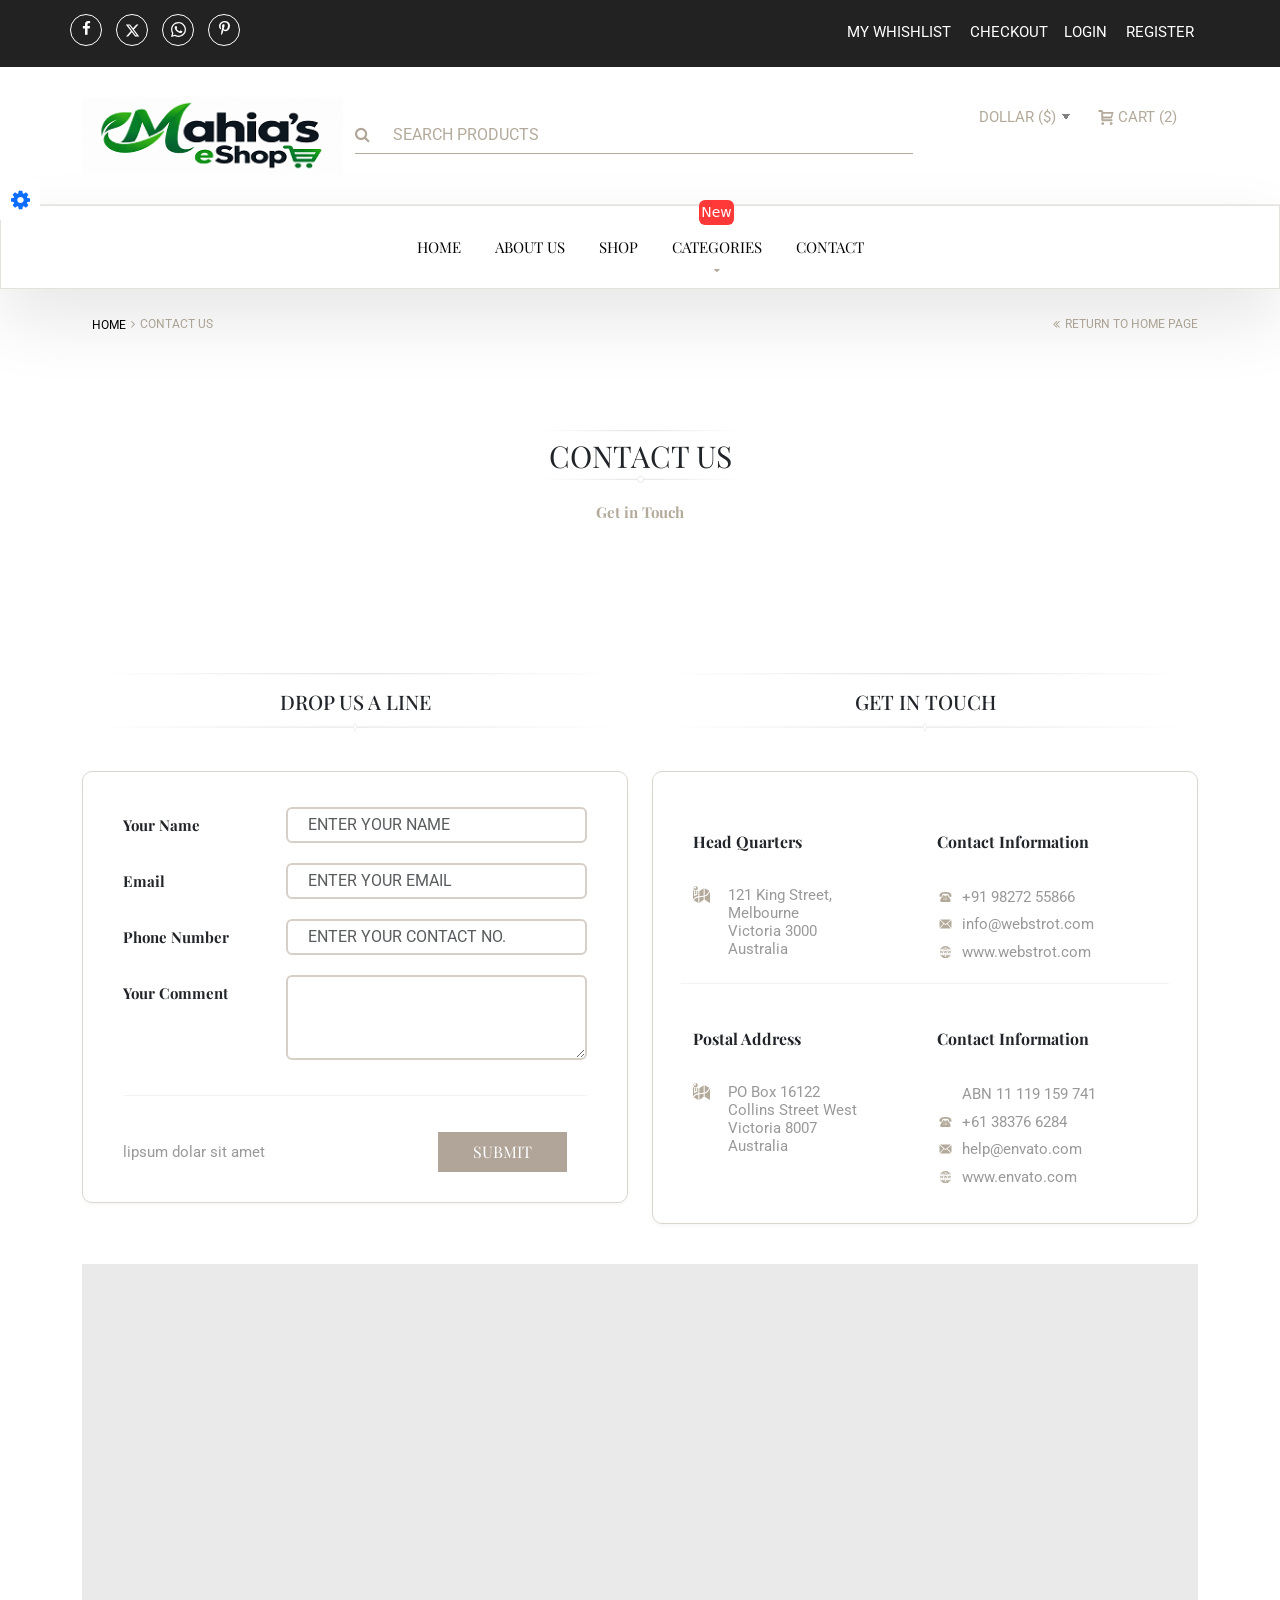
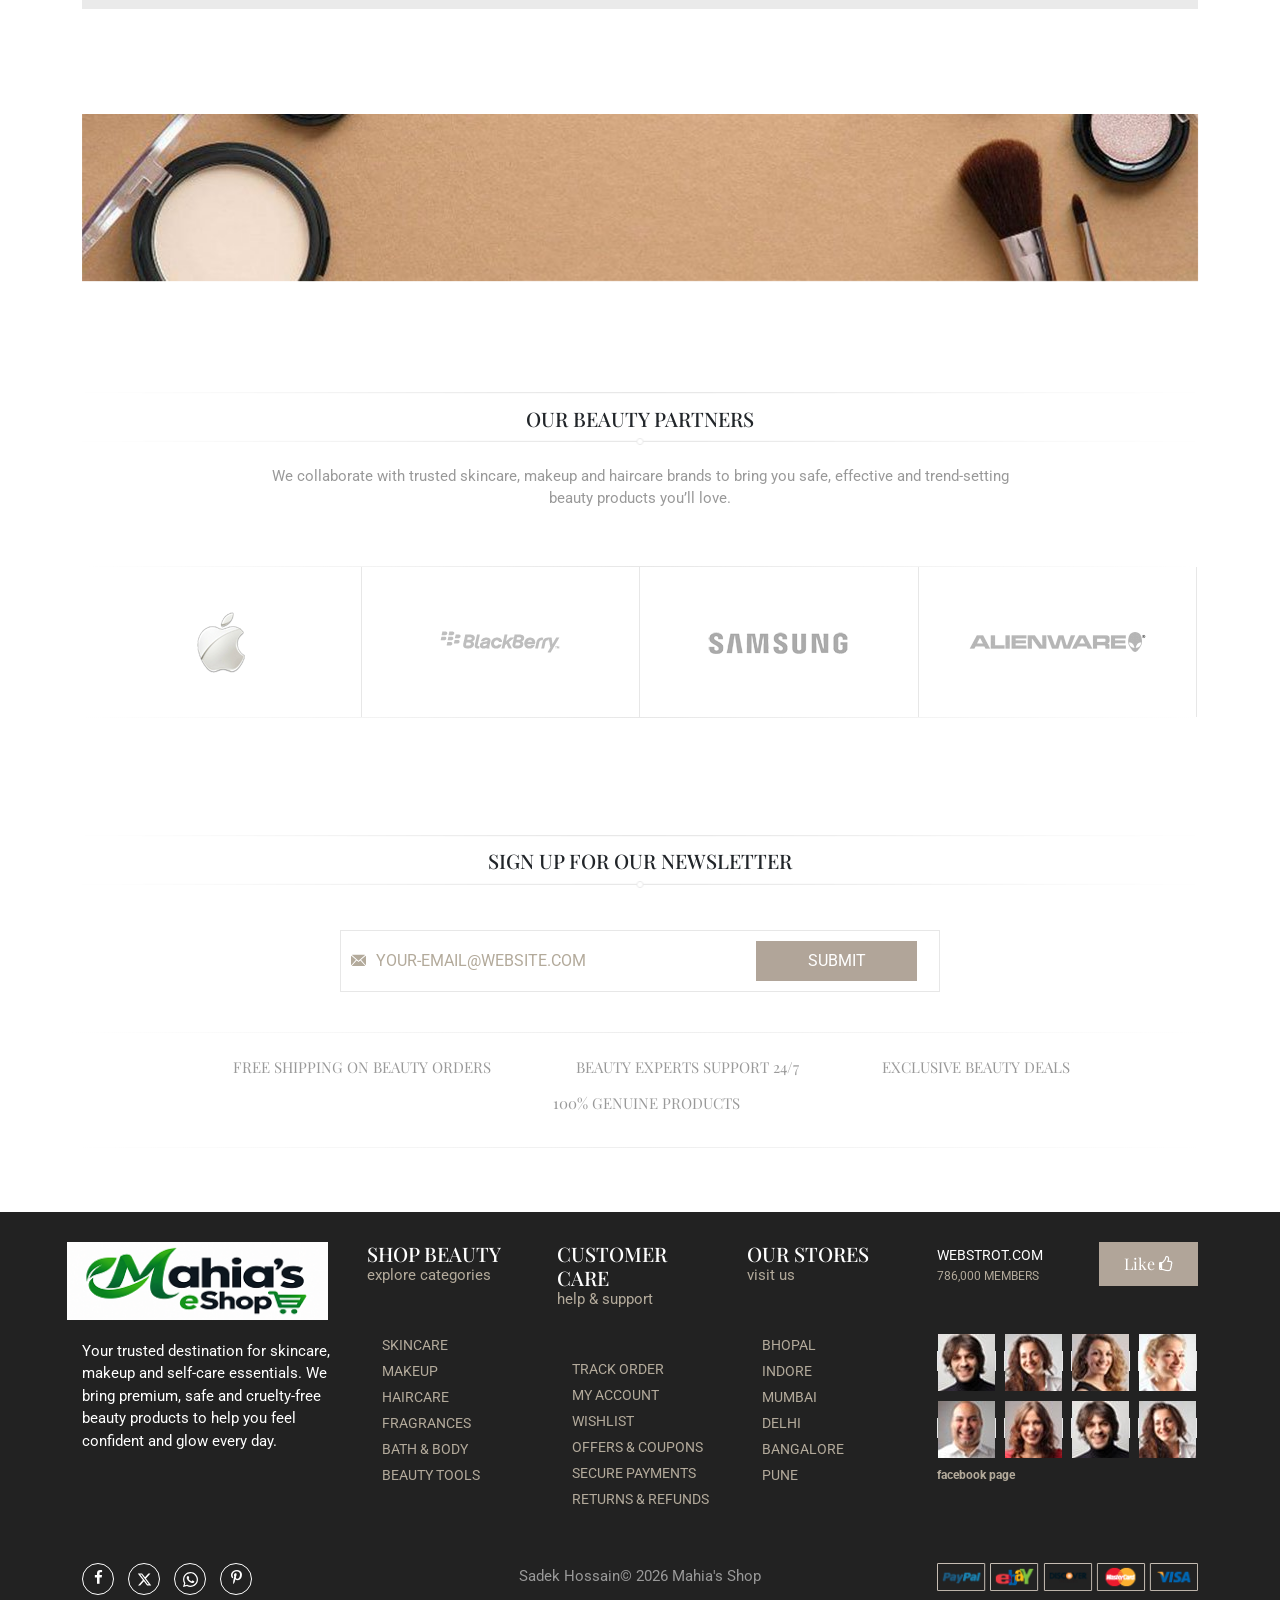
<file: 14_contact.html>
<!doctype html>
<!--
**********************************************************************************************************
    Copyright (c) 2026 Webstrot Technology 
********************************************************************************************************** -->
<!-- 
Template Name: Luxury Shop Ecommerce HTML Template
Version: 1.0.0
Author: webstrot
Website: http://webstrot.com/
Purchase: http://themeforest.net/user/webstrot  -->

<!--[if lt IE 7]> <html class="ie6"> <![endif]-->
<!--[if IE 7]>    <html class="ie7"> <![endif]-->
<!--[if IE 8]>    <html class="ie8"> <![endif]-->
<!--[if IE 9]>    <html class="ie9"> <![endif]-->
<!--[if (gt IE 9)|!(IE)]><!-->
<html class="">
  <!--<![endif]-->

  

<head>
    <meta charset="utf-8" />
    <meta http-equiv="X-UA-Compatible" content="IE=edge" />
    <meta name="viewport" content="width=device-width, initial-scale=1" />
    <meta name="description" content="" />
    <meta name="author" content="" />
    <title>Mahia's Shop Ecommerce</title>

    <link rel="shortcut icon" href="images/favicon.png" />
    <link href="libraries/bootstrap/bootstrap.min.css" rel="stylesheet" />
    <link rel="stylesheet" href="libraries/fuelux/jquery-ui.min.css" />
    <link href="libraries/owl-carousel/owl.carousel.min.css" rel="stylesheet" />
    <link
      href="libraries/owl-carousel/owl.theme.default.min.css"
      rel="stylesheet"
    />
    <link href="libraries/fonts/font-awesome.min.css" rel="stylesheet" />
    <link href="libraries/animate/animate.min.css" rel="stylesheet" />
    <link href="libraries/flexslider/flexslider.css" rel="stylesheet" />
    <!-- flexslider -->
    <link href="libraries/magnific-popup.css" rel="stylesheet" />
    <!-- Light Box -->
    <link href="css/components.css" rel="stylesheet" />
    <link href="css/style.css" rel="stylesheet" />
    <link href="css/media.css" rel="stylesheet" />
    <link id="color" href="css/color-schemes/default.html" rel="stylesheet" />

    <!-- HTML5 shim and Respond.js for IE8 support of HTML5 elements and media queries -->
    <!-- WARNING: Respond.js doesn't work if you view the page via file:// -->
    <!--[if lt IE 9]>
      <script src="js/html5/html5shiv.min.js"></script>
      <script src="js/html5/respond.min.js"></script>
    <![endif]-->

    <link
      href="http://fonts.googleapis.com/css?family=PT+Serif:400,400italic,700,700italic"
      rel="stylesheet"
      type="text/css"
    />
    <link
      href="http://fonts.googleapis.com/css?family=Roboto:400,100,100italic,300,400italic,300italic,500,500italic,700,700italic,900,900italic"
      rel="stylesheet"
      type="text/css"
    />
    <link
      href="http://fonts.googleapis.com/css?family=Playfair+Display:400,400italic,700,700italic,900,900italic"
      rel="stylesheet"
      type="text/css"
    />
  </head>

  <body data-offset="200" data-spy="scroll" data-target=".primary-navigation">
    <!-- LOADER -->
    <div id="site-loader" class="load-complete">
      <div class="load-position">
        <div class="logo"><img src="images/logo.png" alt="logo" /></div>
        <h6>Please wait, loading...</h6>
        <div class="loading">
          <div class="loading-line"></div>
          <div class="loading-break loading-dot-1"></div>
          <div class="loading-break loading-dot-2"></div>
          <div class="loading-break loading-dot-3"></div>
        </div>
      </div>
    </div>
    <!-- Loader /- -->
    <!-- Style Switcher -->
    <div class="color-switcher" id="choose_color">
      <a href="#." class="picker_close">
        <i class="fa fa-gear fa-spin"></i>
      </a>
      <div class="theme-colours">
        <p>Choose Colour style</p>
        <ul>
          <li><a href="#." class="blue" id="default"></a></li>
          <li><a href="#." class="cyan" id="cyan"></a></li>
          <li><a href="#." class="dark-blue" id="dark-blue"></a></li>
          <li><a href="#." class="green" id="green"></a></li>
          <li><a href="#." class="red" id="red"></a></li>
          <li><a href="#." class="yellow" id="yellow"></a></li>
          <li><a href="#." class="light-green" id="light-green"></a></li>
          <li><a href="#." class="orange" id="orange"></a></li>
        </ul>
      </div>
    </div>
    <!-- Style Switcher /- -->

    <a id="top"></a>

    <!-- Header Section -->
    <header id="header" class="header">
      <!-- top-header -->
      <div class="top-header">
        <!-- container -->
        <div class="container">
          <div class="row">
            <ul class="top-social col-12 col-md-12 col-lg-6">
              <li>
                <a title="Facebook" href="#"><i class="fa fa-facebook"></i></a>
              </li>
              <li>
                <a title="Twitter" href="#"
                  ><svg viewBox="0 0 512 512">
                    <path
                      d="M389.2 48h70.6L305.6 224.2 487 464H345L233.7 318.6 106.5 464H35.8L200.7 275.5 26.8 48H172.4L272.9 180.9 389.2 48zM364.4 421.8h39.1L151.1 88h-42L364.4 421.8z"
                    /></svg
                ></a>
              </li>
              <li>
                <a title="Google" href="#"
                  ><svg viewBox="0 0 448 512">
                    <path
                      d="M380.9 97.1C339 55.1 283.2 32 223.9 32c-122.4 0-222 99.6-222 222 0 39.1 10.2 77.3 29.6 111L0 480l117.7-30.9c32.4 17.7 68.9 27 106.1 27h.1c122.3 0 224.1-99.6 224.1-222 0-59.3-25.2-115-67.1-157zm-157 341.6c-33.2 0-65.7-8.9-94-25.7l-6.7-4-69.8 18.3L72 359.2l-4.4-7c-18.5-29.4-28.2-63.3-28.2-98.2 0-101.7 82.8-184.5 184.6-184.5 49.3 0 95.6 19.2 130.4 54.1 34.8 34.9 56.2 81.2 56.1 130.5 0 101.8-84.9 184.6-186.6 184.6zm101.2-138.2c-5.5-2.8-32.8-16.2-37.9-18-5.1-1.9-8.8-2.8-12.5 2.8-3.7 5.6-14.3 18-17.6 21.8-3.2 3.7-6.5 4.2-12 1.4-32.6-16.3-54-29.1-75.5-66-5.7-9.8 5.7-9.1 16.3-30.3 1.8-3.7 .9-6.9-.5-9.7-1.4-2.8-12.5-30.1-17.1-41.2-4.5-10.8-9.1-9.3-12.5-9.5-3.2-.2-6.9-.2-10.6-.2-3.7 0-9.7 1.4-14.8 6.9-5.1 5.6-19.4 19-19.4 46.3 0 27.3 19.9 53.7 22.6 57.4 2.8 3.7 39.1 59.7 94.8 83.8 35.2 15.2 49 16.5 66.6 13.9 10.7-1.6 32.8-13.4 37.4-26.4 4.6-13 4.6-24.1 3.2-26.4-1.3-2.5-5-3.9-10.5-6.6z"
                    /></svg
                ></a>
              </li>
              <li>
                <a title="Pinterest" href="#"
                  ><i class="fa fa-pinterest-p"></i
                ></a>
              </li>
            </ul>
            <div
              class="col-12 col-md-12 col-lg-6 ow-right-padding ow-right-padding2 d-flex align-content-center justify-content-end"
            >
              <ul class="top-menu">
                <li><a title="My whishlist" href="#">My whishlist</a></li>
                <li><a title="CheckOut" href="#">CheckOut</a></li>
              </ul>
              <ul class="top-menu">
                <li>
                  <a title="Login" href="07_login_register.html">Login</a>
                </li>
                <li>
                  <a title="Register" href="05_register.html">Register</a>
                </li>
              </ul>
            </div>
          </div>
        </div>
        <!-- container /- -->
      </div>
      <!-- top-header /- -->

      <!-- logo-search-block -->
      <div class="logo-search-block">
        <!-- container -->
        <div class="container">
          <div class="row">
            <div class="col-12 col-md-12 col-lg-3 logo-block">
            <!--   <a title="Logo" href="index.html"> -->
                <a href="index.html"><img src="images/logo.png" alt="logo" /></a> 

                <!-- <svg viewBox="0 0 60.666 57.701"> -->
                  <path
                    d="M33.802,37.313c0.484-0.104,0.921-0.232,1.305-0.391c0.383-0.156,0.715-0.324,1-0.504c0.281-0.183,0.519-0.353,0.707-0.514   c0.188-0.161,0.329-0.299,0.426-0.41c0.095-0.111,0.146-0.174,0.154-0.184l-0.58-0.469c-0.559,0.547-1.117,0.928-1.68,1.143   s-1.146,0.322-1.749,0.322c-0.405,0-0.874-0.063-1.401-0.185c-0.529-0.12-1.104-0.272-1.723-0.452   c-0.618-0.183-1.271-0.383-1.962-0.603c-0.69-0.222-1.394-0.429-2.11-0.623c0.736-0.636,1.436-1.347,2.096-2.131   c0.662-0.786,1.304-1.624,1.927-2.515c1.321-0.303,2.567-0.724,3.739-1.266c1.17-0.542,2.246-1.16,3.229-1.854   c0.981-0.691,1.86-1.446,2.636-2.263c0.773-0.815,1.432-1.646,1.97-2.489c0.539-0.845,0.947-1.689,1.23-2.535   c0.283-0.844,0.425-1.647,0.425-2.409c0-0.47-0.062-0.88-0.184-1.229c-0.123-0.353-0.293-0.643-0.51-0.873   c-0.218-0.229-0.475-0.399-0.768-0.513c-0.292-0.112-0.606-0.168-0.947-0.168c-0.869,0-1.683,0.222-2.438,0.667   c-0.756,0.445-1.477,1.043-2.161,1.794c-0.685,0.752-1.343,1.628-1.976,2.629s-1.262,2.058-1.885,3.171s-1.248,2.252-1.877,3.413   c-0.627,1.163-1.276,2.285-1.947,3.369c-0.426,0.067-0.854,0.117-1.282,0.145c-0.429,0.029-0.866,0.045-1.31,0.045   c-1.086,0-2.123-0.142-3.109-0.425c-0.987-0.283-1.854-0.695-2.6-1.236c-0.746-0.543-1.342-1.206-1.785-1.992   c-0.444-0.786-0.666-1.678-0.666-2.674c0-0.887,0.162-1.725,0.488-2.512c0.326-0.785,0.793-1.472,1.402-2.058   s1.355-1.047,2.238-1.384c0.883-0.338,1.882-0.506,2.996-0.506c0.632,0,1.223,0.055,1.771,0.162s1.021,0.225,1.417,0.352   s0.708,0.247,0.936,0.359c0.227,0.111,0.345,0.168,0.354,0.168l0.368-0.659c-0.028-0.009-0.17-0.078-0.425-0.205   c-0.256-0.126-0.607-0.258-1.055-0.396c-0.449-0.138-0.98-0.265-1.595-0.381c-0.614-0.117-1.294-0.177-2.04-0.177   c-1.181,0-2.285,0.164-3.314,0.491c-1.029,0.328-1.924,0.801-2.684,1.421c-0.762,0.621-1.359,1.384-1.793,2.292   c-0.435,0.908-0.652,1.947-0.652,3.12c0,0.995,0.211,1.926,0.631,2.791c0.42,0.862,1.031,1.616,1.834,2.256   c0.802,0.64,1.785,1.143,2.945,1.508c1.162,0.366,2.484,0.551,3.967,0.551c0.406,0,0.808-0.014,1.203-0.037   c0.397-0.023,0.789-0.063,1.177-0.109c-0.511,0.771-1.034,1.494-1.572,2.168c-0.539,0.674-1.104,1.279-1.7,1.816   c-0.613-0.139-1.218-0.25-1.813-0.338c-0.596-0.089-1.186-0.133-1.771-0.133c-1.341,0-2.342,0.166-3.003,0.498   s-0.991,0.807-0.991,1.421c0,0.47,0.203,0.847,0.608,1.13c0.406,0.281,0.992,0.424,1.757,0.424c0.896,0,1.751-0.133,2.564-0.401   c0.812-0.271,1.591-0.638,2.337-1.106c0.624,0.205,1.256,0.416,1.897,0.631c0.643,0.215,1.284,0.412,1.926,0.595   c0.643,0.181,1.277,0.325,1.906,0.438c0.627,0.111,1.248,0.169,1.862,0.169C32.776,37.468,33.317,37.416,33.802,37.313z    M41.707,15.114c0.191,0.067,0.361,0.181,0.51,0.337c0.146,0.156,0.262,0.359,0.347,0.607c0.085,0.25,0.128,0.556,0.128,0.916   c0,0.694-0.133,1.42-0.396,2.176c-0.264,0.757-0.646,1.521-1.142,2.292c-0.494,0.771-1.096,1.526-1.798,2.263   c-0.703,0.738-1.492,1.428-2.365,2.073s-1.822,1.228-2.849,1.741c-1.024,0.52-2.104,0.938-3.235,1.262   c0.68-1.045,1.332-2.107,1.955-3.193c0.623-1.084,1.223-2.136,1.799-3.156s1.136-1.982,1.679-2.887   c0.543-0.902,1.079-1.689,1.606-2.357c0.528-0.668,1.053-1.199,1.571-1.59c0.519-0.39,1.044-0.586,1.573-0.586   C41.308,15.011,41.513,15.046,41.707,15.114z M18.821,36.304c-0.197-0.055-0.354-0.119-0.467-0.197s-0.191-0.163-0.234-0.256   c-0.041-0.094-0.063-0.18-0.063-0.258c0-0.254,0.149-0.479,0.446-0.675c0.297-0.194,0.767-0.293,1.41-0.293   c0.537,0,1.098,0.06,1.679,0.177c0.581,0.116,1.183,0.27,1.806,0.455c-0.584,0.352-1.188,0.627-1.813,0.826   c-0.623,0.2-1.284,0.301-1.983,0.301C19.28,36.384,19.021,36.355,18.821,36.304z"
                  />
                  <g>
                    <path
                      d="M3.723,33.468c-1.181-0.062-2.082-0.651-2.703-1.771c-0.579-1.058-0.715-2.175-0.403-3.354    c0.559-0.041,0.994,0.135,1.305,0.527c-0.042-0.063,0.188,0.331,0.684,1.181c0.166-0.125,0.28-0.383,0.342-0.777    c0.084-0.518,0.155-0.828,0.217-0.932C2.065,28.177,1.3,27.39,0.864,25.982c-0.435-1.408-0.332-2.62,0.312-3.635    c0.767,0.352,1.243,1.106,1.429,2.268c-0.082,0.104,0.312-0.684,1.182-2.361c0.496-0.932,1.242-1.377,2.236-1.336    c0.084,1.182-0.32,2.299-1.211,3.355c-0.994,1.16-1.543,2.134-1.646,2.921c-0.332-0.146-0.715-0.911-1.149-2.3    c-0.312,0.414-0.28,0.933,0.093,1.554c0.041,0.063,0.394,0.497,1.057,1.306c0.041-0.021,0.32-0.445,0.839-1.273    c0.353-0.538,0.839-0.776,1.46-0.715c0.145,1.16,0.063,2.205-0.249,3.139c-0.373,1.201-1.056,1.863-2.052,1.988    c0.353,1.305,0.539,1.875,0.561,1.709c-0.311-0.125-0.611-0.437-0.9-0.934c-0.332-0.56-0.602-0.91-0.809-1.057    c-0.27,0.415-0.083,0.881,0.559,1.398C3.339,32.609,3.723,33.095,3.723,33.468z M5.463,38.595    c-1.099,0.289-2.124-0.113-3.076-1.213c-0.953-1.098-1.265-2.216-0.933-3.354c-0.229,0.021,0.632,0.497,2.58,1.43    c-0.063-1.471-0.012-2.517,0.154-3.139c0.229-0.974,0.746-1.543,1.555-1.709c0.518,0.767,0.673,1.803,0.466,3.106    c-0.207,1.389-0.746,2.154-1.616,2.299c0,0.229,0.29,0.705,0.87,1.431c-0.332,0.29-0.714,0.166-1.149-0.373    c-0.539-0.642-0.922-0.994-1.15-1.058c0,0.603,0.332,1.078,0.996,1.431C4.903,37.859,5.339,38.243,5.463,38.595z M3.442,22.625    c-0.539,0-0.974-0.278-1.305-0.839c-0.291-0.518-0.445-1.148-0.466-1.896c-0.021-0.744,0.093-1.397,0.342-1.957    c0.269-0.601,0.652-0.941,1.149-1.024c0.021,0.271,0.135,0.642,0.342,1.118c0.188,0.415,0.259,0.809,0.218,1.181    c0.187-0.228,0.425-0.569,0.714-1.024c0.29-0.498,0.518-0.84,0.684-1.025c0.58-0.745,1.356-1.107,2.33-1.087    c-0.559,2.567-1.801,3.998-3.728,4.287v1.709c-0.312-0.104-0.487-0.497-0.528-1.181c-0.041-0.767-0.145-1.231-0.311-1.398    c-0.373,0.415-0.404,0.943-0.094,1.585C3.226,21.921,3.442,22.439,3.442,22.625z M4.313,22.625    c-0.043,0.248-0.312,0.716-0.809,1.398c-0.395,0.559-0.508,0.952-0.342,1.181l1.024-1.212c0.435-0.519,0.652-0.776,0.652-0.776    S4.665,23.019,4.313,22.625z M4.032,27.751c0.043,0.395-0.154,1.006-0.59,1.833c-0.289,0.58-0.383,0.828-0.279,0.745    c0.435-0.312,0.797-0.745,1.088-1.304C4.603,28.363,4.53,27.937,4.032,27.751z M6.954,40.863c0.869,1.553,1.314,2.413,1.336,2.578    c-3.004,0.146-4.713-1.087-5.127-3.697c0.455-0.331,1.004-0.331,1.646,0c0.145,0.063,0.404,0.218,0.777,0.466    c0.311,0.188,0.548,0.313,0.714,0.373c-0.394-0.849-0.569-1.791-0.528-2.826c0.021-1.201,0.383-1.969,1.088-2.3    c0.808,0.104,1.231,0.983,1.273,2.642S7.782,40.677,6.954,40.863c-0.043-0.083-0.073-0.156-0.094-0.218    c-0.021-0.331,0.053-0.797,0.219-1.398c0.123-0.538,0.154-1.046,0.093-1.521c-0.788,0.808-0.892,1.781-0.312,2.92    c0,0.166,0,0.238,0,0.219C6.819,40.884,6.85,40.884,6.954,40.863z M4.593,17.499c-0.85-0.559-1.118-1.626-0.809-3.2    c0.332-1.595,0.983-2.434,1.959-2.517c-0.084,0.415-0.073,1.036,0.031,1.864c0.104,0.684,0.092,1.107-0.031,1.273    c1.595-1.347,2.351-1.916,2.268-1.709c0.188,0.27-0.384,0.652-1.709,1.149c-0.124-0.58,0.218-1.171,1.025-1.771    c0.725-0.539,1.521-0.9,2.393-1.088c0.145,0.87-0.291,1.762-1.305,2.672c-1.036,0.953-2.021,1.295-2.952,1.025    c0.062,0.518-0.021,0.975-0.249,1.367c-0.042,0.104-0.145,0.259-0.311,0.466C4.758,17.22,4.655,17.375,4.593,17.499z     M4.872,14.082c-0.497,1.264-0.497,2.112,0,2.547c-0.104-0.33-0.073-0.849,0.093-1.553C5.11,14.515,5.079,14.185,4.872,14.082z     M4.872,32.878c0-0.063-0.094,0.301-0.28,1.088c-0.124,0.478-0.031,0.787,0.28,0.933c0.021-0.104,0.093-0.3,0.218-0.591    c0.103-0.27,0.175-0.477,0.217-0.621C5.431,33.209,5.286,32.94,4.872,32.878z M5.463,17.779c-0.104,1.471-0.394,2.04-0.87,1.708    c-0.083,0.146,0.188-0.134,0.809-0.839C5.731,18.276,5.753,17.986,5.463,17.779z M5.463,41.175c0.021,0.477,0.3,0.879,0.839,1.211    c0.559,0.332,1.036,0.301,1.43-0.094C7.461,42.251,6.704,41.878,5.463,41.175z M16.864,49.718    c0.146,0.621-0.063,1.088-0.621,1.398c-0.498,0.248-1.182,0.342-2.051,0.279c-2.072-0.146-3.273-0.704-3.604-1.678    c0.021-0.561,0.331-0.912,0.932-1.058c0.269-0.062,0.901-0.093,1.896-0.093c0.206-0.125,0.134-0.363-0.218-0.715    c-0.436-0.436-0.643-0.766-0.621-0.994c-0.933,0.974-2.228,1.181-3.885,0.621c-1.678-0.559-2.476-1.522-2.393-2.891    c1.264-0.062,2.216,0.031,2.857,0.28c-0.021,0.146-0.237-0.685-0.651-2.485c-0.291-1.326-0.073-2.205,0.651-2.642    c0.912,0.083,1.533,0.881,1.865,2.394c0.33,1.533,0.092,2.537-0.715,3.014c0.063,0.188,0.352,0.373,0.87,0.561    c0.414,0.165,0.59,0.455,0.528,0.869c-0.229-0.125-0.715-0.259-1.461-0.404c-0.662-0.104-1.117-0.259-1.366-0.465    c0.124,0.559,0.528,0.91,1.211,1.055c0.394,0.084,1.129,0.115,2.206,0.095c-0.249-1.947-0.249-3.086,0-3.418    c1.098,0.021,1.895,0.622,2.393,1.803c0.477,1.077,0.527,2.187,0.155,3.324c0.103,0.228,0.362,0.403,0.776,0.528    c0.518,0.123,0.828,0.236,0.932,0.342c-0.207,0.248-0.725,0.361-1.553,0.342c-0.768-0.042-1.295-0.156-1.584-0.342    c-0.291,0.537,0.113,0.808,1.211,0.808C15.704,50.267,16.45,50.091,16.864,49.718z M8.569,10.664    c0.125-0.124-0.145,0.26-0.808,1.148c-0.332,0.457-0.726,0.736-1.181,0.84c-0.104-1.408,0.113-2.641,0.652-3.697    c0.58-1.076,1.314-1.554,2.205-1.429c0,0.207-0.187,0.868-0.559,1.987c0,0.063,0.051,0.146,0.154,0.248    c0.084,0.104,0.125,0.209,0.125,0.312C9.76,9.97,10.515,9.69,11.427,9.234c-0.207-0.289-0.549-0.279-1.025,0.031    c-0.559,0.394-0.974,0.57-1.242,0.527c0.104-0.33,0.58-0.715,1.429-1.148c-0.519-0.911-0.343-1.928,0.528-3.045    c0.849-1.118,1.904-1.719,3.168-1.803c-0.311,0.726-0.693,1.397-1.148,2.021c0.29,0,0.611-0.114,0.963-0.343    c0.332-0.228,0.684-0.311,1.057-0.248c-0.27-1.098,0.146-2.029,1.244-2.797c0.953-0.642,2.153-1.035,3.604-1.181    c-0.063,0.166-0.734,0.828-2.02,1.988c0.082,0.124,0.383,0.063,0.9-0.187c0.643-0.291,1.107-0.414,1.398-0.373    c0.104-0.809,0.932-1.502,2.486-2.082c1.512-0.56,2.867-0.725,4.069-0.496c-0.87,0.891-2.485,1.553-4.847,1.988    c0.373-0.437,0.941-0.716,1.707-0.84c-0.559-0.311-1.045-0.188-1.459,0.373c-0.478,0.621-0.943,0.869-1.398,0.745    c0.188,0.229,0.652,0.342,1.398,0.342c0.766,0,1.252,0.083,1.459,0.249c-0.539,0.704-1.791,1.057-3.758,1.057    c-2.218,0-3.533,0.125-3.947,0.373c0.104-0.248,0.343-0.539,0.715-0.871c0.373-0.311,0.611-0.59,0.715-0.838    c-0.456,0.146-0.859,0.486-1.212,1.024c-0.373,0.58-0.632,0.901-0.776,0.964c0.229,0.248,0.631,0.301,1.211,0.155    c0.622-0.166,1.067-0.125,1.336,0.124c-0.435,0.828-1.502,1.408-3.199,1.74c-1.885,0.394-3.004,0.766-3.355,1.117    c-0.207-0.145-0.154-0.455,0.155-0.933c0.518-0.808,0.756-1.159,0.715-1.056c-0.435,0.083-0.767,0.361-0.994,0.839    c-0.042,0.104-0.187,0.58-0.435,1.429c0.104,0.166,0.435,0.135,0.994-0.093c0.642-0.249,1.16-0.312,1.554-0.187    c-0.353,0.869-1.005,1.604-1.958,2.205C10.444,10.653,9.481,10.871,8.569,10.664z M9.44,42.013    c-0.084,0.33-0.063,0.642,0.062,0.932c0.146,0.354,0.218,0.611,0.218,0.777c-0.021,0.744,0.02,1.117,0.124,1.117    c0.083,0,0.166-0.248,0.249-0.746C10.299,42.707,10.081,42.013,9.44,42.013z M13.137,45.71c0.021,0.041,0.218,0.643,0.59,1.803    c0.228,0.766,0.507,1.024,0.839,0.775c-0.041-0.083-0.197-0.59-0.466-1.521C13.934,46.124,13.612,45.771,13.137,45.71z     M18.854,52.265c0.475,0.58,1.159,0.726,2.051,0.436c1.531-0.477,2.277-0.715,2.236-0.715c-0.083,1.223-1.16,1.916-3.23,2.082    c-2.03,0.166-3.336-0.238-3.916-1.212c0.166-0.621,0.705-1.036,1.617-1.242c1.76-0.394,2.558-0.55,2.392-0.468    c-0.146-0.186-0.321-0.485-0.528-0.899c-0.27-0.478-0.456-0.788-0.56-0.933c-0.435-0.704-0.839-1.047-1.212-1.025    c-0.104,0.229,0.125,0.643,0.685,1.243c0.642,0.663,0.983,1.201,1.024,1.614c-2.236-0.786-3.282-2.401-3.137-4.846    c1.324,0.021,2.392,0.549,3.199,1.584c0.766,0.975,1.035,2.062,0.809,3.262c-0.043-0.207,0.621-0.112,1.988,0.281    C21.754,52.11,20.614,52.39,18.854,52.265z M26.247,52.576c-0.559-1.036-1.594-2.082-3.106-3.138    c-0.29,0.476-0.062,0.982,0.685,1.521c0.207,0.146,0.568,0.361,1.086,0.652c0.498,0.289,0.85,0.507,1.058,0.652    c-1.099,0.207-2.124-0.073-3.076-0.84c-1.015-0.787-1.512-1.832-1.491-3.139c1.16-0.104,2.278,0.188,3.355,0.87    c1.119,0.726,1.813,1.667,2.082,2.827C26.901,52.339,26.704,52.534,26.247,52.576z M29.386,53.974    c-0.354,0.414-0.249,0.61,0.311,0.591c-2.713,1.946-4.049,2.899-4.008,2.858c-0.27,0-0.632-0.072-1.087-0.219    c-0.394-0.124-0.788-0.154-1.181-0.093c0.828-0.726,2.537-1.574,5.126-2.548c-0.353-0.188-0.963-0.342-1.833-0.467    c-0.932-0.146-1.555-0.278-1.864-0.403c0.373-0.207,1.045-0.197,2.021,0.03C27.989,53.995,28.827,54.078,29.386,53.974z     M35.942,53.136c-0.455,0.602-1.875,0.983-4.257,1.149c0.497,0.373,1.347,0.797,2.548,1.272c1.243,0.519,2.103,0.942,2.579,1.274    c-0.104,0.187-0.467,0.3-1.088,0.343c-0.56,0.041-0.858,0.217-0.901,0.526c-0.311-0.478-1.045-1.087-2.205-1.833    c-1.078-0.684-1.678-1.211-1.803-1.584c0.372-0.104,1.254-0.27,2.643-0.497C34.573,53.601,35.403,53.384,35.942,53.136z     M39.079,2.089c-0.395,0.082-2.103-0.486-5.127-1.709c1.326-0.643,2.816-0.467,4.476,0.527c2.154,1.305,3.418,1.988,3.79,2.051    C41.266,1.571,40.789,1,40.789,1.25c1.325,0.083,2.475,0.477,3.447,1.182c1.058,0.744,1.522,1.584,1.398,2.517    c0.145,0.166,0.425,0.321,0.839,0.466c0.455,0.124,0.756,0.26,0.9,0.404c0.166-0.311-0.602-0.414-2.299-0.311    c0.166,0.477,0.62,0.734,1.366,0.775c0.975,0.042,1.472,0.072,1.492,0.093c-0.084-0.312-0.342-0.714-0.776-1.211    c-0.414-0.456-0.634-0.912-0.652-1.366c1.201,0.145,2.186,0.662,2.951,1.553c0.787,0.933,1.035,1.938,0.746,3.015    c0.082,0.248,0.3,0.466,0.651,0.651c0.437,0.248,0.693,0.414,0.777,0.498c-0.208,0.27-0.55,0.248-1.025-0.063    c-0.561-0.373-0.975-0.549-1.243-0.528c0.124,0.354,0.467,0.633,1.024,0.84c0.684,0.248,1.098,0.445,1.244,0.59    c0.227-0.166,0.237-0.549,0.03-1.148c-0.271-0.787-0.372-1.449-0.312-1.988c0.975,0.373,1.729,1.076,2.27,2.112    c0.578,1.099,0.684,2.206,0.311,3.324c-0.104-0.082-0.27-0.207-0.498-0.373c-0.228-0.146-0.383-0.269-0.465-0.372    c-0.354-0.332-0.508-0.746-0.467-1.243c-1.058,0.229-2.104,0.052-3.139-0.528s-1.697-1.355-1.988-2.33    c0.602-0.104,1.356,0.084,2.269,0.561c0.207-0.146,0.072-0.373-0.403-0.684C48.7,7.33,48.451,6.989,48.493,6.658    c-0.746,0.518-1.771,0.539-3.076,0.063c-1.182-0.436-2.051-1.025-2.609-1.771c0.289-0.27,0.672-0.342,1.149-0.218    c0.684,0.187,1.148,0.26,1.396,0.218c-0.518-0.621-1.801-0.934-3.852-0.934c-2.218,0-3.688-0.258-4.412-0.775    c0.063-0.395,0.435-0.59,1.118-0.59c1.283,0,1.863,0.01,1.738,0.029c-0.145-0.123-0.36-0.311-0.651-0.559    c-0.271-0.27-0.486-0.467-0.652-0.591c-0.539-0.394-1.147-0.579-1.832-0.56c0.165,0.229,0.527,0.436,1.087,0.621    C38.521,1.778,38.913,1.944,39.079,2.089z M34.823,52.576c0.187-0.353,0.767-0.839,1.74-1.46c0.807-0.497,1.18-0.964,1.117-1.398    c-0.477-0.104-1.066,0.238-1.771,1.025c-1.139,1.242-1.696,1.854-1.678,1.833c-0.518-1.017-0.154-1.999,1.088-2.952    c1.058-0.828,2.311-1.365,3.76-1.615c0.394,1.244,0.095,2.289-0.9,3.139C37.35,51.872,36.233,52.347,34.823,52.576z     M38.521,51.706c0.995-0.354,2.154-0.445,3.479-0.279c1.367,0.188,2.3,0.569,2.797,1.149c-0.146,0.519-0.603,0.921-1.367,1.212    c-0.705,0.248-1.512,0.352-2.424,0.311c-0.911-0.063-1.679-0.26-2.3-0.59c-0.684-0.395-1.024-0.9-1.024-1.522    c0.414,0.063,1.099,0.28,2.052,0.653c0.808,0.33,1.542,0.496,2.205,0.496c-0.229-0.332-0.229-0.519,0-0.56    c-0.249-0.187-0.839-0.312-1.771-0.373C39.319,52.142,38.77,51.976,38.521,51.706z M47.654,45.71    c-0.519,0.021-0.85,0.362-0.993,1.025c-0.208,0.932-0.354,1.449-0.436,1.553c0.063,0.125,0.672,0.219,1.832,0.28    c1.16,0.041,1.875,0.228,2.146,0.56c-0.042,0.538-0.396,1.024-1.058,1.461c-0.602,0.414-1.314,0.684-2.144,0.808    c-0.851,0.145-1.575,0.093-2.175-0.155c-0.685-0.29-1.078-0.798-1.183-1.521c-0.207,0.187-0.538,0.424-0.994,0.715    c-0.477,0.311-0.807,0.548-0.993,0.714c0.249,0.331,0.726-0.527,1.43-2.578c-0.519-0.271-0.994-0.052-1.43,0.651l-0.869,1.927    c-0.58-0.892-0.456-1.916,0.373-3.075c0.828-1.16,1.854-1.75,3.074-1.771c0.313,0.437,0.362,0.994,0.155,1.679    c-0.145,0.538-0.394,1.024-0.746,1.461c0.539,0.518,1.16,0.827,1.865,0.932c0.787,0.104,1.408-0.114,1.863-0.651    c-0.082-0.104-0.508-0.114-1.273-0.031c-0.891,0.083-1.512,0.094-1.864,0.031c-0.042-0.373,0.166-0.592,0.622-0.652    c0.642-0.083,1.004-0.155,1.087-0.219c-0.579-0.91-0.601-2.028-0.062-3.354c0.579-1.346,1.449-2.028,2.609-2.051    c0.393,0.912,0.393,1.886,0,2.921c-0.395,0.953-0.964,1.596-1.709,1.926c0-0.435,0.112-0.89,0.342-1.365    C47.438,46.3,47.613,45.896,47.654,45.71z M48.773,46.58c0.539-0.726,1.348-1.274,2.425-1.647    c1.181-0.414,2.277-0.435,3.293-0.062c-0.063,1.118-0.882,1.978-2.454,2.578c-1.596,0.622-2.776,0.425-3.542-0.59    c1.76,0.124,2.898-0.155,3.418-0.839c-0.207-0.188-0.664-0.155-1.367,0.093C49.675,46.425,49.084,46.58,48.773,46.58z     M51.072,44.871c0.165,0.146,0.26-0.808,0.279-2.858c-0.539,0.207-0.775,0.664-0.715,1.367c0.063,0.911,0.021,1.502-0.124,1.771    c-0.891-0.395-1.17-1.367-0.839-2.921c0.311-1.532,0.87-2.361,1.678-2.485c0.809,0.332,1.087,1.182,0.839,2.549    C51.984,43.515,51.611,44.374,51.072,44.871z M54.77,14.082c0.354-0.477-0.217-0.767-1.708-0.869    c-0.229,0.247-0.073,0.549,0.466,0.899c0.787,0.478,1.201,0.746,1.242,0.81c0.188-0.104,0.219-0.529,0.094-1.274    c-0.104-0.828-0.04-1.449,0.188-1.864c0.952,0.188,1.595,1.077,1.927,2.672c0.312,1.616-0.042,2.631-1.057,3.045    c0.082-0.352-0.031-0.662-0.342-0.932c-0.312-0.27-0.385-0.621-0.219-1.057c-0.933-0.041-1.844-0.403-2.732-1.088    c-0.912-0.726-1.523-1.604-1.834-2.642C51.953,11.388,53.279,12.155,54.77,14.082z M53.341,11.782    c0.083-1.242-0.196-1.998-0.839-2.269C52.999,10.923,53.279,11.679,53.341,11.782z M53.932,40.863    c0.207-0.083,0.486-0.238,0.838-0.468c0.414-0.269,0.715-0.444,0.902-0.527c0.703-0.372,1.354-0.414,1.957-0.124    c-0.166,1.181-0.787,2.165-1.864,2.952c-1.181,0.869-2.269,0.932-3.263,0.188c0.166-0.063,0.445-0.146,0.839-0.25    c0.394-0.082,0.673-0.154,0.839-0.218c0.621-0.206,1.015-0.528,1.181-0.963c-0.166-0.124-1.023,0.249-2.578,1.118    c-0.29-0.082-0.29-0.289,0-0.621c0.311-0.311,0.591-0.477,0.84-0.497c-0.603-0.787-0.953-1.813-1.058-3.075    c-0.104-1.43,0.248-2.402,1.058-2.921c0.807,0.248,1.241,0.933,1.305,2.05c0.041,0.851-0.104,1.782-0.436,2.797    c-0.248-0.104-0.353-0.527-0.312-1.273c0.041-0.745-0.041-1.182-0.248-1.305c-0.395,0.436-0.519,0.912-0.373,1.43    C53.807,40.005,53.932,40.573,53.932,40.863z M53.341,16.07c1.409,0.166,2.548,1.212,3.418,3.138    c0.187-0.187,0.342-0.56,0.466-1.118c0.104-0.601,0.238-0.994,0.404-1.181c0.932,0.353,1.387,1.347,1.367,2.981    c-0.042,1.658-0.592,2.568-1.646,2.734c0.021-0.188,0.217-0.756,0.59-1.709c0.187-0.537,0.177-1.015-0.03-1.43    c-0.188,0.208-0.312,0.611-0.373,1.212c-0.083,0.726-0.146,1.181-0.187,1.367c-0.188-0.767-0.953-1.679-2.3-2.734    C53.869,18.421,53.299,17.333,53.341,16.07z M56.199,35.736c0.414-0.063,0.891-0.394,1.43-0.994    c0.496-0.538,1.065-0.776,1.709-0.715c0.104,2.424-1.129,4.039-3.697,4.847c-0.208-0.289-0.301-0.568-0.28-0.839    c1.367-0.704,2.123-1.284,2.27-1.739c-0.188-0.166-0.498-0.011-0.933,0.467c-0.538,0.58-0.892,0.9-1.057,0.963    c-0.311-0.104-0.354-0.353-0.125-0.745c0.207-0.394,0.437-0.622,0.685-0.685c-0.869-0.145-1.431-0.953-1.679-2.424    c-0.248-1.429-0.071-2.517,0.528-3.263c0.787,0.208,1.325,0.942,1.616,2.206C56.935,34.079,56.779,35.054,56.199,35.736z     M54.77,20.917c0.976,0,1.688,0.425,2.146,1.273c0.145,0.27,0.319,0.674,0.527,1.212c0.206,0.58,0.362,0.984,0.467,1.212    c0.745-1.306,1.223-2.062,1.43-2.269c0.891,0.664,1.065,1.854,0.527,3.572c-0.229,0.727-0.539,1.285-0.933,1.678    c-0.436,0.437-0.87,0.58-1.305,0.437c0.063-0.331,0.33-0.767,0.808-1.306c0.414-0.498,0.621-1.004,0.621-1.521    c-0.372,0.041-0.632,0.301-0.775,0.776c-0.291,0.911-0.414,1.315-0.373,1.212c-0.083-0.643-0.685-1.521-1.804-2.643    C55.092,23.537,54.646,22.326,54.77,20.917z M55.36,18.929c0.622,0.496,1.025,0.744,1.213,0.744c0.165,0,0.145-0.145-0.063-0.435    c-0.601-0.892-1.18-1.284-1.74-1.181C55.164,18.181,55.36,18.472,55.36,18.929z M57.35,30.609c0.187-0.124,0.579-0.579,1.18-1.366    c0.455-0.602,1.017-0.9,1.679-0.9c0.083,3.147-0.963,4.856-3.139,5.125c0.083-0.414,0.426-0.879,1.025-1.396    c0.579-0.477,0.901-0.964,0.963-1.461c-0.415,0.125-0.982,0.788-1.708,1.988c0.041-0.518-0.426-1.532-1.397-3.045    c-0.87-1.346-1.067-2.609-0.592-3.791c1.491,0.25,2.247,1.679,2.27,4.289c-0.249-0.188-0.456-0.549-0.621-1.087    c-0.188-0.621-0.363-1.025-0.529-1.213c-0.27,0.332-0.237,0.799,0.095,1.398C57.069,30.04,57.328,30.527,57.35,30.609z     M55.36,32.878c-0.021,0,0.042,0.436,0.188,1.305c0.063,0.373,0.279,0.705,0.652,0.994c-0.021-0.145-0.041-0.383-0.063-0.713    c-0.021-0.332-0.041-0.57-0.062-0.716C55.971,33.23,55.733,32.94,55.36,32.878z M55.641,14.082    c-0.063,1.118,0.124,1.874,0.56,2.268c-0.021-0.145-0.021-0.383,0-0.715c0.021-0.352,0.03-0.59,0.03-0.713    C56.188,14.382,55.992,14.101,55.641,14.082z M56.199,22.905c0.041,0.497,0.278,0.994,0.715,1.491    c0.436,0.519,0.766,0.684,0.994,0.496c-0.29-0.104-0.57-0.435-0.84-0.993C56.779,23.361,56.488,23.029,56.199,22.905z"
                    />
                  </g>
                </svg>
               
              </a>
            </div>
            <div
              class="col-12 col-md-12 col-lg-6 ow-left-padding d-flex align-items-center"
            >
              <div class="input-group input-group1">
                <span class="input-group-btn">
                  <button class="btn btn-default" type="button">
                    <i class="fa fa-search"></i>
                  </button>
                </span>
                <input
                  type="text"
                  class="form-control"
                  placeholder="Search products"
                />
              </div>
              <!-- /input-group -->
            </div>
            <div class="col-12 col-md-12 col-lg-3 ow-right-padding">
              <div class="row">
                <form class="col-12 col-sm-6 col-md-6 col-lg-7">
                  <div class="select-styled">
                    <select class="minimal">
                      <option>Dollar (&#36;)</option>
                      <option>Lira (&#8356;)</option>
                      <option>Cent (&cent;)</option>
                      <option>Pound (&pound;)</option>
                      <option>Yen (&yen;)</option>
                    </select>
                  </div>
                </form>
                <div
                  class="col-12 col-sm-6 col-md-6 col-lg-5 cart-link ow-right-padding"
                >
                  <svg width="16px" height="15px" viewBox="0 0 533.334 533.335">
                    <g>
                      <path
                        d="M441.26,300.001c18.333,0,37.454-14.423,42.49-32.052l48.353-169.231c5.036-17.627-5.844-32.05-24.177-32.05H166.667   c0-36.819-29.848-66.667-66.667-66.667H0v66.667h100v283.333c0,27.614,22.386,50,50,50h316.667   c18.409,0,33.334-14.924,33.334-33.333s-14.925-33.334-33.334-33.334h-300v-33.333H441.26z M166.667,133.334h301.461l-28.573,100   H166.667V133.334z M200,491.668c0,22.916-18.75,41.666-41.667,41.666h-16.667c-22.917,0-41.667-18.75-41.667-41.666v-16.667   c0-22.917,18.75-41.667,41.667-41.667h16.667c22.917,0,41.667,18.75,41.667,41.667V491.668z M500,491.668   c0,22.916-18.75,41.666-41.667,41.666h-16.667c-22.916,0-41.666-18.75-41.666-41.666v-16.667c0-22.917,18.75-41.667,41.666-41.667   h16.667c22.917,0,41.667,18.75,41.667,41.667V491.668z"
                      />
                    </g>
                  </svg>
                  cart (2)
                  <div class="cart-dropdown">
                    <table>
                      <tr>
                        <td class="product-thumb">
                          <a href="#"
                            ><img
                              src="images/cart-hover-1.png"
                              alt="cart-hover"
                          /></a>
                        </td>
                        <td>
                          <a title="Red Cotton Top" href="#">Red Cotton Top</a>
                        </td>
                        <td>x1</td>
                        <td>$92.00</td>
                        <td>
                          <a title="close" href="#"
                            ><i class="fa fa-close"></i
                          ></a>
                        </td>
                      </tr>
                      <tr>
                        <td class="product-thumb">
                          <a href="#"
                            ><img
                              src="images/cart-hover-2.png"
                              alt="cart-hover"
                          /></a>
                        </td>
                        <td>
                          <a title="Red Cotton Top" href="#">Red Cotton Top</a>
                        </td>
                        <td>x1</td>
                        <td>$92.00</td>
                        <td>
                          <a title="close" href="#"
                            ><i class="fa fa-close"></i
                          ></a>
                        </td>
                      </tr>
                    </table>
                    <div class="sub-total">
                      <p><span>Sub Total</span> $160.00</p>
                      <p><span>Total</span> $160.00</p>
                    </div>
                    <div class="cart-button">
                      <a title="Add to cart" href="#">add to cart</a>
                      <a title="Checkout" href="#">Checkout</a>
                    </div>
                  </div>
                </div>
              </div>
            </div>
          </div>
        </div>
        <!-- container /- -->
      </div>
      <!-- logo-add-block /- -->

      <!-- menu-block -->
      <div class="menu-block">
        <!-- container -->
        <div class="container">
          <nav
            class="navbar navbar-expand-lg bg-body-tertiary navbar-static-top"
          >
            <div class="navbar-header">
              <a href="index.html" class="logo"
                ><img src="images/logo.png" alt="logo"
              /></a>
              <button
                class="navbar-toggler collapsed"
                aria-controls="navbar"
                aria-expanded="false"
                data-bs-target="#navbar"
                data-bs-toggle="collapse"
                type="button"
                aria-label="Toggle navigation"
              >
                <span class="navbar-toggler-icon"></span>
              </button>
            </div>
            <div class="collapse navbar-collapse" id="navbar">
              <ul class="nav navbar-nav">
                <li class="nav-item active">
                  <a class="nav-link active" title="Home" href="index.html">Home</a>
                </li>

                <li class="nav-item">
                  <a class="nav-link" href="about.html">About Us</a>
                </li>

                <li>
                      <a class="dropdown-item" href="03_product.html"
                        >Shop</a
                      >
                    </li>
                    
                 <!-- CATEGORIES MEGA MENU -->
                <li class="nav-item dropdown mega-dropdown">
                  <a
                    href="categories.html"
                    class="nav-link dropdown-toggle"
                    data-bs-toggle="dropdown"
                  >
                    Categories
                    <div role="tooltip" class="tooltip top">
                      <div class="tooltip-arrow"></div>
                      <div class="tooltip-inner">New</div>
                    </div>
                  </a>

                  <ul class="dropdown-menu mega-dropdown-menu row">
                    <div class="row">
                      <!-- New Arrivals -->
                      <li class="col-lg-3 col-md-6 col-12">
                        <ul>
                          <li class="dropdown-header">New Arrivals</li>
                          <li>
                            <a class="nav-link" href="#">Trending Makeup</a>
                          </li>
                          <li>
                            <a class="nav-link" href="#">Skincare Essentials</a>
                          </li>
                          <li>
                            <a class="nav-link" href="#">Beauty Combos</a>
                          </li>
                          <li><a class="nav-link" href="#">Best Sellers</a></li>
                        </ul>
                      </li>

                      <!-- Makeup -->
                      <li class="col-lg-3 col-md-6 col-12">
                        <ul>
                          <li class="dropdown-header">Makeup</li>
                          <li><a class="nav-link" href="#">Face Makeup</a></li>
                          <li><a class="nav-link" href="#">Eye Makeup</a></li>
                          <li><a class="nav-link" href="#">Lip Products</a></li>
                          <li>
                            <a class="nav-link" href="#">Makeup Brushes</a>
                          </li>
                        </ul>
                      </li>

                      <!-- Skincare -->
                      <li class="col-lg-3 col-md-6 col-12">
                        <ul>
                          <li class="dropdown-header">Skincare</li>
                          <li>
                            <a class="nav-link" href="#">Cleanser & Facewash</a>
                          </li>
                          <li><a class="nav-link" href="#">Moisturizers</a></li>
                          <li><a class="nav-link" href="#">Serums</a></li>
                          <li><a class="nav-link" href="#">Sunscreen</a></li>
                        </ul>
                      </li>

                      <!-- Hair & Fragrance -->
                      <li class="col-lg-3 col-md-6 col-12">
                        <ul>
                          <li class="dropdown-header">Hair & Fragrance</li>
                          <li>
                            <a class="nav-link" href="#"
                              >Shampoo & Conditioner</a
                            >
                          </li>
                          <li>
                            <a class="nav-link" href="#">Hair Oil & Masks</a>
                          </li>
                          <li><a class="nav-link" href="#">Perfumes</a></li>
                          <li><a class="nav-link" href="#">Gift Sets</a></li>
                        </ul>
                      </li>
                    </div>
                  </ul>
                </li>   



                 <li class="nav-item">
                  <a class="nav-link" href="14_contact.html">Contact</a>
                </li>






                <!-- SHOP -->
                <!-- <li class="nav-item dropdown">
                  <a
                    title="Shop"
                    href="#"
                    class="nav-link dropdown-toggle"
                    data-bs-toggle="dropdown"
                    >Shop</a
                  >
                  <ul class="dropdown-menu">
                    
                    <li>
                      <a class="dropdown-item" href="04_single_product.html"
                        >Single Product</a
                      >
                    </li>
                    <li>
                      <a class="dropdown-item" href="04_single_product-2.html"
                        >Single Product 2</a
                      >
                    </li>
                    <li>
                      <a class="dropdown-item" href="06_shopping_cart.html"
                        >Shopping Cart</a
                      >
                    </li>
                  </ul>
                </li> -->

                

                <!-- <li class="nav-item">
                  <a class="nav-link" href="offers.html">Offers</a>
                </li>
                <li class="nav-item">
                  <a class="nav-link" href="12_blog.html">Beauty Blog</a>
                </li> -->
                

                <!-- PAGES -->
                <!-- <li class="nav-item dropdown">
                  <a
                    href="#"
                    class="nav-link dropdown-toggle"
                    data-bs-toggle="dropdown"
                    >Pages</a
                  >
                  <ul class="dropdown-menu">
                    <li><a class="dropdown-item" href="faq.html">FAQ</a></li>
                    <li>
                      <a class="dropdown-item" href="404.html">404 Page</a>
                    </li>
                  </ul>
                </li> -->

                
              </ul>
            </div>
            <!--/.nav-collapse -->
          </nav>
        </div>
        <!-- container /- -->
      </div>
      <!-- menu-block /- -->
    </header>
    <!-- Header Section /- -->

    <!-- Page Breadcrumb -->
    <!-- container -->
    <div class="container">
      <div class="page-breadcrumb">
        <ol class="breadcrumb">
          <li><a title="Home" href="index.html">Home</a></li>
          <li class="active">Contact us</li>
        </ol>
        <div class="return-home-link pull-right">
          <a title="Return Home Page" href="index.html">return to home page</a>
        </div>
      </div>
      <div class="page-header bottom-shadow">
        <h3>Contact us</h3>
        <p>Get in Touch</p>
      </div>
      <!-- Section Header /- -->
    </div>
    <!-- container /- -->
    <!-- Page Breadcrumb /- -->

    <!-- contact-form-details -->
    <div class="contact-form-details">
      <div class="container">
        <div class="row">
          <div class="col-12 col-md-12 col-lg-6">
            <!-- Section Header -->
            <div class="section-header">
              <h3>Drop Us A Line</h3>
            </div>
            <!-- Section Header /- -->
            <!-- Contact Form -->
            <div class="contact-form">
              <form class="form-horizontal">
                <div class="form-group row">
                  <label for="name" class="col-12 col-md-4">Your Name</label>
                  <div class="col-12 col-md-8">
                    <input
                      type="text"
                      class="form-control"
                      id="name"
                      placeholder="enter your name"
                      required
                      class="require"
                      name="full_name"
                    />
                  </div>
                </div>
                <div class="form-group row">
                  <label class="col-12 col-md-4">Email</label>
                  <div class="col-12 col-md-8">
                    <input
                      type="email"
                      class="form-control"
                      id="txt_email"
                      placeholder="enter your email"
                      required
                      class="require"
                      name="email"
                    />
                  </div>
                </div>
                <div class="form-group row">
                  <label for="phonenumber" class="col-12 col-md-4"
                    >Phone Number</label
                  >
                  <div class="col-12 col-md-8">
                    <input
                      type="text"
                      class="form-control"
                      id="phonenumber"
                      placeholder="enter your contact no."
                      class="require"
                      name="contact_no"
                    />
                  </div>
                </div>
                <div class="form-group row">
                  <label for="comment" class="col-12 col-md-4"
                    >Your Comment</label
                  >
                  <div class="col-12 col-md-8">
                    <textarea
                      class="form-control"
                      id="comment"
                      rows="2"
                      class="require"
                      name="message"
                    ></textarea>
                  </div>
                </div>
                <div class="drop-line bottom-shadow"></div>
                <div class="form-group">
                  <div class="response"></div>
                  <a
                    title="Lipsum dolar sit amet"
                    href="#"
                    class="pull-left submitForm"
                    >lipsum dolar sit amet</a
                  >
                  <input
                    type="submit"
                    value="submit"
                    name="form_type"
                    class="btn btn-default pull-right"
                  />
                </div>
              </form>
            </div>
            <!-- Contact Form /- -->
          </div>
          <!-- Contact Details -->
          <div class="col-12 col-md-12 col-lg-6">
            <div class="section-header">
              <h3>Get in Touch</h3>
            </div>
            <!-- Section Header /- -->
            <div class="contact-details">
              <div class="row">
                <div class="col-12 col-md-6 col-lg-6">
                  <div class="contact-info">
                    <h2>Head Quarters</h2>
                    <p>
                      <svg viewBox="0 0 512 512">
                        <path
                          d="M192,307.188V160l128-96v227.5c-6.281,0.656-12.938,1.344-20.094,2.062c-27.969,2.813-62.781,6.313-107.281,13.531   L192,307.188z M488.344,145.813L352,64v223.125C406.281,277.188,426.531,253.375,488.344,145.813z M352,319.312V416l160,96V168.719   C445.719,282.938,421,307.906,352,319.312z M21.594,428.938L160,512V344.719C112.031,353.188,66.031,368,21.594,428.938z    M303.094,325.406c-27.531,2.781-61.813,6.219-105.344,13.25l-5.75,0.906V512l128-96v-92.375   C314.531,324.219,309.062,324.812,303.094,325.406z M80,144c-5.469,0-10.813-0.563-16-1.625V256l32-16v-97.625   C90.813,143.438,85.469,144,80,144z M80,0C44.656,0,16,28.625,16,64s28.656,64,64,64c35.375,0,64-28.625,64-64S115.375,0,80,0z    M64,80c-17.688,0-32-14.313-32-32s14.313-32,32-32s32,14.313,32,32S81.688,80,64,80z M128,146.656v113.125l-96,48V146.656   c-12.875-7.531-23.781-18-32-30.344v288.156C52.25,336.25,108.219,321,160,312.25V160l-27.375-16.438   C131.063,144.594,129.625,145.719,128,146.656z"
                        />
                      </svg>
                      121 King Street,<span>Melbourne</span
                      ><span> Victoria 3000 </span>
                      <span>Australia</span>
                    </p>
                  </div>
                </div>
                <div class="col-12 col-md-6 col-lg-6">
                  <div class="contact-info">
                    <h2>Contact Information</h2>
                    <ul>
                      <li class="phone-icon">
                        <svg viewBox="0 0 51.413 51.413">
                          <path
                            d="M25.989,12.274c8.663,0.085,14.09-0.454,14.823,9.148h10.564c0-14.875-12.973-16.88-25.662-16.88    c-12.69,0-25.662,2.005-25.662,16.88h10.482C11.345,11.637,17.398,12.19,25.989,12.274z"
                          />
                          <path
                            d="M5.291,26.204c2.573,0,4.714,0.154,5.19-2.377c0.064-0.344,0.101-0.734,0.101-1.185H10.46H0    C0,26.407,2.369,26.204,5.291,26.204z"
                          />
                          <path
                            d="M40.88,22.642h-0.099c0,0.454,0.039,0.845,0.112,1.185c0.502,2.334,2.64,2.189,5.204,2.189    c2.936,0,5.316,0.193,5.316-3.374H40.88z"
                          />
                          <path
                            d="M35.719,20.078v-1.496c0-0.669-0.771-0.711-1.723-0.711h-1.555c-0.951,0-1.722,0.042-1.722,0.711    v1.289v1h-11v-1v-1.289c0-0.669-0.771-0.711-1.722-0.711h-1.556c-0.951,0-1.722,0.042-1.722,0.711v1.496v1.306    C12.213,23.988,4.013,35.073,3.715,36.415l0.004,8.955c0,0.827,0.673,1.5,1.5,1.5h40c0.827,0,1.5-0.673,1.5-1.5v-9    c-0.295-1.303-8.493-12.383-11-14.987V20.078z M19.177,37.62c-0.805,0-1.458-0.652-1.458-1.458s0.653-1.458,1.458-1.458    s1.458,0.652,1.458,1.458S19.982,37.62,19.177,37.62z M19.177,32.62c-0.805,0-1.458-0.652-1.458-1.458s0.653-1.458,1.458-1.458    s1.458,0.652,1.458,1.458S19.982,32.62,19.177,32.62z M19.177,27.621c-0.805,0-1.458-0.652-1.458-1.458    c0-0.805,0.653-1.458,1.458-1.458s1.458,0.653,1.458,1.458C20.635,26.969,19.982,27.621,19.177,27.621z M25.177,37.62    c-0.805,0-1.458-0.652-1.458-1.458s0.653-1.458,1.458-1.458c0.806,0,1.458,0.652,1.458,1.458S25.983,37.62,25.177,37.62z     M25.177,32.62c-0.805,0-1.458-0.652-1.458-1.458s0.653-1.458,1.458-1.458c0.806,0,1.458,0.652,1.458,1.458    S25.983,32.62,25.177,32.62z M25.177,27.621c-0.805,0-1.458-0.652-1.458-1.458c0-0.805,0.653-1.458,1.458-1.458    c0.806,0,1.458,0.653,1.458,1.458C26.635,26.969,25.983,27.621,25.177,27.621z M31.177,37.62c-0.806,0-1.458-0.652-1.458-1.458    s0.652-1.458,1.458-1.458s1.458,0.652,1.458,1.458S31.983,37.62,31.177,37.62z M31.177,32.62c-0.806,0-1.458-0.652-1.458-1.458    s0.652-1.458,1.458-1.458s1.458,0.652,1.458,1.458S31.983,32.62,31.177,32.62z M31.177,27.621c-0.806,0-1.458-0.652-1.458-1.458    c0-0.805,0.652-1.458,1.458-1.458s1.458,0.653,1.458,1.458C32.635,26.969,31.983,27.621,31.177,27.621z"
                          />
                        </svg>
                        +91 98272 55866
                      </li>
                      <li class="mail-icon">
                        <svg viewBox="0 0 485.211 485.211">
                          <path
                            d="M485.211,363.906c0,10.637-2.992,20.498-7.785,29.174L324.225,221.67l151.54-132.584   c5.895,9.355,9.446,20.344,9.446,32.219V363.906z M242.606,252.793l210.863-184.5c-8.653-4.737-18.397-7.642-28.908-7.642H60.651   c-10.524,0-20.271,2.905-28.889,7.642L242.606,252.793z M301.393,241.631l-48.809,42.734c-2.855,2.487-6.41,3.729-9.978,3.729   c-3.57,0-7.125-1.242-9.98-3.729l-48.82-42.736L28.667,415.23c9.299,5.834,20.197,9.329,31.983,9.329h363.911   c11.784,0,22.687-3.495,31.983-9.329L301.393,241.631z M9.448,89.085C3.554,98.44,0,109.429,0,121.305v242.602   c0,10.637,2.978,20.498,7.789,29.174l153.183-171.44L9.448,89.085z"
                          />
                        </svg>
                        <a title="Email" href="mailto:info@webstrot.com"
                          >info@webstrot.com</a
                        >
                      </li>
                      <li class="web-icon">
                        <svg viewBox="0 0 32 32">
                          <path
                            d="M6.501,6.249c0.44,0.335,0.892,0.654,1.361,0.939C7.623,7.764,7.411,8.372,7.221,9h1.927    c0.11-0.322,0.215-0.649,0.34-0.955C10.381,8.454,11.312,8.766,12.267,9h7.471c0.967-0.235,1.912-0.554,2.812-0.972    c0.125,0.31,0.229,0.644,0.343,0.972h1.891c-0.189-0.629-0.4-1.235-0.641-1.812c0.471-0.285,0.924-0.604,1.36-0.939    c0.84,0.818,1.572,1.743,2.179,2.751h2.688c-2.604-5.318-8.057-9-14.368-9C9.689,0,4.238,3.682,1.635,9h2.686    C4.929,7.992,5.661,7.065,6.501,6.249z M24.109,5.073c-0.246,0.176-0.493,0.349-0.75,0.509c-0.319-0.587-0.666-1.144-1.041-1.646    C22.95,4.266,23.544,4.651,24.109,5.073z M21.794,6.422c-0.808,0.371-1.64,0.67-2.496,0.88c-0.239-1.728-0.584-3.396-1.075-4.672    C19.605,3.329,20.829,4.655,21.794,6.422z M15.82,2.379c0.061-0.001,0.12-0.008,0.182-0.008s0.121,0.007,0.182,0.008    c0.438,0.717,0.965,2.507,1.354,5.229c-0.509,0.06-1.021,0.098-1.535,0.098c-0.517,0-1.028-0.038-1.535-0.098    C14.855,4.886,15.382,3.096,15.82,2.379z M13.771,2.658c-0.485,1.272-0.827,2.927-1.065,4.645c-0.843-0.206-1.661-0.5-2.453-0.86    C11.214,4.692,12.421,3.366,13.771,2.658z M9.684,3.936C9.31,4.438,8.965,4.996,8.642,5.582C8.386,5.423,8.139,5.25,7.893,5.074    C8.459,4.651,9.052,4.266,9.684,3.936z"
                          />
                          <path
                            d="M25.503,25.752c-0.438-0.336-0.894-0.654-1.36-0.941c0.237-0.574,0.45-1.182,0.641-1.811h-1.891    c-0.109,0.328-0.216,0.66-0.341,0.971c-0.901-0.418-1.848-0.734-2.813-0.971h-7.47c-0.955,0.234-1.885,0.547-2.778,0.955    C9.364,23.648,9.26,23.32,9.149,23H7.223c0.189,0.629,0.401,1.236,0.64,1.812c-0.47,0.285-0.921,0.604-1.361,0.938    C5.663,24.934,4.931,24.008,4.325,23H1.638c2.603,5.316,8.054,9,14.366,9c6.312,0,11.764-3.684,14.367-9h-2.688    C27.075,24.008,26.343,24.934,25.503,25.752z M7.893,26.928c0.246-0.176,0.494-0.35,0.749-0.508    c0.323,0.586,0.668,1.143,1.042,1.645C9.052,27.734,8.459,27.35,7.893,26.928z M10.251,25.559c0.792-0.356,1.61-0.653,2.453-0.858    c0.238,1.719,0.58,3.368,1.065,4.645C12.421,28.635,11.214,27.307,10.251,25.559z M16.184,29.621    c-0.061,0.002-0.12,0.008-0.182,0.008s-0.121-0.006-0.182-0.008c-0.438-0.717-0.966-2.508-1.354-5.229    c0.507-0.06,1.019-0.099,1.535-0.099c0.517,0,1.028,0.039,1.536,0.099C17.146,27.113,16.622,28.904,16.184,29.621z M18.223,29.369    c0.491-1.275,0.836-2.943,1.075-4.672c0.856,0.211,1.688,0.51,2.496,0.881C20.829,27.346,19.605,28.672,18.223,29.369z     M22.318,28.064c0.375-0.504,0.722-1.062,1.041-1.646c0.257,0.16,0.504,0.334,0.75,0.51C23.544,27.35,22.95,27.734,22.318,28.064z    "
                          />
                          <path
                            d="M4.795,19.18l0.637-2.236c0.169-0.596,0.299-1.183,0.416-1.977h0.026c0.13,0.78,0.247,1.354,0.403,1.977l0.598,2.236    h1.859l1.95-6.355H8.748l-0.546,2.521c-0.143,0.729-0.273,1.443-0.364,2.171H7.812c-0.13-0.729-0.299-1.441-0.468-2.158    l-0.637-2.534h-1.56l-0.676,2.612c-0.156,0.623-0.338,1.353-0.468,2.08H3.977c-0.104-0.729-0.234-1.431-0.364-2.094l-0.507-2.601    H1.09l1.846,6.357h1.859V19.18z"
                          />
                          <path
                            d="M18.314,15.344c-0.145,0.729-0.272,1.443-0.362,2.172h-0.027c-0.129-0.729-0.299-1.442-0.467-2.159l-0.64-2.534h-1.56    l-0.676,2.612c-0.156,0.624-0.338,1.353-0.468,2.081h-0.026c-0.104-0.729-0.234-1.432-0.364-2.095l-0.507-2.601h-2.015    l1.846,6.357h1.859l0.637-2.235c0.169-0.599,0.299-1.184,0.416-1.978h0.026c0.13,0.78,0.248,1.354,0.404,1.978l0.598,2.235h1.859    l1.947-6.357h-1.938L18.314,15.344z"
                          />
                          <path
                            d="M28.43,15.344c-0.144,0.729-0.273,1.443-0.363,2.172h-0.025c-0.129-0.729-0.3-1.442-0.469-2.159l-0.637-2.534h-1.562    l-0.677,2.612c-0.155,0.624-0.338,1.353-0.469,2.081h-0.024c-0.104-0.729-0.233-1.432-0.363-2.095l-0.508-2.601h-2.017    l1.849,6.357h1.856l0.64-2.235c0.168-0.599,0.299-1.184,0.416-1.978h0.024c0.129,0.78,0.246,1.354,0.402,1.978l0.598,2.235h1.859    l1.949-6.357h-1.938L28.43,15.344z"
                          />
                        </svg>
                        <a title="Url" href="http://www.webstrot.com/"
                          >www.webstrot.com</a
                        >
                      </li>
                    </ul>
                  </div>
                </div>
                <div class="drop-line bottom-shadow"></div>
                <div class="col-12 col-md-6 col-lg-6">
                  <div class="contact-info">
                    <h2>Postal Address</h2>
                    <p>
                      <svg viewBox="0 0 512 512">
                        <path
                          d="M192,307.188V160l128-96v227.5c-6.281,0.656-12.938,1.344-20.094,2.062c-27.969,2.813-62.781,6.313-107.281,13.531   L192,307.188z M488.344,145.813L352,64v223.125C406.281,277.188,426.531,253.375,488.344,145.813z M352,319.312V416l160,96V168.719   C445.719,282.938,421,307.906,352,319.312z M21.594,428.938L160,512V344.719C112.031,353.188,66.031,368,21.594,428.938z    M303.094,325.406c-27.531,2.781-61.813,6.219-105.344,13.25l-5.75,0.906V512l128-96v-92.375   C314.531,324.219,309.062,324.812,303.094,325.406z M80,144c-5.469,0-10.813-0.563-16-1.625V256l32-16v-97.625   C90.813,143.438,85.469,144,80,144z M80,0C44.656,0,16,28.625,16,64s28.656,64,64,64c35.375,0,64-28.625,64-64S115.375,0,80,0z    M64,80c-17.688,0-32-14.313-32-32s14.313-32,32-32s32,14.313,32,32S81.688,80,64,80z M128,146.656v113.125l-96,48V146.656   c-12.875-7.531-23.781-18-32-30.344v288.156C52.25,336.25,108.219,321,160,312.25V160l-27.375-16.438   C131.063,144.594,129.625,145.719,128,146.656z"
                        />
                      </svg>
                      PO Box 16122 <span>Collins Street West</span>
                      <span> Victoria 8007 </span><span> Australia </span>
                    </p>
                  </div>
                </div>
                <div class="col-12 col-md-6 col-lg-6">
                  <div class="contact-info">
                    <h2>Contact Information</h2>
                    <ul>
                      <li>ABN 11 119 159 741</li>
                      <li class="phone-icon">
                        <svg viewBox="0 0 51.413 51.413">
                          <path
                            d="M25.989,12.274c8.663,0.085,14.09-0.454,14.823,9.148h10.564c0-14.875-12.973-16.88-25.662-16.88    c-12.69,0-25.662,2.005-25.662,16.88h10.482C11.345,11.637,17.398,12.19,25.989,12.274z"
                          />
                          <path
                            d="M5.291,26.204c2.573,0,4.714,0.154,5.19-2.377c0.064-0.344,0.101-0.734,0.101-1.185H10.46H0    C0,26.407,2.369,26.204,5.291,26.204z"
                          />
                          <path
                            d="M40.88,22.642h-0.099c0,0.454,0.039,0.845,0.112,1.185c0.502,2.334,2.64,2.189,5.204,2.189    c2.936,0,5.316,0.193,5.316-3.374H40.88z"
                          />
                          <path
                            d="M35.719,20.078v-1.496c0-0.669-0.771-0.711-1.723-0.711h-1.555c-0.951,0-1.722,0.042-1.722,0.711    v1.289v1h-11v-1v-1.289c0-0.669-0.771-0.711-1.722-0.711h-1.556c-0.951,0-1.722,0.042-1.722,0.711v1.496v1.306    C12.213,23.988,4.013,35.073,3.715,36.415l0.004,8.955c0,0.827,0.673,1.5,1.5,1.5h40c0.827,0,1.5-0.673,1.5-1.5v-9    c-0.295-1.303-8.493-12.383-11-14.987V20.078z M19.177,37.62c-0.805,0-1.458-0.652-1.458-1.458s0.653-1.458,1.458-1.458    s1.458,0.652,1.458,1.458S19.982,37.62,19.177,37.62z M19.177,32.62c-0.805,0-1.458-0.652-1.458-1.458s0.653-1.458,1.458-1.458    s1.458,0.652,1.458,1.458S19.982,32.62,19.177,32.62z M19.177,27.621c-0.805,0-1.458-0.652-1.458-1.458    c0-0.805,0.653-1.458,1.458-1.458s1.458,0.653,1.458,1.458C20.635,26.969,19.982,27.621,19.177,27.621z M25.177,37.62    c-0.805,0-1.458-0.652-1.458-1.458s0.653-1.458,1.458-1.458c0.806,0,1.458,0.652,1.458,1.458S25.983,37.62,25.177,37.62z     M25.177,32.62c-0.805,0-1.458-0.652-1.458-1.458s0.653-1.458,1.458-1.458c0.806,0,1.458,0.652,1.458,1.458    S25.983,32.62,25.177,32.62z M25.177,27.621c-0.805,0-1.458-0.652-1.458-1.458c0-0.805,0.653-1.458,1.458-1.458    c0.806,0,1.458,0.653,1.458,1.458C26.635,26.969,25.983,27.621,25.177,27.621z M31.177,37.62c-0.806,0-1.458-0.652-1.458-1.458    s0.652-1.458,1.458-1.458s1.458,0.652,1.458,1.458S31.983,37.62,31.177,37.62z M31.177,32.62c-0.806,0-1.458-0.652-1.458-1.458    s0.652-1.458,1.458-1.458s1.458,0.652,1.458,1.458S31.983,32.62,31.177,32.62z M31.177,27.621c-0.806,0-1.458-0.652-1.458-1.458    c0-0.805,0.652-1.458,1.458-1.458s1.458,0.653,1.458,1.458C32.635,26.969,31.983,27.621,31.177,27.621z"
                          />
                        </svg>
                        +61 38376 6284
                      </li>
                      <li class="mail-icon">
                        <svg viewBox="0 0 485.211 485.211">
                          <path
                            d="M485.211,363.906c0,10.637-2.992,20.498-7.785,29.174L324.225,221.67l151.54-132.584   c5.895,9.355,9.446,20.344,9.446,32.219V363.906z M242.606,252.793l210.863-184.5c-8.653-4.737-18.397-7.642-28.908-7.642H60.651   c-10.524,0-20.271,2.905-28.889,7.642L242.606,252.793z M301.393,241.631l-48.809,42.734c-2.855,2.487-6.41,3.729-9.978,3.729   c-3.57,0-7.125-1.242-9.98-3.729l-48.82-42.736L28.667,415.23c9.299,5.834,20.197,9.329,31.983,9.329h363.911   c11.784,0,22.687-3.495,31.983-9.329L301.393,241.631z M9.448,89.085C3.554,98.44,0,109.429,0,121.305v242.602   c0,10.637,2.978,20.498,7.789,29.174l153.183-171.44L9.448,89.085z"
                          />
                        </svg>
                        <a title="Email" href="mailto:help@envato.com"
                          >help@envato.com</a
                        >
                      </li>
                      <li class="web-icon">
                        <svg viewBox="0 0 32 32">
                          <path
                            d="M6.501,6.249c0.44,0.335,0.892,0.654,1.361,0.939C7.623,7.764,7.411,8.372,7.221,9h1.927    c0.11-0.322,0.215-0.649,0.34-0.955C10.381,8.454,11.312,8.766,12.267,9h7.471c0.967-0.235,1.912-0.554,2.812-0.972    c0.125,0.31,0.229,0.644,0.343,0.972h1.891c-0.189-0.629-0.4-1.235-0.641-1.812c0.471-0.285,0.924-0.604,1.36-0.939    c0.84,0.818,1.572,1.743,2.179,2.751h2.688c-2.604-5.318-8.057-9-14.368-9C9.689,0,4.238,3.682,1.635,9h2.686    C4.929,7.992,5.661,7.065,6.501,6.249z M24.109,5.073c-0.246,0.176-0.493,0.349-0.75,0.509c-0.319-0.587-0.666-1.144-1.041-1.646    C22.95,4.266,23.544,4.651,24.109,5.073z M21.794,6.422c-0.808,0.371-1.64,0.67-2.496,0.88c-0.239-1.728-0.584-3.396-1.075-4.672    C19.605,3.329,20.829,4.655,21.794,6.422z M15.82,2.379c0.061-0.001,0.12-0.008,0.182-0.008s0.121,0.007,0.182,0.008    c0.438,0.717,0.965,2.507,1.354,5.229c-0.509,0.06-1.021,0.098-1.535,0.098c-0.517,0-1.028-0.038-1.535-0.098    C14.855,4.886,15.382,3.096,15.82,2.379z M13.771,2.658c-0.485,1.272-0.827,2.927-1.065,4.645c-0.843-0.206-1.661-0.5-2.453-0.86    C11.214,4.692,12.421,3.366,13.771,2.658z M9.684,3.936C9.31,4.438,8.965,4.996,8.642,5.582C8.386,5.423,8.139,5.25,7.893,5.074    C8.459,4.651,9.052,4.266,9.684,3.936z"
                          />
                          <path
                            d="M25.503,25.752c-0.438-0.336-0.894-0.654-1.36-0.941c0.237-0.574,0.45-1.182,0.641-1.811h-1.891    c-0.109,0.328-0.216,0.66-0.341,0.971c-0.901-0.418-1.848-0.734-2.813-0.971h-7.47c-0.955,0.234-1.885,0.547-2.778,0.955    C9.364,23.648,9.26,23.32,9.149,23H7.223c0.189,0.629,0.401,1.236,0.64,1.812c-0.47,0.285-0.921,0.604-1.361,0.938    C5.663,24.934,4.931,24.008,4.325,23H1.638c2.603,5.316,8.054,9,14.366,9c6.312,0,11.764-3.684,14.367-9h-2.688    C27.075,24.008,26.343,24.934,25.503,25.752z M7.893,26.928c0.246-0.176,0.494-0.35,0.749-0.508    c0.323,0.586,0.668,1.143,1.042,1.645C9.052,27.734,8.459,27.35,7.893,26.928z M10.251,25.559c0.792-0.356,1.61-0.653,2.453-0.858    c0.238,1.719,0.58,3.368,1.065,4.645C12.421,28.635,11.214,27.307,10.251,25.559z M16.184,29.621    c-0.061,0.002-0.12,0.008-0.182,0.008s-0.121-0.006-0.182-0.008c-0.438-0.717-0.966-2.508-1.354-5.229    c0.507-0.06,1.019-0.099,1.535-0.099c0.517,0,1.028,0.039,1.536,0.099C17.146,27.113,16.622,28.904,16.184,29.621z M18.223,29.369    c0.491-1.275,0.836-2.943,1.075-4.672c0.856,0.211,1.688,0.51,2.496,0.881C20.829,27.346,19.605,28.672,18.223,29.369z     M22.318,28.064c0.375-0.504,0.722-1.062,1.041-1.646c0.257,0.16,0.504,0.334,0.75,0.51C23.544,27.35,22.95,27.734,22.318,28.064z    "
                          />
                          <path
                            d="M4.795,19.18l0.637-2.236c0.169-0.596,0.299-1.183,0.416-1.977h0.026c0.13,0.78,0.247,1.354,0.403,1.977l0.598,2.236    h1.859l1.95-6.355H8.748l-0.546,2.521c-0.143,0.729-0.273,1.443-0.364,2.171H7.812c-0.13-0.729-0.299-1.441-0.468-2.158    l-0.637-2.534h-1.56l-0.676,2.612c-0.156,0.623-0.338,1.353-0.468,2.08H3.977c-0.104-0.729-0.234-1.431-0.364-2.094l-0.507-2.601    H1.09l1.846,6.357h1.859V19.18z"
                          />
                          <path
                            d="M18.314,15.344c-0.145,0.729-0.272,1.443-0.362,2.172h-0.027c-0.129-0.729-0.299-1.442-0.467-2.159l-0.64-2.534h-1.56    l-0.676,2.612c-0.156,0.624-0.338,1.353-0.468,2.081h-0.026c-0.104-0.729-0.234-1.432-0.364-2.095l-0.507-2.601h-2.015    l1.846,6.357h1.859l0.637-2.235c0.169-0.599,0.299-1.184,0.416-1.978h0.026c0.13,0.78,0.248,1.354,0.404,1.978l0.598,2.235h1.859    l1.947-6.357h-1.938L18.314,15.344z"
                          />
                          <path
                            d="M28.43,15.344c-0.144,0.729-0.273,1.443-0.363,2.172h-0.025c-0.129-0.729-0.3-1.442-0.469-2.159l-0.637-2.534h-1.562    l-0.677,2.612c-0.155,0.624-0.338,1.353-0.469,2.081h-0.024c-0.104-0.729-0.233-1.432-0.363-2.095l-0.508-2.601h-2.017    l1.849,6.357h1.856l0.64-2.235c0.168-0.599,0.299-1.184,0.416-1.978h0.024c0.129,0.78,0.246,1.354,0.402,1.978l0.598,2.235h1.859    l1.949-6.357h-1.938L28.43,15.344z"
                          />
                        </svg>
                        <a title="Url" href="http://www.envato.com/"
                          >www.envato.com</a
                        >
                      </li>
                    </ul>
                  </div>
                </div>
              </div>
            </div>
          </div>
          <!-- Contact Details /- -->
        </div>
        <!-- Row /- -->
      </div>
      <!-- container /- -->
    </div>
    <!-- contact-form-details /- -->

    <!-- map -->
    <div class="map bottom-shadow">
      <div class="container">
        <iframe
          src="https://www.google.com/maps/embed?pb=!1m18!1m12!1m3!1d1737.6221882978507!2d-98.48650795000005!3d29.421653200000023!2m3!1f0!2f0!3f0!3m2!1i1024!2i768!4f13.1!3m3!1m2!1s0x865c58aa57e6a56f%3A0xf08a9ad66f03e879!2sHenry+B.+Gonzalez+Convention+Center!5e0!3m2!1sen!2sus!4v1393884854786"
        ></iframe>
      </div>
    </div>
    <!-- map /- -->

    <!-- Footer Section -->
    <div id="footer-section" class="footer-section">
      <!-- Add Banner -->
      <div id="add-banner-section" class="add-banner-section bottom-shadow">
        <!-- container -->
        <div class="container">
          <a title="Add-banner" href="#"
            ><img src="images/add-banner-2.jpg" alt="add-banner"
          /></a>
        </div>
        <!-- container /- -->
      </div>
      <!-- Add Banner /- -->

      <!-- Our Partner -->
      <div id="our-partner-section" class="our-partner-section bottom-shadow">
        <!-- container -->
        <div class="container">
          <!-- Section Header -->
          <div class="section-header">
            <h3>Our Beauty Partners</h3>
            <p>
              We collaborate with trusted skincare, makeup and haircare brands
              to bring you safe, effective and trend-setting beauty products
              you’ll love.
            </p>
          </div>
          <!-- Section Header /- -->
          <!-- Owl Carousel -->
          <div id="our-partner" class="owl-carousel owl-theme our-partner">
            <div class="item">
              <a title="Partner" href="#" class="partner-box">
                <img src="images/partner/partner-1.png" alt="partner-1" />
              </a>
            </div>
            <div class="item">
              <a title="Partner" href="#" class="partner-box">
                <img src="images/partner/partner-2.png" alt="partner-1" />
              </a>
            </div>
            <div class="item">
              <a title="Partner" href="#" class="partner-box">
                <img src="images/partner/partner-3.png" alt="partner-1" />
              </a>
            </div>
            <div class="item">
              <a title="Partner" href="#" class="partner-box">
                <img src="images/partner/partner-4.png" alt="partner-1" />
              </a>
            </div>
            <div class="item">
              <a title="Partner" href="#" class="partner-box">
                <img src="images/partner/partner-1.png" alt="partner-1" />
              </a>
            </div>
            <div class="item">
              <a title="Partner" href="#" class="partner-box">
                <img src="images/partner/partner-2.png" alt="partner-1" />
              </a>
            </div>
          </div>
          <!-- Owl Carousel /- -->
        </div>
        <!-- container /- -->
      </div>
      <!-- Our Partner /- -->

      <!-- News Letter -->
      <div id="news-letter-section" class="news-letter-section">
        <!-- container -->
        <div class="container">
          <!-- Section Header -->
          <div class="section-header">
            <h3>Sign up for our Newsletter</h3>
          </div>
          <!-- Section Header /- -->
          <div class="col-12 col-md-12 col-lg-12">
            <form class="navbar-form">
              <div class="form-group">
                <svg viewBox="0 0 485.211 485.211">
                  <path
                    d="M485.211,363.906c0,10.637-2.992,20.498-7.785,29.174L324.225,221.67l151.54-132.584   c5.895,9.355,9.446,20.344,9.446,32.219V363.906z M242.606,252.793l210.863-184.5c-8.653-4.737-18.397-7.642-28.908-7.642H60.651   c-10.524,0-20.271,2.905-28.889,7.642L242.606,252.793z M301.393,241.631l-48.809,42.734c-2.855,2.487-6.41,3.729-9.978,3.729   c-3.57,0-7.125-1.242-9.98-3.729l-48.82-42.736L28.667,415.23c9.299,5.834,20.197,9.329,31.983,9.329h363.911   c11.784,0,22.687-3.495,31.983-9.329L301.393,241.631z M9.448,89.085C3.554,98.44,0,109.429,0,121.305v242.602   c0,10.637,2.978,20.498,7.789,29.174l153.183-171.44L9.448,89.085z"
                  />
                </svg>
                <input
                  type="text"
                  class="form-control"
                  placeholder="your-email@website.com"
                  required
                />
              </div>
              <button type="submit" class="btn btn-default">Submit</button>
            </form>
          </div>
          <!-- col-md-6 /- -->
        </div>
        <!-- container /- -->
      </div>
      <!-- News Letter /- -->

      <!-- informational-icons -->
      <div class="informational bottom-shadow">
        <div class="container">
          <ul class="informational-icons">
            <li>
              <svg class="free-shipping" viewBox="0 0 46.354 46.354">...</svg>
              <span>Free Shipping on Beauty Orders</span>
            </li>

            <li>
              <svg class="support" viewBox="0 0 542.662 542.662">...</svg>
              <span>Beauty Experts Support 24/7</span>
            </li>

            <li>
              <svg class="promotion" viewBox="0 0 512 512">...</svg>
              <span>Exclusive Beauty Deals</span>
            </li>

            <li>
              <svg class="seller" viewBox="0 0 24 24">...</svg>
              <span>100% Genuine Products</span>
            </li>
          </ul>
        </div>
      </div>

      <!-- informational-icons /- -->

      <!-- widget section -->
      <div class="widget-section bottom-shadow">
        <!-- container -->
        <div class="container">
          <div class="row">
            <!-- widget about -->
            <aside class="col-12 col-md-12 col-lg-3 widget widget_about">
              <h3 class="widget-title logo-block">
               <!--  <a title="Logo" href="index.html"> -->
                  <a href="index.html"><img src="images/logo.png" alt="logo" /></a> 
               <!--    <svg viewBox="0 0 60.666 57.701"> -->
                    <path
                      d="M33.802,37.313c0.484-0.104,0.921-0.232,1.305-0.391c0.383-0.156,0.715-0.324,1-0.504c0.281-0.183,0.519-0.353,0.707-0.514   c0.188-0.161,0.329-0.299,0.426-0.41c0.095-0.111,0.146-0.174,0.154-0.184l-0.58-0.469c-0.559,0.547-1.117,0.928-1.68,1.143   s-1.146,0.322-1.749,0.322c-0.405,0-0.874-0.063-1.401-0.185c-0.529-0.12-1.104-0.272-1.723-0.452   c-0.618-0.183-1.271-0.383-1.962-0.603c-0.69-0.222-1.394-0.429-2.11-0.623c0.736-0.636,1.436-1.347,2.096-2.131   c0.662-0.786,1.304-1.624,1.927-2.515c1.321-0.303,2.567-0.724,3.739-1.266c1.17-0.542,2.246-1.16,3.229-1.854   c0.981-0.691,1.86-1.446,2.636-2.263c0.773-0.815,1.432-1.646,1.97-2.489c0.539-0.845,0.947-1.689,1.23-2.535   c0.283-0.844,0.425-1.647,0.425-2.409c0-0.47-0.062-0.88-0.184-1.229c-0.123-0.353-0.293-0.643-0.51-0.873   c-0.218-0.229-0.475-0.399-0.768-0.513c-0.292-0.112-0.606-0.168-0.947-0.168c-0.869,0-1.683,0.222-2.438,0.667   c-0.756,0.445-1.477,1.043-2.161,1.794c-0.685,0.752-1.343,1.628-1.976,2.629s-1.262,2.058-1.885,3.171s-1.248,2.252-1.877,3.413   c-0.627,1.163-1.276,2.285-1.947,3.369c-0.426,0.067-0.854,0.117-1.282,0.145c-0.429,0.029-0.866,0.045-1.31,0.045   c-1.086,0-2.123-0.142-3.109-0.425c-0.987-0.283-1.854-0.695-2.6-1.236c-0.746-0.543-1.342-1.206-1.785-1.992   c-0.444-0.786-0.666-1.678-0.666-2.674c0-0.887,0.162-1.725,0.488-2.512c0.326-0.785,0.793-1.472,1.402-2.058   s1.355-1.047,2.238-1.384c0.883-0.338,1.882-0.506,2.996-0.506c0.632,0,1.223,0.055,1.771,0.162s1.021,0.225,1.417,0.352   s0.708,0.247,0.936,0.359c0.227,0.111,0.345,0.168,0.354,0.168l0.368-0.659c-0.028-0.009-0.17-0.078-0.425-0.205   c-0.256-0.126-0.607-0.258-1.055-0.396c-0.449-0.138-0.98-0.265-1.595-0.381c-0.614-0.117-1.294-0.177-2.04-0.177   c-1.181,0-2.285,0.164-3.314,0.491c-1.029,0.328-1.924,0.801-2.684,1.421c-0.762,0.621-1.359,1.384-1.793,2.292   c-0.435,0.908-0.652,1.947-0.652,3.12c0,0.995,0.211,1.926,0.631,2.791c0.42,0.862,1.031,1.616,1.834,2.256   c0.802,0.64,1.785,1.143,2.945,1.508c1.162,0.366,2.484,0.551,3.967,0.551c0.406,0,0.808-0.014,1.203-0.037   c0.397-0.023,0.789-0.063,1.177-0.109c-0.511,0.771-1.034,1.494-1.572,2.168c-0.539,0.674-1.104,1.279-1.7,1.816   c-0.613-0.139-1.218-0.25-1.813-0.338c-0.596-0.089-1.186-0.133-1.771-0.133c-1.341,0-2.342,0.166-3.003,0.498   s-0.991,0.807-0.991,1.421c0,0.47,0.203,0.847,0.608,1.13c0.406,0.281,0.992,0.424,1.757,0.424c0.896,0,1.751-0.133,2.564-0.401   c0.812-0.271,1.591-0.638,2.337-1.106c0.624,0.205,1.256,0.416,1.897,0.631c0.643,0.215,1.284,0.412,1.926,0.595   c0.643,0.181,1.277,0.325,1.906,0.438c0.627,0.111,1.248,0.169,1.862,0.169C32.776,37.468,33.317,37.416,33.802,37.313z    M41.707,15.114c0.191,0.067,0.361,0.181,0.51,0.337c0.146,0.156,0.262,0.359,0.347,0.607c0.085,0.25,0.128,0.556,0.128,0.916   c0,0.694-0.133,1.42-0.396,2.176c-0.264,0.757-0.646,1.521-1.142,2.292c-0.494,0.771-1.096,1.526-1.798,2.263   c-0.703,0.738-1.492,1.428-2.365,2.073s-1.822,1.228-2.849,1.741c-1.024,0.52-2.104,0.938-3.235,1.262   c0.68-1.045,1.332-2.107,1.955-3.193c0.623-1.084,1.223-2.136,1.799-3.156s1.136-1.982,1.679-2.887   c0.543-0.902,1.079-1.689,1.606-2.357c0.528-0.668,1.053-1.199,1.571-1.59c0.519-0.39,1.044-0.586,1.573-0.586   C41.308,15.011,41.513,15.046,41.707,15.114z M18.821,36.304c-0.197-0.055-0.354-0.119-0.467-0.197s-0.191-0.163-0.234-0.256   c-0.041-0.094-0.063-0.18-0.063-0.258c0-0.254,0.149-0.479,0.446-0.675c0.297-0.194,0.767-0.293,1.41-0.293   c0.537,0,1.098,0.06,1.679,0.177c0.581,0.116,1.183,0.27,1.806,0.455c-0.584,0.352-1.188,0.627-1.813,0.826   c-0.623,0.2-1.284,0.301-1.983,0.301C19.28,36.384,19.021,36.355,18.821,36.304z"
                    ></path>
                    <g>
                      <path
                        d="M3.723,33.468c-1.181-0.062-2.082-0.651-2.703-1.771c-0.579-1.058-0.715-2.175-0.403-3.354    c0.559-0.041,0.994,0.135,1.305,0.527c-0.042-0.063,0.188,0.331,0.684,1.181c0.166-0.125,0.28-0.383,0.342-0.777    c0.084-0.518,0.155-0.828,0.217-0.932C2.065,28.177,1.3,27.39,0.864,25.982c-0.435-1.408-0.332-2.62,0.312-3.635    c0.767,0.352,1.243,1.106,1.429,2.268c-0.082,0.104,0.312-0.684,1.182-2.361c0.496-0.932,1.242-1.377,2.236-1.336    c0.084,1.182-0.32,2.299-1.211,3.355c-0.994,1.16-1.543,2.134-1.646,2.921c-0.332-0.146-0.715-0.911-1.149-2.3    c-0.312,0.414-0.28,0.933,0.093,1.554c0.041,0.063,0.394,0.497,1.057,1.306c0.041-0.021,0.32-0.445,0.839-1.273    c0.353-0.538,0.839-0.776,1.46-0.715c0.145,1.16,0.063,2.205-0.249,3.139c-0.373,1.201-1.056,1.863-2.052,1.988    c0.353,1.305,0.539,1.875,0.561,1.709c-0.311-0.125-0.611-0.437-0.9-0.934c-0.332-0.56-0.602-0.91-0.809-1.057    c-0.27,0.415-0.083,0.881,0.559,1.398C3.339,32.609,3.723,33.095,3.723,33.468z M5.463,38.595    c-1.099,0.289-2.124-0.113-3.076-1.213c-0.953-1.098-1.265-2.216-0.933-3.354c-0.229,0.021,0.632,0.497,2.58,1.43    c-0.063-1.471-0.012-2.517,0.154-3.139c0.229-0.974,0.746-1.543,1.555-1.709c0.518,0.767,0.673,1.803,0.466,3.106    c-0.207,1.389-0.746,2.154-1.616,2.299c0,0.229,0.29,0.705,0.87,1.431c-0.332,0.29-0.714,0.166-1.149-0.373    c-0.539-0.642-0.922-0.994-1.15-1.058c0,0.603,0.332,1.078,0.996,1.431C4.903,37.859,5.339,38.243,5.463,38.595z M3.442,22.625    c-0.539,0-0.974-0.278-1.305-0.839c-0.291-0.518-0.445-1.148-0.466-1.896c-0.021-0.744,0.093-1.397,0.342-1.957    c0.269-0.601,0.652-0.941,1.149-1.024c0.021,0.271,0.135,0.642,0.342,1.118c0.188,0.415,0.259,0.809,0.218,1.181    c0.187-0.228,0.425-0.569,0.714-1.024c0.29-0.498,0.518-0.84,0.684-1.025c0.58-0.745,1.356-1.107,2.33-1.087    c-0.559,2.567-1.801,3.998-3.728,4.287v1.709c-0.312-0.104-0.487-0.497-0.528-1.181c-0.041-0.767-0.145-1.231-0.311-1.398    c-0.373,0.415-0.404,0.943-0.094,1.585C3.226,21.921,3.442,22.439,3.442,22.625z M4.313,22.625    c-0.043,0.248-0.312,0.716-0.809,1.398c-0.395,0.559-0.508,0.952-0.342,1.181l1.024-1.212c0.435-0.519,0.652-0.776,0.652-0.776    S4.665,23.019,4.313,22.625z M4.032,27.751c0.043,0.395-0.154,1.006-0.59,1.833c-0.289,0.58-0.383,0.828-0.279,0.745    c0.435-0.312,0.797-0.745,1.088-1.304C4.603,28.363,4.53,27.937,4.032,27.751z M6.954,40.863c0.869,1.553,1.314,2.413,1.336,2.578    c-3.004,0.146-4.713-1.087-5.127-3.697c0.455-0.331,1.004-0.331,1.646,0c0.145,0.063,0.404,0.218,0.777,0.466    c0.311,0.188,0.548,0.313,0.714,0.373c-0.394-0.849-0.569-1.791-0.528-2.826c0.021-1.201,0.383-1.969,1.088-2.3    c0.808,0.104,1.231,0.983,1.273,2.642S7.782,40.677,6.954,40.863c-0.043-0.083-0.073-0.156-0.094-0.218    c-0.021-0.331,0.053-0.797,0.219-1.398c0.123-0.538,0.154-1.046,0.093-1.521c-0.788,0.808-0.892,1.781-0.312,2.92    c0,0.166,0,0.238,0,0.219C6.819,40.884,6.85,40.884,6.954,40.863z M4.593,17.499c-0.85-0.559-1.118-1.626-0.809-3.2    c0.332-1.595,0.983-2.434,1.959-2.517c-0.084,0.415-0.073,1.036,0.031,1.864c0.104,0.684,0.092,1.107-0.031,1.273    c1.595-1.347,2.351-1.916,2.268-1.709c0.188,0.27-0.384,0.652-1.709,1.149c-0.124-0.58,0.218-1.171,1.025-1.771    c0.725-0.539,1.521-0.9,2.393-1.088c0.145,0.87-0.291,1.762-1.305,2.672c-1.036,0.953-2.021,1.295-2.952,1.025    c0.062,0.518-0.021,0.975-0.249,1.367c-0.042,0.104-0.145,0.259-0.311,0.466C4.758,17.22,4.655,17.375,4.593,17.499z     M4.872,14.082c-0.497,1.264-0.497,2.112,0,2.547c-0.104-0.33-0.073-0.849,0.093-1.553C5.11,14.515,5.079,14.185,4.872,14.082z     M4.872,32.878c0-0.063-0.094,0.301-0.28,1.088c-0.124,0.478-0.031,0.787,0.28,0.933c0.021-0.104,0.093-0.3,0.218-0.591    c0.103-0.27,0.175-0.477,0.217-0.621C5.431,33.209,5.286,32.94,4.872,32.878z M5.463,17.779c-0.104,1.471-0.394,2.04-0.87,1.708    c-0.083,0.146,0.188-0.134,0.809-0.839C5.731,18.276,5.753,17.986,5.463,17.779z M5.463,41.175c0.021,0.477,0.3,0.879,0.839,1.211    c0.559,0.332,1.036,0.301,1.43-0.094C7.461,42.251,6.704,41.878,5.463,41.175z M16.864,49.718    c0.146,0.621-0.063,1.088-0.621,1.398c-0.498,0.248-1.182,0.342-2.051,0.279c-2.072-0.146-3.273-0.704-3.604-1.678    c0.021-0.561,0.331-0.912,0.932-1.058c0.269-0.062,0.901-0.093,1.896-0.093c0.206-0.125,0.134-0.363-0.218-0.715    c-0.436-0.436-0.643-0.766-0.621-0.994c-0.933,0.974-2.228,1.181-3.885,0.621c-1.678-0.559-2.476-1.522-2.393-2.891    c1.264-0.062,2.216,0.031,2.857,0.28c-0.021,0.146-0.237-0.685-0.651-2.485c-0.291-1.326-0.073-2.205,0.651-2.642    c0.912,0.083,1.533,0.881,1.865,2.394c0.33,1.533,0.092,2.537-0.715,3.014c0.063,0.188,0.352,0.373,0.87,0.561    c0.414,0.165,0.59,0.455,0.528,0.869c-0.229-0.125-0.715-0.259-1.461-0.404c-0.662-0.104-1.117-0.259-1.366-0.465    c0.124,0.559,0.528,0.91,1.211,1.055c0.394,0.084,1.129,0.115,2.206,0.095c-0.249-1.947-0.249-3.086,0-3.418    c1.098,0.021,1.895,0.622,2.393,1.803c0.477,1.077,0.527,2.187,0.155,3.324c0.103,0.228,0.362,0.403,0.776,0.528    c0.518,0.123,0.828,0.236,0.932,0.342c-0.207,0.248-0.725,0.361-1.553,0.342c-0.768-0.042-1.295-0.156-1.584-0.342    c-0.291,0.537,0.113,0.808,1.211,0.808C15.704,50.267,16.45,50.091,16.864,49.718z M8.569,10.664    c0.125-0.124-0.145,0.26-0.808,1.148c-0.332,0.457-0.726,0.736-1.181,0.84c-0.104-1.408,0.113-2.641,0.652-3.697    c0.58-1.076,1.314-1.554,2.205-1.429c0,0.207-0.187,0.868-0.559,1.987c0,0.063,0.051,0.146,0.154,0.248    c0.084,0.104,0.125,0.209,0.125,0.312C9.76,9.97,10.515,9.69,11.427,9.234c-0.207-0.289-0.549-0.279-1.025,0.031    c-0.559,0.394-0.974,0.57-1.242,0.527c0.104-0.33,0.58-0.715,1.429-1.148c-0.519-0.911-0.343-1.928,0.528-3.045    c0.849-1.118,1.904-1.719,3.168-1.803c-0.311,0.726-0.693,1.397-1.148,2.021c0.29,0,0.611-0.114,0.963-0.343    c0.332-0.228,0.684-0.311,1.057-0.248c-0.27-1.098,0.146-2.029,1.244-2.797c0.953-0.642,2.153-1.035,3.604-1.181    c-0.063,0.166-0.734,0.828-2.02,1.988c0.082,0.124,0.383,0.063,0.9-0.187c0.643-0.291,1.107-0.414,1.398-0.373    c0.104-0.809,0.932-1.502,2.486-2.082c1.512-0.56,2.867-0.725,4.069-0.496c-0.87,0.891-2.485,1.553-4.847,1.988    c0.373-0.437,0.941-0.716,1.707-0.84c-0.559-0.311-1.045-0.188-1.459,0.373c-0.478,0.621-0.943,0.869-1.398,0.745    c0.188,0.229,0.652,0.342,1.398,0.342c0.766,0,1.252,0.083,1.459,0.249c-0.539,0.704-1.791,1.057-3.758,1.057    c-2.218,0-3.533,0.125-3.947,0.373c0.104-0.248,0.343-0.539,0.715-0.871c0.373-0.311,0.611-0.59,0.715-0.838    c-0.456,0.146-0.859,0.486-1.212,1.024c-0.373,0.58-0.632,0.901-0.776,0.964c0.229,0.248,0.631,0.301,1.211,0.155    c0.622-0.166,1.067-0.125,1.336,0.124c-0.435,0.828-1.502,1.408-3.199,1.74c-1.885,0.394-3.004,0.766-3.355,1.117    c-0.207-0.145-0.154-0.455,0.155-0.933c0.518-0.808,0.756-1.159,0.715-1.056c-0.435,0.083-0.767,0.361-0.994,0.839    c-0.042,0.104-0.187,0.58-0.435,1.429c0.104,0.166,0.435,0.135,0.994-0.093c0.642-0.249,1.16-0.312,1.554-0.187    c-0.353,0.869-1.005,1.604-1.958,2.205C10.444,10.653,9.481,10.871,8.569,10.664z M9.44,42.013    c-0.084,0.33-0.063,0.642,0.062,0.932c0.146,0.354,0.218,0.611,0.218,0.777c-0.021,0.744,0.02,1.117,0.124,1.117    c0.083,0,0.166-0.248,0.249-0.746C10.299,42.707,10.081,42.013,9.44,42.013z M13.137,45.71c0.021,0.041,0.218,0.643,0.59,1.803    c0.228,0.766,0.507,1.024,0.839,0.775c-0.041-0.083-0.197-0.59-0.466-1.521C13.934,46.124,13.612,45.771,13.137,45.71z     M18.854,52.265c0.475,0.58,1.159,0.726,2.051,0.436c1.531-0.477,2.277-0.715,2.236-0.715c-0.083,1.223-1.16,1.916-3.23,2.082    c-2.03,0.166-3.336-0.238-3.916-1.212c0.166-0.621,0.705-1.036,1.617-1.242c1.76-0.394,2.558-0.55,2.392-0.468    c-0.146-0.186-0.321-0.485-0.528-0.899c-0.27-0.478-0.456-0.788-0.56-0.933c-0.435-0.704-0.839-1.047-1.212-1.025    c-0.104,0.229,0.125,0.643,0.685,1.243c0.642,0.663,0.983,1.201,1.024,1.614c-2.236-0.786-3.282-2.401-3.137-4.846    c1.324,0.021,2.392,0.549,3.199,1.584c0.766,0.975,1.035,2.062,0.809,3.262c-0.043-0.207,0.621-0.112,1.988,0.281    C21.754,52.11,20.614,52.39,18.854,52.265z M26.247,52.576c-0.559-1.036-1.594-2.082-3.106-3.138    c-0.29,0.476-0.062,0.982,0.685,1.521c0.207,0.146,0.568,0.361,1.086,0.652c0.498,0.289,0.85,0.507,1.058,0.652    c-1.099,0.207-2.124-0.073-3.076-0.84c-1.015-0.787-1.512-1.832-1.491-3.139c1.16-0.104,2.278,0.188,3.355,0.87    c1.119,0.726,1.813,1.667,2.082,2.827C26.901,52.339,26.704,52.534,26.247,52.576z M29.386,53.974    c-0.354,0.414-0.249,0.61,0.311,0.591c-2.713,1.946-4.049,2.899-4.008,2.858c-0.27,0-0.632-0.072-1.087-0.219    c-0.394-0.124-0.788-0.154-1.181-0.093c0.828-0.726,2.537-1.574,5.126-2.548c-0.353-0.188-0.963-0.342-1.833-0.467    c-0.932-0.146-1.555-0.278-1.864-0.403c0.373-0.207,1.045-0.197,2.021,0.03C27.989,53.995,28.827,54.078,29.386,53.974z     M35.942,53.136c-0.455,0.602-1.875,0.983-4.257,1.149c0.497,0.373,1.347,0.797,2.548,1.272c1.243,0.519,2.103,0.942,2.579,1.274    c-0.104,0.187-0.467,0.3-1.088,0.343c-0.56,0.041-0.858,0.217-0.901,0.526c-0.311-0.478-1.045-1.087-2.205-1.833    c-1.078-0.684-1.678-1.211-1.803-1.584c0.372-0.104,1.254-0.27,2.643-0.497C34.573,53.601,35.403,53.384,35.942,53.136z     M39.079,2.089c-0.395,0.082-2.103-0.486-5.127-1.709c1.326-0.643,2.816-0.467,4.476,0.527c2.154,1.305,3.418,1.988,3.79,2.051    C41.266,1.571,40.789,1,40.789,1.25c1.325,0.083,2.475,0.477,3.447,1.182c1.058,0.744,1.522,1.584,1.398,2.517    c0.145,0.166,0.425,0.321,0.839,0.466c0.455,0.124,0.756,0.26,0.9,0.404c0.166-0.311-0.602-0.414-2.299-0.311    c0.166,0.477,0.62,0.734,1.366,0.775c0.975,0.042,1.472,0.072,1.492,0.093c-0.084-0.312-0.342-0.714-0.776-1.211    c-0.414-0.456-0.634-0.912-0.652-1.366c1.201,0.145,2.186,0.662,2.951,1.553c0.787,0.933,1.035,1.938,0.746,3.015    c0.082,0.248,0.3,0.466,0.651,0.651c0.437,0.248,0.693,0.414,0.777,0.498c-0.208,0.27-0.55,0.248-1.025-0.063    c-0.561-0.373-0.975-0.549-1.243-0.528c0.124,0.354,0.467,0.633,1.024,0.84c0.684,0.248,1.098,0.445,1.244,0.59    c0.227-0.166,0.237-0.549,0.03-1.148c-0.271-0.787-0.372-1.449-0.312-1.988c0.975,0.373,1.729,1.076,2.27,2.112    c0.578,1.099,0.684,2.206,0.311,3.324c-0.104-0.082-0.27-0.207-0.498-0.373c-0.228-0.146-0.383-0.269-0.465-0.372    c-0.354-0.332-0.508-0.746-0.467-1.243c-1.058,0.229-2.104,0.052-3.139-0.528s-1.697-1.355-1.988-2.33    c0.602-0.104,1.356,0.084,2.269,0.561c0.207-0.146,0.072-0.373-0.403-0.684C48.7,7.33,48.451,6.989,48.493,6.658    c-0.746,0.518-1.771,0.539-3.076,0.063c-1.182-0.436-2.051-1.025-2.609-1.771c0.289-0.27,0.672-0.342,1.149-0.218    c0.684,0.187,1.148,0.26,1.396,0.218c-0.518-0.621-1.801-0.934-3.852-0.934c-2.218,0-3.688-0.258-4.412-0.775    c0.063-0.395,0.435-0.59,1.118-0.59c1.283,0,1.863,0.01,1.738,0.029c-0.145-0.123-0.36-0.311-0.651-0.559    c-0.271-0.27-0.486-0.467-0.652-0.591c-0.539-0.394-1.147-0.579-1.832-0.56c0.165,0.229,0.527,0.436,1.087,0.621    C38.521,1.778,38.913,1.944,39.079,2.089z M34.823,52.576c0.187-0.353,0.767-0.839,1.74-1.46c0.807-0.497,1.18-0.964,1.117-1.398    c-0.477-0.104-1.066,0.238-1.771,1.025c-1.139,1.242-1.696,1.854-1.678,1.833c-0.518-1.017-0.154-1.999,1.088-2.952    c1.058-0.828,2.311-1.365,3.76-1.615c0.394,1.244,0.095,2.289-0.9,3.139C37.35,51.872,36.233,52.347,34.823,52.576z     M38.521,51.706c0.995-0.354,2.154-0.445,3.479-0.279c1.367,0.188,2.3,0.569,2.797,1.149c-0.146,0.519-0.603,0.921-1.367,1.212    c-0.705,0.248-1.512,0.352-2.424,0.311c-0.911-0.063-1.679-0.26-2.3-0.59c-0.684-0.395-1.024-0.9-1.024-1.522    c0.414,0.063,1.099,0.28,2.052,0.653c0.808,0.33,1.542,0.496,2.205,0.496c-0.229-0.332-0.229-0.519,0-0.56    c-0.249-0.187-0.839-0.312-1.771-0.373C39.319,52.142,38.77,51.976,38.521,51.706z M47.654,45.71    c-0.519,0.021-0.85,0.362-0.993,1.025c-0.208,0.932-0.354,1.449-0.436,1.553c0.063,0.125,0.672,0.219,1.832,0.28    c1.16,0.041,1.875,0.228,2.146,0.56c-0.042,0.538-0.396,1.024-1.058,1.461c-0.602,0.414-1.314,0.684-2.144,0.808    c-0.851,0.145-1.575,0.093-2.175-0.155c-0.685-0.29-1.078-0.798-1.183-1.521c-0.207,0.187-0.538,0.424-0.994,0.715    c-0.477,0.311-0.807,0.548-0.993,0.714c0.249,0.331,0.726-0.527,1.43-2.578c-0.519-0.271-0.994-0.052-1.43,0.651l-0.869,1.927    c-0.58-0.892-0.456-1.916,0.373-3.075c0.828-1.16,1.854-1.75,3.074-1.771c0.313,0.437,0.362,0.994,0.155,1.679    c-0.145,0.538-0.394,1.024-0.746,1.461c0.539,0.518,1.16,0.827,1.865,0.932c0.787,0.104,1.408-0.114,1.863-0.651    c-0.082-0.104-0.508-0.114-1.273-0.031c-0.891,0.083-1.512,0.094-1.864,0.031c-0.042-0.373,0.166-0.592,0.622-0.652    c0.642-0.083,1.004-0.155,1.087-0.219c-0.579-0.91-0.601-2.028-0.062-3.354c0.579-1.346,1.449-2.028,2.609-2.051    c0.393,0.912,0.393,1.886,0,2.921c-0.395,0.953-0.964,1.596-1.709,1.926c0-0.435,0.112-0.89,0.342-1.365    C47.438,46.3,47.613,45.896,47.654,45.71z M48.773,46.58c0.539-0.726,1.348-1.274,2.425-1.647    c1.181-0.414,2.277-0.435,3.293-0.062c-0.063,1.118-0.882,1.978-2.454,2.578c-1.596,0.622-2.776,0.425-3.542-0.59    c1.76,0.124,2.898-0.155,3.418-0.839c-0.207-0.188-0.664-0.155-1.367,0.093C49.675,46.425,49.084,46.58,48.773,46.58z     M51.072,44.871c0.165,0.146,0.26-0.808,0.279-2.858c-0.539,0.207-0.775,0.664-0.715,1.367c0.063,0.911,0.021,1.502-0.124,1.771    c-0.891-0.395-1.17-1.367-0.839-2.921c0.311-1.532,0.87-2.361,1.678-2.485c0.809,0.332,1.087,1.182,0.839,2.549    C51.984,43.515,51.611,44.374,51.072,44.871z M54.77,14.082c0.354-0.477-0.217-0.767-1.708-0.869    c-0.229,0.247-0.073,0.549,0.466,0.899c0.787,0.478,1.201,0.746,1.242,0.81c0.188-0.104,0.219-0.529,0.094-1.274    c-0.104-0.828-0.04-1.449,0.188-1.864c0.952,0.188,1.595,1.077,1.927,2.672c0.312,1.616-0.042,2.631-1.057,3.045    c0.082-0.352-0.031-0.662-0.342-0.932c-0.312-0.27-0.385-0.621-0.219-1.057c-0.933-0.041-1.844-0.403-2.732-1.088    c-0.912-0.726-1.523-1.604-1.834-2.642C51.953,11.388,53.279,12.155,54.77,14.082z M53.341,11.782    c0.083-1.242-0.196-1.998-0.839-2.269C52.999,10.923,53.279,11.679,53.341,11.782z M53.932,40.863    c0.207-0.083,0.486-0.238,0.838-0.468c0.414-0.269,0.715-0.444,0.902-0.527c0.703-0.372,1.354-0.414,1.957-0.124    c-0.166,1.181-0.787,2.165-1.864,2.952c-1.181,0.869-2.269,0.932-3.263,0.188c0.166-0.063,0.445-0.146,0.839-0.25    c0.394-0.082,0.673-0.154,0.839-0.218c0.621-0.206,1.015-0.528,1.181-0.963c-0.166-0.124-1.023,0.249-2.578,1.118    c-0.29-0.082-0.29-0.289,0-0.621c0.311-0.311,0.591-0.477,0.84-0.497c-0.603-0.787-0.953-1.813-1.058-3.075    c-0.104-1.43,0.248-2.402,1.058-2.921c0.807,0.248,1.241,0.933,1.305,2.05c0.041,0.851-0.104,1.782-0.436,2.797    c-0.248-0.104-0.353-0.527-0.312-1.273c0.041-0.745-0.041-1.182-0.248-1.305c-0.395,0.436-0.519,0.912-0.373,1.43    C53.807,40.005,53.932,40.573,53.932,40.863z M53.341,16.07c1.409,0.166,2.548,1.212,3.418,3.138    c0.187-0.187,0.342-0.56,0.466-1.118c0.104-0.601,0.238-0.994,0.404-1.181c0.932,0.353,1.387,1.347,1.367,2.981    c-0.042,1.658-0.592,2.568-1.646,2.734c0.021-0.188,0.217-0.756,0.59-1.709c0.187-0.537,0.177-1.015-0.03-1.43    c-0.188,0.208-0.312,0.611-0.373,1.212c-0.083,0.726-0.146,1.181-0.187,1.367c-0.188-0.767-0.953-1.679-2.3-2.734    C53.869,18.421,53.299,17.333,53.341,16.07z M56.199,35.736c0.414-0.063,0.891-0.394,1.43-0.994    c0.496-0.538,1.065-0.776,1.709-0.715c0.104,2.424-1.129,4.039-3.697,4.847c-0.208-0.289-0.301-0.568-0.28-0.839    c1.367-0.704,2.123-1.284,2.27-1.739c-0.188-0.166-0.498-0.011-0.933,0.467c-0.538,0.58-0.892,0.9-1.057,0.963    c-0.311-0.104-0.354-0.353-0.125-0.745c0.207-0.394,0.437-0.622,0.685-0.685c-0.869-0.145-1.431-0.953-1.679-2.424    c-0.248-1.429-0.071-2.517,0.528-3.263c0.787,0.208,1.325,0.942,1.616,2.206C56.935,34.079,56.779,35.054,56.199,35.736z     M54.77,20.917c0.976,0,1.688,0.425,2.146,1.273c0.145,0.27,0.319,0.674,0.527,1.212c0.206,0.58,0.362,0.984,0.467,1.212    c0.745-1.306,1.223-2.062,1.43-2.269c0.891,0.664,1.065,1.854,0.527,3.572c-0.229,0.727-0.539,1.285-0.933,1.678    c-0.436,0.437-0.87,0.58-1.305,0.437c0.063-0.331,0.33-0.767,0.808-1.306c0.414-0.498,0.621-1.004,0.621-1.521    c-0.372,0.041-0.632,0.301-0.775,0.776c-0.291,0.911-0.414,1.315-0.373,1.212c-0.083-0.643-0.685-1.521-1.804-2.643    C55.092,23.537,54.646,22.326,54.77,20.917z M55.36,18.929c0.622,0.496,1.025,0.744,1.213,0.744c0.165,0,0.145-0.145-0.063-0.435    c-0.601-0.892-1.18-1.284-1.74-1.181C55.164,18.181,55.36,18.472,55.36,18.929z M57.35,30.609c0.187-0.124,0.579-0.579,1.18-1.366    c0.455-0.602,1.017-0.9,1.679-0.9c0.083,3.147-0.963,4.856-3.139,5.125c0.083-0.414,0.426-0.879,1.025-1.396    c0.579-0.477,0.901-0.964,0.963-1.461c-0.415,0.125-0.982,0.788-1.708,1.988c0.041-0.518-0.426-1.532-1.397-3.045    c-0.87-1.346-1.067-2.609-0.592-3.791c1.491,0.25,2.247,1.679,2.27,4.289c-0.249-0.188-0.456-0.549-0.621-1.087    c-0.188-0.621-0.363-1.025-0.529-1.213c-0.27,0.332-0.237,0.799,0.095,1.398C57.069,30.04,57.328,30.527,57.35,30.609z     M55.36,32.878c-0.021,0,0.042,0.436,0.188,1.305c0.063,0.373,0.279,0.705,0.652,0.994c-0.021-0.145-0.041-0.383-0.063-0.713    c-0.021-0.332-0.041-0.57-0.062-0.716C55.971,33.23,55.733,32.94,55.36,32.878z M55.641,14.082    c-0.063,1.118,0.124,1.874,0.56,2.268c-0.021-0.145-0.021-0.383,0-0.715c0.021-0.352,0.03-0.59,0.03-0.713    C56.188,14.382,55.992,14.101,55.641,14.082z M56.199,22.905c0.041,0.497,0.278,0.994,0.715,1.491    c0.436,0.519,0.766,0.684,0.994,0.496c-0.29-0.104-0.57-0.435-0.84-0.993C56.779,23.361,56.488,23.029,56.199,22.905z"
                      ></path>
                    </g>
                  </svg>
                 
                </a>
              </h3>

              <p>
                Your trusted destination for skincare, makeup and self-care
                essentials. We bring premium, safe and cruelty-free beauty
                products to help you feel confident and glow every day.
              </p>
            </aside>

            <!-- widget about /- -->

            <!-- col-md-6 -->
            <!-- col-md-6 -->
            <div class="col-12 col-md-12 col-lg-6">
              <div class="row">
                <!-- Beauty Categories -->
                <aside
                  class="col-12 col-sm-4 col-md-4 col-lg-4 widget widget_list_style"
                >
                  <h3 class="widget-title">
                    SHOP BEAUTY
                    <span>explore categories</span>
                  </h3>
                  <ul>
                    <li><a href="02_categories.html">Skincare</a></li>
                    <li><a href="02_categories.html">Makeup</a></li>
                    <li><a href="02_categories.html">Haircare</a></li>
                    <li><a href="02_categories.html">Fragrances</a></li>
                    <li><a href="02_categories.html">Bath & Body</a></li>
                    <li><a href="02_categories.html">Beauty Tools</a></li>
                  </ul>
                </aside>

                <!-- Customer Account -->
                <aside
                  class="col-12 col-sm-4 col-md-4 col-lg-4 widget widget_list_style"
                >
                  <h3 class="widget-title">
                    CUSTOMER CARE
                    <span>help & support</span>
                  </h3>
                  <ul>
                    <li><a href="#">Track Order</a></li>
                    <li><a href="#">My Account</a></li>
                    <li><a href="#">Wishlist</a></li>
                    <li><a href="#">Offers & Coupons</a></li>
                    <li><a href="#">Secure Payments</a></li>
                    <li><a href="#">Returns & Refunds</a></li>
                  </ul>
                </aside>

                <!-- Our Stores -->
                <aside
                  class="col-12 col-sm-4 col-md-4 col-lg-4 widget widget_list_style"
                >
                  <h3 class="widget-title">
                    OUR STORES
                    <span>visit us</span>
                  </h3>
                  <ul>
                    <li><a href="#">Bhopal</a></li>
                    <li><a href="#">Indore</a></li>
                    <li><a href="#">Mumbai</a></li>
                    <li><a href="#">Delhi</a></li>
                    <li><a href="#">Bangalore</a></li>
                    <li><a href="#">Pune</a></li>
                  </ul>
                </aside>
              </div>
            </div>

            <!-- col-md-6 /- -->

            <aside class="col-12 col-md-12 col-lg-3 widget widget_facebook">
              <div class="widget-title">
                <h4>WebStrot.com <span>786,000 members </span></h4>
                <button
                  type="submit"
                  value="like"
                  class="btn btn-default pull-right"
                >
                  Like <i class="fa fa-thumbs-o-up"></i>
                </button>
              </div>
              <ul>
                <li>
                  <a title="Facebook photo" href="#"
                    ><img src="images/footer/fb-1.jpg" alt="facebook-photo"
                  /></a>
                </li>
                <li>
                  <a title="Facebook photo" href="#"
                    ><img src="images/footer/fb-2.jpg" alt="facebook-photot"
                  /></a>
                </li>
                <li>
                  <a title="Facebook photo" href="#"
                    ><img src="images/footer/fb-3.jpg" alt="facebook-photo"
                  /></a>
                </li>
                <li>
                  <a title="Facebook photo" href="#"
                    ><img src="images/footer/fb-4.jpg" alt="facebook-photo"
                  /></a>
                </li>
                <li>
                  <a title="Facebook photo" href="#"
                    ><img src="images/footer/fb-5.jpg" alt="facebook-photo"
                  /></a>
                </li>
                <li>
                  <a title="Facebook photo" href="#"
                    ><img src="images/footer/fb-6.jpg" alt="facebook-photo"
                  /></a>
                </li>
                <li>
                  <a title="Facebook photo" href="#"
                    ><img src="images/footer/fb-7.jpg" alt="facebook-photo"
                  /></a>
                </li>
                <li>
                  <a title="Facebook photo" href="#"
                    ><img src="images/footer/fb-8.jpg" alt="facebook-photo"
                  /></a>
                </li>
              </ul>
              <a href="#"> facebook page </a>
            </aside>
          </div>
        </div>
        <!-- container /- -->
      </div>
      <!-- widget section /- -->
      <!-- Footer bottom -->
      <div class="footer-bottom">
        <!-- container -->
        <div class="container">
          <div class="row">
            <div class="col-12 col-md-6 col-lg-3 top-header">
              <ul class="top-social">
                <li>
                  <a title="Facebook" href="#"
                    ><i class="fa fa-facebook"></i
                  ></a>
                </li>
                <li>
                  <a title="Twitter" href="#"
                    ><svg viewBox="0 0 512 512">
                      <path
                        d="M389.2 48h70.6L305.6 224.2 487 464H345L233.7 318.6 106.5 464H35.8L200.7 275.5 26.8 48H172.4L272.9 180.9 389.2 48zM364.4 421.8h39.1L151.1 88h-42L364.4 421.8z"
                      /></svg
                  ></a>
                </li>
                <li>
                  <a title="Google plus" href="#"
                    ><svg viewBox="0 0 448 512">
                      <path
                        d="M380.9 97.1C339 55.1 283.2 32 223.9 32c-122.4 0-222 99.6-222 222 0 39.1 10.2 77.3 29.6 111L0 480l117.7-30.9c32.4 17.7 68.9 27 106.1 27h.1c122.3 0 224.1-99.6 224.1-222 0-59.3-25.2-115-67.1-157zm-157 341.6c-33.2 0-65.7-8.9-94-25.7l-6.7-4-69.8 18.3L72 359.2l-4.4-7c-18.5-29.4-28.2-63.3-28.2-98.2 0-101.7 82.8-184.5 184.6-184.5 49.3 0 95.6 19.2 130.4 54.1 34.8 34.9 56.2 81.2 56.1 130.5 0 101.8-84.9 184.6-186.6 184.6zm101.2-138.2c-5.5-2.8-32.8-16.2-37.9-18-5.1-1.9-8.8-2.8-12.5 2.8-3.7 5.6-14.3 18-17.6 21.8-3.2 3.7-6.5 4.2-12 1.4-32.6-16.3-54-29.1-75.5-66-5.7-9.8 5.7-9.1 16.3-30.3 1.8-3.7 .9-6.9-.5-9.7-1.4-2.8-12.5-30.1-17.1-41.2-4.5-10.8-9.1-9.3-12.5-9.5-3.2-.2-6.9-.2-10.6-.2-3.7 0-9.7 1.4-14.8 6.9-5.1 5.6-19.4 19-19.4 46.3 0 27.3 19.9 53.7 22.6 57.4 2.8 3.7 39.1 59.7 94.8 83.8 35.2 15.2 49 16.5 66.6 13.9 10.7-1.6 32.8-13.4 37.4-26.4 4.6-13 4.6-24.1 3.2-26.4-1.3-2.5-5-3.9-10.5-6.6z"
                      /></svg
                  ></a>
                </li>
                <li>
                  <a title="Pinterest" href="#"
                    ><i class="fa fa-pinterest-p"></i
                  ></a>
                </li>
              </ul>
            </div>
            <div class="col-12 col-md-6 col-lg-6 copy-rights">
              <p>Sadek Hossain&copy; 2026 Mahia's Shop </p>
            </div>
            <div class="col-12 col-md-12 col-lg-3">
              <a title="Payment-getway" href="#"
                ><img
                  src="images/footer/payment-getway-icon.png"
                  alt="payment-getway-icon"
              /></a>
            </div>
          </div>
        </div>
        <!-- container /- -->
        <a
          title="Back-to-top"
          id="back-to-top"
          href="#back-to-top"
          class="back-to-top"
          ><i class="fa fa-caret-up"></i
        ></a>
      </div>
      <!-- Footer Bottom -->
    </div>
    <!-- Footer Section /- -->

    <!-- jQuery Include -->
    <script src="libraries/jquery.min.js"></script>
    <script
      type="text/javascript"
      src="http://maps.google.com/maps/api/js?sensor=false"
    ></script>
    <script src="libraries/gmap/jquery.gmap.min.js"></script>
    <!-- Light Box -->
    <script src="libraries/jquery.easing.min.js"></script>
    <!-- Easing Animation Effect -->
    <script src="libraries/bootstrap/bootstrap.bundle.min.js"></script>
    <!-- Core Bootstrap v3.3.4 -->
    <script src="libraries/fuelux/jquery-ui.min.js"></script>
    <script src="libraries/jquery.animateNumber.min.js"></script>
    <!-- Used for Animated Numbers -->
    <script src="libraries/jquery.appear.js"></script>
    <!-- It Loads jQuery when element is appears -->
    <script src="libraries/jquery.knob.js"></script>
    <!-- Used for Loading Circle -->
    <script src="libraries/wow.min.js"></script>
    <!-- Use For Animation -->
    <script src="libraries/owl-carousel/owl.carousel.min.js"></script>
    <!-- Core Owl Carousel CSS File  *	v1.3.3 -->
    <script src="libraries/expanding-search/modernizr.custom.js"></script>
    <!-- Core Owl Carousel CSS File  *	v1.3.3 -->
    <script src="libraries/flexslider/jquery.flexslider-min.js"></script>
    <!-- flexslider   -->
    <script src="libraries/jquery.magnific-popup.min.js"></script>
    <!-- Light Box -->

    <!-- Customized Scripts -->
    <script src="js/functions.js"></script>
    <script src="libraries/contact_form.html"></script>
  </body>

</html>
</file>
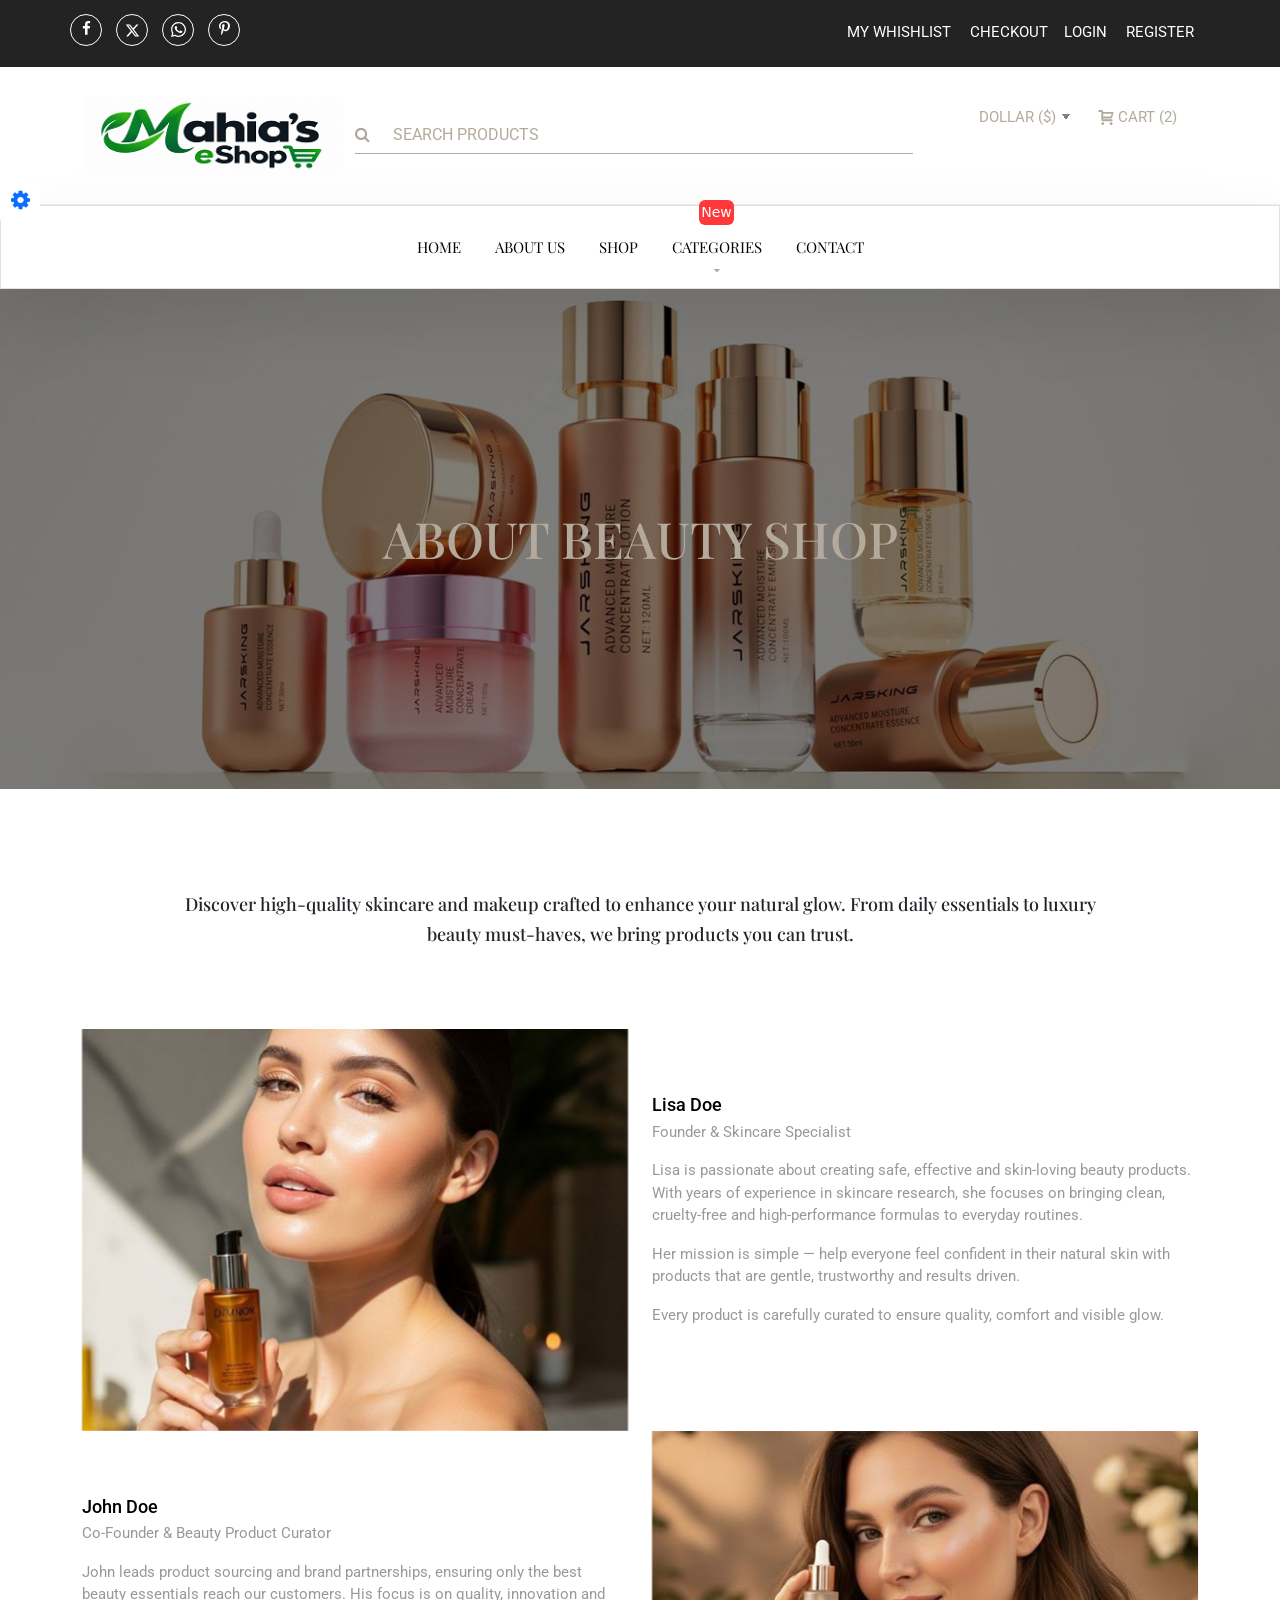
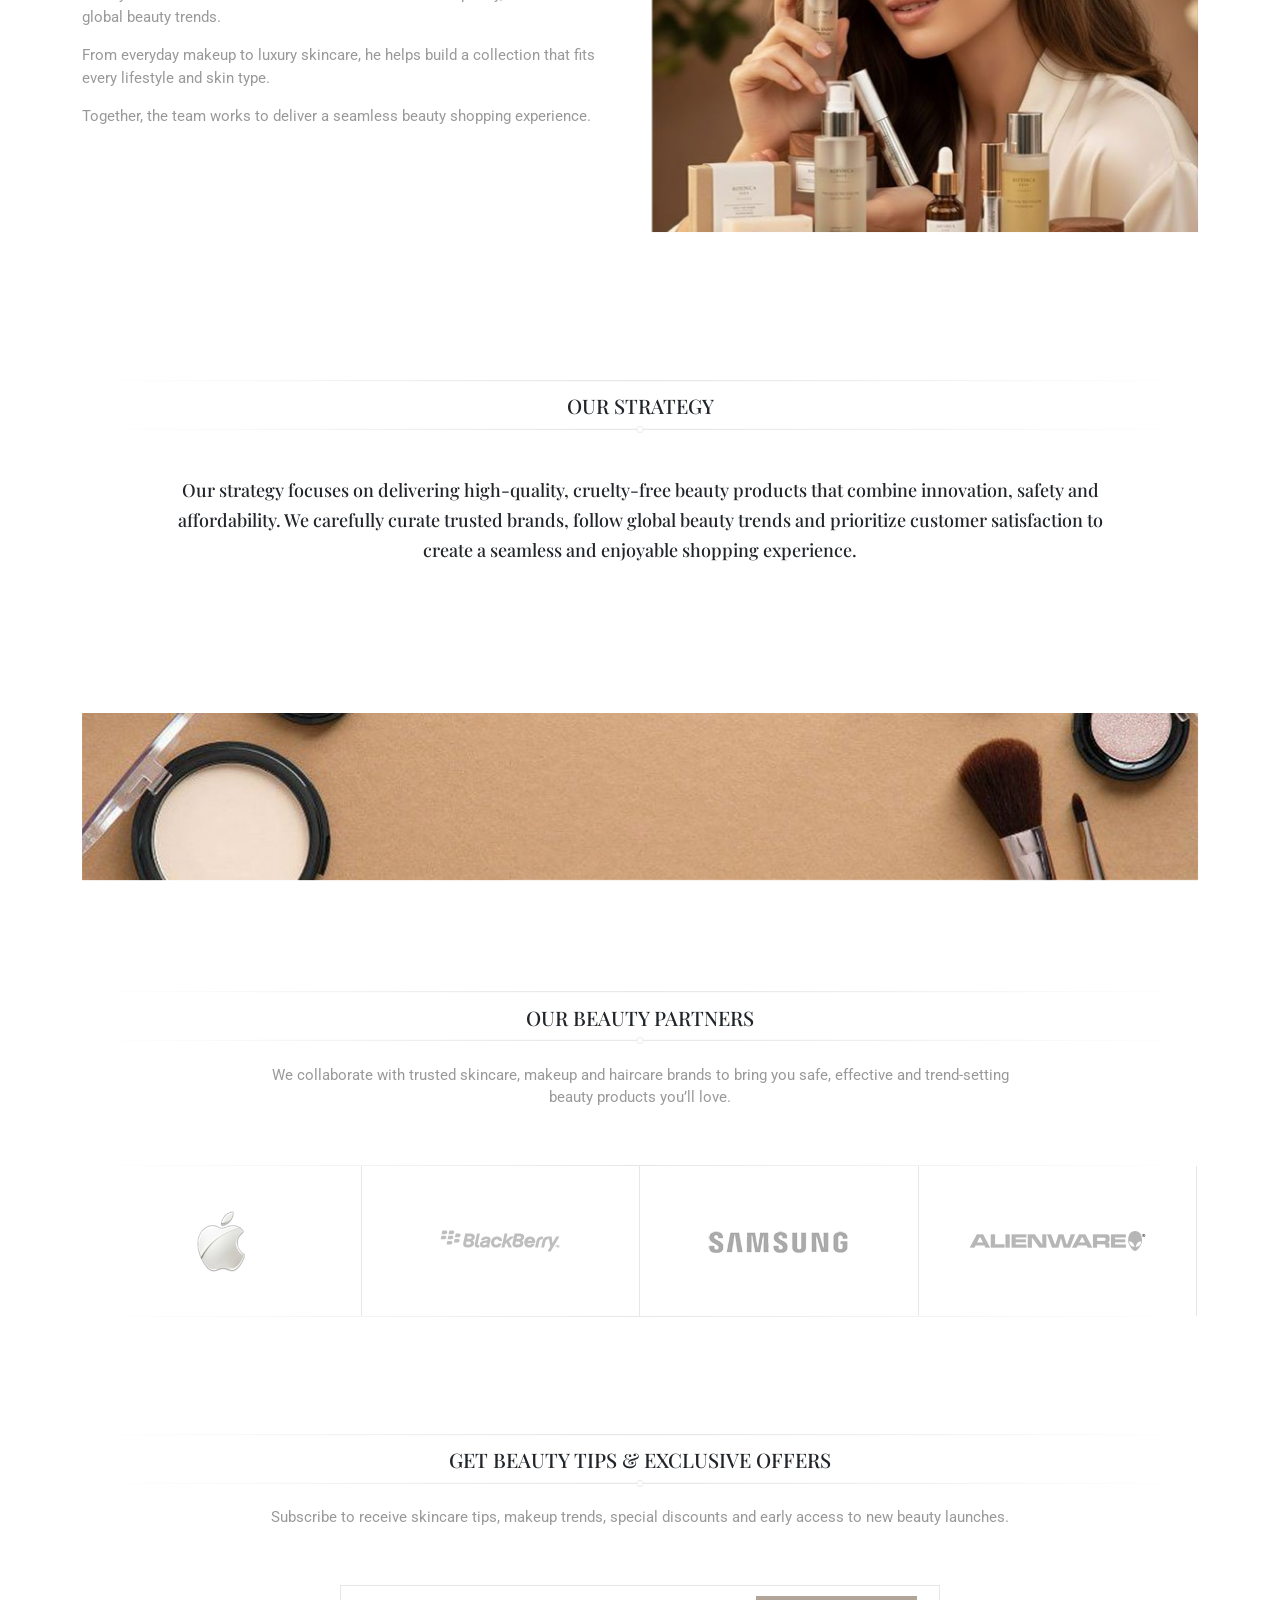
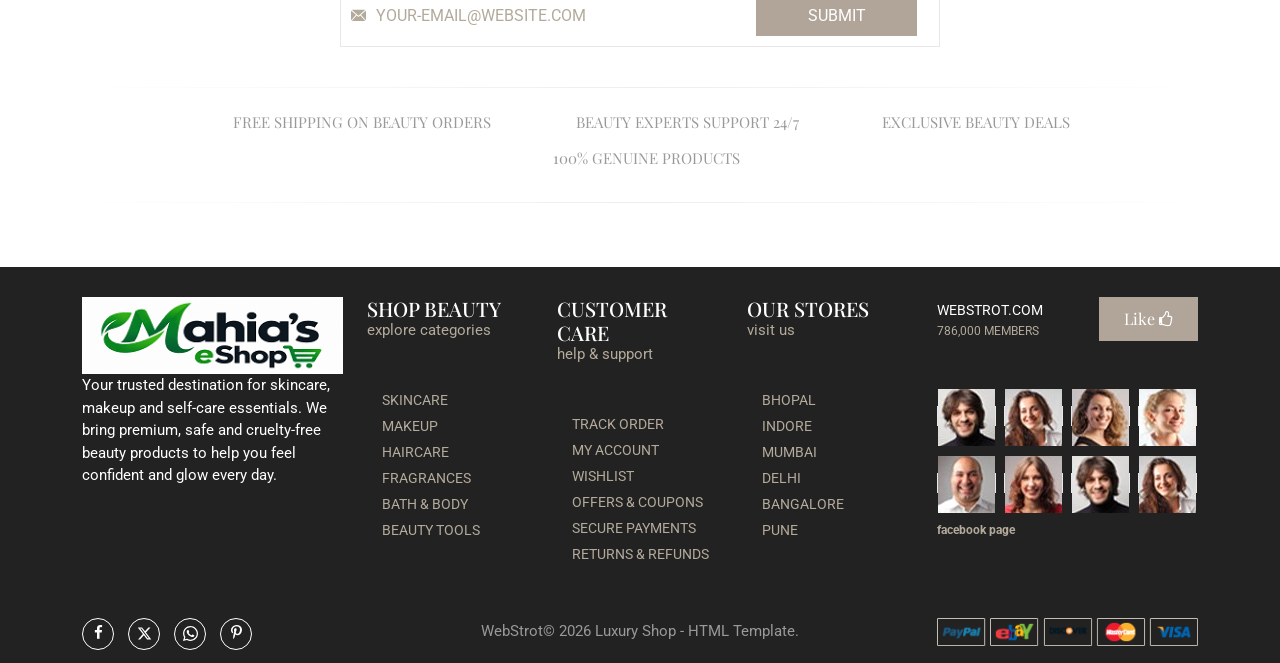
<file: about.html>
<!doctype html>
<!--
**********************************************************************************************************
    Copyright (c) 2026 CodeSea IT
********************************************************************************************************** -->
<!-- 
Template Name: Mahia's Shop Ecommerce
Version: 1.0.0
Author: webstrot
Website: http://webstrot.com/
Purchase: http://themeforest.net/user/webstrot  -->

<!--[if lt IE 7]> <html class="ie6"> <![endif]-->
<!--[if IE 7]>    <html class="ie7"> <![endif]-->
<!--[if IE 8]>    <html class="ie8"> <![endif]-->
<!--[if IE 9]>    <html class="ie9"> <![endif]-->
<!--[if (gt IE 9)|!(IE)]><!-->
<html class="">
  <!--<![endif]-->

  

<head>
    <meta charset="utf-8" />
    <meta http-equiv="X-UA-Compatible" content="IE=edge" />
    <meta name="viewport" content="width=device-width, initial-scale=1" />
    <meta name="description" content="" />
    <meta name="author" content="" />
    <title>Mahia's Shop Ecommerce</title>

    <link rel="shortcut icon" href="images/favicon.png" />
    <link href="libraries/bootstrap/bootstrap.min.css" rel="stylesheet" />
    <link rel="stylesheet" href="libraries/fuelux/jquery-ui.min.css" />
    <link href="libraries/owl-carousel/owl.carousel.min.css" rel="stylesheet" />
    <link
      href="libraries/owl-carousel/owl.theme.default.min.css"
      rel="stylesheet"
    />
    <link href="libraries/fonts/font-awesome.min.css" rel="stylesheet" />
    <link href="libraries/animate/animate.min.css" rel="stylesheet" />
    <link href="libraries/flexslider/flexslider.css" rel="stylesheet" />
    <!-- flexslider -->
    <link href="libraries/magnific-popup.css" rel="stylesheet" />
    <!-- Light Box -->
    <link href="css/components.css" rel="stylesheet" />
    <link href="css/style.css" rel="stylesheet" />
    <link href="css/media.css" rel="stylesheet" />
    <link id="color" href="css/color-schemes/default.html" rel="stylesheet" />

    <!-- HTML5 shim and Respond.js for IE8 support of HTML5 elements and media queries -->
    <!-- WARNING: Respond.js doesn't work if you view the page via file:// -->
    <!--[if lt IE 9]>
      <script src="js/html5/html5shiv.min.js"></script>
      <script src="js/html5/respond.min.js"></script>
    <![endif]-->

    <link
      href="http://fonts.googleapis.com/css?family=PT+Serif:400,400italic,700,700italic"
      rel="stylesheet"
      type="text/css"
    />
    <link
      href="http://fonts.googleapis.com/css?family=Roboto:400,100,100italic,300,400italic,300italic,500,500italic,700,700italic,900,900italic"
      rel="stylesheet"
      type="text/css"
    />
    <link
      href="http://fonts.googleapis.com/css?family=Playfair+Display:400,400italic,700,700italic,900,900italic"
      rel="stylesheet"
      type="text/css"
    />
  </head>

  <body data-offset="200" data-spy="scroll" data-target=".primary-navigation">
    <!-- LOADER -->
    <div id="site-loader" class="load-complete">
      <div class="load-position">
        <div class="logo"><img src="images/logo.png" alt="logo" /></div>
        <h6>Please wait, loading...</h6>
        <div class="loading">
          <div class="loading-line"></div>
          <div class="loading-break loading-dot-1"></div>
          <div class="loading-break loading-dot-2"></div>
          <div class="loading-break loading-dot-3"></div>
        </div>
      </div>
    </div>
    <!-- Loader /- -->
    <!-- Style Switcher -->
    <div class="color-switcher" id="choose_color">
      <a href="#." class="picker_close">
        <i class="fa fa-gear fa-spin"></i>
      </a>
      <div class="theme-colours">
        <p>Choose Colour style</p>
        <ul>
          <li><a href="#." class="blue" id="default"></a></li>
          <li><a href="#." class="cyan" id="cyan"></a></li>
          <li><a href="#." class="dark-blue" id="dark-blue"></a></li>
          <li><a href="#." class="green" id="green"></a></li>
          <li><a href="#." class="red" id="red"></a></li>
          <li><a href="#." class="yellow" id="yellow"></a></li>
          <li><a href="#." class="light-green" id="light-green"></a></li>
          <li><a href="#." class="orange" id="orange"></a></li>
        </ul>
      </div>
    </div>
    <!-- Style Switcher /- -->

    <a id="top"></a>

    <!-- Header Section -->
    <header id="header" class="header">
      <!-- top-header -->
      <div class="top-header">
        <!-- container -->
        <div class="container">
          <div class="row">
            <ul class="top-social col-12 col-md-12 col-lg-6">
              <li>
                <a title="Facebook" href="#"><i class="fa fa-facebook"></i></a>
              </li>
              <li>
                <a title="Twitter" href="#"
                  ><svg viewBox="0 0 512 512">
                    <path
                      d="M389.2 48h70.6L305.6 224.2 487 464H345L233.7 318.6 106.5 464H35.8L200.7 275.5 26.8 48H172.4L272.9 180.9 389.2 48zM364.4 421.8h39.1L151.1 88h-42L364.4 421.8z"
                    /></svg
                ></a>
              </li>
              <li>
                <a title="Google" href="#"
                  ><svg viewBox="0 0 448 512">
                    <path
                      d="M380.9 97.1C339 55.1 283.2 32 223.9 32c-122.4 0-222 99.6-222 222 0 39.1 10.2 77.3 29.6 111L0 480l117.7-30.9c32.4 17.7 68.9 27 106.1 27h.1c122.3 0 224.1-99.6 224.1-222 0-59.3-25.2-115-67.1-157zm-157 341.6c-33.2 0-65.7-8.9-94-25.7l-6.7-4-69.8 18.3L72 359.2l-4.4-7c-18.5-29.4-28.2-63.3-28.2-98.2 0-101.7 82.8-184.5 184.6-184.5 49.3 0 95.6 19.2 130.4 54.1 34.8 34.9 56.2 81.2 56.1 130.5 0 101.8-84.9 184.6-186.6 184.6zm101.2-138.2c-5.5-2.8-32.8-16.2-37.9-18-5.1-1.9-8.8-2.8-12.5 2.8-3.7 5.6-14.3 18-17.6 21.8-3.2 3.7-6.5 4.2-12 1.4-32.6-16.3-54-29.1-75.5-66-5.7-9.8 5.7-9.1 16.3-30.3 1.8-3.7 .9-6.9-.5-9.7-1.4-2.8-12.5-30.1-17.1-41.2-4.5-10.8-9.1-9.3-12.5-9.5-3.2-.2-6.9-.2-10.6-.2-3.7 0-9.7 1.4-14.8 6.9-5.1 5.6-19.4 19-19.4 46.3 0 27.3 19.9 53.7 22.6 57.4 2.8 3.7 39.1 59.7 94.8 83.8 35.2 15.2 49 16.5 66.6 13.9 10.7-1.6 32.8-13.4 37.4-26.4 4.6-13 4.6-24.1 3.2-26.4-1.3-2.5-5-3.9-10.5-6.6z"
                    /></svg
                ></a>
              </li>
              <li>
                <a title="Pinterest" href="#"
                  ><i class="fa fa-pinterest-p"></i
                ></a>
              </li>
            </ul>
            <div
              class="col-12 col-md-12 col-lg-6 ow-right-padding ow-right-padding2 d-flex align-content-center justify-content-end"
            >
              <ul class="top-menu">
                <li><a title="My whishlist" href="#">My whishlist</a></li>
                <li><a title="CheckOut" href="#">CheckOut</a></li>
              </ul>
              <ul class="top-menu">
                <li>
                  <a title="Login" href="07_login_register.html">Login</a>
                </li>
                <li>
                  <a title="Register" href="05_register.html">Register</a>
                </li>
              </ul>
            </div>
          </div>
        </div>
        <!-- container /- -->
      </div>
      <!-- top-header /- -->

      <!-- logo-search-block -->
      <div class="logo-search-block">
        <!-- container -->
        <div class="container">
          <div class="row">
            <div class="col-12 col-md-12 col-lg-3 logo-block">
              <!-- <a title="Logo" href="index.html"> -->
                <a href="index.html"><img src="images/logo.png" alt="logo" /></a> 

                <!-- <svg viewBox="0 0 60.666 57.701"> -->
                  <path
                    d="M33.802,37.313c0.484-0.104,0.921-0.232,1.305-0.391c0.383-0.156,0.715-0.324,1-0.504c0.281-0.183,0.519-0.353,0.707-0.514   c0.188-0.161,0.329-0.299,0.426-0.41c0.095-0.111,0.146-0.174,0.154-0.184l-0.58-0.469c-0.559,0.547-1.117,0.928-1.68,1.143   s-1.146,0.322-1.749,0.322c-0.405,0-0.874-0.063-1.401-0.185c-0.529-0.12-1.104-0.272-1.723-0.452   c-0.618-0.183-1.271-0.383-1.962-0.603c-0.69-0.222-1.394-0.429-2.11-0.623c0.736-0.636,1.436-1.347,2.096-2.131   c0.662-0.786,1.304-1.624,1.927-2.515c1.321-0.303,2.567-0.724,3.739-1.266c1.17-0.542,2.246-1.16,3.229-1.854   c0.981-0.691,1.86-1.446,2.636-2.263c0.773-0.815,1.432-1.646,1.97-2.489c0.539-0.845,0.947-1.689,1.23-2.535   c0.283-0.844,0.425-1.647,0.425-2.409c0-0.47-0.062-0.88-0.184-1.229c-0.123-0.353-0.293-0.643-0.51-0.873   c-0.218-0.229-0.475-0.399-0.768-0.513c-0.292-0.112-0.606-0.168-0.947-0.168c-0.869,0-1.683,0.222-2.438,0.667   c-0.756,0.445-1.477,1.043-2.161,1.794c-0.685,0.752-1.343,1.628-1.976,2.629s-1.262,2.058-1.885,3.171s-1.248,2.252-1.877,3.413   c-0.627,1.163-1.276,2.285-1.947,3.369c-0.426,0.067-0.854,0.117-1.282,0.145c-0.429,0.029-0.866,0.045-1.31,0.045   c-1.086,0-2.123-0.142-3.109-0.425c-0.987-0.283-1.854-0.695-2.6-1.236c-0.746-0.543-1.342-1.206-1.785-1.992   c-0.444-0.786-0.666-1.678-0.666-2.674c0-0.887,0.162-1.725,0.488-2.512c0.326-0.785,0.793-1.472,1.402-2.058   s1.355-1.047,2.238-1.384c0.883-0.338,1.882-0.506,2.996-0.506c0.632,0,1.223,0.055,1.771,0.162s1.021,0.225,1.417,0.352   s0.708,0.247,0.936,0.359c0.227,0.111,0.345,0.168,0.354,0.168l0.368-0.659c-0.028-0.009-0.17-0.078-0.425-0.205   c-0.256-0.126-0.607-0.258-1.055-0.396c-0.449-0.138-0.98-0.265-1.595-0.381c-0.614-0.117-1.294-0.177-2.04-0.177   c-1.181,0-2.285,0.164-3.314,0.491c-1.029,0.328-1.924,0.801-2.684,1.421c-0.762,0.621-1.359,1.384-1.793,2.292   c-0.435,0.908-0.652,1.947-0.652,3.12c0,0.995,0.211,1.926,0.631,2.791c0.42,0.862,1.031,1.616,1.834,2.256   c0.802,0.64,1.785,1.143,2.945,1.508c1.162,0.366,2.484,0.551,3.967,0.551c0.406,0,0.808-0.014,1.203-0.037   c0.397-0.023,0.789-0.063,1.177-0.109c-0.511,0.771-1.034,1.494-1.572,2.168c-0.539,0.674-1.104,1.279-1.7,1.816   c-0.613-0.139-1.218-0.25-1.813-0.338c-0.596-0.089-1.186-0.133-1.771-0.133c-1.341,0-2.342,0.166-3.003,0.498   s-0.991,0.807-0.991,1.421c0,0.47,0.203,0.847,0.608,1.13c0.406,0.281,0.992,0.424,1.757,0.424c0.896,0,1.751-0.133,2.564-0.401   c0.812-0.271,1.591-0.638,2.337-1.106c0.624,0.205,1.256,0.416,1.897,0.631c0.643,0.215,1.284,0.412,1.926,0.595   c0.643,0.181,1.277,0.325,1.906,0.438c0.627,0.111,1.248,0.169,1.862,0.169C32.776,37.468,33.317,37.416,33.802,37.313z    M41.707,15.114c0.191,0.067,0.361,0.181,0.51,0.337c0.146,0.156,0.262,0.359,0.347,0.607c0.085,0.25,0.128,0.556,0.128,0.916   c0,0.694-0.133,1.42-0.396,2.176c-0.264,0.757-0.646,1.521-1.142,2.292c-0.494,0.771-1.096,1.526-1.798,2.263   c-0.703,0.738-1.492,1.428-2.365,2.073s-1.822,1.228-2.849,1.741c-1.024,0.52-2.104,0.938-3.235,1.262   c0.68-1.045,1.332-2.107,1.955-3.193c0.623-1.084,1.223-2.136,1.799-3.156s1.136-1.982,1.679-2.887   c0.543-0.902,1.079-1.689,1.606-2.357c0.528-0.668,1.053-1.199,1.571-1.59c0.519-0.39,1.044-0.586,1.573-0.586   C41.308,15.011,41.513,15.046,41.707,15.114z M18.821,36.304c-0.197-0.055-0.354-0.119-0.467-0.197s-0.191-0.163-0.234-0.256   c-0.041-0.094-0.063-0.18-0.063-0.258c0-0.254,0.149-0.479,0.446-0.675c0.297-0.194,0.767-0.293,1.41-0.293   c0.537,0,1.098,0.06,1.679,0.177c0.581,0.116,1.183,0.27,1.806,0.455c-0.584,0.352-1.188,0.627-1.813,0.826   c-0.623,0.2-1.284,0.301-1.983,0.301C19.28,36.384,19.021,36.355,18.821,36.304z"
                  />
                  <g>
                    <path
                      d="M3.723,33.468c-1.181-0.062-2.082-0.651-2.703-1.771c-0.579-1.058-0.715-2.175-0.403-3.354    c0.559-0.041,0.994,0.135,1.305,0.527c-0.042-0.063,0.188,0.331,0.684,1.181c0.166-0.125,0.28-0.383,0.342-0.777    c0.084-0.518,0.155-0.828,0.217-0.932C2.065,28.177,1.3,27.39,0.864,25.982c-0.435-1.408-0.332-2.62,0.312-3.635    c0.767,0.352,1.243,1.106,1.429,2.268c-0.082,0.104,0.312-0.684,1.182-2.361c0.496-0.932,1.242-1.377,2.236-1.336    c0.084,1.182-0.32,2.299-1.211,3.355c-0.994,1.16-1.543,2.134-1.646,2.921c-0.332-0.146-0.715-0.911-1.149-2.3    c-0.312,0.414-0.28,0.933,0.093,1.554c0.041,0.063,0.394,0.497,1.057,1.306c0.041-0.021,0.32-0.445,0.839-1.273    c0.353-0.538,0.839-0.776,1.46-0.715c0.145,1.16,0.063,2.205-0.249,3.139c-0.373,1.201-1.056,1.863-2.052,1.988    c0.353,1.305,0.539,1.875,0.561,1.709c-0.311-0.125-0.611-0.437-0.9-0.934c-0.332-0.56-0.602-0.91-0.809-1.057    c-0.27,0.415-0.083,0.881,0.559,1.398C3.339,32.609,3.723,33.095,3.723,33.468z M5.463,38.595    c-1.099,0.289-2.124-0.113-3.076-1.213c-0.953-1.098-1.265-2.216-0.933-3.354c-0.229,0.021,0.632,0.497,2.58,1.43    c-0.063-1.471-0.012-2.517,0.154-3.139c0.229-0.974,0.746-1.543,1.555-1.709c0.518,0.767,0.673,1.803,0.466,3.106    c-0.207,1.389-0.746,2.154-1.616,2.299c0,0.229,0.29,0.705,0.87,1.431c-0.332,0.29-0.714,0.166-1.149-0.373    c-0.539-0.642-0.922-0.994-1.15-1.058c0,0.603,0.332,1.078,0.996,1.431C4.903,37.859,5.339,38.243,5.463,38.595z M3.442,22.625    c-0.539,0-0.974-0.278-1.305-0.839c-0.291-0.518-0.445-1.148-0.466-1.896c-0.021-0.744,0.093-1.397,0.342-1.957    c0.269-0.601,0.652-0.941,1.149-1.024c0.021,0.271,0.135,0.642,0.342,1.118c0.188,0.415,0.259,0.809,0.218,1.181    c0.187-0.228,0.425-0.569,0.714-1.024c0.29-0.498,0.518-0.84,0.684-1.025c0.58-0.745,1.356-1.107,2.33-1.087    c-0.559,2.567-1.801,3.998-3.728,4.287v1.709c-0.312-0.104-0.487-0.497-0.528-1.181c-0.041-0.767-0.145-1.231-0.311-1.398    c-0.373,0.415-0.404,0.943-0.094,1.585C3.226,21.921,3.442,22.439,3.442,22.625z M4.313,22.625    c-0.043,0.248-0.312,0.716-0.809,1.398c-0.395,0.559-0.508,0.952-0.342,1.181l1.024-1.212c0.435-0.519,0.652-0.776,0.652-0.776    S4.665,23.019,4.313,22.625z M4.032,27.751c0.043,0.395-0.154,1.006-0.59,1.833c-0.289,0.58-0.383,0.828-0.279,0.745    c0.435-0.312,0.797-0.745,1.088-1.304C4.603,28.363,4.53,27.937,4.032,27.751z M6.954,40.863c0.869,1.553,1.314,2.413,1.336,2.578    c-3.004,0.146-4.713-1.087-5.127-3.697c0.455-0.331,1.004-0.331,1.646,0c0.145,0.063,0.404,0.218,0.777,0.466    c0.311,0.188,0.548,0.313,0.714,0.373c-0.394-0.849-0.569-1.791-0.528-2.826c0.021-1.201,0.383-1.969,1.088-2.3    c0.808,0.104,1.231,0.983,1.273,2.642S7.782,40.677,6.954,40.863c-0.043-0.083-0.073-0.156-0.094-0.218    c-0.021-0.331,0.053-0.797,0.219-1.398c0.123-0.538,0.154-1.046,0.093-1.521c-0.788,0.808-0.892,1.781-0.312,2.92    c0,0.166,0,0.238,0,0.219C6.819,40.884,6.85,40.884,6.954,40.863z M4.593,17.499c-0.85-0.559-1.118-1.626-0.809-3.2    c0.332-1.595,0.983-2.434,1.959-2.517c-0.084,0.415-0.073,1.036,0.031,1.864c0.104,0.684,0.092,1.107-0.031,1.273    c1.595-1.347,2.351-1.916,2.268-1.709c0.188,0.27-0.384,0.652-1.709,1.149c-0.124-0.58,0.218-1.171,1.025-1.771    c0.725-0.539,1.521-0.9,2.393-1.088c0.145,0.87-0.291,1.762-1.305,2.672c-1.036,0.953-2.021,1.295-2.952,1.025    c0.062,0.518-0.021,0.975-0.249,1.367c-0.042,0.104-0.145,0.259-0.311,0.466C4.758,17.22,4.655,17.375,4.593,17.499z     M4.872,14.082c-0.497,1.264-0.497,2.112,0,2.547c-0.104-0.33-0.073-0.849,0.093-1.553C5.11,14.515,5.079,14.185,4.872,14.082z     M4.872,32.878c0-0.063-0.094,0.301-0.28,1.088c-0.124,0.478-0.031,0.787,0.28,0.933c0.021-0.104,0.093-0.3,0.218-0.591    c0.103-0.27,0.175-0.477,0.217-0.621C5.431,33.209,5.286,32.94,4.872,32.878z M5.463,17.779c-0.104,1.471-0.394,2.04-0.87,1.708    c-0.083,0.146,0.188-0.134,0.809-0.839C5.731,18.276,5.753,17.986,5.463,17.779z M5.463,41.175c0.021,0.477,0.3,0.879,0.839,1.211    c0.559,0.332,1.036,0.301,1.43-0.094C7.461,42.251,6.704,41.878,5.463,41.175z M16.864,49.718    c0.146,0.621-0.063,1.088-0.621,1.398c-0.498,0.248-1.182,0.342-2.051,0.279c-2.072-0.146-3.273-0.704-3.604-1.678    c0.021-0.561,0.331-0.912,0.932-1.058c0.269-0.062,0.901-0.093,1.896-0.093c0.206-0.125,0.134-0.363-0.218-0.715    c-0.436-0.436-0.643-0.766-0.621-0.994c-0.933,0.974-2.228,1.181-3.885,0.621c-1.678-0.559-2.476-1.522-2.393-2.891    c1.264-0.062,2.216,0.031,2.857,0.28c-0.021,0.146-0.237-0.685-0.651-2.485c-0.291-1.326-0.073-2.205,0.651-2.642    c0.912,0.083,1.533,0.881,1.865,2.394c0.33,1.533,0.092,2.537-0.715,3.014c0.063,0.188,0.352,0.373,0.87,0.561    c0.414,0.165,0.59,0.455,0.528,0.869c-0.229-0.125-0.715-0.259-1.461-0.404c-0.662-0.104-1.117-0.259-1.366-0.465    c0.124,0.559,0.528,0.91,1.211,1.055c0.394,0.084,1.129,0.115,2.206,0.095c-0.249-1.947-0.249-3.086,0-3.418    c1.098,0.021,1.895,0.622,2.393,1.803c0.477,1.077,0.527,2.187,0.155,3.324c0.103,0.228,0.362,0.403,0.776,0.528    c0.518,0.123,0.828,0.236,0.932,0.342c-0.207,0.248-0.725,0.361-1.553,0.342c-0.768-0.042-1.295-0.156-1.584-0.342    c-0.291,0.537,0.113,0.808,1.211,0.808C15.704,50.267,16.45,50.091,16.864,49.718z M8.569,10.664    c0.125-0.124-0.145,0.26-0.808,1.148c-0.332,0.457-0.726,0.736-1.181,0.84c-0.104-1.408,0.113-2.641,0.652-3.697    c0.58-1.076,1.314-1.554,2.205-1.429c0,0.207-0.187,0.868-0.559,1.987c0,0.063,0.051,0.146,0.154,0.248    c0.084,0.104,0.125,0.209,0.125,0.312C9.76,9.97,10.515,9.69,11.427,9.234c-0.207-0.289-0.549-0.279-1.025,0.031    c-0.559,0.394-0.974,0.57-1.242,0.527c0.104-0.33,0.58-0.715,1.429-1.148c-0.519-0.911-0.343-1.928,0.528-3.045    c0.849-1.118,1.904-1.719,3.168-1.803c-0.311,0.726-0.693,1.397-1.148,2.021c0.29,0,0.611-0.114,0.963-0.343    c0.332-0.228,0.684-0.311,1.057-0.248c-0.27-1.098,0.146-2.029,1.244-2.797c0.953-0.642,2.153-1.035,3.604-1.181    c-0.063,0.166-0.734,0.828-2.02,1.988c0.082,0.124,0.383,0.063,0.9-0.187c0.643-0.291,1.107-0.414,1.398-0.373    c0.104-0.809,0.932-1.502,2.486-2.082c1.512-0.56,2.867-0.725,4.069-0.496c-0.87,0.891-2.485,1.553-4.847,1.988    c0.373-0.437,0.941-0.716,1.707-0.84c-0.559-0.311-1.045-0.188-1.459,0.373c-0.478,0.621-0.943,0.869-1.398,0.745    c0.188,0.229,0.652,0.342,1.398,0.342c0.766,0,1.252,0.083,1.459,0.249c-0.539,0.704-1.791,1.057-3.758,1.057    c-2.218,0-3.533,0.125-3.947,0.373c0.104-0.248,0.343-0.539,0.715-0.871c0.373-0.311,0.611-0.59,0.715-0.838    c-0.456,0.146-0.859,0.486-1.212,1.024c-0.373,0.58-0.632,0.901-0.776,0.964c0.229,0.248,0.631,0.301,1.211,0.155    c0.622-0.166,1.067-0.125,1.336,0.124c-0.435,0.828-1.502,1.408-3.199,1.74c-1.885,0.394-3.004,0.766-3.355,1.117    c-0.207-0.145-0.154-0.455,0.155-0.933c0.518-0.808,0.756-1.159,0.715-1.056c-0.435,0.083-0.767,0.361-0.994,0.839    c-0.042,0.104-0.187,0.58-0.435,1.429c0.104,0.166,0.435,0.135,0.994-0.093c0.642-0.249,1.16-0.312,1.554-0.187    c-0.353,0.869-1.005,1.604-1.958,2.205C10.444,10.653,9.481,10.871,8.569,10.664z M9.44,42.013    c-0.084,0.33-0.063,0.642,0.062,0.932c0.146,0.354,0.218,0.611,0.218,0.777c-0.021,0.744,0.02,1.117,0.124,1.117    c0.083,0,0.166-0.248,0.249-0.746C10.299,42.707,10.081,42.013,9.44,42.013z M13.137,45.71c0.021,0.041,0.218,0.643,0.59,1.803    c0.228,0.766,0.507,1.024,0.839,0.775c-0.041-0.083-0.197-0.59-0.466-1.521C13.934,46.124,13.612,45.771,13.137,45.71z     M18.854,52.265c0.475,0.58,1.159,0.726,2.051,0.436c1.531-0.477,2.277-0.715,2.236-0.715c-0.083,1.223-1.16,1.916-3.23,2.082    c-2.03,0.166-3.336-0.238-3.916-1.212c0.166-0.621,0.705-1.036,1.617-1.242c1.76-0.394,2.558-0.55,2.392-0.468    c-0.146-0.186-0.321-0.485-0.528-0.899c-0.27-0.478-0.456-0.788-0.56-0.933c-0.435-0.704-0.839-1.047-1.212-1.025    c-0.104,0.229,0.125,0.643,0.685,1.243c0.642,0.663,0.983,1.201,1.024,1.614c-2.236-0.786-3.282-2.401-3.137-4.846    c1.324,0.021,2.392,0.549,3.199,1.584c0.766,0.975,1.035,2.062,0.809,3.262c-0.043-0.207,0.621-0.112,1.988,0.281    C21.754,52.11,20.614,52.39,18.854,52.265z M26.247,52.576c-0.559-1.036-1.594-2.082-3.106-3.138    c-0.29,0.476-0.062,0.982,0.685,1.521c0.207,0.146,0.568,0.361,1.086,0.652c0.498,0.289,0.85,0.507,1.058,0.652    c-1.099,0.207-2.124-0.073-3.076-0.84c-1.015-0.787-1.512-1.832-1.491-3.139c1.16-0.104,2.278,0.188,3.355,0.87    c1.119,0.726,1.813,1.667,2.082,2.827C26.901,52.339,26.704,52.534,26.247,52.576z M29.386,53.974    c-0.354,0.414-0.249,0.61,0.311,0.591c-2.713,1.946-4.049,2.899-4.008,2.858c-0.27,0-0.632-0.072-1.087-0.219    c-0.394-0.124-0.788-0.154-1.181-0.093c0.828-0.726,2.537-1.574,5.126-2.548c-0.353-0.188-0.963-0.342-1.833-0.467    c-0.932-0.146-1.555-0.278-1.864-0.403c0.373-0.207,1.045-0.197,2.021,0.03C27.989,53.995,28.827,54.078,29.386,53.974z     M35.942,53.136c-0.455,0.602-1.875,0.983-4.257,1.149c0.497,0.373,1.347,0.797,2.548,1.272c1.243,0.519,2.103,0.942,2.579,1.274    c-0.104,0.187-0.467,0.3-1.088,0.343c-0.56,0.041-0.858,0.217-0.901,0.526c-0.311-0.478-1.045-1.087-2.205-1.833    c-1.078-0.684-1.678-1.211-1.803-1.584c0.372-0.104,1.254-0.27,2.643-0.497C34.573,53.601,35.403,53.384,35.942,53.136z     M39.079,2.089c-0.395,0.082-2.103-0.486-5.127-1.709c1.326-0.643,2.816-0.467,4.476,0.527c2.154,1.305,3.418,1.988,3.79,2.051    C41.266,1.571,40.789,1,40.789,1.25c1.325,0.083,2.475,0.477,3.447,1.182c1.058,0.744,1.522,1.584,1.398,2.517    c0.145,0.166,0.425,0.321,0.839,0.466c0.455,0.124,0.756,0.26,0.9,0.404c0.166-0.311-0.602-0.414-2.299-0.311    c0.166,0.477,0.62,0.734,1.366,0.775c0.975,0.042,1.472,0.072,1.492,0.093c-0.084-0.312-0.342-0.714-0.776-1.211    c-0.414-0.456-0.634-0.912-0.652-1.366c1.201,0.145,2.186,0.662,2.951,1.553c0.787,0.933,1.035,1.938,0.746,3.015    c0.082,0.248,0.3,0.466,0.651,0.651c0.437,0.248,0.693,0.414,0.777,0.498c-0.208,0.27-0.55,0.248-1.025-0.063    c-0.561-0.373-0.975-0.549-1.243-0.528c0.124,0.354,0.467,0.633,1.024,0.84c0.684,0.248,1.098,0.445,1.244,0.59    c0.227-0.166,0.237-0.549,0.03-1.148c-0.271-0.787-0.372-1.449-0.312-1.988c0.975,0.373,1.729,1.076,2.27,2.112    c0.578,1.099,0.684,2.206,0.311,3.324c-0.104-0.082-0.27-0.207-0.498-0.373c-0.228-0.146-0.383-0.269-0.465-0.372    c-0.354-0.332-0.508-0.746-0.467-1.243c-1.058,0.229-2.104,0.052-3.139-0.528s-1.697-1.355-1.988-2.33    c0.602-0.104,1.356,0.084,2.269,0.561c0.207-0.146,0.072-0.373-0.403-0.684C48.7,7.33,48.451,6.989,48.493,6.658    c-0.746,0.518-1.771,0.539-3.076,0.063c-1.182-0.436-2.051-1.025-2.609-1.771c0.289-0.27,0.672-0.342,1.149-0.218    c0.684,0.187,1.148,0.26,1.396,0.218c-0.518-0.621-1.801-0.934-3.852-0.934c-2.218,0-3.688-0.258-4.412-0.775    c0.063-0.395,0.435-0.59,1.118-0.59c1.283,0,1.863,0.01,1.738,0.029c-0.145-0.123-0.36-0.311-0.651-0.559    c-0.271-0.27-0.486-0.467-0.652-0.591c-0.539-0.394-1.147-0.579-1.832-0.56c0.165,0.229,0.527,0.436,1.087,0.621    C38.521,1.778,38.913,1.944,39.079,2.089z M34.823,52.576c0.187-0.353,0.767-0.839,1.74-1.46c0.807-0.497,1.18-0.964,1.117-1.398    c-0.477-0.104-1.066,0.238-1.771,1.025c-1.139,1.242-1.696,1.854-1.678,1.833c-0.518-1.017-0.154-1.999,1.088-2.952    c1.058-0.828,2.311-1.365,3.76-1.615c0.394,1.244,0.095,2.289-0.9,3.139C37.35,51.872,36.233,52.347,34.823,52.576z     M38.521,51.706c0.995-0.354,2.154-0.445,3.479-0.279c1.367,0.188,2.3,0.569,2.797,1.149c-0.146,0.519-0.603,0.921-1.367,1.212    c-0.705,0.248-1.512,0.352-2.424,0.311c-0.911-0.063-1.679-0.26-2.3-0.59c-0.684-0.395-1.024-0.9-1.024-1.522    c0.414,0.063,1.099,0.28,2.052,0.653c0.808,0.33,1.542,0.496,2.205,0.496c-0.229-0.332-0.229-0.519,0-0.56    c-0.249-0.187-0.839-0.312-1.771-0.373C39.319,52.142,38.77,51.976,38.521,51.706z M47.654,45.71    c-0.519,0.021-0.85,0.362-0.993,1.025c-0.208,0.932-0.354,1.449-0.436,1.553c0.063,0.125,0.672,0.219,1.832,0.28    c1.16,0.041,1.875,0.228,2.146,0.56c-0.042,0.538-0.396,1.024-1.058,1.461c-0.602,0.414-1.314,0.684-2.144,0.808    c-0.851,0.145-1.575,0.093-2.175-0.155c-0.685-0.29-1.078-0.798-1.183-1.521c-0.207,0.187-0.538,0.424-0.994,0.715    c-0.477,0.311-0.807,0.548-0.993,0.714c0.249,0.331,0.726-0.527,1.43-2.578c-0.519-0.271-0.994-0.052-1.43,0.651l-0.869,1.927    c-0.58-0.892-0.456-1.916,0.373-3.075c0.828-1.16,1.854-1.75,3.074-1.771c0.313,0.437,0.362,0.994,0.155,1.679    c-0.145,0.538-0.394,1.024-0.746,1.461c0.539,0.518,1.16,0.827,1.865,0.932c0.787,0.104,1.408-0.114,1.863-0.651    c-0.082-0.104-0.508-0.114-1.273-0.031c-0.891,0.083-1.512,0.094-1.864,0.031c-0.042-0.373,0.166-0.592,0.622-0.652    c0.642-0.083,1.004-0.155,1.087-0.219c-0.579-0.91-0.601-2.028-0.062-3.354c0.579-1.346,1.449-2.028,2.609-2.051    c0.393,0.912,0.393,1.886,0,2.921c-0.395,0.953-0.964,1.596-1.709,1.926c0-0.435,0.112-0.89,0.342-1.365    C47.438,46.3,47.613,45.896,47.654,45.71z M48.773,46.58c0.539-0.726,1.348-1.274,2.425-1.647    c1.181-0.414,2.277-0.435,3.293-0.062c-0.063,1.118-0.882,1.978-2.454,2.578c-1.596,0.622-2.776,0.425-3.542-0.59    c1.76,0.124,2.898-0.155,3.418-0.839c-0.207-0.188-0.664-0.155-1.367,0.093C49.675,46.425,49.084,46.58,48.773,46.58z     M51.072,44.871c0.165,0.146,0.26-0.808,0.279-2.858c-0.539,0.207-0.775,0.664-0.715,1.367c0.063,0.911,0.021,1.502-0.124,1.771    c-0.891-0.395-1.17-1.367-0.839-2.921c0.311-1.532,0.87-2.361,1.678-2.485c0.809,0.332,1.087,1.182,0.839,2.549    C51.984,43.515,51.611,44.374,51.072,44.871z M54.77,14.082c0.354-0.477-0.217-0.767-1.708-0.869    c-0.229,0.247-0.073,0.549,0.466,0.899c0.787,0.478,1.201,0.746,1.242,0.81c0.188-0.104,0.219-0.529,0.094-1.274    c-0.104-0.828-0.04-1.449,0.188-1.864c0.952,0.188,1.595,1.077,1.927,2.672c0.312,1.616-0.042,2.631-1.057,3.045    c0.082-0.352-0.031-0.662-0.342-0.932c-0.312-0.27-0.385-0.621-0.219-1.057c-0.933-0.041-1.844-0.403-2.732-1.088    c-0.912-0.726-1.523-1.604-1.834-2.642C51.953,11.388,53.279,12.155,54.77,14.082z M53.341,11.782    c0.083-1.242-0.196-1.998-0.839-2.269C52.999,10.923,53.279,11.679,53.341,11.782z M53.932,40.863    c0.207-0.083,0.486-0.238,0.838-0.468c0.414-0.269,0.715-0.444,0.902-0.527c0.703-0.372,1.354-0.414,1.957-0.124    c-0.166,1.181-0.787,2.165-1.864,2.952c-1.181,0.869-2.269,0.932-3.263,0.188c0.166-0.063,0.445-0.146,0.839-0.25    c0.394-0.082,0.673-0.154,0.839-0.218c0.621-0.206,1.015-0.528,1.181-0.963c-0.166-0.124-1.023,0.249-2.578,1.118    c-0.29-0.082-0.29-0.289,0-0.621c0.311-0.311,0.591-0.477,0.84-0.497c-0.603-0.787-0.953-1.813-1.058-3.075    c-0.104-1.43,0.248-2.402,1.058-2.921c0.807,0.248,1.241,0.933,1.305,2.05c0.041,0.851-0.104,1.782-0.436,2.797    c-0.248-0.104-0.353-0.527-0.312-1.273c0.041-0.745-0.041-1.182-0.248-1.305c-0.395,0.436-0.519,0.912-0.373,1.43    C53.807,40.005,53.932,40.573,53.932,40.863z M53.341,16.07c1.409,0.166,2.548,1.212,3.418,3.138    c0.187-0.187,0.342-0.56,0.466-1.118c0.104-0.601,0.238-0.994,0.404-1.181c0.932,0.353,1.387,1.347,1.367,2.981    c-0.042,1.658-0.592,2.568-1.646,2.734c0.021-0.188,0.217-0.756,0.59-1.709c0.187-0.537,0.177-1.015-0.03-1.43    c-0.188,0.208-0.312,0.611-0.373,1.212c-0.083,0.726-0.146,1.181-0.187,1.367c-0.188-0.767-0.953-1.679-2.3-2.734    C53.869,18.421,53.299,17.333,53.341,16.07z M56.199,35.736c0.414-0.063,0.891-0.394,1.43-0.994    c0.496-0.538,1.065-0.776,1.709-0.715c0.104,2.424-1.129,4.039-3.697,4.847c-0.208-0.289-0.301-0.568-0.28-0.839    c1.367-0.704,2.123-1.284,2.27-1.739c-0.188-0.166-0.498-0.011-0.933,0.467c-0.538,0.58-0.892,0.9-1.057,0.963    c-0.311-0.104-0.354-0.353-0.125-0.745c0.207-0.394,0.437-0.622,0.685-0.685c-0.869-0.145-1.431-0.953-1.679-2.424    c-0.248-1.429-0.071-2.517,0.528-3.263c0.787,0.208,1.325,0.942,1.616,2.206C56.935,34.079,56.779,35.054,56.199,35.736z     M54.77,20.917c0.976,0,1.688,0.425,2.146,1.273c0.145,0.27,0.319,0.674,0.527,1.212c0.206,0.58,0.362,0.984,0.467,1.212    c0.745-1.306,1.223-2.062,1.43-2.269c0.891,0.664,1.065,1.854,0.527,3.572c-0.229,0.727-0.539,1.285-0.933,1.678    c-0.436,0.437-0.87,0.58-1.305,0.437c0.063-0.331,0.33-0.767,0.808-1.306c0.414-0.498,0.621-1.004,0.621-1.521    c-0.372,0.041-0.632,0.301-0.775,0.776c-0.291,0.911-0.414,1.315-0.373,1.212c-0.083-0.643-0.685-1.521-1.804-2.643    C55.092,23.537,54.646,22.326,54.77,20.917z M55.36,18.929c0.622,0.496,1.025,0.744,1.213,0.744c0.165,0,0.145-0.145-0.063-0.435    c-0.601-0.892-1.18-1.284-1.74-1.181C55.164,18.181,55.36,18.472,55.36,18.929z M57.35,30.609c0.187-0.124,0.579-0.579,1.18-1.366    c0.455-0.602,1.017-0.9,1.679-0.9c0.083,3.147-0.963,4.856-3.139,5.125c0.083-0.414,0.426-0.879,1.025-1.396    c0.579-0.477,0.901-0.964,0.963-1.461c-0.415,0.125-0.982,0.788-1.708,1.988c0.041-0.518-0.426-1.532-1.397-3.045    c-0.87-1.346-1.067-2.609-0.592-3.791c1.491,0.25,2.247,1.679,2.27,4.289c-0.249-0.188-0.456-0.549-0.621-1.087    c-0.188-0.621-0.363-1.025-0.529-1.213c-0.27,0.332-0.237,0.799,0.095,1.398C57.069,30.04,57.328,30.527,57.35,30.609z     M55.36,32.878c-0.021,0,0.042,0.436,0.188,1.305c0.063,0.373,0.279,0.705,0.652,0.994c-0.021-0.145-0.041-0.383-0.063-0.713    c-0.021-0.332-0.041-0.57-0.062-0.716C55.971,33.23,55.733,32.94,55.36,32.878z M55.641,14.082    c-0.063,1.118,0.124,1.874,0.56,2.268c-0.021-0.145-0.021-0.383,0-0.715c0.021-0.352,0.03-0.59,0.03-0.713    C56.188,14.382,55.992,14.101,55.641,14.082z M56.199,22.905c0.041,0.497,0.278,0.994,0.715,1.491    c0.436,0.519,0.766,0.684,0.994,0.496c-0.29-0.104-0.57-0.435-0.84-0.993C56.779,23.361,56.488,23.029,56.199,22.905z"
                    />
                  </g>
                </svg>
               
              </a>
            </div>
            <div
              class="col-12 col-md-12 col-lg-6 ow-left-padding d-flex align-items-center"
            >
              <div class="input-group input-group1">
                <span class="input-group-btn">
                  <button class="btn btn-default" type="button">
                    <i class="fa fa-search"></i>
                  </button>
                </span>
                <input
                  type="text"
                  class="form-control"
                  placeholder="Search products"
                />
              </div>
              <!-- /input-group -->
            </div>
            <div class="col-12 col-md-12 col-lg-3 ow-right-padding">
              <div class="row">
                <form class="col-12 col-sm-6 col-md-6 col-lg-7">
                  <div class="select-styled">
                    <select class="minimal">
                      <option>Dollar (&#36;)</option>
                      <option>Lira (&#8356;)</option>
                      <option>Cent (&cent;)</option>
                      <option>Pound (&pound;)</option>
                      <option>Yen (&yen;)</option>
                    </select>
                  </div>
                </form>
                <div
                  class="col-12 col-sm-6 col-md-6 col-lg-5 cart-link ow-right-padding"
                >
                  <svg width="16px" height="15px" viewBox="0 0 533.334 533.335">
                    <g>
                      <path
                        d="M441.26,300.001c18.333,0,37.454-14.423,42.49-32.052l48.353-169.231c5.036-17.627-5.844-32.05-24.177-32.05H166.667   c0-36.819-29.848-66.667-66.667-66.667H0v66.667h100v283.333c0,27.614,22.386,50,50,50h316.667   c18.409,0,33.334-14.924,33.334-33.333s-14.925-33.334-33.334-33.334h-300v-33.333H441.26z M166.667,133.334h301.461l-28.573,100   H166.667V133.334z M200,491.668c0,22.916-18.75,41.666-41.667,41.666h-16.667c-22.917,0-41.667-18.75-41.667-41.666v-16.667   c0-22.917,18.75-41.667,41.667-41.667h16.667c22.917,0,41.667,18.75,41.667,41.667V491.668z M500,491.668   c0,22.916-18.75,41.666-41.667,41.666h-16.667c-22.916,0-41.666-18.75-41.666-41.666v-16.667c0-22.917,18.75-41.667,41.666-41.667   h16.667c22.917,0,41.667,18.75,41.667,41.667V491.668z"
                      />
                    </g>
                  </svg>
                  cart (2)
                  <div class="cart-dropdown">
                    <table>
                      <tr>
                        <td class="product-thumb">
                          <a href="#"
                            ><img
                              src="images/cart-hover-1.png"
                              alt="cart-hover"
                          /></a>
                        </td>
                        <td>
                          <a title="Red Cotton Top" href="#">Red Cotton Top</a>
                        </td>
                        <td>x1</td>
                        <td>$92.00</td>
                        <td>
                          <a title="close" href="#"
                            ><i class="fa fa-close"></i
                          ></a>
                        </td>
                      </tr>
                      <tr>
                        <td class="product-thumb">
                          <a href="#"
                            ><img
                              src="images/cart-hover-2.png"
                              alt="cart-hover"
                          /></a>
                        </td>
                        <td>
                          <a title="Red Cotton Top" href="#">Red Cotton Top</a>
                        </td>
                        <td>x1</td>
                        <td>$92.00</td>
                        <td>
                          <a title="close" href="#"
                            ><i class="fa fa-close"></i
                          ></a>
                        </td>
                      </tr>
                    </table>
                    <div class="sub-total">
                      <p><span>Sub Total</span> $160.00</p>
                      <p><span>Total</span> $160.00</p>
                    </div>
                    <div class="cart-button">
                      <a title="Add to cart" href="#">add to cart</a>
                      <a title="Checkout" href="#">Checkout</a>
                    </div>
                  </div>
                </div>
              </div>
            </div>
          </div>
        </div>
        <!-- container /- -->
      </div>
      <!-- logo-add-block /- -->

      <!-- menu-block -->
 <div class="menu-block">
        <!-- container -->
        <div class="container">
          <nav
            class="navbar navbar-expand-lg bg-body-tertiary navbar-static-top"
          >
            <div class="navbar-header">
              <a href="index.html" class="logo"
                ><img src="images/logo.png" alt="logo"
              /></a>
              <button
                class="navbar-toggler collapsed"
                aria-controls="navbar"
                aria-expanded="false"
                data-bs-target="#navbar"
                data-bs-toggle="collapse"
                type="button"
                aria-label="Toggle navigation"
              >
                <span class="navbar-toggler-icon"></span>
              </button>
            </div>
            <div class="collapse navbar-collapse" id="navbar">
              <ul class="nav navbar-nav">
                <li class="nav-item active">
                  <a class="nav-link active" title="Home" href="index.html">Home</a>
                </li>

                <li class="nav-item">
                  <a class="nav-link" href="about.html">About Us</a>
                </li>

                <li>
                      <a class="dropdown-item" href="03_product.html"
                        >Shop</a
                      >
                    </li>
                    
                 <!-- CATEGORIES MEGA MENU -->
                <li class="nav-item dropdown mega-dropdown">
                  <a
                    href="categories.html"
                    class="nav-link dropdown-toggle"
                    data-bs-toggle="dropdown"
                  >
                    Categories
                    <div role="tooltip" class="tooltip top">
                      <div class="tooltip-arrow"></div>
                      <div class="tooltip-inner">New</div>
                    </div>
                  </a>

                  <ul class="dropdown-menu mega-dropdown-menu row">
                    <div class="row">
                      <!-- New Arrivals -->
                      <li class="col-lg-3 col-md-6 col-12">
                        <ul>
                          <li class="dropdown-header">New Arrivals</li>
                          <li>
                            <a class="nav-link" href="#">Trending Makeup</a>
                          </li>
                          <li>
                            <a class="nav-link" href="#">Skincare Essentials</a>
                          </li>
                          <li>
                            <a class="nav-link" href="#">Beauty Combos</a>
                          </li>
                          <li><a class="nav-link" href="#">Best Sellers</a></li>
                        </ul>
                      </li>

                      <!-- Makeup -->
                      <li class="col-lg-3 col-md-6 col-12">
                        <ul>
                          <li class="dropdown-header">Makeup</li>
                          <li><a class="nav-link" href="#">Face Makeup</a></li>
                          <li><a class="nav-link" href="#">Eye Makeup</a></li>
                          <li><a class="nav-link" href="#">Lip Products</a></li>
                          <li>
                            <a class="nav-link" href="#">Makeup Brushes</a>
                          </li>
                        </ul>
                      </li>

                      <!-- Skincare -->
                      <li class="col-lg-3 col-md-6 col-12">
                        <ul>
                          <li class="dropdown-header">Skincare</li>
                          <li>
                            <a class="nav-link" href="#">Cleanser & Facewash</a>
                          </li>
                          <li><a class="nav-link" href="#">Moisturizers</a></li>
                          <li><a class="nav-link" href="#">Serums</a></li>
                          <li><a class="nav-link" href="#">Sunscreen</a></li>
                        </ul>
                      </li>

                      <!-- Hair & Fragrance -->
                      <li class="col-lg-3 col-md-6 col-12">
                        <ul>
                          <li class="dropdown-header">Hair & Fragrance</li>
                          <li>
                            <a class="nav-link" href="#"
                              >Shampoo & Conditioner</a
                            >
                          </li>
                          <li>
                            <a class="nav-link" href="#">Hair Oil & Masks</a>
                          </li>
                          <li><a class="nav-link" href="#">Perfumes</a></li>
                          <li><a class="nav-link" href="#">Gift Sets</a></li>
                        </ul>
                      </li>
                    </div>
                  </ul>
                </li>   



                 <li class="nav-item">
                  <a class="nav-link" href="14_contact.html">Contact</a>
                </li>






                <!-- SHOP -->
                <!-- <li class="nav-item dropdown">
                  <a
                    title="Shop"
                    href="#"
                    class="nav-link dropdown-toggle"
                    data-bs-toggle="dropdown"
                    >Shop</a
                  >
                  <ul class="dropdown-menu">
                    
                    <li>
                      <a class="dropdown-item" href="04_single_product.html"
                        >Single Product</a
                      >
                    </li>
                    <li>
                      <a class="dropdown-item" href="04_single_product-2.html"
                        >Single Product 2</a
                      >
                    </li>
                    <li>
                      <a class="dropdown-item" href="06_shopping_cart.html"
                        >Shopping Cart</a
                      >
                    </li>
                  </ul>
                </li> -->

                

                <!-- <li class="nav-item">
                  <a class="nav-link" href="offers.html">Offers</a>
                </li>
                <li class="nav-item">
                  <a class="nav-link" href="12_blog.html">Beauty Blog</a>
                </li> -->
                

                <!-- PAGES -->
                <!-- <li class="nav-item dropdown">
                  <a
                    href="#"
                    class="nav-link dropdown-toggle"
                    data-bs-toggle="dropdown"
                    >Pages</a
                  >
                  <ul class="dropdown-menu">
                    <li><a class="dropdown-item" href="faq.html">FAQ</a></li>
                    <li>
                      <a class="dropdown-item" href="404.html">404 Page</a>
                    </li>
                  </ul>
                </li> -->

                
              </ul>
            </div>
            <!--/.nav-collapse -->
          </nav>
        </div>
        <!-- container /- -->
      </div>
      <!-- menu-block /- -->
    </header>
    <!-- Header Section /- -->

    <!-- Page Banner -->
    <div class="page-banner page-inner-banner">
      <h1>About Beauty Shop</h1>
    </div>
    <!-- Page Banner /- -->

    <!-- About section -->
    <div id="about-section" class="about-section bottom-shadow">
      <!-- Container -->
      <div class="container">
        <h4>
          Discover high-quality skincare and makeup crafted to enhance your
          natural glow. From daily essentials to luxury beauty must-haves, we
          bring products you can trust.
        </h4>

        <!-- about-content -->
        <div class="about-content">
          <div class="about-content-box">
            <div class="row">
              <div class="col-12 col-md-6 col-lg-6">
                <img src="images/about/about-post-1.jpg" alt="about post" />
              </div>

              <div class="col-12 col-md-6 col-lg-6 content-box">
                <h3>Lisa Doe</h3>
                <p>Founder & Skincare Specialist</p>
                <p>
                  Lisa is passionate about creating safe, effective and
                  skin-loving beauty products. With years of experience in
                  skincare research, she focuses on bringing clean, cruelty-free
                  and high-performance formulas to everyday routines.
                </p>
                <p>
                  Her mission is simple — help everyone feel confident in their
                  natural skin with products that are gentle, trustworthy and
                  results driven.
                </p>
                <p>
                  Every product is carefully curated to ensure quality, comfort
                  and visible glow.
                </p>
              </div>
            </div>
          </div>

          <div class="about-content-box">
            <div class="row">
              <div class="col-12 col-md-6 col-lg-6 content-box">
                <h3>John Doe</h3>
                <p>Co-Founder & Beauty Product Curator</p>
                <p>
                  John leads product sourcing and brand partnerships, ensuring
                  only the best beauty essentials reach our customers. His focus
                  is on quality, innovation and global beauty trends.
                </p>
                <p>
                  From everyday makeup to luxury skincare, he helps build a
                  collection that fits every lifestyle and skin type.
                </p>
                <p>
                  Together, the team works to deliver a seamless beauty shopping
                  experience.
                </p>
              </div>

              <div class="col-12 col-md-6 col-lg-6">
                <img src="images/about/about-post-2.jpg" alt="about post" />
              </div>
            </div>
          </div>
        </div>

        <!-- about-content /- -->

        <div class="section-header">
          <h3>Our Strategy</h3>
        </div>
        <h4>
          Our strategy focuses on delivering high-quality, cruelty-free beauty
          products that combine innovation, safety and affordability. We
          carefully curate trusted brands, follow global beauty trends and
          prioritize customer satisfaction to create a seamless and enjoyable
          shopping experience.
        </h4>
      </div>
      <!-- Container /- -->
    </div>
    <!-- About section /- -->

    <!-- Footer Section -->
    <div id="footer-section" class="footer-section">
      <!-- Add Banner -->
      <div id="add-banner-section" class="add-banner-section bottom-shadow">
        <!-- container -->
        <div class="container">
          <a title="Add-banner" href="#"
            ><img src="images/add-banner-2.jpg" alt="add-banner"
          /></a>
        </div>
        <!-- container /- -->
      </div>
      <!-- Add Banner /- -->

      <!-- Our Partner -->
      <div id="our-partner-section" class="our-partner-section bottom-shadow">
        <!-- container -->
        <div class="container">
          <!-- Section Header -->
          <div class="section-header">
            <h3>Our Beauty Partners</h3>
            <p>
              We collaborate with trusted skincare, makeup and haircare brands
              to bring you safe, effective and trend-setting beauty products
              you’ll love.
            </p>
          </div>
          <!-- Section Header /- -->
          <!-- Owl Carousel -->
          <div id="our-partner" class="owl-carousel owl-theme our-partner">
            <div class="item">
              <a title="Partner" href="#" class="partner-box">
                <img src="images/partner/partner-1.png" alt="partner-1" />
              </a>
            </div>
            <div class="item">
              <a title="Partner" href="#" class="partner-box">
                <img src="images/partner/partner-2.png" alt="partner-1" />
              </a>
            </div>
            <div class="item">
              <a title="Partner" href="#" class="partner-box">
                <img src="images/partner/partner-3.png" alt="partner-1" />
              </a>
            </div>
            <div class="item">
              <a title="Partner" href="#" class="partner-box">
                <img src="images/partner/partner-4.png" alt="partner-1" />
              </a>
            </div>
            <div class="item">
              <a title="Partner" href="#" class="partner-box">
                <img src="images/partner/partner-1.png" alt="partner-1" />
              </a>
            </div>
            <div class="item">
              <a title="Partner" href="#" class="partner-box">
                <img src="images/partner/partner-2.png" alt="partner-1" />
              </a>
            </div>
          </div>
          <!-- Owl Carousel /- -->
        </div>
        <!-- container /- -->
      </div>
      <!-- Our Partner /- -->

      <!-- News Letter -->
      <div id="news-letter-section" class="news-letter-section">
        <!-- container -->
        <div class="container">
          <!-- Section Header -->
          <div class="section-header">
            <h3>Get Beauty Tips & Exclusive Offers</h3>
            <p>
              Subscribe to receive skincare tips, makeup trends, special
              discounts and early access to new beauty launches.
            </p>
          </div>

          <!-- Section Header /- -->
          <div class="col-12 col-md-12 col-lg-12">
            <form class="navbar-form">
              <div class="form-group">
                <svg viewBox="0 0 485.211 485.211">
                  <path
                    d="M485.211,363.906c0,10.637-2.992,20.498-7.785,29.174L324.225,221.67l151.54-132.584   c5.895,9.355,9.446,20.344,9.446,32.219V363.906z M242.606,252.793l210.863-184.5c-8.653-4.737-18.397-7.642-28.908-7.642H60.651   c-10.524,0-20.271,2.905-28.889,7.642L242.606,252.793z M301.393,241.631l-48.809,42.734c-2.855,2.487-6.41,3.729-9.978,3.729   c-3.57,0-7.125-1.242-9.98-3.729l-48.82-42.736L28.667,415.23c9.299,5.834,20.197,9.329,31.983,9.329h363.911   c11.784,0,22.687-3.495,31.983-9.329L301.393,241.631z M9.448,89.085C3.554,98.44,0,109.429,0,121.305v242.602   c0,10.637,2.978,20.498,7.789,29.174l153.183-171.44L9.448,89.085z"
                  />
                </svg>
                <input
                  type="text"
                  class="form-control"
                  placeholder="your-email@website.com"
                  required
                />
              </div>
              <button type="submit" class="btn btn-default">Submit</button>
            </form>
          </div>
          <!-- col-md-6 /- -->
        </div>
        <!-- container /- -->
      </div>
      <!-- News Letter /- -->

      <!-- informational-icons -->
      <div class="informational bottom-shadow">
        <div class="container">
          <ul class="informational-icons">
            <li>
              <svg class="free-shipping" viewBox="0 0 46.354 46.354">...</svg>
              <span>Free Shipping on Beauty Orders</span>
            </li>

            <li>
              <svg class="support" viewBox="0 0 542.662 542.662">...</svg>
              <span>Beauty Experts Support 24/7</span>
            </li>

            <li>
              <svg class="promotion" viewBox="0 0 512 512">...</svg>
              <span>Exclusive Beauty Deals</span>
            </li>

            <li>
              <svg class="seller" viewBox="0 0 24 24">...</svg>
              <span>100% Genuine Products</span>
            </li>
          </ul>
        </div>
      </div>

      <!-- informational-icons /- -->

      <!-- widget section -->
      <div class="widget-section bottom-shadow">
        <!-- container -->
        <div class="container">
          <div class="row">
            <!-- widget about -->
            <aside class="col-12 col-md-12 col-lg-3 widget widget_about">
             <!--  <h3 class="widget-title logo-block"> -->
                <a href="index.html"><img src="images/logo.png" alt="logo" /></a> 

                <a title="Logo" href="index.html">
                 <!--  <svg viewBox="0 0 60.666 57.701"> -->
                    <path
                      d="M33.802,37.313c0.484-0.104,0.921-0.232,1.305-0.391c0.383-0.156,0.715-0.324,1-0.504c0.281-0.183,0.519-0.353,0.707-0.514   c0.188-0.161,0.329-0.299,0.426-0.41c0.095-0.111,0.146-0.174,0.154-0.184l-0.58-0.469c-0.559,0.547-1.117,0.928-1.68,1.143   s-1.146,0.322-1.749,0.322c-0.405,0-0.874-0.063-1.401-0.185c-0.529-0.12-1.104-0.272-1.723-0.452   c-0.618-0.183-1.271-0.383-1.962-0.603c-0.69-0.222-1.394-0.429-2.11-0.623c0.736-0.636,1.436-1.347,2.096-2.131   c0.662-0.786,1.304-1.624,1.927-2.515c1.321-0.303,2.567-0.724,3.739-1.266c1.17-0.542,2.246-1.16,3.229-1.854   c0.981-0.691,1.86-1.446,2.636-2.263c0.773-0.815,1.432-1.646,1.97-2.489c0.539-0.845,0.947-1.689,1.23-2.535   c0.283-0.844,0.425-1.647,0.425-2.409c0-0.47-0.062-0.88-0.184-1.229c-0.123-0.353-0.293-0.643-0.51-0.873   c-0.218-0.229-0.475-0.399-0.768-0.513c-0.292-0.112-0.606-0.168-0.947-0.168c-0.869,0-1.683,0.222-2.438,0.667   c-0.756,0.445-1.477,1.043-2.161,1.794c-0.685,0.752-1.343,1.628-1.976,2.629s-1.262,2.058-1.885,3.171s-1.248,2.252-1.877,3.413   c-0.627,1.163-1.276,2.285-1.947,3.369c-0.426,0.067-0.854,0.117-1.282,0.145c-0.429,0.029-0.866,0.045-1.31,0.045   c-1.086,0-2.123-0.142-3.109-0.425c-0.987-0.283-1.854-0.695-2.6-1.236c-0.746-0.543-1.342-1.206-1.785-1.992   c-0.444-0.786-0.666-1.678-0.666-2.674c0-0.887,0.162-1.725,0.488-2.512c0.326-0.785,0.793-1.472,1.402-2.058   s1.355-1.047,2.238-1.384c0.883-0.338,1.882-0.506,2.996-0.506c0.632,0,1.223,0.055,1.771,0.162s1.021,0.225,1.417,0.352   s0.708,0.247,0.936,0.359c0.227,0.111,0.345,0.168,0.354,0.168l0.368-0.659c-0.028-0.009-0.17-0.078-0.425-0.205   c-0.256-0.126-0.607-0.258-1.055-0.396c-0.449-0.138-0.98-0.265-1.595-0.381c-0.614-0.117-1.294-0.177-2.04-0.177   c-1.181,0-2.285,0.164-3.314,0.491c-1.029,0.328-1.924,0.801-2.684,1.421c-0.762,0.621-1.359,1.384-1.793,2.292   c-0.435,0.908-0.652,1.947-0.652,3.12c0,0.995,0.211,1.926,0.631,2.791c0.42,0.862,1.031,1.616,1.834,2.256   c0.802,0.64,1.785,1.143,2.945,1.508c1.162,0.366,2.484,0.551,3.967,0.551c0.406,0,0.808-0.014,1.203-0.037   c0.397-0.023,0.789-0.063,1.177-0.109c-0.511,0.771-1.034,1.494-1.572,2.168c-0.539,0.674-1.104,1.279-1.7,1.816   c-0.613-0.139-1.218-0.25-1.813-0.338c-0.596-0.089-1.186-0.133-1.771-0.133c-1.341,0-2.342,0.166-3.003,0.498   s-0.991,0.807-0.991,1.421c0,0.47,0.203,0.847,0.608,1.13c0.406,0.281,0.992,0.424,1.757,0.424c0.896,0,1.751-0.133,2.564-0.401   c0.812-0.271,1.591-0.638,2.337-1.106c0.624,0.205,1.256,0.416,1.897,0.631c0.643,0.215,1.284,0.412,1.926,0.595   c0.643,0.181,1.277,0.325,1.906,0.438c0.627,0.111,1.248,0.169,1.862,0.169C32.776,37.468,33.317,37.416,33.802,37.313z    M41.707,15.114c0.191,0.067,0.361,0.181,0.51,0.337c0.146,0.156,0.262,0.359,0.347,0.607c0.085,0.25,0.128,0.556,0.128,0.916   c0,0.694-0.133,1.42-0.396,2.176c-0.264,0.757-0.646,1.521-1.142,2.292c-0.494,0.771-1.096,1.526-1.798,2.263   c-0.703,0.738-1.492,1.428-2.365,2.073s-1.822,1.228-2.849,1.741c-1.024,0.52-2.104,0.938-3.235,1.262   c0.68-1.045,1.332-2.107,1.955-3.193c0.623-1.084,1.223-2.136,1.799-3.156s1.136-1.982,1.679-2.887   c0.543-0.902,1.079-1.689,1.606-2.357c0.528-0.668,1.053-1.199,1.571-1.59c0.519-0.39,1.044-0.586,1.573-0.586   C41.308,15.011,41.513,15.046,41.707,15.114z M18.821,36.304c-0.197-0.055-0.354-0.119-0.467-0.197s-0.191-0.163-0.234-0.256   c-0.041-0.094-0.063-0.18-0.063-0.258c0-0.254,0.149-0.479,0.446-0.675c0.297-0.194,0.767-0.293,1.41-0.293   c0.537,0,1.098,0.06,1.679,0.177c0.581,0.116,1.183,0.27,1.806,0.455c-0.584,0.352-1.188,0.627-1.813,0.826   c-0.623,0.2-1.284,0.301-1.983,0.301C19.28,36.384,19.021,36.355,18.821,36.304z"
                    ></path>
                    <g>
                      <path
                        d="M3.723,33.468c-1.181-0.062-2.082-0.651-2.703-1.771c-0.579-1.058-0.715-2.175-0.403-3.354    c0.559-0.041,0.994,0.135,1.305,0.527c-0.042-0.063,0.188,0.331,0.684,1.181c0.166-0.125,0.28-0.383,0.342-0.777    c0.084-0.518,0.155-0.828,0.217-0.932C2.065,28.177,1.3,27.39,0.864,25.982c-0.435-1.408-0.332-2.62,0.312-3.635    c0.767,0.352,1.243,1.106,1.429,2.268c-0.082,0.104,0.312-0.684,1.182-2.361c0.496-0.932,1.242-1.377,2.236-1.336    c0.084,1.182-0.32,2.299-1.211,3.355c-0.994,1.16-1.543,2.134-1.646,2.921c-0.332-0.146-0.715-0.911-1.149-2.3    c-0.312,0.414-0.28,0.933,0.093,1.554c0.041,0.063,0.394,0.497,1.057,1.306c0.041-0.021,0.32-0.445,0.839-1.273    c0.353-0.538,0.839-0.776,1.46-0.715c0.145,1.16,0.063,2.205-0.249,3.139c-0.373,1.201-1.056,1.863-2.052,1.988    c0.353,1.305,0.539,1.875,0.561,1.709c-0.311-0.125-0.611-0.437-0.9-0.934c-0.332-0.56-0.602-0.91-0.809-1.057    c-0.27,0.415-0.083,0.881,0.559,1.398C3.339,32.609,3.723,33.095,3.723,33.468z M5.463,38.595    c-1.099,0.289-2.124-0.113-3.076-1.213c-0.953-1.098-1.265-2.216-0.933-3.354c-0.229,0.021,0.632,0.497,2.58,1.43    c-0.063-1.471-0.012-2.517,0.154-3.139c0.229-0.974,0.746-1.543,1.555-1.709c0.518,0.767,0.673,1.803,0.466,3.106    c-0.207,1.389-0.746,2.154-1.616,2.299c0,0.229,0.29,0.705,0.87,1.431c-0.332,0.29-0.714,0.166-1.149-0.373    c-0.539-0.642-0.922-0.994-1.15-1.058c0,0.603,0.332,1.078,0.996,1.431C4.903,37.859,5.339,38.243,5.463,38.595z M3.442,22.625    c-0.539,0-0.974-0.278-1.305-0.839c-0.291-0.518-0.445-1.148-0.466-1.896c-0.021-0.744,0.093-1.397,0.342-1.957    c0.269-0.601,0.652-0.941,1.149-1.024c0.021,0.271,0.135,0.642,0.342,1.118c0.188,0.415,0.259,0.809,0.218,1.181    c0.187-0.228,0.425-0.569,0.714-1.024c0.29-0.498,0.518-0.84,0.684-1.025c0.58-0.745,1.356-1.107,2.33-1.087    c-0.559,2.567-1.801,3.998-3.728,4.287v1.709c-0.312-0.104-0.487-0.497-0.528-1.181c-0.041-0.767-0.145-1.231-0.311-1.398    c-0.373,0.415-0.404,0.943-0.094,1.585C3.226,21.921,3.442,22.439,3.442,22.625z M4.313,22.625    c-0.043,0.248-0.312,0.716-0.809,1.398c-0.395,0.559-0.508,0.952-0.342,1.181l1.024-1.212c0.435-0.519,0.652-0.776,0.652-0.776    S4.665,23.019,4.313,22.625z M4.032,27.751c0.043,0.395-0.154,1.006-0.59,1.833c-0.289,0.58-0.383,0.828-0.279,0.745    c0.435-0.312,0.797-0.745,1.088-1.304C4.603,28.363,4.53,27.937,4.032,27.751z M6.954,40.863c0.869,1.553,1.314,2.413,1.336,2.578    c-3.004,0.146-4.713-1.087-5.127-3.697c0.455-0.331,1.004-0.331,1.646,0c0.145,0.063,0.404,0.218,0.777,0.466    c0.311,0.188,0.548,0.313,0.714,0.373c-0.394-0.849-0.569-1.791-0.528-2.826c0.021-1.201,0.383-1.969,1.088-2.3    c0.808,0.104,1.231,0.983,1.273,2.642S7.782,40.677,6.954,40.863c-0.043-0.083-0.073-0.156-0.094-0.218    c-0.021-0.331,0.053-0.797,0.219-1.398c0.123-0.538,0.154-1.046,0.093-1.521c-0.788,0.808-0.892,1.781-0.312,2.92    c0,0.166,0,0.238,0,0.219C6.819,40.884,6.85,40.884,6.954,40.863z M4.593,17.499c-0.85-0.559-1.118-1.626-0.809-3.2    c0.332-1.595,0.983-2.434,1.959-2.517c-0.084,0.415-0.073,1.036,0.031,1.864c0.104,0.684,0.092,1.107-0.031,1.273    c1.595-1.347,2.351-1.916,2.268-1.709c0.188,0.27-0.384,0.652-1.709,1.149c-0.124-0.58,0.218-1.171,1.025-1.771    c0.725-0.539,1.521-0.9,2.393-1.088c0.145,0.87-0.291,1.762-1.305,2.672c-1.036,0.953-2.021,1.295-2.952,1.025    c0.062,0.518-0.021,0.975-0.249,1.367c-0.042,0.104-0.145,0.259-0.311,0.466C4.758,17.22,4.655,17.375,4.593,17.499z     M4.872,14.082c-0.497,1.264-0.497,2.112,0,2.547c-0.104-0.33-0.073-0.849,0.093-1.553C5.11,14.515,5.079,14.185,4.872,14.082z     M4.872,32.878c0-0.063-0.094,0.301-0.28,1.088c-0.124,0.478-0.031,0.787,0.28,0.933c0.021-0.104,0.093-0.3,0.218-0.591    c0.103-0.27,0.175-0.477,0.217-0.621C5.431,33.209,5.286,32.94,4.872,32.878z M5.463,17.779c-0.104,1.471-0.394,2.04-0.87,1.708    c-0.083,0.146,0.188-0.134,0.809-0.839C5.731,18.276,5.753,17.986,5.463,17.779z M5.463,41.175c0.021,0.477,0.3,0.879,0.839,1.211    c0.559,0.332,1.036,0.301,1.43-0.094C7.461,42.251,6.704,41.878,5.463,41.175z M16.864,49.718    c0.146,0.621-0.063,1.088-0.621,1.398c-0.498,0.248-1.182,0.342-2.051,0.279c-2.072-0.146-3.273-0.704-3.604-1.678    c0.021-0.561,0.331-0.912,0.932-1.058c0.269-0.062,0.901-0.093,1.896-0.093c0.206-0.125,0.134-0.363-0.218-0.715    c-0.436-0.436-0.643-0.766-0.621-0.994c-0.933,0.974-2.228,1.181-3.885,0.621c-1.678-0.559-2.476-1.522-2.393-2.891    c1.264-0.062,2.216,0.031,2.857,0.28c-0.021,0.146-0.237-0.685-0.651-2.485c-0.291-1.326-0.073-2.205,0.651-2.642    c0.912,0.083,1.533,0.881,1.865,2.394c0.33,1.533,0.092,2.537-0.715,3.014c0.063,0.188,0.352,0.373,0.87,0.561    c0.414,0.165,0.59,0.455,0.528,0.869c-0.229-0.125-0.715-0.259-1.461-0.404c-0.662-0.104-1.117-0.259-1.366-0.465    c0.124,0.559,0.528,0.91,1.211,1.055c0.394,0.084,1.129,0.115,2.206,0.095c-0.249-1.947-0.249-3.086,0-3.418    c1.098,0.021,1.895,0.622,2.393,1.803c0.477,1.077,0.527,2.187,0.155,3.324c0.103,0.228,0.362,0.403,0.776,0.528    c0.518,0.123,0.828,0.236,0.932,0.342c-0.207,0.248-0.725,0.361-1.553,0.342c-0.768-0.042-1.295-0.156-1.584-0.342    c-0.291,0.537,0.113,0.808,1.211,0.808C15.704,50.267,16.45,50.091,16.864,49.718z M8.569,10.664    c0.125-0.124-0.145,0.26-0.808,1.148c-0.332,0.457-0.726,0.736-1.181,0.84c-0.104-1.408,0.113-2.641,0.652-3.697    c0.58-1.076,1.314-1.554,2.205-1.429c0,0.207-0.187,0.868-0.559,1.987c0,0.063,0.051,0.146,0.154,0.248    c0.084,0.104,0.125,0.209,0.125,0.312C9.76,9.97,10.515,9.69,11.427,9.234c-0.207-0.289-0.549-0.279-1.025,0.031    c-0.559,0.394-0.974,0.57-1.242,0.527c0.104-0.33,0.58-0.715,1.429-1.148c-0.519-0.911-0.343-1.928,0.528-3.045    c0.849-1.118,1.904-1.719,3.168-1.803c-0.311,0.726-0.693,1.397-1.148,2.021c0.29,0,0.611-0.114,0.963-0.343    c0.332-0.228,0.684-0.311,1.057-0.248c-0.27-1.098,0.146-2.029,1.244-2.797c0.953-0.642,2.153-1.035,3.604-1.181    c-0.063,0.166-0.734,0.828-2.02,1.988c0.082,0.124,0.383,0.063,0.9-0.187c0.643-0.291,1.107-0.414,1.398-0.373    c0.104-0.809,0.932-1.502,2.486-2.082c1.512-0.56,2.867-0.725,4.069-0.496c-0.87,0.891-2.485,1.553-4.847,1.988    c0.373-0.437,0.941-0.716,1.707-0.84c-0.559-0.311-1.045-0.188-1.459,0.373c-0.478,0.621-0.943,0.869-1.398,0.745    c0.188,0.229,0.652,0.342,1.398,0.342c0.766,0,1.252,0.083,1.459,0.249c-0.539,0.704-1.791,1.057-3.758,1.057    c-2.218,0-3.533,0.125-3.947,0.373c0.104-0.248,0.343-0.539,0.715-0.871c0.373-0.311,0.611-0.59,0.715-0.838    c-0.456,0.146-0.859,0.486-1.212,1.024c-0.373,0.58-0.632,0.901-0.776,0.964c0.229,0.248,0.631,0.301,1.211,0.155    c0.622-0.166,1.067-0.125,1.336,0.124c-0.435,0.828-1.502,1.408-3.199,1.74c-1.885,0.394-3.004,0.766-3.355,1.117    c-0.207-0.145-0.154-0.455,0.155-0.933c0.518-0.808,0.756-1.159,0.715-1.056c-0.435,0.083-0.767,0.361-0.994,0.839    c-0.042,0.104-0.187,0.58-0.435,1.429c0.104,0.166,0.435,0.135,0.994-0.093c0.642-0.249,1.16-0.312,1.554-0.187    c-0.353,0.869-1.005,1.604-1.958,2.205C10.444,10.653,9.481,10.871,8.569,10.664z M9.44,42.013    c-0.084,0.33-0.063,0.642,0.062,0.932c0.146,0.354,0.218,0.611,0.218,0.777c-0.021,0.744,0.02,1.117,0.124,1.117    c0.083,0,0.166-0.248,0.249-0.746C10.299,42.707,10.081,42.013,9.44,42.013z M13.137,45.71c0.021,0.041,0.218,0.643,0.59,1.803    c0.228,0.766,0.507,1.024,0.839,0.775c-0.041-0.083-0.197-0.59-0.466-1.521C13.934,46.124,13.612,45.771,13.137,45.71z     M18.854,52.265c0.475,0.58,1.159,0.726,2.051,0.436c1.531-0.477,2.277-0.715,2.236-0.715c-0.083,1.223-1.16,1.916-3.23,2.082    c-2.03,0.166-3.336-0.238-3.916-1.212c0.166-0.621,0.705-1.036,1.617-1.242c1.76-0.394,2.558-0.55,2.392-0.468    c-0.146-0.186-0.321-0.485-0.528-0.899c-0.27-0.478-0.456-0.788-0.56-0.933c-0.435-0.704-0.839-1.047-1.212-1.025    c-0.104,0.229,0.125,0.643,0.685,1.243c0.642,0.663,0.983,1.201,1.024,1.614c-2.236-0.786-3.282-2.401-3.137-4.846    c1.324,0.021,2.392,0.549,3.199,1.584c0.766,0.975,1.035,2.062,0.809,3.262c-0.043-0.207,0.621-0.112,1.988,0.281    C21.754,52.11,20.614,52.39,18.854,52.265z M26.247,52.576c-0.559-1.036-1.594-2.082-3.106-3.138    c-0.29,0.476-0.062,0.982,0.685,1.521c0.207,0.146,0.568,0.361,1.086,0.652c0.498,0.289,0.85,0.507,1.058,0.652    c-1.099,0.207-2.124-0.073-3.076-0.84c-1.015-0.787-1.512-1.832-1.491-3.139c1.16-0.104,2.278,0.188,3.355,0.87    c1.119,0.726,1.813,1.667,2.082,2.827C26.901,52.339,26.704,52.534,26.247,52.576z M29.386,53.974    c-0.354,0.414-0.249,0.61,0.311,0.591c-2.713,1.946-4.049,2.899-4.008,2.858c-0.27,0-0.632-0.072-1.087-0.219    c-0.394-0.124-0.788-0.154-1.181-0.093c0.828-0.726,2.537-1.574,5.126-2.548c-0.353-0.188-0.963-0.342-1.833-0.467    c-0.932-0.146-1.555-0.278-1.864-0.403c0.373-0.207,1.045-0.197,2.021,0.03C27.989,53.995,28.827,54.078,29.386,53.974z     M35.942,53.136c-0.455,0.602-1.875,0.983-4.257,1.149c0.497,0.373,1.347,0.797,2.548,1.272c1.243,0.519,2.103,0.942,2.579,1.274    c-0.104,0.187-0.467,0.3-1.088,0.343c-0.56,0.041-0.858,0.217-0.901,0.526c-0.311-0.478-1.045-1.087-2.205-1.833    c-1.078-0.684-1.678-1.211-1.803-1.584c0.372-0.104,1.254-0.27,2.643-0.497C34.573,53.601,35.403,53.384,35.942,53.136z     M39.079,2.089c-0.395,0.082-2.103-0.486-5.127-1.709c1.326-0.643,2.816-0.467,4.476,0.527c2.154,1.305,3.418,1.988,3.79,2.051    C41.266,1.571,40.789,1,40.789,1.25c1.325,0.083,2.475,0.477,3.447,1.182c1.058,0.744,1.522,1.584,1.398,2.517    c0.145,0.166,0.425,0.321,0.839,0.466c0.455,0.124,0.756,0.26,0.9,0.404c0.166-0.311-0.602-0.414-2.299-0.311    c0.166,0.477,0.62,0.734,1.366,0.775c0.975,0.042,1.472,0.072,1.492,0.093c-0.084-0.312-0.342-0.714-0.776-1.211    c-0.414-0.456-0.634-0.912-0.652-1.366c1.201,0.145,2.186,0.662,2.951,1.553c0.787,0.933,1.035,1.938,0.746,3.015    c0.082,0.248,0.3,0.466,0.651,0.651c0.437,0.248,0.693,0.414,0.777,0.498c-0.208,0.27-0.55,0.248-1.025-0.063    c-0.561-0.373-0.975-0.549-1.243-0.528c0.124,0.354,0.467,0.633,1.024,0.84c0.684,0.248,1.098,0.445,1.244,0.59    c0.227-0.166,0.237-0.549,0.03-1.148c-0.271-0.787-0.372-1.449-0.312-1.988c0.975,0.373,1.729,1.076,2.27,2.112    c0.578,1.099,0.684,2.206,0.311,3.324c-0.104-0.082-0.27-0.207-0.498-0.373c-0.228-0.146-0.383-0.269-0.465-0.372    c-0.354-0.332-0.508-0.746-0.467-1.243c-1.058,0.229-2.104,0.052-3.139-0.528s-1.697-1.355-1.988-2.33    c0.602-0.104,1.356,0.084,2.269,0.561c0.207-0.146,0.072-0.373-0.403-0.684C48.7,7.33,48.451,6.989,48.493,6.658    c-0.746,0.518-1.771,0.539-3.076,0.063c-1.182-0.436-2.051-1.025-2.609-1.771c0.289-0.27,0.672-0.342,1.149-0.218    c0.684,0.187,1.148,0.26,1.396,0.218c-0.518-0.621-1.801-0.934-3.852-0.934c-2.218,0-3.688-0.258-4.412-0.775    c0.063-0.395,0.435-0.59,1.118-0.59c1.283,0,1.863,0.01,1.738,0.029c-0.145-0.123-0.36-0.311-0.651-0.559    c-0.271-0.27-0.486-0.467-0.652-0.591c-0.539-0.394-1.147-0.579-1.832-0.56c0.165,0.229,0.527,0.436,1.087,0.621    C38.521,1.778,38.913,1.944,39.079,2.089z M34.823,52.576c0.187-0.353,0.767-0.839,1.74-1.46c0.807-0.497,1.18-0.964,1.117-1.398    c-0.477-0.104-1.066,0.238-1.771,1.025c-1.139,1.242-1.696,1.854-1.678,1.833c-0.518-1.017-0.154-1.999,1.088-2.952    c1.058-0.828,2.311-1.365,3.76-1.615c0.394,1.244,0.095,2.289-0.9,3.139C37.35,51.872,36.233,52.347,34.823,52.576z     M38.521,51.706c0.995-0.354,2.154-0.445,3.479-0.279c1.367,0.188,2.3,0.569,2.797,1.149c-0.146,0.519-0.603,0.921-1.367,1.212    c-0.705,0.248-1.512,0.352-2.424,0.311c-0.911-0.063-1.679-0.26-2.3-0.59c-0.684-0.395-1.024-0.9-1.024-1.522    c0.414,0.063,1.099,0.28,2.052,0.653c0.808,0.33,1.542,0.496,2.205,0.496c-0.229-0.332-0.229-0.519,0-0.56    c-0.249-0.187-0.839-0.312-1.771-0.373C39.319,52.142,38.77,51.976,38.521,51.706z M47.654,45.71    c-0.519,0.021-0.85,0.362-0.993,1.025c-0.208,0.932-0.354,1.449-0.436,1.553c0.063,0.125,0.672,0.219,1.832,0.28    c1.16,0.041,1.875,0.228,2.146,0.56c-0.042,0.538-0.396,1.024-1.058,1.461c-0.602,0.414-1.314,0.684-2.144,0.808    c-0.851,0.145-1.575,0.093-2.175-0.155c-0.685-0.29-1.078-0.798-1.183-1.521c-0.207,0.187-0.538,0.424-0.994,0.715    c-0.477,0.311-0.807,0.548-0.993,0.714c0.249,0.331,0.726-0.527,1.43-2.578c-0.519-0.271-0.994-0.052-1.43,0.651l-0.869,1.927    c-0.58-0.892-0.456-1.916,0.373-3.075c0.828-1.16,1.854-1.75,3.074-1.771c0.313,0.437,0.362,0.994,0.155,1.679    c-0.145,0.538-0.394,1.024-0.746,1.461c0.539,0.518,1.16,0.827,1.865,0.932c0.787,0.104,1.408-0.114,1.863-0.651    c-0.082-0.104-0.508-0.114-1.273-0.031c-0.891,0.083-1.512,0.094-1.864,0.031c-0.042-0.373,0.166-0.592,0.622-0.652    c0.642-0.083,1.004-0.155,1.087-0.219c-0.579-0.91-0.601-2.028-0.062-3.354c0.579-1.346,1.449-2.028,2.609-2.051    c0.393,0.912,0.393,1.886,0,2.921c-0.395,0.953-0.964,1.596-1.709,1.926c0-0.435,0.112-0.89,0.342-1.365    C47.438,46.3,47.613,45.896,47.654,45.71z M48.773,46.58c0.539-0.726,1.348-1.274,2.425-1.647    c1.181-0.414,2.277-0.435,3.293-0.062c-0.063,1.118-0.882,1.978-2.454,2.578c-1.596,0.622-2.776,0.425-3.542-0.59    c1.76,0.124,2.898-0.155,3.418-0.839c-0.207-0.188-0.664-0.155-1.367,0.093C49.675,46.425,49.084,46.58,48.773,46.58z     M51.072,44.871c0.165,0.146,0.26-0.808,0.279-2.858c-0.539,0.207-0.775,0.664-0.715,1.367c0.063,0.911,0.021,1.502-0.124,1.771    c-0.891-0.395-1.17-1.367-0.839-2.921c0.311-1.532,0.87-2.361,1.678-2.485c0.809,0.332,1.087,1.182,0.839,2.549    C51.984,43.515,51.611,44.374,51.072,44.871z M54.77,14.082c0.354-0.477-0.217-0.767-1.708-0.869    c-0.229,0.247-0.073,0.549,0.466,0.899c0.787,0.478,1.201,0.746,1.242,0.81c0.188-0.104,0.219-0.529,0.094-1.274    c-0.104-0.828-0.04-1.449,0.188-1.864c0.952,0.188,1.595,1.077,1.927,2.672c0.312,1.616-0.042,2.631-1.057,3.045    c0.082-0.352-0.031-0.662-0.342-0.932c-0.312-0.27-0.385-0.621-0.219-1.057c-0.933-0.041-1.844-0.403-2.732-1.088    c-0.912-0.726-1.523-1.604-1.834-2.642C51.953,11.388,53.279,12.155,54.77,14.082z M53.341,11.782    c0.083-1.242-0.196-1.998-0.839-2.269C52.999,10.923,53.279,11.679,53.341,11.782z M53.932,40.863    c0.207-0.083,0.486-0.238,0.838-0.468c0.414-0.269,0.715-0.444,0.902-0.527c0.703-0.372,1.354-0.414,1.957-0.124    c-0.166,1.181-0.787,2.165-1.864,2.952c-1.181,0.869-2.269,0.932-3.263,0.188c0.166-0.063,0.445-0.146,0.839-0.25    c0.394-0.082,0.673-0.154,0.839-0.218c0.621-0.206,1.015-0.528,1.181-0.963c-0.166-0.124-1.023,0.249-2.578,1.118    c-0.29-0.082-0.29-0.289,0-0.621c0.311-0.311,0.591-0.477,0.84-0.497c-0.603-0.787-0.953-1.813-1.058-3.075    c-0.104-1.43,0.248-2.402,1.058-2.921c0.807,0.248,1.241,0.933,1.305,2.05c0.041,0.851-0.104,1.782-0.436,2.797    c-0.248-0.104-0.353-0.527-0.312-1.273c0.041-0.745-0.041-1.182-0.248-1.305c-0.395,0.436-0.519,0.912-0.373,1.43    C53.807,40.005,53.932,40.573,53.932,40.863z M53.341,16.07c1.409,0.166,2.548,1.212,3.418,3.138    c0.187-0.187,0.342-0.56,0.466-1.118c0.104-0.601,0.238-0.994,0.404-1.181c0.932,0.353,1.387,1.347,1.367,2.981    c-0.042,1.658-0.592,2.568-1.646,2.734c0.021-0.188,0.217-0.756,0.59-1.709c0.187-0.537,0.177-1.015-0.03-1.43    c-0.188,0.208-0.312,0.611-0.373,1.212c-0.083,0.726-0.146,1.181-0.187,1.367c-0.188-0.767-0.953-1.679-2.3-2.734    C53.869,18.421,53.299,17.333,53.341,16.07z M56.199,35.736c0.414-0.063,0.891-0.394,1.43-0.994    c0.496-0.538,1.065-0.776,1.709-0.715c0.104,2.424-1.129,4.039-3.697,4.847c-0.208-0.289-0.301-0.568-0.28-0.839    c1.367-0.704,2.123-1.284,2.27-1.739c-0.188-0.166-0.498-0.011-0.933,0.467c-0.538,0.58-0.892,0.9-1.057,0.963    c-0.311-0.104-0.354-0.353-0.125-0.745c0.207-0.394,0.437-0.622,0.685-0.685c-0.869-0.145-1.431-0.953-1.679-2.424    c-0.248-1.429-0.071-2.517,0.528-3.263c0.787,0.208,1.325,0.942,1.616,2.206C56.935,34.079,56.779,35.054,56.199,35.736z     M54.77,20.917c0.976,0,1.688,0.425,2.146,1.273c0.145,0.27,0.319,0.674,0.527,1.212c0.206,0.58,0.362,0.984,0.467,1.212    c0.745-1.306,1.223-2.062,1.43-2.269c0.891,0.664,1.065,1.854,0.527,3.572c-0.229,0.727-0.539,1.285-0.933,1.678    c-0.436,0.437-0.87,0.58-1.305,0.437c0.063-0.331,0.33-0.767,0.808-1.306c0.414-0.498,0.621-1.004,0.621-1.521    c-0.372,0.041-0.632,0.301-0.775,0.776c-0.291,0.911-0.414,1.315-0.373,1.212c-0.083-0.643-0.685-1.521-1.804-2.643    C55.092,23.537,54.646,22.326,54.77,20.917z M55.36,18.929c0.622,0.496,1.025,0.744,1.213,0.744c0.165,0,0.145-0.145-0.063-0.435    c-0.601-0.892-1.18-1.284-1.74-1.181C55.164,18.181,55.36,18.472,55.36,18.929z M57.35,30.609c0.187-0.124,0.579-0.579,1.18-1.366    c0.455-0.602,1.017-0.9,1.679-0.9c0.083,3.147-0.963,4.856-3.139,5.125c0.083-0.414,0.426-0.879,1.025-1.396    c0.579-0.477,0.901-0.964,0.963-1.461c-0.415,0.125-0.982,0.788-1.708,1.988c0.041-0.518-0.426-1.532-1.397-3.045    c-0.87-1.346-1.067-2.609-0.592-3.791c1.491,0.25,2.247,1.679,2.27,4.289c-0.249-0.188-0.456-0.549-0.621-1.087    c-0.188-0.621-0.363-1.025-0.529-1.213c-0.27,0.332-0.237,0.799,0.095,1.398C57.069,30.04,57.328,30.527,57.35,30.609z     M55.36,32.878c-0.021,0,0.042,0.436,0.188,1.305c0.063,0.373,0.279,0.705,0.652,0.994c-0.021-0.145-0.041-0.383-0.063-0.713    c-0.021-0.332-0.041-0.57-0.062-0.716C55.971,33.23,55.733,32.94,55.36,32.878z M55.641,14.082    c-0.063,1.118,0.124,1.874,0.56,2.268c-0.021-0.145-0.021-0.383,0-0.715c0.021-0.352,0.03-0.59,0.03-0.713    C56.188,14.382,55.992,14.101,55.641,14.082z M56.199,22.905c0.041,0.497,0.278,0.994,0.715,1.491    c0.436,0.519,0.766,0.684,0.994,0.496c-0.29-0.104-0.57-0.435-0.84-0.993C56.779,23.361,56.488,23.029,56.199,22.905z"
                      ></path>
                    </g>
                  </svg>
                
                </a>
              </h3>

              <p>
                Your trusted destination for skincare, makeup and self-care
                essentials. We bring premium, safe and cruelty-free beauty
                products to help you feel confident and glow every day.
              </p>
            </aside>

            <!-- widget about /- -->

            <!-- col-md-6 -->
            <!-- col-md-6 -->
            <div class="col-12 col-md-12 col-lg-6">
              <div class="row">
                <!-- Beauty Categories -->
                <aside
                  class="col-12 col-sm-4 col-md-4 col-lg-4 widget widget_list_style"
                >
                  <h3 class="widget-title">
                    SHOP BEAUTY
                    <span>explore categories</span>
                  </h3>
                  <ul>
                    <li><a href="02_categories.html">Skincare</a></li>
                    <li><a href="02_categories.html">Makeup</a></li>
                    <li><a href="02_categories.html">Haircare</a></li>
                    <li><a href="02_categories.html">Fragrances</a></li>
                    <li><a href="02_categories.html">Bath & Body</a></li>
                    <li><a href="02_categories.html">Beauty Tools</a></li>
                  </ul>
                </aside>

                <!-- Customer Account -->
                <aside
                  class="col-12 col-sm-4 col-md-4 col-lg-4 widget widget_list_style"
                >
                  <h3 class="widget-title">
                    CUSTOMER CARE
                    <span>help & support</span>
                  </h3>
                  <ul>
                    <li><a href="#">Track Order</a></li>
                    <li><a href="#">My Account</a></li>
                    <li><a href="#">Wishlist</a></li>
                    <li><a href="#">Offers & Coupons</a></li>
                    <li><a href="#">Secure Payments</a></li>
                    <li><a href="#">Returns & Refunds</a></li>
                  </ul>
                </aside>

                <!-- Our Stores -->
                <aside
                  class="col-12 col-sm-4 col-md-4 col-lg-4 widget widget_list_style"
                >
                  <h3 class="widget-title">
                    OUR STORES
                    <span>visit us</span>
                  </h3>
                  <ul>
                    <li><a href="#">Bhopal</a></li>
                    <li><a href="#">Indore</a></li>
                    <li><a href="#">Mumbai</a></li>
                    <li><a href="#">Delhi</a></li>
                    <li><a href="#">Bangalore</a></li>
                    <li><a href="#">Pune</a></li>
                  </ul>
                </aside>
              </div>
            </div>

            <!-- col-md-6 /- -->

            <aside class="col-12 col-md-12 col-lg-3 widget widget_facebook">
              <div class="widget-title">
                <h4>WebStrot.com <span>786,000 members </span></h4>
                <button
                  type="submit"
                  value="like"
                  class="btn btn-default pull-right"
                >
                  Like <i class="fa fa-thumbs-o-up"></i>
                </button>
              </div>
              <ul>
                <li>
                  <a title="Facebook photo" href="#"
                    ><img src="images/footer/fb-1.jpg" alt="facebook-photo"
                  /></a>
                </li>
                <li>
                  <a title="Facebook photo" href="#"
                    ><img src="images/footer/fb-2.jpg" alt="facebook-photot"
                  /></a>
                </li>
                <li>
                  <a title="Facebook photo" href="#"
                    ><img src="images/footer/fb-3.jpg" alt="facebook-photo"
                  /></a>
                </li>
                <li>
                  <a title="Facebook photo" href="#"
                    ><img src="images/footer/fb-4.jpg" alt="facebook-photo"
                  /></a>
                </li>
                <li>
                  <a title="Facebook photo" href="#"
                    ><img src="images/footer/fb-5.jpg" alt="facebook-photo"
                  /></a>
                </li>
                <li>
                  <a title="Facebook photo" href="#"
                    ><img src="images/footer/fb-6.jpg" alt="facebook-photo"
                  /></a>
                </li>
                <li>
                  <a title="Facebook photo" href="#"
                    ><img src="images/footer/fb-7.jpg" alt="facebook-photo"
                  /></a>
                </li>
                <li>
                  <a title="Facebook photo" href="#"
                    ><img src="images/footer/fb-8.jpg" alt="facebook-photo"
                  /></a>
                </li>
              </ul>
              <a href="#"> facebook page </a>
            </aside>
          </div>
        </div>
        <!-- container /- -->
      </div>
      <!-- widget section /- -->
      <!-- Footer bottom -->
      <div class="footer-bottom">
        <!-- container -->
        <div class="container">
          <div class="row">
            <div class="col-12 col-md-6 col-lg-3 top-header">
              <ul class="top-social">
                <li>
                  <a title="Facebook" href="#"
                    ><i class="fa fa-facebook"></i
                  ></a>
                </li>
                <li>
                  <a title="Twitter" href="#"
                    ><svg viewBox="0 0 512 512">
                      <path
                        d="M389.2 48h70.6L305.6 224.2 487 464H345L233.7 318.6 106.5 464H35.8L200.7 275.5 26.8 48H172.4L272.9 180.9 389.2 48zM364.4 421.8h39.1L151.1 88h-42L364.4 421.8z"
                      /></svg
                  ></a>
                </li>
                <li>
                  <a title="Google plus" href="#"
                    ><svg viewBox="0 0 448 512">
                      <path
                        d="M380.9 97.1C339 55.1 283.2 32 223.9 32c-122.4 0-222 99.6-222 222 0 39.1 10.2 77.3 29.6 111L0 480l117.7-30.9c32.4 17.7 68.9 27 106.1 27h.1c122.3 0 224.1-99.6 224.1-222 0-59.3-25.2-115-67.1-157zm-157 341.6c-33.2 0-65.7-8.9-94-25.7l-6.7-4-69.8 18.3L72 359.2l-4.4-7c-18.5-29.4-28.2-63.3-28.2-98.2 0-101.7 82.8-184.5 184.6-184.5 49.3 0 95.6 19.2 130.4 54.1 34.8 34.9 56.2 81.2 56.1 130.5 0 101.8-84.9 184.6-186.6 184.6zm101.2-138.2c-5.5-2.8-32.8-16.2-37.9-18-5.1-1.9-8.8-2.8-12.5 2.8-3.7 5.6-14.3 18-17.6 21.8-3.2 3.7-6.5 4.2-12 1.4-32.6-16.3-54-29.1-75.5-66-5.7-9.8 5.7-9.1 16.3-30.3 1.8-3.7 .9-6.9-.5-9.7-1.4-2.8-12.5-30.1-17.1-41.2-4.5-10.8-9.1-9.3-12.5-9.5-3.2-.2-6.9-.2-10.6-.2-3.7 0-9.7 1.4-14.8 6.9-5.1 5.6-19.4 19-19.4 46.3 0 27.3 19.9 53.7 22.6 57.4 2.8 3.7 39.1 59.7 94.8 83.8 35.2 15.2 49 16.5 66.6 13.9 10.7-1.6 32.8-13.4 37.4-26.4 4.6-13 4.6-24.1 3.2-26.4-1.3-2.5-5-3.9-10.5-6.6z"
                      /></svg
                  ></a>
                </li>
                <li>
                  <a title="Pinterest" href="#"
                    ><i class="fa fa-pinterest-p"></i
                  ></a>
                </li>
              </ul>
            </div>
            <div class="col-12 col-md-6 col-lg-6 copy-rights">
              <p>WebStrot&copy; 2026 Luxury Shop - HTML Template.</p>
            </div>
            <div class="col-12 col-md-12 col-lg-3">
              <a title="Payment-getway" href="#"
                ><img
                  src="images/footer/payment-getway-icon.png"
                  alt="payment-getway-icon"
              /></a>
            </div>
          </div>
        </div>
        <!-- container /- -->
        <a
          title="Back-to-top"
          id="back-to-top"
          href="#back-to-top"
          class="back-to-top"
          ><i class="fa fa-caret-up"></i
        ></a>
      </div>
      <!-- Footer Bottom -->
    </div>
    <!-- Footer Section /- -->

    <!-- jQuery Include -->
    <script src="libraries/jquery.min.js"></script>
    <script
      type="text/javascript"
      src="http://maps.google.com/maps/api/js?sensor=false"
    ></script>
    <script src="libraries/gmap/jquery.gmap.min.js"></script>
    <!-- Light Box -->
    <script src="libraries/jquery.easing.min.js"></script>
    <!-- Easing Animation Effect -->
    <script src="libraries/bootstrap/bootstrap.bundle.min.js"></script>
    <!-- Core Bootstrap v3.3.4 -->
    <script src="libraries/fuelux/jquery-ui.min.js"></script>
    <script src="libraries/jquery.animateNumber.min.js"></script>
    <!-- Used for Animated Numbers -->
    <script src="libraries/jquery.appear.js"></script>
    <!-- It Loads jQuery when element is appears -->
    <script src="libraries/jquery.knob.js"></script>
    <!-- Used for Loading Circle -->
    <script src="libraries/wow.min.js"></script>
    <!-- Use For Animation -->
    <script src="libraries/owl-carousel/owl.carousel.min.js"></script>
    <!-- Core Owl Carousel CSS File  *	v1.3.3 -->
    <script src="libraries/expanding-search/modernizr.custom.js"></script>
    <!-- Core Owl Carousel CSS File  *	v1.3.3 -->
    <script src="libraries/flexslider/jquery.flexslider-min.js"></script>
    <!-- flexslider   -->
    <script src="libraries/jquery.magnific-popup.min.js"></script>
    <!-- Light Box -->
    <!-- Customized Scripts -->
    <script src="js/functions.js"></script>
  </body>

</html>
</file>
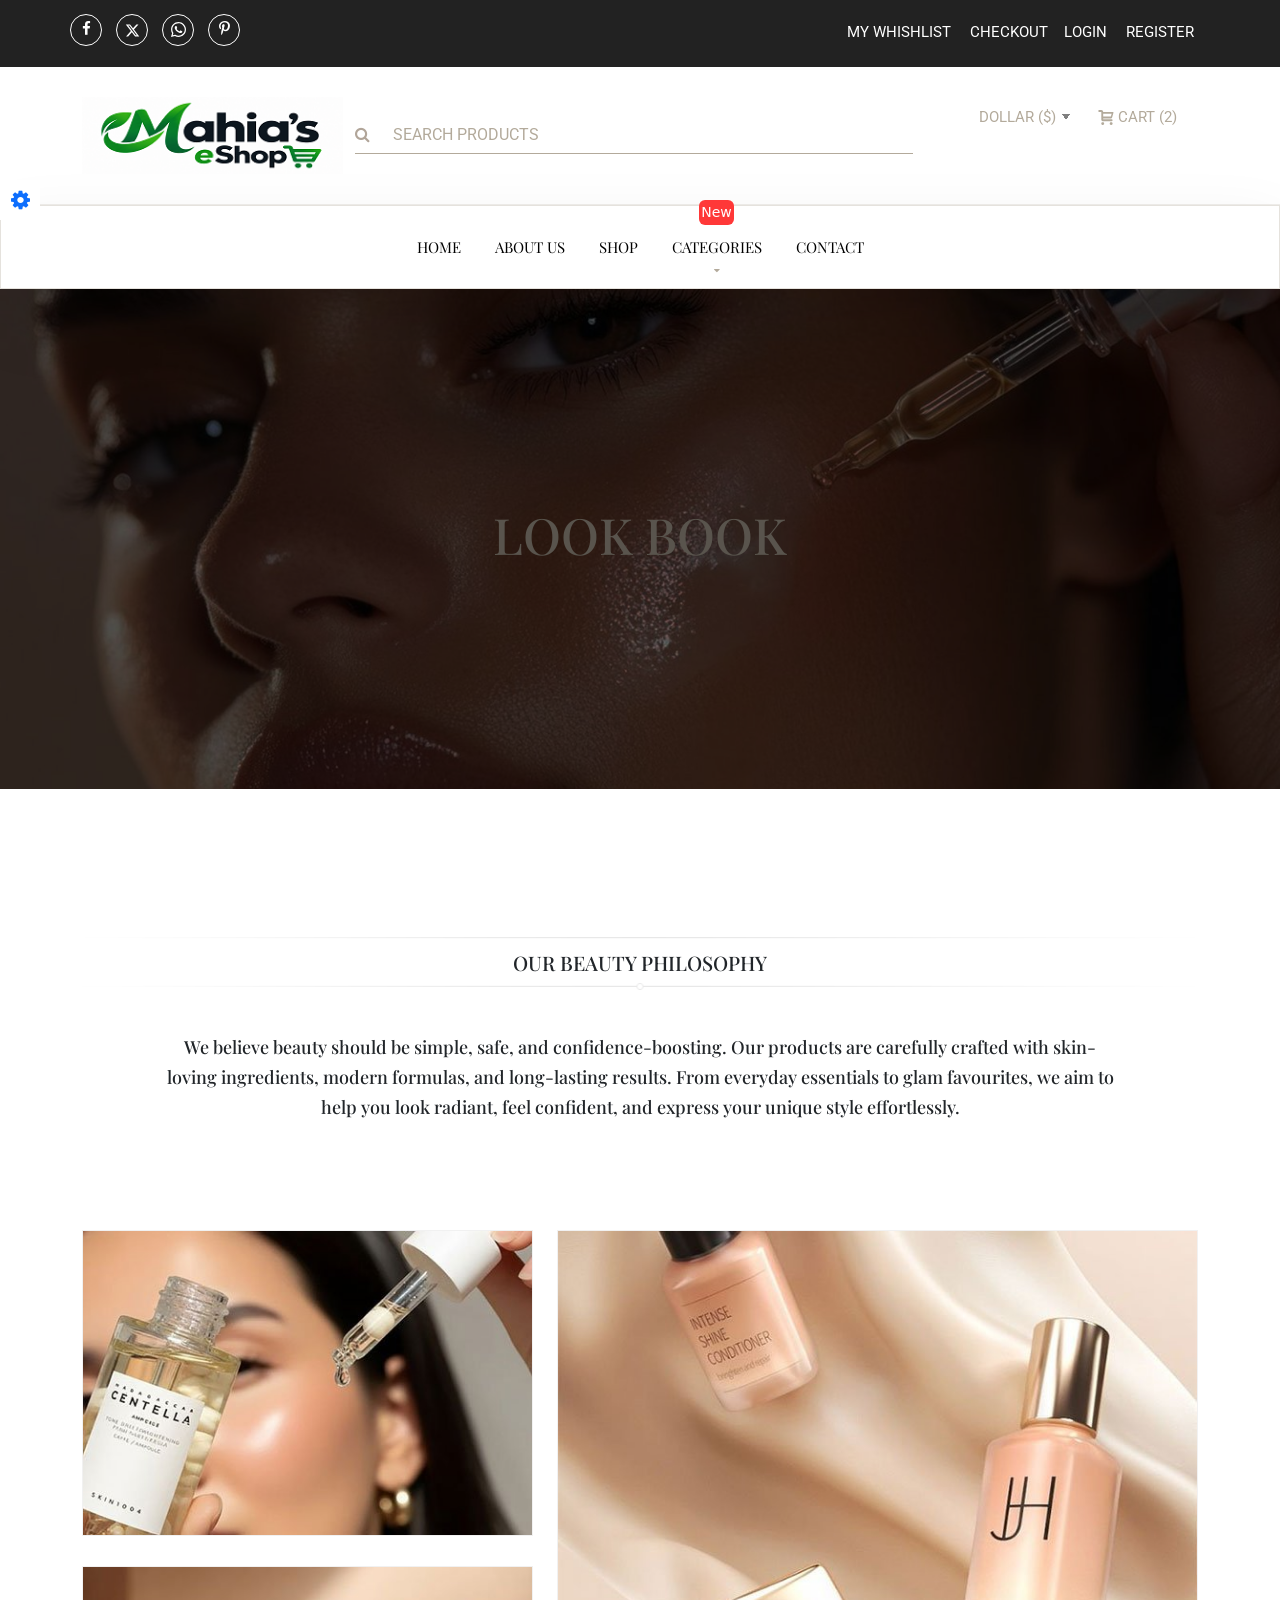
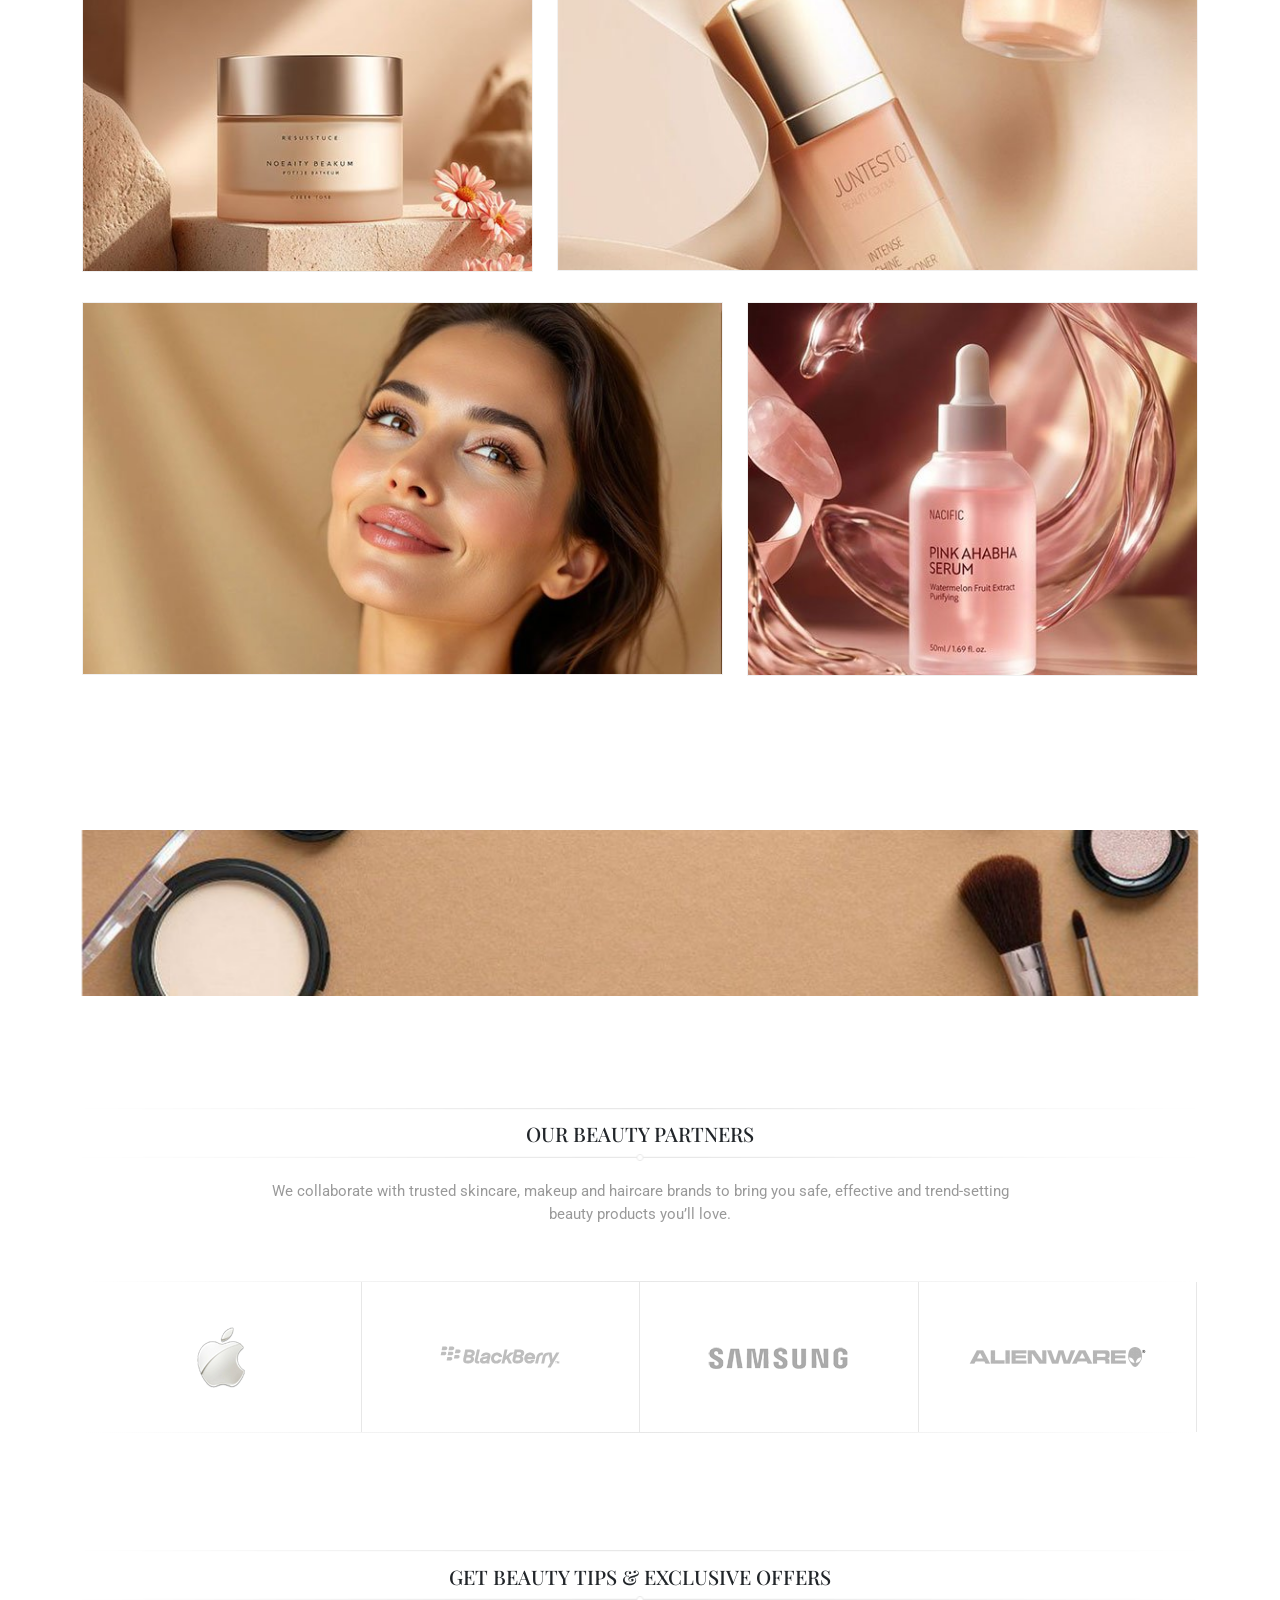
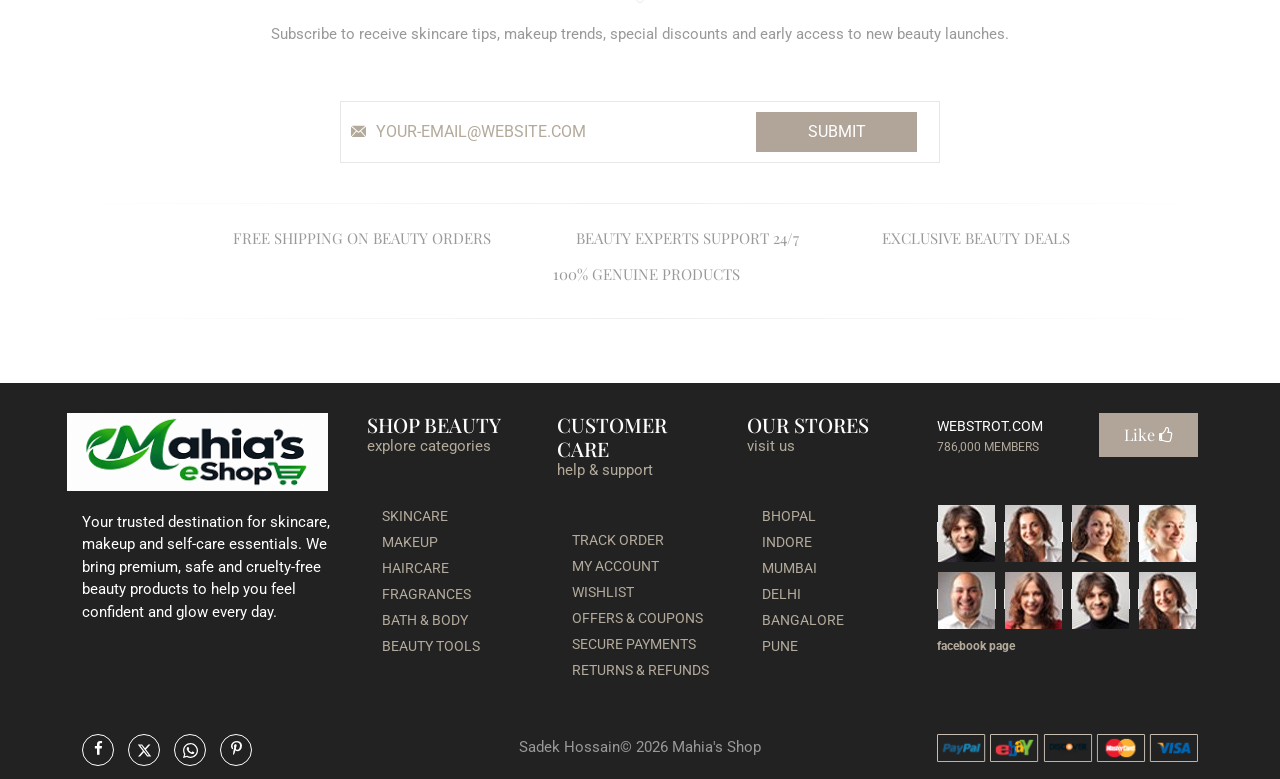
<file: offers.html>
<!doctype html>
<!--
**********************************************************************************************************
    Copyright (c) 2026 CodeSea IT
********************************************************************************************************** 
-->
<!-- 
Template Name: Mahia's Shop Ecommerce 
Version: 1.0.0
Author: webstrot
Website: http://webstrot.com/
Purchase: http://themeforest.net/user/webstrot  -->

<!--[if lt IE 7]> <html class="ie6"> <![endif]-->
<!--[if IE 7]>    <html class="ie7"> <![endif]-->
<!--[if IE 8]>    <html class="ie8"> <![endif]-->
<!--[if IE 9]>    <html class="ie9"> <![endif]-->
<!--[if (gt IE 9)|!(IE)]><!-->
<html>
  <!--<![endif]-->


<head>
    <meta charset="utf-8" />
    <meta http-equiv="X-UA-Compatible" content="IE=edge" />
    <meta name="viewport" content="width=device-width, initial-scale=1" />
    <meta name="description" content="" />
    <meta name="author" content="" />
    <title>Mahia's Shop Ecommerce</title>

    <link rel="shortcut icon" href="images/favicon.png" />
    <link href="libraries/bootstrap/bootstrap.min.css" rel="stylesheet" />
    <link rel="stylesheet" href="libraries/fuelux/query-ui.min.html" />
    <link href="libraries/owl-carousel/owl.carousel.min.css" rel="stylesheet" />
    <link
      href="libraries/owl-carousel/owl.theme.default.min.css"
      rel="stylesheet"
    />
    <link href="libraries/fonts/font-awesome.min.css" rel="stylesheet" />
    <link href="libraries/animate/animate.min.css" rel="stylesheet" />
    <link href="libraries/flexslider/flexslider.css" rel="stylesheet" />
    <!-- flexslider -->
    <link href="libraries/magnific-popup.css" rel="stylesheet" />
    <!-- Light Box -->
    <!--link href="css/masonry.css" rel="stylesheet"/-->
    <link href="css/components.css" rel="stylesheet" />
    <link href="css/style.css" rel="stylesheet" />
    <link href="css/media.css" rel="stylesheet" />
    <link id="color" href="css/color-schemes/default.html" rel="stylesheet" />

    <!-- HTML5 shim and Respond.js for IE8 support of HTML5 elements and media queries -->
    <!-- WARNING: Respond.js doesn't work if you view the page via file:// -->
    <!--[if lt IE 9]>
      <script src="js/html5/html5shiv.min.js"></script>
      <script src="js/html5/respond.min.js"></script>
    <![endif]-->

    <link
      href="http://fonts.googleapis.com/css?family=PT+Serif:400,400italic,700,700italic"
      rel="stylesheet"
      type="text/css"
    />
    <link
      href="http://fonts.googleapis.com/css?family=Roboto:400,100,100italic,300,400italic,300italic,500,500italic,700,700italic,900,900italic"
      rel="stylesheet"
      type="text/css"
    />
    <link
      href="http://fonts.googleapis.com/css?family=Playfair+Display:400,400italic,700,700italic,900,900italic"
      rel="stylesheet"
      type="text/css"
    />
  </head>

  <body data-offset="200" data-spy="scroll" data-target=".primary-navigation">
    <!-- LOADER -->
    <div id="site-loader" class="load-complete">
      <div class="load-position">
        <div class="logo"><img src="images/logo.png" alt="logo" /></div>
        <h6>Please wait, loading...</h6>
        <div class="loading">
          <div class="loading-line"></div>
          <div class="loading-break loading-dot-1"></div>
          <div class="loading-break loading-dot-2"></div>
          <div class="loading-break loading-dot-3"></div>
        </div>
      </div>
    </div>
    <!-- Loader /- -->
    <!-- Style Switcher -->
    <div class="color-switcher" id="choose_color">
      <a href="#." class="picker_close">
        <i class="fa fa-gear fa-spin"></i>
      </a>
      <div class="theme-colours">
        <p>Choose Colour style</p>
        <ul>
          <li><a href="#." class="blue" id="default"></a></li>
          <li><a href="#." class="cyan" id="cyan"></a></li>
          <li><a href="#." class="dark-blue" id="dark-blue"></a></li>
          <li><a href="#." class="green" id="green"></a></li>
          <li><a href="#." class="red" id="red"></a></li>
          <li><a href="#." class="yellow" id="yellow"></a></li>
          <li><a href="#." class="light-green" id="light-green"></a></li>
          <li><a href="#." class="orange" id="orange"></a></li>
        </ul>
      </div>
    </div>
    <!-- Style Switcher /- -->

    <a id="top"></a>
    <!-- Header Section -->
    <header id="header" class="header">
      <!-- top-header -->
      <div class="top-header">
        <!-- container -->
        <div class="container">
          <div class="row">
            <ul class="top-social col-12 col-md-12 col-lg-6">
              <li>
                <a title="Facebook" href="#"><i class="fa fa-facebook"></i></a>
              </li>
              <li>
                <a title="Twitter" href="#"
                  ><svg viewBox="0 0 512 512">
                    <path
                      d="M389.2 48h70.6L305.6 224.2 487 464H345L233.7 318.6 106.5 464H35.8L200.7 275.5 26.8 48H172.4L272.9 180.9 389.2 48zM364.4 421.8h39.1L151.1 88h-42L364.4 421.8z"
                    /></svg
                ></a>
              </li>
              <li>
                <a title="Google" href="#"
                  ><svg viewBox="0 0 448 512">
                    <path
                      d="M380.9 97.1C339 55.1 283.2 32 223.9 32c-122.4 0-222 99.6-222 222 0 39.1 10.2 77.3 29.6 111L0 480l117.7-30.9c32.4 17.7 68.9 27 106.1 27h.1c122.3 0 224.1-99.6 224.1-222 0-59.3-25.2-115-67.1-157zm-157 341.6c-33.2 0-65.7-8.9-94-25.7l-6.7-4-69.8 18.3L72 359.2l-4.4-7c-18.5-29.4-28.2-63.3-28.2-98.2 0-101.7 82.8-184.5 184.6-184.5 49.3 0 95.6 19.2 130.4 54.1 34.8 34.9 56.2 81.2 56.1 130.5 0 101.8-84.9 184.6-186.6 184.6zm101.2-138.2c-5.5-2.8-32.8-16.2-37.9-18-5.1-1.9-8.8-2.8-12.5 2.8-3.7 5.6-14.3 18-17.6 21.8-3.2 3.7-6.5 4.2-12 1.4-32.6-16.3-54-29.1-75.5-66-5.7-9.8 5.7-9.1 16.3-30.3 1.8-3.7 .9-6.9-.5-9.7-1.4-2.8-12.5-30.1-17.1-41.2-4.5-10.8-9.1-9.3-12.5-9.5-3.2-.2-6.9-.2-10.6-.2-3.7 0-9.7 1.4-14.8 6.9-5.1 5.6-19.4 19-19.4 46.3 0 27.3 19.9 53.7 22.6 57.4 2.8 3.7 39.1 59.7 94.8 83.8 35.2 15.2 49 16.5 66.6 13.9 10.7-1.6 32.8-13.4 37.4-26.4 4.6-13 4.6-24.1 3.2-26.4-1.3-2.5-5-3.9-10.5-6.6z"
                    /></svg
                ></a>
              </li>
              <li>
                <a title="Pinterest" href="#"
                  ><i class="fa fa-pinterest-p"></i
                ></a>
              </li>
            </ul>
            <div
              class="col-12 col-md-12 col-lg-6 ow-right-padding ow-right-padding2 d-flex align-content-center justify-content-end"
            >
              <ul class="top-menu">
                <li><a title="My whishlist" href="#">My whishlist</a></li>
                <li><a title="CheckOut" href="#">CheckOut</a></li>
              </ul>
              <ul class="top-menu">
                <li>
                  <a title="Login" href="07_login_register.html">Login</a>
                </li>
                <li>
                  <a title="Register" href="05_register.html">Register</a>
                </li>
              </ul>
            </div>
          </div>
        </div>
        <!-- container /- -->
      </div>
      <!-- top-header /- -->

      <!-- logo-search-block -->
      <div class="logo-search-block">
        <!-- container -->
        <div class="container">
          <div class="row">
            <div class="col-12 col-md-12 col-lg-3 logo-block">
             <!--  <a title="Logo" href="index.html"> -->
                <a href="index.html"><img src="images/logo.png" alt="logo" /></a> 

             <!--    <svg viewBox="0 0 60.666 57.701"> -->
                  <path
                    d="M33.802,37.313c0.484-0.104,0.921-0.232,1.305-0.391c0.383-0.156,0.715-0.324,1-0.504c0.281-0.183,0.519-0.353,0.707-0.514   c0.188-0.161,0.329-0.299,0.426-0.41c0.095-0.111,0.146-0.174,0.154-0.184l-0.58-0.469c-0.559,0.547-1.117,0.928-1.68,1.143   s-1.146,0.322-1.749,0.322c-0.405,0-0.874-0.063-1.401-0.185c-0.529-0.12-1.104-0.272-1.723-0.452   c-0.618-0.183-1.271-0.383-1.962-0.603c-0.69-0.222-1.394-0.429-2.11-0.623c0.736-0.636,1.436-1.347,2.096-2.131   c0.662-0.786,1.304-1.624,1.927-2.515c1.321-0.303,2.567-0.724,3.739-1.266c1.17-0.542,2.246-1.16,3.229-1.854   c0.981-0.691,1.86-1.446,2.636-2.263c0.773-0.815,1.432-1.646,1.97-2.489c0.539-0.845,0.947-1.689,1.23-2.535   c0.283-0.844,0.425-1.647,0.425-2.409c0-0.47-0.062-0.88-0.184-1.229c-0.123-0.353-0.293-0.643-0.51-0.873   c-0.218-0.229-0.475-0.399-0.768-0.513c-0.292-0.112-0.606-0.168-0.947-0.168c-0.869,0-1.683,0.222-2.438,0.667   c-0.756,0.445-1.477,1.043-2.161,1.794c-0.685,0.752-1.343,1.628-1.976,2.629s-1.262,2.058-1.885,3.171s-1.248,2.252-1.877,3.413   c-0.627,1.163-1.276,2.285-1.947,3.369c-0.426,0.067-0.854,0.117-1.282,0.145c-0.429,0.029-0.866,0.045-1.31,0.045   c-1.086,0-2.123-0.142-3.109-0.425c-0.987-0.283-1.854-0.695-2.6-1.236c-0.746-0.543-1.342-1.206-1.785-1.992   c-0.444-0.786-0.666-1.678-0.666-2.674c0-0.887,0.162-1.725,0.488-2.512c0.326-0.785,0.793-1.472,1.402-2.058   s1.355-1.047,2.238-1.384c0.883-0.338,1.882-0.506,2.996-0.506c0.632,0,1.223,0.055,1.771,0.162s1.021,0.225,1.417,0.352   s0.708,0.247,0.936,0.359c0.227,0.111,0.345,0.168,0.354,0.168l0.368-0.659c-0.028-0.009-0.17-0.078-0.425-0.205   c-0.256-0.126-0.607-0.258-1.055-0.396c-0.449-0.138-0.98-0.265-1.595-0.381c-0.614-0.117-1.294-0.177-2.04-0.177   c-1.181,0-2.285,0.164-3.314,0.491c-1.029,0.328-1.924,0.801-2.684,1.421c-0.762,0.621-1.359,1.384-1.793,2.292   c-0.435,0.908-0.652,1.947-0.652,3.12c0,0.995,0.211,1.926,0.631,2.791c0.42,0.862,1.031,1.616,1.834,2.256   c0.802,0.64,1.785,1.143,2.945,1.508c1.162,0.366,2.484,0.551,3.967,0.551c0.406,0,0.808-0.014,1.203-0.037   c0.397-0.023,0.789-0.063,1.177-0.109c-0.511,0.771-1.034,1.494-1.572,2.168c-0.539,0.674-1.104,1.279-1.7,1.816   c-0.613-0.139-1.218-0.25-1.813-0.338c-0.596-0.089-1.186-0.133-1.771-0.133c-1.341,0-2.342,0.166-3.003,0.498   s-0.991,0.807-0.991,1.421c0,0.47,0.203,0.847,0.608,1.13c0.406,0.281,0.992,0.424,1.757,0.424c0.896,0,1.751-0.133,2.564-0.401   c0.812-0.271,1.591-0.638,2.337-1.106c0.624,0.205,1.256,0.416,1.897,0.631c0.643,0.215,1.284,0.412,1.926,0.595   c0.643,0.181,1.277,0.325,1.906,0.438c0.627,0.111,1.248,0.169,1.862,0.169C32.776,37.468,33.317,37.416,33.802,37.313z    M41.707,15.114c0.191,0.067,0.361,0.181,0.51,0.337c0.146,0.156,0.262,0.359,0.347,0.607c0.085,0.25,0.128,0.556,0.128,0.916   c0,0.694-0.133,1.42-0.396,2.176c-0.264,0.757-0.646,1.521-1.142,2.292c-0.494,0.771-1.096,1.526-1.798,2.263   c-0.703,0.738-1.492,1.428-2.365,2.073s-1.822,1.228-2.849,1.741c-1.024,0.52-2.104,0.938-3.235,1.262   c0.68-1.045,1.332-2.107,1.955-3.193c0.623-1.084,1.223-2.136,1.799-3.156s1.136-1.982,1.679-2.887   c0.543-0.902,1.079-1.689,1.606-2.357c0.528-0.668,1.053-1.199,1.571-1.59c0.519-0.39,1.044-0.586,1.573-0.586   C41.308,15.011,41.513,15.046,41.707,15.114z M18.821,36.304c-0.197-0.055-0.354-0.119-0.467-0.197s-0.191-0.163-0.234-0.256   c-0.041-0.094-0.063-0.18-0.063-0.258c0-0.254,0.149-0.479,0.446-0.675c0.297-0.194,0.767-0.293,1.41-0.293   c0.537,0,1.098,0.06,1.679,0.177c0.581,0.116,1.183,0.27,1.806,0.455c-0.584,0.352-1.188,0.627-1.813,0.826   c-0.623,0.2-1.284,0.301-1.983,0.301C19.28,36.384,19.021,36.355,18.821,36.304z"
                  />
                  <g>
                    <path
                      d="M3.723,33.468c-1.181-0.062-2.082-0.651-2.703-1.771c-0.579-1.058-0.715-2.175-0.403-3.354    c0.559-0.041,0.994,0.135,1.305,0.527c-0.042-0.063,0.188,0.331,0.684,1.181c0.166-0.125,0.28-0.383,0.342-0.777    c0.084-0.518,0.155-0.828,0.217-0.932C2.065,28.177,1.3,27.39,0.864,25.982c-0.435-1.408-0.332-2.62,0.312-3.635    c0.767,0.352,1.243,1.106,1.429,2.268c-0.082,0.104,0.312-0.684,1.182-2.361c0.496-0.932,1.242-1.377,2.236-1.336    c0.084,1.182-0.32,2.299-1.211,3.355c-0.994,1.16-1.543,2.134-1.646,2.921c-0.332-0.146-0.715-0.911-1.149-2.3    c-0.312,0.414-0.28,0.933,0.093,1.554c0.041,0.063,0.394,0.497,1.057,1.306c0.041-0.021,0.32-0.445,0.839-1.273    c0.353-0.538,0.839-0.776,1.46-0.715c0.145,1.16,0.063,2.205-0.249,3.139c-0.373,1.201-1.056,1.863-2.052,1.988    c0.353,1.305,0.539,1.875,0.561,1.709c-0.311-0.125-0.611-0.437-0.9-0.934c-0.332-0.56-0.602-0.91-0.809-1.057    c-0.27,0.415-0.083,0.881,0.559,1.398C3.339,32.609,3.723,33.095,3.723,33.468z M5.463,38.595    c-1.099,0.289-2.124-0.113-3.076-1.213c-0.953-1.098-1.265-2.216-0.933-3.354c-0.229,0.021,0.632,0.497,2.58,1.43    c-0.063-1.471-0.012-2.517,0.154-3.139c0.229-0.974,0.746-1.543,1.555-1.709c0.518,0.767,0.673,1.803,0.466,3.106    c-0.207,1.389-0.746,2.154-1.616,2.299c0,0.229,0.29,0.705,0.87,1.431c-0.332,0.29-0.714,0.166-1.149-0.373    c-0.539-0.642-0.922-0.994-1.15-1.058c0,0.603,0.332,1.078,0.996,1.431C4.903,37.859,5.339,38.243,5.463,38.595z M3.442,22.625    c-0.539,0-0.974-0.278-1.305-0.839c-0.291-0.518-0.445-1.148-0.466-1.896c-0.021-0.744,0.093-1.397,0.342-1.957    c0.269-0.601,0.652-0.941,1.149-1.024c0.021,0.271,0.135,0.642,0.342,1.118c0.188,0.415,0.259,0.809,0.218,1.181    c0.187-0.228,0.425-0.569,0.714-1.024c0.29-0.498,0.518-0.84,0.684-1.025c0.58-0.745,1.356-1.107,2.33-1.087    c-0.559,2.567-1.801,3.998-3.728,4.287v1.709c-0.312-0.104-0.487-0.497-0.528-1.181c-0.041-0.767-0.145-1.231-0.311-1.398    c-0.373,0.415-0.404,0.943-0.094,1.585C3.226,21.921,3.442,22.439,3.442,22.625z M4.313,22.625    c-0.043,0.248-0.312,0.716-0.809,1.398c-0.395,0.559-0.508,0.952-0.342,1.181l1.024-1.212c0.435-0.519,0.652-0.776,0.652-0.776    S4.665,23.019,4.313,22.625z M4.032,27.751c0.043,0.395-0.154,1.006-0.59,1.833c-0.289,0.58-0.383,0.828-0.279,0.745    c0.435-0.312,0.797-0.745,1.088-1.304C4.603,28.363,4.53,27.937,4.032,27.751z M6.954,40.863c0.869,1.553,1.314,2.413,1.336,2.578    c-3.004,0.146-4.713-1.087-5.127-3.697c0.455-0.331,1.004-0.331,1.646,0c0.145,0.063,0.404,0.218,0.777,0.466    c0.311,0.188,0.548,0.313,0.714,0.373c-0.394-0.849-0.569-1.791-0.528-2.826c0.021-1.201,0.383-1.969,1.088-2.3    c0.808,0.104,1.231,0.983,1.273,2.642S7.782,40.677,6.954,40.863c-0.043-0.083-0.073-0.156-0.094-0.218    c-0.021-0.331,0.053-0.797,0.219-1.398c0.123-0.538,0.154-1.046,0.093-1.521c-0.788,0.808-0.892,1.781-0.312,2.92    c0,0.166,0,0.238,0,0.219C6.819,40.884,6.85,40.884,6.954,40.863z M4.593,17.499c-0.85-0.559-1.118-1.626-0.809-3.2    c0.332-1.595,0.983-2.434,1.959-2.517c-0.084,0.415-0.073,1.036,0.031,1.864c0.104,0.684,0.092,1.107-0.031,1.273    c1.595-1.347,2.351-1.916,2.268-1.709c0.188,0.27-0.384,0.652-1.709,1.149c-0.124-0.58,0.218-1.171,1.025-1.771    c0.725-0.539,1.521-0.9,2.393-1.088c0.145,0.87-0.291,1.762-1.305,2.672c-1.036,0.953-2.021,1.295-2.952,1.025    c0.062,0.518-0.021,0.975-0.249,1.367c-0.042,0.104-0.145,0.259-0.311,0.466C4.758,17.22,4.655,17.375,4.593,17.499z     M4.872,14.082c-0.497,1.264-0.497,2.112,0,2.547c-0.104-0.33-0.073-0.849,0.093-1.553C5.11,14.515,5.079,14.185,4.872,14.082z     M4.872,32.878c0-0.063-0.094,0.301-0.28,1.088c-0.124,0.478-0.031,0.787,0.28,0.933c0.021-0.104,0.093-0.3,0.218-0.591    c0.103-0.27,0.175-0.477,0.217-0.621C5.431,33.209,5.286,32.94,4.872,32.878z M5.463,17.779c-0.104,1.471-0.394,2.04-0.87,1.708    c-0.083,0.146,0.188-0.134,0.809-0.839C5.731,18.276,5.753,17.986,5.463,17.779z M5.463,41.175c0.021,0.477,0.3,0.879,0.839,1.211    c0.559,0.332,1.036,0.301,1.43-0.094C7.461,42.251,6.704,41.878,5.463,41.175z M16.864,49.718    c0.146,0.621-0.063,1.088-0.621,1.398c-0.498,0.248-1.182,0.342-2.051,0.279c-2.072-0.146-3.273-0.704-3.604-1.678    c0.021-0.561,0.331-0.912,0.932-1.058c0.269-0.062,0.901-0.093,1.896-0.093c0.206-0.125,0.134-0.363-0.218-0.715    c-0.436-0.436-0.643-0.766-0.621-0.994c-0.933,0.974-2.228,1.181-3.885,0.621c-1.678-0.559-2.476-1.522-2.393-2.891    c1.264-0.062,2.216,0.031,2.857,0.28c-0.021,0.146-0.237-0.685-0.651-2.485c-0.291-1.326-0.073-2.205,0.651-2.642    c0.912,0.083,1.533,0.881,1.865,2.394c0.33,1.533,0.092,2.537-0.715,3.014c0.063,0.188,0.352,0.373,0.87,0.561    c0.414,0.165,0.59,0.455,0.528,0.869c-0.229-0.125-0.715-0.259-1.461-0.404c-0.662-0.104-1.117-0.259-1.366-0.465    c0.124,0.559,0.528,0.91,1.211,1.055c0.394,0.084,1.129,0.115,2.206,0.095c-0.249-1.947-0.249-3.086,0-3.418    c1.098,0.021,1.895,0.622,2.393,1.803c0.477,1.077,0.527,2.187,0.155,3.324c0.103,0.228,0.362,0.403,0.776,0.528    c0.518,0.123,0.828,0.236,0.932,0.342c-0.207,0.248-0.725,0.361-1.553,0.342c-0.768-0.042-1.295-0.156-1.584-0.342    c-0.291,0.537,0.113,0.808,1.211,0.808C15.704,50.267,16.45,50.091,16.864,49.718z M8.569,10.664    c0.125-0.124-0.145,0.26-0.808,1.148c-0.332,0.457-0.726,0.736-1.181,0.84c-0.104-1.408,0.113-2.641,0.652-3.697    c0.58-1.076,1.314-1.554,2.205-1.429c0,0.207-0.187,0.868-0.559,1.987c0,0.063,0.051,0.146,0.154,0.248    c0.084,0.104,0.125,0.209,0.125,0.312C9.76,9.97,10.515,9.69,11.427,9.234c-0.207-0.289-0.549-0.279-1.025,0.031    c-0.559,0.394-0.974,0.57-1.242,0.527c0.104-0.33,0.58-0.715,1.429-1.148c-0.519-0.911-0.343-1.928,0.528-3.045    c0.849-1.118,1.904-1.719,3.168-1.803c-0.311,0.726-0.693,1.397-1.148,2.021c0.29,0,0.611-0.114,0.963-0.343    c0.332-0.228,0.684-0.311,1.057-0.248c-0.27-1.098,0.146-2.029,1.244-2.797c0.953-0.642,2.153-1.035,3.604-1.181    c-0.063,0.166-0.734,0.828-2.02,1.988c0.082,0.124,0.383,0.063,0.9-0.187c0.643-0.291,1.107-0.414,1.398-0.373    c0.104-0.809,0.932-1.502,2.486-2.082c1.512-0.56,2.867-0.725,4.069-0.496c-0.87,0.891-2.485,1.553-4.847,1.988    c0.373-0.437,0.941-0.716,1.707-0.84c-0.559-0.311-1.045-0.188-1.459,0.373c-0.478,0.621-0.943,0.869-1.398,0.745    c0.188,0.229,0.652,0.342,1.398,0.342c0.766,0,1.252,0.083,1.459,0.249c-0.539,0.704-1.791,1.057-3.758,1.057    c-2.218,0-3.533,0.125-3.947,0.373c0.104-0.248,0.343-0.539,0.715-0.871c0.373-0.311,0.611-0.59,0.715-0.838    c-0.456,0.146-0.859,0.486-1.212,1.024c-0.373,0.58-0.632,0.901-0.776,0.964c0.229,0.248,0.631,0.301,1.211,0.155    c0.622-0.166,1.067-0.125,1.336,0.124c-0.435,0.828-1.502,1.408-3.199,1.74c-1.885,0.394-3.004,0.766-3.355,1.117    c-0.207-0.145-0.154-0.455,0.155-0.933c0.518-0.808,0.756-1.159,0.715-1.056c-0.435,0.083-0.767,0.361-0.994,0.839    c-0.042,0.104-0.187,0.58-0.435,1.429c0.104,0.166,0.435,0.135,0.994-0.093c0.642-0.249,1.16-0.312,1.554-0.187    c-0.353,0.869-1.005,1.604-1.958,2.205C10.444,10.653,9.481,10.871,8.569,10.664z M9.44,42.013    c-0.084,0.33-0.063,0.642,0.062,0.932c0.146,0.354,0.218,0.611,0.218,0.777c-0.021,0.744,0.02,1.117,0.124,1.117    c0.083,0,0.166-0.248,0.249-0.746C10.299,42.707,10.081,42.013,9.44,42.013z M13.137,45.71c0.021,0.041,0.218,0.643,0.59,1.803    c0.228,0.766,0.507,1.024,0.839,0.775c-0.041-0.083-0.197-0.59-0.466-1.521C13.934,46.124,13.612,45.771,13.137,45.71z     M18.854,52.265c0.475,0.58,1.159,0.726,2.051,0.436c1.531-0.477,2.277-0.715,2.236-0.715c-0.083,1.223-1.16,1.916-3.23,2.082    c-2.03,0.166-3.336-0.238-3.916-1.212c0.166-0.621,0.705-1.036,1.617-1.242c1.76-0.394,2.558-0.55,2.392-0.468    c-0.146-0.186-0.321-0.485-0.528-0.899c-0.27-0.478-0.456-0.788-0.56-0.933c-0.435-0.704-0.839-1.047-1.212-1.025    c-0.104,0.229,0.125,0.643,0.685,1.243c0.642,0.663,0.983,1.201,1.024,1.614c-2.236-0.786-3.282-2.401-3.137-4.846    c1.324,0.021,2.392,0.549,3.199,1.584c0.766,0.975,1.035,2.062,0.809,3.262c-0.043-0.207,0.621-0.112,1.988,0.281    C21.754,52.11,20.614,52.39,18.854,52.265z M26.247,52.576c-0.559-1.036-1.594-2.082-3.106-3.138    c-0.29,0.476-0.062,0.982,0.685,1.521c0.207,0.146,0.568,0.361,1.086,0.652c0.498,0.289,0.85,0.507,1.058,0.652    c-1.099,0.207-2.124-0.073-3.076-0.84c-1.015-0.787-1.512-1.832-1.491-3.139c1.16-0.104,2.278,0.188,3.355,0.87    c1.119,0.726,1.813,1.667,2.082,2.827C26.901,52.339,26.704,52.534,26.247,52.576z M29.386,53.974    c-0.354,0.414-0.249,0.61,0.311,0.591c-2.713,1.946-4.049,2.899-4.008,2.858c-0.27,0-0.632-0.072-1.087-0.219    c-0.394-0.124-0.788-0.154-1.181-0.093c0.828-0.726,2.537-1.574,5.126-2.548c-0.353-0.188-0.963-0.342-1.833-0.467    c-0.932-0.146-1.555-0.278-1.864-0.403c0.373-0.207,1.045-0.197,2.021,0.03C27.989,53.995,28.827,54.078,29.386,53.974z     M35.942,53.136c-0.455,0.602-1.875,0.983-4.257,1.149c0.497,0.373,1.347,0.797,2.548,1.272c1.243,0.519,2.103,0.942,2.579,1.274    c-0.104,0.187-0.467,0.3-1.088,0.343c-0.56,0.041-0.858,0.217-0.901,0.526c-0.311-0.478-1.045-1.087-2.205-1.833    c-1.078-0.684-1.678-1.211-1.803-1.584c0.372-0.104,1.254-0.27,2.643-0.497C34.573,53.601,35.403,53.384,35.942,53.136z     M39.079,2.089c-0.395,0.082-2.103-0.486-5.127-1.709c1.326-0.643,2.816-0.467,4.476,0.527c2.154,1.305,3.418,1.988,3.79,2.051    C41.266,1.571,40.789,1,40.789,1.25c1.325,0.083,2.475,0.477,3.447,1.182c1.058,0.744,1.522,1.584,1.398,2.517    c0.145,0.166,0.425,0.321,0.839,0.466c0.455,0.124,0.756,0.26,0.9,0.404c0.166-0.311-0.602-0.414-2.299-0.311    c0.166,0.477,0.62,0.734,1.366,0.775c0.975,0.042,1.472,0.072,1.492,0.093c-0.084-0.312-0.342-0.714-0.776-1.211    c-0.414-0.456-0.634-0.912-0.652-1.366c1.201,0.145,2.186,0.662,2.951,1.553c0.787,0.933,1.035,1.938,0.746,3.015    c0.082,0.248,0.3,0.466,0.651,0.651c0.437,0.248,0.693,0.414,0.777,0.498c-0.208,0.27-0.55,0.248-1.025-0.063    c-0.561-0.373-0.975-0.549-1.243-0.528c0.124,0.354,0.467,0.633,1.024,0.84c0.684,0.248,1.098,0.445,1.244,0.59    c0.227-0.166,0.237-0.549,0.03-1.148c-0.271-0.787-0.372-1.449-0.312-1.988c0.975,0.373,1.729,1.076,2.27,2.112    c0.578,1.099,0.684,2.206,0.311,3.324c-0.104-0.082-0.27-0.207-0.498-0.373c-0.228-0.146-0.383-0.269-0.465-0.372    c-0.354-0.332-0.508-0.746-0.467-1.243c-1.058,0.229-2.104,0.052-3.139-0.528s-1.697-1.355-1.988-2.33    c0.602-0.104,1.356,0.084,2.269,0.561c0.207-0.146,0.072-0.373-0.403-0.684C48.7,7.33,48.451,6.989,48.493,6.658    c-0.746,0.518-1.771,0.539-3.076,0.063c-1.182-0.436-2.051-1.025-2.609-1.771c0.289-0.27,0.672-0.342,1.149-0.218    c0.684,0.187,1.148,0.26,1.396,0.218c-0.518-0.621-1.801-0.934-3.852-0.934c-2.218,0-3.688-0.258-4.412-0.775    c0.063-0.395,0.435-0.59,1.118-0.59c1.283,0,1.863,0.01,1.738,0.029c-0.145-0.123-0.36-0.311-0.651-0.559    c-0.271-0.27-0.486-0.467-0.652-0.591c-0.539-0.394-1.147-0.579-1.832-0.56c0.165,0.229,0.527,0.436,1.087,0.621    C38.521,1.778,38.913,1.944,39.079,2.089z M34.823,52.576c0.187-0.353,0.767-0.839,1.74-1.46c0.807-0.497,1.18-0.964,1.117-1.398    c-0.477-0.104-1.066,0.238-1.771,1.025c-1.139,1.242-1.696,1.854-1.678,1.833c-0.518-1.017-0.154-1.999,1.088-2.952    c1.058-0.828,2.311-1.365,3.76-1.615c0.394,1.244,0.095,2.289-0.9,3.139C37.35,51.872,36.233,52.347,34.823,52.576z     M38.521,51.706c0.995-0.354,2.154-0.445,3.479-0.279c1.367,0.188,2.3,0.569,2.797,1.149c-0.146,0.519-0.603,0.921-1.367,1.212    c-0.705,0.248-1.512,0.352-2.424,0.311c-0.911-0.063-1.679-0.26-2.3-0.59c-0.684-0.395-1.024-0.9-1.024-1.522    c0.414,0.063,1.099,0.28,2.052,0.653c0.808,0.33,1.542,0.496,2.205,0.496c-0.229-0.332-0.229-0.519,0-0.56    c-0.249-0.187-0.839-0.312-1.771-0.373C39.319,52.142,38.77,51.976,38.521,51.706z M47.654,45.71    c-0.519,0.021-0.85,0.362-0.993,1.025c-0.208,0.932-0.354,1.449-0.436,1.553c0.063,0.125,0.672,0.219,1.832,0.28    c1.16,0.041,1.875,0.228,2.146,0.56c-0.042,0.538-0.396,1.024-1.058,1.461c-0.602,0.414-1.314,0.684-2.144,0.808    c-0.851,0.145-1.575,0.093-2.175-0.155c-0.685-0.29-1.078-0.798-1.183-1.521c-0.207,0.187-0.538,0.424-0.994,0.715    c-0.477,0.311-0.807,0.548-0.993,0.714c0.249,0.331,0.726-0.527,1.43-2.578c-0.519-0.271-0.994-0.052-1.43,0.651l-0.869,1.927    c-0.58-0.892-0.456-1.916,0.373-3.075c0.828-1.16,1.854-1.75,3.074-1.771c0.313,0.437,0.362,0.994,0.155,1.679    c-0.145,0.538-0.394,1.024-0.746,1.461c0.539,0.518,1.16,0.827,1.865,0.932c0.787,0.104,1.408-0.114,1.863-0.651    c-0.082-0.104-0.508-0.114-1.273-0.031c-0.891,0.083-1.512,0.094-1.864,0.031c-0.042-0.373,0.166-0.592,0.622-0.652    c0.642-0.083,1.004-0.155,1.087-0.219c-0.579-0.91-0.601-2.028-0.062-3.354c0.579-1.346,1.449-2.028,2.609-2.051    c0.393,0.912,0.393,1.886,0,2.921c-0.395,0.953-0.964,1.596-1.709,1.926c0-0.435,0.112-0.89,0.342-1.365    C47.438,46.3,47.613,45.896,47.654,45.71z M48.773,46.58c0.539-0.726,1.348-1.274,2.425-1.647    c1.181-0.414,2.277-0.435,3.293-0.062c-0.063,1.118-0.882,1.978-2.454,2.578c-1.596,0.622-2.776,0.425-3.542-0.59    c1.76,0.124,2.898-0.155,3.418-0.839c-0.207-0.188-0.664-0.155-1.367,0.093C49.675,46.425,49.084,46.58,48.773,46.58z     M51.072,44.871c0.165,0.146,0.26-0.808,0.279-2.858c-0.539,0.207-0.775,0.664-0.715,1.367c0.063,0.911,0.021,1.502-0.124,1.771    c-0.891-0.395-1.17-1.367-0.839-2.921c0.311-1.532,0.87-2.361,1.678-2.485c0.809,0.332,1.087,1.182,0.839,2.549    C51.984,43.515,51.611,44.374,51.072,44.871z M54.77,14.082c0.354-0.477-0.217-0.767-1.708-0.869    c-0.229,0.247-0.073,0.549,0.466,0.899c0.787,0.478,1.201,0.746,1.242,0.81c0.188-0.104,0.219-0.529,0.094-1.274    c-0.104-0.828-0.04-1.449,0.188-1.864c0.952,0.188,1.595,1.077,1.927,2.672c0.312,1.616-0.042,2.631-1.057,3.045    c0.082-0.352-0.031-0.662-0.342-0.932c-0.312-0.27-0.385-0.621-0.219-1.057c-0.933-0.041-1.844-0.403-2.732-1.088    c-0.912-0.726-1.523-1.604-1.834-2.642C51.953,11.388,53.279,12.155,54.77,14.082z M53.341,11.782    c0.083-1.242-0.196-1.998-0.839-2.269C52.999,10.923,53.279,11.679,53.341,11.782z M53.932,40.863    c0.207-0.083,0.486-0.238,0.838-0.468c0.414-0.269,0.715-0.444,0.902-0.527c0.703-0.372,1.354-0.414,1.957-0.124    c-0.166,1.181-0.787,2.165-1.864,2.952c-1.181,0.869-2.269,0.932-3.263,0.188c0.166-0.063,0.445-0.146,0.839-0.25    c0.394-0.082,0.673-0.154,0.839-0.218c0.621-0.206,1.015-0.528,1.181-0.963c-0.166-0.124-1.023,0.249-2.578,1.118    c-0.29-0.082-0.29-0.289,0-0.621c0.311-0.311,0.591-0.477,0.84-0.497c-0.603-0.787-0.953-1.813-1.058-3.075    c-0.104-1.43,0.248-2.402,1.058-2.921c0.807,0.248,1.241,0.933,1.305,2.05c0.041,0.851-0.104,1.782-0.436,2.797    c-0.248-0.104-0.353-0.527-0.312-1.273c0.041-0.745-0.041-1.182-0.248-1.305c-0.395,0.436-0.519,0.912-0.373,1.43    C53.807,40.005,53.932,40.573,53.932,40.863z M53.341,16.07c1.409,0.166,2.548,1.212,3.418,3.138    c0.187-0.187,0.342-0.56,0.466-1.118c0.104-0.601,0.238-0.994,0.404-1.181c0.932,0.353,1.387,1.347,1.367,2.981    c-0.042,1.658-0.592,2.568-1.646,2.734c0.021-0.188,0.217-0.756,0.59-1.709c0.187-0.537,0.177-1.015-0.03-1.43    c-0.188,0.208-0.312,0.611-0.373,1.212c-0.083,0.726-0.146,1.181-0.187,1.367c-0.188-0.767-0.953-1.679-2.3-2.734    C53.869,18.421,53.299,17.333,53.341,16.07z M56.199,35.736c0.414-0.063,0.891-0.394,1.43-0.994    c0.496-0.538,1.065-0.776,1.709-0.715c0.104,2.424-1.129,4.039-3.697,4.847c-0.208-0.289-0.301-0.568-0.28-0.839    c1.367-0.704,2.123-1.284,2.27-1.739c-0.188-0.166-0.498-0.011-0.933,0.467c-0.538,0.58-0.892,0.9-1.057,0.963    c-0.311-0.104-0.354-0.353-0.125-0.745c0.207-0.394,0.437-0.622,0.685-0.685c-0.869-0.145-1.431-0.953-1.679-2.424    c-0.248-1.429-0.071-2.517,0.528-3.263c0.787,0.208,1.325,0.942,1.616,2.206C56.935,34.079,56.779,35.054,56.199,35.736z     M54.77,20.917c0.976,0,1.688,0.425,2.146,1.273c0.145,0.27,0.319,0.674,0.527,1.212c0.206,0.58,0.362,0.984,0.467,1.212    c0.745-1.306,1.223-2.062,1.43-2.269c0.891,0.664,1.065,1.854,0.527,3.572c-0.229,0.727-0.539,1.285-0.933,1.678    c-0.436,0.437-0.87,0.58-1.305,0.437c0.063-0.331,0.33-0.767,0.808-1.306c0.414-0.498,0.621-1.004,0.621-1.521    c-0.372,0.041-0.632,0.301-0.775,0.776c-0.291,0.911-0.414,1.315-0.373,1.212c-0.083-0.643-0.685-1.521-1.804-2.643    C55.092,23.537,54.646,22.326,54.77,20.917z M55.36,18.929c0.622,0.496,1.025,0.744,1.213,0.744c0.165,0,0.145-0.145-0.063-0.435    c-0.601-0.892-1.18-1.284-1.74-1.181C55.164,18.181,55.36,18.472,55.36,18.929z M57.35,30.609c0.187-0.124,0.579-0.579,1.18-1.366    c0.455-0.602,1.017-0.9,1.679-0.9c0.083,3.147-0.963,4.856-3.139,5.125c0.083-0.414,0.426-0.879,1.025-1.396    c0.579-0.477,0.901-0.964,0.963-1.461c-0.415,0.125-0.982,0.788-1.708,1.988c0.041-0.518-0.426-1.532-1.397-3.045    c-0.87-1.346-1.067-2.609-0.592-3.791c1.491,0.25,2.247,1.679,2.27,4.289c-0.249-0.188-0.456-0.549-0.621-1.087    c-0.188-0.621-0.363-1.025-0.529-1.213c-0.27,0.332-0.237,0.799,0.095,1.398C57.069,30.04,57.328,30.527,57.35,30.609z     M55.36,32.878c-0.021,0,0.042,0.436,0.188,1.305c0.063,0.373,0.279,0.705,0.652,0.994c-0.021-0.145-0.041-0.383-0.063-0.713    c-0.021-0.332-0.041-0.57-0.062-0.716C55.971,33.23,55.733,32.94,55.36,32.878z M55.641,14.082    c-0.063,1.118,0.124,1.874,0.56,2.268c-0.021-0.145-0.021-0.383,0-0.715c0.021-0.352,0.03-0.59,0.03-0.713    C56.188,14.382,55.992,14.101,55.641,14.082z M56.199,22.905c0.041,0.497,0.278,0.994,0.715,1.491    c0.436,0.519,0.766,0.684,0.994,0.496c-0.29-0.104-0.57-0.435-0.84-0.993C56.779,23.361,56.488,23.029,56.199,22.905z"
                    />
                  </g>
                </svg>
               
              </a>
            </div>
            <div
              class="col-12 col-md-12 col-lg-6 ow-left-padding d-flex align-items-center"
            >
              <div class="input-group input-group1">
                <span class="input-group-btn">
                  <button class="btn btn-default" type="button">
                    <i class="fa fa-search"></i>
                  </button>
                </span>
                <input
                  type="text"
                  class="form-control"
                  placeholder="Search products"
                />
              </div>
              <!-- /input-group -->
            </div>
            <div class="col-12 col-md-12 col-lg-3 ow-right-padding">
              <div class="row">
                <form class="col-12 col-sm-6 col-md-6 col-lg-7">
                  <div class="select-styled">
                    <select class="minimal">
                      <option>Dollar (&#36;)</option>
                      <option>Lira (&#8356;)</option>
                      <option>Cent (&cent;)</option>
                      <option>Pound (&pound;)</option>
                      <option>Yen (&yen;)</option>
                    </select>
                  </div>
                </form>
                <div
                  class="col-12 col-sm-6 col-md-6 col-lg-5 cart-link ow-right-padding"
                >
                  <svg width="16px" height="15px" viewBox="0 0 533.334 533.335">
                    <g>
                      <path
                        d="M441.26,300.001c18.333,0,37.454-14.423,42.49-32.052l48.353-169.231c5.036-17.627-5.844-32.05-24.177-32.05H166.667   c0-36.819-29.848-66.667-66.667-66.667H0v66.667h100v283.333c0,27.614,22.386,50,50,50h316.667   c18.409,0,33.334-14.924,33.334-33.333s-14.925-33.334-33.334-33.334h-300v-33.333H441.26z M166.667,133.334h301.461l-28.573,100   H166.667V133.334z M200,491.668c0,22.916-18.75,41.666-41.667,41.666h-16.667c-22.917,0-41.667-18.75-41.667-41.666v-16.667   c0-22.917,18.75-41.667,41.667-41.667h16.667c22.917,0,41.667,18.75,41.667,41.667V491.668z M500,491.668   c0,22.916-18.75,41.666-41.667,41.666h-16.667c-22.916,0-41.666-18.75-41.666-41.666v-16.667c0-22.917,18.75-41.667,41.666-41.667   h16.667c22.917,0,41.667,18.75,41.667,41.667V491.668z"
                      />
                    </g>
                  </svg>
                  cart (2)
                  <div class="cart-dropdown">
                    <table>
                      <tr>
                        <td class="product-thumb">
                          <a href="#"
                            ><img
                              src="images/cart-hover-1.png"
                              alt="cart-hover"
                          /></a>
                        </td>
                        <td>
                          <a title="Red Cotton Top" href="#">Red Cotton Top</a>
                        </td>
                        <td>x1</td>
                        <td>$92.00</td>
                        <td>
                          <a title="close" href="#"
                            ><i class="fa fa-close"></i
                          ></a>
                        </td>
                      </tr>
                      <tr>
                        <td class="product-thumb">
                          <a href="#"
                            ><img
                              src="images/cart-hover-2.png"
                              alt="cart-hover"
                          /></a>
                        </td>
                        <td>
                          <a title="Red Cotton Top" href="#">Red Cotton Top</a>
                        </td>
                        <td>x1</td>
                        <td>$92.00</td>
                        <td>
                          <a title="close" href="#"
                            ><i class="fa fa-close"></i
                          ></a>
                        </td>
                      </tr>
                    </table>
                    <div class="sub-total">
                      <p><span>Sub Total</span> $160.00</p>
                      <p><span>Total</span> $160.00</p>
                    </div>
                    <div class="cart-button">
                      <a title="Add to cart" href="#">add to cart</a>
                      <a title="Checkout" href="#">Checkout</a>
                    </div>
                  </div>
                </div>
              </div>
            </div>
          </div>
        </div>
        <!-- container /- -->
      </div>
      <!-- logo-add-block /- -->

      <!-- menu-block -->
      <div class="menu-block">
        <!-- container -->
        <div class="container">
          <nav
            class="navbar navbar-expand-lg bg-body-tertiary navbar-static-top"
          >
            <div class="navbar-header">
              <a href="index.html" class="logo"
                ><img src="images/logo.png" alt="logo"
              /></a>
              <button
                class="navbar-toggler collapsed"
                aria-controls="navbar"
                aria-expanded="false"
                data-bs-target="#navbar"
                data-bs-toggle="collapse"
                type="button"
                aria-label="Toggle navigation"
              >
                <span class="navbar-toggler-icon"></span>
              </button>
            </div>
            <div class="collapse navbar-collapse" id="navbar">
              <ul class="nav navbar-nav">
                <li class="nav-item active">
                  <a class="nav-link active" title="Home" href="index.html">Home</a>
                </li>

                <li class="nav-item">
                  <a class="nav-link" href="about.html">About Us</a>
                </li>

                <li>
                      <a class="dropdown-item" href="03_product.html"
                        >Shop</a
                      >
                    </li>
                    
                 <!-- CATEGORIES MEGA MENU -->
                <li class="nav-item dropdown mega-dropdown">
                  <a
                    href="categories.html"
                    class="nav-link dropdown-toggle"
                    data-bs-toggle="dropdown"
                  >
                    Categories
                    <div role="tooltip" class="tooltip top">
                      <div class="tooltip-arrow"></div>
                      <div class="tooltip-inner">New</div>
                    </div>
                  </a>

                  <ul class="dropdown-menu mega-dropdown-menu row">
                    <div class="row">
                      <!-- New Arrivals -->
                      <li class="col-lg-3 col-md-6 col-12">
                        <ul>
                          <li class="dropdown-header">New Arrivals</li>
                          <li>
                            <a class="nav-link" href="#">Trending Makeup</a>
                          </li>
                          <li>
                            <a class="nav-link" href="#">Skincare Essentials</a>
                          </li>
                          <li>
                            <a class="nav-link" href="#">Beauty Combos</a>
                          </li>
                          <li><a class="nav-link" href="#">Best Sellers</a></li>
                        </ul>
                      </li>

                      <!-- Makeup -->
                      <li class="col-lg-3 col-md-6 col-12">
                        <ul>
                          <li class="dropdown-header">Makeup</li>
                          <li><a class="nav-link" href="#">Face Makeup</a></li>
                          <li><a class="nav-link" href="#">Eye Makeup</a></li>
                          <li><a class="nav-link" href="#">Lip Products</a></li>
                          <li>
                            <a class="nav-link" href="#">Makeup Brushes</a>
                          </li>
                        </ul>
                      </li>

                      <!-- Skincare -->
                      <li class="col-lg-3 col-md-6 col-12">
                        <ul>
                          <li class="dropdown-header">Skincare</li>
                          <li>
                            <a class="nav-link" href="#">Cleanser & Facewash</a>
                          </li>
                          <li><a class="nav-link" href="#">Moisturizers</a></li>
                          <li><a class="nav-link" href="#">Serums</a></li>
                          <li><a class="nav-link" href="#">Sunscreen</a></li>
                        </ul>
                      </li>

                      <!-- Hair & Fragrance -->
                      <li class="col-lg-3 col-md-6 col-12">
                        <ul>
                          <li class="dropdown-header">Hair & Fragrance</li>
                          <li>
                            <a class="nav-link" href="#"
                              >Shampoo & Conditioner</a
                            >
                          </li>
                          <li>
                            <a class="nav-link" href="#">Hair Oil & Masks</a>
                          </li>
                          <li><a class="nav-link" href="#">Perfumes</a></li>
                          <li><a class="nav-link" href="#">Gift Sets</a></li>
                        </ul>
                      </li>
                    </div>
                  </ul>
                </li>   



                 <li class="nav-item">
                  <a class="nav-link" href="14_contact.html">Contact</a>
                </li>






                <!-- SHOP -->
                <!-- <li class="nav-item dropdown">
                  <a
                    title="Shop"
                    href="#"
                    class="nav-link dropdown-toggle"
                    data-bs-toggle="dropdown"
                    >Shop</a
                  >
                  <ul class="dropdown-menu">
                    
                    <li>
                      <a class="dropdown-item" href="04_single_product.html"
                        >Single Product</a
                      >
                    </li>
                    <li>
                      <a class="dropdown-item" href="04_single_product-2.html"
                        >Single Product 2</a
                      >
                    </li>
                    <li>
                      <a class="dropdown-item" href="06_shopping_cart.html"
                        >Shopping Cart</a
                      >
                    </li>
                  </ul>
                </li> -->

                

                <!-- <li class="nav-item">
                  <a class="nav-link" href="offers.html">Offers</a>
                </li>
                <li class="nav-item">
                  <a class="nav-link" href="12_blog.html">Beauty Blog</a>
                </li> -->
                

                <!-- PAGES -->
                <!-- <li class="nav-item dropdown">
                  <a
                    href="#"
                    class="nav-link dropdown-toggle"
                    data-bs-toggle="dropdown"
                    >Pages</a
                  >
                  <ul class="dropdown-menu">
                    <li><a class="dropdown-item" href="faq.html">FAQ</a></li>
                    <li>
                      <a class="dropdown-item" href="404.html">404 Page</a>
                    </li>
                  </ul>
                </li> -->

                
              </ul>
            </div>
            <!--/.nav-collapse -->
          </nav>
        </div>
        <!-- container /- -->
      </div>
      <!-- menu-block /- -->
    </header>
    <!-- Header Section /- -->

    <!-- Page Banner -->
    <div id="look-book" class="look-book look-book-banner">
      <h1>Look Book</h1>
    </div>

    <!-- Page Banner /- -->

    <!-- About section -->
    <div id="look-book-section" class="about-section look-book-section">
      <!-- Container -->
      <div class="container">
        <div class="section-header">
          <h3>Our Beauty Philosophy</h3>
        </div>
        <h4>
          We believe beauty should be simple, safe, and confidence-boosting. Our
          products are carefully crafted with skin-loving ingredients, modern
          formulas, and long-lasting results. From everyday essentials to glam
          favourites, we aim to help you look radiant, feel confident, and
          express your unique style effortlessly.
        </h4>
      </div>
    </div>

    <div
      id="look-book-masonry-section"
      class="look-book-masonry-section bottom-shadow"
    >
      <!-- Container -->
      <div class="container">
        <div class="row">
          <div class="col-12 col-md-12 col-lg-5">
            <div class="look-book-img-box">
              <img src="images/look-book/look-1.jpg" alt="look-book" />
              <div class="look-book-img-box-hover">
                <ul>
                  <li>
                    <a title="Eye Icon" href="images/look-book/look-1.jpg"
                      ><i class="fa fa-eye"></i
                    ></a>
                  </li>
                  <li>
                    <a title="Hert Icon" href="#"
                      ><i class="fa fa-heart"></i
                    ></a>
                  </li>
                </ul>
                <h3>Layered Dress</h3>
              </div>
            </div>
            <div class="look-book-img-box">
              <img src="images/look-book/look-2.jpg" alt="look-book" />
              <div class="look-book-img-box-hover">
                <ul>
                  <li>
                    <a title="Eye Icon" href="images/look-book/look-2.jpg"
                      ><i class="fa fa-eye"></i
                    ></a>
                  </li>
                  <li>
                    <a title="Hert Icon" href="#"
                      ><i class="fa fa-heart"></i
                    ></a>
                  </li>
                </ul>
                <h3>Lace-Up Detail Dress</h3>
              </div>
            </div>
          </div>

          <div class="col-12 col-md-12 col-lg-7">
            <div class="look-book-img-box">
              <img src="images/look-book/look-3.jpg" alt="look-book" />
              <div class="look-book-img-box-hover">
                <ul>
                  <li>
                    <a title="Eye Icon" href="images/look-book/look-3.jpg"
                      ><i class="fa fa-eye"></i
                    ></a>
                  </li>
                  <li>
                    <a title="Hert Icon" href="#"
                      ><i class="fa fa-heart"></i
                    ></a>
                  </li>
                </ul>
                <h3>Denim Dress</h3>
              </div>
            </div>
          </div>

          <div class="col-12 col-md-12 col-lg-7">
            <div class="look-book-img-box">
              <img src="images/look-book/look-4.jpg" alt="look-book" />
              <div class="look-book-img-box-hover">
                <ul>
                  <li>
                    <a title="Eye Icon" href="images/look-book/look-4.jpg"
                      ><i class="fa fa-eye"></i
                    ></a>
                  </li>
                  <li>
                    <a title="Hert Icon" href="#"
                      ><i class="fa fa-heart"></i
                    ></a>
                  </li>
                </ul>
                <h3>Pinafore Dress</h3>
              </div>
            </div>
          </div>

          <div class="col-12 col-md-12 col-lg-5">
            <div class="look-book-img-box">
              <img src="images/look-book/look-5.jpg" alt="look-book" />
              <div class="look-book-img-box-hover">
                <ul>
                  <li>
                    <a title="Eye Icon" href="images/look-book/look-5.jpg"
                      ><i class="fa fa-eye"></i
                    ></a>
                  </li>
                  <li>
                    <a title="Hert Icon" href="#"
                      ><i class="fa fa-heart"></i
                    ></a>
                  </li>
                </ul>
                <h3>Cape Dresses</h3>
              </div>
            </div>
          </div>
        </div>
      </div>
      <!-- Container /- -->
    </div>

    <!-- Footer Section -->
    <div id="footer-section" class="footer-section">
      <!-- Add Banner -->
      <div id="add-banner-section" class="add-banner-section bottom-shadow">
        <!-- container -->
        <div class="container">
          <a title="Add-banner" href="#"
            ><img src="images/add-banner-2.jpg" alt="add-banner"
          /></a>
        </div>
        <!-- container /- -->
      </div>
      <!-- Add Banner /- -->

      <!-- Our Partner -->
      <div id="our-partner-section" class="our-partner-section bottom-shadow">
        <!-- container -->
        <div class="container">
          <!-- Section Header -->
          <div class="section-header">
            <h3>Our Beauty Partners</h3>
            <p>
              We collaborate with trusted skincare, makeup and haircare brands
              to bring you safe, effective and trend-setting beauty products
              you’ll love.
            </p>
          </div>
          <!-- Section Header /- -->
          <!-- Owl Carousel -->
          <div id="our-partner" class="owl-carousel owl-theme our-partner">
            <div class="item">
              <a title="Partner" href="#" class="partner-box">
                <img src="images/partner/partner-1.png" alt="partner-1" />
              </a>
            </div>
            <div class="item">
              <a title="Partner" href="#" class="partner-box">
                <img src="images/partner/partner-2.png" alt="partner-1" />
              </a>
            </div>
            <div class="item">
              <a title="Partner" href="#" class="partner-box">
                <img src="images/partner/partner-3.png" alt="partner-1" />
              </a>
            </div>
            <div class="item">
              <a title="Partner" href="#" class="partner-box">
                <img src="images/partner/partner-4.png" alt="partner-1" />
              </a>
            </div>
            <div class="item">
              <a title="Partner" href="#" class="partner-box">
                <img src="images/partner/partner-1.png" alt="partner-1" />
              </a>
            </div>
            <div class="item">
              <a title="Partner" href="#" class="partner-box">
                <img src="images/partner/partner-2.png" alt="partner-1" />
              </a>
            </div>
          </div>
          <!-- Owl Carousel /- -->
        </div>
        <!-- container /- -->
      </div>
      <!-- Our Partner /- -->

      <!-- News Letter -->
      <div id="news-letter-section" class="news-letter-section">
        <!-- container -->
        <div class="container">
          <!-- Section Header -->
          <div class="section-header">
            <h3>Get Beauty Tips & Exclusive Offers</h3>
            <p>Subscribe to receive skincare tips, makeup trends, special discounts and early access to new beauty launches.</p>
          </div>
          <!-- Section Header /- -->
          <div class="col-12 col-md-12 col-lg-12">
            <form class="navbar-form">
              <div class="form-group">
                <svg viewBox="0 0 485.211 485.211">
                  <path
                    d="M485.211,363.906c0,10.637-2.992,20.498-7.785,29.174L324.225,221.67l151.54-132.584   c5.895,9.355,9.446,20.344,9.446,32.219V363.906z M242.606,252.793l210.863-184.5c-8.653-4.737-18.397-7.642-28.908-7.642H60.651   c-10.524,0-20.271,2.905-28.889,7.642L242.606,252.793z M301.393,241.631l-48.809,42.734c-2.855,2.487-6.41,3.729-9.978,3.729   c-3.57,0-7.125-1.242-9.98-3.729l-48.82-42.736L28.667,415.23c9.299,5.834,20.197,9.329,31.983,9.329h363.911   c11.784,0,22.687-3.495,31.983-9.329L301.393,241.631z M9.448,89.085C3.554,98.44,0,109.429,0,121.305v242.602   c0,10.637,2.978,20.498,7.789,29.174l153.183-171.44L9.448,89.085z"
                  />
                </svg>
                <input
                  type="text"
                  class="form-control"
                  placeholder="your-email@website.com"
                  required
                />
              </div>
              <button type="submit" class="btn btn-default">Submit</button>
            </form>
          </div>
          <!-- col-md-6 /- -->
        </div>
        <!-- container /- -->
      </div>
      <!-- News Letter /- -->

      <!-- informational-icons -->
      <div class="informational bottom-shadow">
        <div class="container">
          <ul class="informational-icons">
            <li>
              <svg class="free-shipping" viewBox="0 0 46.354 46.354">...</svg>
              <span>Free Shipping on Beauty Orders</span>
            </li>

            <li>
              <svg class="support" viewBox="0 0 542.662 542.662">...</svg>
              <span>Beauty Experts Support 24/7</span>
            </li>

            <li>
              <svg class="promotion" viewBox="0 0 512 512">...</svg>
              <span>Exclusive Beauty Deals</span>
            </li>

            <li>
              <svg class="seller" viewBox="0 0 24 24">...</svg>
              <span>100% Genuine Products</span>
            </li>
          </ul>
        </div>
      </div>

      <!-- informational-icons /- -->

      <!-- widget section -->
      <div class="widget-section bottom-shadow">
        <!-- container -->
        <div class="container">
          <div class="row">
            <!-- widget about -->
            <aside class="col-12 col-md-12 col-lg-3 widget widget_about">
              <h3 class="widget-title logo-block">
                <!-- <a title="Logo" href="index.html"> -->
                  <a href="index.html"><img src="images/logo.png" alt="logo" /></a> 
                 <!--  <svg viewBox="0 0 60.666 57.701"> -->
                    <path
                      d="M33.802,37.313c0.484-0.104,0.921-0.232,1.305-0.391c0.383-0.156,0.715-0.324,1-0.504c0.281-0.183,0.519-0.353,0.707-0.514   c0.188-0.161,0.329-0.299,0.426-0.41c0.095-0.111,0.146-0.174,0.154-0.184l-0.58-0.469c-0.559,0.547-1.117,0.928-1.68,1.143   s-1.146,0.322-1.749,0.322c-0.405,0-0.874-0.063-1.401-0.185c-0.529-0.12-1.104-0.272-1.723-0.452   c-0.618-0.183-1.271-0.383-1.962-0.603c-0.69-0.222-1.394-0.429-2.11-0.623c0.736-0.636,1.436-1.347,2.096-2.131   c0.662-0.786,1.304-1.624,1.927-2.515c1.321-0.303,2.567-0.724,3.739-1.266c1.17-0.542,2.246-1.16,3.229-1.854   c0.981-0.691,1.86-1.446,2.636-2.263c0.773-0.815,1.432-1.646,1.97-2.489c0.539-0.845,0.947-1.689,1.23-2.535   c0.283-0.844,0.425-1.647,0.425-2.409c0-0.47-0.062-0.88-0.184-1.229c-0.123-0.353-0.293-0.643-0.51-0.873   c-0.218-0.229-0.475-0.399-0.768-0.513c-0.292-0.112-0.606-0.168-0.947-0.168c-0.869,0-1.683,0.222-2.438,0.667   c-0.756,0.445-1.477,1.043-2.161,1.794c-0.685,0.752-1.343,1.628-1.976,2.629s-1.262,2.058-1.885,3.171s-1.248,2.252-1.877,3.413   c-0.627,1.163-1.276,2.285-1.947,3.369c-0.426,0.067-0.854,0.117-1.282,0.145c-0.429,0.029-0.866,0.045-1.31,0.045   c-1.086,0-2.123-0.142-3.109-0.425c-0.987-0.283-1.854-0.695-2.6-1.236c-0.746-0.543-1.342-1.206-1.785-1.992   c-0.444-0.786-0.666-1.678-0.666-2.674c0-0.887,0.162-1.725,0.488-2.512c0.326-0.785,0.793-1.472,1.402-2.058   s1.355-1.047,2.238-1.384c0.883-0.338,1.882-0.506,2.996-0.506c0.632,0,1.223,0.055,1.771,0.162s1.021,0.225,1.417,0.352   s0.708,0.247,0.936,0.359c0.227,0.111,0.345,0.168,0.354,0.168l0.368-0.659c-0.028-0.009-0.17-0.078-0.425-0.205   c-0.256-0.126-0.607-0.258-1.055-0.396c-0.449-0.138-0.98-0.265-1.595-0.381c-0.614-0.117-1.294-0.177-2.04-0.177   c-1.181,0-2.285,0.164-3.314,0.491c-1.029,0.328-1.924,0.801-2.684,1.421c-0.762,0.621-1.359,1.384-1.793,2.292   c-0.435,0.908-0.652,1.947-0.652,3.12c0,0.995,0.211,1.926,0.631,2.791c0.42,0.862,1.031,1.616,1.834,2.256   c0.802,0.64,1.785,1.143,2.945,1.508c1.162,0.366,2.484,0.551,3.967,0.551c0.406,0,0.808-0.014,1.203-0.037   c0.397-0.023,0.789-0.063,1.177-0.109c-0.511,0.771-1.034,1.494-1.572,2.168c-0.539,0.674-1.104,1.279-1.7,1.816   c-0.613-0.139-1.218-0.25-1.813-0.338c-0.596-0.089-1.186-0.133-1.771-0.133c-1.341,0-2.342,0.166-3.003,0.498   s-0.991,0.807-0.991,1.421c0,0.47,0.203,0.847,0.608,1.13c0.406,0.281,0.992,0.424,1.757,0.424c0.896,0,1.751-0.133,2.564-0.401   c0.812-0.271,1.591-0.638,2.337-1.106c0.624,0.205,1.256,0.416,1.897,0.631c0.643,0.215,1.284,0.412,1.926,0.595   c0.643,0.181,1.277,0.325,1.906,0.438c0.627,0.111,1.248,0.169,1.862,0.169C32.776,37.468,33.317,37.416,33.802,37.313z    M41.707,15.114c0.191,0.067,0.361,0.181,0.51,0.337c0.146,0.156,0.262,0.359,0.347,0.607c0.085,0.25,0.128,0.556,0.128,0.916   c0,0.694-0.133,1.42-0.396,2.176c-0.264,0.757-0.646,1.521-1.142,2.292c-0.494,0.771-1.096,1.526-1.798,2.263   c-0.703,0.738-1.492,1.428-2.365,2.073s-1.822,1.228-2.849,1.741c-1.024,0.52-2.104,0.938-3.235,1.262   c0.68-1.045,1.332-2.107,1.955-3.193c0.623-1.084,1.223-2.136,1.799-3.156s1.136-1.982,1.679-2.887   c0.543-0.902,1.079-1.689,1.606-2.357c0.528-0.668,1.053-1.199,1.571-1.59c0.519-0.39,1.044-0.586,1.573-0.586   C41.308,15.011,41.513,15.046,41.707,15.114z M18.821,36.304c-0.197-0.055-0.354-0.119-0.467-0.197s-0.191-0.163-0.234-0.256   c-0.041-0.094-0.063-0.18-0.063-0.258c0-0.254,0.149-0.479,0.446-0.675c0.297-0.194,0.767-0.293,1.41-0.293   c0.537,0,1.098,0.06,1.679,0.177c0.581,0.116,1.183,0.27,1.806,0.455c-0.584,0.352-1.188,0.627-1.813,0.826   c-0.623,0.2-1.284,0.301-1.983,0.301C19.28,36.384,19.021,36.355,18.821,36.304z"
                    ></path>
                    <g>
                      <path
                        d="M3.723,33.468c-1.181-0.062-2.082-0.651-2.703-1.771c-0.579-1.058-0.715-2.175-0.403-3.354    c0.559-0.041,0.994,0.135,1.305,0.527c-0.042-0.063,0.188,0.331,0.684,1.181c0.166-0.125,0.28-0.383,0.342-0.777    c0.084-0.518,0.155-0.828,0.217-0.932C2.065,28.177,1.3,27.39,0.864,25.982c-0.435-1.408-0.332-2.62,0.312-3.635    c0.767,0.352,1.243,1.106,1.429,2.268c-0.082,0.104,0.312-0.684,1.182-2.361c0.496-0.932,1.242-1.377,2.236-1.336    c0.084,1.182-0.32,2.299-1.211,3.355c-0.994,1.16-1.543,2.134-1.646,2.921c-0.332-0.146-0.715-0.911-1.149-2.3    c-0.312,0.414-0.28,0.933,0.093,1.554c0.041,0.063,0.394,0.497,1.057,1.306c0.041-0.021,0.32-0.445,0.839-1.273    c0.353-0.538,0.839-0.776,1.46-0.715c0.145,1.16,0.063,2.205-0.249,3.139c-0.373,1.201-1.056,1.863-2.052,1.988    c0.353,1.305,0.539,1.875,0.561,1.709c-0.311-0.125-0.611-0.437-0.9-0.934c-0.332-0.56-0.602-0.91-0.809-1.057    c-0.27,0.415-0.083,0.881,0.559,1.398C3.339,32.609,3.723,33.095,3.723,33.468z M5.463,38.595    c-1.099,0.289-2.124-0.113-3.076-1.213c-0.953-1.098-1.265-2.216-0.933-3.354c-0.229,0.021,0.632,0.497,2.58,1.43    c-0.063-1.471-0.012-2.517,0.154-3.139c0.229-0.974,0.746-1.543,1.555-1.709c0.518,0.767,0.673,1.803,0.466,3.106    c-0.207,1.389-0.746,2.154-1.616,2.299c0,0.229,0.29,0.705,0.87,1.431c-0.332,0.29-0.714,0.166-1.149-0.373    c-0.539-0.642-0.922-0.994-1.15-1.058c0,0.603,0.332,1.078,0.996,1.431C4.903,37.859,5.339,38.243,5.463,38.595z M3.442,22.625    c-0.539,0-0.974-0.278-1.305-0.839c-0.291-0.518-0.445-1.148-0.466-1.896c-0.021-0.744,0.093-1.397,0.342-1.957    c0.269-0.601,0.652-0.941,1.149-1.024c0.021,0.271,0.135,0.642,0.342,1.118c0.188,0.415,0.259,0.809,0.218,1.181    c0.187-0.228,0.425-0.569,0.714-1.024c0.29-0.498,0.518-0.84,0.684-1.025c0.58-0.745,1.356-1.107,2.33-1.087    c-0.559,2.567-1.801,3.998-3.728,4.287v1.709c-0.312-0.104-0.487-0.497-0.528-1.181c-0.041-0.767-0.145-1.231-0.311-1.398    c-0.373,0.415-0.404,0.943-0.094,1.585C3.226,21.921,3.442,22.439,3.442,22.625z M4.313,22.625    c-0.043,0.248-0.312,0.716-0.809,1.398c-0.395,0.559-0.508,0.952-0.342,1.181l1.024-1.212c0.435-0.519,0.652-0.776,0.652-0.776    S4.665,23.019,4.313,22.625z M4.032,27.751c0.043,0.395-0.154,1.006-0.59,1.833c-0.289,0.58-0.383,0.828-0.279,0.745    c0.435-0.312,0.797-0.745,1.088-1.304C4.603,28.363,4.53,27.937,4.032,27.751z M6.954,40.863c0.869,1.553,1.314,2.413,1.336,2.578    c-3.004,0.146-4.713-1.087-5.127-3.697c0.455-0.331,1.004-0.331,1.646,0c0.145,0.063,0.404,0.218,0.777,0.466    c0.311,0.188,0.548,0.313,0.714,0.373c-0.394-0.849-0.569-1.791-0.528-2.826c0.021-1.201,0.383-1.969,1.088-2.3    c0.808,0.104,1.231,0.983,1.273,2.642S7.782,40.677,6.954,40.863c-0.043-0.083-0.073-0.156-0.094-0.218    c-0.021-0.331,0.053-0.797,0.219-1.398c0.123-0.538,0.154-1.046,0.093-1.521c-0.788,0.808-0.892,1.781-0.312,2.92    c0,0.166,0,0.238,0,0.219C6.819,40.884,6.85,40.884,6.954,40.863z M4.593,17.499c-0.85-0.559-1.118-1.626-0.809-3.2    c0.332-1.595,0.983-2.434,1.959-2.517c-0.084,0.415-0.073,1.036,0.031,1.864c0.104,0.684,0.092,1.107-0.031,1.273    c1.595-1.347,2.351-1.916,2.268-1.709c0.188,0.27-0.384,0.652-1.709,1.149c-0.124-0.58,0.218-1.171,1.025-1.771    c0.725-0.539,1.521-0.9,2.393-1.088c0.145,0.87-0.291,1.762-1.305,2.672c-1.036,0.953-2.021,1.295-2.952,1.025    c0.062,0.518-0.021,0.975-0.249,1.367c-0.042,0.104-0.145,0.259-0.311,0.466C4.758,17.22,4.655,17.375,4.593,17.499z     M4.872,14.082c-0.497,1.264-0.497,2.112,0,2.547c-0.104-0.33-0.073-0.849,0.093-1.553C5.11,14.515,5.079,14.185,4.872,14.082z     M4.872,32.878c0-0.063-0.094,0.301-0.28,1.088c-0.124,0.478-0.031,0.787,0.28,0.933c0.021-0.104,0.093-0.3,0.218-0.591    c0.103-0.27,0.175-0.477,0.217-0.621C5.431,33.209,5.286,32.94,4.872,32.878z M5.463,17.779c-0.104,1.471-0.394,2.04-0.87,1.708    c-0.083,0.146,0.188-0.134,0.809-0.839C5.731,18.276,5.753,17.986,5.463,17.779z M5.463,41.175c0.021,0.477,0.3,0.879,0.839,1.211    c0.559,0.332,1.036,0.301,1.43-0.094C7.461,42.251,6.704,41.878,5.463,41.175z M16.864,49.718    c0.146,0.621-0.063,1.088-0.621,1.398c-0.498,0.248-1.182,0.342-2.051,0.279c-2.072-0.146-3.273-0.704-3.604-1.678    c0.021-0.561,0.331-0.912,0.932-1.058c0.269-0.062,0.901-0.093,1.896-0.093c0.206-0.125,0.134-0.363-0.218-0.715    c-0.436-0.436-0.643-0.766-0.621-0.994c-0.933,0.974-2.228,1.181-3.885,0.621c-1.678-0.559-2.476-1.522-2.393-2.891    c1.264-0.062,2.216,0.031,2.857,0.28c-0.021,0.146-0.237-0.685-0.651-2.485c-0.291-1.326-0.073-2.205,0.651-2.642    c0.912,0.083,1.533,0.881,1.865,2.394c0.33,1.533,0.092,2.537-0.715,3.014c0.063,0.188,0.352,0.373,0.87,0.561    c0.414,0.165,0.59,0.455,0.528,0.869c-0.229-0.125-0.715-0.259-1.461-0.404c-0.662-0.104-1.117-0.259-1.366-0.465    c0.124,0.559,0.528,0.91,1.211,1.055c0.394,0.084,1.129,0.115,2.206,0.095c-0.249-1.947-0.249-3.086,0-3.418    c1.098,0.021,1.895,0.622,2.393,1.803c0.477,1.077,0.527,2.187,0.155,3.324c0.103,0.228,0.362,0.403,0.776,0.528    c0.518,0.123,0.828,0.236,0.932,0.342c-0.207,0.248-0.725,0.361-1.553,0.342c-0.768-0.042-1.295-0.156-1.584-0.342    c-0.291,0.537,0.113,0.808,1.211,0.808C15.704,50.267,16.45,50.091,16.864,49.718z M8.569,10.664    c0.125-0.124-0.145,0.26-0.808,1.148c-0.332,0.457-0.726,0.736-1.181,0.84c-0.104-1.408,0.113-2.641,0.652-3.697    c0.58-1.076,1.314-1.554,2.205-1.429c0,0.207-0.187,0.868-0.559,1.987c0,0.063,0.051,0.146,0.154,0.248    c0.084,0.104,0.125,0.209,0.125,0.312C9.76,9.97,10.515,9.69,11.427,9.234c-0.207-0.289-0.549-0.279-1.025,0.031    c-0.559,0.394-0.974,0.57-1.242,0.527c0.104-0.33,0.58-0.715,1.429-1.148c-0.519-0.911-0.343-1.928,0.528-3.045    c0.849-1.118,1.904-1.719,3.168-1.803c-0.311,0.726-0.693,1.397-1.148,2.021c0.29,0,0.611-0.114,0.963-0.343    c0.332-0.228,0.684-0.311,1.057-0.248c-0.27-1.098,0.146-2.029,1.244-2.797c0.953-0.642,2.153-1.035,3.604-1.181    c-0.063,0.166-0.734,0.828-2.02,1.988c0.082,0.124,0.383,0.063,0.9-0.187c0.643-0.291,1.107-0.414,1.398-0.373    c0.104-0.809,0.932-1.502,2.486-2.082c1.512-0.56,2.867-0.725,4.069-0.496c-0.87,0.891-2.485,1.553-4.847,1.988    c0.373-0.437,0.941-0.716,1.707-0.84c-0.559-0.311-1.045-0.188-1.459,0.373c-0.478,0.621-0.943,0.869-1.398,0.745    c0.188,0.229,0.652,0.342,1.398,0.342c0.766,0,1.252,0.083,1.459,0.249c-0.539,0.704-1.791,1.057-3.758,1.057    c-2.218,0-3.533,0.125-3.947,0.373c0.104-0.248,0.343-0.539,0.715-0.871c0.373-0.311,0.611-0.59,0.715-0.838    c-0.456,0.146-0.859,0.486-1.212,1.024c-0.373,0.58-0.632,0.901-0.776,0.964c0.229,0.248,0.631,0.301,1.211,0.155    c0.622-0.166,1.067-0.125,1.336,0.124c-0.435,0.828-1.502,1.408-3.199,1.74c-1.885,0.394-3.004,0.766-3.355,1.117    c-0.207-0.145-0.154-0.455,0.155-0.933c0.518-0.808,0.756-1.159,0.715-1.056c-0.435,0.083-0.767,0.361-0.994,0.839    c-0.042,0.104-0.187,0.58-0.435,1.429c0.104,0.166,0.435,0.135,0.994-0.093c0.642-0.249,1.16-0.312,1.554-0.187    c-0.353,0.869-1.005,1.604-1.958,2.205C10.444,10.653,9.481,10.871,8.569,10.664z M9.44,42.013    c-0.084,0.33-0.063,0.642,0.062,0.932c0.146,0.354,0.218,0.611,0.218,0.777c-0.021,0.744,0.02,1.117,0.124,1.117    c0.083,0,0.166-0.248,0.249-0.746C10.299,42.707,10.081,42.013,9.44,42.013z M13.137,45.71c0.021,0.041,0.218,0.643,0.59,1.803    c0.228,0.766,0.507,1.024,0.839,0.775c-0.041-0.083-0.197-0.59-0.466-1.521C13.934,46.124,13.612,45.771,13.137,45.71z     M18.854,52.265c0.475,0.58,1.159,0.726,2.051,0.436c1.531-0.477,2.277-0.715,2.236-0.715c-0.083,1.223-1.16,1.916-3.23,2.082    c-2.03,0.166-3.336-0.238-3.916-1.212c0.166-0.621,0.705-1.036,1.617-1.242c1.76-0.394,2.558-0.55,2.392-0.468    c-0.146-0.186-0.321-0.485-0.528-0.899c-0.27-0.478-0.456-0.788-0.56-0.933c-0.435-0.704-0.839-1.047-1.212-1.025    c-0.104,0.229,0.125,0.643,0.685,1.243c0.642,0.663,0.983,1.201,1.024,1.614c-2.236-0.786-3.282-2.401-3.137-4.846    c1.324,0.021,2.392,0.549,3.199,1.584c0.766,0.975,1.035,2.062,0.809,3.262c-0.043-0.207,0.621-0.112,1.988,0.281    C21.754,52.11,20.614,52.39,18.854,52.265z M26.247,52.576c-0.559-1.036-1.594-2.082-3.106-3.138    c-0.29,0.476-0.062,0.982,0.685,1.521c0.207,0.146,0.568,0.361,1.086,0.652c0.498,0.289,0.85,0.507,1.058,0.652    c-1.099,0.207-2.124-0.073-3.076-0.84c-1.015-0.787-1.512-1.832-1.491-3.139c1.16-0.104,2.278,0.188,3.355,0.87    c1.119,0.726,1.813,1.667,2.082,2.827C26.901,52.339,26.704,52.534,26.247,52.576z M29.386,53.974    c-0.354,0.414-0.249,0.61,0.311,0.591c-2.713,1.946-4.049,2.899-4.008,2.858c-0.27,0-0.632-0.072-1.087-0.219    c-0.394-0.124-0.788-0.154-1.181-0.093c0.828-0.726,2.537-1.574,5.126-2.548c-0.353-0.188-0.963-0.342-1.833-0.467    c-0.932-0.146-1.555-0.278-1.864-0.403c0.373-0.207,1.045-0.197,2.021,0.03C27.989,53.995,28.827,54.078,29.386,53.974z     M35.942,53.136c-0.455,0.602-1.875,0.983-4.257,1.149c0.497,0.373,1.347,0.797,2.548,1.272c1.243,0.519,2.103,0.942,2.579,1.274    c-0.104,0.187-0.467,0.3-1.088,0.343c-0.56,0.041-0.858,0.217-0.901,0.526c-0.311-0.478-1.045-1.087-2.205-1.833    c-1.078-0.684-1.678-1.211-1.803-1.584c0.372-0.104,1.254-0.27,2.643-0.497C34.573,53.601,35.403,53.384,35.942,53.136z     M39.079,2.089c-0.395,0.082-2.103-0.486-5.127-1.709c1.326-0.643,2.816-0.467,4.476,0.527c2.154,1.305,3.418,1.988,3.79,2.051    C41.266,1.571,40.789,1,40.789,1.25c1.325,0.083,2.475,0.477,3.447,1.182c1.058,0.744,1.522,1.584,1.398,2.517    c0.145,0.166,0.425,0.321,0.839,0.466c0.455,0.124,0.756,0.26,0.9,0.404c0.166-0.311-0.602-0.414-2.299-0.311    c0.166,0.477,0.62,0.734,1.366,0.775c0.975,0.042,1.472,0.072,1.492,0.093c-0.084-0.312-0.342-0.714-0.776-1.211    c-0.414-0.456-0.634-0.912-0.652-1.366c1.201,0.145,2.186,0.662,2.951,1.553c0.787,0.933,1.035,1.938,0.746,3.015    c0.082,0.248,0.3,0.466,0.651,0.651c0.437,0.248,0.693,0.414,0.777,0.498c-0.208,0.27-0.55,0.248-1.025-0.063    c-0.561-0.373-0.975-0.549-1.243-0.528c0.124,0.354,0.467,0.633,1.024,0.84c0.684,0.248,1.098,0.445,1.244,0.59    c0.227-0.166,0.237-0.549,0.03-1.148c-0.271-0.787-0.372-1.449-0.312-1.988c0.975,0.373,1.729,1.076,2.27,2.112    c0.578,1.099,0.684,2.206,0.311,3.324c-0.104-0.082-0.27-0.207-0.498-0.373c-0.228-0.146-0.383-0.269-0.465-0.372    c-0.354-0.332-0.508-0.746-0.467-1.243c-1.058,0.229-2.104,0.052-3.139-0.528s-1.697-1.355-1.988-2.33    c0.602-0.104,1.356,0.084,2.269,0.561c0.207-0.146,0.072-0.373-0.403-0.684C48.7,7.33,48.451,6.989,48.493,6.658    c-0.746,0.518-1.771,0.539-3.076,0.063c-1.182-0.436-2.051-1.025-2.609-1.771c0.289-0.27,0.672-0.342,1.149-0.218    c0.684,0.187,1.148,0.26,1.396,0.218c-0.518-0.621-1.801-0.934-3.852-0.934c-2.218,0-3.688-0.258-4.412-0.775    c0.063-0.395,0.435-0.59,1.118-0.59c1.283,0,1.863,0.01,1.738,0.029c-0.145-0.123-0.36-0.311-0.651-0.559    c-0.271-0.27-0.486-0.467-0.652-0.591c-0.539-0.394-1.147-0.579-1.832-0.56c0.165,0.229,0.527,0.436,1.087,0.621    C38.521,1.778,38.913,1.944,39.079,2.089z M34.823,52.576c0.187-0.353,0.767-0.839,1.74-1.46c0.807-0.497,1.18-0.964,1.117-1.398    c-0.477-0.104-1.066,0.238-1.771,1.025c-1.139,1.242-1.696,1.854-1.678,1.833c-0.518-1.017-0.154-1.999,1.088-2.952    c1.058-0.828,2.311-1.365,3.76-1.615c0.394,1.244,0.095,2.289-0.9,3.139C37.35,51.872,36.233,52.347,34.823,52.576z     M38.521,51.706c0.995-0.354,2.154-0.445,3.479-0.279c1.367,0.188,2.3,0.569,2.797,1.149c-0.146,0.519-0.603,0.921-1.367,1.212    c-0.705,0.248-1.512,0.352-2.424,0.311c-0.911-0.063-1.679-0.26-2.3-0.59c-0.684-0.395-1.024-0.9-1.024-1.522    c0.414,0.063,1.099,0.28,2.052,0.653c0.808,0.33,1.542,0.496,2.205,0.496c-0.229-0.332-0.229-0.519,0-0.56    c-0.249-0.187-0.839-0.312-1.771-0.373C39.319,52.142,38.77,51.976,38.521,51.706z M47.654,45.71    c-0.519,0.021-0.85,0.362-0.993,1.025c-0.208,0.932-0.354,1.449-0.436,1.553c0.063,0.125,0.672,0.219,1.832,0.28    c1.16,0.041,1.875,0.228,2.146,0.56c-0.042,0.538-0.396,1.024-1.058,1.461c-0.602,0.414-1.314,0.684-2.144,0.808    c-0.851,0.145-1.575,0.093-2.175-0.155c-0.685-0.29-1.078-0.798-1.183-1.521c-0.207,0.187-0.538,0.424-0.994,0.715    c-0.477,0.311-0.807,0.548-0.993,0.714c0.249,0.331,0.726-0.527,1.43-2.578c-0.519-0.271-0.994-0.052-1.43,0.651l-0.869,1.927    c-0.58-0.892-0.456-1.916,0.373-3.075c0.828-1.16,1.854-1.75,3.074-1.771c0.313,0.437,0.362,0.994,0.155,1.679    c-0.145,0.538-0.394,1.024-0.746,1.461c0.539,0.518,1.16,0.827,1.865,0.932c0.787,0.104,1.408-0.114,1.863-0.651    c-0.082-0.104-0.508-0.114-1.273-0.031c-0.891,0.083-1.512,0.094-1.864,0.031c-0.042-0.373,0.166-0.592,0.622-0.652    c0.642-0.083,1.004-0.155,1.087-0.219c-0.579-0.91-0.601-2.028-0.062-3.354c0.579-1.346,1.449-2.028,2.609-2.051    c0.393,0.912,0.393,1.886,0,2.921c-0.395,0.953-0.964,1.596-1.709,1.926c0-0.435,0.112-0.89,0.342-1.365    C47.438,46.3,47.613,45.896,47.654,45.71z M48.773,46.58c0.539-0.726,1.348-1.274,2.425-1.647    c1.181-0.414,2.277-0.435,3.293-0.062c-0.063,1.118-0.882,1.978-2.454,2.578c-1.596,0.622-2.776,0.425-3.542-0.59    c1.76,0.124,2.898-0.155,3.418-0.839c-0.207-0.188-0.664-0.155-1.367,0.093C49.675,46.425,49.084,46.58,48.773,46.58z     M51.072,44.871c0.165,0.146,0.26-0.808,0.279-2.858c-0.539,0.207-0.775,0.664-0.715,1.367c0.063,0.911,0.021,1.502-0.124,1.771    c-0.891-0.395-1.17-1.367-0.839-2.921c0.311-1.532,0.87-2.361,1.678-2.485c0.809,0.332,1.087,1.182,0.839,2.549    C51.984,43.515,51.611,44.374,51.072,44.871z M54.77,14.082c0.354-0.477-0.217-0.767-1.708-0.869    c-0.229,0.247-0.073,0.549,0.466,0.899c0.787,0.478,1.201,0.746,1.242,0.81c0.188-0.104,0.219-0.529,0.094-1.274    c-0.104-0.828-0.04-1.449,0.188-1.864c0.952,0.188,1.595,1.077,1.927,2.672c0.312,1.616-0.042,2.631-1.057,3.045    c0.082-0.352-0.031-0.662-0.342-0.932c-0.312-0.27-0.385-0.621-0.219-1.057c-0.933-0.041-1.844-0.403-2.732-1.088    c-0.912-0.726-1.523-1.604-1.834-2.642C51.953,11.388,53.279,12.155,54.77,14.082z M53.341,11.782    c0.083-1.242-0.196-1.998-0.839-2.269C52.999,10.923,53.279,11.679,53.341,11.782z M53.932,40.863    c0.207-0.083,0.486-0.238,0.838-0.468c0.414-0.269,0.715-0.444,0.902-0.527c0.703-0.372,1.354-0.414,1.957-0.124    c-0.166,1.181-0.787,2.165-1.864,2.952c-1.181,0.869-2.269,0.932-3.263,0.188c0.166-0.063,0.445-0.146,0.839-0.25    c0.394-0.082,0.673-0.154,0.839-0.218c0.621-0.206,1.015-0.528,1.181-0.963c-0.166-0.124-1.023,0.249-2.578,1.118    c-0.29-0.082-0.29-0.289,0-0.621c0.311-0.311,0.591-0.477,0.84-0.497c-0.603-0.787-0.953-1.813-1.058-3.075    c-0.104-1.43,0.248-2.402,1.058-2.921c0.807,0.248,1.241,0.933,1.305,2.05c0.041,0.851-0.104,1.782-0.436,2.797    c-0.248-0.104-0.353-0.527-0.312-1.273c0.041-0.745-0.041-1.182-0.248-1.305c-0.395,0.436-0.519,0.912-0.373,1.43    C53.807,40.005,53.932,40.573,53.932,40.863z M53.341,16.07c1.409,0.166,2.548,1.212,3.418,3.138    c0.187-0.187,0.342-0.56,0.466-1.118c0.104-0.601,0.238-0.994,0.404-1.181c0.932,0.353,1.387,1.347,1.367,2.981    c-0.042,1.658-0.592,2.568-1.646,2.734c0.021-0.188,0.217-0.756,0.59-1.709c0.187-0.537,0.177-1.015-0.03-1.43    c-0.188,0.208-0.312,0.611-0.373,1.212c-0.083,0.726-0.146,1.181-0.187,1.367c-0.188-0.767-0.953-1.679-2.3-2.734    C53.869,18.421,53.299,17.333,53.341,16.07z M56.199,35.736c0.414-0.063,0.891-0.394,1.43-0.994    c0.496-0.538,1.065-0.776,1.709-0.715c0.104,2.424-1.129,4.039-3.697,4.847c-0.208-0.289-0.301-0.568-0.28-0.839    c1.367-0.704,2.123-1.284,2.27-1.739c-0.188-0.166-0.498-0.011-0.933,0.467c-0.538,0.58-0.892,0.9-1.057,0.963    c-0.311-0.104-0.354-0.353-0.125-0.745c0.207-0.394,0.437-0.622,0.685-0.685c-0.869-0.145-1.431-0.953-1.679-2.424    c-0.248-1.429-0.071-2.517,0.528-3.263c0.787,0.208,1.325,0.942,1.616,2.206C56.935,34.079,56.779,35.054,56.199,35.736z     M54.77,20.917c0.976,0,1.688,0.425,2.146,1.273c0.145,0.27,0.319,0.674,0.527,1.212c0.206,0.58,0.362,0.984,0.467,1.212    c0.745-1.306,1.223-2.062,1.43-2.269c0.891,0.664,1.065,1.854,0.527,3.572c-0.229,0.727-0.539,1.285-0.933,1.678    c-0.436,0.437-0.87,0.58-1.305,0.437c0.063-0.331,0.33-0.767,0.808-1.306c0.414-0.498,0.621-1.004,0.621-1.521    c-0.372,0.041-0.632,0.301-0.775,0.776c-0.291,0.911-0.414,1.315-0.373,1.212c-0.083-0.643-0.685-1.521-1.804-2.643    C55.092,23.537,54.646,22.326,54.77,20.917z M55.36,18.929c0.622,0.496,1.025,0.744,1.213,0.744c0.165,0,0.145-0.145-0.063-0.435    c-0.601-0.892-1.18-1.284-1.74-1.181C55.164,18.181,55.36,18.472,55.36,18.929z M57.35,30.609c0.187-0.124,0.579-0.579,1.18-1.366    c0.455-0.602,1.017-0.9,1.679-0.9c0.083,3.147-0.963,4.856-3.139,5.125c0.083-0.414,0.426-0.879,1.025-1.396    c0.579-0.477,0.901-0.964,0.963-1.461c-0.415,0.125-0.982,0.788-1.708,1.988c0.041-0.518-0.426-1.532-1.397-3.045    c-0.87-1.346-1.067-2.609-0.592-3.791c1.491,0.25,2.247,1.679,2.27,4.289c-0.249-0.188-0.456-0.549-0.621-1.087    c-0.188-0.621-0.363-1.025-0.529-1.213c-0.27,0.332-0.237,0.799,0.095,1.398C57.069,30.04,57.328,30.527,57.35,30.609z     M55.36,32.878c-0.021,0,0.042,0.436,0.188,1.305c0.063,0.373,0.279,0.705,0.652,0.994c-0.021-0.145-0.041-0.383-0.063-0.713    c-0.021-0.332-0.041-0.57-0.062-0.716C55.971,33.23,55.733,32.94,55.36,32.878z M55.641,14.082    c-0.063,1.118,0.124,1.874,0.56,2.268c-0.021-0.145-0.021-0.383,0-0.715c0.021-0.352,0.03-0.59,0.03-0.713    C56.188,14.382,55.992,14.101,55.641,14.082z M56.199,22.905c0.041,0.497,0.278,0.994,0.715,1.491    c0.436,0.519,0.766,0.684,0.994,0.496c-0.29-0.104-0.57-0.435-0.84-0.993C56.779,23.361,56.488,23.029,56.199,22.905z"
                      ></path>
                    </g>
                  </svg>
                  
                </a>
              </h3>

              <p>
                Your trusted destination for skincare, makeup and self-care
                essentials. We bring premium, safe and cruelty-free beauty
                products to help you feel confident and glow every day.
              </p>
            </aside>

            <!-- widget about /- -->

            <!-- col-md-6 -->
            <!-- col-md-6 -->
            <div class="col-12 col-md-12 col-lg-6">
              <div class="row">
                <!-- Beauty Categories -->
                <aside
                  class="col-12 col-sm-4 col-md-4 col-lg-4 widget widget_list_style"
                >
                  <h3 class="widget-title">
                    SHOP BEAUTY
                    <span>explore categories</span>
                  </h3>
                  <ul>
                    <li><a href="02_categories.html">Skincare</a></li>
                    <li><a href="02_categories.html">Makeup</a></li>
                    <li><a href="02_categories.html">Haircare</a></li>
                    <li><a href="02_categories.html">Fragrances</a></li>
                    <li><a href="02_categories.html">Bath & Body</a></li>
                    <li><a href="02_categories.html">Beauty Tools</a></li>
                  </ul>
                </aside>

                <!-- Customer Account -->
                <aside
                  class="col-12 col-sm-4 col-md-4 col-lg-4 widget widget_list_style"
                >
                  <h3 class="widget-title">
                    CUSTOMER CARE
                    <span>help & support</span>
                  </h3>
                  <ul>
                    <li><a href="#">Track Order</a></li>
                    <li><a href="#">My Account</a></li>
                    <li><a href="#">Wishlist</a></li>
                    <li><a href="#">Offers & Coupons</a></li>
                    <li><a href="#">Secure Payments</a></li>
                    <li><a href="#">Returns & Refunds</a></li>
                  </ul>
                </aside>

                <!-- Our Stores -->
                <aside
                  class="col-12 col-sm-4 col-md-4 col-lg-4 widget widget_list_style"
                >
                  <h3 class="widget-title">
                    OUR STORES
                    <span>visit us</span>
                  </h3>
                  <ul>
                    <li><a href="#">Bhopal</a></li>
                    <li><a href="#">Indore</a></li>
                    <li><a href="#">Mumbai</a></li>
                    <li><a href="#">Delhi</a></li>
                    <li><a href="#">Bangalore</a></li>
                    <li><a href="#">Pune</a></li>
                  </ul>
                </aside>
              </div>
            </div>

            <!-- col-md-6 /- -->

            <aside class="col-12 col-md-12 col-lg-3 widget widget_facebook">
              <div class="widget-title">
                <h4>WebStrot.com <span>786,000 members </span></h4>
                <button
                  type="submit"
                  value="like"
                  class="btn btn-default pull-right"
                >
                  Like <i class="fa fa-thumbs-o-up"></i>
                </button>
              </div>
              <ul>
                <li>
                  <a title="Facebook photo" href="#"
                    ><img src="images/footer/fb-1.jpg" alt="facebook-photo"
                  /></a>
                </li>
                <li>
                  <a title="Facebook photo" href="#"
                    ><img src="images/footer/fb-2.jpg" alt="facebook-photot"
                  /></a>
                </li>
                <li>
                  <a title="Facebook photo" href="#"
                    ><img src="images/footer/fb-3.jpg" alt="facebook-photo"
                  /></a>
                </li>
                <li>
                  <a title="Facebook photo" href="#"
                    ><img src="images/footer/fb-4.jpg" alt="facebook-photo"
                  /></a>
                </li>
                <li>
                  <a title="Facebook photo" href="#"
                    ><img src="images/footer/fb-5.jpg" alt="facebook-photo"
                  /></a>
                </li>
                <li>
                  <a title="Facebook photo" href="#"
                    ><img src="images/footer/fb-6.jpg" alt="facebook-photo"
                  /></a>
                </li>
                <li>
                  <a title="Facebook photo" href="#"
                    ><img src="images/footer/fb-7.jpg" alt="facebook-photo"
                  /></a>
                </li>
                <li>
                  <a title="Facebook photo" href="#"
                    ><img src="images/footer/fb-8.jpg" alt="facebook-photo"
                  /></a>
                </li>
              </ul>
              <a href="#"> facebook page </a>
            </aside>
          </div>
        </div>
        <!-- container /- -->
      </div>
      <!-- widget section /- -->
      <!-- Footer bottom -->
      <div class="footer-bottom">
        <!-- container -->
        <div class="container">
          <div class="row">
            <div class="col-12 col-md-6 col-lg-3 top-header">
              <ul class="top-social">
                <li>
                  <a title="Facebook" href="#"
                    ><i class="fa fa-facebook"></i
                  ></a>
                </li>
                <li>
                  <a title="Twitter" href="#"
                    ><svg viewBox="0 0 512 512">
                      <path
                        d="M389.2 48h70.6L305.6 224.2 487 464H345L233.7 318.6 106.5 464H35.8L200.7 275.5 26.8 48H172.4L272.9 180.9 389.2 48zM364.4 421.8h39.1L151.1 88h-42L364.4 421.8z"
                      /></svg
                  ></a>
                </li>
                <li>
                  <a title="Google plus" href="#"
                    ><svg viewBox="0 0 448 512">
                      <path
                        d="M380.9 97.1C339 55.1 283.2 32 223.9 32c-122.4 0-222 99.6-222 222 0 39.1 10.2 77.3 29.6 111L0 480l117.7-30.9c32.4 17.7 68.9 27 106.1 27h.1c122.3 0 224.1-99.6 224.1-222 0-59.3-25.2-115-67.1-157zm-157 341.6c-33.2 0-65.7-8.9-94-25.7l-6.7-4-69.8 18.3L72 359.2l-4.4-7c-18.5-29.4-28.2-63.3-28.2-98.2 0-101.7 82.8-184.5 184.6-184.5 49.3 0 95.6 19.2 130.4 54.1 34.8 34.9 56.2 81.2 56.1 130.5 0 101.8-84.9 184.6-186.6 184.6zm101.2-138.2c-5.5-2.8-32.8-16.2-37.9-18-5.1-1.9-8.8-2.8-12.5 2.8-3.7 5.6-14.3 18-17.6 21.8-3.2 3.7-6.5 4.2-12 1.4-32.6-16.3-54-29.1-75.5-66-5.7-9.8 5.7-9.1 16.3-30.3 1.8-3.7 .9-6.9-.5-9.7-1.4-2.8-12.5-30.1-17.1-41.2-4.5-10.8-9.1-9.3-12.5-9.5-3.2-.2-6.9-.2-10.6-.2-3.7 0-9.7 1.4-14.8 6.9-5.1 5.6-19.4 19-19.4 46.3 0 27.3 19.9 53.7 22.6 57.4 2.8 3.7 39.1 59.7 94.8 83.8 35.2 15.2 49 16.5 66.6 13.9 10.7-1.6 32.8-13.4 37.4-26.4 4.6-13 4.6-24.1 3.2-26.4-1.3-2.5-5-3.9-10.5-6.6z"
                      /></svg
                  ></a>
                </li>
                <li>
                  <a title="Pinterest" href="#"
                    ><i class="fa fa-pinterest-p"></i
                  ></a>
                </li>
              </ul>
            </div>
            <div class="col-12 col-md-6 col-lg-6 copy-rights">
              <p>Sadek Hossain&copy; 2026 Mahia's Shop </p>
            </div>
            <div class="col-12 col-md-12 col-lg-3">
              <a title="Payment-getway" href="#"
                ><img
                  src="images/footer/payment-getway-icon.png"
                  alt="payment-getway-icon"
              /></a>
            </div>
          </div>
        </div>
        <!-- container /- -->
        <a
          title="Back-to-top"
          id="back-to-top"
          href="#back-to-top"
          class="back-to-top"
          ><i class="fa fa-caret-up"></i
        ></a>
      </div>
      <!-- Footer Bottom -->
    </div>
    <!-- Footer Section /- -->

    <!-- jQuery Include -->
    <script src="libraries/jquery.min.js"></script>
    <script
      type="text/javascript"
      src="http://maps.google.com/maps/api/js?sensor=false"
    ></script>
    <script src="libraries/gmap/jquery.gmap.min.js"></script>
    <!-- Light Box -->
    <script src="libraries/jquery.easing.min.js"></script>
    <!-- Easing Animation Effect -->
    <script src="libraries/bootstrap/bootstrap.bundle.min.js"></script>
    <!-- Core Bootstrap v3.3.4 -->
    <script src="libraries/fuelux/jquery-ui.min.js"></script>
    <script src="libraries/jquery.animateNumber.min.js"></script>
    <!-- Used for Animated Numbers -->
    <script src="libraries/jquery.appear.js"></script>
    <!-- It Loads jQuery when element is appears -->
    <script src="libraries/jquery.knob.js"></script>
    <!-- Used for Loading Circle -->
    <script src="libraries/wow.min.js"></script>
    <!-- Use For Animation -->
    <script src="libraries/masonry.pkgd.min.js"></script>
    <!-- Masonry Cascading grid layout -->
    <script src="libraries/owl-carousel/owl.carousel.min.js"></script>
    <!-- Core Owl Carousel CSS File  *	v1.3.3 -->
    <script src="libraries/expanding-search/modernizr.custom.js"></script>
    <!-- Core Owl Carousel CSS File  *	v1.3.3 -->
    <script src="libraries/flexslider/jquery.flexslider-min.js"></script>
    <!-- flexslider   -->
    <script src="libraries/jquery.magnific-popup.min.js"></script>
    <!-- Light Box -->

    <!-- Customized Scripts -->
    <script src="js/functions.js"></script>
  </body>


</html>
</file>
<file: css/components.css>
/* ## Theme Switcher ********************** */
.color-switcher {
  width: 202px;
  position: fixed;
  left: 40px;
  top: 180px;
  z-index: 997;
  padding: 0px;
  -webkit-transition: all 500ms ease;
  -moz-transition: all 500ms ease;
  -ms-transition: all 500ms ease;
  -o-transition: all 500ms ease;
  transition: all 500ms ease;
}

.color-switcher h5 {
  font-size: 15px;
  margin-top: 0;
  padding: 0 20px 0;
}

.color-switcher p {
  font-size: 12px;
  color: #000;
  margin-bottom: 0;
  background: #fff;
  height: 40px;
  text-align: left;
  font-weight: bold;
  line-height: 42px;
  text-transform: uppercase;
}

.color-switcher ul {
  list-style: none;
  padding: 0;
}

.color-switcher ul li {
  float: left;
}

.color-switcher ul li a {
  display: block;
  width: 35px;
  height: 35px;
  outline: none;
  text-align: center;
  line-height: 35px;
  font-size: 14px;
  color: #333;
}

.color-switcher ul li a.blue {
  background: #b1a599;
}

.color-switcher ul li a.cyan {
  background: #629692;
}

.color-switcher ul li a.dark-blue {
  background: #6477a1;
}

.color-switcher ul li a.green {
  background: #b27a9e;
}

.color-switcher ul li a.red {
  background: #c48375;
}

.color-switcher ul li a.yellow {
  background: #927aad;
}

.color-switcher ul li a.light-green {
  background: #ec7880;
}

.color-switcher ul li a.orange {
  background: #6e713e;
}

.color-switcher ul li a.pink {
  background: #fd6b6b;
}

.color-switcher ul li a.black {
  background: #999;
}

.color-switcher .gray {
  background: #656565;
}

.color-switcher .black {
  background: #000;
}

.color-switcher .white {
  background: #fff;
}

.color-switcher .light {
  background: #fff;
  width: 60px;
  color: #000;
  text-align: center;
  float: left;
  border: 1px solid #666;
  margin-top: 15px;
  margin-right: 22px;
}

.color-switcher .dark {
  background: #272727;
  width: 60px;
  float: right;
  color: #fff;
  border: 1px solid #666;
  margin-top: 15px;
}

.picker_close {
  width: 40px;
  height: 40px;
  position: absolute;
  left: -40px;
  top: 0px;
  text-align: center;
  background: #fff;
}

.picker_close i {
  font-size: 22px;
  margin-top: 9px;
}

.position {
  left: 40px;
  -webkit-transition: all 500ms ease;
  -moz-transition: all 500ms ease;
  -ms-transition: all 500ms ease;
  -o-transition: all 500ms ease;
  transition: all 500ms ease;
}

.position .theme-colours {
  display: table;
}

.theme-colours,
.layouts,
.backgrounds,
.choose-header,
.choose-footer {
  display: none;
  text-align: left;
  padding-top: 0px;
  width: 100%;
  padding: 19px;
  background: #fff;
  padding-top: 0px;
}

.layouts a,
.choose-header a,
.choose-footer a {
  display: inline-block;
  text-align: center;
  width: 40%;
  margin: 0 5px 0 0;
  color: #5d5d5d;
  font-size: 15px;
  border: 1px solid #e7e7e7;
  padding: 5px 7px 2px;
}

.layouts a:hover,
.choose-header a:hover,
.choose-footer a:hover {
  border: 2px solid #a9a9a9;
  padding: 4px 5px 1px;
}

.styleswitcher {
  position: fixed;
  width: 120px;
  background: #ffffff;
  color: #595959;
  top: 150px;
  right: -123px;
  z-index: 999;
}

.styleswitcher p {
  color: #000 !important;
}

.styleswitcher.ackapa {
  left: 0;
}

.styleswitcher .switch {
  padding-left: 15px;
  padding-bottom: 10px;
}

.styleswitcher .switch h5 {
  margin-top: 20px;
}

.styleswitcher .switch p {
  margin-top: 10px;
}

.stylebutton {
  cursor: pointer;
  position: absolute;
  text-align: center;
  line-height: 40px;
  background: #fff;
  font-size: 20px;
  width: 40px;
  height: 40px;
  top: 0px;
  right: -40px;
}

.styleswitcher a {
  width: 24px;
  height: 24px;
  float: left;
  margin-right: 7px;
  margin-bottom: 10px;
  position: relative;
  z-index: 99999999;
}

.color-switcher ul li {
  margin: 3px;
}

/* ## GOTO Next ********************** */
.goto-next {
  text-transform: uppercase;
  position: absolute;
  bottom: 50px;
  z-index: 999;
  display: inline-block;
  text-align: center;
  left: 0;
  right: 0;
}

.goto-next a {
  display: block;
  position: relative;
}

@-moz-keyframes bounce {
  0%,
  20%,
  50%,
  80%,
  100% {
    -moz-transform: translateY(0);
    transform: translateY(0);
  }

  40% {
    -moz-transform: translateY(-30px);
    transform: translateY(-30px);
  }

  60% {
    -moz-transform: translateY(-15px);
    transform: translateY(-15px);
  }
}

@-webkit-keyframes bounce {
  0%,
  20%,
  50%,
  80%,
  100% {
    -webkit-transform: translateY(0);
    transform: translateY(0);
  }

  40% {
    -webkit-transform: translateY(-30px);
    transform: translateY(-30px);
  }

  60% {
    -webkit-transform: translateY(-15px);
    transform: translateY(-15px);
  }
}

@keyframes bounce {
  0%,
  20%,
  50%,
  80%,
  100% {
    -moz-transform: translateY(0);
    -ms-transform: translateY(0);
    -webkit-transform: translateY(0);
    transform: translateY(0);
  }

  40% {
    -moz-transform: translateY(-30px);
    -ms-transform: translateY(-30px);
    -webkit-transform: translateY(-30px);
    transform: translateY(-30px);
  }

  60% {
    -moz-transform: translateY(-15px);
    -ms-transform: translateY(-15px);
    -webkit-transform: translateY(-15px);
    transform: translateY(-15px);
  }
}

.arrow {
  position: fixed;
  bottom: -25px;
  left: 50%;
  margin-left: -20px;
  width: 25px;
  height: 14px;
  background-size: contain;
}

.bounce {
  -moz-animation: bounce 5s infinite;
  -webkit-animation: bounce 5s infinite;
  animation: bounce 5s infinite;
}

/* Back to Top */
.back-to-top {
  border: 1px solid #b3aa9b;
  border-radius: 100%;
  bottom: 55px;
  color: #ccc;
  display: block;
  font-size: 25px;
  height: 32px;
  line-height: 29px;
  margin: 0 auto;
  position: absolute;
  right: 7%;
  text-align: center;
  width: 32px;
}

.back-to-top:hover {
  color: #ccc;
}

/* ## Page Loader ********************** */
/* LOADING */
.load-position .logo {
  margin: 0 auto;
}

.load-complete {
  position: fixed;
  background: #fff;
  width: 100%;
  height: 100%;
  left: 0;
  right: 0;
  top: 0;
  bottom: 0;
  z-index: 9999;
}

.load-complete .logo {
  color: #4c4c4c;
  text-align: center;
  display: block;
  margin-bottom: 20px;
  font-family: "mission_scriptregular";
  font-size: 50px;
}

.load-complete .load-position h6 {
  text-align: center;
  color: #000;
  font-size: 12px;
  font-weight: 400;
  font-style: italic;
}

.load-complete .load-position {
  position: absolute;
  top: 50%;
  left: 0;
  z-index: 999;
  right: 0;
  margin-top: -100px;
}

.load-complete .loading {
  position: absolute;
  width: 100%;
  height: 1px;
  margin: 20px auto;
  left: 0;
  right: 0;
}

.load-complete .loading-line {
  position: absolute;
  background: #eee;
  width: 100%;
  height: 2px;
}

.load-complete .loading-break {
  position: absolute;
  background: #ea2e49;
  width: 15px;
  height: 2px;
}

.load-complete .loading-dot-1 {
  -webkit-animation: loading 2s infinite;
  -moz-animation: loading 2s infinite;
  -ms-animation: loading 2s infinite;
  -o-animation: loading 2s infinite;
  animation: loading 2s infinite;
}

.load-complete .loading-dot-2 {
  -webkit-animation: loading 2s 0.5s infinite;
  -moz-animation: loading 2s 0.5s infinite;
  -ms-animation: loading 2s 0.5s infinite;
  -o-animation: loading 2s 0.5s infinite;
  animation: loading 2s 0.5s infinite;
}

.load-complete .loading-dot-3 {
  -webkit-animation: loading 2s 1s infinite;
  -moz-animation: loading 2s 1s infinite;
  -ms-animation: loading 2s 1s infinite;
  -o-animation: loading 2s 1s infinite;
  animation: loading 2s 1s infinite;
}

@keyframes "loading" {
  from {
    left: 0;
  }

  to {
    left: 100%;
  }
}

@-moz-keyframes loading {
  from {
    left: 0;
  }

  to {
    left: 100%;
  }
}

@-webkit-keyframes "loading" {
  from {
    left: 0;
  }

  to {
    left: 100%;
  }
}

@-ms-keyframes "loading" {
  from {
    left: 0;
  }

  to {
    left: 100%;
  }
}

@-o-keyframes "loading" {
  from {
    left: 0;
  }

  to {
    left: 100%;
  }
}

/* ## widget ## */
.entry-title a:hover,
.widget_recent_tweets a:hover i,
.widget_facebook > a:hover,
.widget_recent_entries .latest-post-content h3 > a:hover,
.widget_recent_post .tab-content ul li h3 a:hover,
.widget_recent_tweets li a:hover span,
.widget_recent_entries ul li a:hover {
  -webkit-transition: all ease 0.7s;
  -moz-transition: all ease 0.7s;
  -o-transition: all ease 0.7s;
  -ms-transition: all ease 0.7s;
  transition: all ease 0.5s;
}

.widget {
  padding-top: 30px;
  margin-bottom: 30px;
  position: relative;
}

.widget-title,
.widget_about .address h4,
.widget_about .helpline h4,
.widget_about .widget-title span > b {
  /*font-family: 'PT Serif', serif; */
  font-family: "Playfair Display", serif;
}

.widget-title {
  margin-top: 0;
  margin-bottom: 20px;
  display: inline-block;
  width: 100%;
  font-size: 20px;
}

.widget-title span {
  font-size: 15px;
  font-family: "Roboto", sans-serif;
  color: #b3aa9b;
  display: block;
  font-weight: normal;
}

.widget-title img {
  display: inline-block;
}

.widget_about .widget-title span {
  text-transform: none;
  color: #b3aa9b;
}

.widget_about .widget-title span b,
.widget-list-style ul li > a {
  text-transform: uppercase;
}

.widget_about .widget-title span b {
  color: #000;
  margin-bottom: 5px;
  font-weight: normal;
  display: block;
  font-size: 20px;
}

/* Widget :: widget_about ## */
.widget_about,
.widget_about .address,
.widget_about .helpline {
  background-position: top;
  background-repeat: no-repeat;
}

/* .widget_about {
	background-image: url("../images/icon/map-bg.png");
} */

.widget_about .widget-title img {
  margin-right: 30px;
}

.widget_about .widget-title img,
.widget_about .widget-title span {
  float: left;
  clear: right;
}

.widget_about .widget-title span {
  width: 61%;
  display: inline-block;
  font-family: "Roboto", sans-serif;
  font-weight: normal;
}

.widget_about .address,
.widget_about .helpline {
  margin-top: 20px;
  background-position: left top;
  padding-left: 30px;
}

/*.widget_about .address {
	background-image: url("../images/icon/location-icon.png");	
}*/
.widget_about svg {
  fill: #b3aa9b;
  position: absolute;
  left: 15px;
}

.widget_about .address svg {
  width: 17px;
  height: 16px;
}

.widget_about .helpline svg {
  width: 17px;
  height: 12px;
}

.widget_about .address h4,
.widget_about .helpline h4 {
  margin: 0 0 5px 0;
  font-size: 15px;
}

.widget_about .address p,
.widget_about .helpline p,
.widget_about .helpline a {
  color: #999;
  font-size: 14.81px;
  margin-bottom: 0;
}

.widget_about .helpline {
  background-image: url("../images/icon/phone-icon.png");
}

/* ## widget-list-style ## */
.widget_list_style ul {
  padding-left: 10px;
  list-style: none;
  margin-top: 30px;
  color: #eaeaea;
}

.widget_list_style ul li > a {
  color: #b3aa9b;
  line-height: 22px;
  padding-left: 5px;
  font-weight: 400;
  font-size: 14px;
  margin: 4px 0;
  display: block;
  text-transform: uppercase;
  -webkit-transition-property: color, text;
  -webkit-transition-duration: 1s, 1s;
  -webkit-transition-timing-function: linear, ease-in;

  -moz-transition-property: color, text;
  -moz-transition-duration: 1s;
  -moz-transition-timing-function: linear, ease-in;

  -o-transition-property: color, text;
  -o-transition-duration: 1s;
  -o-transition-timing-function: linear, ease-in;
}

.widget_list_style ul li > a:hover {
  color: #b3aa9b;
}

/* ## Widget :: widget_facebook ## */
.widget_facebook .widget-title h4 {
  font-size: 14px;
  font-weight: normal;
  display: inline-block;
  margin: 5px 0;
  /*font-family: 'Source Sans Pro', sans-serif;*/
  font-family: "Roboto", sans-serif;
  text-transform: uppercase;
}

.widget_facebook .widget-title h4 span {
  font-size: 12.41px;
  color: #b3aa9b;
  display: block;
  font-weight: normal;
  margin-top: 5px;
}

.widget_facebook .widget-title .btn {
  background-color: #b1a599;
  padding: 10px 25px;
  color: #fff;
  border-radius: 0;
  border: none;
}

.widget_facebook ul {
  padding-left: 0;
  margin-top: 20px;
}

.widget_facebook ul li {
  display: inline-block;
  margin-bottom: 5px;
  margin-right: 4px;
  margin-top: 5px;
}

.widget_facebook ul li:nth-child(4n-4) {
  margin-right: 0;
}

.widget_facebook > a {
  font-size: 12.41px;
  color: #b3aa9b;
  font-weight: bold;
}

.widget_facebook li > a {
  border: 1px solid #e7e7e7;
}

/* ## Widget :: Search Widget ## */
.widget_search,
.widget_categories {
  margin-bottom: 50px;
}

.widget_search.bottom-shadow:after,
.widget_categories.bottom-shadow:after {
  background-size: 100% 100%;
  bottom: -42px;
}

.widget_search .form-control::-webkit-input-placeholder {
  color: #b3aa9b;
}

.widget_search .form-control:-moz-placeholder {
  /* Firefox 18- */
  color: #b3aa9b;
}

.widget_search .form-control::-moz-placeholder {
  /* Firefox 19+ */
  color: #b3aa9b;
}

.widget_search .form-control:-ms-input-placeholder {
  color: #b3aa9b;
}

.widget_search .btn {
  /*background-image: url("../images/icon/search-icon.png");*/
  height: 50px;
  width: 36px;
  background-color: transparent;
  background-position: center center;
  background-repeat: no-repeat;
  color: #b3aa9b;
}

.search-icon {
  position: absolute;
  right: 30px;
  top: 15px;
  width: 36px;
  background-color: transparent;
  border-radius: 0px 5px 5px 0px;
}

.search-icon > .btn:hover {
  background-color: transparent;
}

/*  ## Widget :: Category ## */
.widget_categories ul {
  list-style: none;
  padding-left: 15px;
  padding-top: 18px;
  padding-bottom: 18px;
  color: #eaeaea;
  margin-bottom: 0;
}

.widget_categories ul li {
  display: inline-block;
  width: 100%;
  margin-bottom: 13px;
}

.widget_categories ul li a {
  position: relative;
  display: inline-block;
  width: 100%;
  font-size: 15px;
  text-decoration: none;
}

.widget_categories ul li a,
.widget_categories .panel-heading a.collapsed {
  color: #b3aa9b;
}

.widget_categories .panel-default {
  box-shadow: none;
  border: none;
  border-bottom: 1px solid #f4f3f0;
  border-radius: 0;
}

.widget_categories .panel-group {
  margin-bottom: 0;
}

.widget_categories .panel-heading .panel-title a span {
  font-family: "Roboto", sans-serif;
}

.widget_categories .panel-heading .panel-title {
  font-size: 13.79px;
}

.widget_categories
  .panel-default
  > .panel-heading
  + .panel-collapse
  > .panel-body,
.widget_categories .panel-heading {
  border-color: #f0eeeb;
}

.widget_categories .panel-heading .panel-title {
  font-weight: normal;
  text-transform: uppercase;
  font-family: "Playfair Display", serif;
}

.widget_categories .panel-title a:before,
.widget_categories ul li a:before {
  font-family: "FontAwesome";
  content: "\f1db";
  font-size: 8px;
  color: #eaeaea;
  position: absolute;
  top: 40%;
  left: 0;
}

.widget_categories ul li a:before {
  margin-right: 20px;
  position: relative;
}

.widget_categories .panel-heading a:hover,
.widget_categories .panel-heading a,
.widget_categories ul li a:hover {
  color: #000;
  background-color: transparent;
  text-decoration: none;
}

.widget_categories .panel-heading {
  background-color: transparent;
  padding: 20px 15px 20px 30px;
  border-radius: 0;
}

.widget_categories .panel-heading {
  position: relative;
}

/* Recent Post & Latest Post */
.cat-item .post-thumbnail {
  padding: 0;
}

.cat-item .post-thumbnail img {
  border: 1px solid #e7e7e7;
}

.widget_recent_tweets ul,
.widget_recent_entries ul,
.widget_recent_post ul {
  list-style: none;
  padding-left: 0;
}

.widget_recent_entries ul li,
.widget_recent_post .tab-content ul li {
  display: inline-block;
  width: 100%;
  position: relative;
  margin-bottom: 20px;
  padding-bottom: 10px;
}

.widget_recent_entries .latest-post-content {
  padding-right: 0;
}

.widget_recent_tweets li a span,
.widget_recent_entries .latest-post-content h3,
.widget_recent_post .tab-content ul li h3 {
  margin-top: 0;
  font-size: 15px;
  font-family: "Playfair Display", serif;
  /*font-family: 'PT Serif', serif;
	font-weight: 700;*/
  margin-bottom: 5px;
}

.widget_recent_entries .latest-post-content h3 > a,
.widget_recent_post .tab-content ul li h3 a,
.widget_recent_tweets li a span {
  color: #000;
}

.widget_recent_tweets a,
.widget_recent_tweets p,
.latest-post-content p {
  color: #999;
  margin: 0;
  font-size: 14px;
  line-height: 1.1;
}

.widget_recent_tweets svg {
  fill: #999;
  width: 14px;
}

.widget_recent_tweets a:hover i {
  border: 1px solid #000;
}

.widget_recent_tweets a:hover i,
.widget_facebook > a:hover,
.widget .read-more:hover {
  color: #000;
}

.widget .read-more {
  font-size: 14px;
}

.widget_recent_entries .latest-post-content h3 > a:hover,
.widget_recent_post .tab-content ul li h3 a:hover,
.widget_recent_tweets li a:hover span,
.widget_recent_entries ul li a:hover {
  color: #b3aa9b;
}

/* ## Widget :: Recent Post ## */
.widget_recent_post .nav {
  padding: 0 17%;
  margin-bottom: 60px;
  position: relative;
}

.widget_recent_post .nav li {
  position: relative;
  z-index: 2;
}

.widget_recent_post .nav.bottom-shadow:after {
  background-image: url("../images/recent-post-shadow.png");
}

.widget_recent_post .nav li a {
  color: #b9b0a3;
  text-transform: uppercase;
  font-family: "Playfair Display", serif;
  padding: 5px 20px;
}

.widget_recent_post .nav-tabs > li > a:focus,
.widget_recent_post .nav-tabs > li > a:hover,
.widget_recent_post .nav-tabs > li.active > a,
.widget_recent_post .nav-tabs > li.active > a:focus,
.widget_recent_post .nav-tabs > li.active > a:hover {
  border: 1px solid #dad5cd;
  border-radius: 0px 0px 8px 8px;
  border-top-color: #fff;
  background-color: #fff;
  color: #000;
}

/* ## Widget :: Recent Tweets ## */
.widget_recent_tweets .fa {
  color: #beb2a6;
  border: 1px solid #c6bdb3;
  border-radius: 100%;
  width: 32px;
  height: 32px;
  line-height: 32px;
  text-align: center;
}

.widget_recent_tweets li {
  margin-bottom: 35px;
}

.widget_recent_tweets li span {
  margin-left: 8px;
}

.widget_recent_tweets li p {
  margin: 10px 0 20px 0;
  line-height: 1;
}

.widget_recent_tweets li > span {
  display: block;
  color: #b3aa9b;
  margin-left: 0;
}

/* Style css using this css */
/* line no: 402 */
.logo-search-block form select.minimal {
  background-image:
    linear-gradient(45deg, transparent 50%, gray 50%),
    linear-gradient(135deg, gray 50%, transparent 50%),
    linear-gradient(to right, #ccc, #ccc);
  background-position:
    calc(100% - 20px) calc(1em + 2px),
    calc(100% - 15px) calc(1em + 2px),
    calc(100% - 2.5em) 0.5em;
  background-size:
    5px 5px,
    5px 5px,
    0px 1.5em;
  background-repeat: no-repeat;
}

.cart-link {
  background-position: calc(15px);
}

/* line no: 623 */
.category-box-main .col-md-3:nth-child(n) .category-box,
.category-box-main
  .main-product.col-md-6:first-child
  .category-box.product-box {
  background: #ffffff;
  /* Old browsers */
  background: -moz-linear-gradient(left, #ffffff 0%, #f3f3f3 100%);
  /* FF3.6+ */
  background: -webkit-gradient(
    linear,
    left top,
    right top,
    color-stop(0%, #ffffff),
    color-stop(100%, #f3f3f3)
  );
  /* Chrome,Safari4+ */
  background: -webkit-linear-gradient(left, #ffffff 0%, #f3f3f3 100%);
  /* Chrome10+,Safari5.1+ */
  background: -o-linear-gradient(left, #ffffff 0%, #f3f3f3 100%);
  /* Opera 11.10+ */
  background: -ms-linear-gradient(left, #ffffff 0%, #f3f3f3 100%);
  /* IE10+ */
  background: linear-gradient(to right, #ffffff 0%, #f3f3f3 100%);
  /* W3C */
  filter: progid:DXImageTransform.Microsoft.gradient(startColorstr='#ffffff', endColorstr='#f3f3f3', GradientType=1);
  /* IE6-9 */
}

.category-box-main .col-md-3:nth-child(2n) .category-box {
  background: #f3f3f3;
  /* Old browsers */
  background: -moz-linear-gradient(left, #f3f3f3 0%, #e7e7e7 100%);
  /* FF3.6+ */
  background: -webkit-gradient(
    linear,
    left top,
    right top,
    color-stop(0%, #f3f3f3),
    color-stop(100%, #e7e7e7)
  );
  /* Chrome,Safari4+ */
  background: -webkit-linear-gradient(left, #f3f3f3 0%, #e7e7e7 100%);
  /* Chrome10+,Safari5.1+ */
  background: -o-linear-gradient(left, #f3f3f3 0%, #e7e7e7 100%);
  /* Opera 11.10+ */
  background: -ms-linear-gradient(left, #f3f3f3 0%, #e7e7e7 100%);
  /* IE10+ */
  background: linear-gradient(to right, #f3f3f3 0%, #e7e7e7 100%);
  /* W3C */
  filter: progid:DXImageTransform.Microsoft.gradient(startColorstr='#f3f3f3', endColorstr='#e7e7e7', GradientType=1);
  /* IE6-9 */
}

.category-box-main .col-md-3:nth-child(3n) .category-box {
  background: #e7e7e7;
  /* Old browsers */
  background: -moz-linear-gradient(left, #e7e7e7 0%, #f3f3f3 100%);
  /* FF3.6+ */
  background: -webkit-gradient(
    linear,
    left top,
    right top,
    color-stop(0%, #e7e7e7),
    color-stop(100%, #f3f3f3)
  );
  /* Chrome,Safari4+ */
  background: -webkit-linear-gradient(left, #e7e7e7 0%, #f3f3f3 100%);
  /* Chrome10+,Safari5.1+ */
  background: -o-linear-gradient(left, #e7e7e7 0%, #f3f3f3 100%);
  /* Opera 11.10+ */
  background: -ms-linear-gradient(left, #e7e7e7 0%, #f3f3f3 100%);
  /* IE10+ */
  background: linear-gradient(to right, #e7e7e7 0%, #f3f3f3 100%);
  /* W3C */
  filter: progid:DXImageTransform.Microsoft.gradient(startColorstr='#e7e7e7', endColorstr='#f3f3f3', GradientType=1);
  /* IE6-9 */
}

.category-box-main .col-md-3:nth-child(4n) .category-box,
.category-box-main
  .main-product.col-md-6:nth-child(2)
  .category-box.product-box {
  background: #f3f3f3;
  /* Old browsers */
  background: -moz-linear-gradient(left, #f3f3f3 0%, #ffffff 100%);
  /* FF3.6+ */
  background: -webkit-gradient(
    linear,
    left top,
    right top,
    color-stop(0%, #f3f3f3),
    color-stop(100%, #ffffff)
  );
  /* Chrome,Safari4+ */
  background: -webkit-linear-gradient(left, #f3f3f3 0%, #ffffff 100%);
  /* Chrome10+,Safari5.1+ */
  background: -o-linear-gradient(left, #f3f3f3 0%, #ffffff 100%);
  /* Opera 11.10+ */
  background: -ms-linear-gradient(left, #f3f3f3 0%, #ffffff 100%);
  /* IE10+ */
  background: linear-gradient(to right, #f3f3f3 0%, #ffffff 100%);
  /* W3C */
  filter: progid:DXImageTransform.Microsoft.gradient(startColorstr='#f3f3f3', endColorstr='#ffffff', GradientType=1);
  /* IE6-9 */
}

.category-box-main.categories-slider,
.our-partner-section .our-partner {
  background: #ffffff;
  /* Old browsers */
  background: -moz-linear-gradient(left, #ffffff 0%, #e7e7e7 50%, #ffffff 100%);
  /* FF3.6+ */
  background: -webkit-gradient(
    linear,
    left top,
    right top,
    color-stop(0%, #ffffff),
    color-stop(50%, #e7e7e7),
    color-stop(100%, #ffffff)
  );
  /* Chrome,Safari4+ */
  background: -webkit-linear-gradient(
    left,
    #ffffff 0%,
    #e7e7e7 50%,
    #ffffff 100%
  );
  /* Chrome10+,Safari5.1+ */
  background: -o-linear-gradient(left, #ffffff 0%, #e7e7e7 50%, #ffffff 100%);
  /* Opera 11.10+ */
  background: -ms-linear-gradient(left, #ffffff 0%, #e7e7e7 50%, #ffffff 100%);
  /* IE10+ */
  background: linear-gradient(to right, #ffffff 0%, #e7e7e7 50%, #ffffff 100%);
  /* W3C */
  filter: progid:DXImageTransform.Microsoft.gradient(startColorstr='#ffffff', endColorstr='#ffffff', GradientType=1);
  /* IE6-9 */
  padding: 1px;
  width: 100%;
  display: inline-block;
}

.navbar-form .form-group .form-control {
  background-position: calc(5px);
}

.informational .container {
  background: #ffffff;
  /* Old browsers */
  background: -moz-linear-gradient(left, #ffffff 0%, #eeeeee 50%, #ffffff 100%);
  /* FF3.6+ */
  background: -webkit-gradient(
    linear,
    left top,
    right top,
    color-stop(0%, #ffffff),
    color-stop(50%, #eeeeee),
    color-stop(100%, #ffffff)
  );
  /* Chrome,Safari4+ */
  background: -webkit-linear-gradient(
    left,
    #ffffff 0%,
    #eeeeee 50%,
    #ffffff 100%
  );
  /* Chrome10+,Safari5.1+ */
  background: -o-linear-gradient(left, #ffffff 0%, #eeeeee 50%, #ffffff 100%);
  /* Opera 11.10+ */
  background: -ms-linear-gradient(left, #ffffff 0%, #eeeeee 50%, #ffffff 100%);
  /* IE10+ */
  background: linear-gradient(to right, #ffffff 0%, #eeeeee 50%, #ffffff 100%);
  /* W3C */
  filter: progid:DXImageTransform.Microsoft.gradient(startColorstr='#ffffff', endColorstr='#ffffff', GradientType=1);
  /* IE6-9 */
  padding: 1px 0;
}

.product-thumb ul {
  padding: 0 1px;
  background: #e7e7e7;
  background: #ffffff;
  background: -moz-linear-gradient(top, #ffffff 0%, #e7e7e7 50%, #ffffff 100%);
  background: -webkit-gradient(
    linear,
    left top,
    left bottom,
    color-stop(0%, #ffffff),
    color-stop(50%, #e7e7e7),
    color-stop(100%, #ffffff)
  );
  background: -webkit-linear-gradient(
    top,
    #ffffff 0%,
    #e7e7e7 50%,
    #ffffff 100%
  );
  background: -o-linear-gradient(top, #ffffff 0%, #e7e7e7 50%, #ffffff 100%);
  background: -ms-linear-gradient(top, #ffffff 0%, #e7e7e7 50%, #ffffff 100%);
  background: linear-gradient(to bottom, #ffffff 0%, #e7e7e7 50%, #ffffff 100%);
  filter: progid:DXImageTransform.Microsoft.gradient(startColorstr='#ffffff', endColorstr='#ffffff', GradientType=0);
}

.price-input select.minimal,
.product-search-option select.minimal,
select.minimal {
  background-image: url("../images/icon/dropdown-arrow.png");
  background-position:
    calc(100% - 20px) calc(1em + 2px),
    calc(100% - 15px) calc(1em + 2px),
    calc(100% - 2.5em) 0.5em;
  background-repeat: no-repeat;
  box-shadow: none;
}

@media screen\0 {
  .price-input select.minimal,
  .product-search-option select.minimal,
  select.minimal {
    background: none;
  }
}

.logo-search-block input.form-control::-webkit-input-placeholder {
  color: #b3aa9b;
}

.logo-search-block input.form-control:-moz-placeholder {
  /* Firefox 18- */
  color: #b3aa9b;
}

.logo-search-block input.form-control::-moz-placeholder {
  /* Firefox 19+ */
  color: #b3aa9b;
}

.logo-search-block input.form-control:-ms-input-placeholder {
  color: #b3aa9b;
}

.logo-search-block form select {
  width: 100%;
  text-align: right;
  border: none;

  /* styling */
  background-color: white;
  display: inline-block;
  font: inherit;
  line-height: 1.5em;
  padding: 9px 30px 9px 9px;

  /* reset */
  margin: 0;
  -webkit-box-sizing: border-box;
  -moz-box-sizing: border-box;
  box-sizing: border-box;
  -webkit-appearance: none;
  -moz-appearance: none;
  color: #b3aa9b;
}

.navbar-form .form-group .form-control::-webkit-input-placeholder {
  /* WebKit browsers */
  color: #b3aa9b;
}

.navbar-form .form-group .form-control:-moz-placeholder {
  /* Mozilla Firefox 4 to 18 */
  color: #b3aa9b;
}

.navbar-form .form-group .form-control::-moz-placeholder {
  /* Mozilla Firefox 19+ */
  color: #b3aa9b;
}

.navbar-form .form-group .form-control:-ms-input-placeholder {
  /* Internet Explorer 10+ */
  color: #b3aa9b;
}

.comment-area .form-control::-moz-placeholder {
  font-size: 30px;
  text-align: center;
  color: #cfcfcf;
  line-height: 150px;
}

.estimate-details .form-control::-moz-placeholder {
  color: #b3aa9b;
}

.estimate-details .form-control::-webkit-input-placeholder {
  color: #b3aa9b;
}

.estimate-details .form-control:-moz-placeholder {
  /* Firefox 18- */
  color: #b3aa9b;
}

.estimate-details .form-control::-moz-placeholder {
  /* Firefox 19+ */
  color: #b3aa9b;
}

.estimate-details .form-control:-ms-input-placeholder {
  color: #b3aa9b;
}

.page-wizard li.active > a:focus,
.page-wizard li.active > a:hover,
.page-wizard li.active > a,
.page-wizard li a:focus,
.page-wizard li a:hover {
  background-color: #fff;
  color: #b3aa9b;
  -webkit-box-shadow: inset -2px -4px 0 -2px #00cc33;
  -moz-box-shadow: inset -2px -4px 0 -2px #00cc33;
  box-shadow: inset -2px -4px 0 -2px #00cc33;
}

.price-input select,
.product-search-option select,
.single-product-sidebar
  .widget_recent_post
  .shopping-cart-table
  table
  tr
  td
  select,
select {
  /* reset */
  margin: 0;
  -webkit-box-sizing: border-box;
  -moz-box-sizing: border-box;
  box-sizing: border-box;
  -webkit-appearance: none;
  -moz-appearance: none;
}

/* Widget :: Latest Blog Post  */
.widget.widget_latest_post {
  padding-top: 0;
}

.widget.widget_latest_post .post {
  display: inline-block;
  width: 100%;
  margin-bottom: 10px;
  padding: 0;
}

.widget_latest_post .post li {
  display: inline-block;
  margin-bottom: 23px;
  padding-bottom: 25px;
  border-bottom: 1px solid #dcdbdb;
  width: 100%;
}

.widget_latest_post .post li:last-child {
  border: none;
  margin-bottom: 0;
  padding: 0;
}

.widget_latest_post .col-md-3,
.widget_latest_post .col-md-9 {
  padding-left: 0;
}

.widget_latest_post .col-md-4,
.widget_latest_post .col-md-8 {
  padding-right: 0;
}

.widget_latest_post .col-md-4 .post a > img {
  width: 100%;
}

.widget p {
  margin-bottom: 5px;
}

.widget_latest_post .post-title {
  font-size: 15px;
  color: #f44336;
  margin: 5px 0 10px 0;
  display: block;
}

.widget_latest_post p {
  color: rgba(0, 0, 0, 0.54);
}

.widget-sidebar .widget_latest_post .col-md-5 {
  padding-left: 0;
  padding-right: 12px;
  width: 37%;
}

.widget-sidebar .widget_latest_post .col-md-7 {
  padding: 0;
}

.widget-sidebar .widget-inner .post .col-md-5 img {
  border-radius: 3px;
}

.widget-sidebar .widget-inner .post-title {
  margin-top: 10px;
  margin-bottom: 20px;
  color: #000;
  text-transform: uppercase;
  font-size: 14px;
}

.widget-sidebar .widget_latest_post .widget-inner li p span {
  float: right;
}

.widget-sidebar .widget-inner li p a {
  color: #919191;
}

.widget-sidebar .widget-inner li p a i {
  color: #ff4081;
  margin-right: 5px;
}

.review-box .col-md-7 input::-webkit-input-placeholder {
  color: #b3aa9b;
}

.review-box .col-md-7 input:-moz-placeholder {
  /* Firefox 18- */
  color: #b3aa9b;
}

.review-box .col-md-7 input::-moz-placeholder {
  /* Firefox 19+ */
  color: #b3aa9b;
}

.review-box .col-md-7 input:-ms-input-placeholder {
  color: #b3aa9b;
}
</file>
<file: css/style.css>
/*
**********************************************************************************************************
    Copyright (c) 2026  
**********************************************************************************************************
	Project:		-- Luxury Shop Ecommerce HTML Template
	Version:	    -- 1.0.0
	Create Date:	-- 10/May/2026 
	Last change:	-- 10/May/2026
	Primary use:	-- Multi purpose HTML5 Template 


[Table of contents]

	## Header Section
		- Top Header
		- Logo Seach Block
		- Menu Block
	## Slider Section
	## Category Section
	## Featured Products
	## Blog Section
	## Footer Section
		-- ## Add Banner Section
		-- ## Our Partner Section
		-- ## News Letter
		-- ## Footer Bottom
	
	## Contact Page
	## Register User
	## Wizard
	## Shipping Address
	## Payment
	## Finish Page
	## Summary
	## Blog Page
	## Categories Page
	## Shopping Cart
	## Single Product
	## product

-------------------------------------------------------------------*/
body,
.page-header > h3 > span {
  font-family: "Roboto", sans-serif;
  /*font-family: 'PT Serif', serif;*/
}

body,
.slider-section .slider-box h3 {
  font-size: 15px;
}

a {
  text-decoration: none;
}

button {
  border: none;
  box-shadow: none;
  background-color: transparent;
}

button:focus,
button:hover {
  border: none;
  box-shadow: none;
  background-color: transparent;
}

a:hover,
a:focus {
  text-decoration: none;
  outline: none;
}

a:hover {
  text-decoration: none;
}

input:focus,
select:focus,
button:focus,
textarea:focus {
  outline: none;
  box-shadow: none;
}

ul {
  list-style: none;
  margin: 0;
  padding: 0;
}

.main-product .amount,
.amount,
.quantity {
  font-size: 18px;
}

/* Font Family */
.amount,
.menu-block .navbar .nav li a,
/*.slider-section .slider-box h3,*/
.slider-section .slider-box h2,
.slider-section .slider-box button,
.category-section h3,
.category-box-main .category-box>a>span,
.section-header>h3,
.main-product a,
.entry-title,
.middle-add h3,
.informational-icons li,
.page-header>h3,
.page-header p,
.contact-form .form-group label,
.contact-form .btn,
.contact-info h2,
.register-user-banner h2,
.register-user h3,
.register-user .btn,
.wizard-footer a.btn,
.shopping-cart-table .shop_table tr>th,
.product-description a b,
.product-quantity,
.product-content .block-title,
.product-total-price table tr th,
.commentlist .comment .comment-info,
.single-post-comment .section-header,
.shopping-cart-estimate .shopping-cart-table h4,
.estimate-details .btn,
.estimate-details table tr th,
.categories-list li a,
.single-product-sidebar>h4,
.single-product-sidebar .widget_recent_post .shopping-cart-table ul li a,
.product-search-option select.form-control,
.main-product .amount,
.page-wizard ul li a,
.page-banner>h1,
.about-section .container>h4,
.about-content-box>h3,
.look-book h1,
.dropdown-header,
.read-more,
.logo-block a {
  /*font-family: 'PT Serif', serif;*/
  font-family: "Playfair Display", serif;
}

.logo-block a {
  display: flex;
  align-items: center;
  justify-content: center;
}

.category-section h4 {
  /*font-family: 'Lato', sans-serif;*/
}

/* [class*="-section"] {
	overflow: hidden;
} */

img {
  max-width: 100%;
}

a {
  outline: 0 !important;
}

/* ## Global Class ## */

.no-padding {
  padding: 0;
}

.ow-left-padding {
  padding-left: 0;
}

.ow-right-padding {
  padding-right: 0;
}

.ow-top-padding {
  padding-top: 0;
}

.ow-bottom-padding {
  padding-bottom: 0;
}

.top-header .top-social li,
.top-header .top-social li a,
.top-header .top-menu li,
.top-header .top-menu,
.top-header .top-menu li a,
.menu-block .navbar .nav > li {
  display: inline-block;
}

.top-header .top-menu li a,
.logo-block span,
.logo-search-block input.form-control,
.logo-search-block form select,
.cart-link,
.menu-block .navbar .nav li a,
.slider-section .slider-box h2,
.slider-section .slider-box button,
.category-box-main span,
.section-header > h3,
.product-box .product-box-inner .btn,
.news-letter-section .navbar-form .btn,
.navbar-form .form-group .form-control,
.informational-icons li,
.page-breadcrumb .breadcrumb li a,
.page-breadcrumb .breadcrumb li,
.return-home-link a,
.page-header > h3,
.contact-form .form-control,
.contact-form .btn,
.register-user-banner h2,
.register-user .btn,
.wizard-footer a.btn,
.estimate-details .btn,
.single-product-sidebar .widget_recent_post .shopping-cart-table ul li a,
.category-section .col-md-6 > h4 {
  text-transform: uppercase;
}

.carousel-inner .carousel-item .slider-box button {
  display: none;
}

.slider-section .slider-box button,
.product-box .product-box-inner .btn,
.category-box-main .category-box > span,
.news-letter-section .navbar-form .btn,
.contact-form .btn,
.register-user-banner h2,
.register-user .btn,
.estimate-details .btn,
.single-product-sidebar .widget_recent_post .shopping-cart-table ul li a {
  color: #fff;
}

.register-user p,
.entry-content p,
.product-description a {
  color: #999;
}

.blog-section,
.add-banner-section,
.our-partner-section,
.informational,
.widget-section,
.page-header,
.drop-line,
.map {
  padding-bottom: 64px;
  position: relative;
  width: 100%;
}
.widget-section {
  background: #222;
  color: #fff;
}

.single-product-sidebar .widget_recent_post .shopping-cart-table ul li a,
.btn {
  transition: opacity 0.5s;
  -webkit-transition: all ease 0.5s;
  -moz-transition: all ease 0.5s;
  -o-transition: all ease 0.5s;
  -ms-transition: all ease 0.5s;
  transition: all ease 0.5s;
}

.btn:hover,
.single-product-sidebar .widget_recent_post .shopping-cart-table ul li a:hover {
  -webkit-transition: all ease 0.7s;
  -moz-transition: all ease 0.7s;
  -o-transition: all ease 0.7s;
  -ms-transition: all ease 0.7s;
  transition: all ease 0.5s;
  background-color: #887c71;
}

.slider-section .slider-box button:hover,
.product-box .product-box-inner .btn:hover,
.news-letter-section .navbar-form .btn:hover,
.single-product-sidebar .widget_recent_post .shopping-cart-table ul li a:hover,
.shopping-cart-footer a.btn:hover,
.contact-form .btn:hover,
.register-user .btn:hover,
.estimate-details .btn:hover,
.wizard-footer a.btn:hover {
  background-color: #887c71;
}

/* Section Header */
.section-header,
.page-header {
  display: inline-block;
  width: 100%;
  text-align: center;
  margin-bottom: 40px;
  margin-top: 45px;
}

.section-header > h3,
.page-header > h3 {
  background-image: url("../images/section-header-bg.png");
  background-repeat: no-repeat;
  background-position: center;
  font-size: 20px;
  margin: 0;
  padding: 17px 0;
}

.section-header p,
.page-header p {
  color: #999;
  margin-top: 17px;
  padding: 0 15.5%;
}

/* ## Page Header ## */
.page-header {
  margin-bottom: 0;
  border-bottom: none;
}

.page-header > h3 {
  background-image: url("../images/page-header-bg.png");
  font-size: 30px;
  font-weight: normal;
}

.page-header p {
  font-weight: bold;
  color: #b3aa9b;
  margin-top: 10px;
  margin-bottom: 40px;
}

/* ## Header Section ## */

.header {
  width: 100%;
}

/* - Top Header */
.top-header {
  background-color: #222;
}

.top-header .top-social {
  padding: 14px 0;
  margin: 0;
}

.top-header .top-social li {
  margin-right: 10px;
}

.top-header .top-social li a,
.top-header .top-social li a > .g-plus {
  -webkit-transition: all ease 0.5s;
  -moz-transition: all ease 0.5s;
  -o-transition: all ease 0.5s;
  -ms-transition: all ease 0.5s;
  transition: all ease 0.5s;
}

.top-header .top-social li a,
.single-side-widget li a {
  width: 32px;
  height: 32px;
  text-align: center;
  line-height: 29px;
  border: 1px solid #fff;
  border-radius: 100%;
  color: #fff;
  float: left;
  text-decoration: none;
}

.top-header .top-social li a svg,
.single-side-widget li a svg {
  fill: #fff;
  width: 15px;
}

.top-header .top-social li a:hover svg,
.single-side-widget li a:hover svg,
.single-side-widget li a:focus svg,
.product-box-inner ul li a:hover svg,
.product-box-inner ul li a:focus svg,
.look-book-img-box-hover ul li a:hover svg,
.look-book-img-box-hover ul li a:focus svg {
  border: 1px solid #887c71;
  color: #887c71;
  transition: all ease 0.5s;
}

.single-side-widget li a .qrcode {
  width: 16px;
  height: 16px;
  fill: #b3aa9b;
  margin: 8px 0;
}

.top-header .top-social li a:hover,
.single-side-widget li a:hover,
.single-side-widget li a:focus,
.product-box-inner ul li a:hover,
.product-box-inner ul li a:focus,
.look-book-img-box-hover ul li a:hover,
.look-book-img-box-hover ul li a:focus {
  border: 1px solid #887c71;
  color: #887c71;
  -webkit-transition: all ease 0.7s;
  -moz-transition: all ease 0.7s;
  -o-transition: all ease 0.7s;
  -ms-transition: all ease 0.7s;
  transition: all ease 0.5s;
}

.top-header .top-social li a > .g-plus,
.single-side-widget li a > .g-plus {
  background-image: url("../images/icon/g-plus.png");
}

.single-side-widget li a > .qr-code {
  background-image: url("../images/icon/qrcode.png");
}

.top-header .top-social li a > .g-plus,
.single-side-widget li a > .g-plus,
.single-side-widget li a > .qr-code {
  background-repeat: no-repeat;
  background-position: center;
  width: 32px;
  height: 32px;
  display: inline-block;
}

.top-header .top-social li a:hover > .g-plus,
.single-side-widget li a:hover > .g-plus {
  background-image: url("../images/icon/g-plus-hover.png");
}

.single-side-widget li a:hover > .qr-code {
  background-image: url("../images/icon/qrcode-hover.png");
}

.top-header .top-social li a:hover > .g-plus,
.single-side-widget li a:hover > .g-plus,
.single-side-widget li a:hover > .qr-code {
  -webkit-transition: all ease 0.7s;
  -moz-transition: all ease 0.7s;
  -o-transition: all ease 0.7s;
  -ms-transition: all ease 0.7s;
  transition: all ease 0.5s;
}

.top-header .col-md-6:not(.top-social) {
  text-align: right;
}

.top-header .top-menu {
  margin-bottom: 0;
  margin-right: 16px;
}

.top-header .top-menu li {
  margin-right: 15px;
}

.top-header .top-menu li:last-child {
  margin-right: 0;
}

.top-header .top-menu li a {
  line-height: 30px;
  color: #fff;
  padding-top: 17px;
  padding-bottom: 16px;
}

.top-header .top-menu li a:hover {
  border-bottom: 2px solid #fff;
  text-decoration: none;
}

/* - Logo Seach Block */
.logo-search-block {
  padding: 30px 0px 30px 0px;
}

.logo-block {
  text-align: center;
}

.logo-block a {
  color: #000;
  font-size: 25px;
  text-transform: uppercase;
}

.widget-title a {
  color: #fff;
}

.logo-block svg {
  width: 56px;
  height: 56px;
  fill: #b3aa9b;
  position: relative;
}

.logo-block span {
  color: #000;
  display: block;
  font-size: 18px;
  font-weight: bold;
  padding-top: 12px;
}

.logo {
  display: none;
}

.logo-search-block {
  border-bottom: 1px solid #f0eeeb;
}

.logo-search-block input.form-control {
  box-shadow: none;
  color: #b3aa9b;
  border-bottom: 1px solid #b3aa9b;
}

.logo-search-block input.form-control,
.logo-search-block .btn-default {
  border: none;
}

.logo-search-block .btn-default {
  padding-left: 0;
  color: #b1a599;
  outline: none;
}

.logo-search-block .btn-default:hover,
.logo-search-block .btn-default:focus {
  background-color: transparent;
}

.logo-search-block form {
  text-align: right;
}

.logo-search-block form:focus,
.logo-search-block form select.minimal:focus {
  border: none;
  box-shadow: none;
  outline: none;
}

.input-group1 {
  border-bottom: 1px solid #b3aa9b;
}

.cart-link {
  /*background-image: url("images/icon/cart-icon.png");
		background-repeat: no-repeat;*/
  color: #b3aa9b;
  padding-top: 9px;
  padding-bottom: 9px;
}

.cart-link svg {
  width: 16px;
  height: 15px;
  fill: #b3aa9b;
}

.cart-link:hover,
.cart-link:focus {
  text-decoration: none;
  color: #000;
}

/* Menu Block */
.menu-block {
  border: 1px solid #e5e2dd;
  box-shadow: 0px 30px 70px rgba(0, 0, 0, 0.1);
  background-color: #fff;
  position: relative;
  z-index: 1;
  width: 100%;
  display: flex;
  align-items: center;
  justify-content: center;
}

.menu-block.navbar-fixed-top {
  position: fixed;
  top: 0;
  z-index: 9998;
}

.menu-block.navbar-fixed-top .tooltip {
  display: none;
}

.menu-block .navbar {
  background-color: transparent !important;
  margin: 0;
  padding: 0;
  border: none;
  display: flex;
  align-items: center;
  justify-content: center;
}

.menu-block .navbar .nav {
  text-align: center;
  width: 100%;
  display: flex;
  align-items: center;
  justify-content: center;
}

.menu-block .navbar .nav > li {
  float: none;
  margin: 0 17px;
  display: flex;
  align-items: center;
  justify-content: center;
}

.menu-block .navbar .nav li a {
  color: #000;
  padding: 30px 0;
  position: relative;
}

.menu-block .navbar .nav li.dropdown > a:before {
  bottom: 10px;
  content: "\f0d7";
  color: #b3aa9b;
  font-family: "FontAwesome";
  font-size: 10px;
  position: absolute;
  margin: 0 auto;
  left: 0;
  right: 0;
}

.menu-block .navbar .nav li.dropdown > .dropdown-toggle:after {
  display: none;
}

.menu-block .navbar .nav li.dropdown > a:hover:before {
  bottom: 10px;
}

.navbar-default .navbar-nav > .open > a,
.navbar-default .navbar-nav > .open > a:focus,
.navbar-default .navbar-nav > .open > a:hover {
  background: transparent;
}

/* ## Slider Section ## */
.slider-section {
  position: relative;
  z-index: 0;
}

.slider-indexone .carousel-indicators button {
  display: flex;
  width: 10px !important;
  height: 10px !important;
  border-radius: 50%;
  background-color: #b3aa9b;
}

.slider-section img {
  width: 100%;
  position: relative;
}

.slider-section:before {
  content: "";
  position: absolute;
  width: 100%;
  z-index: 9;
  background-image: url("../images/slider/shadow.png");
  height: 59px;
}

.slider-section .carousel-inner .carousel-item {
  width: 100%;
  height: 100%;
  position: relative;
}

.slider-section .carousel-inner .carousel-item img {
  width: 100%;
  height: 100%;
  background-size: cover;
  background-position: center;
}

.slider-section .carousel-control {
  bottom: auto;
  top: 45%;
  z-index: 99;
}

.slider-section .carousel-control.left,
.slider-section .carousel-control.right {
  background-image: none;
  font-size: 55px;
}

.slider-section .slider-box {
  display: flex;
  align-items: center;
  justify-content: center;
  position: absolute;
  left: 45%;
  bottom: 38%;
}

.slider-section .slider-box h2 {
  font-size: 20px;
  margin: 0;
  padding: 15px 0 20px 0;
  color: #b3aa9b;
  background-image: url("../images/slider/slider-box-title.png");
  background-repeat: no-repeat;
  background-position: center;
  display: block;
}

.slider-section .slider-box p {
  margin-top: 15px;
  color: #999;
  line-height: 20px;
  padding: 0 10px;
}

.slider-section .slider-box button,
.product-box .product-box-inner .btn {
  background-color: #b1a599;
  height: 40px;
  width: 145px;
  border: none;
  border-radius: 0;
  display: inline-block;
  margin-top: 12px;
  font-size: 15px;
}

/* ## Category Section ## */
.category-section {
  padding: 58px 0;
  position: relative;
}

.category-section h3 {
  text-align: center;
  font-size: 15.92px;
  margin: 0;
}

.category-section .categories-title {
  margin-top: 30px;
}

.category-section .col-md-3 > p {
  color: #b3aa9b;
  text-align: center;
}

.category-section .col-md-6 > h3 {
  font-size: 20.08px;
  margin-bottom: 15px;
}

.category-section .col-md-6 > h4 {
  background-image: url("../images/slider/slider-box-title.png");
  background-repeat: no-repeat;
  background-position: center;
  width: 100%;
  text-align: center;
  display: inline-block;
  padding: 18px 0;
  color: #b3aa9b;
  margin-bottom: 45px;
  font-size: 17px;
  font-weight: normal;
  font-family: "Roboto", sans-serif;
}

.category-box-main {
  /*display: inline-block;*/
  margin-top: 0;
  position: relative;
  width: 100%;
}

.category-box-main .category-box {
  border-top: 0;
  border-bottom: 0;
  position: relative;
  padding: 1px 0 0 0;
  padding-bottom: 45px;
  margin-bottom: 15px;
}

.category-box-main .col-md-3 .category-box {
  /*border: 1px solid #e8e8e8;*/
  transition: all 0.5s ease 0s;
  -webkit-transition: all 0.5s ease 0s;
  -moz-transition: all 0.5s ease 0s;
  -o-transition: all 0.5s ease 0s;
  -ms-transition: all 0.5s ease 0s;
}

.category-box-main .category-box a .cat-hover {
  transition: all 0.5s ease 0s;
  -webkit-transition: all 0.5s ease 0s;
  -moz-transition: all 0.5s ease 0s;
  -o-transition: all 0.5s ease 0s;
  -ms-transition: all 0.5s ease 0s;
}

.category-box img {
  width: 100%;
}

.category-box-main .col-md-3,
.single-product .category-box-main .col-md-6 {
  margin: 0px;
  padding: 0;
}

.category-box-main .col-md-3:first-child .category-box {
  border-left: none;
}

.category-box-main .col-md-3:last-child .category-box {
  border-right: none;
}

.category-box-main .col-md-3 .category-box {
  border-left: 1px solid #e8e8e8;
}

.mega-menu-column span.sale,
.category-box-main .category-box > a > span {
  position: absolute;
  bottom: 8px;
  text-align: center;
  width: 100%;
  left: 0;
  right: 0;
  color: #b3aa9b;
  z-index: 2;
  font-size: 17px;
}

.mega-menu-column span.sale,
.category-box-main .category-box > span.sale,
.category-box-main .category-box > span.new {
  position: absolute;
  top: 17px;
  right: 30px;
  font-size: 11.97px;
  padding: 0px 2px;
  border-radius: 3px;
  z-index: 2;
}

.dropdown-menu li a span.sale,
.mega-menu-column span.sale,
.category-box-main span.sale {
  background-color: #ff3838;
  border: 1px solid #ff1111;
}

.category-box-main span.new {
  background-color: #1dc4e2;
  border: 1px solid #00acc5;
}

.category-box-main .category-box a:hover .cat-hover {
  position: absolute;
  top: 1px;
  width: 100%;
  height: 100%;
  background-color: rgba(255, 255, 255, 0.9);
  transition: all 0.5s ease 0s;
  -webkit-transition: all 0.5s ease 0s;
  -moz-transition: all 0.5s ease 0s;
  -o-transition: all 0.5s ease 0s;
  -ms-transition: all 0.5s ease 0s;
}

/* ## Featured Products ## */
.featured-products {
  padding-bottom: 68px;
}

.featured-products,
.product-box,
.product-box-inner ul li a {
  position: relative;
}

.product-box-main {
  margin-top: 0;
  display: flex;
}

.product-box-inner,
.product-box-inner ul {
  position: absolute;
}

.main-product .category-box.product-box {
  padding: 1px 0;
}

/*.main-product:first-child .category-box.product-box {
	border-right: 1px solid #e8e8e8;
}
*/

.product-box-inner {
  /*background-color: rgba(255,255,255,0.95);*/
  top: 1px;
  left: 0;
  width: 100%;
  height: 100%;
  display: none;
  transition: all 0.5s ease 0s;
  -webkit-transition: all 0.5s ease 0s;
  -moz-transition: all 0.5s ease 0s;
  -o-transition: all 0.5s ease 0s;
  -ms-transition: all 0.5s ease 0s;
}

.product-box-inner > a {
  bottom: 20px;
  left: 0;
  margin: 0 auto;
  position: absolute;
  right: 0;
  top: auto;
  width: 130px;
  height: 40px;
}

.product-box-inner ul {
  top: 45%;
  text-align: center;
  width: 100%;
  padding-left: 0;
}

.product-box-inner ul li {
  margin: 0 5px;
}

.product-box-inner ul li,
.product-box-inner ul li a,
.look-book-img-box-hover ul li,
.look-book-img-box-hover ul li a {
  display: inline-block;
}

.product-box-inner ul li a,
.look-book-img-box-hover ul li a {
  bottom: 0;
  width: 32px;
  height: 32px;
  line-height: 29px;
  color: #b1a599;
  border: 1px solid #b1a599;
  border-radius: 100%;
}

.product-box .product-box-inner .btn:before {
  clear: both;
  content: "";
  font-family: "FontAwesome", sans-serif;
  padding-right: 8px;
}

.product-box .product-box-inner .btn {
  display: block;
  margin: 0 auto;
  line-height: 26px;
}

.product-box-main .main-product {
  text-align: center;
  margin-bottom: 20px;
  background-color: #fff;
}

.product-box-main .product-box {
  background-color: transparent;
}

.main-product .product-box.category-box {
  background: transparent;
}

.main-product:hover img {
  opacity: 0.1;
  transition: all 0.5s ease 0s;
  -webkit-transition: all 0.5s ease 0s;
  -moz-transition: all 0.5s ease 0s;
  -o-transition: all 0.5s ease 0s;
  -ms-transition: all 0.5s ease 0s;
}

.main-product .product-box:hover .product-box-inner {
  transition: all 0.5s ease 0s;
  -webkit-transition: all 0.5s ease 0s;
  -moz-transition: all 0.5s ease 0s;
  -o-transition: all 0.5s ease 0s;
  -ms-transition: all 0.5s ease 0s;
}

.main-product > a {
  display: block;
  margin-top: 20px;
  margin-bottom: 12px;
  color: #000;
  font-size: 16px;
}

.main-product .star {
  color: #beb2a6;
  margin: 5px 0 10px 0;
  padding: 0 65px;
}

.main-product .star li {
  background-image: url("../images/icon/stars-bg.png");
  background-position: center;
  background-repeat: no-repeat;
  padding: 5px 0;
  display: inline-block;
  width: 100%;
}

.main-product .star i {
  font-size: 13px;
  margin: 0 1px;
}

.main-product .amount {
  color: #999;
  margin-bottom: 10px;
}

.main-product:hover .product-box-inner {
  display: block;
  transition: all 0.5s ease 0s;
  -webkit-transition: all 0.5s ease 0s;
  -moz-transition: all 0.5s ease 0s;
  -o-transition: all 0.5s ease 0s;
  -ms-transition: all 0.5s ease 0s;
}

.main-product:hover > a {
  color: #beb2a6;
  text-decoration: none;
}

.inner-product {
  background-color: #fff;
  display: inline-block;
  width: 100%;
}

/* ## Blog Section ## */

.blog-section .container > .col-md-3 {
  padding: 0 10px;
}

.badge-box {
  position: relative;
}

.badge-box > img {
  width: 100%;
}

.badge-icon {
  position: absolute;
  top: 22%;
  left: 0;
  right: 0;
  display: block;
  text-align: center;
}

.blog-content article {
  margin-bottom: 20px;
  display: inline-block;
  width: 100%;
}

.blog-section .blog-content article {
  margin-bottom: 29px;
}

.entry-title {
  margin-top: 0;
  margin-bottom: 30px;
  font-size: 18px;
}

.entry-title,
.entry-title a {
  color: #000;
  line-height: 30px;
}

.entry-title a:hover {
  color: #b3aa9b;
}

.blog-section .entry-title {
  margin-bottom: 20px;
  line-height: 19px;
  margin-top: -10px;
}

.entry-footer {
  border-top: 1px solid #f3f3f3;
  border-bottom: 1px solid #f3f3f3;
  padding: 20px 0;
  margin-bottom: 23px;
}

.blog-section .entry-footer {
  margin-bottom: 0;
}

.entry-footer > span {
  margin-right: 20px;
  background-position: right;
  background-repeat: no-repeat;
}

/*.entry-footer .posted-on {
	background-image: url("images/blog/calender-icon.png");
}*/

.entry-footer span > a {
  color: #999;
}

.entry-footer span > a svg {
  fill: #b3aa9b;
}

.entry-footer .posted-on svg {
  width: 14px;
  height: 14px;
}

.entry-content p {
  margin: 10px 0;
  line-height: 25px;
}

.blog-section .entry-content p {
  margin-bottom: 8px;
}

/*.entry-footer .comments-link {
	background-image: url("images/blog/comments-icon.png");
}*/

.entry-footer .comments-link svg {
  width: 16px;
  height: 13px;
}

/*.entry-footer .byline {
	background-image: url("images/blog/author-icon.png");
}*/

.entry-footer .byline svg {
  width: 16px;
  height: 16px;
}

.read-more {
  color: #b3aa9b;
  line-height: 1;
}

.read-more:hover {
  text-decoration: none;
}

.read-more:after {
  content: "\f105";
  font-size: 18px;
  font-family: "fontawesome";
  position: relative;
  top: 3px;
  left: 10px;
}

.middle-add,
.middle-add:before,
.middle-add h3,
.middle-add .read-more {
  position: absolute;
}

.middle-add {
  top: 0;
  left: 0;
  height: 100%;
  width: 100%;
  overflow: hidden;
}

.middle-add:before {
  top: 0;
  height: 100%;
  border-left: 3px solid #ff7509;
  border-bottom: 3px solid #ff7509;
  content: "";
  left: 71px;
  width: 100%;
}

.middle-add h3 {
  bottom: 0;
  left: 0;
  width: 47%;
  text-align: center;
  font-size: 33px;
  text-transform: uppercase;
  line-height: 25px;
}

.middle-add .read-more {
  bottom: 10px;
  right: 15px;
}

/* ## Footer Section ## */
.footer-section {
  margin-top: 40px;
}

/* ## Add Banner Section ## */

/* ## Our Partner Section ## */
.partner-box {
  text-align: center;
  display: block;
  background-color: #fff;
  height: 150px;
  width: 100%;
  display: flex;
  align-items: center;
  justify-content: center;
}

.partner-box img {
  width: auto !important;
}

.owl-item {
  border-right: 1px solid #e7e7e7;
}

/* ## News Letter ## */
.news-letter-section {
  margin-bottom: 40px;
}

.news-letter-section .navbar-form {
  width: 100%;
  border: 1px solid #e7e7e7;
  padding: 10px;
  position: relative;
  max-width: 600px;
  display: flex;
  align-items: center;
  margin: 0 auto;
}

.navbar-form .form-group {
  width: 70%;
}

.news-letter-section .navbar-form .form-group svg {
  width: 15px;
  height: 15px;
  fill: #b3aa9b;
  position: absolute;
  left: 10px;
  top: 22px;
}

.navbar-form .form-group .form-control {
  width: 100%;
  border: none;
  box-shadow: none;
  /*background-image: url("images/icon/mail-icon.png");
	background-repeat: no-repeat;*/
  padding-left: 25px;
}

.news-letter-section .navbar-form .btn {
  background-color: #b1a599;
  border: none;
  border-radius: 0;
  width: 28%;
  height: 40px;
  line-height: 40px;
  padding: 0;
}

.informational-icons {
  text-align: center;
  background-color: #fff;
  margin-bottom: 0;
  padding: 21px 0;
}

.informational-icons li {
  display: inline-block;
  margin-right: 35px;
  color: #999;
  line-height: 26px;
}

.informational-icons li svg {
  margin-right: 18px;
  fill: #b3aa9b;
  float: left;
}

.free-shipping {
  width: 40px;
  height: 26px;
}

.support {
  width: 28px;
  height: 28px;
}

.promotion {
  width: 26px;
  height: 36px;
}

.seller {
  width: 29px;
  height: 36px;
}

.widget-section .container > .col-md-3.widget_about {
  border-right: 1px solid #e7e7e7;
}

.widget-section .container > .col-md-3.widget_facebook {
  border-left: 1px solid #e7e7e7;
}

.widget_about .logo-block svg {
  left: -15px;
}

/* ## Footer Bottom ## */
.footer-bottom {
  margin-top: -45px;
  position: relative;
  background: #222;
}

.footer-bottom .top-header {
  background-color: transparent;
}

.footer-bottom .top-header .top-social {
  padding: 0;
}

.copy-rights p {
  color: #999;
  text-align: center;
  margin-bottom: 0;
  line-height: 26px;
}

/* ## Contact Page ## */
.page-breadcrumb {
  display: flex;
  justify-content: space-between;
}

.page-breadcrumb .breadcrumb {
  background-color: transparent;
  display: flex;
  padding: 0;
  line-height: 70px;
}

.page-breadcrumb .breadcrumb li a,
.return-home-link a,
.page-breadcrumb .breadcrumb > .active {
  font-size: 12px;
}

.page-breadcrumb .breadcrumb li a {
  color: #000;
}

.page-breadcrumb .breadcrumb > .active {
  color: #b3aa9b;
}

.page-breadcrumb .breadcrumb li:before {
  content: "\f105";
  padding: 0 5px;
  font-family: "FontAwesome";
}

.page-breadcrumb .breadcrumb li:first-child:before {
  content: "";
}

.return-home-link a {
  color: #b3aa9b;
  line-height: 70px;
}

.return-home-link a:before {
  content: "\f100";
  font-family: "FontAwesome";
  padding-right: 5px;
}

.contact-form-details {
  margin-bottom: 0px;
}

.contact-form-details .section-header h3,
.shopping-cart-estimate .section-header h3,
.shortcodes .section-header h3 {
  background-size: 100% 100%;
}

.contact-form,
.contact-details {
  box-shadow: 0 2px 3px rgba(185, 176, 163, 0.1);
  border-radius: 10px;
  border: 1px solid #dad5cd;
  display: inline-block;
  width: 100%;
  position: relative;
  padding: 35px 40px 30px 40px;
}

.drop-line {
  padding-bottom: 15px;
  border-bottom: 1px solid #f3f3f3;
  display: inline-block;
  width: 100%;
  margin-bottom: 30px;
}

.drop-line.bottom-shadow:after {
  background-size: 100% 100%;
  bottom: -43px;
}

.contact-form .form-horizontal > .form-group {
  margin-bottom: 20px;
}

.contact-form .form-horizontal .form-control:hover,
.contact-form .form-horizontal .form-control:focus {
  box-shadow: none;
}

.contact-form .form-horizontal > .form-group:last-child {
  padding: 0 20px 0 0;
  margin-bottom: 0;
  position: relative;
  z-index: 9;
}

.contact-form .form-group label {
  font-weight: 700;
  line-height: 36px;
}

.contact-form .form-control {
  color: #b3aa9b;
  font-weight: normal;
  padding-left: 20px;
  border: 2px solid #d6cfc8;
  height: 36px;
}

.contact-form textarea {
  min-height: 85px;
}

.contact-form .form-group a {
  color: #999;
  line-height: 40px;
}

.contact-form .btn,
.register-user .btn,
.estimate-details .btn {
  padding: 8px 35px;
  background-color: #b1a599;
  border: none;
  border-radius: 0;
}

.contact-form.bottom-shadow:after,
.contact-details.bottom-shadow:after,
.page-wizard ul.bottom-shadow:after,
.shopping-information .col-md-4.bottom-shadow:after,
.comment-area.bottom-shadow:after,
.cat-item.bottom-shadow:after,
.widget_recent_post .nav.bottom-shadow:after,
.blog-social.bottom-shadow:after,
.comment.bottom-shadow:after,
.shopping-cart-table.bottom-shadow:after,
.product-filter-box.bottom-shadow:after {
  background-size: 100% 100%;
  bottom: -43px;
}

.contact-info h2 {
  font-size: 15.88px;
  font-weight: 700;
  margin-top: 25px;
  margin-bottom: 35px;
}

.contact-info p {
  color: #999;
  font-weight: normal;
  display: inline-block;
  /*background-image: url("images/icon/location-icon.png");
	background-repeat: no-repeat;*/
  padding-left: 35px;
  margin-bottom: 0;
  line-height: 1.2;
  position: relative;
}

.contact-info p svg {
  position: absolute;
  left: 0;
  width: 17px;
  height: 17px;
  top: 0;
  fill: #b3aa9b;
}

.contact-info p > span {
  display: block;
}

.contact-info ul {
  list-style-type: none;
  padding: 0;
  margin-bottom: 0;
}

.contact-info ul li {
  background-repeat: no-repeat;
  background-position: left;
  padding-left: 25px;
  margin-bottom: 5px;
  position: relative;
}

.contact-info ul li svg {
  position: absolute;
  left: 0;
  top: 5px;
  fill: #b3aa9b;
  width: 17px;
  height: 12px;
}

.contact-info ul li,
.contact-info ul li a {
  color: #999;
}

/*.phone-icon {
	background-image: url("images/icon/phone-icon.png");
}*/

/*.mail-icon {
	background-image: url("images/icon/mail-icon.png");
}*/

/*.web-icon {
	background-image: url("images/icon/mail-icon.png");
}*/

.contact-details .drop-line {
  margin-bottom: 20px;
}

/* map */
.map {
  margin-top: 40px;
}

.map iframe {
  width: 100%;
  height: 345px;
  margin-bottom: -6px;
  border: 0;
  background-color: #eaeaea;
}

/* ## Register User ## */
.register-user-banner h2 {
  position: absolute;
  font-size: 20px;
  font-weight: 700;
  top: 16%;
  text-align: center;
  display: block;
  left: 0;
  text-shadow: 0 1px 0 rgba(0, 0, 0, 0.1);
  right: 0;
}

.register-user h3 {
  font-size: 15.89px;
  font-weight: 700;
  margin-top: 30px;
  margin-bottom: 15px;
}

.register-user p {
  margin-bottom: 18px;
}

.register-user .btn {
  z-index: 9;
  position: relative;
  margin-top: 15px;
}

.new-user-register h3 {
  margin-top: 0;
}

.new-user-register p {
  margin-bottom: 10px;
  line-height: 1.2;
}

/* ## Wizard ## */
.page-wizard {
  position: relative;
  z-index: 0;
}

.page-wizard1 {
  padding-bottom: 30px;
}

.page-wizard ul {
  border: 1px solid #dad5cd;
  border-radius: 10px;
  background-color: #f2f2f2;
  display: inline-block;
  width: 100%;
  position: relative;
  margin-bottom: 50px;
  padding-left: 0;
}

.page-wizard ul li {
  display: inline-block;
  text-align: center;
  position: relative;
}

.page-wizard ul li a {
  padding: 18px 75.87px;
  background-color: #f2f2f2;
  color: #b3aa9b;
  font-size: 14px;
  display: inline-block;
}

.page-wizard ul li:first-child a {
  border-radius: 9px 0 0 9px;
}

.page-wizard ul li:last-child a {
  border-radius: 0 9px 9px 0;
}

.page-wizard ul li:last-child a:after,
.page-wizard ul li:last-child a:before,
.page-wizard ul li:last-child:after {
  display: none;
}

.page-wizard li.active > a {
  background-color: #fff;
  color: #b3aa9b;
}

.page-wizard ul li a {
  overflow: visible;
  position: relative;
}

.page-wizard ul li a:after {
  content: "";
  width: 0;
  height: 0;
  border-top: 29px solid transparent;
  border-left: 25px solid #f2f2f2;
  border-bottom: 29px solid transparent;
  position: absolute;
  top: 0;
  right: -24px;
  z-index: 3;
}

.page-wizard ul li:after {
  content: "";
  width: 0;
  height: 0;
  border-bottom: 27px solid transparent;
  border-left: 25px solid rgba(0, 0, 0, 0.2);
  border-top: 30px solid transparent;
  position: absolute;
  top: 0;
  right: -28px;
  z-index: 2;
}

.page-wizard ul li.active:after,
.page-wizard ul li:hover:after,
.page-wizard ul li:focus:after {
  border-bottom: 30px solid transparent;
  border-left: 30px solid rgba(0, 0, 0, 0.2);
  border-top: 28px solid transparent;
  content: "";
  height: 0;
  position: absolute;
  right: -27px;
  top: -2px;
  width: 0;
  z-index: 2;
}

.page-wizard li.active a:after,
.page-wizard ul li:hover a:after {
  border-top: 25px solid transparent;
  border-left: 25px solid #fff;
  border-bottom: 29px solid transparent;
  right: -22px;
}

.page-wizard li.active a:before,
.page-wizard ul li:hover a:before {
  content: "";
  width: 0;
  height: 0;
  border-bottom: 27px solid transparent;
  border-left: 25px solid #00cc33;
  border-top: 30px solid transparent;
  position: absolute;
  top: 0;
  right: -22px;
  z-index: 2;
}

.page-wizard ul li.active a:after {
  border-left-color: #fff;
}

.wizard-footer {
  display: block;
  margin: 0 auto;
  text-align: center;
  margin: 50px 0;
  position: relative;
  z-index: 2;
}

.wizard-footer a.btn {
  width: 137px;
  height: 40px;
  display: inline-block;
  margin: 0 auto;
  background-color: #b1a599;
  border: none;
  border-radius: 0;
  line-height: 40px;
  padding: 0;
  font-size: 14px;
  margin: 0 15px;
}

/*
.wizard-footer a.btn:hover {
	background-color: #00cc33;
}*/

/* ## Shipping Address ## */
.contact-form .form-group select {
  width: 100%;
  height: 36px;
  color: #b3aa9b;
  padding-left: 20px;
  border: 2px solid #d6cfc8;
  border-radius: 4px;
}

.contact-form-details.shipping-transports
  .form-horizontal
  > .form-group:last-child,
.contact-form-details.shipping-transports
  .form-horizontal
  > .form-group:last-child {
  padding-right: 0;
}

.contact-form-details.shipping-transports .contact-form {
  min-height: 84%;
}

/* ## Payment ## */
.contact-form .radio {
  margin: 0 0 20px 0;
}

.contact-form .radio label {
  padding-left: 0;
  font-weight: 700;
  line-height: 1;
}

.contact-form .radio input[type="radio"] {
  display: none;
}

.contact-form .radio input[type="radio"] + label:before {
  border-radius: 100%;
}

.contact-form .radio input[type="radio"] + label:before {
  content: "";
  float: left;
  height: 30px;
  width: 30px;
  margin-right: 30px;
  border: 1px solid #c7bfb5;
  position: relative;
  top: -6px;
}

.contact-form .radio input[type="radio"]:checked + label:before {
  background: #00cc33;
  content: "\f00c";
  font-family: "FontAwesome";
  color: #fff;
  text-align: center;
  border: none;
  line-height: 30px;
  height: 30px;
  width: 30px;
}

.contact-form .radio label span {
  color: #b3aa9b;
  padding-left: 9px;
}

.contact-form-details.payment-getway-option .contact-form {
  min-height: 285px;
}

/* ## Finish Page ## */

.successfully-message .contact-form h2 {
  text-align: center;
  font-size: 15.89px;
  color: #00cc33;
  font-family: "PT Serif", serif;
  font-weight: 700;
  margin: 0 0 33px 0;
}

.informational-email {
  margin-bottom: 5px;
}

.informational-email p {
  color: #999;
  margin: 0;
}

.informational-email p:last-child {
  text-align: right;
}

.informational-email h3 {
  font-size: 14.94px;
  color: #00cc33;
  margin: 0 0 6px 0;
  font-weight: normal;
}

/* ## Summary ## */
.order-summart-text {
  text-align: center;
  margin-bottom: 43px;
}

.shopping-information .billing-information h2,
.order-summart-text h2 {
  font-size: 15.89px;
  margin: 0 0 18px 0;
  font-weight: 700;
  font-family: "PT Serif", serif;
}

.order-summart-text p {
  margin: 0 25.64% 20px 25.64%;
  color: #999;
  font-size: 13px;
}

/* ## shipping-information-box ## */
.shopping-information {
  margin-bottom: 46px;
}

.billing-information {
  border: 1px solid #dad5cd;
  border-radius: 10px;
  padding: 40px 0 40px 0px;
}

.billing-information p {
  color: #999;
  margin: 0;
}

.billing-information p span {
  color: #00cc33;
  margin-left: 50px;
}

.shopping-information .billing-information:last-child {
  min-height: 224px;
  display: flex;
  align-items: center;
  flex-direction: column;
}

.page-content p {
  text-align: center;
  margin: 0 9.23% 35px 9.23%;
  color: #999;
}

/* comment-area */
.comment-area {
  margin-bottom: 50px;
  position: relative;
}

.comment-area .form-control {
  border-radius: 10px;
}

.comment-area .form-control:focus {
  box-shadow: none;
  border-color: #dad5cd;
}

/* table */

.shopping-cart-table {
  border-radius: 10px 10px 0 0px;
  border: 1px solid #dad5cd;
  display: inline-block;
  width: 100%;
  position: relative;
  overflow: hidden;
}

.shopping-cart-table .shop_table {
  width: 100%;
}

.shopping-cart-table .shop_table > tbody {
  border-top: 2px solid #b3aa9b;
}

.shopping-cart-table .shop_table > tbody tr {
  border-bottom: 1px solid #f0eeeb;
}

.shopping-cart-table .shop_table tr > th,
.shopping-cart-table .shop_table tr > td {
  text-align: left;
  padding: 18px 17px;
  font-weight: normal;
}

.shopping-cart-table .shop_table tr > th {
  text-transform: uppercase;
}

.shopping-cart-table .shop_table tr th.blank-space {
  width: 360px;
}

.product-description a b {
  display: block;
  color: #000;
  font-size: 15.91px;
}

.choose-color,
.choose-size {
  width: 32px;
  height: 32px;
  display: inline-block;
  border-radius: 100%;
  border: 1px solid #b1a599;
}

.color1 {
  background-color: #d7123c;
}

.color2 {
  background-color: #622f00;
}

.color3 {
  background-color: #b1a599;
}

.color4 {
  background-color: #a3b927;
}

.color5 {
  background-color: #1178dc;
}

.choose-size {
  color: #b3aa9b;
  font-size: 14.39px;
  text-align: center;
  line-height: 27px;
  text-transform: uppercase;
}

.choose-size.color3 {
  color: #fff;
}

.product-quantity,
.product-price {
  font-weight: bold;
}

.amount {
  color: #b3aa9b;
}

.product-content,
.product-total-price {
  border-top: 1px solid #f0eeeb;
  padding: 20px;
}

.product-total-price {
  border-left: 1px solid #f0eeeb;
}

.product-content .block-title {
  font-weight: bold;
  font-size: 15.92px;
}

.product-content p {
  color: #999;
  line-height: 1;
}

.product-total-price {
  padding: 20px 0;
}

.product-total-price table {
  width: 100%;
  padding: 0px;
}

.product-total-price table tr {
  border-bottom: 1px solid #f0eeeb;
}

.product-total-price table tr:last-child {
  border-bottom: none;
}

.product-total-price table tr td {
  padding: 10px 20px 10px 0;
  text-align: right;
  font-weight: bold;
}

.product-total-price table tr th {
  padding: 10px 20px;
}

.product-total-price table .order-total th {
  padding: 25px 0px 10px 20px;
}

.product-total-price table .order-total td {
  padding: 25px 20px 10px 0px;
}

.product-total-price table .order-total td .amount {
  font-size: 20px;
  color: #00cc33;
  text-align: right;
}

/* ## Blog Page ## */

/* post-format */
.post-format .entry-date,
.post-format .post-formate-icon {
  border: 1px solid #c6bdb3;
  border-radius: 100%;
  height: 70px;
  width: 70px;
  text-align: center;
  padding-top: 11px;
  margin: 0 0 10px 0;
  -webkit-transition: all ease 0.7s;
  -moz-transition: all ease 0.7s;
  -o-transition: all ease 0.7s;
  -ms-transition: all ease 0.7s;
  transition: all ease 0.5s;
}

.post-format .entry-date:hover,
.post-format .post-formate-icon:hover {
  border: 1px solid #666;
  -webkit-transition: all ease 0.7s;
  -moz-transition: all ease 0.7s;
  -o-transition: all ease 0.7s;
  -ms-transition: all ease 0.7s;
  transition: all ease 0.5s;
}

.post-format .post-formate-icon svg {
  width: 25px;
  height: 19px;
  fill: #b3aa9b;
}

/*.post-format .entry-date:hover span {
	color: #000;
	-webkit-transition: all ease 0.7s;
	-moz-transition: all ease 0.7s;
	-o-transition: all ease 0.7s;
	-ms-transition: all ease 0.7s ;
	transition: all ease 0.5s ;
} */

.post-format .entry-date {
  font-size: 25px;
  font-family: "PT Serif", serif;
  font-weight: 700;
}

.post-format .entry-date span {
  color: #b3aa9b;
  display: block;
  font-size: 14px;
  -webkit-transition: all ease 0.7s;
  -moz-transition: all ease 0.7s;
  -o-transition: all ease 0.7s;
  -ms-transition: all ease 0.7s;
  transition: all ease 0.5s;
}

.post-format .post-formate-icon {
  padding-top: 0;
  line-height: 65px;
}

/* .carousel */
.blog-content .carousel-control {
  width: 31px;
  position: relative;
  border: 1px solid #00c1ef;
  color: #00c1ef;
  padding: 5px;
  display: inline-block;
}

.blog-content .carousel-control.right {
  right: -5px;
}

.blog-content .carousel-control.left {
  left: -5px;
}

.entry-cover {
  margin-bottom: 48px;
}

.entry-cover #blog-carousel .carousel-inner a {
  width: 100%;
}

.entry-cover #blog-carousel .carousel-inner a img {
  width: 100%;
}

.entry-cover #blog-carousel .left {
  display: flex;
}

.entry-cover #blog-carousel .right {
  display: flex;
}

.entry-cover a,
.entry-cover iframe {
  display: block;
  border: 1px solid #e7e7e7;
}

.video iframe {
  height: 300px;
}

.type-post .carousel-control {
  position: absolute;
  top: 44%;
  bottom: auto;
  background-image: none;
  border: none;
}

.type-post .carousel-control.left,
.type-post .carousel-control.right {
  color: #fff;
  text-shadow: none;
  font-size: 25px;
  opacity: 1;
}

.type-post .carousel-control.left {
  left: 14px;
}

.type-post .carousel-control.right {
  right: 14px;
}

.type-post .carousel-control:hover,
.type-post .carousel-control:focus {
  background-color: transparent;
}

.entry-title span {
  display: block;
}

/* blog-video */

.entry-cover iframe {
  width: 100%;
}

.content-sidebar .widget {
  padding: 0;
  width: 100%;
  display: inline-block;
}

.widget_search .form-control {
  text-transform: uppercase;
  padding-left: 30px;
  padding-right: 60px;
  height: 75px;
  border-radius: 0;
  border-color: #e7e7e7;
  color: #b3aa9b;
}

.widget_search .form-control:focus {
  box-shadow: none;
  border-color: #ccc;
}

.content-sidebar .widget-title {
  text-transform: uppercase;
  margin-top: 0;
  font-weight: bold;
}

.loading {
  display: inline-block;
  text-align: center;
  font-size: 14.89px;
  width: 100%;
}

.loading,
.loading a {
  color: #b3aa9b;
  display: inline-block;
  text-decoration: none;
}

/* ## Categories Page ## */
.categories {
  padding: 0;
}

.page-header.categories {
  padding-bottom: 0;
}

.categories .drop-line.bottom-shadow:after {
  bottom: -22px;
}

/* ## Blog_Social ## */
.blog-social {
  margin-top: 30px;
  border-top: 1px solid #f3f3f3;
  border-bottom: 1px solid #f3f3f3;
  padding: 25px 0;
  position: relative;
}

.blog-social ul {
  padding: 0;
  margin: 0;
}

.blog-social li {
  display: inline-block;
  margin-right: 15px;
  margin-bottom: 15px;
}

.element {
  color: #fff;
}

.element .group {
  display: inline-block;
  position: relative;
  cursor: pointer;
  margin: 0 5px;
}

.element span {
  padding: 10px 20px;
  font-size: 11px;
  border-radius: 2px;
  cursor: inherit;
  border: 0;
  color: #ffffff;
  width: 110px;
  outline: 0;
  display: inline-block;
  font-family: inherit;
  -webkit-transition: background-color 0.2s ease-in-out;
  -moz-transition: background-color 0.2s ease-in-out;
  -o-transition: background-color 0.2s ease-in-out;
  transition: background-color 0.2s ease-in-out;
}

.fb {
  background-color: #306199;
}

.fb:hover {
  background-color: #244872;
}

.count {
  background-color: #fff;
  color: #565656;
  border-radius: 2px;
  margin-bottom: 10px;
  text-align: center;
  padding: 10px;
  height: 40px;
  box-sizing: border-box;
  box-shadow: 0 2px 5px rgba(0, 0, 0, 0.3);
}

.fa-caret-down {
  position: absolute;
  margin-top: -22px;
  text-align: center;
  right: 10px;
  font-size: 28px;
  color: #fff;
  text-shadow: 0 1px rgba(0, 0, 0, 0.3);
}

.gp {
  background-color: #e93f2e;
}

.gp:hover {
  background-color: #ce2616;
}

.twitter {
  background-color: #26c4f1;
}

.twitter:hover {
  background-color: #0eaad6;
}

.pinterest {
  background-color: #b81621;
}

.pinterest:hover {
  background-color: #8a1119;
}

/* comments */
.single-post-comment .section-header {
  border-bottom: 1px solid #f3f3f3;
  padding: 0 0 20px 0;
  text-align: left;
  position: relative;
  z-index: 2;
}

.commentlist {
  margin-bottom: 0;
  padding-left: 0;
}

.commentlist,
.commentlist .children {
  list-style: none;
}

.commentlist .children {
  padding-left: 110px;
  margin-bottom: 35px;
  position: relative;
}

.commentlist .comment {
  margin-bottom: 20px;
  padding-left: 120px;
  padding-bottom: 20px;
  margin-bottom: 35px;
  position: relative;
}

.commentlist li:last-child .comment {
  border: none;
}

.commentlist .children .comment {
  border: none;
  padding-bottom: 20px;
}

.commentlist .comment .comment-image {
  float: left;
  margin-left: -120px;
}

.commentlist .comment .comment-image img {
  width: 101px;
  height: 101px;
}

.commentlist .commentlist li {
  list-style: none;
}

.commentlist .commentlist ul {
  margin-left: 70px;
}

.commentlist .comment .comment-info {
  display: block;
  margin-bottom: 17px;
  font-weight: bold;
}

.commentlist .comment .comment-info span {
  color: #999;
  font-family: "Source Sans Pro", sans-serif;
  font-weight: normal;
  margin-left: 30px;
}

.commentlist .comment p {
  color: #999;
  line-height: 1.2;
  font-weight: 400;
}

.comment-reply-link {
  color: #b3aa9b;
}

/* ## Shopping Cart ######## */
.shopping-cart .quantity {
  border: 2px solid #d6cfc8;
  border-radius: 4px;
  width: 100px;
  height: 38px;
  line-height: 38px;
  display: inline-block;
}

.qty,
input.qtyplus,
input.qtyminus,
.qty,
input.qtyplus,
input.qtyminus {
  width: 29px;
  background-color: transparent;
  float: left;
  font-weight: bold;
  font-size: 14px;
  color: #b3aa9b;
  margin: 0;
  padding: 0;
  line-height: 31px;
  height: 31px;
}

input.qtyplus {
  color: #000;
}

input.qtyplus,
input.qtyminus {
  font-size: 18px;
  font-weight: 900;
}

.qty,
input.qtyplus,
input.qtyminus,
input.qtyplus,
input.qtyminus {
  border: none;
  text-align: center;
}

/* Edit/Delete */
.shopping-product-table .shop_table tbody tr .product-edit span:last-of-type {
  margin-left: 10px;
}

.shopping-product-table .shop_table tbody tr .product-edit .fa {
  border: 1px solid #dad5cd;
  border-radius: 100%;
  width: 30px;
  height: 30px;
  line-height: 30px;
  text-align: center;
}

.product-edit,
.product-delete {
  color: #b3aa9b;
}

.shopping-cart-footer {
  margin: 28px 0;
}

.shopping-cart-footer a.btn {
  width: 193px;
  height: 40px;
  display: inline-block;
  margin: 0 auto;
  background-color: #b1a599;
  border: none;
  border-radius: 0;
  line-height: 40px;
  padding: 0;
  font-size: 14px;
  margin: 0 15px;
  text-transform: uppercase;
  color: #fff;
}

/*
.btn:hover,
.shopping-cart-footer a.btn:hover { 
}
*/
/* shopping-cart-estimate */
.shopping-cart-estimate {
  margin-top: 55px;
}

.shopping-cart-estimate .shopping-cart-table {
  padding: 18px 35px;
  border-radius: 10px;
}

.shopping-cart-estimate .shopping-cart-table h4 {
  text-align: center;
  margin-bottom: 15px;
  margin-top: 0;
  padding: 0 35px 15px 35px;
  font-weight: normal;
  font-size: 14px;
}

.shopping-cart-estimate .shopping-cart-table h4,
.estimate-details table tr {
  border-bottom: 1px solid #f4f4f4;
}

.estimate-details .form-control,
.estimate-details .form-group select {
  border: 2px solid #d6cfc8;
  border-radius: 4px;
  color: #b3aa9b;
  font-size: 14.49px;
  height: 36px;
  padding-left: 20px;
  text-transform: uppercase;
}

.estimate-details .btn {
  width: 100%;
}

.coupon input.form-control {
  float: left;
}

.coupon input.form-control,
.coupon input.btn {
  width: 45%;
}

.coupon input.btn {
  float: right;
}

.estimate-details table {
  width: 100%;
  margin-bottom: 20px;
}

.estimate-details table tr th {
  font-size: 15.89px;
}

.estimate-details table tr td {
  padding: 22px 0;
}

.shopping-product-table .shopping-cart-table .shop_table tr th.blank-space {
  width: 75px;
}

.total-amount {
  font-size: 20px;
  color: #b3aa9b;
  font-family: "Playfair Display", serif;
}

.form-group input:focus,
.form-group select:focus {
  box-shadow: none;
  outline: none;
}

/* ## Single Product ########### */
.product-thumb,
.product-slider {
  position: relative;
  margin-bottom: 0;
}

.product-slider ul,
.product-thumb ul {
  width: 100% !important;
}

.product-thumb ul li {
  display: inline-block;
  width: 100%;
}

.product-thumb ul li img {
  width: auto;
}

.flexslider .slides li {
  cursor: pointer;
}

.product-thumb ul.flex-direction-nav {
  background: none repeat scroll 0 0 transparent;
  height: 0;
}

.flex-direction-nav .flex-nav-prev .flex-prev:before,
.flex-direction-nav .flex-nav-next .flex-next:before {
  font-family: "FontAwesome";
  font-size: 25px;
  color: #000;
}

.flex-direction-nav .flex-nav-prev .flex-prev:before {
  content: "\f107";
}

.flex-direction-nav .flex-nav-next .flex-next:before {
  content: "\f106";
}

.flexslider .flex-direction-nav a,
.flexslider .flex-direction-nav a {
  display: block;
  font-size: 0;
}

.flex-direction-nav .flex-prev,
.flex-direction-nav .flex-next {
  right: 0 !important;
  margin: 0 auto;
  opacity: 1 !important;
  left: 0;
  position: absolute;
  text-align: center;
}

.flex-nav-prev,
.flex-nav-next {
  position: absolute;
}

.flex-nav-prev {
  bottom: 25px;
}

.flex-nav-next {
  top: 0;
}

.flex-direction-nav .flex-next {
  top: 0;
}

.flex-direction-nav .flex-prev {
  bottom: 0;
}

.single-product .page-header h3 {
  font-size: 20px;
}

.single-product .page-header h3 span {
  display: block;
  color: #b3aa9b;
  font-size: 15.85px;
  text-transform: none;
}

.single-product-sidebar {
  text-align: center;
}

.categories-list {
  padding-left: 0;
}

.categories-list li {
  display: inline-block;
}

.categories-list li:after {
  content: "\f105";
  padding: 0 5px;
  font-family: "FontAwesome";
  font-size: 15.95px;
  font-weight: bold;
}

.categories-list li:last-child:after {
  content: "";
}

.categories-list li a,
.single-product-sidebar > h4 {
  color: #000;
  font-size: 15.95px;
  font-weight: bold;
}

.single-product-sidebar .page-header {
  padding-bottom: 0;
  margin-top: 0;
  color: #b3aa9b;
}

.single-product-sidebar ul li {
  display: inline-block;
}

.single-product-sidebar .star {
  list-style: none;
  text-transform: uppercase;
  font-size: 14.51px;
  margin: 13px 0;
  padding-left: 0;
}

.single-product-sidebar .star li i {
  color: #b3aa9b;
}

.single-product-sidebar .star li span {
  margin-left: 25px;
}

.single-product-sidebar > p {
  color: #999;
  padding: 0 35px;
  line-height: 1;
}

.single-side-widget {
  background-image: url("../images/page-header-bg.png");
  background-repeat: no-repeat;
  background-position: center;
  padding: 20px 0;
  margin-bottom: 20px;
}

.single-side-widget li {
  margin: 0 3px;
}

.single-side-widget li a {
  display: inline-block;
}

.single-side-widget li a.color {
  color: #fff;
}

.color-widget i {
  display: none;
}

.color-widget a.active i,
.color-widget a:hover > i {
  display: block;
  color: #fff;
  line-height: 29px;
}

.single-side-widget.color-widget a.active.white i,
.single-side-widget.color-widget a.white:hover > i {
  color: #000;
}

.single-side-widget.size-widget a.active,
.single-side-widget.size-widget a:hover {
  background-color: #b1a599;
  color: #fff;
}

.single-product-sidebar .widget_recent_post .nav

/*.single-product-sidebar .widget_recent_post .tab-content*/ {
  padding: 0 10%;
}

.single-product-sidebar .widget_recent_post .shopping-cart-table {
  border-radius: 10px;
  padding: 30px 25px;
  margin-bottom: 25px;
}

#pricing {
  padding: 0 10%;
}

.single-product-sidebar .widget_recent_post .shopping-cart-table table {
  width: 100%;
}

.single-product-sidebar .widget_recent_post .shopping-cart-table table tr {
  border-bottom: 1px solid #e7e7e7;
}

.single-product-sidebar
  .widget_recent_post
  .shopping-cart-table
  table
  tr:last-of-type {
  border-bottom: none;
}

.single-product-sidebar
  .widget_recent_post
  .shopping-cart-table
  table
  tr
  td
  select,
.single-product-sidebar
  .widget_recent_post
  .shopping-cart-table
  table
  tr:last-of-type
  td {
  text-align: center;
}

.single-product-sidebar .widget_recent_post .shopping-cart-table table tr th {
  padding: 20px 0;
  font-family: "Playfair Display", serif;
}

.single-product-sidebar .widget_recent_post .shopping-cart-table table tr td {
  text-align: right;
}

.single-product-sidebar
  .widget_recent_post
  .shopping-cart-table
  table
  tr
  td
  select {
  border: 2px solid #d6cfc8;
  border-radius: 4px;
  width: 80px;
  height: 38px;
  color: #b1a599;
  font-size: 14.49px;
  padding-right: 30px;
}

.single-product-sidebar .widget_recent_post .shopping-cart-table ul {
  margin-top: 27px;
  margin-bottom: 0;
}

.single-product-sidebar .widget_recent_post .shopping-cart-table ul li {
  display: inline-block;
  width: auto;
  margin-bottom: 0;
  margin-right: 10px;
  padding-bottom: 0;
}

.single-product-sidebar .widget_recent_post .shopping-cart-table ul li a {
  background-color: #b1a599;
  padding: 12px 33px;
  display: inline-block;
}

.single-product {
  position: relative;
  z-index: 0;
}

/* size chart tab */
.size-chart .col-md-5 {
  padding-left: 0;
  padding-right: 0;
  text-align: left;
}

.size-chart .col-md-5 img {
  width: auto;
}

.size-chart ol {
  padding-left: 0;
  display: inline-block;
  list-style: none;
  font-family: "Source Sans Pro", sans-serif;
  margin: 20px 0;
  position: relative;
  top: 15px;
}

.size-chart ol li span {
  color: #000;
  margin-right: 10px;
}

.size-chart ol li {
  color: #b3aa9b;
  font-size: 15px;
  text-transform: uppercase;
}

.shopping-cart-table.size-chart .col-md-6 {
  margin-bottom: 20px;
}

.single-product-sidebar
  .widget_recent_post
  .shopping-cart-table.size-chart
  table
  tr
  th {
  font-weight: bold;
  padding-top: 0;
  padding-bottom: 8px;
  font-family: "PT Serif", serif;
}

.single-product-sidebar
  .widget_recent_post
  .shopping-cart-table.size-chart
  table
  tr
  td {
  padding: 3px 0;
  text-align: left;
}

.single-product-sidebar
  .widget_recent_post
  .shopping-cart-table.size-chart
  table
  tbody
  tr {
  border-top: 1px solid #f3f3f3;
}

.single-product-sidebar
  .widget_recent_post
  .shopping-cart-table.size-chart
  table
  tr
  td {
  border-right: 1px solid #f3f3f3;
  font-size: 12px;
  color: #b3aa9b;
  padding-left: 10px;
  font-family: "Source Sans Pro", sans-serif;
}

.single-product-sidebar
  .widget_recent_post
  .shopping-cart-table.size-chart
  table
  tr
  td:first-child {
  padding-left: 0;
}

.single-product-sidebar
  .widget_recent_post
  .shopping-cart-table.size-chart
  table
  tr
  td:last-child {
  border-right: none;
}

.review-box {
  padding-bottom: 10px;
  border-bottom: 1px solid #e8e8e8;
  display: inline-block;
  text-align: left;
  width: 100%;
  margin-bottom: 10px;
}

.review-box .col-md-5 {
  padding-left: 0;
}

.review-box .col-md-7 {
  padding-right: 0;
}

.review-box .col-md-5 h3 {
  margin-top: 7px;
  font-weight: bold;
  font-family: "PT Serif", serif;
  font-size: 15px;
}

.review-box .col-md-7 input,
.review-box .col-md-7 textarea {
  border: 2px solid #d6cfc8;
  padding: 4px 10px;
  text-transform: uppercase;
  width: 100%;
  border-radius: 4px;
  font-family: "Source Sans Pro", sans-serif;
}

.review-box p {
  font-size: 12.5px;
  color: #999;
  line-height: normal;
  margin-top: 10px;
  margin-bottom: 0;
  width: 100%;
  display: inline-block;
  font-family: "Lato", sans-serif;
}

.review-box p i {
  color: #b3aa9b;
}

.review-box:last-child {
  border-bottom: none;
}

/* ## product ## */
.product-filter {
  margin-bottom: 60px;
}

.product-filter-box {
  border: 2px solid #dad5cd;
  display: inline-block;
  width: 100%;
  border-radius: 10px;
  position: relative;
  overflow: hidden;
}

.product-filter-box .ui-slider {
  z-index: 0;
}

.product-filter-box > .col-md-4 {
  border-left: 2px solid #dad5cd;
  border-radius: 10px;
}

/*price filter */

#slider-range {
  margin: 42px 20px 31px 20px;
}

.price-input {
  padding-bottom: 12px;
}

.price-input input {
  width: 80px;
  text-align: center;
  color: #b3aa9b;
  height: 40px;
  border: 1px solid #dad5cd;
  border-radius: 4px;
}

.price-input label {
  padding-left: 15px;
  margin-right: 10px;
  color: #999;
}

.price-input select {
  color: #999;
  width: 25%;
  display: inline-block;
  border: none;
  box-shadow: none;
}

.ui-slider .ui-slider-handle {
  border-radius: 100%;
  height: 25px;
  width: 25px;
  top: -12px;
  border: 1px solid #bfb7ab;
  background-color: #f7f7f7;
  cursor: pointer;
  box-shadow: 0 3px 5px rgba(177, 165, 153, 0.75);
  outline: none;
}

.ui-slider-horizontal {
  height: 5px;
  box-shadow: inset 1px 0px 3px rgba(0, 0, 0, 0.2);
}

.ui-widget-header {
  background-color: #ada195;
}

.product-search-option {
  border-left: 2px solid #dad5cd;
}

.product-search-option .from-group {
  padding: 20px 40px;
  border-bottom: 2px solid #dad5cd;
}

.product-search-option .from-group:last-child {
  border-bottom: none;
}

.product-filter-box form .col-md-4:last-of-type .product-search-option {
  border-right: 2px solid #dad5cd;
  border-radius: 0 10px 10px 0;
}

.price-input select,
.product-search-option select {
  width: 100%;
  text-align: left;
  border: none;

  /* styling */
  background-color: white;
  display: inline-block;
  font: inherit;
  line-height: 1.5em;
  padding: 0 30px 0 0;
  color: #000;
  font-weight: bold;
}

.price-input select {
  width: auto;
  color: #999;
  padding-right: 35px;
  padding-left: 15px;
}

.product-search-option select.minimal:focus {
  box-shadow: none;
}

.pillbox {
  display: inline-block;
  width: 100%;
  text-align: center;
  margin: 34px 0;
  position: relative;
  z-index: 2;
}

.pillbox a {
  border: 1px solid #d6cfc8;
  border-radius: 4px;
  padding: 13px 17px 13px 17px;
  display: inline-block;
  color: #999;
  text-transform: uppercase;
  font-size: 14.49px;
  background-color: #f0f0f0;
  margin-right: 10px;
}

.pillbox a:last-of-type {
  border: none;
  border-bottom: 1px solid #b3aa9b;
  border-radius: 0;
  background: none;
  padding: 13px 0 0;
  color: #b3aa9b;
  text-decoration: none;
}

.pillbox a:last-of-type:hover {
  background-color: transparent;
  color: #b3aa9b;
}

.pillbox a i {
  margin-left: 20px;
}

.pillbox a:hover {
  background-color: #f8f8f8;
  color: #d6cfc8;
}

select:focus {
  border: none;
  box-shadow: none;
  -webkit-box-shadow: none;
}

/* ## About Section ## */
.page-banner {
  position: relative;
}

.page-inner-banner {
  background-image: url("../images/about/about-banner.jpg");
  background-size: cover;
  background-repeat: no-repeat;
  background-position: center;
  width: 100%;
  height: 500px;
  display: flex;
  align-items: center;
  justify-content: center;
}

.page-banner:before {
  background-color: rgba(0, 0, 0, 0.5);
  position: absolute;
  top: 0;
  width: 100%;
  height: 100%;
  left: 0;
  content: "";
}

.page-banner img {
  width: 100%;
}

.page-banner > h1 {
  color: #b3aa9b;
  display: block;
  font-size: 50px;
  margin: 0;
  text-align: center;
  text-transform: uppercase;
  width: 100%;
  z-index: 0;
}

.about-section {
  position: relative;
  padding: 100px 0;
}

.about-section .container > h4 {
  font-size: 18px;
  text-align: center;
  padding: 0 7%;
  line-height: 30px;
  margin-top: 0;
}

.about-content {
  margin-top: 80px;
  margin-bottom: 100px;
}

.about-content-box .content-box {
  margin: 65px 0;
}

.about-content-box h3 {
  font-size: 18px;
  margin-top: 0;
  margin-bottom: 5px;
  color: #000;
  text-transform: capitalize;
}

.about-content-box p {
  color: #999;
}

.category-box-main.new-categories,
.type-post.new-post {
  display: none;
}

/* DropDown */
.navbar .nav > li > .dropdown-menu:after {
  border-bottom: 6px solid #b3aa9b;
  border-left: 6px solid transparent;
  border-right: 6px solid transparent;
  content: "";
  display: inline-block;
  left: 15px;
  position: absolute;
  top: -6px;
  border-radius: 0;
}

.dropdown-menu,
.mega-menu .mega-menu-column ul {
  color: #eaeaea;
  list-style: outside none circle;
}

.dropdown-menu {
  padding: 40px;
  min-width: 240px;
}

.menu-block .dropdown-menu li a {
  position: relative;

  -webkit-transition-property: color, text;
  -webkit-transition-duration: 1s, 1s;
  -webkit-transition-timing-function: linear, ease-in;

  -moz-transition-property: color, text;
  -moz-transition-duration: 1s;
  -moz-transition-timing-function: linear, ease-in;

  -o-transition-property: color, text;
  -o-transition-duration: 1s;
  -o-transition-timing-function: linear, ease-in;
}

.menu-block .dropdown-menu li {
  -webkit-transition: height 200ms ease-in;
  -moz-transition: height 200ms ease-in;
  -o-transition: height 200ms ease-in;
  transition: height 200ms ease-in;
}

.menu-block .dropdown-menu {
  border-top: 2px solid #b3aa9b;
  box-shadow: 0 3px 4px rgba(0, 0, 0, 0.2);
  left: 0px;
  top: 80px;
}

.menu-block .dropdown-menu li a {
  padding: 5px 0px !important;
}

.menu-block .navbar-default .navbar-nav > li:hover > a:after,
.menu-block .navbar-default .navbar-nav > li:focus > a:after,
.menu-block .navbar-default .navbar-nav > .active > a:after,
.menu-block .navbar-default .navbar-nav > .dropdown.active > a:after,
.menu-block .navbar-default .navbar-nav > .active:focus > a:after,
.menu-block .navbar-default .navbar-nav > .active:hover > a:after {
  border-bottom: 2px solid #b3aa9b;
  content: "";
  display: block;
  position: absolute;
  bottom: -1px;
  left: 0;
  width: 100%;
}

.menu-block .navbar-default .navbar-nav > .active > a,
.menu-block .navbar-default .navbar-nav > .active > a:focus,
.menu-block .navbar-default .navbar-nav > .active > a:hover {
  background-color: transparent;
}

.menu-block .navbar-default .navbar-nav > li.dropdown:hover > a:after,
.menu-block .navbar-default .navbar-nav > li.dropdown:focus > a:after,
.menu-block .navbar-default .navbar-nav > .dropdown.active > a:after {
  border-bottom: none;
}

.menu-block .navbar-default .navbar-nav > li .dropdown-menu li > a {
  padding: 5px;
  font-family: "Roboto", sans-serif;
  color: #b3aa9b;
  position: relative;
}

.menu-block .navbar-default .navbar-nav > li .dropdown-menu li > a:hover {
  color: #000;
}

/*.menu-block .navbar-default .navbar-nav > li:hover .dropdown-menu {
	display: block;
}*/

.menu-block .navbar-right .dropdown-menu {
  left: -10px;
  right: auto;
}

.menu-block .navbar .nav li > .dropdown-menu > li > a:hover:after {
  border-bottom: none;
}

.menu-block .navbar .nav li > .dropdown-menu > li > a:hover {
  background-color: transparent;
}

.tooltip.top {
  margin-top: -65px;
}

.navbar-fixed-top .tooltip.top {
  margin-top: 0;
}

.tooltip {
  opacity: 1;
  width: 35px;
  left: 0;
  right: 0;
  margin: 0 auto;
  text-align: center;
  position: absolute;
}

.tooltip-inner {
  background-color: #ff3838;
  padding: 2px 0;
}

.tooltip.top .tooltip-arrow {
  border-top-color: #ff3838;
}

.dropdown-menu li a span {
  position: absolute;
  min-height: 1px;
  padding: 1px 3px;
  right: 0;
  top: 0;
  margin: 2px;
  color: #fff;
}

/* MEGA MENU STYLE */
.navbar .nav > li > .dropdown-menu.mega-menu:after {
  left: 15px;
}

.mega-dropdown {
  position: static !important;
  display: inline-block;
}

.mega-dropdown-menu {
  padding: 20px 0px;
  width: 100%;
  box-shadow: none;
  -webkit-box-shadow: none;
  z-index: 2;
  /*display: block !important;*/
}

.navbar .nav > li > .dropdown-menu.mega-dropdown-menu:after {
  display: none;
}

.mega-dropdown-menu:before {
  content: "";
  border-bottom: 6px solid #b3aa9b;
  border-right: 6px solid transparent;
  border-left: 6px solid transparent;
  position: absolute;
  top: -6px;
  left: 396px;
  z-index: 10;
}

.mega-dropdown-menu:after {
  content: "";
  border-bottom: 17px solid #ccc;
  border-right: 19px solid transparent;
  border-left: 19px solid transparent;
  position: absolute;
  top: -17px;
  left: 283px;
  z-index: 8;
}

.mega-dropdown-menu > li {
  list-style: none;
}

.mega-dropdown-menu > li > ul {
  padding: 0;
  margin: 0;
}

.mega-dropdown-menu > li > ul > li {
  list-style: none;
}

.mega-dropdown-menu > li > ul > li > a {
  display: block;
  padding: 3px 20px;
  clear: both;
  font-weight: normal;
  line-height: 1.428571429;
  color: #999;
  white-space: normal;
}

.mega-dropdown-menu > li ul > li > a:hover,
.mega-dropdown-menu > li ul > li > a:focus {
  text-decoration: none;
  color: #444;
  background-color: transparent;
}

.mega-dropdown-menu .dropdown-header {
  color: #b3aa9b;
  font-size: 18px;
  font-weight: bold;
  padding-left: 0;
}

.mega-dropdown-menu form {
  margin: 3px 0;
  display: inline-block;
  width: 100%;
}

.mega-dropdown-menu .form-group {
  margin-bottom: 3px;
}

.mega-dropdown .btn-primary {
  background-color: #b3aa9b;
  border: none;
}

.mega-dropdown .btn-primary:hover,
.mega-dropdown .btn-default:hover {
  background-color: #887c71;
  color: #fff;
}

/* Hover style */
.navbar .nav > li > a,
.mega-menu a {
  -webkit-transition: all 200ms ease;
  -moz-transition: all 200ms ease;
  -ms-transition: all 200ms ease;
  -o-transition: all 200ms ease;
  transition: all 200ms ease;
  /* -webkit-transform: translate3d(0, 0, 0); Webkit Hardware Acceleration*/
  -webkit-backface-visibility: hidden;
  /* Safari Flicker Fix #2 */
  -webkit-transform: translateZ(0);
}

/* ## Look Book ## */
.look-book {
  width: 100%;
  position: relative;
}

.look-book-banner {
  background-image: url("../images/look-book/look-book-slide-1.jpg");
  background-repeat: no-repeat;
  background-size: cover;
  background-position: center;
  width: 100%;
  height: 500px;
  display: flex;
  align-items: center;
  justify-content: center;
}

.look-book-masonry-section {
  position: relative;
  padding-bottom: 84px;
}

.look-book:after {
  background-color: rgba(0, 0, 0, 0.5);
  position: absolute;
  top: 0;
  left: 0;
  width: 100%;
  height: 100%;
  content: "";
  display: block;
}

.look-book h1 {
  width: 100%;
  display: block;
  font-size: 50px;
  text-transform: uppercase;
  color: #b3aa9b;
  text-shadow: none;
  text-align: center;
}

.look-book-img-box {
  border: 1px solid #f1f1f1;
  position: relative;
  margin-bottom: 30px;
}

.look-book-img-box:hover img {
  opacity: 0.05;
}

.look-book-img-box,
.look-book-img-box-hover,
.look-book-img-box:hover img,
.look-book-img-box:hover .look-book-img-box-hover {
  transition: opacity 0.5s;
  -webkit-transition: all ease 0.5s;
  -moz-transition: all ease 0.5s;
  -o-transition: all ease 0.5s;
  -ms-transition: all ease 0.5s;
  transition: all ease 0.5s;
}

.look-book-img-box-hover {
  position: absolute;
  top: 0;
  left: 0;
  width: 100%;
  height: 100%;
  text-align: center;
  opacity: 0;
}

.look-book-img-box:hover .look-book-img-box-hover {
  opacity: 1;
}

.look-book-img-box-hover ul {
  padding: 0;
  position: absolute;
  top: 45%;
  left: 0;
  right: 0;
}

.look-book-img-box-hover ul li {
  margin: 0 5px;
}

.look-book-img-box-hover > h3 {
  position: absolute;
  bottom: 36px;
  left: 0;
  right: 0;
  font-family: "Playfair Display", serif;
  color: #b1a599;
  font-size: 16px;
}

/* shortcodes */

.shortcodes .btn {
  margin-bottom: 15px;
}

/* Error Page */
.error-page .col-md-12 h3 {
  color: #404040;
  font-size: 30px;
  font-weight: 600;
  margin-top: 50px;
  text-align: center;
}

.error-page .col-md-12 > span {
  font-size: 200px;
  font-weight: bolder;
  line-height: 130px;
  margin-top: 0;
  width: 100%;
  text-align: center;
  display: inline-block;
  margin: 50px 0 0;
}

.error-page .col-md-12 > span > span {
  color: #8a7e73;
}

.error-page .col-md-12 > h5 {
  margin: 20px 0;
  color: #8a7e73;
  font-size: 18px;
  font-weight: 400;
  text-align: center;
}

.error-page .col-md-12 .btn {
  width: 130px;
  height: 35px;
  display: block;
  margin: 0 auto 40px;
  background-color: #b1a599;
  color: #fff;
  border-radius: 0;
}

.error-page .col-md-12 .btn:hover {
  background-color: #8a7e73;
}

/* ## Cart DropDown ## */
.logo-search-block .container {
  position: relative;
}

.cart-link:hover .cart-dropdown {
  display: block;
}

.cart-dropdown {
  width: 394px;
  display: none;
  position: absolute;
  padding: 0px 0;
  right: 0;
  top: 40px;
  border: 1px solid #e5e2dd;
  border-top: 2px solid #b3aa9b;
  background-color: #fff;
  z-index: 9;
  box-shadow: 0 3px 3px rgba(0, 0, 0, 0.1);
}

.cart-dropdown:before {
  width: 0;
  height: 0;
  border-left: 7px solid transparent;
  border-right: 7px solid transparent;
  border-bottom: 7px solid #b3aa9b;
  content: "";
  display: inline-block;
  position: absolute;
  top: -7px;
  right: 45px;
}

.cart-dropdown table {
  width: 100%;
}

.cart-dropdown table tr {
  padding: 0 16px;
  display: inline-block;
  width: 100%;
  border-bottom: 1px solid #e8e8e8;
}

.cart-dropdown table tr td {
  padding: 20px 0;
  margin: 0 9px;
  display: inline-block;
  text-align: center;
  font-weight: normal;
  color: #999;
  font-family: "Lato", sans-serif;
}

.cart-dropdown table tr td:first-child {
  margin-left: 0;
}

.cart-dropdown table tr td:last-child {
  margin-right: 0;
}

.cart-dropdown .product-thumb a {
  border: 1px solid #e8e8e8;
  display: inline-block;
}

.cart-dropdown table tr td > a,
.cart-dropdown .sub-total span {
  color: #000;
  font-family: "PT Serif", serif;
  font-weight: bold;
}

.cart-dropdown table tr td > a .fa-close {
  font-size: 16px;
  color: #b3aa9b;
}

.cart-dropdown .sub-total {
  padding: 20px 60px;
  border-bottom: 1px solid #e8e8e8;
  text-align: right;
}

.cart-dropdown .sub-total p {
  margin-bottom: 0;
  font-family: "Lato", sans-serif;
  color: #999;
}

.cart-dropdown .sub-total span {
  margin-right: 30px;
}

.cart-dropdown .cart-button {
  text-align: center;
  padding: 20px;
  display: inline-block;
  width: 100%;
}

.cart-dropdown .cart-button a {
  text-transform: uppercase;
  font-family: "PT Serif", serif;
  color: #fff;
  background-color: #b3aa9b;
  padding: 12px 20px;
  display: inline-block;
  margin: 0 5px;
  -webkit-transition: all ease 0.7s;
  -moz-transition: all ease 0.7s;
  -o-transition: all ease 0.7s;
  -ms-transition: all ease 0.7s;
  transition: all ease 0.5s;
}

.cart-dropdown .cart-button a:hover {
  -webkit-transition: all ease 0.7s;
  -moz-transition: all ease 0.7s;
  -o-transition: all ease 0.7s;
  -ms-transition: all ease 0.7s;
  transition: all ease 0.5s;
  background-color: #887c71;
}

/* Megnify */
.glass {
  width: 347px;
  height: 347px;
  position: absolute;
  border-radius: 50%;
  cursor: crosshair;

  /* Multiple box shadows to achieve the glass effect */
  box-shadow:
    0 0 0 7px rgba(255, 255, 255, 0.85),
    0 0 7px 7px rgba(0, 0, 0, 0.25),
    inset 0 0 40px 2px rgba(0, 0, 0, 0.25);

  /* hide the glass by default */
  display: none;
}

/* Map */
.mapping {
  width: 100%;
  height: 346px;
}

.logo-search-block form select.minimal,
.price-input select.minimal,
.product-search-option select.minimal {
  background-image: none\0;
  background: none\0;
}

.mega-dropdown-slider ul {
  padding-left: 0;
}

.mega-dropdown-slider ul .btn {
  border-radius: 0;
}
</file>
<file: css/media.css>
/* All Media Section 
	## min-width:768
	## min-width: 1201 to max-width: 1550
	## min-width: 992 to max-width: 1200
	## min-width: 768 to max-width: 991
	## min-width: 319 to max-width: 767
	## min-width: 480 to max-width: 767
	## min-width: 319 to max-width: 479
	## min-width: 991
*/

/* ## min-width:768 */
 @media (max-width:1299px){
	.slider-section .slider-box {
		bottom: 35%;
	}
}
@media (min-width: 1200px) {
	.container {
		width: 1200px;
	}

	.cart-link {
		padding-left: 0;
		background-position: left;
	}
}

/* ## min-width: 992 to max-width: 1200 */
@media only screen and (min-width: 992px) and (max-width: 1200px) {
	.widget_about .widget-title img {
		margin-right: 8px;
	}

	.price-input input {
		width: 62px;
	}

	.price-input label {
		padding-left: 10px;
		margin-right: 8px;
	}

	.price-input select {
		padding-left: 0;
	}

	.blank-space {
		display: none;
	}

	.shopping-cart-table .shop_table tr>th {
		font-size: 13px;
	}

	.page-wizard ul li a {
		padding: 18px 52.7px;
	}

	.look-book-img-box {
		margin-bottom: 22px;
	}

	.look-book .carousel-caption {
		bottom: 30%;
	}

}

@media (max-width:1199px) {
	.mega-dropdown-menu:before {
		left: 285px;
	}

	.single-product-sidebar .widget_recent_post .shopping-cart-table ul {
		display: flex;
		flex-wrap: wrap;
		row-gap: 10px;
		justify-content: center;
	}

	.single-product-sidebar .widget_recent_post .nav {
		padding: 0px 5%;
	}

	.widget_recent_post .nav li a {
		padding: 5px 10px;
		font-size: 14px;
	}
}

@media (max-width:1099px) {
	.cart-link {
		font-size: 14px;
	}

	.select-styled .minimal {
		font-size: 14px;
	}


}

@media (min-width: 992px) {
	.menu-block .navbar-default .navbar-nav>li:hover .dropdown-menu {
		display: block;
	}
}

/* ## min-width: 991 */
@media (max-width: 991px) {

	.navbar-fixed-top .logo {
		display: inline-block;
		padding: 10px 0;
	}

	.navbar-header {

		display: flex;
		align-items: center;
		justify-content: space-between;
		width: 100%;
	}

	.navbar-toggle {
		display: block;
		border: 1px solid #fff;
		margin: 18px 0;
	}

	.navbar-toggle .icon-bar {
		background-color: #fff;
	}

	.navbar-nav.navbar-right:last-child {
		margin: 0;
	}

	/*	.navbar-collapse.in { 
		overflow-y: auto !important; 
	}*/

	.navbar-collapse {
		padding: 0;
		background-color: #fff;
		border-top: 1px solid transparent;
		box-shadow: inset 0 1px 0 rgba(255, 255, 255, 0.1);
		position: relative;
		top: 10px;
	}

	.collapse.in {
		display: block !important;
	}

	.navbar-nav {
		width: 100%;
		margin: 0;
	}

	.navbar-nav>li {
		min-height: 0;
		float: none;
	}

	.menu-block .navbar-nav>li>a {
		line-height: 15px;
	}

	/* Navigation Menu */
	.menu-block .navbar .nav>li {
		display: block;
		float: left;
		width: 100%;
		margin: 0;
	}

	.menu-block .navbar .nav li a {
		padding: 15px 0;
		position: relative;
		z-index: 9999;
	}

	.menu-block .navbar .nav li a:hover {
		padding-bottom: 15px;
	}

	.menu-block .navbar .nav li.dropdown>a:hover:before,
	.menu-block .navbar .nav li.dropdown>a:before {
		bottom: 0;
	}

	/* Dropdown menu */
	.dropdown-menu {
		padding: 0;
		position: relative;
		box-shadow: none;
		width: 100%;
		border-radius: 0;
	}

	.tooltip {
		opacity: 0;
	}

	.dropdown-menu.mega-dropdown-menu .post li a {
		padding: 0;
	}

	.menu-block .dropdown-menu {
		border: none;
		box-shadow: none;
	}

	.navbar .nav>li>.dropdown-menu:after {
		left: 0;
		right: 0;
		margin: 0 auto;
		width: 0;
		top: -6px;
	}

	.menu-block .navbar-nav .open .dropdown-menu,
	.navbar-nav .open .dropdown-menu {
		border-top: 2px solid #b3aa9b;
		position: relative;
	}

	.dropdown.mega-dropdown .tooltip {
		display: none;
	}

	.navbar-default .navbar-nav>.open>a,
	.navbar-default .navbar-nav>.open>a:focus,
	.navbar-default .navbar-nav>.open>a:hover {
		background-color: transparent;
	}

	.menu-block .navbar-fixed-bottom .navbar-collapse,
	.navbar-fixed-top .navbar-collapse {
		max-height: 100%;
	}

	.dropdown>a:focus,
	.dropdown>a:hover {
		border-bottom: 2px solid #b3aa9b;
	}

	.nav .open>a,
	.nav .open>a:focus,
	.nav .open>a:hover {
		border: 0;
	}

	.menu-block .navbar .nav li:last-child:hover a:after {
		border: none;
	}

	/* Category */

	.category-box-main .category-box>a {
		bottom: 8px;
	}

	/* Product */
	.category-box-main .col-md-3:nth-child(n) .category-box,
	.product-box {
		border: 1px solid #e8e8e8;
	}

	/* Shipping Cart */
	.shopping-cart-table .shop_table>tbody {
		border-top: none;
	}

	/* Blog Page */
	.entry-cover img {
		width: 100%;
	}

	.shop_table.cart thead {
		display: none;
	}

	.shop_table.cart thead,
	.shop_table.cart tbody,
	.shop_table.cart th,
	.shop_table.cart td,
	.shop_table.cart tr {
		display: block;
	}

	/* Hide table headers (but not display: none;, for accessibility) */
	.shop_table.cart thead tr {
		position: absolute;
		top: -9999px;
		left: -9999px;
	}

	.shop_table.cart tr {
		border: 1px solid #ccc;
	}

	.shop_table.cart td {
		/* Behave like a "row" */
		border: none;
		border-bottom: 1px solid #eee;
		position: relative;
		padding-left: 50%;
		white-space: normal;
		text-align: left;
	}

	.shopping-cart-table .shop_table tr>th,
	.shopping-cart-table .shop_table tr>td {
		padding-left: 140px;
	}

	.shop_table.cart td:before {
		/* Now like a table header */
		position: absolute;
		/* Top/left values mimic padding */
		top: 20px;
		left: 17px;
		width: 45%;
		padding-right: 10px;
		/*white-space: nowrap;*/
		text-align: left;
		font-weight: bold;
	}

	.shop_table.cart td:before {
		content: attr(data-title);
		width: 50%;
		position: absolute;
		display: inline-block;
		color: #000;
		text-transform: uppercase;
	}

	.product-description a b {
		display: inline-block;
	}

	.single-product-sidebar {
		display: inline-block;
		margin-top: 25px;
	}

	/* Mega Menu */
	.dropdown-menu,
	.dropdown-menu.mega-menu {
		width: 100%;
		position: relative;
		left: 0;
	}

	.mega-dropdown-menu .carousel {
		display: inline-block;
	}

	.mega-dropdown-menu:before {
		left: 0;
		right: 0;
		margin: 0 auto;
		width: 0;
		top: -6;
	}

	.top-header .top-social {
		display: flex;
		align-items: center;
		justify-content: center;
	}

	.ow-right-padding {
		justify-content: center !important;
		column-gap: 20px;
	}

	.logo-search-block .row {
		row-gap: 5px;
		overflow-x: clip;
	}

	.logo-block a {
		margin-top: 20px;
	}

	.cart-link {
		position: relative;
	}

	.menu-block .navbar {
		padding: 20px 0px;
	}

	.menu-block .dropdown-menu {
		top: 15px;
	}

	.blog-section .row {
		row-gap: 20px;
	}

	.badge-box>img {
		width: auto;
		display: block;
		margin: 0 auto;
	}

	.footer-bottom .row {
		row-gap: 20px;
	}

	.footer-bottom a img {
		display: block;
		margin: 0 auto;
	}

	.product-box-main {
		margin-top: 30px;
		display: flex;
		align-items: center;
		justify-content: center;
	}

	.product-thumb ul {
		display: flex;
		align-items: center;
		justify-content: center;
		background: none !important;
	}

	.register-user .register-user-banner {
		width: 100%
	}

	.register-user .register-user-banner img {
		width: 100%
	}

	.register-user .register-user-banner h2 {
		top: 23%;
		display: flex;
		justify-content: center;
		align-items: center;
	}

	.shopping-cart-estimate .row {
		row-gap: 20px;
	}

	.bottom-shadow:after {
		display: none;
		position: relative;
	}

	.page-wizard .row {
		row-gap: 20px;
	}

	.page-header {
		padding-bottom: 20px;
	}

	.section-header,
	.page-header {
		margin-bottom: 20px;
		margin-top: 20px;
	}

	.shortcodes .row {
		row-gap: 20px;
	}

	.cart-dropdown:before {
		left: 70px;
	}
	.slider-section .slider-box {
		left: 42%;
		bottom: 33%;
	}
}

/* ## min-width: 768 to max-width: 991 */
@media only screen and (min-width: 768px) and (max-width: 991px) {

	.slider-section .slider-box button,
	.product-box .product-box-inner .btn {
		margin-top: 13px;
	}

	.slider-section .carousel-control {
		top: 33%;
	}

	.slider-section .slider-box p {
		font-size: 12px;
	}

	.blog-section .blog-content .col-sm-4 {
		padding-left: 15px;
		margin-bottom: 15px;
	}

	.blog-section .blog-content .col-sm-4,
	.blog-section .blog-content .col-sm-8 {
		width: 100%;
	}

	.blog-section .blog-content .entry-footer span {
		display: block;
	}

	.informational-icons li {
		margin-right: 30px;
	}

	.widget-section .container {
		width: 100%;
	}

	.top-header .top-social li {
		margin-right: 3px;
	}

	/* ## Product Page ## */
	.product-filter-box {
		border: 2px solid #dad5cd;
	}

	.product-filter-box .col-md-8 {
		border-top: 2px solid #dad5cd;
	}

	.product-filter-box .col-md-8 .col-md-4:first-of-type .product-search-option {
		border-left: none;
	}

	.product-filter-box .col-md-8 .col-md-4:last-of-type .product-search-option {
		border-left: 2px solid #dad5cd;
	}

	.product-filter-box form .col-md-4:last-of-type .product-search-option,
	.product-filter-box>.col-md-4 {
		border: none;
	}

	/* ## Register */
	.register-user-banner h2 {
		top: 10%;
		font-size: 14px;
	}

	/* Shipping Cart */
	.estimate-details.shopping-cart-table {
		margin-top: 20px;
	}

	.page-wizard li.active a:before,
	.page-wizard ul li:hover a:before,
	.page-wizard ul li:last-child a:after,
	.page-wizard ul li:last-child a:before,
	.page-wizard ul li:last-child:after {
		display: none;
	}

	.page-wizard ul li a:after {
		display: none;
	}

	.page-wizard ul li:after {
		display: none;
	}

	.page-wizard ul li.active:after,
	.page-wizard ul li:hover:after,
	.page-wizard ul li:focus:after {
		display: none;
	}

	.page-wizard ul li {
		width: auto;
	}

	.page-wizard ul li a {
		padding: 18px 28.9px;
	}

	/* Blog */
	.post-thumbnail {
		text-align: center;
	}

	/* Contact */
	.contact-details .col-md-6 {
		width: 100%;
	}

	/* About */
	.about-content-box .content-box {
		margin: 0;
	}

	/* Mega Menu */
	.menu-block .mega-dropdown-menu {
		position: relative;
	}

	.dropdown-menu.mega-dropdown-menu li.col-md-3 {
		min-height: 360px;
	}

	.look-book-img-box {
		margin-bottom: 22px;
	}

	.logo-search-block form.col-xs-12 {
		border-bottom: 1px solid #f0eeeb;
		margin-bottom: 15px;
	}

	.look-book .carousel-caption {
		bottom: 25%;
	}

	/* landing page */

	.landing-banner .col-sm-2 {
		display: none;
	}

	.landing-banner .col-sm-8 {
		width: 100%;
	}

}

@media (max-width:767px) {
	.informational-icons li {
		display: inline-flex;
		align-items: center;
	}

	.cart-dropdown:before {
		left: 170px;
	}

	.category-section .col-md-6>h3 {
		margin-bottom: 6px;
	}

	.category-section .col-md-6>h4 {
		padding: 5px 0;
		margin-bottom: 0px;
	}

	.category-section .categories-title {
		margin-top: 20px;
	}

	.informational-icons {
		display: flex;
		align-items: center;
		justify-content: center;
		flex-wrap: wrap;
		column-gap: 20px;
		row-gap: 10px;
	}

	.informational-icons li svg {
		margin-right: 8px;
	}

	.back-to-top {
		bottom: 35px;
		right: 4%;
	}

	.register-user .register-user-banner h2 {
		top: 18%;
	}

	.contact-form,
	.contact-details {
		padding: 22px 28px 30px 28px;
	}

	.page-header p {
		margin-bottom: 5px;
	}

	.about-section {
		padding: 40px 0;
	}

	.about-content {
		margin-top: 40px;
		margin-bottom: 40px;
	}

	.about-content-box .content-box {
		margin: 30px 0px 0px 0px;
	}

	.about-section .container>h4 {
		font-size: 16px;
	}

	.page-inner-banner {
		height: 350px;
	}

	.look-book-banner {
		height: 350px;
	}

	.slider-section .slider-box {
		left: 40%;
		bottom: 28%;
	}
}

/* ## min-width: 319 to max-width: 767 */
@media only screen and (min-width: 319px) and (max-width: 767px) {
	.top-header .top-social {
		text-align: center;
	}

	.top-header .top-menu {
		padding: 0;
		width: 50%;
		text-align: center;
		float: left;
	}

	.top-header .col-sm-8 {
		padding-left: 0;
	}

	.top-header .top-menu li {
		margin: 0 4px;
	}



	.slider-section .carousel-control {
		top: 30%;
	}

	.category-box-main .category-box {
		border: 1px solid #e8e8e8;
	}

	.category-box-main .col-md-3:nth-child(4n) .category-box {
		border-right-color: #e8e8e8;
	}

	.category-box-main .col-md-3:nth-child(n) .category-box {
		border-left-color: #e8e8e8;
	}

	.informational-icons li {
		margin-right: 0;
		margin-bottom: 15px;
	}

	.badge-box {
		width: 260px;
		display: block;
		margin: 0 auto;
	}

	.blog-section .col-sm-4 {
		margin-bottom: 25px;
	}

	.category-box-main .col-md-3.main-product {
		margin-bottom: 20px;
	}

	.footer-bottom {
		text-align: center;
	}

	.footer-bottom .top-header,
	.footer-bottom .copy-rights {
		margin-bottom: 15px;
	}

	/* ## Product Page ## */
	.product-filter-box {
		border: 2px solid #dad5cd;
	}

	.product-search-option {
		border-bottom: 2px solid #dad5cd;
	}

	.product-filter-box .col-md-8 {
		border-top: 2px solid #dad5cd;
	}

	.page-wizard li.active>a {
		width: 100%;
	}

	.product-filter-box .col-md-8 .col-md-4 .product-search-option {
		border-left: none;
	}

	.product-search-option .from-group,
	.product-filter-box form .col-md-4:last-of-type .product-search-option,
	.product-filter-box>.col-md-4 {
		border: none;
	}

	.pillbox a {
		margin-bottom: 20px;
	}

	/* Register */
	.register-user-banner img {
		width: 100%;
	}

	/* Shipping Cart  */
	.shopping-cart-estimate .col-md-4 {
		margin-bottom: 20px;
	}

	/* Login Register Page wizard */
	.page-wizard ul li {
		display: block;
		width: 100%;
	}

	.page-wizard li.active a:before,
	.page-wizard ul li:hover a:before,
	.page-wizard ul li:last-child a:after,
	.page-wizard ul li:last-child a:before,
	.page-wizard ul li:last-child:after {
		display: none;
	}

	.page-wizard ul li a:after {
		display: none;
	}

	.page-wizard ul li:after {
		display: none;
	}

	.page-wizard ul li.active:after,
	.page-wizard ul li:hover:after,
	.page-wizard ul li:focus:after {
		display: none;
	}

	.wizard-footer {
		margin: 25px 0;
	}

	.contact-form-details.payment-getway-option .contact-form {
		min-height: 1px;
	}

	/* Blog Page */
	.post-format .entry-date,
	.post-format .post-formate-icon {
		margin: 0 auto 15px;
	}

	.commentlist .children {
		padding-left: 20px;
	}

	.commentlist .comment .comment-info span {
		display: block;
		margin-left: 0;
	}

	.blog-social li {
		margin-right: 11px;
	}

	/* About */
	.about-content-box img {
		width: 100%;
	}

	.error-page .col-md-12>span {
		font-size: 150px;
	}

	.logo-search-block form.col-xs-12 {
		border-bottom: none;
		margin-bottom: 0;
	}

	.page-breadcrumb {
		margin-top: 20px;
	}

	/* Map */
	.mapping {
		height: 280px;
	}

	.widget_recent_post .nav {
		padding: 0 8%;
	}

	.informational-email {
		text-align: center;
	}

	/* landing */
	.landing-banner .col-sm-2 {
		display: none;
	}

	.landing-banner .col-sm-8 {
		width: 100%;
	}

	.banner-inner-middle {
		background-image: none;
	}

	.banner-inner-middle .btn,
	.header-logo p,
	.buynow-button .btn {
		display: block;
		margin: 0 auto;
	}

	.banner-inner-middle .btn.read-button {
		margin-top: 50px;
		margin-bottom: 25px;
	}

	.banner-inner-middle .btn.purchase-button {
		margin-top: 25px;
		margin-bottom: 50px;
	}

	.template-list .btn {
		margin-bottom: 50px;
	}

	.landing-item-inner {
		width: 290px;
		display: block;
		margin: 0 auto 30px;
	}

	.landing-footer,
	.footer-right,
	.header-logo {
		text-align: center;
	}

	.header-logo p,
	.buynow-button .btn {
		margin-top: 15px;
	}

}

/* ## min-width: 480 to max-width: 767 */
@media only screen and (min-width: 480px) and (max-width: 767px) {
	.top-header .top-menu {
		width: 100%;
	}

	.top-header .top-menu li a {
		padding: 10px 0;
	}

	.logo-search-block [class*="col-xs-"] {
		width: 100%;
		margin-bottom: 25px;
	}

	.look-book .carousel-caption h1 {
		font-size: 28px;
	}

	.look-book .carousel-caption {
		bottom: 18%;
	}

	.dropdown.mega-dropdown.open .mega-dropdown-menu {
		max-height: 280px;
		min-height: 280px;
		overflow-y: scroll;
	}
}

@media (max-width:576px) {
	.cart-dropdown {
		right: 20px;
		width: 330px;
	}

	.cart-dropdown:before {
		left: 220px;
	}

	.cart-link {
		display: flex;
	}

	.logo-search-block form {
		display: flex;
		align-items: center;
		justify-content: center;
	}

	.input-group1 {
		margin-left: 20px;
	}

	.menu-block.navbar-fixed-top {
		width: 100%;
		padding: 0px 10px;
	}

	.cart-dropdown table tr td {
		padding: 15px 0;
		margin: 0 4px;
	}

	.cart-dropdown table tr {
		padding: 0 8px;
	}

	.ow-right-padding {
		column-gap: 10px;
	}

	.cart-dropdown table tr td>a,
	.cart-dropdown .sub-total span {
		font-size: 13px;
	}

	.color-switcher {
		top: 120px;
	}

	.blog-section,
	.add-banner-section,
	.our-partner-section,
	.informational,
	.widget-section,
	.page-header,
	.drop-line,
	.map {
		padding-bottom: 15px;
	}

	.drop-line {
		margin-bottom: 10px;
	}

	.bottom-shadow:after {
		display: none;
		position: relative;
	}

	.contact-form .form-horizontal>.form-group:last-child {
		display: flex;
		flex-direction: column;
		align-items: center;
		justify-content: center;
	}

	.contact-form,
	.contact-details {
		padding: 30px 25px 30px 25px;
	}

	.informational-email p:last-child {
		text-align: center;
	}

	.informational-email p {
		text-align: center;
	}

	.content-sidebar .widget {
		padding: 0px 13px;
	}

	.slider-section .slider-box {
		display: none;
	}
}

/* ## min-width: 319 to max-width: 479 */
@media only screen and (min-width: 319px) and (max-width: 479px) {
	.top-header .top-menu {
		width: 100%;
	}

	.top-header .top-menu li a {
		padding: 10px 0;
	}

	.logo-search-block [class*="col-xs-"] {
		width: 100%;
		margin-bottom: 25px;
	}

	.slider-section .carousel-control {
		top: 11%;
	}

	.single-product .main-product.col-xs-6,
	.main-product.col-xs-6 {
		width: 260px;
		float: none;
		margin: 0 auto 20px;
	}

	.product-box {
		width: 260px;
		margin: 0 auto;
	}

	.single-product-sidebar .widget_recent_post .shopping-cart-table ul li {
		margin-bottom: 20px;
	}

	.widget_facebook ul li:nth-child(4n-4) {
		margin-right: 8px;
	}

	/* ## Register */
	.register-user-banner h2 {
		top: 11%;
		font-size: 14px;
	}

	/* Shipping Cart */
	.shopping-cart-footer a.btn {
		margin-bottom: 20px;
	}

	.page-wizard ul li a {
		padding: 18px 28%;
	}

	.contact-form .btn,
	.register-user .btn,
	.estimate-details .btn {
		padding-left: 27px;
		padding-right: 27px;
	}

	/* Contact */
	.contact-details .col-xs-6,
	.breadcrumb,
	.return-home-link {
		width: 100%;
	}

	.return-home-link {
		float: left !important;
	}

	.look-book .carousel-caption h1 {
		font-size: 28px;
	}

	.look-book .carousel-caption {
		bottom: 13%;
	}

	.dropdown.mega-dropdown.open .mega-dropdown-menu {
		max-height: 240px;
		min-height: 240px;
		overflow-y: scroll;
	}


}

@media (max-width:425px) {
	.ow-right-padding {
		column-gap: 6px;
		flex-wrap: wrap;
	}

	.cart-dropdown:before {
		left: 130px;
	}

	.category-section {
		padding: 30px 0;
	}

	.section-header p,
	.page-header p {
		margin-top: 5px;
	}

	.page-breadcrumb {
		flex-wrap: wrap;
		align-items: center;
	}

	.page-breadcrumb .breadcrumb {
		display: flex;
		align-items: center;
		justify-content: center;
		line-height: 35px;
		margin-top: 10px;
	}

	.return-home-link {
		display: flex;
		align-items: center;
		justify-content: center;
	}

	.return-home-link a {
		line-height: 0px;
		margin-bottom: 30px;
	}

	.page-header>h3 {
		font-size: 22px;
	}

	.commentlist .comment .comment-info {
		text-align: center;
	}

	.commentlist .comment {
		display: flex;
		flex-direction: column;
		row-gap: 10px;
		justify-content: center;
		align-items: center;
		padding: 0px 15px;
	}

	.commentlist .comment p {
		text-align: center;
	}

	.commentlist .comment .comment-image {
		margin-left: 0px;
	}

	.about-section .container>h4 {
		font-size: 15px;
	}

	.Typography_box {
		width: 100%;
		display: flex;
		align-items: center;
		justify-content: center;
		flex-direction: column;
	}

	.about-content {
		margin-top: 40px;
		margin-bottom: 30px;
	}

	.about-content-box .content-box {
		margin: 20px 0px 0px 0px;
	}
}

@media (max-width:375px) {
	.cart-dropdown {
		right: 0;
		width: 100%;
		margin: 0px 10px;
	}

	.menu-block.navbar-fixed-top {
		width: 100%;
		padding: 0px 5px;
	}

	.navbar-header .logo img {
		max-width: 200px;
	}

	.widget_recent_post .nav li a {
		padding: 5px 12px;
		font-size: 13px;
	}

	.single-product-sidebar .widget_recent_post .shopping-cart-table {
		padding: 20px 20px;
	}

	.register-user .register-user-banner h2 {
		top: 14%;
	}

	.contact-form .radio input[type=radio]+label:before {
		margin-right: 15px;
	}

	.contact-form,
	.contact-details {
		padding: 30px 18px 30px 18px;
	}

	.wizard-footer {
		display: flex;
		align-items: center;
		justify-content: center;
		flex-wrap: wrap;
		row-gap: 10px;
	}

	.section-header>h3,
	.page-header>h3 {
		font-size: 16px;
	}

	.error-page .col-md-12>span {
		font-size: 110px;
	}

	.page-banner>h1 {
		font-size: 45px;
	}

	.look-book h1 {
		font-size: 45px;
	}

	.cart-dropdown:before {
		left: 205px;
	}
}
</file>
